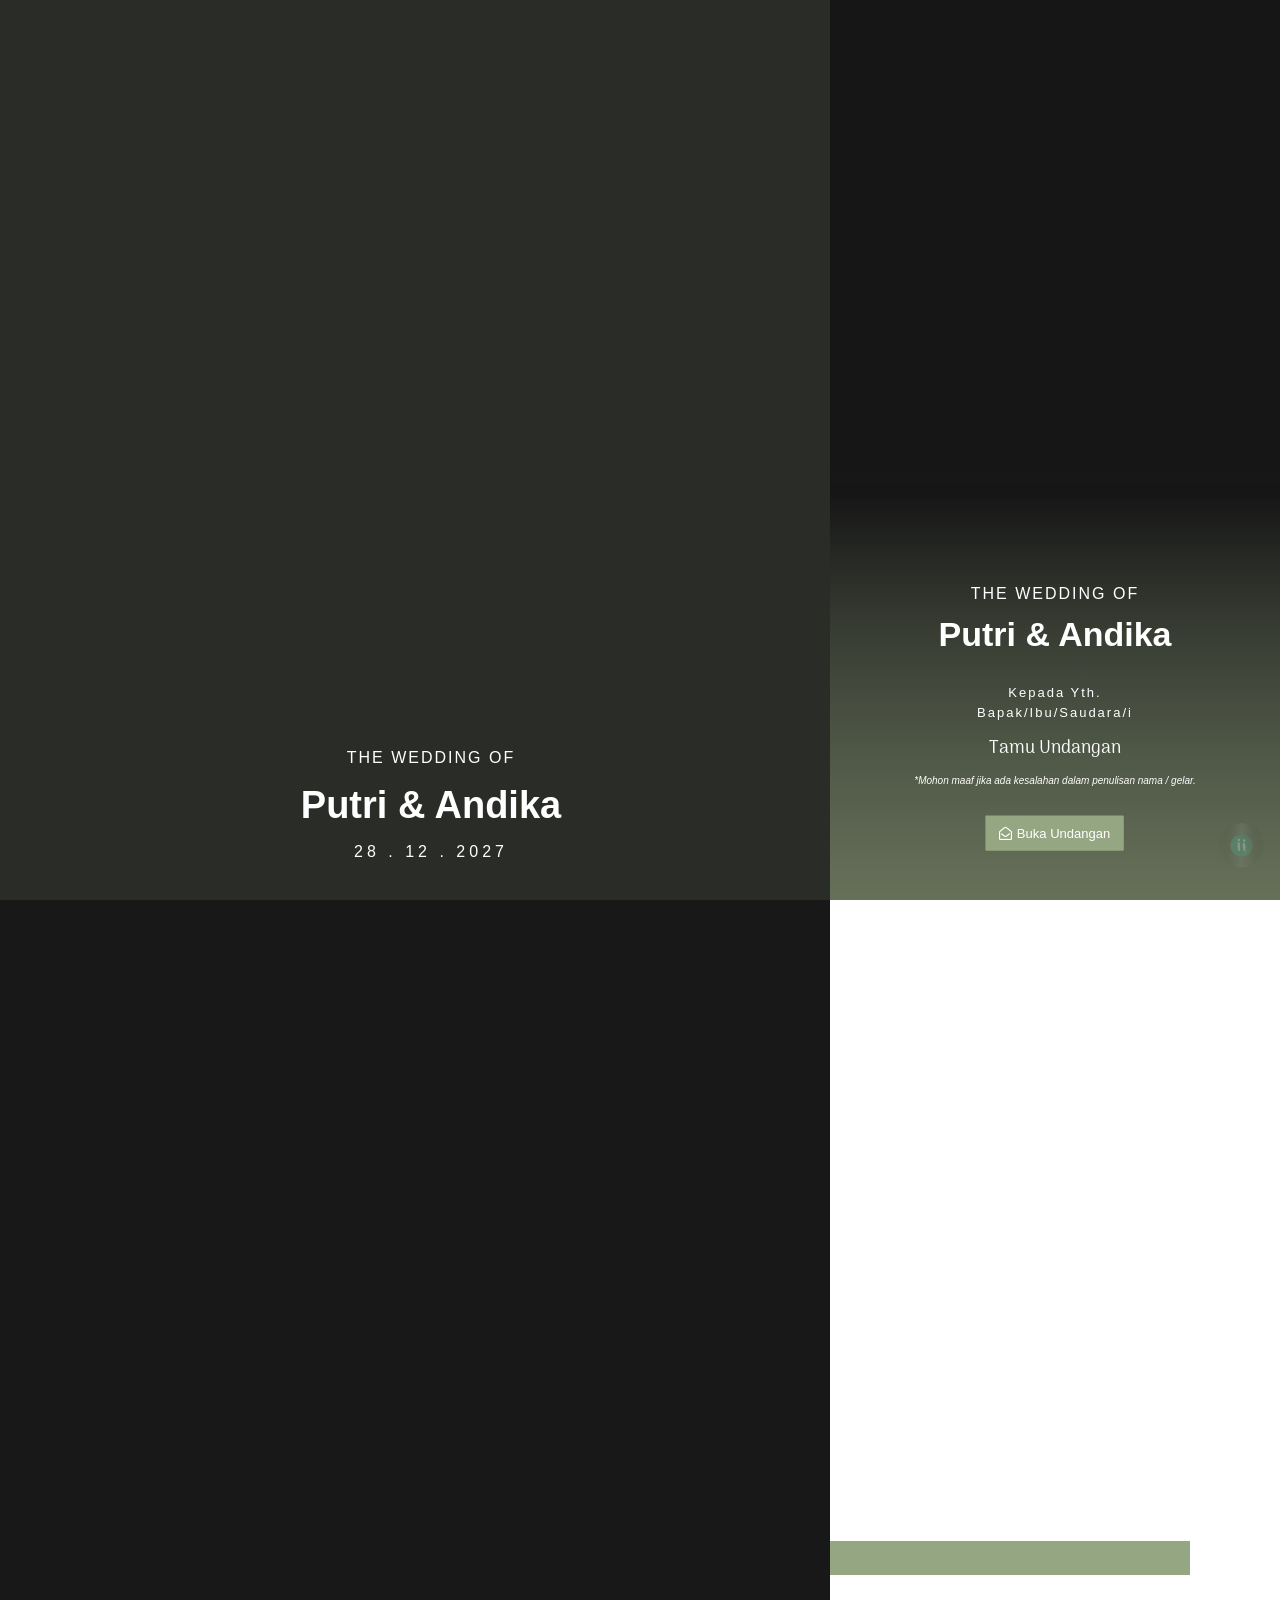
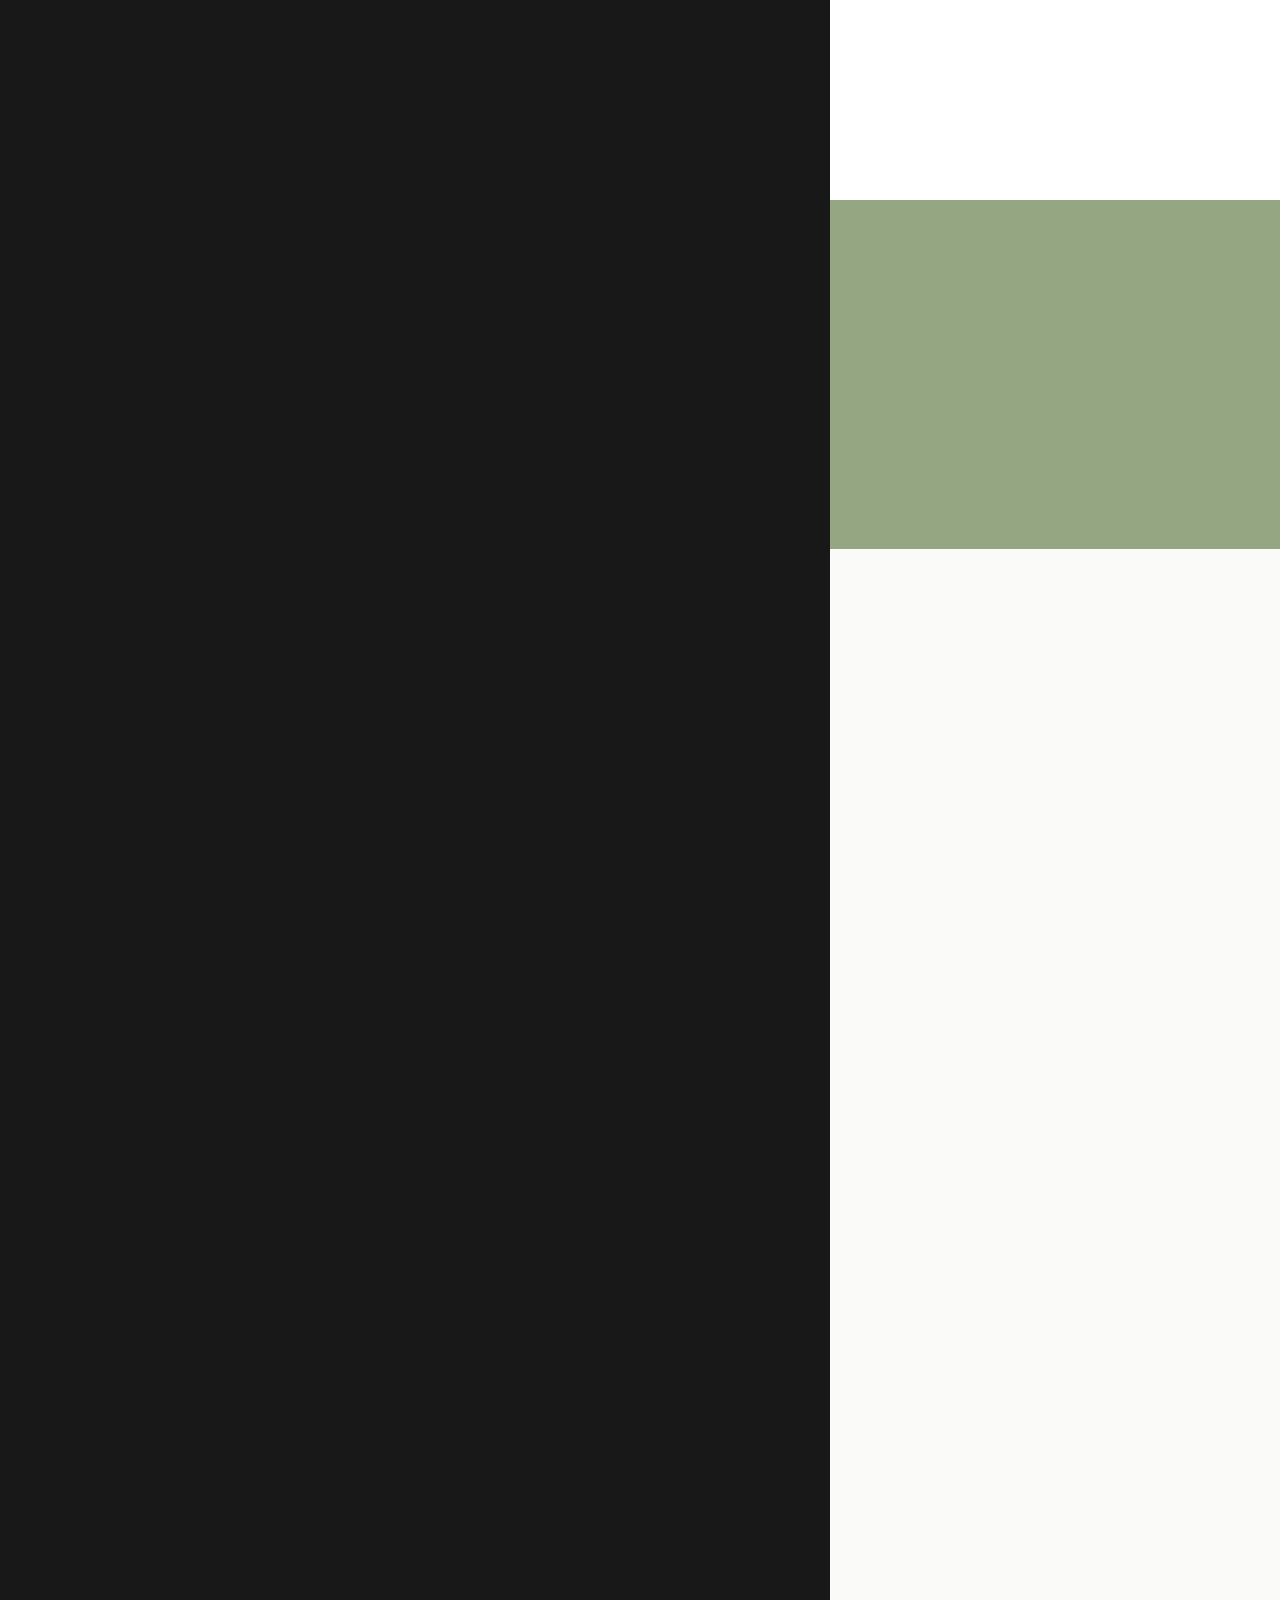
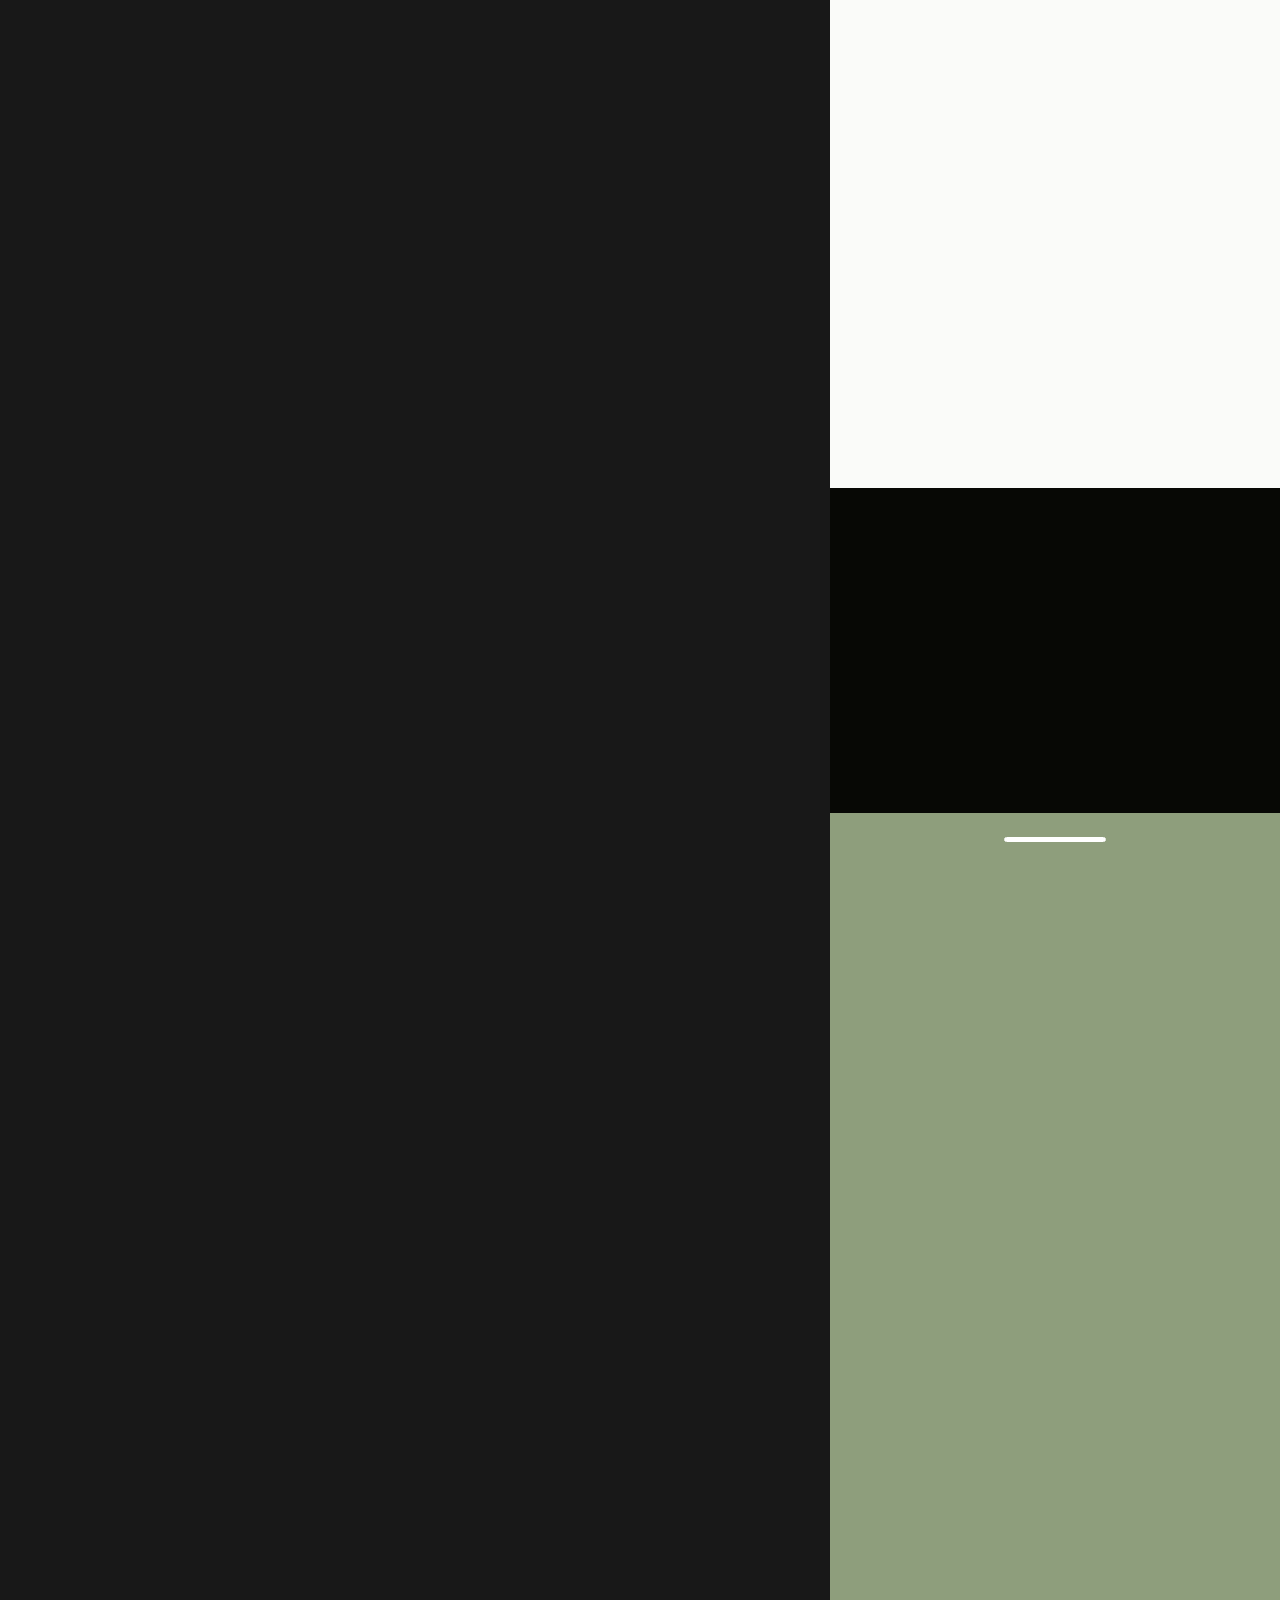
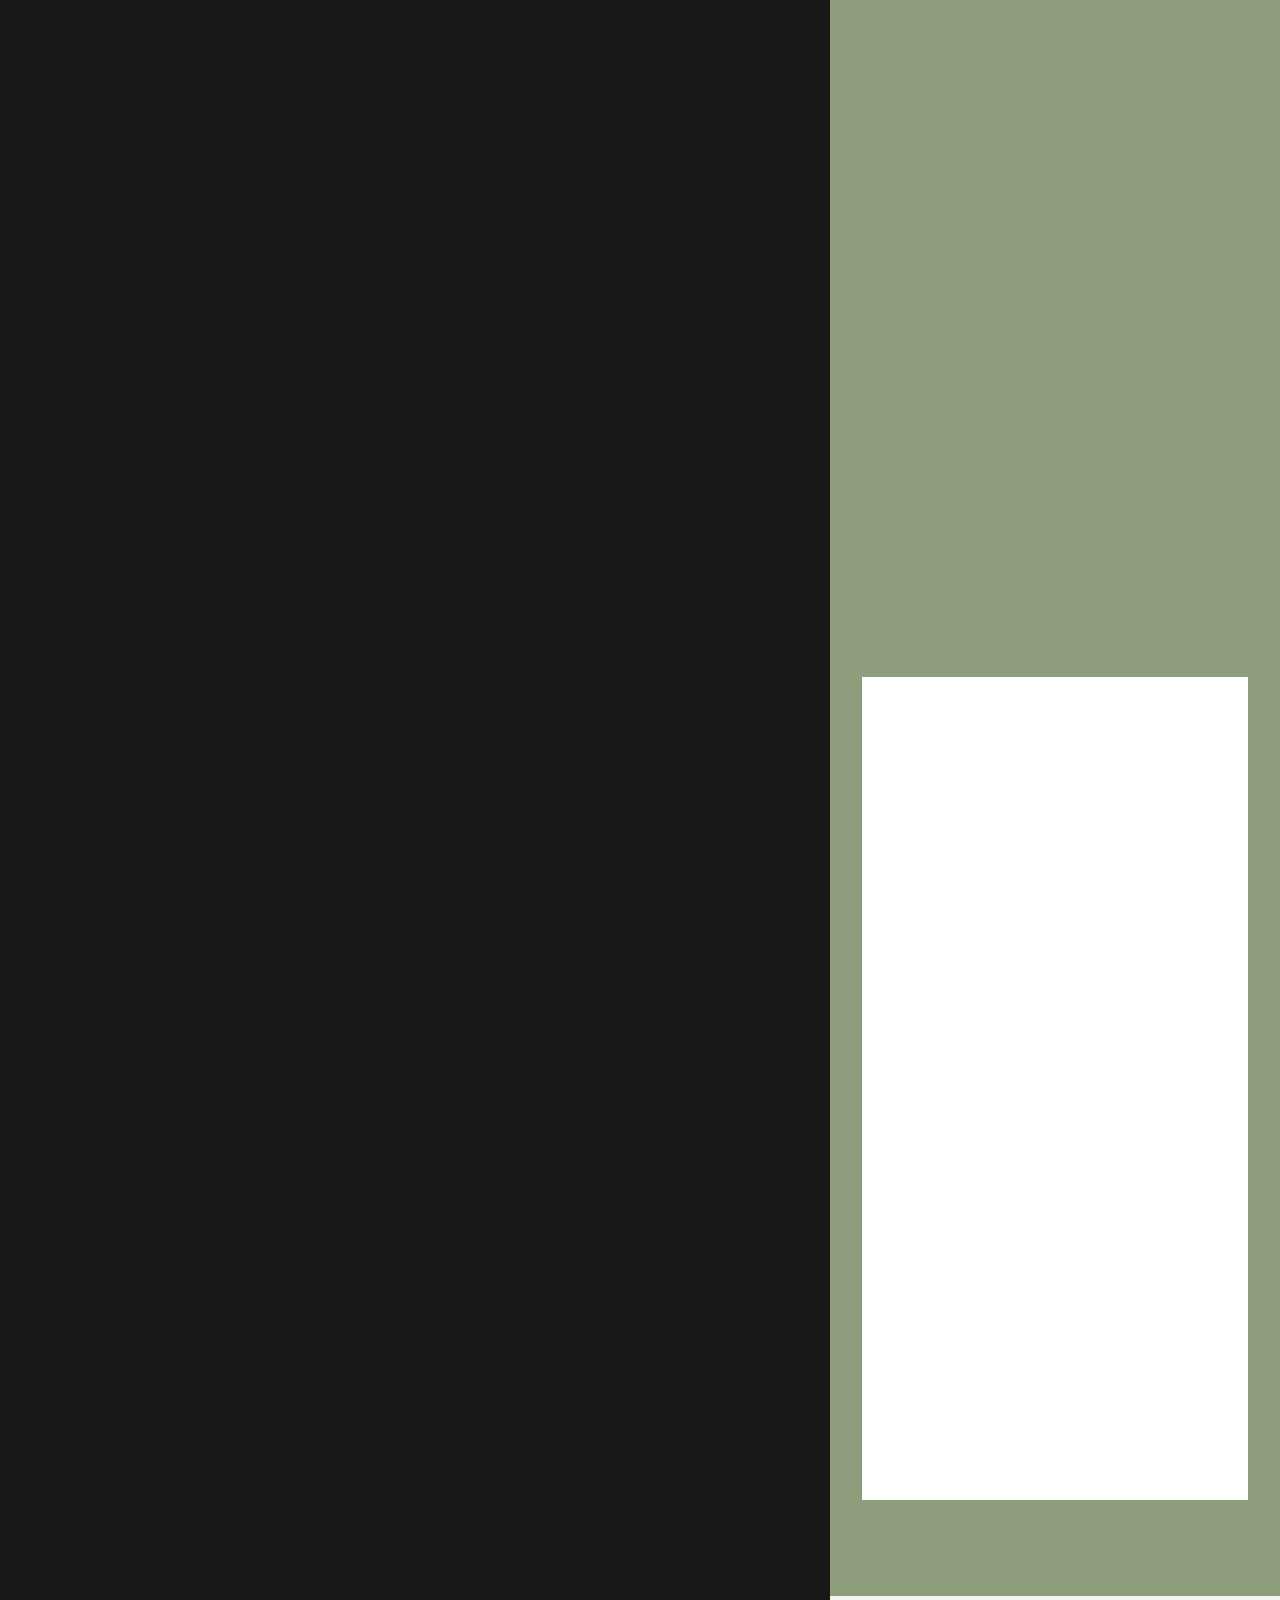
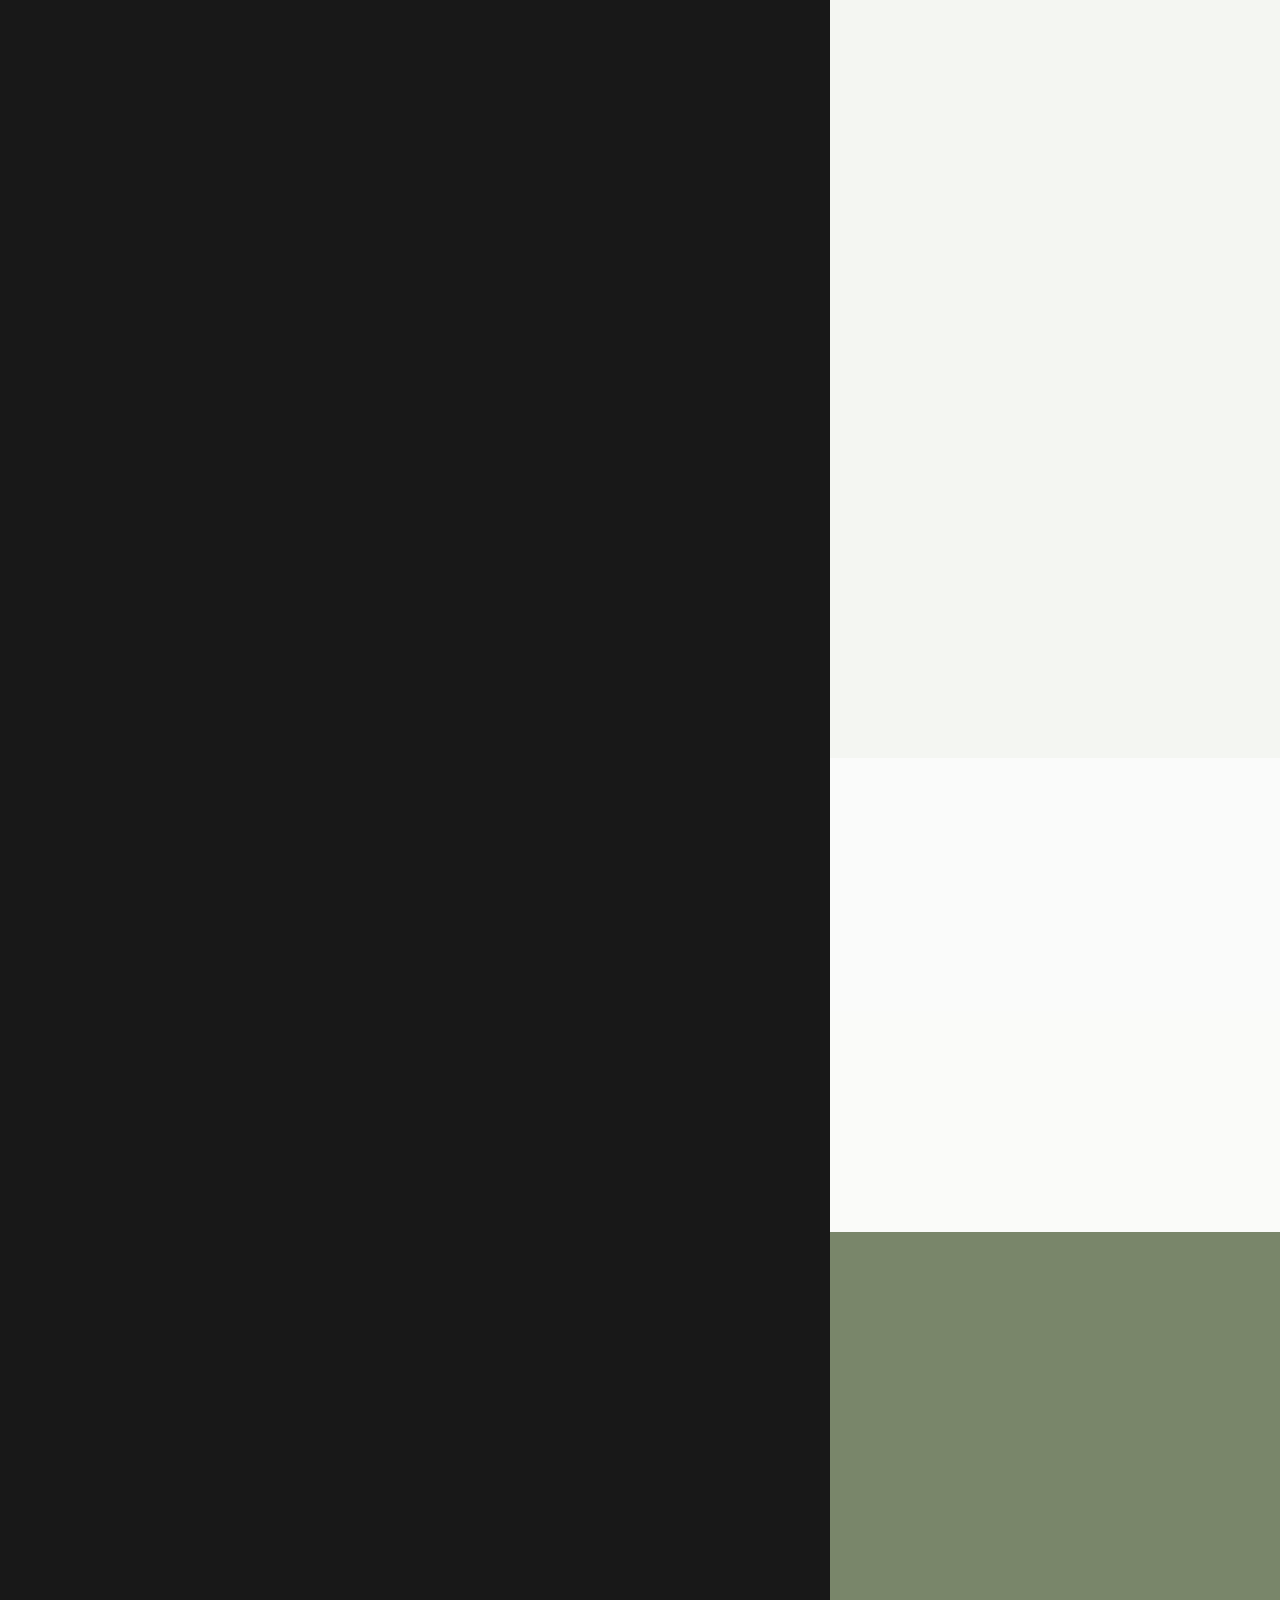
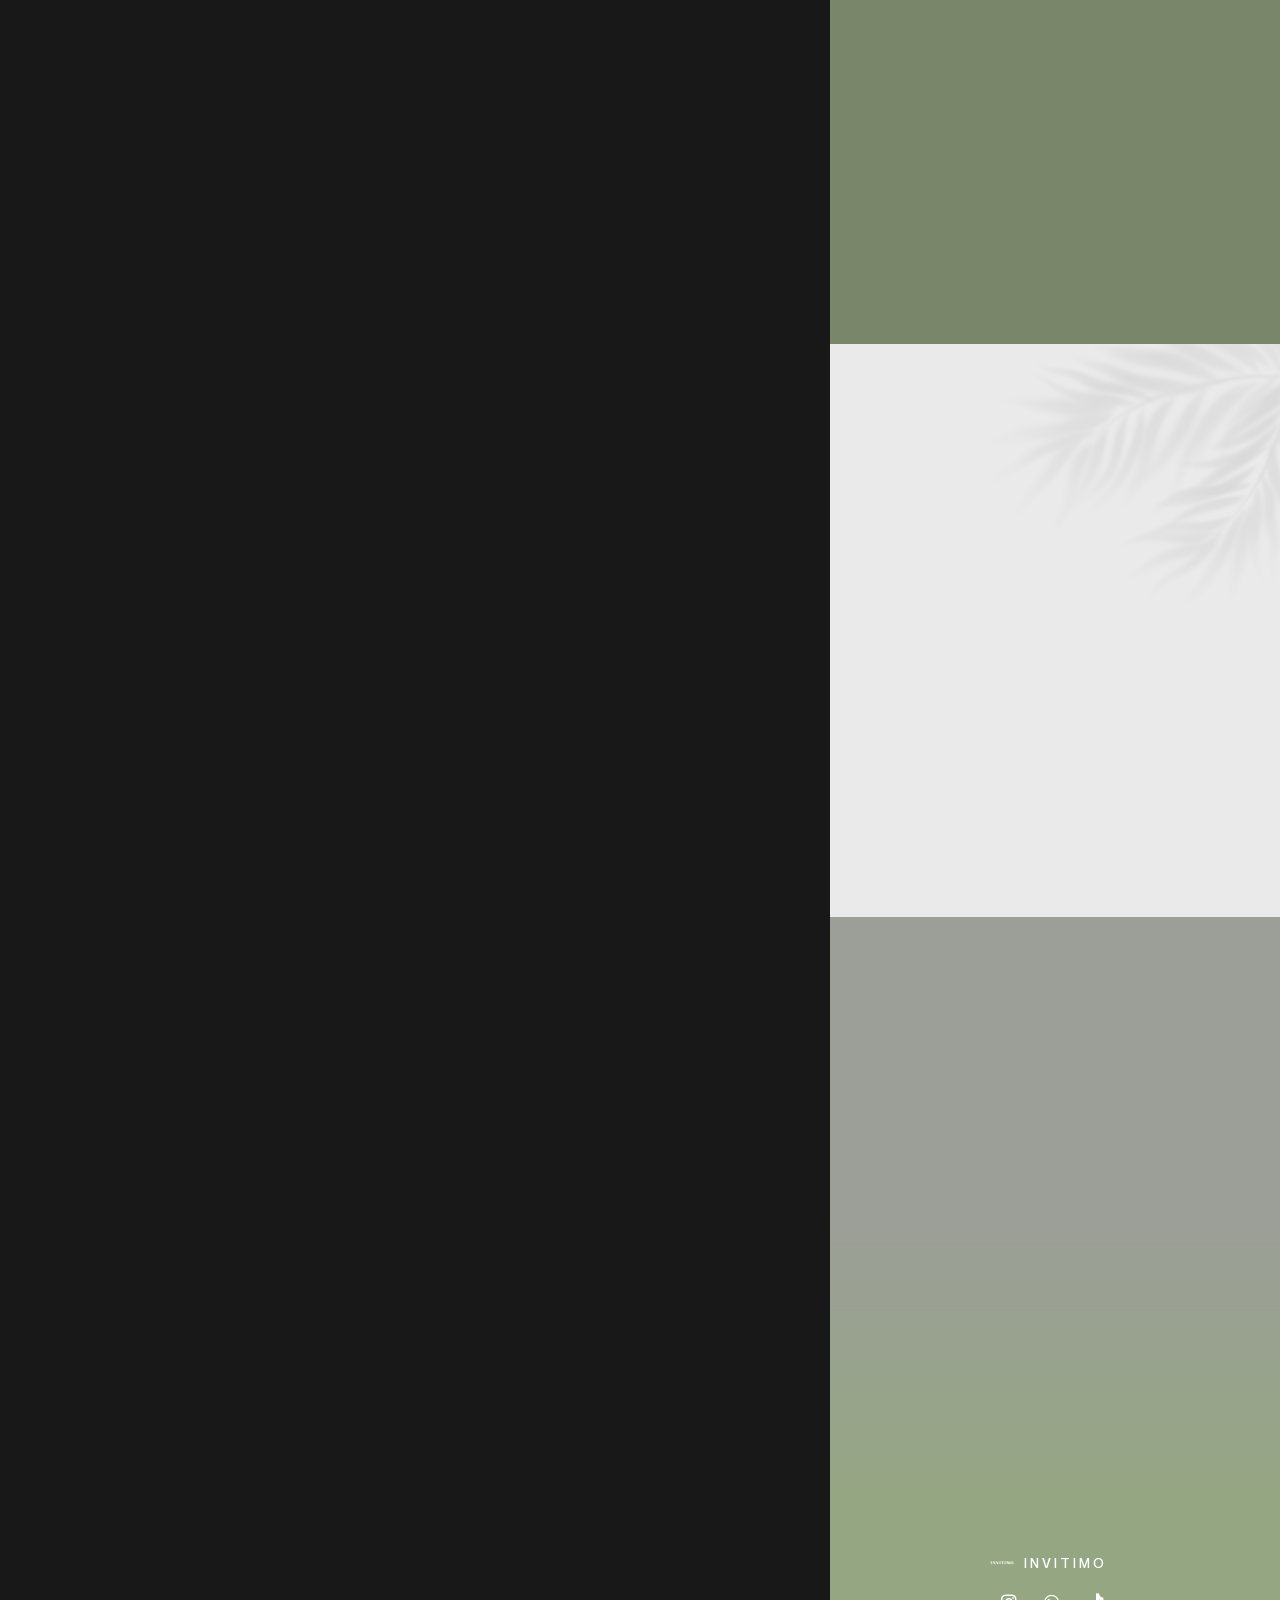
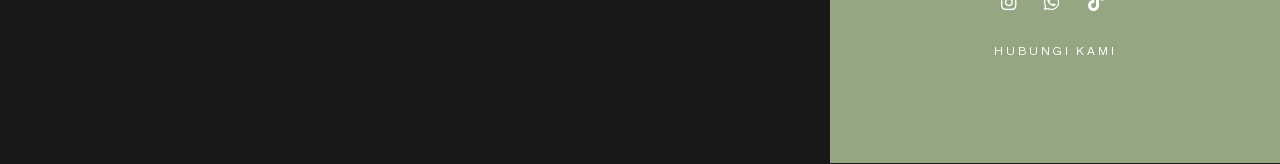
<file: l03/index.htm>
﻿<!DOCTYPE html>
<html lang="id" prefix="og: https://ogp.me/ns#">
<head>
	<meta charset="UTF-8">
		
<!-- Optimasi Mesin Pencari oleh Rank Math - https://rankmath.com/ -->
<title>Tema Luxury 03</title>
<meta name="description" content="Preview Undangan Pernikahan Tema Luxury 03">
<meta name="robots" content="follow, noindex">
<meta property="og:locale" content="id_ID">
<meta property="og:type" content="article">
<meta property="og:title" content="Tema Luxury 03">
<meta property="og:description" content="Preview Undangan Pernikahan Tema Luxury 03">
<meta property="og:url" content="https://invitimo2.my.id/l03/">
<meta property="og:site_name" content="Invisimple ID - Undangan Website">
<meta property="article:section" content="Pernikahan">
<meta property="og:updated_time" content="2026-09-09T18:09:19+07:00">
<meta property="og:image" content="https://the.invisimple.id/wp-content/uploads/2025/02/thumbnail-luxury-03-1.jpg">
<meta property="og:image:secure_url" content="https://the.invisimple.id/wp-content/uploads/2025/02/thumbnail-luxury-03-1.jpg">
<meta property="og:image:width" content="1500">
<meta property="og:image:height" content="1500">
<meta property="og:image:alt" content="Tema Luxury 03">
<meta property="og:image:type" content="image/jpeg">
<meta property="article:published_time" content="2025-02-05T20:53:10+07:00">
<meta property="article:modified_time" content="2026-09-09T18:09:19+07:00">
<meta name="twitter:card" content="summary_large_image">
<meta name="twitter:title" content="Tema Luxury 03">
<meta name="twitter:description" content="Preview Undangan Pernikahan Tema Luxury 03">
<meta name="twitter:image" content="https://the.invisimple.id/wp-content/uploads/2025/02/thumbnail-luxury-03-1.jpg">
<meta name="twitter:label1" content="Ditulis oleh">
<meta name="twitter:data1" content="1nv1s1mpl3">
<meta name="twitter:label2" content="Waktunya membaca">
<meta name="twitter:data2" content="Kurang dari semenit">
<script type="application/ld+json" class="rank-math-schema">{"@context":"https://schema.org","@graph":[{"@type":["Person","Organization"],"@id":"https://invitimo2.my.id/#person","name":"Invisimple ID - Undangan Website","logo":{"@type":"ImageObject","@id":"https://invitimo2.my.id/#logo","url":"https://the.invisimple.id/wp-content/uploads/2024/05/icon-invitaja-150x150.png","contentUrl":"https://the.invisimple.id/wp-content/uploads/2024/05/icon-invitaja-150x150.png","caption":"Invisimple ID - Undangan Website","inLanguage":"id"},"image":{"@type":"ImageObject","@id":"https://invitimo2.my.id/#logo","url":"https://the.invisimple.id/wp-content/uploads/2024/05/icon-invitaja-150x150.png","contentUrl":"https://the.invisimple.id/wp-content/uploads/2024/05/icon-invitaja-150x150.png","caption":"Invisimple ID - Undangan Website","inLanguage":"id"}},{"@type":"WebSite","@id":"https://invitimo2.my.id/#website","url":"https://invitimo2.my.id","name":"Invisimple ID - Undangan Website","publisher":{"@id":"https://invitimo2.my.id/#person"},"inLanguage":"id"},{"@type":"ImageObject","@id":"https://the.invisimple.id/wp-content/uploads/2025/02/thumbnail-luxury-03-1.jpg","url":"https://the.invisimple.id/wp-content/uploads/2025/02/thumbnail-luxury-03-1.jpg","width":"1500","height":"1500","inLanguage":"id"},{"@type":"WebPage","@id":"https://invitimo2.my.id/l03/#webpage","url":"https://invitimo2.my.id/l03/","name":"Tema Luxury 03","datePublished":"2025-02-05T20:53:10+07:00","dateModified":"2026-09-09T18:09:19+07:00","isPartOf":{"@id":"https://invitimo2.my.id/#website"},"primaryImageOfPage":{"@id":"https://the.invisimple.id/wp-content/uploads/2025/02/thumbnail-luxury-03-1.jpg"},"inLanguage":"id"},{"@type":"Person","@id":"https://invitimo2.my.id/author/1nv1t4j4/","name":"1nv1s1mpl3","url":"https://invitimo2.my.id/author/1nv1t4j4/","image":{"@type":"ImageObject","@id":"https://secure.gravatar.com/avatar/7261eb66b6b7f72535ce5fb6ec1b8146d1f240d1655f2af83056c2c59945e163?s=96&amp;d=mm&amp;r=g","url":"https://secure.gravatar.com/avatar/7261eb66b6b7f72535ce5fb6ec1b8146d1f240d1655f2af83056c2c59945e163?s=96&amp;d=mm&amp;r=g","caption":"1nv1s1mpl3","inLanguage":"id"},"sameAs":["http://invisimple.id"]},{"@type":"BlogPosting","headline":"Tema Luxury 03","datePublished":"2025-02-05T20:53:10+07:00","dateModified":"2026-09-09T18:09:19+07:00","articleSection":"Pernikahan","author":{"@id":"https://invitimo2.my.id/author/1nv1t4j4/","name":"1nv1s1mpl3"},"publisher":{"@id":"https://invitimo2.my.id/#person"},"description":"Preview Undangan Pernikahan Tema Luxury 03","name":"Tema Luxury 03","@id":"https://invitimo2.my.id/l03/#richSnippet","isPartOf":{"@id":"https://invitimo2.my.id/l03/#webpage"},"image":{"@id":"https://the.invisimple.id/wp-content/uploads/2025/02/thumbnail-luxury-03-1.jpg"},"inLanguage":"id","mainEntityOfPage":{"@id":"https://invitimo2.my.id/l03/#webpage"}}]}</script>
<!-- /Plugin WordPress Rank Math SEO -->

<link rel='dns-prefetch' href='//the.invisimple.id'>
<link rel="alternate" title="oEmbed (JSON)" type="application/json+oembed" href="../wp-json/oembed/1.0/embed?url=https%3A%2F%2Finvitimo2.my.id%2Fl03%2F">
<link rel="alternate" title="oEmbed (XML)" type="text/xml+oembed" href="../wp-json/oembed/1.0/embed-1?url=https%3A%2F%2Finvitimo2.my.id%2Fl03%2F&#038;format=xml">
<style id="wp-img-auto-sizes-contain-inline-css">
img:is([sizes=auto i],[sizes^="auto," i]){contain-intrinsic-size:3000px 1500px}
/*# sourceURL=wp-img-auto-sizes-contain-inline-css */
</style>
<link rel='stylesheet' id='dce-animations-css' href='../wp-content/plugins/dynamic-content-for-elementor-new-version/assets/css/animations.css?ver=3.4.0' media='all'>

<link rel='stylesheet' id='wdsfa-public-performance-guard-css' href='../wp-content/plugins/wds-feature-addons/assets/css/public-performance-guard.css?ver=0.4.0-alpha.148' media='all'>
<style id="wp-emoji-styles-inline-css">

	img.wp-smiley, img.emoji {
		display: inline !important;
		border: none !important;
		box-shadow: none !important;
		height: 1em !important;
		width: 1em !important;
		margin: 0 0.07em !important;
		vertical-align: -0.1em !important;
		background: none !important;
		padding: 0 !important;
	}
/*# sourceURL=wp-emoji-styles-inline-css */
</style>
<style id="wp-block-library-inline-css">
/**
 * Colors
 */
/**
 * Typography
 */
/**
 * SCSS Variables.
 *
 * Please use variables from this sheet to ensure consistency across the UI.
 * Don't add to this sheet unless you're pretty sure the value will be reused in many places.
 * For example, don't add rules to this sheet that affect block visuals. It's purely for UI.
 */
/**
 * Fonts & basic variables.
 */
/**
 * Typography
 */
/**
 * Grid System.
 * https://make.wordpress.org/design/2019/10/31/proposal-a-consistent-spacing-system-for-wordpress/
 */
/**
 * Radius scale.
 */
/**
 * Elevation scale.
 */
/**
 * Dimensions.
 */
/**
 * Mobile specific styles
 */
/**
 * Editor styles.
 */
/**
 * Block & Editor UI.
 */
/**
 * Block paddings.
 */
/**
 * React Native specific.
 * These variables do not appear to be used anywhere else.
 */
/**
 * Breakpoints & Media Queries
 */
/**
*  Converts a hex value into the rgb equivalent.
*
* @param {string} hex - the hexadecimal value to convert
* @return {string} comma separated rgb values
*/
/**
 * Long content fade mixin
 *
 * Creates a fading overlay to signify that the content is longer
 * than the space allows.
 */
/**
 * Breakpoint mixins
 */
/**
 * Focus styles.
 */
/**
 * Standard focus rings for the WordPress Design System.
 *
 * Apply `outset-ring__focus` inside the relevant pseudo-class at the call site,
 * e.g. `&:focus { @include outset-ring__focus(); }`.
 */
/**
 * Applies editor left position to the selector passed as argument
 */
/**
 * Styles that are reused verbatim in a few places
 */
/**
 * Allows users to opt-out of animations via OS-level preferences.
 */
/**
 * Reset default styles for JavaScript UI based pages.
 * This is a WP-admin agnostic reset
 */
/**
 * Reset the WP Admin page styles for Gutenberg-like pages.
 */
/**
 * Creates a checkerboard pattern background to indicate transparency.
 * @param {String} $size - The size of the squares in the checkerboard pattern. Default is 12px.
 */
:root {
  --wp-block-synced-color: #7a00df;
  --wp-block-synced-color--rgb: 122, 0, 223;
  --wp-bound-block-color: var(--wp-block-synced-color);
  --wp-editor-canvas-background: #ddd;
  --wp-admin-theme-color: #007cba;
  --wp-admin-theme-color--rgb: 0, 124, 186;
  --wp-admin-theme-color-darker-10: rgb(0, 107, 160.5);
  --wp-admin-theme-color-darker-10--rgb: 0, 107, 160.5;
  --wp-admin-theme-color-darker-20: #005a87;
  --wp-admin-theme-color-darker-20--rgb: 0, 90, 135;
  --wp-admin-border-width-focus: 2px;
}
@media (min-resolution: 192dpi) {
  :root {
    --wp-admin-border-width-focus: 1.5px;
  }
}

/**
 * Element styles.
 */
.wp-element-button {
  cursor: pointer;
}

:root .has-very-light-gray-background-color {
  background-color: #eee;
}
:root .has-very-dark-gray-background-color {
  background-color: #313131;
}
:root .has-very-light-gray-color {
  color: #eee;
}
:root .has-very-dark-gray-color {
  color: #313131;
}
:root {
  /* stylelint-disable @stylistic/function-comma-space-after -- We can not use spacing because of WP multi site kses rule. */
}
:root .has-vivid-green-cyan-to-vivid-cyan-blue-gradient-background {
  background: linear-gradient(135deg, rgb(0, 208, 132) 0%, rgb(6, 147, 227) 100%);
}
:root .has-purple-crush-gradient-background {
  background: linear-gradient(135deg, rgb(52, 226, 228) 0%, rgb(71, 33, 251) 50%, rgb(171, 29, 254) 100%);
}
:root .has-hazy-dawn-gradient-background {
  background: linear-gradient(135deg, rgb(250, 172, 168) 0%, rgb(218, 208, 236) 100%);
}
:root .has-subdued-olive-gradient-background {
  background: linear-gradient(135deg, rgb(250, 250, 225) 0%, rgb(103, 166, 113) 100%);
}
:root .has-atomic-cream-gradient-background {
  background: linear-gradient(135deg, rgb(253, 215, 154) 0%, rgb(0, 74, 89) 100%);
}
:root .has-nightshade-gradient-background {
  background: linear-gradient(135deg, rgb(51, 9, 104) 0%, rgb(49, 205, 207) 100%);
}
:root .has-midnight-gradient-background {
  background: linear-gradient(135deg, rgb(2, 3, 129) 0%, rgb(40, 116, 252) 100%);
}
:root {
  /* stylelint-enable @stylistic/function-comma-space-after */
  --wp--preset--font-size--normal: 16px;
  --wp--preset--font-size--huge: 42px;
}

.has-regular-font-size {
  font-size: 1em;
}

.has-larger-font-size {
  font-size: 2.625em;
}

.has-normal-font-size {
  font-size: var(--wp--preset--font-size--normal);
}

.has-huge-font-size {
  font-size: var(--wp--preset--font-size--huge);
}

:root .has-text-align-center {
  text-align: center;
}

:root .has-text-align-left {
  /*rtl:ignore*/
  text-align: left;
}

:root .has-text-align-right {
  /*rtl:ignore*/
  text-align: right;
}

.has-fit-text {
  white-space: nowrap !important;
}

#end-resizable-editor-section {
  display: none;
}

.aligncenter {
  clear: both;
}

.items-justified-left {
  justify-content: flex-start;
}

.items-justified-center {
  justify-content: center;
}

.items-justified-right {
  justify-content: flex-end;
}

.items-justified-space-between {
  justify-content: space-between;
}

.screen-reader-text {
  border: 0;
  clip-path: inset(50%);
  height: 1px;
  margin: -1px;
  overflow: hidden;
  padding: 0;
  position: absolute;
  width: 1px;
  word-wrap: normal !important;
  word-break: normal !important;
}

.screen-reader-text:focus {
  background-color: #ddd;
  clip-path: none;
  color: #444;
  display: block;
  font-size: 1em;
  height: auto;
  left: 5px;
  line-height: normal;
  padding: 15px 23px 14px;
  text-decoration: none;
  top: 5px;
  width: auto;
  z-index: 100000;
}

/**
 * The following provide a simple means of applying a default border style when
 * a user first makes a selection in the border block support panel.
 * This prevents issues such as where the user could set a border width
 * and see no border due there being no border style set.
 *
 * This is intended to be removed once intelligent defaults can be set while
 * making border selections via the block support.
 *
 * See: https://github.com/WordPress/gutenberg/pull/33743
 */
html :where(.has-border-color) {
  border-style: solid;
}

html :where([style^=border-color],
[style*=";border-color"],
[style*="; border-color"]) {
  border-style: solid;
}

html :where([style^=border-top-color],
[style*=";border-top-color"],
[style*="; border-top-color"]) {
  border-top-style: solid;
}

html :where([style^=border-right-color],
[style*=";border-right-color"],
[style*="; border-right-color"]) {
  /*rtl:ignore*/
  border-right-style: solid;
}

html :where([style^=border-bottom-color],
[style*=";border-bottom-color"],
[style*="; border-bottom-color"]) {
  border-bottom-style: solid;
}

html :where([style^=border-left-color],
[style*=";border-left-color"],
[style*="; border-left-color"]) {
  /*rtl:ignore*/
  border-left-style: solid;
}

html :where([style^=border-width],
[style*=";border-width"],
[style*="; border-width"]) {
  border-style: solid;
}

html :where([style^=border-top-width],
[style*=";border-top-width"],
[style*="; border-top-width"]) {
  border-top-style: solid;
}

html :where([style^=border-right-width],
[style*=";border-right-width"],
[style*="; border-right-width"]) {
  /*rtl:ignore*/
  border-right-style: solid;
}

html :where([style^=border-bottom-width],
[style*=";border-bottom-width"],
[style*="; border-bottom-width"]) {
  border-bottom-style: solid;
}

html :where([style^=border-left-width],
[style*=";border-left-width"],
[style*="; border-left-width"]) {
  /*rtl:ignore*/
  border-left-style: solid;
}

/**
 * Provide baseline responsiveness for images.
 */
html :where(img[class*=wp-image-]) {
  height: auto;
  max-width: 100%;
}

/**
 * Reset user agent styles for figure element margins.
 */
:where(figure) {
  margin: 0 0 1em 0;
}

html :where(.is-position-sticky) {
  --wp-admin--admin-bar--position-offset: var(--wp-admin--admin-bar--height, 0px);
}

@media screen and (max-width: 600px) {
  html :where(.is-position-sticky) {
    --wp-admin--admin-bar--position-offset: 0px;
  }
}
/*# sourceURL=/wp-includes/css/dist/block-library/common.css */
</style>
<style id="classic-theme-styles-inline-css">
/**
 * These rules are needed for backwards compatibility.
 * They should match the button element rules in the base theme.json file.
 */
.wp-block-button__link {
	color: #ffffff;
	background-color: #32373c;
	border-radius: 9999px; /* 100% causes an oval, but any explicit but really high value retains the pill shape. */

	/* This needs a low specificity so it won't override the rules from the button element if defined in theme.json. */
	box-shadow: none;
	text-decoration: none;

	/* The extra 2px are added to size solids the same as the outline versions.*/
	padding: calc(0.667em + 2px) calc(1.333em + 2px);

	font-size: 1.125em;
}

.wp-block-file__button {
	background: #32373c;
	color: #ffffff;
	text-decoration: none;
}

/*# sourceURL=/wp-includes/css/classic-themes.css */
</style>
<style id="wp-block-styles-placeholder-inline-css">
:root { --wp-internal-comment: "Placeholder for wp_hoist_late_printed_styles() to replace with the block styles printed at wp_footer." }
/*# sourceURL=wp-block-styles-placeholder-inline-css */
</style>
<link rel='stylesheet' id='dashicons-css' href='../wp-includes/css/dashicons.css?ver=7.1.2' media='all'>
<link rel='stylesheet' id='jet-engine-frontend-css' href='../wp-content/plugins/jet-engine/assets/css/frontend.css?ver=3.8.15.2' media='all'>
<style id="wp-global-styles-placeholder-inline-css">
:root { --wp-internal-comment: "Placeholder for wp_hoist_late_printed_styles() to replace with the global-styles printed at wp_footer." }
/*# sourceURL=wp-global-styles-placeholder-inline-css */
</style>
<link rel='stylesheet' id='uaf_client_css-css' href='../wp-content/uploads/useanyfont/uaf.css?ver=1786431129' media='all'>
<link rel='stylesheet' id='wpb-lib-frontend-css' href='../wp-content/plugins/wpbits-addons-for-elementor/assets/css/frontend.min.css?ver=1.8.1' media='all'>
<link rel='stylesheet' id='wds-elementor-css' href='../wp-content/plugins/weddingsaas-pro/assets/css/wds-elementor.css?ver=2.10.2.1' media='all'>
<link rel='stylesheet' id='saic_style-css' href='../wp-content/plugins/weddingsaas-pro/assets/plugins/custom/commentpress/saic_style.css?ver=2.10.2.1' media='screen'>
<link rel='stylesheet' id='dce-style-css' href='../wp-content/plugins/dynamic-content-for-elementor-new-version/assets/css/style.css?ver=3.4.0' media='all'>
<link rel='stylesheet' id='dce-dynamic-visibility-css' href='../wp-content/plugins/dynamic-content-for-elementor-new-version/assets/css/dynamic-visibility.css?ver=3.4.0' media='all'>
<link rel='stylesheet' id='dce-tooltip-css' href='../wp-content/plugins/dynamic-content-for-elementor-new-version/assets/css/tooltip.css?ver=3.4.0' media='all'>
<link rel='stylesheet' id='wds-reset-css' href='../wp-content/themes/weddingsaas-wp/assets/css/reset.css?ver=2.0.11' media='all'>
<link rel='stylesheet' id='e-animation-fadeInDown-css' href='../wp-content/plugins/elementor/assets/lib/animations/styles/fadeInDown.css?ver=4.2.4' media='all'>
<link rel='stylesheet' id='elementor-frontend-css' href='../wp-content/plugins/elementor/assets/css/frontend.css?ver=4.2.4' media='all'>
<style id="elementor-frontend-inline-css">
@-webkit-keyframes ha_fadeIn{0%{opacity:0}to{opacity:1}}@keyframes ha_fadeIn{0%{opacity:0}to{opacity:1}}@-webkit-keyframes ha_zoomIn{0%{opacity:0;-webkit-transform:scale3d(.3,.3,.3);transform:scale3d(.3,.3,.3)}50%{opacity:1}}@keyframes ha_zoomIn{0%{opacity:0;-webkit-transform:scale3d(.3,.3,.3);transform:scale3d(.3,.3,.3)}50%{opacity:1}}@-webkit-keyframes ha_rollIn{0%{opacity:0;-webkit-transform:translate3d(-100%,0,0) rotate3d(0,0,1,-120deg);transform:translate3d(-100%,0,0) rotate3d(0,0,1,-120deg)}to{opacity:1}}@keyframes ha_rollIn{0%{opacity:0;-webkit-transform:translate3d(-100%,0,0) rotate3d(0,0,1,-120deg);transform:translate3d(-100%,0,0) rotate3d(0,0,1,-120deg)}to{opacity:1}}@-webkit-keyframes ha_bounce{0%,20%,53%,to{-webkit-animation-timing-function:cubic-bezier(.215,.61,.355,1);animation-timing-function:cubic-bezier(.215,.61,.355,1)}40%,43%{-webkit-transform:translate3d(0,-30px,0) scaleY(1.1);transform:translate3d(0,-30px,0) scaleY(1.1);-webkit-animation-timing-function:cubic-bezier(.755,.05,.855,.06);animation-timing-function:cubic-bezier(.755,.05,.855,.06)}70%{-webkit-transform:translate3d(0,-15px,0) scaleY(1.05);transform:translate3d(0,-15px,0) scaleY(1.05);-webkit-animation-timing-function:cubic-bezier(.755,.05,.855,.06);animation-timing-function:cubic-bezier(.755,.05,.855,.06)}80%{-webkit-transition-timing-function:cubic-bezier(.215,.61,.355,1);transition-timing-function:cubic-bezier(.215,.61,.355,1);-webkit-transform:translate3d(0,0,0) scaleY(.95);transform:translate3d(0,0,0) scaleY(.95)}90%{-webkit-transform:translate3d(0,-4px,0) scaleY(1.02);transform:translate3d(0,-4px,0) scaleY(1.02)}}@keyframes ha_bounce{0%,20%,53%,to{-webkit-animation-timing-function:cubic-bezier(.215,.61,.355,1);animation-timing-function:cubic-bezier(.215,.61,.355,1)}40%,43%{-webkit-transform:translate3d(0,-30px,0) scaleY(1.1);transform:translate3d(0,-30px,0) scaleY(1.1);-webkit-animation-timing-function:cubic-bezier(.755,.05,.855,.06);animation-timing-function:cubic-bezier(.755,.05,.855,.06)}70%{-webkit-transform:translate3d(0,-15px,0) scaleY(1.05);transform:translate3d(0,-15px,0) scaleY(1.05);-webkit-animation-timing-function:cubic-bezier(.755,.05,.855,.06);animation-timing-function:cubic-bezier(.755,.05,.855,.06)}80%{-webkit-transition-timing-function:cubic-bezier(.215,.61,.355,1);transition-timing-function:cubic-bezier(.215,.61,.355,1);-webkit-transform:translate3d(0,0,0) scaleY(.95);transform:translate3d(0,0,0) scaleY(.95)}90%{-webkit-transform:translate3d(0,-4px,0) scaleY(1.02);transform:translate3d(0,-4px,0) scaleY(1.02)}}@-webkit-keyframes ha_bounceIn{0%,20%,40%,60%,80%,to{-webkit-animation-timing-function:cubic-bezier(.215,.61,.355,1);animation-timing-function:cubic-bezier(.215,.61,.355,1)}0%{opacity:0;-webkit-transform:scale3d(.3,.3,.3);transform:scale3d(.3,.3,.3)}20%{-webkit-transform:scale3d(1.1,1.1,1.1);transform:scale3d(1.1,1.1,1.1)}40%{-webkit-transform:scale3d(.9,.9,.9);transform:scale3d(.9,.9,.9)}60%{opacity:1;-webkit-transform:scale3d(1.03,1.03,1.03);transform:scale3d(1.03,1.03,1.03)}80%{-webkit-transform:scale3d(.97,.97,.97);transform:scale3d(.97,.97,.97)}to{opacity:1}}@keyframes ha_bounceIn{0%,20%,40%,60%,80%,to{-webkit-animation-timing-function:cubic-bezier(.215,.61,.355,1);animation-timing-function:cubic-bezier(.215,.61,.355,1)}0%{opacity:0;-webkit-transform:scale3d(.3,.3,.3);transform:scale3d(.3,.3,.3)}20%{-webkit-transform:scale3d(1.1,1.1,1.1);transform:scale3d(1.1,1.1,1.1)}40%{-webkit-transform:scale3d(.9,.9,.9);transform:scale3d(.9,.9,.9)}60%{opacity:1;-webkit-transform:scale3d(1.03,1.03,1.03);transform:scale3d(1.03,1.03,1.03)}80%{-webkit-transform:scale3d(.97,.97,.97);transform:scale3d(.97,.97,.97)}to{opacity:1}}@-webkit-keyframes ha_flipInX{0%{opacity:0;-webkit-transform:perspective(400px) rotate3d(1,0,0,90deg);transform:perspective(400px) rotate3d(1,0,0,90deg);-webkit-animation-timing-function:ease-in;animation-timing-function:ease-in}40%{-webkit-transform:perspective(400px) rotate3d(1,0,0,-20deg);transform:perspective(400px) rotate3d(1,0,0,-20deg);-webkit-animation-timing-function:ease-in;animation-timing-function:ease-in}60%{opacity:1;-webkit-transform:perspective(400px) rotate3d(1,0,0,10deg);transform:perspective(400px) rotate3d(1,0,0,10deg)}80%{-webkit-transform:perspective(400px) rotate3d(1,0,0,-5deg);transform:perspective(400px) rotate3d(1,0,0,-5deg)}}@keyframes ha_flipInX{0%{opacity:0;-webkit-transform:perspective(400px) rotate3d(1,0,0,90deg);transform:perspective(400px) rotate3d(1,0,0,90deg);-webkit-animation-timing-function:ease-in;animation-timing-function:ease-in}40%{-webkit-transform:perspective(400px) rotate3d(1,0,0,-20deg);transform:perspective(400px) rotate3d(1,0,0,-20deg);-webkit-animation-timing-function:ease-in;animation-timing-function:ease-in}60%{opacity:1;-webkit-transform:perspective(400px) rotate3d(1,0,0,10deg);transform:perspective(400px) rotate3d(1,0,0,10deg)}80%{-webkit-transform:perspective(400px) rotate3d(1,0,0,-5deg);transform:perspective(400px) rotate3d(1,0,0,-5deg)}}@-webkit-keyframes ha_flipInY{0%{opacity:0;-webkit-transform:perspective(400px) rotate3d(0,1,0,90deg);transform:perspective(400px) rotate3d(0,1,0,90deg);-webkit-animation-timing-function:ease-in;animation-timing-function:ease-in}40%{-webkit-transform:perspective(400px) rotate3d(0,1,0,-20deg);transform:perspective(400px) rotate3d(0,1,0,-20deg);-webkit-animation-timing-function:ease-in;animation-timing-function:ease-in}60%{opacity:1;-webkit-transform:perspective(400px) rotate3d(0,1,0,10deg);transform:perspective(400px) rotate3d(0,1,0,10deg)}80%{-webkit-transform:perspective(400px) rotate3d(0,1,0,-5deg);transform:perspective(400px) rotate3d(0,1,0,-5deg)}}@keyframes ha_flipInY{0%{opacity:0;-webkit-transform:perspective(400px) rotate3d(0,1,0,90deg);transform:perspective(400px) rotate3d(0,1,0,90deg);-webkit-animation-timing-function:ease-in;animation-timing-function:ease-in}40%{-webkit-transform:perspective(400px) rotate3d(0,1,0,-20deg);transform:perspective(400px) rotate3d(0,1,0,-20deg);-webkit-animation-timing-function:ease-in;animation-timing-function:ease-in}60%{opacity:1;-webkit-transform:perspective(400px) rotate3d(0,1,0,10deg);transform:perspective(400px) rotate3d(0,1,0,10deg)}80%{-webkit-transform:perspective(400px) rotate3d(0,1,0,-5deg);transform:perspective(400px) rotate3d(0,1,0,-5deg)}}@-webkit-keyframes ha_swing{20%{-webkit-transform:rotate3d(0,0,1,15deg);transform:rotate3d(0,0,1,15deg)}40%{-webkit-transform:rotate3d(0,0,1,-10deg);transform:rotate3d(0,0,1,-10deg)}60%{-webkit-transform:rotate3d(0,0,1,5deg);transform:rotate3d(0,0,1,5deg)}80%{-webkit-transform:rotate3d(0,0,1,-5deg);transform:rotate3d(0,0,1,-5deg)}}@keyframes ha_swing{20%{-webkit-transform:rotate3d(0,0,1,15deg);transform:rotate3d(0,0,1,15deg)}40%{-webkit-transform:rotate3d(0,0,1,-10deg);transform:rotate3d(0,0,1,-10deg)}60%{-webkit-transform:rotate3d(0,0,1,5deg);transform:rotate3d(0,0,1,5deg)}80%{-webkit-transform:rotate3d(0,0,1,-5deg);transform:rotate3d(0,0,1,-5deg)}}@-webkit-keyframes ha_slideInDown{0%{visibility:visible;-webkit-transform:translate3d(0,-100%,0);transform:translate3d(0,-100%,0)}}@keyframes ha_slideInDown{0%{visibility:visible;-webkit-transform:translate3d(0,-100%,0);transform:translate3d(0,-100%,0)}}@-webkit-keyframes ha_slideInUp{0%{visibility:visible;-webkit-transform:translate3d(0,100%,0);transform:translate3d(0,100%,0)}}@keyframes ha_slideInUp{0%{visibility:visible;-webkit-transform:translate3d(0,100%,0);transform:translate3d(0,100%,0)}}@-webkit-keyframes ha_slideInLeft{0%{visibility:visible;-webkit-transform:translate3d(-100%,0,0);transform:translate3d(-100%,0,0)}}@keyframes ha_slideInLeft{0%{visibility:visible;-webkit-transform:translate3d(-100%,0,0);transform:translate3d(-100%,0,0)}}@-webkit-keyframes ha_slideInRight{0%{visibility:visible;-webkit-transform:translate3d(100%,0,0);transform:translate3d(100%,0,0)}}@keyframes ha_slideInRight{0%{visibility:visible;-webkit-transform:translate3d(100%,0,0);transform:translate3d(100%,0,0)}}.ha_fadeIn{-webkit-animation-name:ha_fadeIn;animation-name:ha_fadeIn}.ha_zoomIn{-webkit-animation-name:ha_zoomIn;animation-name:ha_zoomIn}.ha_rollIn{-webkit-animation-name:ha_rollIn;animation-name:ha_rollIn}.ha_bounce{-webkit-transform-origin:center bottom;-ms-transform-origin:center bottom;transform-origin:center bottom;-webkit-animation-name:ha_bounce;animation-name:ha_bounce}.ha_bounceIn{-webkit-animation-name:ha_bounceIn;animation-name:ha_bounceIn;-webkit-animation-duration:.75s;-webkit-animation-duration:calc(var(--animate-duration)*.75);animation-duration:.75s;animation-duration:calc(var(--animate-duration)*.75)}.ha_flipInX,.ha_flipInY{-webkit-animation-name:ha_flipInX;animation-name:ha_flipInX;-webkit-backface-visibility:visible!important;backface-visibility:visible!important}.ha_flipInY{-webkit-animation-name:ha_flipInY;animation-name:ha_flipInY}.ha_swing{-webkit-transform-origin:top center;-ms-transform-origin:top center;transform-origin:top center;-webkit-animation-name:ha_swing;animation-name:ha_swing}.ha_slideInDown{-webkit-animation-name:ha_slideInDown;animation-name:ha_slideInDown}.ha_slideInUp{-webkit-animation-name:ha_slideInUp;animation-name:ha_slideInUp}.ha_slideInLeft{-webkit-animation-name:ha_slideInLeft;animation-name:ha_slideInLeft}.ha_slideInRight{-webkit-animation-name:ha_slideInRight;animation-name:ha_slideInRight}.ha-css-transform-yes{-webkit-transition-duration:var(--ha-tfx-transition-duration, .2s);transition-duration:var(--ha-tfx-transition-duration, .2s);-webkit-transition-property:-webkit-transform;transition-property:transform;transition-property:transform,-webkit-transform;-webkit-transform:translate(var(--ha-tfx-translate-x, 0),var(--ha-tfx-translate-y, 0)) scale(var(--ha-tfx-scale-x, 1),var(--ha-tfx-scale-y, 1)) skew(var(--ha-tfx-skew-x, 0),var(--ha-tfx-skew-y, 0)) rotateX(var(--ha-tfx-rotate-x, 0)) rotateY(var(--ha-tfx-rotate-y, 0)) rotateZ(var(--ha-tfx-rotate-z, 0));transform:translate(var(--ha-tfx-translate-x, 0),var(--ha-tfx-translate-y, 0)) scale(var(--ha-tfx-scale-x, 1),var(--ha-tfx-scale-y, 1)) skew(var(--ha-tfx-skew-x, 0),var(--ha-tfx-skew-y, 0)) rotateX(var(--ha-tfx-rotate-x, 0)) rotateY(var(--ha-tfx-rotate-y, 0)) rotateZ(var(--ha-tfx-rotate-z, 0))}.ha-css-transform-yes:hover{-webkit-transform:translate(var(--ha-tfx-translate-x-hover, var(--ha-tfx-translate-x, 0)),var(--ha-tfx-translate-y-hover, var(--ha-tfx-translate-y, 0))) scale(var(--ha-tfx-scale-x-hover, var(--ha-tfx-scale-x, 1)),var(--ha-tfx-scale-y-hover, var(--ha-tfx-scale-y, 1))) skew(var(--ha-tfx-skew-x-hover, var(--ha-tfx-skew-x, 0)),var(--ha-tfx-skew-y-hover, var(--ha-tfx-skew-y, 0))) rotateX(var(--ha-tfx-rotate-x-hover, var(--ha-tfx-rotate-x, 0))) rotateY(var(--ha-tfx-rotate-y-hover, var(--ha-tfx-rotate-y, 0))) rotateZ(var(--ha-tfx-rotate-z-hover, var(--ha-tfx-rotate-z, 0)));transform:translate(var(--ha-tfx-translate-x-hover, var(--ha-tfx-translate-x, 0)),var(--ha-tfx-translate-y-hover, var(--ha-tfx-translate-y, 0))) scale(var(--ha-tfx-scale-x-hover, var(--ha-tfx-scale-x, 1)),var(--ha-tfx-scale-y-hover, var(--ha-tfx-scale-y, 1))) skew(var(--ha-tfx-skew-x-hover, var(--ha-tfx-skew-x, 0)),var(--ha-tfx-skew-y-hover, var(--ha-tfx-skew-y, 0))) rotateX(var(--ha-tfx-rotate-x-hover, var(--ha-tfx-rotate-x, 0))) rotateY(var(--ha-tfx-rotate-y-hover, var(--ha-tfx-rotate-y, 0))) rotateZ(var(--ha-tfx-rotate-z-hover, var(--ha-tfx-rotate-z, 0)))}.happy-addon>.elementor-widget-container{word-wrap:break-word;overflow-wrap:break-word}.happy-addon>.elementor-widget-container,.happy-addon>.elementor-widget-container *{-webkit-box-sizing:border-box;box-sizing:border-box}.happy-addon:not(:has(.elementor-widget-container)),.happy-addon:not(:has(.elementor-widget-container)) *{-webkit-box-sizing:border-box;box-sizing:border-box;word-wrap:break-word;overflow-wrap:break-word}.happy-addon p:empty{display:none}.happy-addon .elementor-inline-editing{min-height:auto!important}.happy-addon-pro img{max-width:100%;height:auto;-o-object-fit:cover;object-fit:cover}.ha-screen-reader-text{position:absolute;overflow:hidden;clip:rect(1px,1px,1px,1px);margin:-1px;padding:0;width:1px;height:1px;border:0;word-wrap:normal!important;-webkit-clip-path:inset(50%);clip-path:inset(50%)}.ha-has-bg-overlay>.elementor-widget-container{position:relative;z-index:1}.ha-has-bg-overlay>.elementor-widget-container:before{position:absolute;top:0;left:0;z-index:-1;width:100%;height:100%;content:""}.ha-has-bg-overlay:not(:has(.elementor-widget-container)){position:relative;z-index:1}.ha-has-bg-overlay:not(:has(.elementor-widget-container)):before{position:absolute;top:0;left:0;z-index:-1;width:100%;height:100%;content:""}.ha-popup--is-enabled .ha-js-popup,.ha-popup--is-enabled .ha-js-popup img{cursor:-webkit-zoom-in!important;cursor:zoom-in!important}.mfp-wrap .mfp-arrow,.mfp-wrap .mfp-close{background-color:transparent}.mfp-wrap .mfp-arrow:focus,.mfp-wrap .mfp-close:focus{outline-width:thin}.ha-advanced-tooltip-enable{position:relative;cursor:pointer;--ha-tooltip-arrow-color:black;--ha-tooltip-arrow-distance:0}.ha-advanced-tooltip-enable .ha-advanced-tooltip-content{position:absolute;z-index:999;display:none;padding:5px 0;width:120px;height:auto;border-radius:6px;background-color:#000;color:#fff;text-align:center;opacity:0}.ha-advanced-tooltip-enable .ha-advanced-tooltip-content::after{position:absolute;border-width:5px;border-style:solid;content:""}.ha-advanced-tooltip-enable .ha-advanced-tooltip-content.no-arrow::after{visibility:hidden}.ha-advanced-tooltip-enable .ha-advanced-tooltip-content.show{display:inline-block;opacity:1}.ha-advanced-tooltip-enable.ha-advanced-tooltip-top .ha-advanced-tooltip-content,body[data-elementor-device-mode=tablet] .ha-advanced-tooltip-enable.ha-advanced-tooltip-tablet-top .ha-advanced-tooltip-content{top:unset;right:0;bottom:calc(101% + var(--ha-tooltip-arrow-distance));left:0;margin:0 auto}.ha-advanced-tooltip-enable.ha-advanced-tooltip-top .ha-advanced-tooltip-content::after,body[data-elementor-device-mode=tablet] .ha-advanced-tooltip-enable.ha-advanced-tooltip-tablet-top .ha-advanced-tooltip-content::after{top:100%;right:unset;bottom:unset;left:50%;border-color:var(--ha-tooltip-arrow-color) transparent transparent transparent;-webkit-transform:translateX(-50%);-ms-transform:translateX(-50%);transform:translateX(-50%)}.ha-advanced-tooltip-enable.ha-advanced-tooltip-bottom .ha-advanced-tooltip-content,body[data-elementor-device-mode=tablet] .ha-advanced-tooltip-enable.ha-advanced-tooltip-tablet-bottom .ha-advanced-tooltip-content{top:calc(101% + var(--ha-tooltip-arrow-distance));right:0;bottom:unset;left:0;margin:0 auto}.ha-advanced-tooltip-enable.ha-advanced-tooltip-bottom .ha-advanced-tooltip-content::after,body[data-elementor-device-mode=tablet] .ha-advanced-tooltip-enable.ha-advanced-tooltip-tablet-bottom .ha-advanced-tooltip-content::after{top:unset;right:unset;bottom:100%;left:50%;border-color:transparent transparent var(--ha-tooltip-arrow-color) transparent;-webkit-transform:translateX(-50%);-ms-transform:translateX(-50%);transform:translateX(-50%)}.ha-advanced-tooltip-enable.ha-advanced-tooltip-left .ha-advanced-tooltip-content,body[data-elementor-device-mode=tablet] .ha-advanced-tooltip-enable.ha-advanced-tooltip-tablet-left .ha-advanced-tooltip-content{top:50%;right:calc(101% + var(--ha-tooltip-arrow-distance));bottom:unset;left:unset;-webkit-transform:translateY(-50%);-ms-transform:translateY(-50%);transform:translateY(-50%)}.ha-advanced-tooltip-enable.ha-advanced-tooltip-left .ha-advanced-tooltip-content::after,body[data-elementor-device-mode=tablet] .ha-advanced-tooltip-enable.ha-advanced-tooltip-tablet-left .ha-advanced-tooltip-content::after{top:50%;right:unset;bottom:unset;left:100%;border-color:transparent transparent transparent var(--ha-tooltip-arrow-color);-webkit-transform:translateY(-50%);-ms-transform:translateY(-50%);transform:translateY(-50%)}.ha-advanced-tooltip-enable.ha-advanced-tooltip-right .ha-advanced-tooltip-content,body[data-elementor-device-mode=tablet] .ha-advanced-tooltip-enable.ha-advanced-tooltip-tablet-right .ha-advanced-tooltip-content{top:50%;right:unset;bottom:unset;left:calc(101% + var(--ha-tooltip-arrow-distance));-webkit-transform:translateY(-50%);-ms-transform:translateY(-50%);transform:translateY(-50%)}.ha-advanced-tooltip-enable.ha-advanced-tooltip-right .ha-advanced-tooltip-content::after,body[data-elementor-device-mode=tablet] .ha-advanced-tooltip-enable.ha-advanced-tooltip-tablet-right .ha-advanced-tooltip-content::after{top:50%;right:100%;bottom:unset;left:unset;border-color:transparent var(--ha-tooltip-arrow-color) transparent transparent;-webkit-transform:translateY(-50%);-ms-transform:translateY(-50%);transform:translateY(-50%)}body[data-elementor-device-mode=mobile] .ha-advanced-tooltip-enable.ha-advanced-tooltip-mobile-top .ha-advanced-tooltip-content{top:unset;right:0;bottom:calc(101% + var(--ha-tooltip-arrow-distance));left:0;margin:0 auto}body[data-elementor-device-mode=mobile] .ha-advanced-tooltip-enable.ha-advanced-tooltip-mobile-top .ha-advanced-tooltip-content::after{top:100%;right:unset;bottom:unset;left:50%;border-color:var(--ha-tooltip-arrow-color) transparent transparent transparent;-webkit-transform:translateX(-50%);-ms-transform:translateX(-50%);transform:translateX(-50%)}body[data-elementor-device-mode=mobile] .ha-advanced-tooltip-enable.ha-advanced-tooltip-mobile-bottom .ha-advanced-tooltip-content{top:calc(101% + var(--ha-tooltip-arrow-distance));right:0;bottom:unset;left:0;margin:0 auto}body[data-elementor-device-mode=mobile] .ha-advanced-tooltip-enable.ha-advanced-tooltip-mobile-bottom .ha-advanced-tooltip-content::after{top:unset;right:unset;bottom:100%;left:50%;border-color:transparent transparent var(--ha-tooltip-arrow-color) transparent;-webkit-transform:translateX(-50%);-ms-transform:translateX(-50%);transform:translateX(-50%)}body[data-elementor-device-mode=mobile] .ha-advanced-tooltip-enable.ha-advanced-tooltip-mobile-left .ha-advanced-tooltip-content{top:50%;right:calc(101% + var(--ha-tooltip-arrow-distance));bottom:unset;left:unset;-webkit-transform:translateY(-50%);-ms-transform:translateY(-50%);transform:translateY(-50%)}body[data-elementor-device-mode=mobile] .ha-advanced-tooltip-enable.ha-advanced-tooltip-mobile-left .ha-advanced-tooltip-content::after{top:50%;right:unset;bottom:unset;left:100%;border-color:transparent transparent transparent var(--ha-tooltip-arrow-color);-webkit-transform:translateY(-50%);-ms-transform:translateY(-50%);transform:translateY(-50%)}body[data-elementor-device-mode=mobile] .ha-advanced-tooltip-enable.ha-advanced-tooltip-mobile-right .ha-advanced-tooltip-content{top:50%;right:unset;bottom:unset;left:calc(101% + var(--ha-tooltip-arrow-distance));-webkit-transform:translateY(-50%);-ms-transform:translateY(-50%);transform:translateY(-50%)}body[data-elementor-device-mode=mobile] .ha-advanced-tooltip-enable.ha-advanced-tooltip-mobile-right .ha-advanced-tooltip-content::after{top:50%;right:100%;bottom:unset;left:unset;border-color:transparent var(--ha-tooltip-arrow-color) transparent transparent;-webkit-transform:translateY(-50%);-ms-transform:translateY(-50%);transform:translateY(-50%)}body.elementor-editor-active .happy-addon.ha-gravityforms .gform_wrapper{display:block!important}.ha-scroll-to-top-wrap.ha-scroll-to-top-hide{display:none}.ha-scroll-to-top-wrap.edit-mode,.ha-scroll-to-top-wrap.single-page-off{display:none!important}.ha-scroll-to-top-button{position:fixed;right:15px;bottom:15px;z-index:9999;display:-webkit-box;display:-webkit-flex;display:-ms-flexbox;display:flex;-webkit-box-align:center;-webkit-align-items:center;align-items:center;-ms-flex-align:center;-webkit-box-pack:center;-ms-flex-pack:center;-webkit-justify-content:center;justify-content:center;width:50px;height:50px;border-radius:50px;background-color:#5636d1;color:#fff;text-align:center;opacity:1;cursor:pointer;-webkit-transition:all .3s;transition:all .3s}.ha-scroll-to-top-button i{color:#fff;font-size:16px}.ha-scroll-to-top-button:hover{background-color:#e2498a}
.elementor-29819 .elementor-element.elementor-element-bac286e .elementor-heading-title{font-size:34px;}.elementor-29819 .elementor-element.elementor-element-8e700c4 .elementor-heading-title{font-size:34px;}.elementor-29819 .elementor-element.elementor-element-bcd59d7 .elementor-button{background-color:#95A682;}.elementor-29819 .elementor-element.elementor-element-f4cf3b6:not(.elementor-motion-effects-element-type-background), .elementor-29819 .elementor-element.elementor-element-f4cf3b6 > .elementor-motion-effects-container > .elementor-motion-effects-layer{background-color:#95A682;}.elementor-29819 .elementor-element.elementor-element-eb7dc74{--divider-color:#95A682;}.elementor-29819 .elementor-element.elementor-element-5700bdd.elementor-view-stacked .elementor-icon{background-color:#95A68215;}.elementor-29819 .elementor-element.elementor-element-5700bdd.elementor-view-framed .elementor-icon, .elementor-29819 .elementor-element.elementor-element-5700bdd.elementor-view-default .elementor-icon{color:#95A68215;border-color:#95A68215;}.elementor-29819 .elementor-element.elementor-element-5700bdd.elementor-view-framed .elementor-icon, .elementor-29819 .elementor-element.elementor-element-5700bdd.elementor-view-default .elementor-icon svg{fill:#95A68215;}.elementor-29819 .elementor-element.elementor-element-3b3299d .elementor-heading-title{color:#95A682;}.elementor-29819 .elementor-element.elementor-element-9e190c1 .elementor-heading-title{color:#95A682;}.elementor-29819 .elementor-element.elementor-element-059eab4 .elementor-heading-title{color:#95A682;}.elementor-29819 .elementor-element.elementor-element-3b4dde1:not(.elementor-motion-effects-element-type-background), .elementor-29819 .elementor-element.elementor-element-3b4dde1 > .elementor-motion-effects-container > .elementor-motion-effects-layer{background-color:#95A682;}.elementor-29819 .elementor-element.elementor-element-0c6f27d > .elementor-background-overlay{background-color:#95A682;}.elementor-29819 .elementor-element.elementor-element-f86d9be > .elementor-background-overlay{background-color:#95A682;}.elementor-29819 .elementor-element.elementor-element-092cfb0 > .elementor-widget-container{background-color:#95A682;}.elementor-29819 .elementor-element.elementor-element-c911890 > .elementor-background-overlay{background-color:#95A682;}.elementor-29819 .elementor-element.elementor-element-941a24e .elementor-heading-title{font-size:30px;color:#95A682;}.elementor-29819 .elementor-element.elementor-element-d963c1a .elementor-button{fill:#95A682;color:#95A682;}.elementor-29819 .elementor-element.elementor-element-9f113a8 > .elementor-background-overlay{background-color:#95A682;}.elementor-29819 .elementor-element.elementor-element-7d40da6 > .elementor-widget-container{background-color:#95A682;}.elementor-29819 .elementor-element.elementor-element-d924cc0 > .elementor-background-overlay{background-color:#95A682;}.elementor-29819 .elementor-element.elementor-element-430e80e .elementor-heading-title{font-size:30px;color:#95A682;}.elementor-29819 .elementor-element.elementor-element-1fa5406 .elementor-button{fill:#95A682;color:#95A682;}.elementor-29819 .elementor-element.elementor-element-327b10d > .elementor-background-overlay{background-color:#95A682;}.elementor-29819 .elementor-element.elementor-element-82dc250 > .elementor-widget-container{background-color:#95A682;}.elementor-29819 .elementor-element.elementor-element-5784b6c > .elementor-background-overlay{background-color:#95A682;}.elementor-29819 .elementor-element.elementor-element-c8d1f3a .elementor-heading-title{font-size:30px;color:#95A682;}.elementor-29819 .elementor-element.elementor-element-176f24e .elementor-button{fill:#95A682;color:#95A682;}.elementor-29819 .elementor-element.elementor-element-5149ca3 > .elementor-background-overlay{background-color:#95A682;}.elementor-29819 .elementor-element.elementor-element-62efe5f > .elementor-widget-container{background-color:#95A682;}.elementor-29819 .elementor-element.elementor-element-7938ab3 > .elementor-background-overlay{background-color:#95A682;}.elementor-29819 .elementor-element.elementor-element-147dce1 .elementor-heading-title{font-size:30px;color:#95A682;}.elementor-29819 .elementor-element.elementor-element-c4854ce .elementor-button{fill:#95A682;color:#95A682;}.elementor-29819 .elementor-element.elementor-element-20bc11e > .elementor-background-overlay{background-color:#95A682;}.elementor-29819 .elementor-element.elementor-element-23aa393f > .elementor-background-overlay{background-color:#95A682;}.elementor-29819 .elementor-element.elementor-element-54cd7fe1 > .elementor-element-populated >  .elementor-background-overlay{background-color:#95A682;}.elementor-29819 .elementor-element.elementor-element-0815dbe .elementor-heading-title{color:#95A682;}.elementor-29819 .elementor-element.elementor-element-3d9bab5 .elementor-heading-title{color:#95A682;}.elementor-29819 .elementor-element.elementor-element-88a7b8a .elementor-button:hover, .elementor-29819 .elementor-element.elementor-element-88a7b8a .elementor-button:focus{color:#95A682;}.elementor-29819 .elementor-element.elementor-element-88a7b8a .elementor-button:hover svg, .elementor-29819 .elementor-element.elementor-element-88a7b8a .elementor-button:focus svg{fill:#95A682;}.elementor-29819 .elementor-element.elementor-element-db5bca7 .elementor-heading-title{color:#95A682;}.elementor-29819 .elementor-element.elementor-element-1493b48 .elementor-heading-title{color:#95A682;}.elementor-29819 .elementor-element.elementor-element-3ab7d7a > .elementor-element-populated >  .elementor-background-overlay{background-color:#95A682;}.elementor-29819 .elementor-element.elementor-element-d714a66 .elementor-heading-title{color:#95A682;}.elementor-29819 .elementor-element.elementor-element-33996f1 .elementor-heading-title{color:#95A682;}.elementor-29819 .elementor-element.elementor-element-7b28510 .elementor-button:hover, .elementor-29819 .elementor-element.elementor-element-7b28510 .elementor-button:focus{color:#95A682;}.elementor-29819 .elementor-element.elementor-element-7b28510 .elementor-button:hover svg, .elementor-29819 .elementor-element.elementor-element-7b28510 .elementor-button:focus svg{fill:#95A682;}.elementor-29819 .elementor-element.elementor-element-bd5378b .elementor-heading-title{color:#95A682;}.elementor-29819 .elementor-element.elementor-element-9d6f361 .elementor-heading-title{color:#95A682;}.elementor-29819 .elementor-element.elementor-element-eef060d .elementor-heading-title{color:#95A682;}.elementor-29819 .elementor-element.elementor-element-e56ca0d .elementor-heading-title{color:#95A682;}.elementor-29819 .elementor-element.elementor-element-f5a364b .elementor-heading-title{color:#95A682;}.elementor-29819 .elementor-element.elementor-element-3d023ab.elementor-view-stacked .elementor-icon{background-color:#000000;}.elementor-29819 .elementor-element.elementor-element-3d023ab.elementor-view-framed .elementor-icon, .elementor-29819 .elementor-element.elementor-element-3d023ab.elementor-view-default .elementor-icon{color:#000000;border-color:#000000;}.elementor-29819 .elementor-element.elementor-element-3d023ab.elementor-view-framed .elementor-icon, .elementor-29819 .elementor-element.elementor-element-3d023ab.elementor-view-default .elementor-icon svg{fill:#000000;}.elementor-29819 .elementor-element.elementor-element-b266c43.elementor-view-stacked .elementor-icon{background-color:#faf5f5;}.elementor-29819 .elementor-element.elementor-element-b266c43.elementor-view-framed .elementor-icon, .elementor-29819 .elementor-element.elementor-element-b266c43.elementor-view-default .elementor-icon{color:#faf5f5;border-color:#faf5f5;}.elementor-29819 .elementor-element.elementor-element-b266c43.elementor-view-framed .elementor-icon, .elementor-29819 .elementor-element.elementor-element-b266c43.elementor-view-default .elementor-icon svg{fill:#faf5f5;}.elementor-29819 .elementor-element.elementor-element-1682613.elementor-view-stacked .elementor-icon{background-color:#000000;}.elementor-29819 .elementor-element.elementor-element-1682613.elementor-view-framed .elementor-icon, .elementor-29819 .elementor-element.elementor-element-1682613.elementor-view-default .elementor-icon{color:#000000;border-color:#000000;}.elementor-29819 .elementor-element.elementor-element-1682613.elementor-view-framed .elementor-icon, .elementor-29819 .elementor-element.elementor-element-1682613.elementor-view-default .elementor-icon svg{fill:#000000;}.elementor-29819 .elementor-element.elementor-element-0b261f5.elementor-view-stacked .elementor-icon{background-color:#000000;}.elementor-29819 .elementor-element.elementor-element-0b261f5.elementor-view-framed .elementor-icon, .elementor-29819 .elementor-element.elementor-element-0b261f5.elementor-view-default .elementor-icon{color:#000000;border-color:#000000;}.elementor-29819 .elementor-element.elementor-element-0b261f5.elementor-view-framed .elementor-icon, .elementor-29819 .elementor-element.elementor-element-0b261f5.elementor-view-default .elementor-icon svg{fill:#000000;}.elementor-29819 .elementor-element.elementor-element-318b31ac > .elementor-background-overlay{background-color:#95A682;}.elementor-29819 .elementor-element.elementor-element-5931375 .elementor-heading-title{color:#95A682;}.elementor-29819 .elementor-element.elementor-element-2e91386 .elementor-heading-title{color:#95A682;}.elementor-29819 .elementor-element.elementor-element-9a5e447 .jet-timeline-item .timeline-item__card-title{color:#95A682;}.elementor-29819 .elementor-element.elementor-element-f7af679 > .elementor-background-overlay{background-color:#95A682;}.elementor-29819 .elementor-element.elementor-element-88dcdd > .elementor-background-overlay{background-color:#95A682;}.elementor-29819 .elementor-element.elementor-element-3c58a9b4 .elementor-heading-title{color:#95A682;}.elementor-29819 .elementor-element.elementor-element-53081e1 .elementor-heading-title{color:#95A682;}.elementor-29819 .elementor-element.elementor-element-cbef084 > .elementor-background-overlay{background-color:#95A682;}.elementor-29819 .elementor-element.elementor-element-03728df .elementor-heading-title{color:#95A682;}.elementor-29819 .elementor-element.elementor-element-6e59bcc > .elementor-background-overlay{background-color:#95A682;}.elementor-29819 .elementor-element.elementor-element-802d262 .elementor-button{fill:#95A682;color:#95A682;}.elementor-29819 .elementor-element.elementor-element-30e164e9 > .elementor-background-overlay{background-color:#333333;}.elementor-29819 .elementor-element.elementor-element-7913746 .elementor-heading-title{color:#95A682;}.elementor-29819 .elementor-element.elementor-element-f07b76a .saic-button{background-color:#95A68225;}.elementor-29819 .elementor-element.elementor-element-f07b76a .saic-button:hover, .elementor-29819 .elementor-element.elementor-element-f07b76a .rvspSelect, .elementor-29819 .elementor-element.elementor-element-f07b76a .saic-button:focus, .elementor-29819 .elementor-element.elementor-element-f07b76a .saic-button:active{background-color:#95A682;}.elementor-29819 .elementor-element.elementor-element-f07b76a .saic-wrapper .saic-wrap-form .saic-container-form input[type="submit"], .elementor-29819 .elementor-element.elementor-element-f07b76a .saic-wrapper .saic-wrap-form .saic-container-form input[type="button"].saic-form-btn:hover, .elementor-29819 .elementor-element.elementor-element-f07b76a .saic-wrapper .saic-wrap-form .saic-container-form .saic-wrap-guest .guest-count{background-color:#95A682;}.elementor-29819 .elementor-element.elementor-element-f07b76a .saic-wrapper ul.saic-container-comments li.saic-item-comment .saic-comment-content .saic-comment-info .saic-commenter-name{color:#95A682 !important;}.elementor-29819 .elementor-element.elementor-element-bb53199 > .elementor-background-overlay{background-color:#95A682;}.elementor-29819 .elementor-element.elementor-element-61d70535:not(.elementor-motion-effects-element-type-background), .elementor-29819 .elementor-element.elementor-element-61d70535 > .elementor-motion-effects-container > .elementor-motion-effects-layer{background-color:#95A682;}.elementor-29819 .elementor-element.elementor-element-100e95a:not(.elementor-motion-effects-element-type-background), .elementor-29819 .elementor-element.elementor-element-100e95a > .elementor-motion-effects-container > .elementor-motion-effects-layer{background-color:#95A682;}.elementor-29819 .elementor-element.elementor-element-ffa2a60:not(.elementor-motion-effects-element-type-background), .elementor-29819 .elementor-element.elementor-element-ffa2a60 > .elementor-motion-effects-container > .elementor-motion-effects-layer{background-color:#95A68226;}
/*# sourceURL=elementor-frontend-inline-css */
</style>
<link rel='stylesheet' id='widget-heading-css' href='../wp-content/plugins/elementor/assets/css/widget-heading.min.css?ver=4.2.4' media='all'>
<link rel='stylesheet' id='e-animation-fadeInUp-css' href='../wp-content/plugins/elementor/assets/lib/animations/styles/fadeInUp.css?ver=4.2.4' media='all'>
<link rel='stylesheet' id='widget-spacer-css' href='../wp-content/plugins/elementor/assets/css/widget-spacer.min.css?ver=4.2.4' media='all'>
<link rel='stylesheet' id='e-animation-shrink-css' href='../wp-content/plugins/elementor/assets/lib/animations/styles/e-animation-shrink.css?ver=4.2.4' media='all'>
<link rel='stylesheet' id='swiper-css' href='../wp-content/plugins/elementor/assets/lib/swiper/v8/css/swiper.css?ver=8.4.5' media='all'>
<link rel='stylesheet' id='e-swiper-css' href='../wp-content/plugins/elementor/assets/css/conditionals/e-swiper.css?ver=4.2.4' media='all'>
<link rel='stylesheet' id='e-animation-fadeInLeft-css' href='../wp-content/plugins/elementor/assets/lib/animations/styles/fadeInLeft.css?ver=4.2.4' media='all'>
<link rel='stylesheet' id='e-animation-slideInLeft-css' href='../wp-content/plugins/elementor/assets/lib/animations/styles/slideInLeft.css?ver=4.2.4' media='all'>
<link rel='stylesheet' id='widget-divider-css' href='../wp-content/plugins/elementor/assets/css/widget-divider.min.css?ver=4.2.4' media='all'>
<link rel='stylesheet' id='e-animation-fadeIn-css' href='../wp-content/plugins/elementor/assets/lib/animations/styles/fadeIn.css?ver=4.2.4' media='all'>
<link rel='stylesheet' id='e-animation-fadeInRight-css' href='../wp-content/plugins/elementor/assets/lib/animations/styles/fadeInRight.css?ver=4.2.4' media='all'>
<link rel='stylesheet' id='widget-countdown-css' href='../wp-content/plugins/elementor-pro/assets/css/widget-countdown.min.css?ver=4.2.3' media='all'>
<link rel='stylesheet' id='widget-icon-list-css' href='../wp-content/plugins/elementor/assets/css/widget-icon-list.min.css?ver=4.2.4' media='all'>
<link rel='stylesheet' id='widget-image-carousel-css' href='../wp-content/plugins/elementor/assets/css/widget-image-carousel.min.css?ver=4.2.4' media='all'>
<link rel='stylesheet' id='jet-elements-css' href='../wp-content/plugins/jet-elements/assets/css/jet-elements.css?ver=2.9.2.2' media='all'>
<link rel='stylesheet' id='jet-timeline-css' href='../wp-content/plugins/jet-elements/assets/css/addons/jet-timeline.css?ver=2.9.2.2' media='all'>
<link rel='stylesheet' id='jet-timeline-skin-css' href='../wp-content/plugins/jet-elements/assets/css/skin/jet-timeline.css?ver=2.9.2.2' media='all'>
<link rel='stylesheet' id='widget-gallery-css' href='../wp-content/plugins/elementor-pro/assets/css/widget-gallery.min.css?ver=4.2.3' media='all'>
<link rel='stylesheet' id='elementor-gallery-css' href='../wp-content/plugins/elementor/assets/lib/e-gallery/css/e-gallery.css?ver=1.2.0' media='all'>
<link rel='stylesheet' id='e-transitions-css' href='../wp-content/plugins/elementor-pro/assets/css/conditionals/transitions.min.css?ver=4.2.3' media='all'>
<link rel='stylesheet' id='widget-image-css' href='../wp-content/plugins/elementor/assets/css/widget-image.min.css?ver=4.2.4' media='all'>
<link rel='stylesheet' id='dce-copy-to-clipboard-css' href='../wp-content/plugins/dynamic-content-for-elementor-new-version/assets/css/copy-to-clipboard.css?ver=3.4.0' media='all'>
<link rel='stylesheet' id='dce-prism-css-css' href='../wp-content/plugins/dynamic-content-for-elementor-new-version/assets/node/prismjs/prism.min.css?ver=3.4.0' media='all'>
<link rel='stylesheet' id='dce-prism-line-numbers-css-css' href='../wp-content/plugins/dynamic-content-for-elementor-new-version/assets/node/prismjs/prism-line-numbers.min.css?ver=3.4.0' media='all'>
<link rel='stylesheet' id='e-animation-grow-css' href='../wp-content/plugins/elementor/assets/lib/animations/styles/e-animation-grow.css?ver=4.2.4' media='all'>
<link rel='stylesheet' id='elementor-icons-css' href='../wp-content/plugins/elementor/assets/lib/eicons/css/elementor-icons.css?ver=5.53.0' media='all'>
<link rel='stylesheet' id='elementor-post-7-css' href='../wp-content/uploads/elementor/css/post-7.css?ver=1792429772' media='all'>
<link rel='stylesheet' id='jet-form-builder-frontend-css' href='../wp-content/plugins/jetformbuilder/assets/build/frontend/main.css?ver=3.6.5.3' media='all'>
<link rel='stylesheet' id='font-awesome-5-all-css' href='../wp-content/plugins/elementor/assets/lib/font-awesome/css/all.css?ver=4.2.4' media='all'>
<link rel='stylesheet' id='font-awesome-4-shim-css' href='../wp-content/plugins/elementor/assets/lib/font-awesome/css/v4-shims.css?ver=4.2.4' media='all'>
<link rel='stylesheet' id='elementor-post-29819-css' href='../wp-content/uploads/elementor/css/post-29819.css?ver=1792432238' media='all'>
<link rel='stylesheet' id='happy-icons-css' href='../wp-content/plugins/happy-elementor-addons/assets/fonts/style.min.css?ver=3.50.0' media='all'>
<link rel='stylesheet' id='font-awesome-css' href='../wp-content/plugins/elementor/assets/lib/font-awesome/css/font-awesome.css?ver=4.7.0' media='all'>
<style id="elementor-pro-custom-fonts-inline-css">
@font-face {
	font-family: 'Arima Madurai';
	font-display: auto;
	src: url('../wp-content/uploads/2026/02/ArimaMadurai-Regular.ttf') format('truetype');
}

/*# sourceURL=elementor-pro-custom-fonts-inline-css */
</style>
<style id="jet-form-builder-honeypot-inline-css">

		.jfb-user-info,
		.jfb-user-info input {
			position: absolute !important;
			top: 0 !important;
			left: 0 !important;
			width: 1px !important;
			height: 1px !important;
			overflow: hidden !important;
			clip-path: inset(50%) !important;
			white-space: nowrap !important;
			user-select: none !important;
			-webkit-user-select: none !important;
			pointer-events: none !important;
		}
		
/*# sourceURL=jet-form-builder-honeypot-inline-css */
</style>
<link rel='stylesheet' id='elementor-gf-robotoslab-css' href='../css?family=Roboto+Slab:100,100italic,200,200italic,300,300italic,400,400italic,500,500italic,600,600italic,700,700italic,800,800italic,900,900italic&#038;display=auto' media='all'>
<link rel='stylesheet' id='elementor-gf-roboto-css' href='../css-1?family=Roboto:100,100italic,200,200italic,300,300italic,400,400italic,500,500italic,600,600italic,700,700italic,800,800italic,900,900italic&#038;display=auto' media='all'>
<link rel='stylesheet' id='elementor-gf-lexend-css' href='../css-2?family=Lexend:100,100italic,200,200italic,300,300italic,400,400italic,500,500italic,600,600italic,700,700italic,800,800italic,900,900italic&#038;display=auto' media='all'>
<link rel='stylesheet' id='elementor-gf-palanquin-css' href='../css-3?family=Palanquin:100,100italic,200,200italic,300,300italic,400,400italic,500,500italic,600,600italic,700,700italic,800,800italic,900,900italic&#038;display=auto' media='all'>
<link rel='stylesheet' id='elementor-gf-poppins-css' href='../css-4?family=Poppins:100,100italic,200,200italic,300,300italic,400,400italic,500,500italic,600,600italic,700,700italic,800,800italic,900,900italic&#038;display=auto' media='all'>
<link rel='stylesheet' id='elementor-gf-bodonimoda-css' href='../css-5?family=Bodoni+Moda:100,100italic,200,200italic,300,300italic,400,400italic,500,500italic,600,600italic,700,700italic,800,800italic,900,900italic&#038;display=auto' media='all'>
<link rel='stylesheet' id='elementor-gf-nunito-css' href='../css-6?family=Nunito:100,100italic,200,200italic,300,300italic,400,400italic,500,500italic,600,600italic,700,700italic,800,800italic,900,900italic&#038;display=auto' media='all'>
<link rel='stylesheet' id='elementor-icons-shared-0-css' href='../wp-content/plugins/elementor/assets/lib/font-awesome/css/fontawesome.css?ver=5.15.3' media='all'>
<link rel='stylesheet' id='elementor-icons-fa-regular-css' href='../wp-content/plugins/elementor/assets/lib/font-awesome/css/regular.css?ver=5.15.3' media='all'>
<link rel='stylesheet' id='elementor-icons-fa-solid-css' href='../wp-content/plugins/elementor/assets/lib/font-awesome/css/solid.css?ver=5.15.3' media='all'>
<link rel='stylesheet' id='elementor-icons-fa-brands-css' href='../wp-content/plugins/elementor/assets/lib/font-awesome/css/brands.css?ver=5.15.3' media='all'>
<script id="jquery-core-js-extra">
var aagb_local_object = {"ajax_url":"https://invitimo2.my.id/wp-admin/admin-ajax.php","nonce":"be94cd70de","licensing":"","assets":"https://the.invisimple.id/wp-content/plugins/advanced-accordion-block/assets/"};
//# sourceURL=jquery-core-js-extra
</script>
<script id="jquery-core-js" src="../wp-includes/js/jquery/jquery.js?ver=3.7.1"></script>
<script id="jquery-migrate-js" src="../wp-includes/js/jquery/jquery-migrate.js?ver=3.4.1"></script>
<script id="font-awesome-4-shim-js" src="../wp-content/plugins/elementor/assets/lib/font-awesome/js/v4-shims.js?ver=4.2.4"></script>
<script id="dom-purify-js" src="../wp-content/plugins/happy-elementor-addons/assets/vendor/dom-purify/purify.min.js?ver=3.1.6"></script>
<link rel="https://api.w.org/" href="../wp-json/index.htm"><link rel="alternate" title="JSON" type="application/json" href="https://invitimo2.my.id/wp-json/wp/v2/posts/29862"><link rel="EditURI" type="application/rsd+xml" title="RSD" href="https://invitimo2.my.id/xmlrpc.php?rsd">
<meta name="generator" content="WordPress 7.1.2">
<link rel='shortlink' href='https://invitimo2.my.id/?p=29862'>
	<meta name="color-scheme" content="light dark">
	<meta name="google" content="notranslate">
	<script>
		jQuery(function($) {
			$("[name='viewport']").attr('content', 'width=device-width, initial-scale=1.0, maximum-scale=1.0, user-scalable=no');
		});
	</script>
<meta name="generator" content="Elementor 4.2.4; features: additional_custom_breakpoints; settings: css_print_method-external, google_font-enabled, font_display-auto">
<script type="text/javascript">
        function hardReload() {
            localStorage.removeItem('hardReload');
            window.location.reload(true);
        }
        window.addEventListener('beforeunload', function (event) {
            localStorage.setItem('hardReload', 'true');
        });
        if (localStorage.getItem('hardReload') === 'true') {
            hardReload();
        }
        window.onbeforeunload = function () {
            window.scrollTo(0, 0);
        };
</script>
			<style>
				.e-con.e-parent:nth-of-type(n+4):not(.e-lazyloaded):not(.e-no-lazyload),
				.e-con.e-parent:nth-of-type(n+4):not(.e-lazyloaded):not(.e-no-lazyload) * {
					background-image: none !important;
				}
				@media screen and (max-height: 1024px) {
					.e-con.e-parent:nth-of-type(n+3):not(.e-lazyloaded):not(.e-no-lazyload),
					.e-con.e-parent:nth-of-type(n+3):not(.e-lazyloaded):not(.e-no-lazyload) * {
						background-image: none !important;
					}
				}
				@media screen and (max-height: 640px) {
					.e-con.e-parent:nth-of-type(n+2):not(.e-lazyloaded):not(.e-no-lazyload),
					.e-con.e-parent:nth-of-type(n+2):not(.e-lazyloaded):not(.e-no-lazyload) * {
						background-image: none !important;
					}
				}
			</style>
			<!-- Google Tag Manager -->
<script>(function(w,d,s,l,i){w[l]=w[l]||[];w[l].push({'gtm.start':
new Date().getTime(),event:'gtm.js'});var f=d.getElementsByTagName(s)[0],
j=d.createElement(s),dl=l!='dataLayer'?'&l='+l:'';j.async=true;j.src=
'https://www.googletagmanager.com/gtm.js?id='+i+dl;f.parentNode.insertBefore(j,f);
})(window,document,'script','dataLayer','GTM-T4B3LZ2');</script>
<!-- End Google Tag Manager --><meta name="theme-color" content="#95A682"><meta name="theme-color" content="#95A682"><meta name="theme-color" content="#95A682"><link rel="icon" href="../wp-content/uploads/jet-form-builder/4a5dabbb0367e947760bbfd565f04031/2025/09/INVITIMO.jpeg" sizes="32x32">
<link rel="icon" href="../wp-content/uploads/jet-form-builder/4a5dabbb0367e947760bbfd565f04031/2025/09/INVITIMO.jpeg" sizes="192x192">
<link rel="apple-touch-icon" href="../wp-content/uploads/jet-form-builder/4a5dabbb0367e947760bbfd565f04031/2025/09/INVITIMO.jpeg">
<meta name="msapplication-TileImage" content="https://the.invisimple.id/wp-content/uploads/jet-form-builder/4a5dabbb0367e947760bbfd565f04031/2025/09/INVITIMO.jpeg">
<style id="wp-custom-css">
body{
	margin: 0 auto;
}

.elementor-widget-button{
	-webkit-tap-highlight-color: rgba(0,0,0,0);
}

.elementor-widget-image img{
	-webkit-tap-highlight-color: rgba(0,0,0,0);
}

img{
	-webkit-tap-highlight-color: rgba(0,0,0,0);
}

a{
	-webkit-tap-highlight-color: rgba(0,0,0,0);
}

svg{
	-webkit-tap-highlight-color: rgba(0,0,0,0);
}

p{
	margin-block-start: 0;
	margin-block-end: 0;
}

input[type="datetime-local"] {
  color-scheme: light;
}

textarea.form-control {
    min-height: 125px !important;
}

.btn-menu-mobile{
	color: #FFF !important
}

.child{
background-color: red !important
}

button.jet-form-builder__submit{
	justify-content: center !important;
	width: 100%;
}

.jet-form-builder-repeater__remove {
    margin: 0 0 0 10px;
    text-decoration: none !important;
    font-size: 14px;
    color: #FFFFFF;
    background: #EE1E1E;
    border: 2px solid #EE1E1E;
	border-radius: 8px;
}

.jet-form-builder-repeater__remove:hover {
		scale: 0.85;
    color: #FFF;
    background: #9E1414;
    border: 2px solid #9E1414;
		
}

.jet-form-builder__field-label.for-checkbox :checked+span::before{
font-size: 20px;
background-color: #0da88c !important;
}

.jet-form-builder__field-label>span::before{
font-size: 20px !important;
border-style: solid;
border-width: 2px 2px 2px 2px !important;
border-color: #0da88c !important;
}

.field-type-radio-field{
	text-align: center;
	align-items: center;
}

.jet-form-builder__field-wrap.checkradio-wrap{
margin-right: 15px;
    margin-left: 15px;
}

.checkradio-wrap{
	display: flex;
	flex-direction: row;
	flex-wrap: nowrap;
	width: auto !important
}

.jet-form-builder__field-label.for-radio :checked+span::before{
	background-color: #0da88c !important;
}

.jet-form-builder__fields-group{
	display: flex !important;
    flex-direction: row !important;
}

.jet-form-builder-file-upload__file-remove svg {
    display: none;
}

.jet-form-builder-file-upload__file-remove::after {
	  content: "\f14e" !important;
    font-family: "bootstrap-icons";
    font-size: 12px;
    color: white;
    padding: 2px 4px;
    border-radius: 4px;
}

.jet-form-builder-file-upload__file-invalid-marker{
		top: auto !important;
    right: auto !important;
    background-color: rgb(255 0 0 / 100%) !important;
    bottom: 0 !important;
    width: 100% !important;
    border-radius: 0 0 4px 4px !important;
    height: 20px !important;
	font-family: Inter, Helvetica, sans-serif !important;
}

.jet-form-builder-file-upload__file-invalid-marker svg{
    display:none;
}

.jet-form-builder-file-upload__file-invalid-marker::before{
    content:"File tidak sesuai!";
    color:#FFF;
    font-size:10px;
    font-weight:600;
}

/* DESKTOP + TABLET = 4 KOLOM */
.wds-jfb-image-field.is-gallery .wds-jfb-image-field__items {
    grid-template-columns: repeat(4, minmax(0, 1fr)) !important;
}


/* HP = 2 KOLOM */
@media (max-width: 767px) {
    .wds-jfb-image-field.is-gallery .wds-jfb-image-field__items {
        grid-template-columns: repeat(2, minmax(0, 1fr)) !important;
			padding: 0em 1.5em !important;
    }
}

.wds-jfb-image-field__overlay-action.is-remove{
	right: 7px;
    background: red !important;
    color: white !important;
}

.wds-jfb-image-field__overlay-action.is-remove:hover{
	scale: 0.97 !important;
	color: white !important;
}

.wds-jfb-image-crop__ratio-preview{
	display: block !important
}

#kt_scrolltop{
	display: none !important;
}
</style>
	<meta name="viewport" content="width=device-width, initial-scale=1.0, viewport-fit=cover"></head>
<body class="wp-singular post-template-default single single-post postid-29862 single-format-standard wp-custom-logo wp-embed-responsive wp-theme-weddingsaas-wp wp-child-theme-weddingsaas-wp-child elementor-default elementor-template-canvas elementor-kit-7 elementor-page-29819 elementor-page-916707 elementor-page-843619 elementor-page-843600 elementor-page-805683">
	<!-- Google Tag Manager (noscript) -->
<noscript><iframe src="https://www.googletagmanager.com/ns.html?id=GTM-T4B3LZ2" height="0" width="0" style="display:none;visibility:hidden"></iframe></noscript>
<!-- End Google Tag Manager (noscript) -->		<div data-elementor-type="single-post" data-post-id="29862" data-obj-id="29862" data-elementor-id="29819" class="elementor elementor-29819 e-post-29862 elementor-location-single post-29862 post type-post status-publish format-standard has-post-thumbnail hentry category-pernikahan template-pernikahan-luxury-03" data-elementor-settings="{&quot;ha_cmc_init_switcher&quot;:&quot;no&quot;}" data-elementor-post-type="elementor_library">
					<section class="elementor-section elementor-top-section elementor-element elementor-element-875d96b elementor-section-full_width elementor-section-height-default elementor-section-height-default" data-id="875d96b" data-element_type="section" data-e-type="section" data-settings="{&quot;jet_parallax_layout_list&quot;:[],&quot;background_background&quot;:&quot;classic&quot;}">
						<div class="elementor-container elementor-column-gap-no">
					<div data-dce-background-overlay-color="#000000" class="elementor-column elementor-col-50 elementor-top-column elementor-element elementor-element-52f6b538 elementor-hidden-mobile elementor-hidden-tablet" data-id="52f6b538" data-element_type="column" data-e-type="column" data-settings="{&quot;background_background&quot;:&quot;classic&quot;}">
			<div class="elementor-widget-wrap">
					<div class="elementor-background-overlay"></div>
							</div>
		</div>
				<div class="elementor-column elementor-col-50 elementor-top-column elementor-element elementor-element-49f92c84" data-id="49f92c84" data-element_type="column" data-e-type="column" data-settings="{&quot;background_background&quot;:&quot;classic&quot;}">
			<div class="elementor-widget-wrap elementor-element-populated">
					<div class="elementor-background-overlay"></div>
						<section class="elementor-section elementor-inner-section elementor-element elementor-element-12480a3 elementor-section-height-min-height elementor-section-boxed elementor-section-height-default" data-id="12480a3" data-element_type="section" data-e-type="section" id="cover" data-settings="{&quot;jet_parallax_layout_list&quot;:[],&quot;background_background&quot;:&quot;slideshow&quot;,&quot;background_slideshow_gallery&quot;:[{&quot;id&quot;:26988,&quot;url&quot;:&quot;https:\/\/the.invisimple.id\/wp-content\/uploads\/jet-form-builder\/695b3bdcd89a6aa8982774659196c290\/2025\/01\/0-PEMBUKA.jpg&quot;}],&quot;background_slideshow_loop&quot;:&quot;yes&quot;,&quot;background_slideshow_slide_duration&quot;:5000,&quot;background_slideshow_slide_transition&quot;:&quot;fade&quot;,&quot;background_slideshow_transition_duration&quot;:500}">
							<div class="elementor-background-overlay"></div>
							<div class="elementor-container elementor-column-gap-default">
					<div data-dce-background-color="#10101070" class="elementor-column elementor-col-100 elementor-inner-column elementor-element elementor-element-b991bdc" data-id="b991bdc" data-element_type="column" data-e-type="column" data-settings="{&quot;background_background&quot;:&quot;gradient&quot;}">
			<div class="elementor-widget-wrap elementor-element-populated">
					<div class="elementor-background-overlay"></div>
						<section class="elementor-section elementor-inner-section elementor-element elementor-element-2f08ff0 posisi-nama-cover elementor-section-boxed elementor-section-height-default elementor-section-height-default" data-id="2f08ff0" data-element_type="section" data-e-type="section" data-settings="{&quot;jet_parallax_layout_list&quot;:[],&quot;background_background&quot;:&quot;classic&quot;}">
						<div class="elementor-container elementor-column-gap-default">
					<div class="elementor-column elementor-col-100 elementor-inner-column elementor-element elementor-element-4d1a77b" data-id="4d1a77b" data-element_type="column" data-e-type="column">
			<div class="elementor-widget-wrap elementor-element-populated">
						<div data-dce-title-color="#FFFFFF" class="elementor-element elementor-element-de02bd7 animated-slow elementor-invisible elementor-widget elementor-widget-heading" data-id="de02bd7" data-element_type="widget" data-e-type="widget" data-settings="{&quot;_animation&quot;:&quot;fadeInDown&quot;}" data-widget_type="heading.default">
				<div class="elementor-widget-container">
					<h2 class="elementor-heading-title elementor-size-default">The Wedding Of</h2>				</div>
				</div>
				<div data-dce-title-color="#FFFFFF" class="elementor-element elementor-element-bac286e wdsdv-enabled--yes animated-slow elementor-invisible elementor-widget elementor-widget-heading" data-id="bac286e" data-element_type="widget" data-e-type="widget" data-settings="{&quot;_animation&quot;:&quot;fadeInDown&quot;}" data-widget_type="heading.default">
				<div class="elementor-widget-container">
					<h2 class="elementor-heading-title elementor-size-default">Putri &amp; Andika</h2>				</div>
				</div>
					</div>
		</div>
					</div>
		</section>
				<div data-dce-title-color="#FFFFFF" class="elementor-element elementor-element-62b7e4a animated-slow elementor-invisible elementor-widget elementor-widget-heading" data-id="62b7e4a" data-element_type="widget" data-e-type="widget" data-settings="{&quot;_animation&quot;:&quot;fadeInDown&quot;,&quot;_animation_delay&quot;:400}" data-widget_type="heading.default">
				<div class="elementor-widget-container">
					<h2 class="elementor-heading-title elementor-size-default">Kepada Yth.<br>Bapak/Ibu/Saudara/i</h2>				</div>
				</div>
				<div data-dce-title-color="#FFFFFF" class="elementor-element elementor-element-67261d1 animated-slow elementor-invisible elementor-widget elementor-widget-heading" data-id="67261d1" data-element_type="widget" data-e-type="widget" data-settings="{&quot;_animation&quot;:&quot;fadeInDown&quot;,&quot;_animation_delay&quot;:800}" data-widget_type="heading.default">
				<div class="elementor-widget-container">
					<p class="elementor-heading-title elementor-size-default">Tamu Undangan</p>				</div>
				</div>
				<div data-dce-title-color="#FFFFFF" class="elementor-element elementor-element-c58c558 animated-slow elementor-invisible elementor-widget elementor-widget-heading" data-id="c58c558" data-element_type="widget" data-e-type="widget" data-settings="{&quot;_animation&quot;:&quot;fadeInUp&quot;,&quot;_animation_delay&quot;:1800}" data-widget_type="heading.default">
				<div class="elementor-widget-container">
					<h2 class="elementor-heading-title elementor-size-default">*Mohon maaf jika ada kesalahan dalam penulisan nama / gelar.</h2>				</div>
				</div>
				<div class="elementor-element elementor-element-c44ec2c elementor-widget elementor-widget-spacer" data-id="c44ec2c" data-element_type="widget" data-e-type="widget" data-widget_type="spacer.default">
				<div class="elementor-widget-container">
							<div class="elementor-spacer">
			<div class="elementor-spacer-inner"></div>
		</div>
						</div>
				</div>
				<div class="elementor-element elementor-element-bcd59d7 elementor-align-center animated-slow elementor-widget__width-auto elementor-invisible elementor-widget elementor-widget-button" data-id="bcd59d7" data-element_type="widget" data-e-type="widget" id="btn_open" data-settings="{&quot;_animation&quot;:&quot;fadeInUp&quot;,&quot;_animation_delay&quot;:1200}" data-widget_type="button.default">
				<div class="elementor-widget-container">
					<div class="dce-animations">				<div class="elementor-button-wrapper">
					<a class="elementor-button elementor-size-sm elementor-animation-shrink" role="button">
						<span class="elementor-button-content-wrapper">
						<span class="elementor-button-icon">
				<i aria-hidden="true" class="far fa-envelope-open"></i>			</span>
									<span class="elementor-button-text">Buka Undangan</span>
					</span>
					</a>
				</div>
				</div>				</div>
				</div>
					</div>
		</div>
					</div>
		</section>
				<section data-dce-background-color="#FFFFFF" class="elementor-section elementor-inner-section elementor-element elementor-element-13afbe0 elementor-section-boxed elementor-section-height-default elementor-section-height-default" data-id="13afbe0" data-element_type="section" data-e-type="section" data-settings="{&quot;background_background&quot;:&quot;classic&quot;,&quot;jet_parallax_layout_list&quot;:[]}">
							<div class="elementor-background-overlay"></div>
							<div class="elementor-container elementor-column-gap-default">
					<div class="elementor-column elementor-col-100 elementor-inner-column elementor-element elementor-element-7233175" data-id="7233175" data-element_type="column" data-e-type="column" data-settings="{&quot;background_background&quot;:&quot;classic&quot;}">
			<div class="elementor-widget-wrap elementor-element-populated">
						<section class="elementor-section elementor-inner-section elementor-element elementor-element-45183c4 elementor-section-height-min-height elementor-section-boxed elementor-section-height-default" data-id="45183c4" data-element_type="section" data-e-type="section" data-settings="{&quot;background_background&quot;:&quot;slideshow&quot;,&quot;background_slideshow_slide_duration&quot;:1000,&quot;background_slideshow_slide_transition&quot;:&quot;slide_right&quot;,&quot;background_slideshow_transition_duration&quot;:8000,&quot;jet_parallax_layout_list&quot;:[],&quot;background_slideshow_gallery&quot;:[],&quot;background_slideshow_loop&quot;:&quot;yes&quot;}">
						<div class="elementor-container elementor-column-gap-default">
					<div class="elementor-column elementor-col-50 elementor-inner-column elementor-element elementor-element-4a1d42f" data-id="4a1d42f" data-element_type="column" data-e-type="column" data-settings="{&quot;background_background&quot;:&quot;slideshow&quot;,&quot;background_slideshow_slide_duration&quot;:1000,&quot;background_slideshow_slide_transition&quot;:&quot;slide_right&quot;,&quot;background_slideshow_transition_duration&quot;:4000,&quot;background_slideshow_gallery&quot;:[{&quot;id&quot;:997674,&quot;url&quot;:&quot;https:\/\/the.invisimple.id\/wp-content\/uploads\/jet-form-builder\/695b3bdcd89a6aa8982774659196c290\/2026\/09\/sample-luxury-01-new-2.jpg&quot;},{&quot;id&quot;:997675,&quot;url&quot;:&quot;https:\/\/the.invisimple.id\/wp-content\/uploads\/jet-form-builder\/695b3bdcd89a6aa8982774659196c290\/2026\/09\/sample-luxury-01-new-3.jpg&quot;},{&quot;id&quot;:997676,&quot;url&quot;:&quot;https:\/\/the.invisimple.id\/wp-content\/uploads\/jet-form-builder\/695b3bdcd89a6aa8982774659196c290\/2026\/09\/sample-luxury-01-new-4.jpg&quot;}],&quot;background_slideshow_loop&quot;:&quot;yes&quot;}">
			<div class="elementor-widget-wrap elementor-element-populated">
						<section data-dce-background-color="#95A682" class="elementor-section elementor-inner-section elementor-element elementor-element-f4cf3b6 elementor-section-height-min-height elementor-section-boxed elementor-section-height-default" data-id="f4cf3b6" data-element_type="section" data-e-type="section" data-settings="{&quot;background_background&quot;:&quot;classic&quot;,&quot;jet_parallax_layout_list&quot;:[]}">
						<div class="elementor-container elementor-column-gap-default">
					<div class="elementor-column elementor-col-100 elementor-inner-column elementor-element elementor-element-05a4bff" data-id="05a4bff" data-element_type="column" data-e-type="column">
			<div class="elementor-widget-wrap elementor-element-populated">
						<div data-dce-title-color="#FFFFFF" class="elementor-element elementor-element-dade405 wdsdv-enabled--yes animated-slow elementor-widget__width-auto elementor-invisible elementor-widget elementor-widget-heading" data-id="dade405" data-element_type="widget" data-e-type="widget" data-settings="{&quot;_animation&quot;:&quot;fadeInLeft&quot;}" data-widget_type="heading.default">
				<div class="elementor-widget-container">
					<h2 class="elementor-heading-title elementor-size-default">Putri &amp; Andika</h2>				</div>
				</div>
					</div>
		</div>
					</div>
		</section>
					</div>
		</div>
				<div class="elementor-column elementor-col-50 elementor-inner-column elementor-element elementor-element-e16ff35" data-id="e16ff35" data-element_type="column" data-e-type="column">
			<div class="elementor-widget-wrap elementor-element-populated">
						<div data-dce-title-color="#5E5E5E" class="elementor-element elementor-element-3028173 animated-slow elementor-widget__width-auto elementor-invisible elementor-widget elementor-widget-heading" data-id="3028173" data-element_type="widget" data-e-type="widget" data-settings="{&quot;_animation&quot;:&quot;fadeInDown&quot;}" data-widget_type="heading.default">
				<div class="elementor-widget-container">
					<h2 class="elementor-heading-title elementor-size-default">The Wedding Of</h2>				</div>
				</div>
					</div>
		</div>
					</div>
		</section>
				<section class="elementor-section elementor-inner-section elementor-element elementor-element-1d07659 elementor-section-height-min-height elementor-section-boxed elementor-section-height-default" data-id="1d07659" data-element_type="section" data-e-type="section" data-settings="{&quot;jet_parallax_layout_list&quot;:[]}">
						<div class="elementor-container elementor-column-gap-default">
					<div class="elementor-column elementor-col-50 elementor-inner-column elementor-element elementor-element-537edcf" data-id="537edcf" data-element_type="column" data-e-type="column">
			<div class="elementor-widget-wrap elementor-element-populated">
						<div class="elementor-element elementor-element-eb7dc74 animated-slow elementor-widget-divider--view-line elementor-invisible elementor-widget elementor-widget-divider" data-id="eb7dc74" data-element_type="widget" data-e-type="widget" data-settings="{&quot;_animation&quot;:&quot;slideInLeft&quot;}" data-widget_type="divider.default">
				<div class="elementor-widget-container">
							<div class="elementor-divider">
			<span class="elementor-divider-separator">
						</span>
		</div>
						</div>
				</div>
				<div class="elementor-element elementor-element-5700bdd animated-slow e-transform elementor-widget__width-auto elementor-view-default elementor-invisible elementor-widget elementor-widget-icon" data-id="5700bdd" data-element_type="widget" data-e-type="widget" data-settings="{&quot;_animation&quot;:&quot;fadeIn&quot;,&quot;_transform_flipX_effect&quot;:&quot;transform&quot;}" data-widget_type="icon.default">
				<div class="elementor-widget-container">
							<div class="elementor-icon-wrapper">
			<div class="elementor-icon">
			<i aria-hidden="true" class="fas fa-quote-right"></i>			</div>
		</div>
						</div>
				</div>
				<div data-dce-title-color="#5E5E5E" class="elementor-element elementor-element-7f603f8 animated-slow elementor-invisible elementor-widget elementor-widget-heading" data-id="7f603f8" data-element_type="widget" data-e-type="widget" data-settings="{&quot;_animation&quot;:&quot;fadeInLeft&quot;,&quot;_animation_delay&quot;:1000}" data-widget_type="heading.default">
				<div class="elementor-widget-container">
					<h2 class="elementor-heading-title elementor-size-default">Love is when imperfection being perfection.</h2>				</div>
				</div>
					</div>
		</div>
				<div class="elementor-column elementor-col-50 elementor-inner-column elementor-element elementor-element-ab516d0 wdsdv-enabled--yes" data-id="ab516d0" data-element_type="column" data-e-type="column">
			<div class="elementor-widget-wrap elementor-element-populated">
						<div data-dce-title-color="#95A682" class="elementor-element elementor-element-3b3299d animated-slow elementor-invisible elementor-widget elementor-widget-heading" data-id="3b3299d" data-element_type="widget" data-e-type="widget" data-settings="{&quot;_animation&quot;:&quot;fadeInDown&quot;}" data-widget_type="heading.default">
				<div class="elementor-widget-container">
					<h2 class="elementor-heading-title elementor-size-default">28</h2>				</div>
				</div>
				<div data-dce-title-color="#95A682" class="elementor-element elementor-element-9e190c1 animated-slow elementor-invisible elementor-widget elementor-widget-heading" data-id="9e190c1" data-element_type="widget" data-e-type="widget" data-settings="{&quot;_animation&quot;:&quot;fadeInRight&quot;,&quot;_animation_delay&quot;:1000}" data-widget_type="heading.default">
				<div class="elementor-widget-container">
					<h2 class="elementor-heading-title elementor-size-default">12</h2>				</div>
				</div>
				<div data-dce-title-color="#95A682" class="elementor-element elementor-element-059eab4 animated-slow elementor-invisible elementor-widget elementor-widget-heading" data-id="059eab4" data-element_type="widget" data-e-type="widget" data-settings="{&quot;_animation&quot;:&quot;fadeInUp&quot;,&quot;_animation_delay&quot;:1600}" data-widget_type="heading.default">
				<div class="elementor-widget-container">
					<h2 class="elementor-heading-title elementor-size-default">2027</h2>				</div>
				</div>
					</div>
		</div>
					</div>
		</section>
					</div>
		</div>
					</div>
		</section>
				<section data-dce-background-color="#95A682" class="elementor-section elementor-inner-section elementor-element elementor-element-3b4dde1 elementor-section-boxed elementor-section-height-default elementor-section-height-default" data-id="3b4dde1" data-element_type="section" data-e-type="section" data-settings="{&quot;background_background&quot;:&quot;classic&quot;,&quot;jet_parallax_layout_list&quot;:[]}">
							<div class="elementor-background-overlay"></div>
							<div class="elementor-container elementor-column-gap-default">
					<div class="elementor-column elementor-col-100 elementor-inner-column elementor-element elementor-element-fc67010" data-id="fc67010" data-element_type="column" data-e-type="column">
			<div class="elementor-widget-wrap elementor-element-populated">
						<div data-dce-title-color="#FFFFFF" class="elementor-element elementor-element-17afdbf inv-atas animated-slow elementor-invisible elementor-widget elementor-widget-heading" data-id="17afdbf" data-element_type="widget" data-e-type="widget" data-settings="{&quot;_animation&quot;:&quot;fadeInUp&quot;}" data-widget_type="heading.default">
				<div class="elementor-widget-container">
					<p class="elementor-heading-title elementor-size-default">"Dan di antara tanda-tanda (kebesaran)-Nya ialah Dia menciptakan pasangan-pasangan untukmu dari jenismu sendiri, agar kamu cenderung dan merasa tenteram kepadanya, dan Dia menjadikan di antaramu rasa kasih dan sayang."</p>				</div>
				</div>
				<div class="elementor-element elementor-element-fd43ce7 elementor-widget__width-initial animated-slow inv-kiri wdsdv-enabled--yes elementor-widget-divider--view-line elementor-invisible elementor-widget elementor-widget-divider" data-id="fd43ce7" data-element_type="widget" data-e-type="widget" data-settings="{&quot;_animation&quot;:&quot;fadeInLeft&quot;}" data-widget_type="divider.default">
				<div class="elementor-widget-container">
							<div class="elementor-divider">
			<span class="elementor-divider-separator">
						</span>
		</div>
						</div>
				</div>
				<div data-dce-title-color="#FFFFFF" class="elementor-element elementor-element-fd308d2 inv-kanan elementor-widget__width-auto elementor-widget elementor-widget-heading" data-id="fd308d2" data-element_type="widget" data-e-type="widget" data-widget_type="heading.default">
				<div class="elementor-widget-container">
					<p class="elementor-heading-title elementor-size-default">Q.S Ar-Rum : 21</p>				</div>
				</div>
					</div>
		</div>
					</div>
		</section>
				<section data-dce-background-color="#FFFFFF" data-dce-background-overlay-color="#95A682" class="elementor-section elementor-inner-section elementor-element elementor-element-0c6f27d elementor-section-boxed elementor-section-height-default elementor-section-height-default" data-id="0c6f27d" data-element_type="section" data-e-type="section" data-settings="{&quot;jet_parallax_layout_list&quot;:[],&quot;background_background&quot;:&quot;classic&quot;}">
							<div class="elementor-background-overlay"></div>
							<div class="elementor-container elementor-column-gap-default">
					<div class="elementor-column elementor-col-100 elementor-inner-column elementor-element elementor-element-d6bbe4b" data-id="d6bbe4b" data-element_type="column" data-e-type="column">
			<div class="elementor-widget-wrap elementor-element-populated">
						<div data-dce-title-color="#5E5E5E" class="elementor-element elementor-element-bcf8aff inv-bawah elementor-widget elementor-widget-heading" data-id="bcf8aff" data-element_type="widget" data-e-type="widget" data-widget_type="heading.default">
				<div class="elementor-widget-container">
					<p class="elementor-heading-title elementor-size-default"><b>Assalamu’alaikum Warahmatullahi Wabarakatuh</b><br>
<br>
Maha Suci Allah yang telah menciptakan makhluk-Nya berpasang-pasangan. Ya Allah semoga ridho-Mu tercurah mengiringi pernikahan kami.</p>				</div>
				</div>
					</div>
		</div>
					</div>
		</section>
				<section class="elementor-section elementor-inner-section elementor-element elementor-element-03e7fec wdsdv-enabled--yes elementor-section-boxed elementor-section-height-default elementor-section-height-default" data-id="03e7fec" data-element_type="section" data-e-type="section" data-settings="{&quot;jet_parallax_layout_list&quot;:[],&quot;background_background&quot;:&quot;classic&quot;}">
						<div class="elementor-container elementor-column-gap-default">
					<div class="elementor-column elementor-col-100 elementor-inner-column elementor-element elementor-element-4dee170" data-id="4dee170" data-element_type="column" data-e-type="column">
			<div class="elementor-widget-wrap elementor-element-populated">
						<section data-dce-background-color="#FFFFFF" data-dce-background-overlay-color="#95A682" class="elementor-section elementor-inner-section elementor-element elementor-element-f86d9be elementor-section-height-min-height elementor-section-boxed elementor-section-height-default" data-id="f86d9be" data-element_type="section" data-e-type="section" data-settings="{&quot;background_background&quot;:&quot;classic&quot;,&quot;jet_parallax_layout_list&quot;:[]}">
							<div class="elementor-background-overlay"></div>
							<div class="elementor-container elementor-column-gap-default">
					<div class="elementor-column elementor-col-50 elementor-inner-column elementor-element elementor-element-785bd59 animated-slow inv-atas elementor-invisible" data-id="785bd59" data-element_type="column" data-e-type="column" data-settings="{&quot;background_background&quot;:&quot;slideshow&quot;,&quot;background_slideshow_slide_duration&quot;:1000,&quot;background_slideshow_slide_transition&quot;:&quot;slide_left&quot;,&quot;background_slideshow_transition_duration&quot;:3000,&quot;animation&quot;:&quot;fadeIn&quot;,&quot;background_slideshow_gallery&quot;:[],&quot;background_slideshow_loop&quot;:&quot;yes&quot;}">
			<div class="elementor-widget-wrap elementor-element-populated">
					<div class="elementor-background-overlay"></div>
						<div data-dce-title-color="#5E5E5E" class="elementor-element elementor-element-3518cc5 elementor-widget__width-auto wdsdv-enabled--yes elementor-widget elementor-widget-heading" data-id="3518cc5" data-element_type="widget" data-e-type="widget" data-widget_type="heading.default">
				<div class="elementor-widget-container">
					<h2 class="elementor-heading-title elementor-size-default">THE BRIDE</h2>				</div>
				</div>
					</div>
		</div>
				<div class="elementor-column elementor-col-50 elementor-inner-column elementor-element elementor-element-dd05c0b inv-zoom-out foto_mempelai_1" data-id="dd05c0b" data-element_type="column" data-e-type="column" data-settings="{&quot;background_background&quot;:&quot;slideshow&quot;,&quot;background_slideshow_slide_duration&quot;:1000,&quot;background_slideshow_slide_transition&quot;:&quot;slide_right&quot;,&quot;background_slideshow_transition_duration&quot;:3000,&quot;background_slideshow_gallery&quot;:[{&quot;id&quot;:26992,&quot;url&quot;:&quot;https:\/\/the.invisimple.id\/wp-content\/uploads\/jet-form-builder\/695b3bdcd89a6aa8982774659196c290\/2025\/01\/2-WANITA-1.jpg&quot;},{&quot;id&quot;:26993,&quot;url&quot;:&quot;https:\/\/the.invisimple.id\/wp-content\/uploads\/jet-form-builder\/695b3bdcd89a6aa8982774659196c290\/2025\/01\/2-WANITA-2.jpg&quot;}],&quot;background_slideshow_loop&quot;:&quot;yes&quot;}">
			<div class="elementor-widget-wrap elementor-element-populated">
						<div data-dce-title-color="#FFFFFF" data-dce-advanced-background-color="#95A682" class="elementor-element elementor-element-092cfb0 elementor-widget__width-auto inv-kiri elementor-absolute ha-has-bg-overlay elementor-widget elementor-widget-heading" data-id="092cfb0" data-element_type="widget" data-e-type="widget" data-settings="{&quot;_position&quot;:&quot;absolute&quot;}" data-widget_type="heading.default">
				<div class="elementor-widget-container">
					<h2 class="elementor-heading-title elementor-size-default">P</h2>				</div>
				</div>
					</div>
		</div>
					</div>
		</section>
				<section data-dce-background-color="#FFFFFF" data-dce-background-overlay-color="#95A682" class="elementor-section elementor-inner-section elementor-element elementor-element-c911890 elementor-section-height-min-height elementor-section-boxed elementor-section-height-default" data-id="c911890" data-element_type="section" data-e-type="section" data-settings="{&quot;background_background&quot;:&quot;classic&quot;,&quot;jet_parallax_layout_list&quot;:[]}">
							<div class="elementor-background-overlay"></div>
							<div class="elementor-container elementor-column-gap-default">
					<div class="elementor-column elementor-col-100 elementor-inner-column elementor-element elementor-element-7cee933" data-id="7cee933" data-element_type="column" data-e-type="column">
			<div class="elementor-widget-wrap elementor-element-populated">
						<div data-dce-title-color="#6D8998" class="elementor-element elementor-element-941a24e inv-zoom-out elementor-widget elementor-widget-heading" data-id="941a24e" data-element_type="widget" data-e-type="widget" data-widget_type="heading.default">
				<div class="elementor-widget-container">
					<h2 class="elementor-heading-title elementor-size-default">Putri Cantika Sari</h2>				</div>
				</div>
				<div data-dce-title-color="#5E5E5E" class="elementor-element elementor-element-27d1358 inv-zoom-out elementor-widget elementor-widget-heading" data-id="27d1358" data-element_type="widget" data-e-type="widget" data-widget_type="heading.default">
				<div class="elementor-widget-container">
					<p class="elementor-heading-title elementor-size-default">Putri Pertama dari</p>				</div>
				</div>
				<div data-dce-title-color="#5E5E5E" class="elementor-element elementor-element-c834981 inv-zoom-out elementor-widget elementor-widget-heading" data-id="c834981" data-element_type="widget" data-e-type="widget" data-widget_type="heading.default">
				<div class="elementor-widget-container">
					<p class="elementor-heading-title elementor-size-default">Bapak Abdul Rozak dan Ibu Adelia Marni</p>				</div>
				</div>
				<div class="elementor-element elementor-element-d963c1a wdsdv-enabled--yes inv-zoom-out animated-slow elementor-widget__width-auto elementor-invisible elementor-widget elementor-widget-button" data-id="d963c1a" data-element_type="widget" data-e-type="widget" data-settings="{&quot;_animation&quot;:&quot;fadeInUp&quot;}" data-widget_type="button.default">
				<div class="elementor-widget-container">
									<div class="elementor-button-wrapper">
					<a class="elementor-button elementor-button-link elementor-size-sm elementor-animation-shrink" href="https://www.instagram.com/user_ig_wanita/" target="_blank" rel="nofollow">
						<span class="elementor-button-content-wrapper">
						<span class="elementor-button-icon">
				<i aria-hidden="true" class="fab fa-instagram"></i>			</span>
									<span class="elementor-button-text">user_ig_wanita</span>
					</span>
					</a>
				</div>
								</div>
				</div>
					</div>
		</div>
					</div>
		</section>
				<section data-dce-background-color="#FFFFFF" data-dce-background-overlay-color="#95A682" class="elementor-section elementor-inner-section elementor-element elementor-element-9f113a8 elementor-section-height-min-height elementor-section-boxed elementor-section-height-default" data-id="9f113a8" data-element_type="section" data-e-type="section" data-settings="{&quot;background_background&quot;:&quot;classic&quot;,&quot;jet_parallax_layout_list&quot;:[]}">
							<div class="elementor-background-overlay"></div>
							<div class="elementor-container elementor-column-gap-default">
					<div class="elementor-column elementor-col-50 elementor-inner-column elementor-element elementor-element-27ec3e3 animated-slow inv-zoom-out foto_mempelai_1 elementor-invisible" data-id="27ec3e3" data-element_type="column" data-e-type="column" data-settings="{&quot;background_background&quot;:&quot;slideshow&quot;,&quot;background_slideshow_slide_duration&quot;:1000,&quot;background_slideshow_slide_transition&quot;:&quot;slide_left&quot;,&quot;background_slideshow_transition_duration&quot;:3000,&quot;animation&quot;:&quot;fadeIn&quot;,&quot;background_slideshow_gallery&quot;:[{&quot;id&quot;:26994,&quot;url&quot;:&quot;https:\/\/the.invisimple.id\/wp-content\/uploads\/jet-form-builder\/695b3bdcd89a6aa8982774659196c290\/2025\/01\/3-PRIA-1.jpg&quot;},{&quot;id&quot;:26995,&quot;url&quot;:&quot;https:\/\/the.invisimple.id\/wp-content\/uploads\/jet-form-builder\/695b3bdcd89a6aa8982774659196c290\/2025\/01\/3-PRIA-2.jpg&quot;}],&quot;background_slideshow_loop&quot;:&quot;yes&quot;}">
			<div class="elementor-widget-wrap elementor-element-populated">
					<div class="elementor-background-overlay"></div>
						<div data-dce-title-color="#FFFFFF" data-dce-advanced-background-color="#95A682" class="elementor-element elementor-element-7d40da6 elementor-widget__width-auto inv-kanan elementor-absolute ha-has-bg-overlay elementor-widget elementor-widget-heading" data-id="7d40da6" data-element_type="widget" data-e-type="widget" data-settings="{&quot;_position&quot;:&quot;absolute&quot;}" data-widget_type="heading.default">
				<div class="elementor-widget-container">
					<h2 class="elementor-heading-title elementor-size-default">A</h2>				</div>
				</div>
					</div>
		</div>
				<div class="elementor-column elementor-col-50 elementor-inner-column elementor-element elementor-element-2fcc20c inv-atas" data-id="2fcc20c" data-element_type="column" data-e-type="column">
			<div class="elementor-widget-wrap elementor-element-populated">
						<div data-dce-title-color="#5E5E5E" class="elementor-element elementor-element-f00751c elementor-widget__width-auto wdsdv-enabled--yes elementor-widget elementor-widget-heading" data-id="f00751c" data-element_type="widget" data-e-type="widget" data-widget_type="heading.default">
				<div class="elementor-widget-container">
					<h2 class="elementor-heading-title elementor-size-default">THE GROOM</h2>				</div>
				</div>
					</div>
		</div>
					</div>
		</section>
				<section data-dce-background-color="#FFFFFF" data-dce-background-overlay-color="#95A682" class="elementor-section elementor-inner-section elementor-element elementor-element-d924cc0 elementor-section-height-min-height elementor-section-boxed elementor-section-height-default" data-id="d924cc0" data-element_type="section" data-e-type="section" data-settings="{&quot;background_background&quot;:&quot;classic&quot;,&quot;jet_parallax_layout_list&quot;:[]}">
							<div class="elementor-background-overlay"></div>
							<div class="elementor-container elementor-column-gap-default">
					<div class="elementor-column elementor-col-100 elementor-inner-column elementor-element elementor-element-ef4c344" data-id="ef4c344" data-element_type="column" data-e-type="column">
			<div class="elementor-widget-wrap elementor-element-populated">
						<div data-dce-title-color="#6D8998" class="elementor-element elementor-element-430e80e inv-zoom-out elementor-widget elementor-widget-heading" data-id="430e80e" data-element_type="widget" data-e-type="widget" data-widget_type="heading.default">
				<div class="elementor-widget-container">
					<h2 class="elementor-heading-title elementor-size-default">Putra Andika Pratama</h2>				</div>
				</div>
				<div data-dce-title-color="#5E5E5E" class="elementor-element elementor-element-42df208 inv-zoom-out elementor-widget elementor-widget-heading" data-id="42df208" data-element_type="widget" data-e-type="widget" data-widget_type="heading.default">
				<div class="elementor-widget-container">
					<p class="elementor-heading-title elementor-size-default">Putra Pertama dari</p>				</div>
				</div>
				<div data-dce-title-color="#5E5E5E" class="elementor-element elementor-element-eeb6999 inv-zoom-out elementor-widget elementor-widget-heading" data-id="eeb6999" data-element_type="widget" data-e-type="widget" data-widget_type="heading.default">
				<div class="elementor-widget-container">
					<p class="elementor-heading-title elementor-size-default">Bapak Deni Bastian dan Ibu Aisha Dania</p>				</div>
				</div>
				<div class="elementor-element elementor-element-1fa5406 wdsdv-enabled--yes inv-zoom-out animated-slow elementor-widget__width-auto elementor-invisible elementor-widget elementor-widget-button" data-id="1fa5406" data-element_type="widget" data-e-type="widget" data-settings="{&quot;_animation&quot;:&quot;fadeInUp&quot;}" data-widget_type="button.default">
				<div class="elementor-widget-container">
									<div class="elementor-button-wrapper">
					<a class="elementor-button elementor-button-link elementor-size-sm elementor-animation-shrink" href="https://www.instagram.com/user_ig_pria/" target="_blank" rel="nofollow">
						<span class="elementor-button-content-wrapper">
						<span class="elementor-button-icon">
				<i aria-hidden="true" class="fab fa-instagram"></i>			</span>
									<span class="elementor-button-text">user_ig_pria</span>
					</span>
					</a>
				</div>
								</div>
				</div>
					</div>
		</div>
					</div>
		</section>
					</div>
		</div>
					</div>
		</section>
				<section data-dce-background-overlay-color="#95A682" class="elementor-section elementor-inner-section elementor-element elementor-element-20bc11e elementor-section-height-min-height elementor-section-boxed elementor-section-height-default" data-id="20bc11e" data-element_type="section" data-e-type="section" data-settings="{&quot;jet_parallax_layout_list&quot;:[],&quot;background_background&quot;:&quot;slideshow&quot;,&quot;background_slideshow_slide_duration&quot;:1000,&quot;background_slideshow_transition_duration&quot;:4000,&quot;background_slideshow_gallery&quot;:[{&quot;id&quot;:997677,&quot;url&quot;:&quot;https:\/\/the.invisimple.id\/wp-content\/uploads\/jet-form-builder\/695b3bdcd89a6aa8982774659196c290\/2026\/09\/sample-luxury-01-new-9.jpg&quot;},{&quot;id&quot;:997678,&quot;url&quot;:&quot;https:\/\/the.invisimple.id\/wp-content\/uploads\/jet-form-builder\/695b3bdcd89a6aa8982774659196c290\/2026\/09\/sample-luxury-01-new-10.jpg&quot;},{&quot;id&quot;:997679,&quot;url&quot;:&quot;https:\/\/the.invisimple.id\/wp-content\/uploads\/jet-form-builder\/695b3bdcd89a6aa8982774659196c290\/2026\/09\/sample-luxury-01-new-11.jpg&quot;}],&quot;background_slideshow_loop&quot;:&quot;yes&quot;,&quot;background_slideshow_slide_transition&quot;:&quot;fade&quot;}">
							<div class="elementor-background-overlay"></div>
							<div class="elementor-container elementor-column-gap-default">
					<div data-dce-background-color="#00000059" class="elementor-column elementor-col-100 elementor-inner-column elementor-element elementor-element-f64ddc9" data-id="f64ddc9" data-element_type="column" data-e-type="column" data-settings="{&quot;background_background&quot;:&quot;classic&quot;}">
			<div class="elementor-widget-wrap elementor-element-populated">
					<div class="elementor-background-overlay"></div>
						<div data-dce-title-color="#FFFFFF" class="elementor-element elementor-element-02669aa inv-zoom-out elementor-widget elementor-widget-heading" data-id="02669aa" data-element_type="widget" data-e-type="widget" data-widget_type="heading.default">
				<div class="elementor-widget-container">
					<h2 class="elementor-heading-title elementor-size-default">Save The Date</h2>				</div>
				</div>
				<div class="elementor-element elementor-element-b0e3a08 inv-zoom-out elementor-countdown--label-block elementor-widget elementor-widget-countdown" data-id="b0e3a08" data-element_type="widget" data-e-type="widget" data-widget_type="countdown.default">
				<div class="elementor-widget-container">
							<div class="elementor-countdown-wrapper" data-date="1829955600">
			<div class="elementor-countdown-item"><span class="elementor-countdown-digits elementor-countdown-days"></span> <span class="elementor-countdown-label">Hari</span></div><div class="elementor-countdown-item"><span class="elementor-countdown-digits elementor-countdown-hours"></span> <span class="elementor-countdown-label">Jam</span></div><div class="elementor-countdown-item"><span class="elementor-countdown-digits elementor-countdown-minutes"></span> <span class="elementor-countdown-label">Menit</span></div><div class="elementor-countdown-item"><span class="elementor-countdown-digits elementor-countdown-seconds"></span> <span class="elementor-countdown-label">Detik</span></div>		</div>
						</div>
				</div>
				<div data-dce-background-color="#FFFFFF00" class="elementor-element elementor-element-1f5c674 inv-zoom-out elementor-align-center elementor-widget elementor-widget-wds_calendar" data-id="1f5c674" data-element_type="widget" data-e-type="widget" data-widget_type="wds_calendar.default">
				<div class="elementor-widget-container">
							<div class="elementor-button-wrapper">

			<a href="https://www.google.com/calendar/render?action=TEMPLATE&text=Tema%20Luxury%2003&details=The%20Wedding%20Of%20%3A%3Cbr%3E%3Cbr%3EPutri%20Cantika%20Sari%3Cbr%3E%26amp%3B%3Cbr%3EPutra%20Andika%20Pratama%3Cbr%3E%3Cbr%3E&dates=20271228T010000Z%2F20271229T010000Z" class="elementor-button-link elementor-button elementor-size-sm elementor-animation-shrink" target="_blank" rel="nofollow" role="button">		<span class="elementor-button-content-wrapper wds-flexbox">
						<span class="elementor-button-text">Simpan Tanggal</span>
		</span>
		</a>
			
		</div>
						</div>
				</div>
					</div>
		</div>
					</div>
		</section>
				<section data-dce-background-overlay-color="#95A682" class="elementor-section elementor-inner-section elementor-element elementor-element-23aa393f elementor-section-height-min-height elementor-section-boxed elementor-section-height-default" data-id="23aa393f" data-element_type="section" data-e-type="section" data-settings="{&quot;background_background&quot;:&quot;classic&quot;,&quot;jet_parallax_layout_list&quot;:[]}">
							<div class="elementor-background-overlay"></div>
							<div class="elementor-container elementor-column-gap-default">
					<div class="elementor-column elementor-col-100 elementor-inner-column elementor-element elementor-element-2851b2c5" data-id="2851b2c5" data-element_type="column" data-e-type="column">
			<div class="elementor-widget-wrap elementor-element-populated">
						<div class="elementor-element elementor-element-aa31123 elementor-widget__width-auto elementor-absolute elementor-widget-divider--view-line elementor-widget elementor-widget-divider" data-id="aa31123" data-element_type="widget" data-e-type="widget" data-settings="{&quot;_position&quot;:&quot;absolute&quot;}" data-widget_type="divider.default">
				<div class="elementor-widget-container">
							<div class="elementor-divider">
			<span class="elementor-divider-separator">
						</span>
		</div>
						</div>
				</div>
				<section class="elementor-section elementor-inner-section elementor-element elementor-element-c37dfd4 wdsdv-enabled--yes inv-zoom-out elementor-section-boxed elementor-section-height-default elementor-section-height-default" data-id="c37dfd4" data-element_type="section" data-e-type="section" data-settings="{&quot;jet_parallax_layout_list&quot;:[]}">
						<div class="elementor-container elementor-column-gap-default">
					<div class="elementor-column elementor-col-100 elementor-inner-column elementor-element elementor-element-22f24b1" data-id="22f24b1" data-element_type="column" data-e-type="column">
			<div class="elementor-widget-wrap elementor-element-populated">
						<div data-dce-title-color="#FFFFFF" class="elementor-element elementor-element-231229b5 animated-slow elementor-invisible elementor-widget elementor-widget-heading" data-id="231229b5" data-element_type="widget" data-e-type="widget" data-settings="{&quot;_animation&quot;:&quot;fadeInDown&quot;}" data-widget_type="heading.default">
				<div class="elementor-widget-container">
					<h2 class="elementor-heading-title elementor-size-default">WEDDING</h2>				</div>
				</div>
				<div data-dce-title-color="#FFFFFF" class="elementor-element elementor-element-137c8a07 animated-slow elementor-invisible elementor-widget elementor-widget-heading" data-id="137c8a07" data-element_type="widget" data-e-type="widget" data-settings="{&quot;_animation&quot;:&quot;fadeInDown&quot;}" data-widget_type="heading.default">
				<div class="elementor-widget-container">
					<h2 class="elementor-heading-title elementor-size-default">EVENT</h2>				</div>
				</div>
					</div>
		</div>
					</div>
		</section>
				<section class="elementor-section elementor-inner-section elementor-element elementor-element-14591b4a animated-slow elementor-section-boxed elementor-section-height-default elementor-section-height-default elementor-invisible" data-id="14591b4a" data-element_type="section" data-e-type="section" data-settings="{&quot;background_background&quot;:&quot;classic&quot;,&quot;animation&quot;:&quot;fadeInUp&quot;,&quot;jet_parallax_layout_list&quot;:[]}">
						<div class="elementor-container elementor-column-gap-default">
					<div class="elementor-column elementor-col-100 elementor-inner-column elementor-element elementor-element-26c7cdd3 inv-atas" data-id="26c7cdd3" data-element_type="column" data-e-type="column">
			<div class="elementor-widget-wrap elementor-element-populated">
						<section class="elementor-section elementor-inner-section elementor-element elementor-element-65af6d38 elementor-section-height-min-height wdsdv-enabled--yes elementor-section-boxed elementor-section-height-default" data-id="65af6d38" data-element_type="section" data-e-type="section" data-settings="{&quot;background_background&quot;:&quot;slideshow&quot;,&quot;background_slideshow_slide_duration&quot;:1500,&quot;background_slideshow_slide_transition&quot;:&quot;slide_left&quot;,&quot;background_slideshow_transition_duration&quot;:3000,&quot;jet_parallax_layout_list&quot;:[],&quot;background_slideshow_gallery&quot;:[{&quot;id&quot;:997680,&quot;url&quot;:&quot;https:\/\/the.invisimple.id\/wp-content\/uploads\/jet-form-builder\/695b3bdcd89a6aa8982774659196c290\/2026\/09\/sample-luxury-01-new-12.jpg&quot;},{&quot;id&quot;:997681,&quot;url&quot;:&quot;https:\/\/the.invisimple.id\/wp-content\/uploads\/jet-form-builder\/695b3bdcd89a6aa8982774659196c290\/2026\/09\/sample-luxury-01-new-13.jpg&quot;}],&quot;background_slideshow_loop&quot;:&quot;yes&quot;}">
							<div class="elementor-background-overlay"></div>
							<div class="elementor-container elementor-column-gap-default">
					<div class="elementor-column elementor-col-100 elementor-inner-column elementor-element elementor-element-7cb8047f" data-id="7cb8047f" data-element_type="column" data-e-type="column" data-settings="{&quot;background_background&quot;:&quot;slideshow&quot;,&quot;background_slideshow_slide_duration&quot;:2000,&quot;background_slideshow_slide_transition&quot;:&quot;slide_left&quot;,&quot;background_slideshow_transition_duration&quot;:4000,&quot;background_slideshow_gallery&quot;:[],&quot;background_slideshow_loop&quot;:&quot;yes&quot;}">
			<div class="elementor-widget-wrap">
							</div>
		</div>
					</div>
		</section>
				<section class="elementor-section elementor-inner-section elementor-element elementor-element-a9d35af elementor-section-height-min-height elementor-section-boxed elementor-section-height-default" data-id="a9d35af" data-element_type="section" data-e-type="section" data-settings="{&quot;jet_parallax_layout_list&quot;:[],&quot;background_background&quot;:&quot;classic&quot;}">
							<div class="elementor-background-overlay"></div>
							<div class="elementor-container elementor-column-gap-default">
					<div class="elementor-column elementor-col-50 elementor-inner-column elementor-element elementor-element-587fa63a" data-id="587fa63a" data-element_type="column" data-e-type="column" data-settings="{&quot;background_background&quot;:&quot;classic&quot;}">
			<div class="elementor-widget-wrap">
							</div>
		</div>
				<div data-dce-background-color="#FFFFFF" data-dce-background-overlay-color="#95A682" class="elementor-column elementor-col-50 elementor-inner-column elementor-element elementor-element-54cd7fe1" data-id="54cd7fe1" data-element_type="column" data-e-type="column" data-settings="{&quot;background_background&quot;:&quot;classic&quot;}">
			<div class="elementor-widget-wrap elementor-element-populated">
					<div class="elementor-background-overlay"></div>
						<div data-dce-title-color="#A99D87" class="elementor-element elementor-element-0815dbe playball elementor-widget elementor-widget-heading" data-id="0815dbe" data-element_type="widget" data-e-type="widget" data-widget_type="heading.default">
				<div class="elementor-widget-container">
					<h2 class="elementor-heading-title elementor-size-default">Akad Nikah</h2>				</div>
				</div>
				<div data-dce-title-color="#5E5E5E" class="elementor-element elementor-element-e85df2a elementor-widget__width-inherit playball elementor-widget elementor-widget-heading" data-id="e85df2a" data-element_type="widget" data-e-type="widget" data-widget_type="heading.default">
				<div class="elementor-widget-container">
					<h2 class="elementor-heading-title elementor-size-default">Minggu</h2>				</div>
				</div>
				<div data-dce-title-color="#5E5E5E" class="elementor-element elementor-element-fd44f8e elementor-widget__width-auto elementor-widget elementor-widget-heading" data-id="fd44f8e" data-element_type="widget" data-e-type="widget" data-widget_type="heading.default">
				<div class="elementor-widget-container">
					<h2 class="elementor-heading-title elementor-size-default">28</h2>				</div>
				</div>
				<div data-dce-title-color="#5E5E5E" class="elementor-element elementor-element-6c3e6a0 elementor-widget__width-auto playball elementor-widget elementor-widget-heading" data-id="6c3e6a0" data-element_type="widget" data-e-type="widget" data-widget_type="heading.default">
				<div class="elementor-widget-container">
					<h2 class="elementor-heading-title elementor-size-default">Desember</h2>				</div>
				</div>
				<div data-dce-title-color="#5E5E5E" class="elementor-element elementor-element-048ed20 elementor-widget__width-auto playball elementor-widget elementor-widget-heading" data-id="048ed20" data-element_type="widget" data-e-type="widget" data-widget_type="heading.default">
				<div class="elementor-widget-container">
					<h2 class="elementor-heading-title elementor-size-default">2027</h2>				</div>
				</div>
				<div data-dce-text-color="#5E5E5E" class="elementor-element elementor-element-e0e202e wdsdv-enabled--yes elementor-align-end elementor-icon-list--layout-traditional elementor-list-item-link-full_width elementor-widget elementor-widget-icon-list" data-id="e0e202e" data-element_type="widget" data-e-type="widget" data-widget_type="icon-list.default">
				<div class="elementor-widget-container">
							<ul class="elementor-icon-list-items">
							<li class="elementor-icon-list-item">
											<span class="elementor-icon-list-icon">
							<i aria-hidden="true" class="fas fa-clock"></i>						</span>
										<span class="elementor-icon-list-text">08:00 WIB</span>
									</li>
						</ul>
						</div>
				</div>
				<div data-dce-title-color="#5E5E5E" class="elementor-element elementor-element-3d9bab5 wdsdv-enabled--yes elementor-widget elementor-widget-heading" data-id="3d9bab5" data-element_type="widget" data-e-type="widget" data-widget_type="heading.default">
				<div class="elementor-widget-container">
					<h2 class="elementor-heading-title elementor-size-default">Lokasi Acara</h2>				</div>
				</div>
				<div data-dce-title-color="#5E5E5E" class="elementor-element elementor-element-704dcf9 elementor-widget elementor-widget-heading" data-id="704dcf9" data-element_type="widget" data-e-type="widget" data-widget_type="heading.default">
				<div class="elementor-widget-container">
					<p class="elementor-heading-title elementor-size-default"><b>Menara 165</b><br>
Jl. TB Simatupang Jakarta Selatan</p>				</div>
				</div>
				<div class="elementor-element elementor-element-88a7b8a wdsdv-enabled--yes elementor-widget__width-auto elementor-widget elementor-widget-button" data-id="88a7b8a" data-element_type="widget" data-e-type="widget" data-widget_type="button.default">
				<div class="elementor-widget-container">
									<div class="elementor-button-wrapper">
					<a class="elementor-button elementor-button-link elementor-size-sm elementor-animation-shrink" href="https://maps.app.goo.gl/TsZCeupoF4p6bksT6" target="_blank" rel="nofollow">
						<span class="elementor-button-content-wrapper">
						<span class="elementor-button-icon">
				<i aria-hidden="true" class="fas fa-map-marker-alt"></i>			</span>
									<span class="elementor-button-text">Google Maps</span>
					</span>
					</a>
				</div>
								</div>
				</div>
					</div>
		</div>
					</div>
		</section>
					</div>
		</div>
					</div>
		</section>
				<section class="elementor-section elementor-inner-section elementor-element elementor-element-40eef1a0 animated-slow wdsdv-enabled--yes elementor-section-boxed elementor-section-height-default elementor-section-height-default elementor-invisible" data-id="40eef1a0" data-element_type="section" data-e-type="section" data-settings="{&quot;background_background&quot;:&quot;classic&quot;,&quot;animation&quot;:&quot;fadeInUp&quot;,&quot;jet_parallax_layout_list&quot;:[]}">
						<div class="elementor-container elementor-column-gap-default">
					<div class="elementor-column elementor-col-100 elementor-inner-column elementor-element elementor-element-4dfbda8c inv-atas" data-id="4dfbda8c" data-element_type="column" data-e-type="column">
			<div class="elementor-widget-wrap elementor-element-populated">
						<section class="elementor-section elementor-inner-section elementor-element elementor-element-5c35b44f elementor-section-height-min-height wdsdv-enabled--yes elementor-section-boxed elementor-section-height-default" data-id="5c35b44f" data-element_type="section" data-e-type="section" data-settings="{&quot;background_background&quot;:&quot;slideshow&quot;,&quot;background_slideshow_slide_duration&quot;:1500,&quot;background_slideshow_slide_transition&quot;:&quot;slide_right&quot;,&quot;background_slideshow_transition_duration&quot;:3000,&quot;jet_parallax_layout_list&quot;:[],&quot;background_slideshow_gallery&quot;:[{&quot;id&quot;:997682,&quot;url&quot;:&quot;https:\/\/the.invisimple.id\/wp-content\/uploads\/jet-form-builder\/695b3bdcd89a6aa8982774659196c290\/2026\/09\/sample-luxury-01-new-14.jpg&quot;},{&quot;id&quot;:997683,&quot;url&quot;:&quot;https:\/\/the.invisimple.id\/wp-content\/uploads\/jet-form-builder\/695b3bdcd89a6aa8982774659196c290\/2026\/09\/sample-luxury-01-new-15.jpg&quot;}],&quot;background_slideshow_loop&quot;:&quot;yes&quot;}">
						<div class="elementor-container elementor-column-gap-default">
					<div class="elementor-column elementor-col-100 elementor-inner-column elementor-element elementor-element-4636223d" data-id="4636223d" data-element_type="column" data-e-type="column" data-settings="{&quot;background_background&quot;:&quot;slideshow&quot;,&quot;background_slideshow_slide_duration&quot;:2000,&quot;background_slideshow_slide_transition&quot;:&quot;slide_right&quot;,&quot;background_slideshow_transition_duration&quot;:4000,&quot;background_slideshow_gallery&quot;:&quot;[acf:foto_acara_ii]&quot;,&quot;background_slideshow_loop&quot;:&quot;yes&quot;}">
			<div class="elementor-widget-wrap">
							</div>
		</div>
					</div>
		</section>
				<section class="elementor-section elementor-inner-section elementor-element elementor-element-6fb65d6a elementor-section-height-min-height elementor-section-boxed elementor-section-height-default" data-id="6fb65d6a" data-element_type="section" data-e-type="section" data-settings="{&quot;jet_parallax_layout_list&quot;:[],&quot;background_background&quot;:&quot;classic&quot;}">
							<div class="elementor-background-overlay"></div>
							<div class="elementor-container elementor-column-gap-default">
					<div data-dce-background-color="#FFFFFF" class="elementor-column elementor-col-50 elementor-inner-column elementor-element elementor-element-4eef32ea" data-id="4eef32ea" data-element_type="column" data-e-type="column" data-settings="{&quot;background_background&quot;:&quot;classic&quot;}">
			<div class="elementor-widget-wrap elementor-element-populated">
						<div data-dce-title-color="#A99D87" class="elementor-element elementor-element-db5bca7 playball elementor-widget elementor-widget-heading" data-id="db5bca7" data-element_type="widget" data-e-type="widget" data-widget_type="heading.default">
				<div class="elementor-widget-container">
					<h2 class="elementor-heading-title elementor-size-default">Resepsi</h2>				</div>
				</div>
				<div data-dce-title-color="#5E5E5E" class="elementor-element elementor-element-8e9e33c elementor-widget__width-inherit playball elementor-widget elementor-widget-heading" data-id="8e9e33c" data-element_type="widget" data-e-type="widget" data-widget_type="heading.default">
				<div class="elementor-widget-container">
					<h2 class="elementor-heading-title elementor-size-default">Minggu</h2>				</div>
				</div>
				<div data-dce-title-color="#5E5E5E" class="elementor-element elementor-element-595c948 elementor-widget__width-auto elementor-widget elementor-widget-heading" data-id="595c948" data-element_type="widget" data-e-type="widget" data-widget_type="heading.default">
				<div class="elementor-widget-container">
					<h2 class="elementor-heading-title elementor-size-default">28</h2>				</div>
				</div>
				<div data-dce-title-color="#5E5E5E" class="elementor-element elementor-element-80fe2cd elementor-widget__width-auto playball elementor-widget elementor-widget-heading" data-id="80fe2cd" data-element_type="widget" data-e-type="widget" data-widget_type="heading.default">
				<div class="elementor-widget-container">
					<h2 class="elementor-heading-title elementor-size-default">Desember</h2>				</div>
				</div>
				<div data-dce-title-color="#5E5E5E" class="elementor-element elementor-element-893254e elementor-widget__width-auto playball elementor-widget elementor-widget-heading" data-id="893254e" data-element_type="widget" data-e-type="widget" data-widget_type="heading.default">
				<div class="elementor-widget-container">
					<h2 class="elementor-heading-title elementor-size-default">2027</h2>				</div>
				</div>
				<div data-dce-text-color="#5E5E5E" class="elementor-element elementor-element-3ef55dc elementor-align-start wdsdv-enabled--yes elementor-icon-list--layout-traditional elementor-list-item-link-full_width elementor-widget elementor-widget-icon-list" data-id="3ef55dc" data-element_type="widget" data-e-type="widget" data-widget_type="icon-list.default">
				<div class="elementor-widget-container">
							<ul class="elementor-icon-list-items">
							<li class="elementor-icon-list-item">
											<span class="elementor-icon-list-icon">
							<i aria-hidden="true" class="fas fa-clock"></i>						</span>
										<span class="elementor-icon-list-text">09:00 - 13:00 WIB</span>
									</li>
						</ul>
						</div>
				</div>
				<div data-dce-title-color="#5E5E5E" class="elementor-element elementor-element-1493b48 wdsdv-enabled--yes elementor-widget elementor-widget-heading" data-id="1493b48" data-element_type="widget" data-e-type="widget" data-widget_type="heading.default">
				<div class="elementor-widget-container">
					<h2 class="elementor-heading-title elementor-size-default">Lokasi Acara</h2>				</div>
				</div>
				<div data-dce-title-color="#5E5E5E" class="elementor-element elementor-element-3a7f0d2 elementor-widget elementor-widget-heading" data-id="3a7f0d2" data-element_type="widget" data-e-type="widget" data-widget_type="heading.default">
				<div class="elementor-widget-container">
					<p class="elementor-heading-title elementor-size-default"><b>Menara 165</b><br>
Jl. TB Simatupang Jakarta Selatan</p>				</div>
				</div>
				<div class="elementor-element elementor-element-adc246b wdsdv-enabled--yes elementor-widget__width-auto elementor-widget elementor-widget-button" data-id="adc246b" data-element_type="widget" data-e-type="widget" data-widget_type="button.default">
				<div class="elementor-widget-container">
									<div class="elementor-button-wrapper">
					<a class="elementor-button elementor-button-link elementor-size-sm elementor-animation-shrink" href="https://maps.app.goo.gl/TsZCeupoF4p6bksT6" target="_blank" rel="nofollow">
						<span class="elementor-button-content-wrapper">
						<span class="elementor-button-icon">
				<i aria-hidden="true" class="fas fa-map-marker-alt"></i>			</span>
									<span class="elementor-button-text">Google Maps</span>
					</span>
					</a>
				</div>
								</div>
				</div>
					</div>
		</div>
				<div class="elementor-column elementor-col-50 elementor-inner-column elementor-element elementor-element-53cbacd0" data-id="53cbacd0" data-element_type="column" data-e-type="column" data-settings="{&quot;background_background&quot;:&quot;classic&quot;}">
			<div class="elementor-widget-wrap">
							</div>
		</div>
					</div>
		</section>
					</div>
		</div>
					</div>
		</section>
				<section class="elementor-section elementor-inner-section elementor-element elementor-element-dcefc68 wdsdv-enabled--yes elementor-section-boxed elementor-section-height-default elementor-section-height-default" data-id="dcefc68" data-element_type="section" data-e-type="section" data-settings="{&quot;jet_parallax_layout_list&quot;:[],&quot;background_background&quot;:&quot;classic&quot;}">
						<div class="elementor-container elementor-column-gap-default">
					<div data-dce-background-color="#FFFFFF" class="elementor-column elementor-col-100 elementor-inner-column elementor-element elementor-element-79beab8" data-id="79beab8" data-element_type="column" data-e-type="column" data-settings="{&quot;background_background&quot;:&quot;classic&quot;}">
			<div class="elementor-widget-wrap elementor-element-populated">
						<section class="elementor-section elementor-inner-section elementor-element elementor-element-2f1ecd7 wdsdv-enabled--yes elementor-section-boxed elementor-section-height-default elementor-section-height-default" data-id="2f1ecd7" data-element_type="section" data-e-type="section" data-settings="{&quot;jet_parallax_layout_list&quot;:[],&quot;background_background&quot;:&quot;classic&quot;}">
							<div class="elementor-background-overlay"></div>
							<div class="elementor-container elementor-column-gap-default">
					<div class="elementor-column elementor-col-100 elementor-inner-column elementor-element elementor-element-8e41bb9 inv-zoom-out" data-id="8e41bb9" data-element_type="column" data-e-type="column" data-settings="{&quot;background_background&quot;:&quot;classic&quot;}">
			<div class="elementor-widget-wrap elementor-element-populated">
						<div data-dce-title-color="#01928B" class="elementor-element elementor-element-eef060d wdsdv-enabled--yes elementor-widget elementor-widget-heading" data-id="eef060d" data-element_type="widget" data-e-type="widget" data-widget_type="heading.default">
				<div class="elementor-widget-container">
					<h2 class="elementor-heading-title elementor-size-default">LIVE<br>STREAMING</h2>				</div>
				</div>
				<div class="elementor-element elementor-element-2968911 elementor-widget elementor-widget-image-carousel" data-id="2968911" data-element_type="widget" data-e-type="widget" data-settings="{&quot;slides_to_show&quot;:&quot;1&quot;,&quot;navigation&quot;:&quot;none&quot;,&quot;effect&quot;:&quot;slide&quot;,&quot;speed&quot;:500}" data-widget_type="image-carousel.default">
				<div class="elementor-widget-container">
							<div class="elementor-image-carousel-wrapper swiper" role="region" aria-roledescription="carousel" aria-label="Karosel Gambar" dir="ltr">
			<div class="elementor-image-carousel swiper-wrapper" aria-live="polite">
								<div class="swiper-slide" role="group" aria-roledescription="slide" aria-label="1 of 1"><figure class="swiper-slide-inner"><img class="swiper-slide-image" src="../wp-content/uploads/elementor/thumbs/cropped_image_1788951084478-rt5c9r7t4xbnbizfyvao7f3hbosv1okv0j2xqt9ns0.jpg" alt="cropped_image_1788951084478"></figure></div>			</div>
					</div>
						</div>
				</div>
				<div data-dce-title-color="#5E5E5E" class="elementor-element elementor-element-2e2ee98 elementor-widget elementor-widget-heading" data-id="2e2ee98" data-element_type="widget" data-e-type="widget" data-widget_type="heading.default">
				<div class="elementor-widget-container">
					<p class="elementor-heading-title elementor-size-default">Temui kami secara virtual untuk menyaksikan acara pernikahan kami yang insyaaAllah akan disiarkan langsung melalui link dibawah ini.</p>				</div>
				</div>
				<div class="elementor-element elementor-element-2a9e578 elementor-align-center elementor-widget__width-auto elementor-widget elementor-widget-button" data-id="2a9e578" data-element_type="widget" data-e-type="widget" data-widget_type="button.default">
				<div class="elementor-widget-container">
									<div class="elementor-button-wrapper">
					<a class="elementor-button elementor-button-link elementor-size-sm elementor-animation-shrink" href="https://www.instagram.com/invisimple.id/" target="_blank" rel="nofollow">
						<span class="elementor-button-content-wrapper">
						<span class="elementor-button-icon">
				<i aria-hidden="true" class="fas fa-video"></i>			</span>
									<span class="elementor-button-text">Lihat Live Streaming</span>
					</span>
					</a>
				</div>
								</div>
				</div>
					</div>
		</div>
					</div>
		</section>
				<div class="elementor-element elementor-element-8fbe745 inv-zoom-out wdsdv-enabled--yes elementor-widget-divider--view-line elementor-widget elementor-widget-divider" data-id="8fbe745" data-element_type="widget" data-e-type="widget" data-widget_type="divider.default">
				<div class="elementor-widget-container">
							<div class="elementor-divider">
			<span class="elementor-divider-separator">
						</span>
		</div>
						</div>
				</div>
				<section class="elementor-section elementor-inner-section elementor-element elementor-element-80c086f wdsdv-enabled--yes elementor-section-boxed elementor-section-height-default elementor-section-height-default" data-id="80c086f" data-element_type="section" data-e-type="section" data-settings="{&quot;jet_parallax_layout_list&quot;:[],&quot;background_background&quot;:&quot;classic&quot;}">
							<div class="elementor-background-overlay"></div>
							<div class="elementor-container elementor-column-gap-default">
					<div class="elementor-column elementor-col-100 elementor-inner-column elementor-element elementor-element-2e75368 inv-zoom-out" data-id="2e75368" data-element_type="column" data-e-type="column" data-settings="{&quot;background_background&quot;:&quot;classic&quot;}">
			<div class="elementor-widget-wrap elementor-element-populated">
						<div data-dce-title-color="#FFFFFF" class="elementor-element elementor-element-f5a364b elementor-widget elementor-widget-heading" data-id="f5a364b" data-element_type="widget" data-e-type="widget" data-widget_type="heading.default">
				<div class="elementor-widget-container">
					<h2 class="elementor-heading-title elementor-size-default">Dresscode</h2>				</div>
				</div>
				<div data-dce-title-color="#5E5E5E" class="elementor-element elementor-element-92e7ca9 elementor-widget elementor-widget-heading" data-id="92e7ca9" data-element_type="widget" data-e-type="widget" data-widget_type="heading.default">
				<div class="elementor-widget-container">
					<p class="elementor-heading-title elementor-size-default">Kami dengan hormat menganjurkan tamu kami untuk mengenakan warna-warna ini untuk hari istimewa kami.</p>				</div>
				</div>
				<div class="elementor-element elementor-element-3d023ab elementor-widget__width-auto wdsdv-enabled--yes elementor-view-default elementor-widget elementor-widget-icon" data-id="3d023ab" data-element_type="widget" data-e-type="widget" data-widget_type="icon.default">
				<div class="elementor-widget-container">
							<div class="elementor-icon-wrapper">
			<div class="elementor-icon">
			<i aria-hidden="true" class="fas fa-square-full"></i>			</div>
		</div>
						</div>
				</div>
				<div class="elementor-element elementor-element-b266c43 elementor-widget__width-auto wdsdv-enabled--yes elementor-view-default elementor-widget elementor-widget-icon" data-id="b266c43" data-element_type="widget" data-e-type="widget" data-widget_type="icon.default">
				<div class="elementor-widget-container">
							<div class="elementor-icon-wrapper">
			<div class="elementor-icon">
			<i aria-hidden="true" class="fas fa-square-full"></i>			</div>
		</div>
						</div>
				</div>
					</div>
		</div>
					</div>
		</section>
					</div>
		</div>
					</div>
		</section>
					</div>
		</div>
					</div>
		</section>
				<section data-dce-background-color="#FFFFFF" data-dce-background-overlay-color="#95A682" class="elementor-section elementor-inner-section elementor-element elementor-element-318b31ac wdsdv-enabled--yes elementor-section-boxed elementor-section-height-default elementor-section-height-default" data-id="318b31ac" data-element_type="section" data-e-type="section" data-settings="{&quot;background_background&quot;:&quot;video&quot;,&quot;jet_parallax_layout_list&quot;:[]}">
							<div class="elementor-background-overlay"></div>
							<div class="elementor-container elementor-column-gap-default">
					<div class="elementor-column elementor-col-100 elementor-inner-column elementor-element elementor-element-400adbf8" data-id="400adbf8" data-element_type="column" data-e-type="column">
			<div class="elementor-widget-wrap elementor-element-populated">
						<section class="elementor-section elementor-inner-section elementor-element elementor-element-dcf37e9 wdsdv-enabled--yes inv-zoom-out elementor-section-boxed elementor-section-height-default elementor-section-height-default" data-id="dcf37e9" data-element_type="section" data-e-type="section" data-settings="{&quot;jet_parallax_layout_list&quot;:[]}">
						<div class="elementor-container elementor-column-gap-default">
					<div class="elementor-column elementor-col-100 elementor-inner-column elementor-element elementor-element-2ba69b3" data-id="2ba69b3" data-element_type="column" data-e-type="column">
			<div class="elementor-widget-wrap elementor-element-populated">
						<div data-dce-title-color="#6D8998" class="elementor-element elementor-element-5931375 elementor-widget__width-inherit i elementor-widget elementor-widget-heading" data-id="5931375" data-element_type="widget" data-e-type="widget" data-widget_type="heading.default">
				<div class="elementor-widget-container">
					<h2 class="elementor-heading-title elementor-size-default">Love Story</h2>				</div>
				</div>
					</div>
		</div>
					</div>
		</section>
				<div class="elementor-element elementor-element-9a5e447 inv-zoom-in elementor-widget elementor-widget-jet-timeline" data-id="9a5e447" data-element_type="widget" data-e-type="widget" data-widget_type="jet-timeline.default">
				<div class="elementor-widget-container">
					<div class="elementor-jet-timeline jet-elements"><div class="jet-timeline jet-timeline--align-left jet-timeline--align-top">
	<div class="jet-timeline__line"><div class="jet-timeline__line-progress"></div></div>
	<div class="jet-timeline-list"><div class="jet-timeline-item jet-timeline-item--animated elementor-repeater-item-0363b0b-0 jet-timeline-item--image-inside">
	<div class="timeline-item__card">
		<div class="timeline-item__card-inner">
								<div class="timeline-item__card-content">
					<div class="timeline-item__meta"></div><h5 class="timeline-item__card-title">25 AGUSTUS 2023</h5><div class="timeline-item__card-desc">Berawal dari tempat pekerjaan Cianjur-2023, kami mengenal satu sama lain dan belum ada benih cinta kala itu, hanya sebatas teman kerja.</div>				</div>
						</div>
		<div class="timeline-item__card-arrow"></div>
	</div>
	<div class="timeline-item__point"><div class="timeline-item__point-content timeline-item__point-content--icon"><span class="jet-elements-icon"><i aria-hidden="true" class="fas fa-heart"></i></span></div></div><div class="timeline-item__meta"></div></div><div class="jet-timeline-item jet-timeline-item--animated elementor-repeater-item-0363b0b-1 jet-timeline-item--image-inside">
	<div class="timeline-item__card">
		<div class="timeline-item__card-inner">
								<div class="timeline-item__card-content">
					<div class="timeline-item__meta"></div><h5 class="timeline-item__card-title">03 JUNI 2024</h5><div class="timeline-item__card-desc">Setelah cukup mengenal satu sama lain, satu tahun kurang lebih nya kami menjalin hubungan. 03 Juni 2024 Akhirnya kita memutuskan untuk melanjutkan ke Hubungan yang lebih serius mempertemukan kedua keluarga.</div>				</div>
						</div>
		<div class="timeline-item__card-arrow"></div>
	</div>
	<div class="timeline-item__point"><div class="timeline-item__point-content timeline-item__point-content--icon"><span class="jet-elements-icon"><i aria-hidden="true" class="fas fa-heart"></i></span></div></div><div class="timeline-item__meta"></div></div><div class="jet-timeline-item jet-timeline-item--animated elementor-repeater-item-0363b0b-2 jet-timeline-item--image-inside">
	<div class="timeline-item__card">
		<div class="timeline-item__card-inner">
								<div class="timeline-item__card-content">
					<div class="timeline-item__meta"></div><h5 class="timeline-item__card-title">29 DESEMBER 2025</h5><div class="timeline-item__card-desc">Sampai tanggal ini kami melaksanakan akad terlebih dahulu dan akhirnya kami mengubah status hingga menjadi pasangan suami istri. Semoga allah swt. Memberikan keberkahan pernikahan ini. "AMIN</div>				</div>
						</div>
		<div class="timeline-item__card-arrow"></div>
	</div>
	<div class="timeline-item__point"><div class="timeline-item__point-content timeline-item__point-content--icon"><span class="jet-elements-icon"><i aria-hidden="true" class="fas fa-heart"></i></span></div></div><div class="timeline-item__meta"></div></div></div></div></div>				</div>
				</div>
					</div>
		</div>
					</div>
		</section>
				<section data-dce-background-color="#FFFFFF" data-dce-background-overlay-color="#95A682" class="elementor-section elementor-inner-section elementor-element elementor-element-f7af679 elementor-section-full_width elementor-section-content-middle wdsdv-enabled--yes elementor-section-height-default elementor-section-height-default" data-id="f7af679" data-element_type="section" data-e-type="section" data-settings="{&quot;jet_parallax_layout_list&quot;:[],&quot;background_background&quot;:&quot;classic&quot;}">
							<div class="elementor-background-overlay"></div>
							<div class="elementor-container elementor-column-gap-no">
					<div class="elementor-column elementor-col-100 elementor-inner-column elementor-element elementor-element-a6a87ca" data-id="a6a87ca" data-element_type="column" data-e-type="column" data-settings="{&quot;background_background&quot;:&quot;slideshow&quot;,&quot;background_slideshow_slide_duration&quot;:1000,&quot;background_slideshow_transition_duration&quot;:3000,&quot;background_slideshow_ken_burns&quot;:&quot;yes&quot;,&quot;background_slideshow_gallery&quot;:[],&quot;background_slideshow_slide_transition&quot;:&quot;fade&quot;,&quot;background_slideshow_ken_burns_zoom_direction&quot;:&quot;in&quot;}">
			<div class="elementor-widget-wrap elementor-element-populated">
					<div class="elementor-background-overlay"></div>
						<div class="elementor-element elementor-element-4d522e3 elementor-widget elementor-widget-ams-video" data-id="4d522e3" data-element_type="widget" data-e-type="widget" data-widget_type="ams-video.default">
				<div class="elementor-widget-container">
					
        <style>
            .videoWrapper {
                position: relative;
                padding-bottom: 56.25%;
                padding-top: 0;
                height: 0;
                overflow: hidden;
            }

            .videoWrapper iframe,
            .videoWrapper #video-yt {
                position: absolute;
                top: 0;
                left: 0;
                width: 100%;
                height: 100%;
                border: 0;
            }
        </style>

        <div class="videoWrapper" data-ams-video-widget="4d522e3">
            <div id="video-yt"></div>
        </div>

        <script>
        (function () {
            'use strict';

            var currentScript = document.currentScript;
            var localWrapper = currentScript ? currentScript.previousElementSibling : null;
            var root = localWrapper && localWrapper.classList && localWrapper.classList.contains('videoWrapper')
                ? localWrapper.querySelector('#video-yt')
                : document.getElementById('video-yt');

            if (!root || root.dataset.amsInitialized === '1') {
                return;
            }
            root.dataset.amsInitialized = '1';

            var sourceUrl = "https:\/\/www.youtube.com\/watch?v=2hyN1_2qHCU";
            var autoPlay = 1;
            var player = null;
            var playing = false;
            var retriedWithNoCookie = false;
            var widgetId = "4d522e3";

            function isGoogleDrive(url) {
                return /(^|\.)drive\.google\.com/i.test((url || '').replace(/^https?:\/\//i, '').split('/')[0]) ||
                    /drive\.google\.com/i.test(url || '');
            }

            function getDriveEmbed(url) {
                var match = (url || '').match(/\/d\/([a-zA-Z0-9_-]+)/);
                if (match && match[1]) {
                    return 'https://drive.google.com/file/d/' + match[1] + '/preview';
                }
                return url;
            }

            function extractVideoId(url) {
                if (!url) return '';

                var value = String(url).trim();

                // Allow a raw 11-character YouTube video ID.
                if (/^[a-zA-Z0-9_-]{11}$/.test(value)) {
                    return value;
                }

                var patterns = [
                    /[?&]v=([a-zA-Z0-9_-]{11})/,
                    /youtu\.be\/([a-zA-Z0-9_-]{11})/,
                    /youtube(?:-nocookie)?\.com\/embed\/([a-zA-Z0-9_-]{11})/,
                    /youtube\.com\/shorts\/([a-zA-Z0-9_-]{11})/,
                    /youtube\.com\/live\/([a-zA-Z0-9_-]{11})/
                ];

                for (var i = 0; i < patterns.length; i++) {
                    var match = value.match(patterns[i]);
                    if (match && match[1]) return match[1];
                }

                return '';
            }

            function getOrigin() {
                if (window.location && window.location.origin && /^https?:\/\//i.test(window.location.origin)) {
                    return window.location.origin;
                }
                return window.location.protocol + '//' + window.location.host;
            }

            function waitForYouTubeAPI(callback) {
                if (window.YT && typeof window.YT.Player === 'function') {
                    callback();
                    return;
                }

                if (!document.querySelector('script[src*="youtube.com/iframe_api"]')) {
                    var script = document.createElement('script');
                    script.src = 'https://www.youtube.com/iframe_api';
                    script.async = true;
                    script.dataset.amsYoutubeApi = '1';
                    (document.head || document.documentElement).appendChild(script);
                }

                var attempts = 0;
                var timer = window.setInterval(function () {
                    attempts++;
                    if (window.YT && typeof window.YT.Player === 'function') {
                        window.clearInterval(timer);
                        callback();
                    } else if (attempts >= 200) {
                        window.clearInterval(timer);
                    }
                }, 50);
            }

            function pauseBackgroundAudio() {
                if (typeof window.pauseAudio === 'function') window.pauseAudio();
                if (typeof window.audioInactive === 'function') window.audioInactive();
            }

            function resumeBackgroundAudio() {
                if (typeof window.playAudio === 'function') window.playAudio();
                if (typeof window.audioActive === 'function') window.audioActive();
            }

            function buildIframe(videoId, useNoCookie) {
                var origin = getOrigin();
                var host = useNoCookie ? 'https://www.youtube-nocookie.com' : 'https://www.youtube.com';
                var iframe = document.createElement('iframe');
                var iframeId = 'ams-video-youtube-' + widgetId + (useNoCookie ? '-privacy' : '');

                var params = new URLSearchParams({
                    enablejsapi: '1',
                    autoplay: String(autoPlay),
                    mute: String(autoPlay),
                    loop: String(autoPlay),
                    playlist: videoId,
                    playsinline: '1',
                    rel: '0',
                    origin: origin,
                    widget_referrer: window.location.href
                });

                iframe.id = iframeId;
                iframe.src = host + '/embed/' + encodeURIComponent(videoId) + '?' + params.toString();
                iframe.title = 'YouTube video player';
                iframe.allow = 'accelerometer; autoplay; clipboard-write; encrypted-media; gyroscope; picture-in-picture; web-share';
                iframe.allowFullscreen = true;
                iframe.setAttribute('frameborder', '0');
                iframe.setAttribute('referrerpolicy', 'strict-origin-when-cross-origin');
                iframe.style.width = '100%';
                iframe.style.height = '100%';
                iframe.style.border = '0';

                root.innerHTML = '';
                root.appendChild(iframe);
                return iframe;
            }

            function showExternalFallback(videoId) {
                var watchUrl = 'https://www.youtube.com/watch?v=' + encodeURIComponent(videoId);
                var link = document.createElement('a');
                link.href = watchUrl;
                link.target = '_blank';
                link.rel = 'noopener';
                link.setAttribute('aria-label', 'Tonton video di YouTube');
                link.style.cssText = 'position:absolute;inset:0;display:flex;align-items:center;justify-content:center;background:#111;text-decoration:none;overflow:hidden;';

                var image = document.createElement('img');
                image.src = 'https://i.ytimg.com/vi/' + encodeURIComponent(videoId) + '/hqdefault.jpg';
                image.alt = '';
                image.loading = 'lazy';
                image.style.cssText = 'position:absolute;inset:0;width:100%;height:100%;object-fit:cover;opacity:.82;';

                var play = document.createElement('span');
                play.textContent = '▶';
                play.setAttribute('aria-hidden', 'true');
                play.style.cssText = 'position:relative;z-index:2;display:flex;align-items:center;justify-content:center;width:64px;height:64px;border-radius:50%;background:rgba(0,0,0,.72);color:#fff;font-size:28px;line-height:1;padding-left:4px;';

                link.appendChild(image);
                link.appendChild(play);
                root.innerHTML = '';
                root.appendChild(link);
            }

            function attachPlayer(iframe, videoId, useNoCookie) {
                waitForYouTubeAPI(function () {
                    try {
                        player = new YT.Player(iframe, {
                            events: {
                                onStateChange: onPlayerStateChange,
                                onError: function (event) {
                                    // Error 153 = missing/invalid player identity / Referer.
                                    // Retry once through the privacy-enhanced host while keeping
                                    // an explicit referrer policy and origin.
                                    if (Number(event.data) === 153 && !retriedWithNoCookie && !useNoCookie) {
                                        retriedWithNoCookie = true;
                                        try {
                                            if (player && typeof player.destroy === 'function') player.destroy();
                                        } catch (e) {}
                                        var retryIframe = buildIframe(videoId, true);
                                        window.setTimeout(function () {
                                            attachPlayer(retryIframe, videoId, true);
                                        }, 150);
                                    } else if (Number(event.data) === 153) {
                                        // Some iOS Safari/WebKit builds currently reject YouTube embeds
                                        // even with a valid referrer. Avoid leaving a broken Error 153 box.
                                        showExternalFallback(videoId);
                                    }
                                }
                            }
                        });
                    } catch (e) {
                        // Keep the native iframe visible even if the JS API cannot attach.
                    }
                });
            }

            function onPlayerStateChange(event) {
                if (!player || !window.YT) return;

                var isMuted = false;
                try {
                    isMuted = player.isMuted();
                } catch (e) {}

                if (event.data === YT.PlayerState.PLAYING) {
                    if (!isMuted) pauseBackgroundAudio();
                    playing = true;
                } else if (event.data === YT.PlayerState.PAUSED) {
                    if (!isMuted) resumeBackgroundAudio();
                    playing = false;
                } else if (event.data === YT.PlayerState.ENDED) {
                    playing = false;
                    if (autoPlay && player) {
                        try {
                            player.seekTo(0, true);
                            player.playVideo();
                        } catch (e) {}
                    } else {
                        resumeBackgroundAudio();
                    }
                }
            }

            function toggleMute() {
                if (!player) return;

                try {
                    if (player.isMuted()) {
                        player.unMute();
                        // Once video audio is audible, background music should stop.
                        if (playing) pauseBackgroundAudio();
                    } else {
                        player.mute();
                        // Muted video may coexist with background music.
                        resumeBackgroundAudio();
                    }
                } catch (e) {}
            }

            // Preserve the old global helper name for pages that call toggleMute() themselves.
            window.toggleMute = toggleMute;

            if (!sourceUrl) {
                return;
            }

            if (isGoogleDrive(sourceUrl)) {
                var driveIframe = document.createElement('iframe');
                driveIframe.src = getDriveEmbed(sourceUrl);
                driveIframe.style.width = '100%';
                driveIframe.style.height = '100%';
                driveIframe.style.border = '0';
                driveIframe.allow = 'autoplay; fullscreen';
                driveIframe.allowFullscreen = true;
                driveIframe.setAttribute('referrerpolicy', 'strict-origin-when-cross-origin');
                root.innerHTML = '';
                root.appendChild(driveIframe);
                return;
            }

            var videoId = extractVideoId(sourceUrl);
            if (!videoId) {
                return;
            }

            // Create the iframe ourselves first so the very first request already carries
            // referrerpolicy="strict-origin-when-cross-origin". The JS API is attached after.
            var youtubeIframe = buildIframe(videoId, false);
            attachPlayer(youtubeIframe, videoId, false);

            var muteBtn = document.getElementById('mute-button');
            if (muteBtn && !muteBtn.dataset.amsVideoBound) {
                muteBtn.dataset.amsVideoBound = '1';
                muteBtn.addEventListener('click', toggleMute);
            }
        })();
        </script>

        				</div>
				</div>
					</div>
		</div>
					</div>
		</section>
				<section data-dce-background-color="#FFFFFF" data-dce-background-overlay-color="#95A682" class="elementor-section elementor-inner-section elementor-element elementor-element-88dcdd wdsdv-enabled--yes elementor-section-boxed elementor-section-height-default elementor-section-height-default" data-id="88dcdd" data-element_type="section" data-e-type="section" data-settings="{&quot;background_background&quot;:&quot;video&quot;,&quot;jet_parallax_layout_list&quot;:[]}">
							<div class="elementor-background-overlay"></div>
							<div class="elementor-container elementor-column-gap-default">
					<div class="elementor-column elementor-col-100 elementor-inner-column elementor-element elementor-element-2a0839b" data-id="2a0839b" data-element_type="column" data-e-type="column">
			<div class="elementor-widget-wrap elementor-element-populated">
						<section class="elementor-section elementor-inner-section elementor-element elementor-element-e252fe6 wdsdv-enabled--yes inv-zoom-out elementor-section-boxed elementor-section-height-default elementor-section-height-default" data-id="e252fe6" data-element_type="section" data-e-type="section" data-settings="{&quot;jet_parallax_layout_list&quot;:[]}">
						<div class="elementor-container elementor-column-gap-default">
					<div class="elementor-column elementor-col-100 elementor-inner-column elementor-element elementor-element-084d057" data-id="084d057" data-element_type="column" data-e-type="column">
			<div class="elementor-widget-wrap elementor-element-populated">
						<div data-dce-title-color="#6D8998" class="elementor-element elementor-element-53081e1 animated-slow inv elementor-invisible elementor-widget elementor-widget-heading" data-id="53081e1" data-element_type="widget" data-e-type="widget" data-settings="{&quot;_animation&quot;:&quot;fadeInDown&quot;}" data-widget_type="heading.default">
				<div class="elementor-widget-container">
					<h2 class="elementor-heading-title elementor-size-default">Momen<br>BAHAGIA</h2>				</div>
				</div>
					</div>
		</div>
					</div>
		</section>
				<div class="elementor-element elementor-element-440f3b9 wdsdv-enabled--yes inv-zoom-in elementor-widget elementor-widget-gallery" data-id="440f3b9" data-element_type="widget" data-e-type="widget" data-settings="{&quot;gallery_layout&quot;:&quot;justified&quot;,&quot;ideal_row_height&quot;:{&quot;unit&quot;:&quot;px&quot;,&quot;size&quot;:245,&quot;sizes&quot;:[]},&quot;ideal_row_height_mobile&quot;:{&quot;unit&quot;:&quot;px&quot;,&quot;size&quot;:245,&quot;sizes&quot;:[]},&quot;image_hover_animation&quot;:&quot;grow&quot;,&quot;ideal_row_height_tablet&quot;:{&quot;unit&quot;:&quot;px&quot;,&quot;size&quot;:245,&quot;sizes&quot;:[]},&quot;lazyload&quot;:&quot;yes&quot;,&quot;gap&quot;:{&quot;unit&quot;:&quot;px&quot;,&quot;size&quot;:10,&quot;sizes&quot;:[]},&quot;gap_tablet&quot;:{&quot;unit&quot;:&quot;px&quot;,&quot;size&quot;:10,&quot;sizes&quot;:[]},&quot;gap_mobile&quot;:{&quot;unit&quot;:&quot;px&quot;,&quot;size&quot;:10,&quot;sizes&quot;:[]},&quot;link_to&quot;:&quot;file&quot;,&quot;overlay_background&quot;:&quot;yes&quot;,&quot;content_hover_animation&quot;:&quot;fade-in&quot;}" data-widget_type="gallery.default">
				<div class="elementor-widget-container">
							<div class="elementor-gallery__container">
							<a class="e-gallery-item elementor-gallery-item elementor-animated-content" href="../wp-content/uploads/jet-form-builder/695b3bdcd89a6aa8982774659196c290/2026/09/sample-luxury-01-new-13.jpg" data-elementor-open-lightbox="yes" data-elementor-lightbox-slideshow="440f3b9" data-e-action-hash="#elementor-action%3Aaction%3Dlightbox%26settings%[base64]">
					<div class="e-gallery-image elementor-gallery-item__image" data-thumbnail="https://the.invisimple.id/wp-content/uploads/jet-form-builder/695b3bdcd89a6aa8982774659196c290/2026/09/sample-luxury-01-new-13.jpg" data-width="1333" data-height="2000" aria-label="" role="img"></div>
											<div class="elementor-gallery-item__overlay"></div>
														</a>
							<a class="e-gallery-item elementor-gallery-item elementor-animated-content" href="../wp-content/uploads/jet-form-builder/695b3bdcd89a6aa8982774659196c290/2026/09/sample-luxury-01-new-12.jpg" data-elementor-open-lightbox="yes" data-elementor-lightbox-slideshow="440f3b9" data-e-action-hash="#elementor-action%3Aaction%3Dlightbox%26settings%[base64]">
					<div class="e-gallery-image elementor-gallery-item__image" data-thumbnail="https://the.invisimple.id/wp-content/uploads/jet-form-builder/695b3bdcd89a6aa8982774659196c290/2026/09/sample-luxury-01-new-12.jpg" data-width="1333" data-height="2000" aria-label="" role="img"></div>
											<div class="elementor-gallery-item__overlay"></div>
														</a>
							<a class="e-gallery-item elementor-gallery-item elementor-animated-content" href="../wp-content/uploads/jet-form-builder/695b3bdcd89a6aa8982774659196c290/2026/09/sample-luxury-01-new-11.jpg" data-elementor-open-lightbox="yes" data-elementor-lightbox-slideshow="440f3b9" data-e-action-hash="#elementor-action%3Aaction%3Dlightbox%26settings%[base64]">
					<div class="e-gallery-image elementor-gallery-item__image" data-thumbnail="https://the.invisimple.id/wp-content/uploads/jet-form-builder/695b3bdcd89a6aa8982774659196c290/2026/09/sample-luxury-01-new-11.jpg" data-width="1333" data-height="2000" aria-label="" role="img"></div>
											<div class="elementor-gallery-item__overlay"></div>
														</a>
							<a class="e-gallery-item elementor-gallery-item elementor-animated-content" href="../wp-content/uploads/jet-form-builder/695b3bdcd89a6aa8982774659196c290/2026/09/sample-luxury-01-new-10.jpg" data-elementor-open-lightbox="yes" data-elementor-lightbox-slideshow="440f3b9" data-e-action-hash="#elementor-action%3Aaction%3Dlightbox%26settings%[base64]">
					<div class="e-gallery-image elementor-gallery-item__image" data-thumbnail="https://the.invisimple.id/wp-content/uploads/jet-form-builder/695b3bdcd89a6aa8982774659196c290/2026/09/sample-luxury-01-new-10.jpg" data-width="1335" data-height="2000" aria-label="" role="img"></div>
											<div class="elementor-gallery-item__overlay"></div>
														</a>
							<a class="e-gallery-item elementor-gallery-item elementor-animated-content" href="../wp-content/uploads/jet-form-builder/695b3bdcd89a6aa8982774659196c290/2026/09/sample-luxury-01-new-15.jpg" data-elementor-open-lightbox="yes" data-elementor-lightbox-slideshow="440f3b9" data-e-action-hash="#elementor-action%3Aaction%3Dlightbox%26settings%[base64]">
					<div class="e-gallery-image elementor-gallery-item__image" data-thumbnail="https://the.invisimple.id/wp-content/uploads/jet-form-builder/695b3bdcd89a6aa8982774659196c290/2026/09/sample-luxury-01-new-15.jpg" data-width="2000" data-height="1333" aria-label="" role="img"></div>
											<div class="elementor-gallery-item__overlay"></div>
														</a>
							<a class="e-gallery-item elementor-gallery-item elementor-animated-content" href="../wp-content/uploads/jet-form-builder/695b3bdcd89a6aa8982774659196c290/2026/09/sample-luxury-01-new-9.jpg" data-elementor-open-lightbox="yes" data-elementor-lightbox-slideshow="440f3b9" data-e-action-hash="#elementor-action%3Aaction%3Dlightbox%26settings%[base64]%3D">
					<div class="e-gallery-image elementor-gallery-item__image" data-thumbnail="https://the.invisimple.id/wp-content/uploads/jet-form-builder/695b3bdcd89a6aa8982774659196c290/2026/09/sample-luxury-01-new-9.jpg" data-width="1333" data-height="2000" aria-label="" role="img"></div>
											<div class="elementor-gallery-item__overlay"></div>
														</a>
							<a class="e-gallery-item elementor-gallery-item elementor-animated-content" href="../wp-content/uploads/jet-form-builder/695b3bdcd89a6aa8982774659196c290/2026/09/sample-luxury-01-new-4.jpg" data-elementor-open-lightbox="yes" data-elementor-lightbox-slideshow="440f3b9" data-e-action-hash="#elementor-action%3Aaction%3Dlightbox%26settings%[base64]%3D">
					<div class="e-gallery-image elementor-gallery-item__image" data-thumbnail="https://the.invisimple.id/wp-content/uploads/jet-form-builder/695b3bdcd89a6aa8982774659196c290/2026/09/sample-luxury-01-new-4.jpg" data-width="1333" data-height="2000" aria-label="" role="img"></div>
											<div class="elementor-gallery-item__overlay"></div>
														</a>
							<a class="e-gallery-item elementor-gallery-item elementor-animated-content" href="../wp-content/uploads/jet-form-builder/695b3bdcd89a6aa8982774659196c290/2026/09/sample-luxury-01-new-14.jpg" data-elementor-open-lightbox="yes" data-elementor-lightbox-slideshow="440f3b9" data-e-action-hash="#elementor-action%3Aaction%3Dlightbox%26settings%[base64]">
					<div class="e-gallery-image elementor-gallery-item__image" data-thumbnail="https://the.invisimple.id/wp-content/uploads/jet-form-builder/695b3bdcd89a6aa8982774659196c290/2026/09/sample-luxury-01-new-14.jpg" data-width="2000" data-height="1333" aria-label="" role="img"></div>
											<div class="elementor-gallery-item__overlay"></div>
														</a>
							<a class="e-gallery-item elementor-gallery-item elementor-animated-content" href="../wp-content/uploads/jet-form-builder/695b3bdcd89a6aa8982774659196c290/2026/09/sample-luxury-01-new-3.jpg" data-elementor-open-lightbox="yes" data-elementor-lightbox-slideshow="440f3b9" data-e-action-hash="#elementor-action%3Aaction%3Dlightbox%26settings%[base64]%3D">
					<div class="e-gallery-image elementor-gallery-item__image" data-thumbnail="https://the.invisimple.id/wp-content/uploads/jet-form-builder/695b3bdcd89a6aa8982774659196c290/2026/09/sample-luxury-01-new-3.jpg" data-width="1333" data-height="2000" aria-label="" role="img"></div>
											<div class="elementor-gallery-item__overlay"></div>
														</a>
							<a class="e-gallery-item elementor-gallery-item elementor-animated-content" href="../wp-content/uploads/jet-form-builder/695b3bdcd89a6aa8982774659196c290/2026/09/sample-luxury-01-new-2.jpg" data-elementor-open-lightbox="yes" data-elementor-lightbox-slideshow="440f3b9" data-e-action-hash="#elementor-action%3Aaction%3Dlightbox%26settings%[base64]%3D">
					<div class="e-gallery-image elementor-gallery-item__image" data-thumbnail="https://the.invisimple.id/wp-content/uploads/jet-form-builder/695b3bdcd89a6aa8982774659196c290/2026/09/sample-luxury-01-new-2.jpg" data-width="1333" data-height="2000" aria-label="" role="img"></div>
											<div class="elementor-gallery-item__overlay"></div>
														</a>
							<a class="e-gallery-item elementor-gallery-item elementor-animated-content" href="../wp-content/uploads/jet-form-builder/695b3bdcd89a6aa8982774659196c290/2026/09/sample-luxury-01-new-24.jpg" data-elementor-open-lightbox="yes" data-elementor-lightbox-slideshow="440f3b9" data-e-action-hash="#elementor-action%3Aaction%3Dlightbox%26settings%[base64]">
					<div class="e-gallery-image elementor-gallery-item__image" data-thumbnail="https://the.invisimple.id/wp-content/uploads/jet-form-builder/695b3bdcd89a6aa8982774659196c290/2026/09/sample-luxury-01-new-24.jpg" data-width="1333" data-height="2000" aria-label="" role="img"></div>
											<div class="elementor-gallery-item__overlay"></div>
														</a>
							<a class="e-gallery-item elementor-gallery-item elementor-animated-content" href="../wp-content/uploads/jet-form-builder/695b3bdcd89a6aa8982774659196c290/2026/09/sample-luxury-01-new-23.jpg" data-elementor-open-lightbox="yes" data-elementor-lightbox-slideshow="440f3b9" data-e-action-hash="#elementor-action%3Aaction%3Dlightbox%26settings%[base64]">
					<div class="e-gallery-image elementor-gallery-item__image" data-thumbnail="https://the.invisimple.id/wp-content/uploads/jet-form-builder/695b3bdcd89a6aa8982774659196c290/2026/09/sample-luxury-01-new-23.jpg" data-width="1333" data-height="2000" aria-label="" role="img"></div>
											<div class="elementor-gallery-item__overlay"></div>
														</a>
					</div>
					</div>
				</div>
					</div>
		</div>
					</div>
		</section>
				<section data-dce-background-color="#00000080" data-dce-background-overlay-color="#95A682" class="elementor-section elementor-inner-section elementor-element elementor-element-6e59bcc wdsdv-enabled--yes elementor-section-boxed elementor-section-height-default elementor-section-height-default" data-id="6e59bcc" data-element_type="section" data-e-type="section" data-settings="{&quot;background_background&quot;:&quot;classic&quot;,&quot;jet_parallax_layout_list&quot;:[]}">
							<div class="elementor-background-overlay"></div>
							<div class="elementor-container elementor-column-gap-default">
					<div class="elementor-column elementor-col-100 elementor-inner-column elementor-element elementor-element-523ea5c" data-id="523ea5c" data-element_type="column" data-e-type="column">
			<div class="elementor-widget-wrap elementor-element-populated">
						<div class="elementor-element elementor-element-11a300a inv-zoom-in elementor-widget elementor-widget-image-carousel" data-id="11a300a" data-element_type="widget" data-e-type="widget" data-settings="{&quot;slides_to_show&quot;:&quot;1&quot;,&quot;navigation&quot;:&quot;none&quot;,&quot;effect&quot;:&quot;slide&quot;,&quot;speed&quot;:500}" data-widget_type="image-carousel.default">
				<div class="elementor-widget-container">
							<div class="elementor-image-carousel-wrapper swiper" role="region" aria-roledescription="carousel" aria-label="Karosel Gambar" dir="ltr">
			<div class="elementor-image-carousel swiper-wrapper" aria-live="polite">
								<div class="swiper-slide" role="group" aria-roledescription="slide" aria-label="1 of 1"><figure class="swiper-slide-inner"><img class="swiper-slide-image" src="../wp-content/uploads/elementor/thumbs/cropped_image_1737476207222-r1qxugaue5wnwifrv40btz2mjxybyp8m28xyz92mxs.jpeg" alt="sample-luxury-01"></figure></div>			</div>
					</div>
						</div>
				</div>
				<div data-dce-title-color="#FFFFFF" class="elementor-element elementor-element-6fcc432 inv-atas elementor-widget elementor-widget-heading" data-id="6fcc432" data-element_type="widget" data-e-type="widget" data-widget_type="heading.default">
				<div class="elementor-widget-container">
					<h2 class="elementor-heading-title elementor-size-default">Wedding Gift</h2>				</div>
				</div>
				<div data-dce-title-color="#FFFFFF" class="elementor-element elementor-element-8cda8c1 inv-atas elementor-widget elementor-widget-heading" data-id="8cda8c1" data-element_type="widget" data-e-type="widget" data-widget_type="heading.default">
				<div class="elementor-widget-container">
					<p class="elementor-heading-title elementor-size-default">Doa Restu Anda merupakan<br>
karunia yang sangat berarti bagi kami.<br>
<br>
Dan jika memberi adalah ungkapan tanda kasih, Anda dapat memberi melalui dibawah ini.</p>				</div>
				</div>
				<div class="elementor-element elementor-element-802d262 elementor-align-center wdsdv-enabled--yes inv-atas elementor-widget elementor-widget-button" data-id="802d262" data-element_type="widget" data-e-type="widget" id="btn_gift" data-widget_type="button.default">
				<div class="elementor-widget-container">
									<div class="elementor-button-wrapper">
					<a class="elementor-button elementor-size-sm elementor-animation-shrink" role="button">
						<span class="elementor-button-content-wrapper">
						<span class="elementor-button-icon">
				<i aria-hidden="true" class="fas fa-credit-card"></i>			</span>
									<span class="elementor-button-text">Klik di Sini</span>
					</span>
					</a>
				</div>
								</div>
				</div>
				<section class="elementor-section elementor-inner-section elementor-element elementor-element-bbce64d elementor-section-boxed elementor-section-height-default elementor-section-height-default" data-id="bbce64d" data-element_type="section" data-e-type="section" id="sec_gift" data-settings="{&quot;jet_parallax_layout_list&quot;:[]}">
						<div class="elementor-container elementor-column-gap-default">
					<div class="elementor-column elementor-col-100 elementor-inner-column elementor-element elementor-element-3daf475" data-id="3daf475" data-element_type="column" data-e-type="column">
			<div class="elementor-widget-wrap elementor-element-populated">
						<section class="elementor-section elementor-inner-section elementor-element elementor-element-9558a62 wdsdv-enabled--yes elementor-section-boxed elementor-section-height-default elementor-section-height-default" data-id="9558a62" data-element_type="section" data-e-type="section" data-settings="{&quot;jet_parallax_layout_list&quot;:[],&quot;background_background&quot;:&quot;classic&quot;}">
							<div class="elementor-background-overlay"></div>
							<div class="elementor-container elementor-column-gap-default">
					<div class="elementor-column elementor-col-100 elementor-inner-column elementor-element elementor-element-62c0559 inv-atas" data-id="62c0559" data-element_type="column" data-e-type="column" data-settings="{&quot;background_background&quot;:&quot;classic&quot;}">
			<div class="elementor-widget-wrap elementor-element-populated">
					<div class="elementor-background-overlay"></div>
						<section class="elementor-section elementor-inner-section elementor-element elementor-element-547ebd4 elementor-section-full_width elementor-section-height-default elementor-section-height-default" data-id="547ebd4" data-element_type="section" data-e-type="section" data-settings="{&quot;jet_parallax_layout_list&quot;:[]}">
						<div class="elementor-container elementor-column-gap-no">
					<div class="elementor-column elementor-col-50 elementor-inner-column elementor-element elementor-element-ddf317d" data-id="ddf317d" data-element_type="column" data-e-type="column">
			<div class="elementor-widget-wrap elementor-element-populated">
						<div data-dce-title-color="#FFFFFF" class="elementor-element elementor-element-79c0cd9 content elementor-widget elementor-widget-heading" data-id="79c0cd9" data-element_type="widget" data-e-type="widget" data-widget_type="heading.default">
				<div class="elementor-widget-container">
					<p class="elementor-heading-title elementor-size-default">No Rekening</p>				</div>
				</div>
				<div data-dce-title-color="#FFFFFF" class="elementor-element elementor-element-89a4d93 content elementor-widget elementor-widget-heading" data-id="89a4d93" data-element_type="widget" data-e-type="widget" data-widget_type="heading.default">
				<div class="elementor-widget-container">
					<p class="elementor-heading-title elementor-size-default">123123123</p>				</div>
				</div>
				<div data-dce-title-color="#FFFFFF" class="elementor-element elementor-element-5cd4c55 content elementor-widget elementor-widget-heading" data-id="5cd4c55" data-element_type="widget" data-e-type="widget" data-widget_type="heading.default">
				<div class="elementor-widget-container">
					<p class="elementor-heading-title elementor-size-default">Atas Nama</p>				</div>
				</div>
				<div data-dce-title-color="#FFFFFF" class="elementor-element elementor-element-0d496fb content elementor-widget elementor-widget-heading" data-id="0d496fb" data-element_type="widget" data-e-type="widget" data-widget_type="heading.default">
				<div class="elementor-widget-container">
					<p class="elementor-heading-title elementor-size-default">Putri Cantika Sari</p>				</div>
				</div>
					</div>
		</div>
				<div class="elementor-column elementor-col-50 elementor-inner-column elementor-element elementor-element-6340166" data-id="6340166" data-element_type="column" data-e-type="column">
			<div class="elementor-widget-wrap elementor-element-populated">
						<div data-dce-advanced-background-color="#FFFFFF" class="elementor-element elementor-element-683d85c elementor-widget__width-auto ha-has-bg-overlay elementor-widget elementor-widget-image" data-id="683d85c" data-element_type="widget" data-e-type="widget" data-widget_type="image.default">
				<div class="elementor-widget-container">
															<img width="153" height="50" src="../wp-content/uploads/2024/10/bca.png" class="attachment-full size-full wp-image-6268" alt="" srcset="../wp-content/uploads/2024/10/bca.png 153w, ../wp-content/uploads/2024/10/bca-150x50.png 150w" sizes="(max-width: 153px) 100vw, 153px">															</div>
				</div>
				<div data-dce-background-color="#FFFFFF00" class="elementor-element elementor-element-9ebe607 elementor-align-center elementor-widget__width-auto content elementor-widget elementor-widget-dce-copy-to-clipboard" data-id="9ebe607" data-element_type="widget" data-e-type="widget" data-settings="{&quot;animation_on_copy&quot;:&quot;shake-animation&quot;,&quot;dce_clipboard_type&quot;:&quot;text&quot;}" data-widget_type="dce-copy-to-clipboard.default">
				<div class="elementor-widget-container">
					
		<div class="dce-clipboard-wrapper dce-clipboard-wrapper-text">
					<button class="elementor-button elementor-size-sm elementor-animation-shrink" type="button" id="dce-clipboard-btn-1" data-clipboard-text="123123123">
			<span class="elementor-button-content-wrapper dce-flexbox">
									<span class="elementor-button-icon elementor-align-icon-left">
						<i aria-hidden="true" class="far fa-copy"></i>					</span>
								<span class="elementor-button-text">Salin</span>
			</span>
		</button>
				</div>
						</div>
				</div>
					</div>
		</div>
					</div>
		</section>
					</div>
		</div>
					</div>
		</section>
				<section class="elementor-section elementor-inner-section elementor-element elementor-element-bab75fc wdsdv-enabled--yes elementor-section-boxed elementor-section-height-default elementor-section-height-default" data-id="bab75fc" data-element_type="section" data-e-type="section" data-settings="{&quot;jet_parallax_layout_list&quot;:[],&quot;background_background&quot;:&quot;classic&quot;}">
							<div class="elementor-background-overlay"></div>
							<div class="elementor-container elementor-column-gap-default">
					<div class="elementor-column elementor-col-100 elementor-inner-column elementor-element elementor-element-8cc5575 inv-atas" data-id="8cc5575" data-element_type="column" data-e-type="column" data-settings="{&quot;background_background&quot;:&quot;classic&quot;}">
			<div class="elementor-widget-wrap elementor-element-populated">
					<div class="elementor-background-overlay"></div>
						<section class="elementor-section elementor-inner-section elementor-element elementor-element-5b6600d elementor-section-full_width elementor-section-height-default elementor-section-height-default" data-id="5b6600d" data-element_type="section" data-e-type="section" data-settings="{&quot;jet_parallax_layout_list&quot;:[]}">
						<div class="elementor-container elementor-column-gap-no">
					<div class="elementor-column elementor-col-50 elementor-inner-column elementor-element elementor-element-aaf746f" data-id="aaf746f" data-element_type="column" data-e-type="column">
			<div class="elementor-widget-wrap elementor-element-populated">
						<div data-dce-title-color="#FFFFFF" class="elementor-element elementor-element-927302c content elementor-widget elementor-widget-heading" data-id="927302c" data-element_type="widget" data-e-type="widget" data-widget_type="heading.default">
				<div class="elementor-widget-container">
					<p class="elementor-heading-title elementor-size-default">No Rekening</p>				</div>
				</div>
				<div data-dce-title-color="#FFFFFF" class="elementor-element elementor-element-4bdd210 content elementor-widget elementor-widget-heading" data-id="4bdd210" data-element_type="widget" data-e-type="widget" data-widget_type="heading.default">
				<div class="elementor-widget-container">
					<p class="elementor-heading-title elementor-size-default">321321321</p>				</div>
				</div>
				<div data-dce-title-color="#FFFFFF" class="elementor-element elementor-element-7a30514 content elementor-widget elementor-widget-heading" data-id="7a30514" data-element_type="widget" data-e-type="widget" data-widget_type="heading.default">
				<div class="elementor-widget-container">
					<p class="elementor-heading-title elementor-size-default">Atas Nama</p>				</div>
				</div>
				<div data-dce-title-color="#FFFFFF" class="elementor-element elementor-element-1edcde5 content elementor-widget elementor-widget-heading" data-id="1edcde5" data-element_type="widget" data-e-type="widget" data-widget_type="heading.default">
				<div class="elementor-widget-container">
					<p class="elementor-heading-title elementor-size-default">Putra Andika Pratama</p>				</div>
				</div>
					</div>
		</div>
				<div class="elementor-column elementor-col-50 elementor-inner-column elementor-element elementor-element-7e86543" data-id="7e86543" data-element_type="column" data-e-type="column">
			<div class="elementor-widget-wrap elementor-element-populated">
						<div data-dce-advanced-background-color="#FFFFFF" class="elementor-element elementor-element-5c4c0f5 elementor-widget__width-auto ha-has-bg-overlay elementor-widget elementor-widget-image" data-id="5c4c0f5" data-element_type="widget" data-e-type="widget" data-widget_type="image.default">
				<div class="elementor-widget-container">
															<img width="153" height="50" src="../wp-content/uploads/2024/10/bri.png" class="attachment-full size-full wp-image-6272" alt="" srcset="../wp-content/uploads/2024/10/bri.png 153w, ../wp-content/uploads/2024/10/bri-150x50.png 150w" sizes="(max-width: 153px) 100vw, 153px">															</div>
				</div>
				<div data-dce-background-color="#FFFFFF00" class="elementor-element elementor-element-7d6c35a elementor-align-center elementor-widget__width-auto content elementor-widget elementor-widget-dce-copy-to-clipboard" data-id="7d6c35a" data-element_type="widget" data-e-type="widget" data-settings="{&quot;animation_on_copy&quot;:&quot;shake-animation&quot;,&quot;dce_clipboard_type&quot;:&quot;text&quot;}" data-widget_type="dce-copy-to-clipboard.default">
				<div class="elementor-widget-container">
					
		<div class="dce-clipboard-wrapper dce-clipboard-wrapper-text">
					<button class="elementor-button elementor-size-sm elementor-animation-shrink" type="button" id="dce-clipboard-btn-2" data-clipboard-text="321321321">
			<span class="elementor-button-content-wrapper dce-flexbox">
									<span class="elementor-button-icon elementor-align-icon-left">
						<i aria-hidden="true" class="far fa-copy"></i>					</span>
								<span class="elementor-button-text">Salin</span>
			</span>
		</button>
				</div>
						</div>
				</div>
					</div>
		</div>
					</div>
		</section>
					</div>
		</div>
					</div>
		</section>
				<section class="elementor-section elementor-inner-section elementor-element elementor-element-d85e630 wdsdv-enabled--yes elementor-section-boxed elementor-section-height-default elementor-section-height-default" data-id="d85e630" data-element_type="section" data-e-type="section" data-settings="{&quot;jet_parallax_layout_list&quot;:[],&quot;background_background&quot;:&quot;classic&quot;}">
							<div class="elementor-background-overlay"></div>
							<div class="elementor-container elementor-column-gap-default">
					<div class="elementor-column elementor-col-100 elementor-inner-column elementor-element elementor-element-57fea3b inv-atas" data-id="57fea3b" data-element_type="column" data-e-type="column" data-settings="{&quot;background_background&quot;:&quot;classic&quot;}">
			<div class="elementor-widget-wrap elementor-element-populated">
					<div class="elementor-background-overlay"></div>
						<section class="elementor-section elementor-inner-section elementor-element elementor-element-d3a712b elementor-section-full_width elementor-section-height-default elementor-section-height-default" data-id="d3a712b" data-element_type="section" data-e-type="section" data-settings="{&quot;jet_parallax_layout_list&quot;:[]}">
						<div class="elementor-container elementor-column-gap-no">
					<div class="elementor-column elementor-col-50 elementor-inner-column elementor-element elementor-element-1eb5753" data-id="1eb5753" data-element_type="column" data-e-type="column">
			<div class="elementor-widget-wrap elementor-element-populated">
						<div data-dce-title-color="#FFFFFF" class="elementor-element elementor-element-edcdc94 content elementor-widget elementor-widget-heading" data-id="edcdc94" data-element_type="widget" data-e-type="widget" data-widget_type="heading.default">
				<div class="elementor-widget-container">
					<p class="elementor-heading-title elementor-size-default">Nama Penerima</p>				</div>
				</div>
				<div data-dce-title-color="#FFFFFF" class="elementor-element elementor-element-84a7073 content elementor-widget elementor-widget-heading" data-id="84a7073" data-element_type="widget" data-e-type="widget" data-widget_type="heading.default">
				<div class="elementor-widget-container">
					<p class="elementor-heading-title elementor-size-default">Putri / Putra</p>				</div>
				</div>
				<div data-dce-title-color="#FFFFFF" class="elementor-element elementor-element-da3c476 content elementor-widget elementor-widget-heading" data-id="da3c476" data-element_type="widget" data-e-type="widget" data-widget_type="heading.default">
				<div class="elementor-widget-container">
					<p class="elementor-heading-title elementor-size-default">( +6285150000715 )</p>				</div>
				</div>
				<div data-dce-title-color="#FFFFFF" class="elementor-element elementor-element-2531a6f content elementor-widget elementor-widget-heading" data-id="2531a6f" data-element_type="widget" data-e-type="widget" data-widget_type="heading.default">
				<div class="elementor-widget-container">
					<p class="elementor-heading-title elementor-size-default">Alamat Penerima</p>				</div>
				</div>
				<div data-dce-title-color="#FFFFFF" class="elementor-element elementor-element-7c49190 content elementor-widget elementor-widget-heading" data-id="7c49190" data-element_type="widget" data-e-type="widget" data-widget_type="heading.default">
				<div class="elementor-widget-container">
					<p class="elementor-heading-title elementor-size-default">Jl. Raya Cilandak KKO No.27<br>
Jakarta Selatan</p>				</div>
				</div>
					</div>
		</div>
				<div class="elementor-column elementor-col-50 elementor-inner-column elementor-element elementor-element-54f82a1" data-id="54f82a1" data-element_type="column" data-e-type="column">
			<div class="elementor-widget-wrap elementor-element-populated">
						<div data-dce-title-color="#FFFFFF" class="elementor-element elementor-element-f43677c content elementor-widget elementor-widget-heading" data-id="f43677c" data-element_type="widget" data-e-type="widget" data-widget_type="heading.default">
				<div class="elementor-widget-container">
					<h2 class="elementor-heading-title elementor-size-default">Kado</h2>				</div>
				</div>
				<div data-dce-background-color="#FFFFFF00" class="elementor-element elementor-element-63b3387 elementor-align-center elementor-widget__width-auto content elementor-widget elementor-widget-dce-copy-to-clipboard" data-id="63b3387" data-element_type="widget" data-e-type="widget" data-settings="{&quot;dce_clipboard_type&quot;:&quot;textarea&quot;,&quot;animation_on_copy&quot;:&quot;shake-animation&quot;}" data-widget_type="dce-copy-to-clipboard.default">
				<div class="elementor-widget-container">
					
		<div class="dce-clipboard-wrapper dce-clipboard-wrapper-textarea">
					<button class="elementor-button elementor-size-sm elementor-animation-shrink" type="button" id="dce-clipboard-btn-3" data-clipboard-text="Jl. Raya Cilandak KKO No.27&lt;br /&gt;
Jakarta Selatan">
			<span class="elementor-button-content-wrapper dce-flexbox">
									<span class="elementor-button-icon elementor-align-icon-left">
						<i aria-hidden="true" class="far fa-copy"></i>					</span>
								<span class="elementor-button-text">Salin</span>
			</span>
		</button>
				</div>
						</div>
				</div>
					</div>
		</div>
					</div>
		</section>
					</div>
		</div>
					</div>
		</section>
					</div>
		</div>
					</div>
		</section>
				<div class="elementor-element elementor-element-2285ecb elementor-widget elementor-widget-html" data-id="2285ecb" data-element_type="widget" data-e-type="widget" data-widget_type="html.default">
				<div class="elementor-widget-container">
					<script>
var btn_gift = document.getElementById('btn_gift');
var sec_gift = document.getElementById("sec_gift");

btn_gift.onclick = function(){   
    if (sec_gift.style.display === "block") {
        $("#sec_gift").slideUp(1500, 'easeInOutCubic');
    } 
    else{
        $("#sec_gift").slideDown(1500, 'easeInOutCubic');
         $("#btn_gift").animate({ opacity: 0 }, 1000, 'easeInOutCirc');
         window.setTimeout(function(){
          btn_gift.style.display = 'none';
        },2000);
    }
};
</script>				</div>
				</div>
					</div>
		</div>
					</div>
		</section>
				<section data-dce-background-color="#FFFFFF" data-dce-background-overlay-color="#333333" class="elementor-section elementor-inner-section elementor-element elementor-element-30e164e9 wdsdv-enabled--yes elementor-section-boxed elementor-section-height-default elementor-section-height-default" data-id="30e164e9" data-element_type="section" data-e-type="section" data-settings="{&quot;background_background&quot;:&quot;classic&quot;,&quot;jet_parallax_layout_list&quot;:[]}">
							<div class="elementor-background-overlay"></div>
							<div class="elementor-container elementor-column-gap-default">
					<div class="elementor-column elementor-col-100 elementor-inner-column elementor-element elementor-element-1933b9b3" data-id="1933b9b3" data-element_type="column" data-e-type="column">
			<div class="elementor-widget-wrap elementor-element-populated">
						<div class="elementor-element elementor-element-3e3de892 elementor-widget__width-auto elementor-absolute elementor-widget elementor-widget-image" data-id="3e3de892" data-element_type="widget" data-e-type="widget" data-settings="{&quot;_position&quot;:&quot;absolute&quot;}" data-widget_type="image.default">
				<div class="elementor-widget-container">
															<img width="700" height="540" src="../wp-content/uploads/2025/01/img-tree-shadow-01.png" class="attachment-full size-full wp-image-22498" alt="">															</div>
				</div>
				<div data-dce-title-color="#6D8998" class="elementor-element elementor-element-7913746 inv-bawah animated-slow elementor-invisible elementor-widget elementor-widget-heading" data-id="7913746" data-element_type="widget" data-e-type="widget" data-settings="{&quot;_animation&quot;:&quot;fadeInDown&quot;}" data-widget_type="heading.default">
				<div class="elementor-widget-container">
					<h2 class="elementor-heading-title elementor-size-default">Ucapan &amp; RSVP</h2>				</div>
				</div>
				<div data-dce-title-color="#5E5E5E" class="elementor-element elementor-element-b13170b inv-atas elementor-widget elementor-widget-heading" data-id="b13170b" data-element_type="widget" data-e-type="widget" data-widget_type="heading.default">
				<div class="elementor-widget-container">
					<p class="elementor-heading-title elementor-size-default">Berikan doa dan ucapan terbaik untuk kami.</p>				</div>
				</div>
				<div class="elementor-element elementor-element-f07b76a inv-zoom-out elementor-invisible elementor-widget elementor-widget-wds_rsvp" data-id="f07b76a" data-element_type="widget" data-e-type="widget" data-settings="{&quot;_animation&quot;:&quot;fadeInUp&quot;,&quot;show_avatar&quot;:&quot;yes&quot;}" data-widget_type="wds_rsvp.default">
				<div class="elementor-widget-container">
					<style>.saic-comment-content {margin-left: 0 !important;}.saic-comment-avatar {display: none !important;}</style><div class="saic-wrapper"><div class="saic-wrapper saic-default saic-border saic-full " style="overflow: hidden;">

	<div class="saic-wrap-link" style="display: none;">

		<a href="index-1.htm?post_id=29862&#038;comments=23&#038;get=500&#038;order=DESC" id="saic-link-29862" class="saic-link saic-icon-link saic-icon-link-true auto-load-true">
			<i class="saico-comment"></i>
			<span>23</span>
			Ucapan		</a>

	</div>

	<div id="saic-wrap-comment-29862" class="saic-wrap-comments" style="display: none;" data-id="29862">

		<div id="saic-wrap-form-29862" class="saic-wrap-form saic-clearfix">

			<div id="saic-container-form-29862" class="saic-container-form">

				<div id="respond-29862" class="respond saic-clearfix">

					<form action="" method="POST" id="commentform-29862">

						
							<p class="comment-form-author saic-field-1">
							<input type="text" name="author" id="author" class="saic-input" aria-required="true" placeholder="Nama" value="Tamu Undangan">
								<span class="saic-required">*</span>
								<span class="saic-error-info saic-error-info-name">Enter your name</span>
							</p>

						
						<div class="saic-wrap-textarea">
							<textarea name="comment" id="saic-textarea-29862" class="waci_comment saic-textarea autosize-textarea" aria-required="true" placeholder="Ucapan" rows="1"></textarea>
							<span class="saic-required">*</span>
							<span class="saic-error-info saic-error-info-text">minimal 2 karakter</span>
						</div>


												<div class="saic-wrap-container-attendance">
							<div class="saic-attendance">
								<hr class="saic-line-attendance">
								<p class="saic-text-attendance">Konfirmasi Kehadiran</p>
								<hr class="saic-line-attendance">
							</div>
							<div class="saic-wrap-attendance">
								<div class="saic-buttons">
									<button type="button" id="optChoose" value="notsure" class="saic-button" style="display: none" disabled="">Tidak Konfirmasi</button>
									<button type="button" id="optPresent" value="present" class="saic-button"><i aria-hidden="true" class="fas fa-check-circle"></i> <span id="optPresentText">Hadir</span></button>
									<button type="button" id="optNotpresent" value="notpresent" class="saic-button"><i aria-hidden="true" class="fas fa-times-circle"></i> <span id="optNotpresentText">Tidak Hadir</span></button>
																	</div>
								<input type="hidden" name="attendance" id="attendance" value="notsure">
								<span class="saic-required">*</span>
								<span class="saic-error-info saic-error-info-attendance">Pilih konfirmasi kehadiran</span>
							</div>
						</div>

						
						<div class="saic-wrap-guest" style="display: none;">
							<div class="guest-count"><i class="fas fa-user"></i>
								<p class="text-guest-count">Jumlah Tamu</p>
							</div>
							
							<select name="guest" id="guest" class="saic-select">
								<option value='1' selected="">1 Orang</option><option value='2'>2 Orang</option>							</select>

							<span class="saic-required">*</span>
							<span class="saic-error-info saic-error-info-guest">Pilih jumlah tamu</span>
						</div>

						<div class="saic-wrap-submit saic-clearfix">
							<p class="form-submit">
                                <input type='hidden' name='comment_post_ID' value='29862' id='comment_post_ID'>
<input type='hidden' name='comment_parent' id='comment_parent' value='0'>
								<input type="hidden" name="commentpress" value="true">
								<input type="submit" id="submit-29862" value="Kirim">
							</p>
						</div>

					</form>

				</div>

			</div>

		</div>

		<div id="saic-comment-status-29862" class="saic-comment-status"></div>

		<ul id="saic-container-comment-29862" class="saic-container-comments saic-order-DESC saic-has-23-comments saic-multiple-comments" data-order="DESC"></ul>

		<div class="saic-holder-29862 saic-holder"></div>

	</div>

</div></div>				</div>
				</div>
					</div>
		</div>
					</div>
		</section>
				<section data-dce-background-overlay-color="#95A682" class="elementor-section elementor-inner-section elementor-element elementor-element-bb53199 elementor-section-height-min-height elementor-section-boxed elementor-section-height-default" data-id="bb53199" data-element_type="section" data-e-type="section" data-settings="{&quot;background_background&quot;:&quot;slideshow&quot;,&quot;background_slideshow_slide_duration&quot;:1500,&quot;background_slideshow_transition_duration&quot;:3000,&quot;jet_parallax_layout_list&quot;:[],&quot;background_slideshow_ken_burns&quot;:&quot;yes&quot;,&quot;background_slideshow_ken_burns_zoom_direction&quot;:&quot;out&quot;,&quot;background_slideshow_gallery&quot;:[{&quot;id&quot;:997685,&quot;url&quot;:&quot;https:\/\/the.invisimple.id\/wp-content\/uploads\/jet-form-builder\/695b3bdcd89a6aa8982774659196c290\/2026\/09\/sample-luxury-01-new-17.jpg&quot;},{&quot;id&quot;:997686,&quot;url&quot;:&quot;https:\/\/the.invisimple.id\/wp-content\/uploads\/jet-form-builder\/695b3bdcd89a6aa8982774659196c290\/2026\/09\/sample-luxury-01-new-23.jpg&quot;},{&quot;id&quot;:997687,&quot;url&quot;:&quot;https:\/\/the.invisimple.id\/wp-content\/uploads\/jet-form-builder\/695b3bdcd89a6aa8982774659196c290\/2026\/09\/sample-luxury-01-new-24.jpg&quot;}],&quot;background_slideshow_loop&quot;:&quot;yes&quot;,&quot;background_slideshow_slide_transition&quot;:&quot;fade&quot;}">
							<div class="elementor-background-overlay"></div>
							<div class="elementor-container elementor-column-gap-default">
					<div data-dce-background-color="#0000004D" class="elementor-column elementor-col-100 elementor-inner-column elementor-element elementor-element-65ce6f4" data-id="65ce6f4" data-element_type="column" data-e-type="column" data-settings="{&quot;background_background&quot;:&quot;classic&quot;}">
			<div class="elementor-widget-wrap elementor-element-populated">
						<section data-dce-background-color="#95A682" class="elementor-section elementor-inner-section elementor-element elementor-element-61d70535 elementor-section-height-min-height elementor-section-boxed elementor-section-height-default" data-id="61d70535" data-element_type="section" data-e-type="section" data-settings="{&quot;jet_parallax_layout_list&quot;:[],&quot;background_background&quot;:&quot;classic&quot;}">
						<div class="elementor-container elementor-column-gap-default">
					<div class="elementor-column elementor-col-100 elementor-inner-column elementor-element elementor-element-62f9fc16" data-id="62f9fc16" data-element_type="column" data-e-type="column">
			<div class="elementor-widget-wrap">
							</div>
		</div>
					</div>
		</section>
				<section class="elementor-section elementor-inner-section elementor-element elementor-element-42364e58 elementor-section-boxed elementor-section-height-default elementor-section-height-default" data-id="42364e58" data-element_type="section" data-e-type="section" data-settings="{&quot;jet_parallax_layout_list&quot;:[]}">
						<div class="elementor-container elementor-column-gap-default">
					<div class="elementor-column elementor-col-100 elementor-inner-column elementor-element elementor-element-2ebffdf1" data-id="2ebffdf1" data-element_type="column" data-e-type="column">
			<div class="elementor-widget-wrap elementor-element-populated">
						<div data-dce-title-color="#FFFFFF" class="elementor-element elementor-element-173c6e6 inv-bawah animated-slow elementor-invisible elementor-widget elementor-widget-heading" data-id="173c6e6" data-element_type="widget" data-e-type="widget" data-settings="{&quot;_animation&quot;:&quot;fadeInDown&quot;}" data-widget_type="heading.default">
				<div class="elementor-widget-container">
					<h2 class="elementor-heading-title elementor-size-default">Terima Kasih</h2>				</div>
				</div>
				<div data-dce-title-color="#FFFFFF" class="elementor-element elementor-element-f9747a1 inv-atas animated-slow elementor-invisible elementor-widget elementor-widget-heading" data-id="f9747a1" data-element_type="widget" data-e-type="widget" data-settings="{&quot;_animation&quot;:&quot;fadeInUp&quot;}" data-widget_type="heading.default">
				<div class="elementor-widget-container">
					<p class="elementor-heading-title elementor-size-default">Merupakan suatu kebahagiaan dan kehormatan bagi kami, apabila Bapak/Ibu/Saudara/i, berkenan hadir dan memberikan do’a restu kepada kami.<br>
<br>
<b>Wassalamu’alaikum warahmatullahi wabarakatuh</b></p>				</div>
				</div>
				<div data-dce-title-color="#FFFFFF" class="elementor-element elementor-element-d3791d1 inv-atas animated-slow elementor-invisible elementor-widget elementor-widget-heading" data-id="d3791d1" data-element_type="widget" data-e-type="widget" data-settings="{&quot;_animation&quot;:&quot;fadeInUp&quot;}" data-widget_type="heading.default">
				<div class="elementor-widget-container">
					<p class="elementor-heading-title elementor-size-default">Kami Yang Berbahagia</p>				</div>
				</div>
				<div data-dce-title-color="#FFFFFF" class="elementor-element elementor-element-f35979f wdsdv-enabled--yes inv-atas animated-slow elementor-invisible elementor-widget elementor-widget-heading" data-id="f35979f" data-element_type="widget" data-e-type="widget" data-settings="{&quot;_animation&quot;:&quot;fadeInUp&quot;}" data-widget_type="heading.default">
				<div class="elementor-widget-container">
					<h2 class="elementor-heading-title elementor-size-default">Putri &amp; Andika</h2>				</div>
				</div>
					</div>
		</div>
					</div>
		</section>
					</div>
		</div>
					</div>
		</section>
				<section data-dce-background-color="#95A682" class="elementor-section elementor-inner-section elementor-element elementor-element-100e95a elementor-section-boxed elementor-section-height-default elementor-section-height-default" data-id="100e95a" data-element_type="section" data-e-type="section" data-settings="{&quot;jet_parallax_layout_list&quot;:[],&quot;background_background&quot;:&quot;classic&quot;}">
						<div class="elementor-container elementor-column-gap-default">
					<div class="elementor-column elementor-col-100 elementor-inner-column elementor-element elementor-element-91a35d6" data-id="91a35d6" data-element_type="column" data-e-type="column">
			<div class="elementor-widget-wrap elementor-element-populated">
						<div class="elementor-element elementor-element-7e73490 elementor-widget elementor-widget-shortcode" data-id="7e73490" data-element_type="widget" data-e-type="widget" data-widget_type="shortcode.default">
				<div class="elementor-widget-container">
							<div class="elementor-shortcode">		<footer data-elementor-type="footer" data-elementor-id="370638" class="elementor elementor-370638 elementor-location-single" data-elementor-settings="{&quot;ha_cmc_init_switcher&quot;:&quot;no&quot;}" data-elementor-post-type="elementor_library">
					<section class="elementor-section elementor-top-section elementor-element elementor-element-d28a23a elementor-section-boxed elementor-section-height-default elementor-section-height-default" data-id="d28a23a" data-element_type="section" data-e-type="section" data-settings="{&quot;jet_parallax_layout_list&quot;:[]}">
						<div class="elementor-container elementor-column-gap-default">
					<div class="elementor-column elementor-col-100 elementor-top-column elementor-element elementor-element-29df735" data-id="29df735" data-element_type="column" data-e-type="column">
			<div class="elementor-widget-wrap elementor-element-populated">
						<section class="elementor-section elementor-inner-section elementor-element elementor-element-a39c06a elementor-section-boxed elementor-section-height-default elementor-section-height-default" data-id="a39c06a" data-element_type="section" data-e-type="section" data-settings="{&quot;jet_parallax_layout_list&quot;:[]}">
						<div class="elementor-container elementor-column-gap-default">
					<div class="elementor-column elementor-col-100 elementor-inner-column elementor-element elementor-element-ede022c" data-id="ede022c" data-element_type="column" data-e-type="column">
			<div class="elementor-widget-wrap elementor-element-populated">
						<div class="elementor-element elementor-element-183e84a elementor-widget__width-auto elementor-widget elementor-widget-image" data-id="183e84a" data-element_type="widget" data-e-type="widget" data-widget_type="image.default">
				<div class="elementor-widget-container">
															<img width="1080" height="1080" src="../wp-content/uploads/2025/06/INVITIMO.png" class="attachment-full size-full wp-image-181839" alt="">															</div>
				</div>
				<div data-dce-title-color="#FFFFFF" class="elementor-element elementor-element-57b7bb4 elementor-widget__width-auto elementor-widget elementor-widget-heading" data-id="57b7bb4" data-element_type="widget" data-e-type="widget" data-widget_type="heading.default">
				<div class="elementor-widget-container">
					<h2 class="elementor-heading-title elementor-size-default">INVITIMO</h2>				</div>
				</div>
					</div>
		</div>
					</div>
		</section>
				<div data-dce-text-color="#FFFFFF" class="elementor-element elementor-element-c24d411 elementor-icon-list--layout-inline elementor-align-center elementor-list-item-link-full_width elementor-widget elementor-widget-icon-list" data-id="c24d411" data-element_type="widget" data-e-type="widget" data-widget_type="icon-list.default">
				<div class="elementor-widget-container">
							<ul class="elementor-icon-list-items elementor-inline-items">
							<li class="elementor-icon-list-item elementor-inline-item">
											<a href="https://www.instagram.com/invitimo.id/" target="_blank" rel="nofollow">

												<span class="elementor-icon-list-icon">
							<i aria-hidden="true" class="fab fa-instagram"></i>						</span>
										<span class="elementor-icon-list-text"></span>
											</a>
									</li>
								<li class="elementor-icon-list-item elementor-inline-item">
											<a href="https://api.whatsapp.com/send/?phone=6281252439685&text=Halo,+saya+ingin+tanya+mengenai+Undangan+Website,+saya+mendapatkan+WA+dari+undangan+yang+telah+disebar." target="_blank" rel="nofollow">

												<span class="elementor-icon-list-icon">
							<i aria-hidden="true" class="fab fa-whatsapp"></i>						</span>
										<span class="elementor-icon-list-text"></span>
											</a>
									</li>
								<li class="elementor-icon-list-item elementor-inline-item">
											<a href="https://www.tiktok.com/@invitimo.id/" target="_blank" rel="nofollow">

												<span class="elementor-icon-list-icon">
							<i aria-hidden="true" class="fab fa-tiktok"></i>						</span>
										<span class="elementor-icon-list-text"></span>
											</a>
									</li>
						</ul>
						</div>
				</div>
				<div data-dce-title-color="#FFFFFF" class="elementor-element elementor-element-e94142f elementor-widget elementor-widget-heading" data-id="e94142f" data-element_type="widget" data-e-type="widget" data-widget_type="heading.default">
				<div class="elementor-widget-container">
					<h2 class="elementor-heading-title elementor-size-default"><a href="https://api.whatsapp.com/send/?phone=6281252439685&text=Halo,+saya+ingin+tanya+mengenai+Undangan+Website,+saya+mendapatkan+WA+dari+undangan+yang+telah+disebar." target="_blank" rel="nofollow">HUBUNGI KAMI</a></h2>				</div>
				</div>
				<div class="elementor-element elementor-element-5be042e elementor-absolute wdsdv-enabled--yes elementor-view-default elementor-shape-circle elementor-widget elementor-widget-ams-audio" data-id="5be042e" data-element_type="widget" data-e-type="widget" data-settings="{&quot;audio_loop&quot;:&quot;yes&quot;,&quot;_position&quot;:&quot;absolute&quot;}" data-widget_type="ams-audio.default">
				<div class="elementor-widget-container">
					
        <style>
            #wds-audio-container {
                transition: transform .75s ease-in-out;
            }

            #mute-sound {
                -webkit-animation: rotating 8s linear infinite;
            }

            #mute-sound {
                -moz-animation: rotating 8s linear infinite;
            }

            #mute-sound {
                -ms-animation: rotating 8s linear infinite;
            }

            #mute-sound {
                -o-animation: rotating 8s linear infinite;
            }

            #mute-sound {
                animation: rotating 8s linear infinite;
            }

            @keyframes rotating {
                from {
                    -ms-transform: rotate(0deg);
                    -moz-transform: rotate(0deg);
                    -webkit-transform: rotate(0deg);
                    -o-transform: rotate(0deg);
                    transform: rotate(0deg);
                }

                to {
                    -ms-transform: rotate(360deg);
                    -moz-transform: rotate(360deg);
                    -webkit-transform: rotate(360deg);
                    -o-transform: rotate(360deg);
                    transform: rotate(360deg);
                }
            }

            [class~=slide-right] {
                transform: translateX(150%);
            }

            [class~=slide-left] {
                transform: translateX(0);
            }
        </style>

        
            <div id="wds-audio-container" class="wds-audio-box" style="position:fixed;z-index:50;bottom:0;right:0;">

                
                                        
                    <audio id="song" loop="">
                        <source src="../wp-content/uploads/2025/02/Lee-Hi-Only.mp3" type="audio/mp3">
                    </audio>

                
                <div class="elementor-icon-wrapper" id="unmute-sound" style="display: block; line-height: 0;">
                    <div class="elementor-icon" style="cursor: pointer;">
                        <svg xmlns="http://www.w3.org/2000/svg" xmlns:xlink="http://www.w3.org/1999/xlink" viewbox="0 0 45.75 45.75"><defs><style>.b088c895-30ef-4b38-8bef-465c79cceef2{stroke:#000;stroke-miterlimit:10;stroke-width:0.25px;fill:url(#add51f77-6c43-4e92-98c1-48c56afe77db);}.a95d47f6-75cd-4161-8b64-9641bbc2a22b{fill:url(#fe3aecdf-9a06-4e57-bc62-aff2babc5340);}.ad4c80e8-1f3e-4ae5-bd8f-56eead1a3d35{fill:#fff;fill-rule:evenodd;}</style><lineargradient id="add51f77-6c43-4e92-98c1-48c56afe77db" x1="0.13" y1="22.87" x2="50.96" y2="22.87" gradientunits="userSpaceOnUse"><stop offset="0.09" stop-color="#0c0c0c"></stop><stop offset="0.17" stop-color="#101010"></stop><stop offset="0.26" stop-color="#1d1e1e"></stop><stop offset="0.35" stop-color="#313434"></stop><stop offset="0.44" stop-color="#4b4f4f"></stop><stop offset="0.54" stop-color="#333636"></stop><stop offset="0.68" stop-color="#151616"></stop><stop offset="0.76" stop-color="#0a0a0a"></stop></lineargradient><lineargradient id="fe3aecdf-9a06-4e57-bc62-aff2babc5340" x1="12.8" y1="27.1" x2="33.91" y2="18.24" gradientunits="userSpaceOnUse"><stop offset="0.46" stop-color="#00928b"></stop><stop offset="0.77" stop-color="#00736d"></stop><stop offset="1" stop-color="#00625d"></stop></lineargradient></defs><title>Asset 2</title><g id="a0582147-efb1-4ecf-91cf-63f6669d9ac9" data-name="Layer 2"><g id="ae69d7be-e777-4282-9194-3cadb6813425" data-name="Layer 1"><circle class="b088c895-30ef-4b38-8bef-465c79cceef2" cx="22.87" cy="22.87" r="22.75"></circle><circle class="a95d47f6-75cd-4161-8b64-9641bbc2a22b" cx="22.87" cy="22.87" r="11.21"></circle><path class="ad4c80e8-1f3e-4ae5-bd8f-56eead1a3d35" d="M20.16,16A1.27,1.27,0,1,1,18.9,17.3,1.27,1.27,0,0,1,20.16,16Zm1.27,13.25A5.41,5.41,0,0,1,18.9,24.7V19.29h0a2.51,2.51,0,0,1,2.5,2.5v7.5Z"></path><path class="ad4c80e8-1f3e-4ae5-bd8f-56eead1a3d35" d="M25.58,16.46a1.27,1.27,0,1,1-1.26,1.26,1.26,1.26,0,0,1,1.26-1.26Zm1.27,13.25a5.42,5.42,0,0,1-2.53-4.59V19.7h0a2.51,2.51,0,0,1,2.5,2.5v7.51Z"></path></g></g></svg>                    </div>
                </div>

                <div class="elementor-icon-wrapper" id="mute-sound" style="display: none; line-height: 0;">
                    <div class="elementor-icon" style="cursor: pointer;">
                        <svg xmlns="http://www.w3.org/2000/svg" xmlns:xlink="http://www.w3.org/1999/xlink" id="a23e99a7-4f9a-4212-82bf-846542e15be3" data-name="Layer 1" viewbox="0 0 45.74686 45.74686"><defs><style>      .e6b615f0-3a34-4966-9b0f-fa8f36adb2f9 {        stroke: #000;        stroke-miterlimit: 10;        stroke-width: 0.25px;        fill: url(#eb30a15e-de7f-402d-8331-fcf7dede9ed7);      }      .a9172555-7ee9-4b9b-b7d7-58b349085bf6 {        fill: url(#f86929c6-8c25-4754-a222-5e6d3ff0148a);      }      .ec20c653-b043-416a-a11f-32db94110313 {        fill: #fff;      }    </style><lineargradient id="eb30a15e-de7f-402d-8331-fcf7dede9ed7" x1="0.125" y1="25.12657" x2="50.95953" y2="25.12657" gradienttransform="matrix(1, 0, 0, -1, 0, 48)" gradientunits="userSpaceOnUse"><stop offset="0.09096" stop-color="#0c0c0c"></stop><stop offset="0.17232" stop-color="#101010"></stop><stop offset="0.26163" stop-color="#1d1e1e"></stop><stop offset="0.35434" stop-color="#313434"></stop><stop offset="0.44121" stop-color="#4b4f4f"></stop><stop offset="0.53874" stop-color="#333636"></stop><stop offset="0.68102" stop-color="#151616"></stop><stop offset="0.76007" stop-color="#0a0a0a"></stop></lineargradient><lineargradient id="f86929c6-8c25-4754-a222-5e6d3ff0148a" x1="12.8031" y1="20.89854" x2="33.90705" y2="29.75903" gradienttransform="matrix(1, 0, 0, -1, 0, 48)" gradientunits="userSpaceOnUse"><stop offset="0.45725" stop-color="#00928b"></stop><stop offset="0.77455" stop-color="#00736d"></stop><stop offset="1" stop-color="#00625d"></stop></lineargradient></defs><title>icon-audio-invisimple</title><g id="b4e59988-9b80-4119-9938-2513d707876a" data-name="b6468ed4-3545-4f34-9fb7-c938e0b9d8e9"><g id="b3b0dd33-6cd0-46df-9657-c6aceee1b551" data-name="ea460610-dc09-4185-bce2-3dccd975cfed"><circle class="e6b615f0-3a34-4966-9b0f-fa8f36adb2f9" cx="22.87343" cy="22.87343" r="22.74843"></circle><circle class="a9172555-7ee9-4b9b-b7d7-58b349085bf6" cx="22.87343" cy="22.87343" r="11.21049"></circle><path class="ec20c653-b043-416a-a11f-32db94110313" d="M20.11842,18.37793a.52877.52877,0,0,0-.33191.49076v7.16513a1.98982,1.98982,0,1,0,.9198,1.87062h.00037V27.897c.00539-.05969.00914-.11987.00914-.181s-.00375-.12127-.00914-.181V20.69581l5.87859-2.35809v5.016a1.99048,1.99048,0,1,0-.93534,3.663,2.02737,2.02737,0,0,0,1.85551-2.04222V15.97461h0a.37864.37864,0,0,0-.51961-.35142Z"></path></g></g></svg>                    </div>
                </div>

            </div>

                <script type="text/javascript">
        (function () {
            'use strict';

            var isYoutube = false;
            var fadeDuration = 2000;
            var song = document.getElementById('song');
            var youtubeContainer = document.getElementById('youtube-audio');
            var pauseTimer = null;
            var isFirstPlay = true;
            var loopStartTime = 0;
            var loopEndTime = null;
            var ytPlayer = null;
            var ytReady = false;
            var ytShouldPlay = true;

            var songStartSetting = "";
            var songEndSetting = "";
            var youtubeStartSetting = "";
            var youtubeEndSetting = "";
            var youtubeUrl = "";
            var audioLoopEnabled = true;

            function parseTime(time) {
                if (time === null || typeof time === 'undefined' || time === '') return 0;

                time = String(time).trim();
                if (!time) return 0;

                if (/^\d+(?:\.\d+)?$/.test(time) && time.indexOf('.') === -1) {
                    return parseFloat(time);
                }

                // Existing AMS behavior: dot may be used as a colon, e.g. 01.30.
                time = time.replace(/\./g, ':');
                var parts = time.split(':').map(function (part) {
                    return Number(part);
                });

                if (parts.some(function (part) { return Number.isNaN(part); })) return 0;

                if (parts.length === 2) {
                    return (parts[0] * 60) + parts[1];
                }

                if (parts.length === 3) {
                    return (parts[0] * 3600) + (parts[1] * 60) + parts[2];
                }

                return Number(parts[0]) || 0;
            }

            function parseTimeRange(value) {
                if (!value) {
                    return { start: 0, end: null };
                }

                var parts = String(value).split('-');
                return {
                    start: parseTime(parts[0].trim()),
                    end: parts[1] ? parseTime(parts[1].trim()) : null
                };
            }

            function audioActive() {
                if (window.jQuery) {
                    jQuery('#mute-sound').show();
                    jQuery('#unmute-sound').hide();
                }
            }

            function audioInactive() {
                if (window.jQuery) {
                    jQuery('#mute-sound').hide();
                    jQuery('#unmute-sound').show();
                }
            }

            // Keep these names global because AMS Video and existing pages may call them.
            window.audioActive = audioActive;
            window.audioInactive = audioInactive;

            function waitForYouTubeAPI(callback) {
                if (window.YT && typeof window.YT.Player === 'function') {
                    callback();
                    return;
                }

                if (!document.querySelector('script[src*="youtube.com/iframe_api"]')) {
                    var script = document.createElement('script');
                    script.src = 'https://www.youtube.com/iframe_api';
                    script.async = true;
                    script.dataset.amsYoutubeApi = '1';
                    (document.head || document.documentElement).appendChild(script);
                }

                var attempts = 0;
                var timer = window.setInterval(function () {
                    attempts++;
                    if (window.YT && typeof window.YT.Player === 'function') {
                        window.clearInterval(timer);
                        callback();
                    } else if (attempts >= 200) {
                        window.clearInterval(timer);
                    }
                }, 50);
            }

            function getOrigin() {
                if (window.location && window.location.origin && /^https?:\/\//i.test(window.location.origin)) {
                    return window.location.origin;
                }
                return window.location.protocol + '//' + window.location.host;
            }

            function extractVideoID(url) {
                if (!url) return '';
                var value = String(url).trim();
                if (/^[a-zA-Z0-9_-]{11}$/.test(value)) return value;

                var patterns = [
                    /[?&]v=([a-zA-Z0-9_-]{11})/,
                    /youtu\.be\/([a-zA-Z0-9_-]{11})/,
                    /youtube(?:-nocookie)?\.com\/embed\/([a-zA-Z0-9_-]{11})/,
                    /youtube\.com\/shorts\/([a-zA-Z0-9_-]{11})/,
                    /youtube\.com\/live\/([a-zA-Z0-9_-]{11})/
                ];

                for (var i = 0; i < patterns.length; i++) {
                    var match = value.match(patterns[i]);
                    if (match && match[1]) return match[1];
                }
                return '';
            }

            /**
             * Elementor background videos are decorative media and should always be silent.
             * Some Android/WebView builds can briefly restore audio after a user gesture or
             * when Elementor rebuilds the background player. Keep them hard-muted without
             * pausing the visual video, and do not touch normal/foreground video widgets.
             */
            function initElementorBackgroundVideoAudioGuard() {
                if (window.__amsElementorBackgroundAudioGuard === true) {
                    if (typeof window.amsMuteElementorBackgroundVideos === 'function') {
                        window.amsMuteElementorBackgroundVideos();
                    }
                    return;
                }

                window.__amsElementorBackgroundAudioGuard = true;

                var nativeSelector = 'video.elementor-background-video-hosted, .elementor-background-video-container video';
                var iframeSelector = '.elementor-background-video-container iframe, .elementor-background-video-embed iframe';
                var youtubePattern = /(?:youtube\.com|youtube-nocookie\.com)/i;
                var vimeoPattern = /player\.vimeo\.com/i;
                var mutationTimer = null;
                var gestureTimer = null;

                function isBackgroundNativeVideo(video) {
                    return !!(
                        video &&
                        video.nodeType === 1 &&
                        video.matches &&
                        (
                            video.matches('video.elementor-background-video-hosted') ||
                            video.matches('.elementor-background-video-container video')
                        )
                    );
                }

                function isBackgroundIframe(iframe) {
                    if (!iframe || iframe.nodeType !== 1 || !iframe.matches || !iframe.matches('iframe')) return false;
                    return !!(
                        iframe.closest('.elementor-background-video-container') ||
                        iframe.closest('.elementor-background-video-embed')
                    );
                }

                function muteNativeVideo(video) {
                    if (!isBackgroundNativeVideo(video)) return;
                    if (video.__amsApplyingBackgroundMute) return;

                    video.__amsApplyingBackgroundMute = true;
                    try {
                        // Use both DOM properties and HTML attributes. Some Android/WebView
                        // implementations behave differently depending on when the media is initialized.
                        video.muted = true;
                        video.defaultMuted = true;
                        if (video.volume !== 0) video.volume = 0;
                        video.setAttribute('muted', '');
                        video.setAttribute('playsinline', '');
                        video.setAttribute('webkit-playsinline', '');
                    } catch (e) {}
                    video.__amsApplyingBackgroundMute = false;

                    if (video.dataset && video.dataset.amsBackgroundMuteBound !== '1') {
                        video.dataset.amsBackgroundMuteBound = '1';

                        ['loadedmetadata', 'canplay', 'play', 'playing', 'volumechange'].forEach(function (eventName) {
                            video.addEventListener(eventName, function () {
                                muteNativeVideo(video);
                            }, true);
                        });
                    }
                }

                function muteBackgroundIframe(iframe) {
                    if (!isBackgroundIframe(iframe)) return;

                    var src = iframe.getAttribute('src') || '';
                    var target = iframe.contentWindow;
                    if (!target) return;

                    try {
                        if (youtubePattern.test(src)) {
                            // YouTube IFrame Player API command format.
                            target.postMessage(JSON.stringify({ event: 'command', func: 'mute', args: [] }), '*');
                            target.postMessage(JSON.stringify({ event: 'command', func: 'setVolume', args: [0] }), '*');
                        } else if (vimeoPattern.test(src)) {
                            // Vimeo player postMessage API.
                            target.postMessage(JSON.stringify({ method: 'setVolume', value: 0 }), '*');
                            target.postMessage(JSON.stringify({ method: 'setMuted', value: true }), '*');
                        }
                    } catch (e) {}

                    if (iframe.dataset && iframe.dataset.amsBackgroundMuteBound !== '1') {
                        iframe.dataset.amsBackgroundMuteBound = '1';
                        iframe.addEventListener('load', function () {
                            scheduleMutePass(document);
                        });
                    }
                }

                function scanBackgroundVideos(root) {
                    root = root || document;

                    if (root.nodeType === 1) {
                        if (isBackgroundNativeVideo(root)) muteNativeVideo(root);
                        if (isBackgroundIframe(root)) muteBackgroundIframe(root);
                    }

                    if (!root.querySelectorAll) return;

                    root.querySelectorAll(nativeSelector).forEach(function (video) {
                        muteNativeVideo(video);
                    });

                    root.querySelectorAll(iframeSelector).forEach(function (iframe) {
                        muteBackgroundIframe(iframe);
                    });
                }

                function scheduleMutePass(root) {
                    scanBackgroundVideos(root || document);

                    // Embedded players may not accept mute commands until their API is ready.
                    // Retry only a few times; native videos are already protected by events.
                    [80, 250, 650, 1400, 2800].forEach(function (delay) {
                        window.setTimeout(function () {
                            scanBackgroundVideos(document);
                        }, delay);
                    });
                }

                function scheduleGestureMutePass() {
                    if (gestureTimer) window.clearTimeout(gestureTimer);
                    scanBackgroundVideos(document);
                    gestureTimer = window.setTimeout(function () {
                        scanBackgroundVideos(document);
                    }, 180);
                    window.setTimeout(function () {
                        scanBackgroundVideos(document);
                    }, 700);
                }

                // Expose one harmless helper for troubleshooting/manual calls.
                window.amsMuteElementorBackgroundVideos = function () {
                    scheduleMutePass(document);
                };

                scheduleMutePass(document);

                // Elementor may insert/rebuild the background player after its frontend handlers run.
                if (window.MutationObserver && document.documentElement) {
                    var observer = new MutationObserver(function (mutations) {
                        var needsScan = false;

                        for (var i = 0; i < mutations.length && !needsScan; i++) {
                            var addedNodes = mutations[i].addedNodes || [];
                            for (var j = 0; j < addedNodes.length; j++) {
                                var node = addedNodes[j];
                                if (!node || node.nodeType !== 1) continue;

                                if (
                                    isBackgroundNativeVideo(node) ||
                                    isBackgroundIframe(node) ||
                                    (node.querySelector && (
                                        node.querySelector(nativeSelector) ||
                                        node.querySelector(iframeSelector)
                                    ))
                                ) {
                                    needsScan = true;
                                    break;
                                }
                            }
                        }

                        if (!needsScan) return;
                        if (mutationTimer) window.clearTimeout(mutationTimer);
                        mutationTimer = window.setTimeout(function () {
                            scheduleMutePass(document);
                        }, 40);
                    });

                    observer.observe(document.documentElement, {
                        childList: true,
                        subtree: true
                    });
                }

                // A user gesture can unlock audible autoplay on some Android browsers/WebViews.
                // Use pointerdown when available so one physical tap does not trigger three guard passes.
                if ('PointerEvent' in window) {
                    document.addEventListener('pointerdown', scheduleGestureMutePass, true);
                } else {
                    document.addEventListener('touchstart', scheduleGestureMutePass, true);
                    document.addEventListener('click', scheduleGestureMutePass, true);
                }

                // Especially important because AMS Audio starts from this same user gesture.
                var openButton = document.getElementById('btn_open');
                if (openButton) {
                    openButton.addEventListener('click', function () {
                        scheduleMutePass(document);
                    }, true);
                }

                document.addEventListener('visibilitychange', function () {
                    if (document.visibilityState === 'visible') {
                        scheduleMutePass(document);
                    }
                });

                window.addEventListener('pageshow', function () {
                    scheduleMutePass(document);
                });
            }

            function bindScrollAnimation() {
                var audioBox = document.getElementById('wds-audio-container');
                if (!audioBox || audioBox.dataset.amsScrollBound === '1') return;
                audioBox.dataset.amsScrollBound = '1';

                var lastScrollTop = window.pageYOffset || document.documentElement.scrollTop || 0;
                window.addEventListener('scroll', function () {
                    var scrollTop = window.pageYOffset || document.documentElement.scrollTop || 0;
                    if (scrollTop > lastScrollTop) {
                        audioBox.classList.remove('slide-left');
                        audioBox.classList.add('slide-right');
                    } else {
                        audioBox.classList.remove('slide-right');
                        audioBox.classList.add('slide-left');
                    }
                    lastScrollTop = scrollTop <= 0 ? 0 : scrollTop;
                }, { passive: true });
            }

            function bindCommonVisibilityHandlers() {
                document.addEventListener('visibilitychange', function () {
                    if (document.visibilityState === 'visible') {
                        if (typeof window.playAudio === 'function') window.playAudio();
                    } else if (typeof window.pauseAudio === 'function') {
                        // Immediate pause when leaving the tab, matching the old behavior.
                        if (!isYoutube && song) {
                            try { song.pause(); } catch (e) {}
                        } else {
                            window.pauseAudio(true);
                        }
                    }
                });
            }

            initElementorBackgroundVideoAudioGuard();

            if (!isYoutube) {
                if (!song) {
                    bindScrollAnimation();
                    return;
                }

                var range = parseTimeRange(songStartSetting);
                loopStartTime = range.start;
                loopEndTime = range.end;

                // Preserve support for the separate End Time control.
                if (loopEndTime === null && songEndSetting !== '') {
                    var explicitEnd = parseTime(songEndSetting);
                    if (explicitEnd > loopStartTime) loopEndTime = explicitEnd;
                }

                if (loopEndTime !== null && loopEndTime <= loopStartTime) {
                    loopEndTime = null;
                }

                function fadeAudio(targetVolume, duration) {
                    if (!song) return;
                    var startVolume = Number(song.volume);
                    if (!Number.isFinite(startVolume)) startVolume = 1;
                    var startTime = Date.now();

                    function step() {
                        if (!song) return;
                        var elapsed = Date.now() - startTime;
                        if (elapsed < duration) {
                            var fraction = elapsed / duration;
                            song.volume = Math.max(0, Math.min(1, startVolume + ((targetVolume - startVolume) * fraction)));
                            window.requestAnimationFrame(step);
                        } else {
                            song.volume = Math.max(0, Math.min(1, targetVolume));
                        }
                    }
                    window.requestAnimationFrame(step);
                }

                function nativePlayAudio() {
                    if (!song) return;
                    if (pauseTimer) {
                        window.clearTimeout(pauseTimer);
                        pauseTimer = null;
                    }

                    if (isFirstPlay) {
                        try {
                            song.currentTime = loopStartTime;
                        } catch (e) {}
                        isFirstPlay = false;
                    }

                    if (!song.paused) {
                        audioActive();
                        return;
                    }

                    song.volume = 0;
                    var promise;
                    try {
                        promise = song.play();
                    } catch (e) {
                        audioInactive();
                        return;
                    }

                    if (promise && typeof promise.then === 'function') {
                        promise.then(function () {
                            fadeAudio(1, fadeDuration);
                            audioActive();
                        }).catch(function () {
                            // Autoplay may be blocked until #btn_open/user interaction.
                            audioInactive();
                        });
                    } else {
                        fadeAudio(1, fadeDuration);
                        audioActive();
                    }
                }

                function nativePauseAudio(immediate) {
                    if (!song) return;
                    if (pauseTimer) {
                        window.clearTimeout(pauseTimer);
                        pauseTimer = null;
                    }

                    if (immediate) {
                        try { song.pause(); } catch (e) {}
                        audioInactive();
                        return;
                    }

                    fadeAudio(0, fadeDuration);
                    pauseTimer = window.setTimeout(function () {
                        try { song.pause(); } catch (e) {}
                        pauseTimer = null;
                    }, fadeDuration);
                    audioInactive();
                }

                function toggleNativeAudio() {
                    if (song.paused) nativePlayAudio();
                    else nativePauseAudio(false);
                }

                window.playAudio = nativePlayAudio;
                window.pauseAudio = nativePauseAudio;
                window.toggleAudio = toggleNativeAudio;

                song.addEventListener('timeupdate', function () {
                    if (loopEndTime !== null && song.currentTime >= (loopEndTime - 0.05)) {
                        song.currentTime = loopStartTime;
                        if (song.paused) nativePlayAudio();
                    }
                });

                if (window.jQuery) {
                    jQuery('#unmute-sound .elementor-icon').off('click.amsAudio').on('click.amsAudio', toggleNativeAudio);
                    jQuery('#btn_open').off('click.amsAudio').on('click.amsAudio', nativePlayAudio);
                    jQuery('#mute-sound .elementor-icon').off('click.amsAudio').on('click.amsAudio', function () {
                        if (!song.paused) toggleNativeAudio();
                    });
                }

                bindCommonVisibilityHandlers();

                if (document.readyState === 'loading') {
                    document.addEventListener('DOMContentLoaded', nativePlayAudio, { once: true });
                } else {
                    nativePlayAudio();
                }
            } else {
                var videoId = extractVideoID(youtubeUrl);
                var ytStart = parseTime(youtubeStartSetting);
                var ytEnd = youtubeEndSetting !== '' ? parseTime(youtubeEndSetting) : null;
                if (ytEnd !== null && ytEnd <= ytStart) ytEnd = null;

                function youtubePlayAudio() {
                    ytShouldPlay = true;
                    if (!ytReady || !ytPlayer) return;
                    try {
                        if (ytStart > 0 && ytPlayer.getCurrentTime && ytPlayer.getCurrentTime() < (ytStart - 0.5)) {
                            ytPlayer.seekTo(ytStart, true);
                        }
                        ytPlayer.playVideo();
                    } catch (e) {}
                }

                function youtubePauseAudio() {
                    ytShouldPlay = false;
                    if (!ytReady || !ytPlayer) {
                        audioInactive();
                        return;
                    }
                    try { ytPlayer.pauseVideo(); } catch (e) {}
                    audioInactive();
                }

                function toggleYoutubeAudio() {
                    if (!ytReady || !ytPlayer) {
                        ytShouldPlay = true;
                        return;
                    }
                    try {
                        var state = ytPlayer.getPlayerState();
                        if (state === 1 || state === 3) youtubePauseAudio();
                        else youtubePlayAudio();
                    } catch (e) {}
                }

                window.playAudio = youtubePlayAudio;
                window.pauseAudio = youtubePauseAudio;
                window.toggleAudio = toggleYoutubeAudio;

                if (youtubeContainer && videoId) {
                    youtubeContainer.style.cssText = 'position:absolute;width:1px;height:1px;overflow:hidden;opacity:0;pointer-events:none;';

                    var iframe = document.createElement('iframe');
                    var params = new URLSearchParams({
                        enablejsapi: '1',
                        playsinline: '1',
                        origin: getOrigin(),
                        widget_referrer: window.location.href,
                        start: String(Math.max(0, Math.floor(ytStart)))
                    });

                    if (ytEnd !== null) params.set('end', String(Math.max(0, Math.floor(ytEnd))));
                    if (audioLoopEnabled) {
                        params.set('loop', '1');
                        params.set('playlist', videoId);
                    }

                    iframe.id = 'youtube-player';
                    iframe.src = 'https://www.youtube.com/embed/' + encodeURIComponent(videoId) + '?' + params.toString();
                    iframe.title = 'YouTube audio player';
                    iframe.allow = 'autoplay; encrypted-media';
                    iframe.setAttribute('referrerpolicy', 'strict-origin-when-cross-origin');
                    iframe.setAttribute('frameborder', '0');
                    iframe.style.width = '1px';
                    iframe.style.height = '1px';
                    iframe.style.border = '0';

                    youtubeContainer.innerHTML = '';
                    youtubeContainer.appendChild(iframe);

                    waitForYouTubeAPI(function () {
                        try {
                            ytPlayer = new YT.Player(iframe, {
                                events: {
                                    onReady: function (event) {
                                        ytReady = true;
                                        try { event.target.setPlaybackQuality('small'); } catch (e) {}
                                        if (ytShouldPlay) youtubePlayAudio();
                                    },
                                    onStateChange: function (event) {
                                        if (!window.YT) return;
                                        if (event.data === YT.PlayerState.PLAYING) {
                                            audioActive();
                                        } else if (event.data === YT.PlayerState.PAUSED) {
                                            audioInactive();
                                        } else if (event.data === YT.PlayerState.ENDED) {
                                            if (audioLoopEnabled || ytEnd !== null) {
                                                try {
                                                    ytPlayer.seekTo(ytStart, true);
                                                    if (ytShouldPlay) ytPlayer.playVideo();
                                                } catch (e) {}
                                            } else {
                                                audioInactive();
                                            }
                                        }
                                    },
                                    onError: function () {
                                        audioInactive();
                                    }
                                }
                            });
                            window.amsAudioPlayer = ytPlayer;
                        } catch (e) {
                            audioInactive();
                        }
                    });
                }

                if (window.jQuery) {
                    jQuery('#btn_open').off('click.amsAudio').on('click.amsAudio', youtubePlayAudio);
                    jQuery('#unmute-sound .elementor-icon').off('click.amsAudio').on('click.amsAudio', toggleYoutubeAudio);
                    jQuery('#mute-sound .elementor-icon').off('click.amsAudio').on('click.amsAudio', youtubePauseAudio);
                }

                bindCommonVisibilityHandlers();
            }

            bindScrollAnimation();
        })();
        </script>

    				</div>
				</div>
					</div>
		</div>
					</div>
		</section>
				</footer>
		</div>
						</div>
				</div>
					</div>
		</div>
					</div>
		</section>
				<section class="elementor-section elementor-inner-section elementor-element elementor-element-90e6141 elementor-section-boxed elementor-section-height-default elementor-section-height-default" data-id="90e6141" data-element_type="section" data-e-type="section" data-settings="{&quot;jet_parallax_layout_list&quot;:[]}">
						<div class="elementor-container elementor-column-gap-default">
					<div class="elementor-column elementor-col-100 elementor-inner-column elementor-element elementor-element-fd6f577" data-id="fd6f577" data-element_type="column" data-e-type="column">
			<div class="elementor-widget-wrap elementor-element-populated">
						<div class="elementor-element elementor-element-97c753e elementor-widget elementor-widget-html" data-id="97c753e" data-element_type="widget" data-e-type="widget" data-widget_type="html.default">
				<div class="elementor-widget-container">
					<style>
    #cover .elementor-background-overlay {
	background-image: linear-gradient(0deg, #95A682 0%, #00000000 45%);
    opacity: 0.5;
    }
</style>				</div>
				</div>
				<div class="elementor-element elementor-element-0de4156 elementor-widget elementor-widget-html" data-id="0de4156" data-element_type="widget" data-e-type="widget" data-widget_type="html.default">
				<div class="elementor-widget-container">
					<script src="../ajax/libs/jquery/3.6.0/jquery.min.js"></script>
<script src="../ajax/libs/jquery-easing/1.3/jquery.easing.min.js"></script>
<script>
var cover = document.getElementById('cover');
var btn_open = document.getElementById('btn_open');
const isEditorActive = document.body.classList.contains('elementor-editor-active');

document.addEventListener('DOMContentLoaded', () => {
    document.querySelector('.motionSection .elementor-background-video-container video').removeAttribute('autoplay');
});

if (typeof elementorFrontendConfig === 'undefined') {
    disableScrolling();
    document.body.style.height = "100vh";
    btn_open.onclick = function() {
        enableScrolling();
        closeCover();
        myFunction();
    };

}

function myFunction() {
    setTimeout(() => {
        document.querySelector('.motionSection .elementor-background-video-container video').play();
    }, 100);
}

function disableScrolling() {
    var x = window.scrollX;
    var y = window.scrollY;
    window.onscroll = function() {
        window.scrollTo(x, y);
    };
    jQuery('body').css('overflow', 'hidden');
}

function enableScrolling() {
    window.onscroll = function() {};
    jQuery('body').css('overflow', 'visible');
}

function closeCover() {
    $("#cover").css({
    position: 'absolute'});
    $("#cover").animate({ opacity: 0, top : "-100vh"}, 2500, 'easeInOutCubic');
	$("#cover").hide(2500);
}

</script>				</div>
				</div>
				<div class="elementor-element elementor-element-b879db8 elementor-widget elementor-widget-html" data-id="b879db8" data-element_type="widget" data-e-type="widget" data-widget_type="html.default">
				<div class="elementor-widget-container">
					<script>
var btnCustomColor = document.getElementById('btn_custom_color');
var secCustomColor = document.getElementById('sec_custom_color');

var btnText = btnCustomColor ? btnCustomColor.querySelector('.elementor-button-text') : null;

if (btnCustomColor && secCustomColor && btnText) {
    btnCustomColor.onclick = function () {
        toggleSecColor();
    };

    function toggleSecColor() {
        if (secCustomColor.style.right === "-250px" || secCustomColor.style.right === "") {
            $("#sec_custom_color").animate({ right: "0" }, 1000, 'easeInOutCubic');
            setTimeout(function () {
                btnText.textContent = "TUTUP";
            }, 1000);
        } else {
            $("#sec_custom_color").animate({ right: "-250px" }, 1000, 'easeInOutCubic');
            setTimeout(function () {
                btnText.textContent = "GANTI WARNA";
            }, 1000);
        }
    }
} else {
}

</script>				</div>
				</div>
				<div class="elementor-element elementor-element-1276f46 elementor-widget elementor-widget-html" data-id="1276f46" data-element_type="widget" data-e-type="widget" data-widget_type="html.default">
				<div class="elementor-widget-container">
					<script>
if ('scrollRestoration' in history) {
					history.scrollRestoration = 'manual';
				}
        window.onbeforeunload = function () {
            window.scrollTo(0, 0);
        };
function revealElements(selector) {
  var elements = document.querySelectorAll(selector);
  var windowHeight = window.innerHeight;
  var elementVisible = 150;

  elements.forEach(function(element) {
    var elementTop = element.getBoundingClientRect().top;
    if (elementTop < windowHeight - elementVisible) {
      element.classList.add("active");
    } else {
      element.classList.remove("active");
    }
  });
}

window.addEventListener("scroll", function() {
  revealElements(".inv-fade-in, .inv-atas, .inv-bawah, .inv-kiri, .inv-kanan, .inv-rotate-in, .inv-flip-x, .inv-flip-y, .inv-zoom-in, .inv-zoom-out");
});
</script>

<style>
.inv-fade-in {
  opacity: 0;
  transition: opacity 1.5s ease-in-out;
}

.inv-fade-in.active {
  opacity: 1;
}

.inv-atas {
  transform: translateY(50%);
  opacity: 0;
  transition: transform 1.5s ease, opacity 1.5s ease;
}

.inv-atas.active {
  transform: translateY(0);
  opacity: 1;
}

.inv-bawah {
  transform: translateY(-50%);
  opacity: 0;
  transition: transform 1.5s ease, opacity 1.5s ease;
}

.inv-bawah.active {
  transform: translateY(0);
  opacity: 1;
}

.inv-kiri {
  position: relative;
  transform: translateX(-100%) scale(0.93);
  opacity: 0;
  transition: opacity 0.5s ease, transform 1.5s ease;
}

.inv-kiri.active {
  transform: translateX(0);
  opacity: 1;
}

.inv-kanan {
  position: relative;
  transform: translateX(100%) scale(0.93);
  opacity: 0;
  transition: opacity 0.5s ease, transform 1.5s ease;
}

.inv-kanan.active {
  transform: translateX(0);
  opacity: 1;
}

.inv-rotate-in {
  transform: rotate(-180deg);
  opacity: 0;
  transition: transform 1.5s ease-out, opacity 1.5s ease-out;
}

.inv-rotate-in.active {
  transform: rotate(0deg);
  opacity: 1;
}

.inv-flip-x {
  transform: rotateX(90deg);
  opacity: 0;
  transition: transform 1.5s ease, opacity 1.5s ease;
}

.inv-flip-x.active {
  transform: rotateX(0deg);
  opacity: 1;
}

.inv-flip-y {
  transform: rotateY(90deg);
  opacity: 0;
  transition: transform 1.5s ease, opacity 1.5s ease;
}

.inv-flip-y.active {
  transform: rotateY(0deg);
  opacity: 1;
}

.inv-zoom-in {
  transform: scale(0.9);
  opacity: 0;
  filter: blur(5px);
  transition: transform 1.5s ease, opacity 1.5s ease, filter 1.5s ease;
}

.inv-zoom-in.active {
  transform: scale(1);
  opacity: 1;
  filter: blur(0);
}

.inv-zoom-out {
  transform: scale(1.1);
  opacity: 0;
  filter: blur(5px);
  transition: transform 1.5s ease, opacity 1.5s ease, filter 1.5s ease;
}

.inv-zoom-out.active {
  transform: scale(1);
  opacity: 1;
  filter: blur(0);
}
</style>				</div>
				</div>
					</div>
		</div>
					</div>
		</section>
				<section class="elementor-section elementor-inner-section elementor-element elementor-element-cc07199 elementor-section-boxed elementor-section-height-default elementor-section-height-default" data-id="cc07199" data-element_type="section" data-e-type="section" data-settings="{&quot;jet_parallax_layout_list&quot;:[]}">
						<div class="elementor-container elementor-column-gap-default">
					<div class="elementor-column elementor-col-100 elementor-inner-column elementor-element elementor-element-08c9bdb" data-id="08c9bdb" data-element_type="column" data-e-type="column">
			<div class="elementor-widget-wrap">
							</div>
		</div>
					</div>
		</section>
					</div>
		</div>
					</div>
		</section>
				<section class="elementor-section elementor-top-section elementor-element elementor-element-e47b0ce elementor-section-full_width elementor-section-height-min-height elementor-section-items-stretch elementor-section-content-middle elementor-section-height-default" data-id="e47b0ce" data-element_type="section" data-e-type="section" data-settings="{&quot;jet_parallax_layout_list&quot;:[],&quot;background_background&quot;:&quot;classic&quot;}">
						<div class="elementor-container elementor-column-gap-no">
					<div class="elementor-column elementor-col-50 elementor-top-column elementor-element elementor-element-7e403f4 elementor-hidden-mobile elementor-hidden-tablet" data-id="7e403f4" data-element_type="column" data-e-type="column" data-settings="{&quot;background_background&quot;:&quot;slideshow&quot;,&quot;background_slideshow_gallery&quot;:[{&quot;id&quot;:26988,&quot;url&quot;:&quot;https:\/\/the.invisimple.id\/wp-content\/uploads\/jet-form-builder\/695b3bdcd89a6aa8982774659196c290\/2025\/01\/0-PEMBUKA.jpg&quot;}],&quot;background_slideshow_loop&quot;:&quot;yes&quot;,&quot;background_slideshow_slide_duration&quot;:5000,&quot;background_slideshow_slide_transition&quot;:&quot;fade&quot;,&quot;background_slideshow_transition_duration&quot;:500}">
			<div class="elementor-widget-wrap elementor-element-populated">
					<div class="elementor-background-overlay"></div>
						<section data-dce-background-color="#95A68226" data-dce-background-overlay-color="#101010" class="elementor-section elementor-inner-section elementor-element elementor-element-ffa2a60 elementor-section-height-min-height elementor-section-boxed elementor-section-height-default" data-id="ffa2a60" data-element_type="section" data-e-type="section" data-settings="{&quot;jet_parallax_layout_list&quot;:[],&quot;background_background&quot;:&quot;classic&quot;}">
							<div class="elementor-background-overlay"></div>
							<div class="elementor-container elementor-column-gap-default">
					<div class="elementor-column elementor-col-100 elementor-inner-column elementor-element elementor-element-b6b8042" data-id="b6b8042" data-element_type="column" data-e-type="column">
			<div class="elementor-widget-wrap elementor-element-populated">
						<section class="elementor-section elementor-inner-section elementor-element elementor-element-f23e217 elementor-section-full_width elementor-section-height-min-height elementor-section-height-default" data-id="f23e217" data-element_type="section" data-e-type="section" data-settings="{&quot;jet_parallax_layout_list&quot;:[],&quot;background_background&quot;:&quot;video&quot;,&quot;background_video_link&quot;:&quot;https:\/\/file.invisimple.id\/2025\/02\/light_leak_effect.mp4&quot;}">
								<div class="elementor-background-video-container elementor-hidden-mobile">
													<video class="elementor-background-video-hosted" role="presentation" autoplay="" muted="" playsinline="" loop=""></video>
											</div>
								<div class="elementor-container elementor-column-gap-default">
					<div class="elementor-column elementor-col-100 elementor-inner-column elementor-element elementor-element-f640696" data-id="f640696" data-element_type="column" data-e-type="column">
			<div class="elementor-widget-wrap elementor-element-populated">
						<div class="elementor-element elementor-element-68bc0ad elementor-widget elementor-widget-spacer" data-id="68bc0ad" data-element_type="widget" data-e-type="widget" data-widget_type="spacer.default">
				<div class="elementor-widget-container">
							<div class="elementor-spacer">
			<div class="elementor-spacer-inner"></div>
		</div>
						</div>
				</div>
					</div>
		</div>
					</div>
		</section>
				<div data-dce-title-color="#FFFFFF" class="elementor-element elementor-element-88a6ad3 animated-slow elementor-invisible elementor-widget elementor-widget-heading" data-id="88a6ad3" data-element_type="widget" data-e-type="widget" data-settings="{&quot;_animation&quot;:&quot;fadeInDown&quot;}" data-widget_type="heading.default">
				<div class="elementor-widget-container">
					<h2 class="elementor-heading-title elementor-size-default">The Wedding Of</h2>				</div>
				</div>
				<div data-dce-title-color="#FFFFFF" class="elementor-element elementor-element-a9bd5e8 wdsdv-enabled--yes animated-slow playball elementor-invisible elementor-widget elementor-widget-heading" data-id="a9bd5e8" data-element_type="widget" data-e-type="widget" data-settings="{&quot;_animation&quot;:&quot;fadeInDown&quot;,&quot;_animation_delay&quot;:400}" data-widget_type="heading.default">
				<div class="elementor-widget-container">
					<h2 class="elementor-heading-title elementor-size-default">Putri &amp; Andika</h2>				</div>
				</div>
				<div data-dce-title-color="#FFFFFF" class="elementor-element elementor-element-c515fcb elementor-widget__width-inherit animated-slow wdsdv-enabled--yes elementor-invisible elementor-widget elementor-widget-heading" data-id="c515fcb" data-element_type="widget" data-e-type="widget" data-settings="{&quot;_animation&quot;:&quot;fadeInUp&quot;}" data-widget_type="heading.default">
				<div class="elementor-widget-container">
					<h2 class="elementor-heading-title elementor-size-default">28 . 12 . 2027</h2>				</div>
				</div>
					</div>
		</div>
					</div>
		</section>
					</div>
		</div>
				<div class="elementor-column elementor-col-50 elementor-top-column elementor-element elementor-element-a932614" data-id="a932614" data-element_type="column" data-e-type="column" data-settings="{&quot;background_background&quot;:&quot;slideshow&quot;,&quot;background_slideshow_slide_duration&quot;:1500,&quot;background_slideshow_transition_duration&quot;:3000,&quot;background_slideshow_ken_burns&quot;:&quot;yes&quot;,&quot;background_slideshow_ken_burns_zoom_direction&quot;:&quot;out&quot;,&quot;background_slideshow_gallery&quot;:[],&quot;background_slideshow_loop&quot;:&quot;yes&quot;,&quot;background_slideshow_slide_transition&quot;:&quot;fade&quot;}">
			<div class="elementor-widget-wrap elementor-element-populated">
					<div class="elementor-background-overlay"></div>
						<section class="elementor-section elementor-inner-section elementor-element elementor-element-82c0000 elementor-section-height-min-height wdsdv-enabled--yes elementor-section-boxed elementor-section-height-default" data-id="82c0000" data-element_type="section" data-e-type="section" data-settings="{&quot;jet_parallax_layout_list&quot;:[],&quot;background_background&quot;:&quot;slideshow&quot;,&quot;background_slideshow_slide_duration&quot;:1000,&quot;background_slideshow_slide_transition&quot;:&quot;slide_right&quot;,&quot;background_slideshow_transition_duration&quot;:4000,&quot;background_slideshow_gallery&quot;:[{&quot;id&quot;:997674,&quot;url&quot;:&quot;https:\/\/the.invisimple.id\/wp-content\/uploads\/jet-form-builder\/695b3bdcd89a6aa8982774659196c290\/2026\/09\/sample-luxury-01-new-2.jpg&quot;},{&quot;id&quot;:997675,&quot;url&quot;:&quot;https:\/\/the.invisimple.id\/wp-content\/uploads\/jet-form-builder\/695b3bdcd89a6aa8982774659196c290\/2026\/09\/sample-luxury-01-new-3.jpg&quot;},{&quot;id&quot;:997676,&quot;url&quot;:&quot;https:\/\/the.invisimple.id\/wp-content\/uploads\/jet-form-builder\/695b3bdcd89a6aa8982774659196c290\/2026\/09\/sample-luxury-01-new-4.jpg&quot;}],&quot;background_slideshow_loop&quot;:&quot;yes&quot;}">
						<div class="elementor-container elementor-column-gap-default">
					<div class="elementor-column elementor-col-100 elementor-inner-column elementor-element elementor-element-503e7ea" data-id="503e7ea" data-element_type="column" data-e-type="column">
			<div class="elementor-widget-wrap elementor-element-populated">
						<div class="elementor-element elementor-element-d8e5281 elementor-widget elementor-widget-spacer" data-id="d8e5281" data-element_type="widget" data-e-type="widget" data-widget_type="spacer.default">
				<div class="elementor-widget-container">
							<div class="elementor-spacer">
			<div class="elementor-spacer-inner"></div>
		</div>
						</div>
				</div>
					</div>
		</div>
					</div>
		</section>
					</div>
		</div>
					</div>
		</section>
				</div>
		<script type="speculationrules">
{"prefetch":[{"source":"document","where":{"and":[{"href_matches":"/*"},{"not":{"href_matches":["/wp-*.php","/wp-admin/*","/wp-content/uploads/*","/wp-content/*","/wp-content/plugins/*","/wp-content/themes/weddingsaas-wp-child/*","/wp-content/themes/weddingsaas-wp/*","/*\\?(.+)"]}},{"not":{"selector_matches":"a[rel~=\"nofollow\"]"}},{"not":{"selector_matches":".no-prefetch, .no-prefetch a"}}]},"eagerness":"conservative"}]}
</script>
	<script>
		let vh = window.innerHeight * 0.01;
		document.documentElement.style.setProperty('--vh', `${vh}px`);

		window.addEventListener('resize', () => {
			let vh = window.innerHeight * 0.01;
			document.documentElement.style.setProperty('--vh', `${vh}px`);
		});
	</script>
			<script>
				;
				(function($, w) {
					'use strict';
					let $window = $(w);

					$(document).ready(function() {

						let isEnable = "";
						let isEnableLazyMove = "";
						let speed = isEnableLazyMove ? '0.7' : '0.2';

						if( !isEnable ) {
							return;
						}

						if (typeof haCursor == 'undefined' || haCursor == null) {
							initiateHaCursorObject(speed);
						}

						setTimeout(function() {
							let targetCursor = $('.ha-cursor');
							if (targetCursor) {
								if (!isEnable) {
									$('body').removeClass('hm-init-default-cursor-none');
									$('.ha-cursor').addClass('ha-init-hide');
								} else {
									$('body').addClass('hm-init-default-cursor-none');
									$('.ha-cursor').removeClass('ha-init-hide');
								}
							}
						}, 500);

					});

				}(jQuery, window));
			</script>
		
					<script>
				( () => {
					const lazyloadRunObserver = () => {
						const lazyloadBackgrounds = document.querySelectorAll( `.e-con.e-parent:not(.e-lazyloaded)` );
						const lazyloadBackgroundObserver = new IntersectionObserver( ( entries ) => {
							entries.forEach( ( entry ) => {
								if ( entry.isIntersecting ) {
									let lazyloadBackground = entry.target;
									if( lazyloadBackground ) {
										lazyloadBackground.classList.add( 'e-lazyloaded' );
									}
									lazyloadBackgroundObserver.unobserve( entry.target );
								}
							});
						}, { rootMargin: '200px 0px 200px 0px' } );
						lazyloadBackgrounds.forEach( ( lazyloadBackground ) => {
							lazyloadBackgroundObserver.observe( lazyloadBackground );
						} );
					};
					const events = [
						'DOMContentLoaded',
						'elementor/lazyload/observe',
					];
					events.forEach( ( event ) => {
						document.addEventListener( event, lazyloadRunObserver );
					} );
				} )();
			</script>
			<style id="template-fix-f4cf3b6-inline-inline-css">
.dce-fix-background-loop .dce-elementor-rendering-id-0 .elementor-element.elementor-element-f4cf3b6:not(.elementor-motion-effects-element-type-background), .dce-fix-background-loop .dce-elementor-rendering-id-0 .elementor-element.elementor-element-f4cf3b6 > .elementor-motion-effects-container > .elementor-motion-effects-layer{background-color: #95A682;}
/*# sourceURL=template-fix-f4cf3b6-inline-inline-css */
</style>
<style id="template-fix-eb7dc74-inline-inline-css">
.dce-fix-background-loop .dce-elementor-rendering-id-0 .elementor-element.elementor-element-eb7dc74{--divider-color: #95A682}
/*# sourceURL=template-fix-eb7dc74-inline-inline-css */
</style>
<style id="template-fix-5700bdd-inline-inline-css">
.dce-fix-background-loop .dce-elementor-rendering-id-0 .elementor-element.elementor-element-5700bdd.elementor-view-stacked .elementor-icon{background-color: #5A5A5A15;}.dce-fix-background-loop .dce-elementor-rendering-id-0 .elementor-element.elementor-element-5700bdd.elementor-view-framed .elementor-icon, .dce-fix-background-loop .dce-elementor-rendering-id-0 .elementor-element.elementor-element-5700bdd.elementor-view-default .elementor-icon{color: #5A5A5A15; border-color: #5A5A5A15;}.dce-fix-background-loop .dce-elementor-rendering-id-0 .elementor-element.elementor-element-5700bdd.elementor-view-framed .elementor-icon, .dce-fix-background-loop .dce-elementor-rendering-id-0 .elementor-element.elementor-element-5700bdd.elementor-view-default .elementor-icon svg{fill: #5A5A5A15;}
/*# sourceURL=template-fix-5700bdd-inline-inline-css */
</style>
<style id="template-fix-3b3299d-inline-inline-css">
.dce-fix-background-loop .dce-elementor-rendering-id-0 .elementor-element.elementor-element-3b3299d .elementor-heading-title{color: #95A682;}
/*# sourceURL=template-fix-3b3299d-inline-inline-css */
</style>
<style id="template-fix-9e190c1-inline-inline-css">
.dce-fix-background-loop .dce-elementor-rendering-id-0 .elementor-element.elementor-element-9e190c1 .elementor-heading-title{color: #95A682;}
/*# sourceURL=template-fix-9e190c1-inline-inline-css */
</style>
<style id="template-fix-059eab4-inline-inline-css">
.dce-fix-background-loop .dce-elementor-rendering-id-0 .elementor-element.elementor-element-059eab4 .elementor-heading-title{color: #95A682;}
/*# sourceURL=template-fix-059eab4-inline-inline-css */
</style>
<style id="template-fix-3b4dde1-inline-inline-css">
.dce-fix-background-loop .dce-elementor-rendering-id-0 .elementor-element.elementor-element-3b4dde1:not(.elementor-motion-effects-element-type-background), .dce-fix-background-loop .dce-elementor-rendering-id-0 .elementor-element.elementor-element-3b4dde1 > .elementor-motion-effects-container > .elementor-motion-effects-layer{background-color: #95A682;}
/*# sourceURL=template-fix-3b4dde1-inline-inline-css */
</style>
<style id="template-fix-0c6f27d-inline-inline-css">
.dce-fix-background-loop .dce-elementor-rendering-id-0 .elementor-element.elementor-element-0c6f27d > .elementor-background-overlay{background-color: #95A682;}
/*# sourceURL=template-fix-0c6f27d-inline-inline-css */
</style>
<style id="template-fix-092cfb0-inline-inline-css">
.dce-fix-background-loop .dce-elementor-rendering-id-0 .elementor-element.elementor-element-092cfb0 > .elementor-widget-container{background-color: #95A682;}
/*# sourceURL=template-fix-092cfb0-inline-inline-css */
</style>
<style id="template-fix-f86d9be-inline-inline-css">
.dce-fix-background-loop .dce-elementor-rendering-id-0 .elementor-element.elementor-element-f86d9be > .elementor-background-overlay{background-color: #95A682;}
/*# sourceURL=template-fix-f86d9be-inline-inline-css */
</style>
<style id="template-fix-941a24e-inline-inline-css">
.dce-fix-background-loop .dce-elementor-rendering-id-0 .elementor-element.elementor-element-941a24e .elementor-heading-title{color:#95A682;}.dce-fix-background-loop .dce-elementor-rendering-id-0 .elementor-element.elementor-element-941a24e .elementor-heading-title{color: #6D8998;}
/*# sourceURL=template-fix-941a24e-inline-inline-css */
</style>
<style id="template-fix-d963c1a-inline-inline-css">
.dce-fix-background-loop .dce-elementor-rendering-id-0 .elementor-element.elementor-element-d963c1a .elementor-button{fill: #FFFFFF; color: #FFFFFF;}
/*# sourceURL=template-fix-d963c1a-inline-inline-css */
</style>
<style id="template-fix-c911890-inline-inline-css">
.dce-fix-background-loop .dce-elementor-rendering-id-0 .elementor-element.elementor-element-c911890 > .elementor-background-overlay{background-color: #95A682;}
/*# sourceURL=template-fix-c911890-inline-inline-css */
</style>
<style id="template-fix-7d40da6-inline-inline-css">
.dce-fix-background-loop .dce-elementor-rendering-id-0 .elementor-element.elementor-element-7d40da6 > .elementor-widget-container{background-color: #95A682;}
/*# sourceURL=template-fix-7d40da6-inline-inline-css */
</style>
<style id="template-fix-9f113a8-inline-inline-css">
.dce-fix-background-loop .dce-elementor-rendering-id-0 .elementor-element.elementor-element-9f113a8 > .elementor-background-overlay{background-color: #95A682;}
/*# sourceURL=template-fix-9f113a8-inline-inline-css */
</style>
<style id="template-fix-430e80e-inline-inline-css">
.dce-fix-background-loop .dce-elementor-rendering-id-0 .elementor-element.elementor-element-430e80e .elementor-heading-title{color:#95A682;}.dce-fix-background-loop .dce-elementor-rendering-id-0 .elementor-element.elementor-element-430e80e .elementor-heading-title{color: #6D8998;}
/*# sourceURL=template-fix-430e80e-inline-inline-css */
</style>
<style id="template-fix-1fa5406-inline-inline-css">
.dce-fix-background-loop .dce-elementor-rendering-id-0 .elementor-element.elementor-element-1fa5406 .elementor-button{fill: #FFFFFF; color: #FFFFFF;}
/*# sourceURL=template-fix-1fa5406-inline-inline-css */
</style>
<style id="template-fix-d924cc0-inline-inline-css">
.dce-fix-background-loop .dce-elementor-rendering-id-0 .elementor-element.elementor-element-d924cc0 > .elementor-background-overlay{background-color: #95A682;}
/*# sourceURL=template-fix-d924cc0-inline-inline-css */
</style>
<style id="template-fix-20bc11e-inline-inline-css">
.dce-fix-background-loop .dce-elementor-rendering-id-0 .elementor-element.elementor-element-20bc11e > .elementor-background-overlay{background-color: #95A682;}
/*# sourceURL=template-fix-20bc11e-inline-inline-css */
</style>
<style id="template-fix-0815dbe-inline-inline-css">
.dce-fix-background-loop .dce-elementor-rendering-id-0 .elementor-element.elementor-element-0815dbe .elementor-heading-title{color:#95A682;}.dce-fix-background-loop .dce-elementor-rendering-id-0 .elementor-element.elementor-element-0815dbe .elementor-heading-title{color: #A99D87;}
/*# sourceURL=template-fix-0815dbe-inline-inline-css */
</style>
<style id="template-fix-3d9bab5-inline-inline-css">
.dce-fix-background-loop .dce-elementor-rendering-id-0 .elementor-element.elementor-element-3d9bab5 .elementor-heading-title{color:#95A682;}.dce-fix-background-loop .dce-elementor-rendering-id-0 .elementor-element.elementor-element-3d9bab5 .elementor-heading-title{color: #5E5E5E;}
/*# sourceURL=template-fix-3d9bab5-inline-inline-css */
</style>
<style id="template-fix-88a7b8a-inline-inline-css">
.dce-fix-background-loop .dce-elementor-rendering-id-0 .elementor-element.elementor-element-88a7b8a .elementor-button{border-color: #5E5E5E;}.dce-fix-background-loop .dce-elementor-rendering-id-0 .elementor-element.elementor-element-88a7b8a .elementor-button:hover, .dce-fix-background-loop .dce-elementor-rendering-id-0 .elementor-element.elementor-element-88a7b8a .elementor-button:focus{color: #FFFFFF;}.dce-fix-background-loop .dce-elementor-rendering-id-0 .elementor-element.elementor-element-88a7b8a .elementor-button:hover svg, .dce-fix-background-loop .dce-elementor-rendering-id-0 .elementor-element.elementor-element-88a7b8a .elementor-button:focus svg{fill: #FFFFFF;}
/*# sourceURL=template-fix-88a7b8a-inline-inline-css */
</style>
<style id="template-fix-54cd7fe1-inline-inline-css">
.dce-fix-background-loop .dce-elementor-rendering-id-0 .elementor-element.elementor-element-54cd7fe1 > .elementor-element-populated >  .elementor-background-overlay{background-color: #95A682;}
/*# sourceURL=template-fix-54cd7fe1-inline-inline-css */
</style>
<style id="template-fix-db5bca7-inline-inline-css">
.dce-fix-background-loop .dce-elementor-rendering-id-0 .elementor-element.elementor-element-db5bca7 .elementor-heading-title{color:#95A682;}.dce-fix-background-loop .dce-elementor-rendering-id-0 .elementor-element.elementor-element-db5bca7 .elementor-heading-title{color: #A99D87;}
/*# sourceURL=template-fix-db5bca7-inline-inline-css */
</style>
<style id="template-fix-1493b48-inline-inline-css">
.dce-fix-background-loop .dce-elementor-rendering-id-0 .elementor-element.elementor-element-1493b48 .elementor-heading-title{color:#95A682;}.dce-fix-background-loop .dce-elementor-rendering-id-0 .elementor-element.elementor-element-1493b48 .elementor-heading-title{color: #5E5E5E;}
/*# sourceURL=template-fix-1493b48-inline-inline-css */
</style>
<style id="template-fix-adc246b-inline-inline-css">
.dce-fix-background-loop .dce-elementor-rendering-id-0 .elementor-element.elementor-element-adc246b .elementor-button{border-color: #5E5E5E;}
/*# sourceURL=template-fix-adc246b-inline-inline-css */
</style>
<style id="template-fix-eef060d-inline-inline-css">
.dce-fix-background-loop .dce-elementor-rendering-id-0 .elementor-element.elementor-element-eef060d .elementor-heading-title{color:#95A682;}.dce-fix-background-loop .dce-elementor-rendering-id-0 .elementor-element.elementor-element-eef060d .elementor-heading-title{color: #01928B;}
/*# sourceURL=template-fix-eef060d-inline-inline-css */
</style>
<style id="template-fix-e56ca0d-inline-inline-css">
.dce-fix-background-loop .dce-elementor-rendering-id-0 .elementor-element.elementor-element-e56ca0d .elementor-heading-title{color:#95A682;}.dce-fix-background-loop .dce-elementor-rendering-id-0 .elementor-element.elementor-element-e56ca0d .elementor-heading-title{color: #01928B;}
/*# sourceURL=template-fix-e56ca0d-inline-inline-css */
</style>
<style id="template-fix-f5a364b-inline-inline-css">
.dce-fix-background-loop .dce-elementor-rendering-id-0 .elementor-element.elementor-element-f5a364b .elementor-heading-title{color:#95A682;}.dce-fix-background-loop .dce-elementor-rendering-id-0 .elementor-element.elementor-element-f5a364b .elementor-heading-title{color: #FFFFFF;}
/*# sourceURL=template-fix-f5a364b-inline-inline-css */
</style>
<style id="template-fix-3d023ab-inline-inline-css">
.dce-fix-background-loop .dce-elementor-rendering-id-0 .elementor-element.elementor-element-3d023ab.elementor-view-stacked .elementor-icon{background-color: #01928B;}.dce-fix-background-loop .dce-elementor-rendering-id-0 .elementor-element.elementor-element-3d023ab.elementor-view-framed .elementor-icon, .dce-fix-background-loop .dce-elementor-rendering-id-0 .elementor-element.elementor-element-3d023ab.elementor-view-default .elementor-icon{color: #01928B; border-color: #01928B;}.dce-fix-background-loop .dce-elementor-rendering-id-0 .elementor-element.elementor-element-3d023ab.elementor-view-framed .elementor-icon, .dce-fix-background-loop .dce-elementor-rendering-id-0 .elementor-element.elementor-element-3d023ab.elementor-view-default .elementor-icon svg{fill: #01928B;}
/*# sourceURL=template-fix-3d023ab-inline-inline-css */
</style>
<style id="template-fix-b266c43-inline-inline-css">
.dce-fix-background-loop .dce-elementor-rendering-id-0 .elementor-element.elementor-element-b266c43.elementor-view-stacked .elementor-icon{background-color: #01928B;}.dce-fix-background-loop .dce-elementor-rendering-id-0 .elementor-element.elementor-element-b266c43.elementor-view-framed .elementor-icon, .dce-fix-background-loop .dce-elementor-rendering-id-0 .elementor-element.elementor-element-b266c43.elementor-view-default .elementor-icon{color: #01928B; border-color: #01928B;}.dce-fix-background-loop .dce-elementor-rendering-id-0 .elementor-element.elementor-element-b266c43.elementor-view-framed .elementor-icon, .dce-fix-background-loop .dce-elementor-rendering-id-0 .elementor-element.elementor-element-b266c43.elementor-view-default .elementor-icon svg{fill: #01928B;}
/*# sourceURL=template-fix-b266c43-inline-inline-css */
</style>
<style id="template-fix-1682613-inline-inline-css">
.dce-fix-background-loop .dce-elementor-rendering-id-0 .elementor-element.elementor-element-1682613.elementor-view-stacked .elementor-icon{background-color: #01928B;}.dce-fix-background-loop .dce-elementor-rendering-id-0 .elementor-element.elementor-element-1682613.elementor-view-framed .elementor-icon, .dce-fix-background-loop .dce-elementor-rendering-id-0 .elementor-element.elementor-element-1682613.elementor-view-default .elementor-icon{color: #01928B; border-color: #01928B;}.dce-fix-background-loop .dce-elementor-rendering-id-0 .elementor-element.elementor-element-1682613.elementor-view-framed .elementor-icon, .dce-fix-background-loop .dce-elementor-rendering-id-0 .elementor-element.elementor-element-1682613.elementor-view-default .elementor-icon svg{fill: #01928B;}
/*# sourceURL=template-fix-1682613-inline-inline-css */
</style>
<style id="template-fix-0b261f5-inline-inline-css">
.dce-fix-background-loop .dce-elementor-rendering-id-0 .elementor-element.elementor-element-0b261f5.elementor-view-stacked .elementor-icon{background-color: #01928B;}.dce-fix-background-loop .dce-elementor-rendering-id-0 .elementor-element.elementor-element-0b261f5.elementor-view-framed .elementor-icon, .dce-fix-background-loop .dce-elementor-rendering-id-0 .elementor-element.elementor-element-0b261f5.elementor-view-default .elementor-icon{color: #01928B; border-color: #01928B;}.dce-fix-background-loop .dce-elementor-rendering-id-0 .elementor-element.elementor-element-0b261f5.elementor-view-framed .elementor-icon, .dce-fix-background-loop .dce-elementor-rendering-id-0 .elementor-element.elementor-element-0b261f5.elementor-view-default .elementor-icon svg{fill: #01928B;}
/*# sourceURL=template-fix-0b261f5-inline-inline-css */
</style>
<style id="template-fix-23aa393f-inline-inline-css">
.dce-fix-background-loop .dce-elementor-rendering-id-0 .elementor-element.elementor-element-23aa393f > .elementor-background-overlay{background-color: #95A682;}
/*# sourceURL=template-fix-23aa393f-inline-inline-css */
</style>
<style id="template-fix-5931375-inline-inline-css">
.dce-fix-background-loop .dce-elementor-rendering-id-0 .elementor-element.elementor-element-5931375 .elementor-heading-title{color:#95A682;}.dce-fix-background-loop .dce-elementor-rendering-id-0 .elementor-element.elementor-element-5931375 .elementor-heading-title{color: #6D8998;}
/*# sourceURL=template-fix-5931375-inline-inline-css */
</style>
<style id="template-fix-9a5e447-inline-inline-css">
.dce-fix-background-loop .dce-elementor-rendering-id-0 .elementor-element.elementor-element-9a5e447 .jet-timeline-item .timeline-item__card-title{color: #6D8998}
/*# sourceURL=template-fix-9a5e447-inline-inline-css */
</style>
<style id="template-fix-318b31ac-inline-inline-css">
.dce-fix-background-loop .dce-elementor-rendering-id-0 .elementor-element.elementor-element-318b31ac > .elementor-background-overlay{background-color: #95A682;}
/*# sourceURL=template-fix-318b31ac-inline-inline-css */
</style>
<style id="template-fix-f7af679-inline-inline-css">
.dce-fix-background-loop .dce-elementor-rendering-id-0 .elementor-element.elementor-element-f7af679 > .elementor-background-overlay{background-color: #95A682;}
/*# sourceURL=template-fix-f7af679-inline-inline-css */
</style>
<style id="template-fix-53081e1-inline-inline-css">
.dce-fix-background-loop .dce-elementor-rendering-id-0 .elementor-element.elementor-element-53081e1 .elementor-heading-title{color:#95A682;}.dce-fix-background-loop .dce-elementor-rendering-id-0 .elementor-element.elementor-element-53081e1 .elementor-heading-title{color: #6D8998;}
/*# sourceURL=template-fix-53081e1-inline-inline-css */
</style>
<style id="template-fix-88dcdd-inline-inline-css">
.dce-fix-background-loop .dce-elementor-rendering-id-0 .elementor-element.elementor-element-88dcdd > .elementor-background-overlay{background-color: #95A682;}
/*# sourceURL=template-fix-88dcdd-inline-inline-css */
</style>
<style id="template-fix-cbef084-inline-inline-css">
.dce-fix-background-loop .dce-elementor-rendering-id-0 .elementor-element.elementor-element-cbef084 > .elementor-background-overlay{background-color: #95A682;}
/*# sourceURL=template-fix-cbef084-inline-inline-css */
</style>
<style id="template-fix-802d262-inline-inline-css">
.dce-fix-background-loop .dce-elementor-rendering-id-0 .elementor-element.elementor-element-802d262 .elementor-button{fill: #000000; color: #000000;}
/*# sourceURL=template-fix-802d262-inline-inline-css */
</style>
<style id="template-fix-6e59bcc-inline-inline-css">
.dce-fix-background-loop .dce-elementor-rendering-id-0 .elementor-element.elementor-element-6e59bcc > .elementor-background-overlay{background-color: #95A682;}
/*# sourceURL=template-fix-6e59bcc-inline-inline-css */
</style>
<style id="template-fix-7913746-inline-inline-css">
.dce-fix-background-loop .dce-elementor-rendering-id-0 .elementor-element.elementor-element-7913746 .elementor-heading-title{color:#95A682;}.dce-fix-background-loop .dce-elementor-rendering-id-0 .elementor-element.elementor-element-7913746 .elementor-heading-title{color: #6D8998;}
/*# sourceURL=template-fix-7913746-inline-inline-css */
</style>
<style id="template-fix-f07b76a-inline-inline-css">
.dce-fix-background-loop .dce-elementor-rendering-id-0 .elementor-element.elementor-element-f07b76a .saic-wrapper ul.saic-container-comments li.saic-item-comment .saic-comment-content .saic-comment-info .saic-commenter-name{color: #5E5E5E !important;}.dce-fix-background-loop .dce-elementor-rendering-id-0 .elementor-element.elementor-element-f07b76a .saic-wrapper .saic-wrap-form .saic-container-form input[type="submit"], .dce-fix-background-loop .dce-elementor-rendering-id-0 .elementor-element.elementor-element-f07b76a .saic-wrapper .saic-wrap-form .saic-container-form input[type="button"].saic-form-btn:hover, .dce-fix-background-loop .dce-elementor-rendering-id-0 .elementor-element.elementor-element-f07b76a .saic-wrapper .saic-wrap-form .saic-container-form .saic-wrap-guest .guest-count{background-color: #6D8998;}.dce-fix-background-loop .dce-elementor-rendering-id-0 .elementor-element.elementor-element-f07b76a .saic-button{background-color: #6D899825;}.dce-fix-background-loop .dce-elementor-rendering-id-0 .elementor-element.elementor-element-f07b76a .saic-button:hover, .dce-fix-background-loop .dce-elementor-rendering-id-0 .elementor-element.elementor-element-f07b76a .rvspSelect, .dce-fix-background-loop .dce-elementor-rendering-id-0 .elementor-element.elementor-element-f07b76a .saic-button:focus, .dce-fix-background-loop .dce-elementor-rendering-id-0 .elementor-element.elementor-element-f07b76a .saic-button:active{background-color: #6D8998;}
/*# sourceURL=template-fix-f07b76a-inline-inline-css */
</style>
<style id="template-fix-30e164e9-inline-inline-css">
.dce-fix-background-loop .dce-elementor-rendering-id-0 .elementor-element.elementor-element-30e164e9 > .elementor-background-overlay{background-color: #333333;}
/*# sourceURL=template-fix-30e164e9-inline-inline-css */
</style>
<style id="template-fix-61d70535-inline-inline-css">
.dce-fix-background-loop .dce-elementor-rendering-id-0 .elementor-element.elementor-element-61d70535:not(.elementor-motion-effects-element-type-background), .dce-fix-background-loop .dce-elementor-rendering-id-0 .elementor-element.elementor-element-61d70535 > .elementor-motion-effects-container > .elementor-motion-effects-layer{background-color: #95A682;}
/*# sourceURL=template-fix-61d70535-inline-inline-css */
</style>
<style id="template-fix-bb53199-inline-inline-css">
.dce-fix-background-loop .dce-elementor-rendering-id-0 .elementor-element.elementor-element-bb53199 > .elementor-background-overlay{background-color: #95A682;}
/*# sourceURL=template-fix-bb53199-inline-inline-css */
</style>
<link rel='stylesheet' id='elementor-post-370638-css' href='../wp-content/uploads/elementor/css/post-370638.css?ver=1792429784' media='all'>
<style id="template-fix-100e95a-inline-inline-css">
.dce-fix-background-loop .dce-elementor-rendering-id-0 .elementor-element.elementor-element-100e95a:not(.elementor-motion-effects-element-type-background), .dce-fix-background-loop .dce-elementor-rendering-id-0 .elementor-element.elementor-element-100e95a > .elementor-motion-effects-container > .elementor-motion-effects-layer{background-color: #95A682;}
/*# sourceURL=template-fix-100e95a-inline-inline-css */
</style>
<style id="template-fix-ffa2a60-inline-inline-css">
.dce-fix-background-loop .dce-elementor-rendering-id-0 .elementor-element.elementor-element-ffa2a60:not(.elementor-motion-effects-element-type-background), .dce-fix-background-loop .dce-elementor-rendering-id-0 .elementor-element.elementor-element-ffa2a60 > .elementor-motion-effects-container > .elementor-motion-effects-layer{background-color: #95A68226;}
/*# sourceURL=template-fix-ffa2a60-inline-inline-css */
</style>
<style id="global-styles-inline-css">
:root{--wp--preset--aspect-ratio--square: 1;--wp--preset--aspect-ratio--4-3: 4/3;--wp--preset--aspect-ratio--3-4: 3/4;--wp--preset--aspect-ratio--3-2: 3/2;--wp--preset--aspect-ratio--2-3: 2/3;--wp--preset--aspect-ratio--16-9: 16/9;--wp--preset--aspect-ratio--9-16: 9/16;--wp--preset--color--black: #000000;--wp--preset--color--cyan-bluish-gray: #abb8c3;--wp--preset--color--white: #ffffff;--wp--preset--color--pale-pink: #f78da7;--wp--preset--color--vivid-red: #cf2e2e;--wp--preset--color--luminous-vivid-orange: #ff6900;--wp--preset--color--luminous-vivid-amber: #fcb900;--wp--preset--color--light-green-cyan: #7bdcb5;--wp--preset--color--vivid-green-cyan: #00d084;--wp--preset--color--pale-cyan-blue: #8ed1fc;--wp--preset--color--vivid-cyan-blue: #0693e3;--wp--preset--color--vivid-purple: #9b51e0;--wp--preset--gradient--vivid-cyan-blue-to-vivid-purple: linear-gradient(135deg,rgb(6,147,227) 0%,rgb(155,81,224) 100%);--wp--preset--gradient--light-green-cyan-to-vivid-green-cyan: linear-gradient(135deg,rgb(122,220,180) 0%,rgb(0,208,130) 100%);--wp--preset--gradient--luminous-vivid-amber-to-luminous-vivid-orange: linear-gradient(135deg,rgb(252,185,0) 0%,rgb(255,105,0) 100%);--wp--preset--gradient--luminous-vivid-orange-to-vivid-red: linear-gradient(135deg,rgb(255,105,0) 0%,rgb(207,46,46) 100%);--wp--preset--gradient--very-light-gray-to-cyan-bluish-gray: linear-gradient(135deg,rgb(238,238,238) 0%,rgb(169,184,195) 100%);--wp--preset--gradient--cool-to-warm-spectrum: linear-gradient(135deg,rgb(74,234,220) 0%,rgb(151,120,209) 20%,rgb(207,42,186) 40%,rgb(238,44,130) 60%,rgb(251,105,98) 80%,rgb(254,248,76) 100%);--wp--preset--gradient--blush-light-purple: linear-gradient(135deg,rgb(255,206,236) 0%,rgb(152,150,240) 100%);--wp--preset--gradient--blush-bordeaux: linear-gradient(135deg,rgb(254,205,165) 0%,rgb(254,45,45) 50%,rgb(107,0,62) 100%);--wp--preset--gradient--luminous-dusk: linear-gradient(135deg,rgb(255,203,112) 0%,rgb(199,81,192) 50%,rgb(65,88,208) 100%);--wp--preset--gradient--pale-ocean: linear-gradient(135deg,rgb(255,245,203) 0%,rgb(182,227,212) 50%,rgb(51,167,181) 100%);--wp--preset--gradient--electric-grass: linear-gradient(135deg,rgb(202,248,128) 0%,rgb(113,206,126) 100%);--wp--preset--gradient--midnight: linear-gradient(135deg,rgb(2,3,129) 0%,rgb(40,116,252) 100%);--wp--preset--font-size--small: 13px;--wp--preset--font-size--medium: 20px;--wp--preset--font-size--large: 36px;--wp--preset--font-size--x-large: 42px;--wp--preset--spacing--20: 0.44rem;--wp--preset--spacing--30: 0.67rem;--wp--preset--spacing--40: 1rem;--wp--preset--spacing--50: 1.5rem;--wp--preset--spacing--60: 2.25rem;--wp--preset--spacing--70: 3.38rem;--wp--preset--spacing--80: 5.06rem;--wp--preset--shadow--natural: 6px 6px 9px rgba(0, 0, 0, 0.2);--wp--preset--shadow--deep: 12px 12px 50px rgba(0, 0, 0, 0.4);--wp--preset--shadow--sharp: 6px 6px 0px rgba(0, 0, 0, 0.2);--wp--preset--shadow--outlined: 6px 6px 0px -3px rgb(255, 255, 255), 6px 6px rgb(0, 0, 0);--wp--preset--shadow--crisp: 6px 6px 0px rgb(0, 0, 0);}.wp-block-button{--wp--preset--dimension--25: 25%;--wp--preset--dimension--50: 50%;--wp--preset--dimension--75: 75%;--wp--preset--dimension--100: 100%;}:where(body) { margin: 0; }:where(.is-layout-flex){gap: 0.5em;}:where(.is-layout-grid){gap: 0.5em;}body .is-layout-flex{display: flex;}.is-layout-flex{flex-wrap: wrap;align-items: center;}.is-layout-flex > :is(*, div){margin: 0;}body .is-layout-grid{display: grid;}.is-layout-grid > :is(*, div){margin: 0;}body{padding-top: 0px;padding-right: 0px;padding-bottom: 0px;padding-left: 0px;}:root :where(.wp-element-button, .wp-block-button__link){background-color: #32373c;border-width: 0;color: #fff;font-family: inherit;font-size: inherit;font-style: inherit;font-weight: inherit;letter-spacing: inherit;line-height: inherit;padding-top: calc(0.667em + 2px);padding-right: calc(1.333em + 2px);padding-bottom: calc(0.667em + 2px);padding-left: calc(1.333em + 2px);text-decoration: none;text-transform: inherit;}.has-black-color{color: var(--wp--preset--color--black) !important;}.has-cyan-bluish-gray-color{color: var(--wp--preset--color--cyan-bluish-gray) !important;}.has-white-color{color: var(--wp--preset--color--white) !important;}.has-pale-pink-color{color: var(--wp--preset--color--pale-pink) !important;}.has-vivid-red-color{color: var(--wp--preset--color--vivid-red) !important;}.has-luminous-vivid-orange-color{color: var(--wp--preset--color--luminous-vivid-orange) !important;}.has-luminous-vivid-amber-color{color: var(--wp--preset--color--luminous-vivid-amber) !important;}.has-light-green-cyan-color{color: var(--wp--preset--color--light-green-cyan) !important;}.has-vivid-green-cyan-color{color: var(--wp--preset--color--vivid-green-cyan) !important;}.has-pale-cyan-blue-color{color: var(--wp--preset--color--pale-cyan-blue) !important;}.has-vivid-cyan-blue-color{color: var(--wp--preset--color--vivid-cyan-blue) !important;}.has-vivid-purple-color{color: var(--wp--preset--color--vivid-purple) !important;}.has-black-background-color{background-color: var(--wp--preset--color--black) !important;}.has-cyan-bluish-gray-background-color{background-color: var(--wp--preset--color--cyan-bluish-gray) !important;}.has-white-background-color{background-color: var(--wp--preset--color--white) !important;}.has-pale-pink-background-color{background-color: var(--wp--preset--color--pale-pink) !important;}.has-vivid-red-background-color{background-color: var(--wp--preset--color--vivid-red) !important;}.has-luminous-vivid-orange-background-color{background-color: var(--wp--preset--color--luminous-vivid-orange) !important;}.has-luminous-vivid-amber-background-color{background-color: var(--wp--preset--color--luminous-vivid-amber) !important;}.has-light-green-cyan-background-color{background-color: var(--wp--preset--color--light-green-cyan) !important;}.has-vivid-green-cyan-background-color{background-color: var(--wp--preset--color--vivid-green-cyan) !important;}.has-pale-cyan-blue-background-color{background-color: var(--wp--preset--color--pale-cyan-blue) !important;}.has-vivid-cyan-blue-background-color{background-color: var(--wp--preset--color--vivid-cyan-blue) !important;}.has-vivid-purple-background-color{background-color: var(--wp--preset--color--vivid-purple) !important;}.has-black-border-color{border-color: var(--wp--preset--color--black) !important;}.has-cyan-bluish-gray-border-color{border-color: var(--wp--preset--color--cyan-bluish-gray) !important;}.has-white-border-color{border-color: var(--wp--preset--color--white) !important;}.has-pale-pink-border-color{border-color: var(--wp--preset--color--pale-pink) !important;}.has-vivid-red-border-color{border-color: var(--wp--preset--color--vivid-red) !important;}.has-luminous-vivid-orange-border-color{border-color: var(--wp--preset--color--luminous-vivid-orange) !important;}.has-luminous-vivid-amber-border-color{border-color: var(--wp--preset--color--luminous-vivid-amber) !important;}.has-light-green-cyan-border-color{border-color: var(--wp--preset--color--light-green-cyan) !important;}.has-vivid-green-cyan-border-color{border-color: var(--wp--preset--color--vivid-green-cyan) !important;}.has-pale-cyan-blue-border-color{border-color: var(--wp--preset--color--pale-cyan-blue) !important;}.has-vivid-cyan-blue-border-color{border-color: var(--wp--preset--color--vivid-cyan-blue) !important;}.has-vivid-purple-border-color{border-color: var(--wp--preset--color--vivid-purple) !important;}.has-vivid-cyan-blue-to-vivid-purple-gradient-background{background: var(--wp--preset--gradient--vivid-cyan-blue-to-vivid-purple) !important;}.has-light-green-cyan-to-vivid-green-cyan-gradient-background{background: var(--wp--preset--gradient--light-green-cyan-to-vivid-green-cyan) !important;}.has-luminous-vivid-amber-to-luminous-vivid-orange-gradient-background{background: var(--wp--preset--gradient--luminous-vivid-amber-to-luminous-vivid-orange) !important;}.has-luminous-vivid-orange-to-vivid-red-gradient-background{background: var(--wp--preset--gradient--luminous-vivid-orange-to-vivid-red) !important;}.has-very-light-gray-to-cyan-bluish-gray-gradient-background{background: var(--wp--preset--gradient--very-light-gray-to-cyan-bluish-gray) !important;}.has-cool-to-warm-spectrum-gradient-background{background: var(--wp--preset--gradient--cool-to-warm-spectrum) !important;}.has-blush-light-purple-gradient-background{background: var(--wp--preset--gradient--blush-light-purple) !important;}.has-blush-bordeaux-gradient-background{background: var(--wp--preset--gradient--blush-bordeaux) !important;}.has-luminous-dusk-gradient-background{background: var(--wp--preset--gradient--luminous-dusk) !important;}.has-pale-ocean-gradient-background{background: var(--wp--preset--gradient--pale-ocean) !important;}.has-electric-grass-gradient-background{background: var(--wp--preset--gradient--electric-grass) !important;}.has-midnight-gradient-background{background: var(--wp--preset--gradient--midnight) !important;}.has-small-font-size{font-size: var(--wp--preset--font-size--small) !important;}.has-medium-font-size{font-size: var(--wp--preset--font-size--medium) !important;}.has-large-font-size{font-size: var(--wp--preset--font-size--large) !important;}.has-x-large-font-size{font-size: var(--wp--preset--font-size--x-large) !important;}
/*# sourceURL=global-styles-inline-css */
</style>
<style id="core-block-supports-inline-css">
/**
 * Core styles: block-supports
 */

/*# sourceURL=core-block-supports-inline-css */
</style>
<script id="imagesloaded-js" src="../wp-includes/js/imagesloaded.min.js?ver=5.0.0"></script>
<script id="masonry-js" src="../wp-includes/js/masonry.min.js?ver=4.2.2"></script>
<script id="betterdocs-categorygrid-js" src="../wp-content/plugins/betterdocs/assets/build/blocks/categorygrid/frontend.js?ver=a4a7e7ed1fd9a2aaf85a"></script>
<script id="wdsfa-dfu-theme-capture-js" src="../wp-content/plugins/wds-feature-addons/assets/js/done-for-you-theme-capture.js?ver=0.4.0-alpha.148"></script>
<script id="wdsfa-public-performance-guard-js-extra">
var WDSFAPublicPerformanceGuard = {"enabled":"1","postId":"29862","legacyLazy":"1","modernRsvpLazy":"1","rootMargin":"320px 0px","modernRootMargin":"720px 0px","modernMarginPx":"720","legacyLimit":"10","loadingLabel":"Memuat ucapan berikutnya...","infiniteMargin":"64"};
//# sourceURL=wdsfa-public-performance-guard-js-extra
</script>
<script id="wdsfa-public-performance-guard-js" src="../wp-content/plugins/wds-feature-addons/assets/js/public-performance-guard.js?ver=0.4.0-alpha.148"></script>
<script id="saic_library-js" src="../wp-content/plugins/weddingsaas-pro/assets/plugins/custom/commentpress/saic_lib.js?ver=2.10.2.1"></script>
<script id="wds_rsvp-js-extra">
var WDS_RSVP = {"ajaxurl":"https://invitimo2.my.id/wp-admin/admin-ajax.php","nonce":"e8adce1e32","jPagesNum":"100","textCounterNum":"300","thanksComment":"Terimakasih atas ucapan Anda!","duplicateComment":"Anda mungkin membiarkan salah satu kolom kosong, atau menggandakan komentar","guestMax":"2","textNavNext":"Next","textNavPrev":"Previous"};
//# sourceURL=wds_rsvp-js-extra
</script>
<script id="wds_rsvp-js" src="../wp-content/plugins/weddingsaas-pro/assets/js/wds-rsvp.js?ver=2.10.2.1"></script>
<script id="dce-fix-background-loop-js" src="../wp-content/plugins/dynamic-content-for-elementor-new-version/assets/js/fix-background-loop.js?ver=3.4.0"></script>
<script id="dce-settings-js" src="../wp-content/plugins/dynamic-content-for-elementor-new-version/assets/js/settings.js?ver=3.4.0"></script>
<script id="dce-formatted-number-js" src="../wp-content/plugins/dynamic-content-for-elementor-new-version/assets/js/formatted-number.js?ver=3.4.0"></script>
<script id="dce-dynamic-select-js" src="../wp-content/plugins/dynamic-content-for-elementor-new-version/assets/js/dynamic-select.js?ver=3.4.0"></script>
<script id="dce-tooltip-js" src="../wp-content/plugins/dynamic-content-for-elementor-new-version/assets/js/tooltip.js?ver=3.4.0"></script>
<script id="dce-popper-js" src="../wp-content/plugins/dynamic-content-for-elementor-new-version/assets/node/popperjs/popper.min.js?ver=3.4.0"></script>
<script id="dce-tippy-js" src="../wp-content/plugins/dynamic-content-for-elementor-new-version/assets/node/tippy.js/tippy-bundle.umd.min.js?ver=3.4.0"></script>
<script id="elementor-webpack-runtime-js" src="../wp-content/plugins/elementor/assets/js/webpack.runtime.js?ver=4.2.4"></script>
<script id="elementor-frontend-modules-js" src="../wp-content/plugins/elementor/assets/js/frontend-modules.js?ver=4.2.4"></script>
<script id="jquery-ui-core-js-before">
jQuery.uiBackCompat = true;
//# sourceURL=jquery-ui-core-js-before
</script>
<script id="jquery-ui-core-js" src="../wp-includes/js/jquery/ui/core.js?ver=1.14.2"></script>
<script id="elementor-frontend-js-before">
var elementorFrontendConfig = {"environmentMode":{"edit":false,"wpPreview":false,"isScriptDebug":true},"i18n":{"shareOnFacebook":"Bagikan di Facebook","shareOnX":"Share on X","pinIt":"Buat Pin","download":"Unduh","downloadImage":"Unduh gambar","fullscreen":"Layar Penuh","zoom":"Perbesar","share":"Bagikan","playVideo":"Putar Video","previous":"Sebelumnya","next":"Selanjutnya","close":"Tutup","a11yCarouselPrevSlideMessage":"Slide sebelumnya","a11yCarouselNextSlideMessage":"Slide selanjutnya","a11yCarouselFirstSlideMessage":"This is the first slide","a11yCarouselLastSlideMessage":"This is the last slide","a11yCarouselPaginationBulletMessage":"Go to slide"},"is_rtl":false,"breakpoints":{"xs":0,"sm":480,"md":768,"lg":1025,"xl":1440,"xxl":1600},"responsive":{"breakpoints":{"mobile":{"label":"Mobile Portrait","value":767,"default_value":767,"direction":"max","is_enabled":true},"mobile_extra":{"label":"Mobile Landscape","value":880,"default_value":880,"direction":"max","is_enabled":false},"tablet":{"label":"Tablet Portrait","value":1024,"default_value":1024,"direction":"max","is_enabled":true},"tablet_extra":{"label":"Tablet Landscape","value":1200,"default_value":1200,"direction":"max","is_enabled":false},"laptop":{"label":"Laptop","value":1366,"default_value":1366,"direction":"max","is_enabled":false},"widescreen":{"label":"Layar lebar","value":2400,"default_value":2400,"direction":"min","is_enabled":false}},"hasCustomBreakpoints":false},"version":"4.2.4","is_static":false,"experimentalFeatures":{"additional_custom_breakpoints":true,"e_panel_promotions":true,"theme_builder_v2":true,"global_classes_should_enforce_capabilities":true,"e_variables":true,"e_opt_in_v4_page":true,"e_components":true,"e_interactions":true,"e_widget_creation":true,"import-export-customization":true,"e_pro_atomic_form":true,"e_pro_collection_loop":true,"e_pro_variables":true,"e_pro_interactions":true},"urls":{"assets":"https:\/\/the.invisimple.id\/wp-content\/plugins\/elementor\/assets\/","ajaxurl":"https:\/\/invitimo2.my.id\/wp-admin\/admin-ajax.php","uploadUrl":"https:\/\/the.invisimple.id\/wp-content\/uploads"},"nonces":{"floatingButtonsClickTracking":"0032426c70","atomicFormsSendForm":"7f99fa09d3"},"swiperClass":"swiper","settings":{"page":{"ha_cmc_init_switcher":"no"},"editorPreferences":[],"dynamicooo":[]},"kit":{"active_breakpoints":["viewport_mobile","viewport_tablet"],"global_image_lightbox":"yes","lightbox_enable_counter":"yes","lightbox_enable_fullscreen":"yes","lightbox_enable_zoom":"yes","ha_rpb_enable":"no"},"post":{"id":29862,"title":"Tema%20Luxury%2003","excerpt":"","featuredImage":"https:\/\/the.invisimple.id\/wp-content\/uploads\/2025\/02\/thumbnail-luxury-03-1.jpg"}};
//# sourceURL=elementor-frontend-js-before
</script>
<script id="elementor-frontend-js" src="../wp-content/plugins/elementor/assets/js/frontend.js?ver=4.2.4"></script>
<script id="swiper-js" src="../wp-content/plugins/elementor/assets/lib/swiper/v8/swiper.js?ver=8.4.5"></script>
<script id="jet-tween-js-js" src="../wp-content/plugins/jet-elements/assets/js/lib/tweenjs/tweenjs.min.js?ver=2.0.2"></script>
<script id="jet-elements-js-extra">
var jetElements = {"ajaxUrl":"https://invitimo2.my.id/wp-admin/admin-ajax.php","isMobile":"false","templateApiUrl":"https://invitimo2.my.id/wp-json/jet-elements-api/v1/elementor-template","devMode":"false","mapboxToken":"","messages":{"invalidMail":"Please specify a valid e-mail"}};
//# sourceURL=jet-elements-js-extra
</script>
<script id="jet-elements-js" src="../wp-content/plugins/jet-elements/assets/js/jet-elements.js?ver=2.9.2.2"></script>
<script id="jet-timeline-js" src="../wp-content/plugins/jet-elements/assets/js/addons/jet-timeline.js?ver=2.9.2.2"></script>
<script id="elementor-gallery-js" src="../wp-content/plugins/elementor/assets/lib/e-gallery/js/e-gallery.js?ver=1.2.0"></script>
<script id="dce-prism-js-js" src="../wp-content/plugins/dynamic-content-for-elementor-new-version/assets/node/prismjs/prism.js?ver=3.4.0"></script>
<script id="dce-prism-markup-js-js" src="../wp-content/plugins/dynamic-content-for-elementor-new-version/assets/node/prismjs/prism-markup.min.js?ver=3.4.0"></script>
<script id="dce-prism-markup-templating-js-js" src="../wp-content/plugins/dynamic-content-for-elementor-new-version/assets/node/prismjs/prism-markup-templating.min.js?ver=3.4.0"></script>
<script id="dce-prism-php-js-js" src="../wp-content/plugins/dynamic-content-for-elementor-new-version/assets/node/prismjs/prism-php.min.js?ver=3.4.0"></script>
<script id="dce-prism-line-numbers-js-js" src="../wp-content/plugins/dynamic-content-for-elementor-new-version/assets/node/prismjs/prism-line-numbers.min.js?ver=3.4.0"></script>
<script id="dce-clipboard-js-js" src="../wp-content/plugins/dynamic-content-for-elementor-new-version/assets/node/clipboard/clipboard.min.js?ver=3.4.0"></script>
<script id="dce-copy-to-clipboard-js" src="../wp-content/plugins/dynamic-content-for-elementor-new-version/assets/js/copy-to-clipboard.js?ver=3.4.0"></script>
<script id="happy-elementor-addons-js-extra">
var HappyLocalize = {"ajax_url":"https://invitimo2.my.id/wp-admin/admin-ajax.php","nonce":"c4a0432d82","pdf_js_lib":"https://the.invisimple.id/wp-content/plugins/happy-elementor-addons/assets/vendor/pdfjs/lib"};
//# sourceURL=happy-elementor-addons-js-extra
</script>
<script id="happy-elementor-addons-js" src="../wp-content/plugins/happy-elementor-addons/assets/js/happy-addons.js?ver=3.50.0"></script>
<script id="unitegallery-js" src="../wp-content/plugins/unlimited-elements-for-elementor-premium/assets_libraries/unitegallery/js/unitegallery.min.js?ver=1.5.109"></script>
<script id="uc_ac_assets_file_ug_theme_compact_js_9736-js" src="../wp-content/uploads/ac_assets/uc_compact_image_theme/ug-theme-compact.js?ver=1.5.109"></script>
<script id="elementor-pro-webpack-runtime-js" src="../wp-content/plugins/elementor-pro/assets/js/webpack-pro.runtime.js?ver=4.2.3"></script>
<script id="wp-hooks-js" src="../wp-includes/js/dist/hooks.js?ver=f0f188028580e8dc1255"></script>
<script id="wp-i18n-js" src="../wp-includes/js/dist/i18n.js?ver=1dfe7db3940c23ea9216"></script>
<script id="wp-i18n-js-after">
wp.i18n.setLocaleData( { 'text direction\u0004ltr': [ 'ltr' ] } );
//# sourceURL=wp-i18n-js-after
</script>
<script id="elementor-pro-frontend-js-before">
var ElementorProFrontendConfig = {"ajaxurl":"https:\/\/invitimo2.my.id\/wp-admin\/admin-ajax.php","nonce":"56450356f9","urls":{"assets":"https:\/\/the.invisimple.id\/wp-content\/plugins\/elementor-pro\/assets\/","rest":"https:\/\/invitimo2.my.id\/wp-json\/"},"settings":{"lazy_load_background_images":true},"popup":{"hasPopUps":true},"shareButtonsNetworks":{"facebook":{"title":"Facebook","has_counter":true},"twitter":{"title":"Twitter"},"linkedin":{"title":"LinkedIn","has_counter":true},"pinterest":{"title":"Pinterest","has_counter":true},"reddit":{"title":"Reddit","has_counter":true},"vk":{"title":"VK","has_counter":true},"odnoklassniki":{"title":"OK","has_counter":true},"tumblr":{"title":"Tumblr"},"digg":{"title":"Digg"},"skype":{"title":"Skype"},"stumbleupon":{"title":"StumbleUpon","has_counter":true},"mix":{"title":"Mix"},"telegram":{"title":"Telegram"},"pocket":{"title":"Pocket","has_counter":true},"xing":{"title":"XING","has_counter":true},"whatsapp":{"title":"WhatsApp"},"email":{"title":"Email"},"print":{"title":"Print"},"x-twitter":{"title":"X"},"threads":{"title":"Threads"}},"facebook_sdk":{"lang":"id_ID","app_id":""},"lottie":{"defaultAnimationUrl":"https:\/\/the.invisimple.id\/wp-content\/plugins\/elementor-pro\/modules\/lottie\/assets\/animations\/default.json"}};
//# sourceURL=elementor-pro-frontend-js-before
</script>
<script id="elementor-pro-frontend-js" src="../wp-content/plugins/elementor-pro/assets/js/frontend.js?ver=4.2.3"></script>
<script id="pro-elements-handlers-js" src="../wp-content/plugins/elementor-pro/assets/js/elements-handlers.js?ver=4.2.3"></script>

<!--   Unlimited Elements 1.5.109 Scripts --> 
<script type='text/javascript' id='unlimited-elements-scripts'>

/* Compact Gallery scripts: */ 

jQuery(document).ready(function(){	
function uc_uc_compact_image_theme_elementor_1220348_start(){

  var objGallery = jQuery("#uc_uc_compact_image_theme_elementor_1220348");
  
  var api = objGallery.unitegallery({
    gallery_theme:"compact",
    theme_panel_position: "bottom",			//top, bottom, left, right - thumbs panel position
    theme_hide_panel_under_width: 0,		//hide panel under certain browser width, if null, don't hide

					// gallery options
				
					gallery_width:'100%',							//gallery width		
					gallery_height:500,							//gallery height
					gallery_min_width: 100,						//gallery minimal width when resizing
					gallery_min_height: 300,					//gallery minimal height when resizing
					gallery_skin:"default",						//default, alexis etc... - the global skin of the gallery. Will change all gallery items by default.
					gallery_images_preload_type:"minimal",		//all , minimal , visible - preload type of the images.
																
					gallery_autoplay:true,						//true / false - begin slideshow autoplay on start
					gallery_play_interval: 4000,				//play interval of the slideshow
					gallery_pause_on_mouseover: false,			//true,false - pause on mouseover when playing slideshow true/false
	
					gallery_control_thumbs_mousewheel:false,	//true,false - enable / disable the mousewheel
					gallery_control_keyboard: false,				//true,false - enable / disble keyboard controls
					gallery_carousel:true,						//true,false - next button on last image goes to first image.
	
					gallery_preserve_ratio: true,				//true, false - preserver ratio when on window resize
					gallery_debug_errors:true,					//show error message when there is some error on the gallery area.
					slider_background_color:"#FFFFFF",
                                    
					//slider options: 
					slider_video_autoplay: false,
					slider_scale_mode: "fill",	//fit: scale down and up the image to always fit the slider								
					slider_scale_mode_media: "fill",			//fit, down, full scale mode on media items
					slider_scale_mode_fullscreen: "down",		//fit, down, full scale mode on fullscreen.
					slider_item_padding_top: 0,					//padding top of the slider item
					slider_item_padding_bottom: 0,				//padding bottom of the slider item
					slider_item_padding_left: 0,				//padding left of the slider item
					slider_item_padding_right: 0,				//padding right of the slider item
	
					slider_transition: "fade",					//fade, slide - the transition of the slide change
					slider_transition_speed:2000,				//transition duration of slide change
					slider_transition_easing: "easeInOutQuad",	//transition easing function of slide change
	
					slider_control_swipe:false,					//true,false - enable swiping control
					slider_control_zoom:false,					//true, false - enable zooming control
					slider_zoom_max_ratio: 3,					//max zoom ratio
					slider_loader_type: 1,						//shape of the loader (1-7)
					slider_loader_color:"white",
                    
                    slider_enable_bullets: false,				//enable the bullets onslider element
					slider_bullets_skin: "",					//skin of the bullets, if empty inherit from gallery skin
					slider_bullets_space_between: 5,			//set the space between bullets. If -1 then will be set default space from the skins
					slider_bullets_align_hor:"center",			//left, center, right - bullets horizontal align
					slider_bullets_align_vert:"bottom",			//top, middle, bottom - bullets vertical algin
					slider_bullets_offset_hor:0,				//bullets horizontal offset 
					slider_bullets_offset_vert:20,				//bullets vertical offset
	
					slider_enable_arrows: true,					//enable arrows onslider element
					slider_arrows_skin: "",						//skin of the slider arrows, if empty inherit from gallery skin
					slider_arrow_left_align_hor:"left",	  		//left, center, right - left arrow horizonal align
					slider_arrow_left_align_vert:"middle", 		//top, middle, bottom - left arrow vertical align
					slider_arrow_left_offset_hor:20,		  	//left arrow horizontal offset
					slider_arrow_left_offset_vert:0,		  	//left arrow vertical offset
					slider_arrow_right_align_hor:"right",   	//left, center, right - right arrow horizontal algin
					slider_arrow_right_align_vert:"middle", 	//top, middle, bottom - right arrow vertical align
					slider_arrow_right_offset_hor:20,	   		//right arrow horizontal offset 
					slider_arrow_right_offset_vert:0,	   		//right arrow vertical offset
	             
					slider_enable_progress_indicator: false,		 //enable progress indicator element
					slider_progress_indicator_type: "pie",		 //pie, pie2, bar (if pie not supported, it will switch to bar automatically)
					slider_progress_indicator_align_hor:"left",  //left, center, right - progress indicator horizontal align
					slider_progress_indicator_align_vert:"top",  //top, middle, bottom - progress indicator vertical align
					slider_progress_indicator_offset_hor:30,	 //progress indicator horizontal offset 
					slider_progress_indicator_offset_vert:40,	 //progress indicator vertical offset
					slider_progressbar_color:"#ffffff",			 //progress bar color
					slider_progressbar_opacity: 0.6,			 //progress bar opacity
					slider_progressbar_line_width: 5,			 //progress bar line width
					slider_progresspie_type_fill: false,		 //false is stroke, true is fill - the progress pie type, stroke of fill
					slider_progresspie_color1: "#B5B5B5", 		 //the first color of the progress pie
					slider_progresspie_color2: "#ffffff",		 //progress pie second color 
					slider_progresspie_stroke_width: 6,			 //progress pie stroke width 
					slider_progresspie_width: 30,				 //progess pie width
					slider_progresspie_height:30,				 //progress pie height
	
				    slider_enable_play_button: false,			 //true,false - enable play / pause button onslider element
				    slider_play_button_skin: "",				 //skin of the slider play button, if empty inherit from gallery skin
				    slider_play_button_align_hor:"left",    	 //left, center, right - play button horizontal align
				    slider_play_button_align_vert:"top",         //top, middle, bottom - play button vertical align
				    slider_play_button_offset_hor:40,	       	 //play button horizontal offset 
				    slider_play_button_offset_vert:8,	   		 //play button vertical offset
	
				    slider_enable_fullscreen_button: true,		 //true,false - enable fullscreen button onslider element
				    slider_fullscreen_button_skin: "",			 //skin of the slider fullscreen button, if empty inherit from gallery skin
				    slider_fullscreen_button_align_hor:"left",   //left, center, right	- fullscreen button horizonatal align
				    slider_fullscreen_button_align_vert:"top",   //top, middle, bottom - fullscreen button vertical align
				    slider_fullscreen_button_offset_hor:11,	     //fullscreen button horizontal offset 
				    slider_fullscreen_button_offset_vert:9,	   	 //fullscreen button vertical offset
	
					slider_enable_zoom_panel: false,				 //true,false - enable the zoom buttons, works together with zoom control.
					slider_zoompanel_skin: "",					 //skin of the slider zoom panel, if empty inherit from gallery skin		  
					slider_zoompanel_align_hor:"right",    		 //left, center, right - zoom panel horizontal align
					slider_zoompanel_align_vert:"top",     	 	 //top, middle, bottom - zoom panel vertical align
					slider_zoompanel_offset_hor:12,	       		 //zoom panel horizontal offset 
					slider_zoompanel_offset_vert:10,	   	     //zoom panel vertical offset
	
					slider_controls_always_on: true,		     //true,false - controls are always on, false - show only on mouseover
					slider_controls_appear_ontap: true,			 //true,false - appear controls on tap event on touch devices
					slider_controls_appear_duration: 300,		 //the duration of appearing controls
					slider_videoplay_button_type: "square",		  //square, round - the videoplay button type, square or round	
                    
                    slider_enable_text_panel: false,			 //true,false - enable the text panel
					slider_textpanel_always_on: false,			 //true,false - text panel are always on, false - show only on mouseover
					slider_textpanel_text_valign:"middle",			//middle, top, bottom - text vertical align
					slider_textpanel_padding_top:20,				//textpanel padding top 
					slider_textpanel_padding_bottom:20,				//textpanel padding bottom
                    slider_textpanel_padding_right: 20,				//cut some space for text from right
					slider_textpanel_padding_left: 20,				//cut some space for text from left
					slider_textpanel_height: null,					//textpanel height. if null it will be set dynamically
					slider_textpanel_padding_title_description: 5,	//the space between the title and the description
					slider_textpanel_fade_duration: 200,			//the fade duration of textpanel appear
					slider_textpanel_enable_title: false,			//enable the title text
					slider_textpanel_enable_description: true,		//enable the description text
					slider_textpanel_enable_bg: true,				//enable the textpanel background
					slider_textpanel_bg_color:"#000000",			//textpanel background color
					slider_textpanel_bg_opacity: 0.5,				//textpanel background opacity
                                    
                    thumb_width:65,								//thumb width
					thumb_height:65,							//thumb height
					thumb_fixed_size:true,						//true,false - fixed/dynamic thumbnail width
	
					thumb_border_effect:true,					//true, false - specify if the thumb has border
					thumb_border_width: 0,						//thumb border width
					thumb_border_color: "#FFFFFF",				//thumb border color
					thumb_over_border_width: 0,					//thumb border width in mouseover state
					thumb_over_border_color: "#c0c0c0",			//thumb border color in mouseover state
					thumb_selected_border_width: 0,				//thumb width in selected state
					thumb_selected_border_color: "#ffffff",		//thumb border color in selected state
	
					thumb_round_corners_radius:0,				//thumb border radius
	
					thumb_color_overlay_effect: true,			//true,false - thumb color overlay effect, release the overlay on mouseover and selected states
					thumb_overlay_color: "#000000",				//thumb overlay color
					thumb_overlay_opacity: 0.5,					//thumb overlay color opacity
					thumb_overlay_reverse:false,				//true,false - reverse the overlay, will be shown on selected state only
					thumb_image_overlay_effect: false,			//true,false - images overlay effect on normal state only
					thumb_image_overlay_type: "blur",				//bw , blur, sepia - the type of image effect overlay, black and white, sepia and blur.
					thumb_transition_duration: 200,				//thumb effect transition duration
					thumb_transition_easing: "easeOutQuad",		//thumb effect transition easing        
					strippanel_background_color:"#95A682",
  });

  objGallery.data("unitegallery-api",api);
			
			objGallery.trigger("uc-object-ready");
			jQuery(document).trigger("uc-remote-parent-init", [objGallery]);
			  

   objGallery.on("uc_ajax_sethtml",function(event, htmlItems, isAppend){      	
        api.changeItems(htmlItems);         
   });

  
}if(jQuery("#uc_uc_compact_image_theme_elementor_1220348").length) uc_uc_compact_image_theme_elementor_1220348_start(); else
	jQuery( document ).on( 'elementor/popup/show', () => { if(jQuery("#uc_uc_compact_image_theme_elementor_1220348").length) uc_uc_compact_image_theme_elementor_1220348_start();});
});
</script>
<script id="wp-emoji-settings" type="application/json">
{"baseUrl":"https://s.w.org/images/core/emoji/17.0.2/72x72/","ext":".png","svgUrl":"https://s.w.org/images/core/emoji/17.0.2/svg/","svgExt":".svg","source":{"wpemoji":"https://invitimo2.my.id/wp-includes/js/wp-emoji.js?ver=7.1.2","twemoji":"https://invitimo2.my.id/wp-includes/js/twemoji.js?ver=7.1.2"}}
</script>
<script type="module">
/**
 * @output wp-includes/js/wp-emoji-loader.js
 */

/* eslint-env es6 */

// Note: This is loaded as a script module, so there is no need for an IIFE to prevent pollution of the global scope.

/**
 * Emoji Settings as exported in PHP via _print_emoji_detection_script().
 * @typedef WPEmojiSettings
 * @type {object}
 * @property {?object} source
 * @property {?string} source.concatemoji
 * @property {?string} source.twemoji
 * @property {?string} source.wpemoji
 */

const selector = 'script#wp-emoji-settings';
const script = document.querySelector( selector );
if ( ! ( script instanceof HTMLScriptElement ) ) {
	throw new Error( `Element missing: ${ selector }`);
}
const settings = /** @type {WPEmojiSettings} */ ( JSON.parse( script.text ) );

// For compatibility with other scripts that read from this global, in particular wp-includes/js/wp-emoji.js (source file: js/_enqueues/wp/emoji.js).
window._wpemojiSettings = settings;

/**
 * Support tests.
 * @typedef SupportTests
 * @type {object}
 * @property {?boolean} flag
 * @property {?boolean} emoji
 */

const sessionStorageKey = 'wpEmojiSettingsSupports';
const tests = [ 'flag', 'emoji' ];

/**
 * Checks whether the browser supports offloading to a Worker.
 *
 * @since 6.3.0
 *
 * @private
 *
 * @returns {boolean}
 */
function supportsWorkerOffloading() {
	return (
		typeof Worker !== 'undefined' &&
		typeof OffscreenCanvas !== 'undefined' &&
		typeof URL !== 'undefined' &&
		URL.createObjectURL &&
		typeof Blob !== 'undefined'
	);
}

/**
 * @typedef SessionSupportTests
 * @type {object}
 * @property {number} timestamp
 * @property {SupportTests} supportTests
 */

/**
 * Get support tests from session.
 *
 * @since 6.3.0
 *
 * @private
 *
 * @returns {?SupportTests} Support tests, or null if not set or older than 1 week.
 */
function getSessionSupportTests() {
	try {
		/** @type {SessionSupportTests} */
		const item = JSON.parse(
			sessionStorage.getItem( sessionStorageKey )
		);
		if (
			typeof item === 'object' &&
			typeof item.timestamp === 'number' &&
			new Date().valueOf() < item.timestamp + 604800 && // Note: Number is a week in seconds.
			typeof item.supportTests === 'object'
		) {
			return item.supportTests;
		}
	} catch ( e ) {}
	return null;
}

/**
 * Persist the supports in session storage.
 *
 * @since 6.3.0
 *
 * @private
 *
 * @param {SupportTests} supportTests Support tests.
 */
function setSessionSupportTests( supportTests ) {
	try {
		/** @type {SessionSupportTests} */
		const item = {
			supportTests: supportTests,
			timestamp: new Date().valueOf()
		};

		sessionStorage.setItem(
			sessionStorageKey,
			JSON.stringify( item )
		);
	} catch ( e ) {}
}

/**
 * Checks if two sets of Emoji characters render the same visually.
 *
 * This is used to determine if the browser is rendering an emoji with multiple data points
 * correctly. set1 is the emoji in the correct form, using a zero-width joiner. set2 is the emoji
 * in the incorrect form, using a zero-width space. If the two sets render the same, then the browser
 * does not support the emoji correctly.
 *
 * This function may be serialized to run in a Worker. Therefore, it cannot refer to variables from the containing
 * scope. Everything must be passed by parameters.
 *
 * @since 4.9.0
 *
 * @private
 *
 * @param {CanvasRenderingContext2D} context 2D Context.
 * @param {string} set1 Set of Emoji to test.
 * @param {string} set2 Set of Emoji to test.
 *
 * @return {boolean} True if the two sets render the same.
 */
function emojiSetsRenderIdentically( context, set1, set2 ) {
	// Cleanup from previous test.
	context.clearRect( 0, 0, context.canvas.width, context.canvas.height );
	context.fillText( set1, 0, 0 );
	const rendered1 = new Uint32Array(
		context.getImageData(
			0,
			0,
			context.canvas.width,
			context.canvas.height
		).data
	);

	// Cleanup from previous test.
	context.clearRect( 0, 0, context.canvas.width, context.canvas.height );
	context.fillText( set2, 0, 0 );
	const rendered2 = new Uint32Array(
		context.getImageData(
			0,
			0,
			context.canvas.width,
			context.canvas.height
		).data
	);

	return rendered1.every( ( rendered2Data, index ) => {
		return rendered2Data === rendered2[ index ];
	} );
}

/**
 * Checks if the center point of a single emoji is empty.
 *
 * This is used to determine if the browser is rendering an emoji with a single data point
 * correctly. The center point of an incorrectly rendered emoji will be empty. A correctly
 * rendered emoji will have a non-zero value at the center point.
 *
 * This function may be serialized to run in a Worker. Therefore, it cannot refer to variables from the containing
 * scope. Everything must be passed by parameters.
 *
 * @since 6.8.2
 *
 * @private
 *
 * @param {CanvasRenderingContext2D} context 2D Context.
 * @param {string} emoji Emoji to test.
 *
 * @return {boolean} True if the center point is empty.
 */
function emojiRendersEmptyCenterPoint( context, emoji ) {
	// Cleanup from previous test.
	context.clearRect( 0, 0, context.canvas.width, context.canvas.height );
	context.fillText( emoji, 0, 0 );

	// Test if the center point (16, 16) is empty (0,0,0,0).
	const centerPoint = context.getImageData(16, 16, 1, 1);
	for ( let i = 0; i < centerPoint.data.length; i++ ) {
		if ( centerPoint.data[ i ] !== 0 ) {
			// Stop checking the moment it's known not to be empty.
			return false;
		}
	}

	return true;
}

/**
 * Determines if the browser properly renders Emoji that Twemoji can supplement.
 *
 * This function may be serialized to run in a Worker. Therefore, it cannot refer to variables from the containing
 * scope. Everything must be passed by parameters.
 *
 * @since 4.2.0
 *
 * @private
 *
 * @param {CanvasRenderingContext2D} context 2D Context.
 * @param {string} type Whether to test for support of "flag" or "emoji".
 * @param {Function} emojiSetsRenderIdentically Reference to emojiSetsRenderIdentically function, needed due to minification.
 * @param {Function} emojiRendersEmptyCenterPoint Reference to emojiRendersEmptyCenterPoint function, needed due to minification.
 *
 * @return {boolean} True if the browser can render emoji, false if it cannot.
 */
function browserSupportsEmoji( context, type, emojiSetsRenderIdentically, emojiRendersEmptyCenterPoint ) {
	let isIdentical;

	switch ( type ) {
		case 'flag':
			/*
			 * Test for Transgender flag compatibility. Added in Unicode 13.
			 *
			 * To test for support, we try to render it, and compare the rendering to how it would look if
			 * the browser doesn't render it correctly (white flag emoji + transgender symbol).
			 */
			isIdentical = emojiSetsRenderIdentically(
				context,
				'\uD83C\uDFF3\uFE0F\u200D\u26A7\uFE0F', // as a zero-width joiner sequence
				'\uD83C\uDFF3\uFE0F\u200B\u26A7\uFE0F' // separated by a zero-width space
			);

			if ( isIdentical ) {
				return false;
			}

			/*
			 * Test for Sark flag compatibility. This is the least supported of the letter locale flags,
			 * so gives us an easy test for full support.
			 *
			 * To test for support, we try to render it, and compare the rendering to how it would look if
			 * the browser doesn't render it correctly ([C] + [Q]).
			 */
			isIdentical = emojiSetsRenderIdentically(
				context,
				'\uD83C\uDDE8\uD83C\uDDF6', // as the sequence of two code points
				'\uD83C\uDDE8\u200B\uD83C\uDDF6' // as the two code points separated by a zero-width space
			);

			if ( isIdentical ) {
				return false;
			}

			/*
			 * Test for English flag compatibility. England is a country in the United Kingdom, it
			 * does not have a two letter locale code but rather a five letter sub-division code.
			 *
			 * To test for support, we try to render it, and compare the rendering to how it would look if
			 * the browser doesn't render it correctly (black flag emoji + [G] + [B] + [E] + [N] + [G]).
			 */
			isIdentical = emojiSetsRenderIdentically(
				context,
				// as the flag sequence
				'\uD83C\uDFF4\uDB40\uDC67\uDB40\uDC62\uDB40\uDC65\uDB40\uDC6E\uDB40\uDC67\uDB40\uDC7F',
				// with each code point separated by a zero-width space
				'\uD83C\uDFF4\u200B\uDB40\uDC67\u200B\uDB40\uDC62\u200B\uDB40\uDC65\u200B\uDB40\uDC6E\u200B\uDB40\uDC67\u200B\uDB40\uDC7F'
			);

			return ! isIdentical;
		case 'emoji':
			/*
			 * Is there a large, hairy, humanoid mythical creature living in the browser?
			 *
			 * To test for Emoji 17.0 support, try to render a new emoji: Hairy Creature.
			 *
			 * The hairy creature emoji is a single code point emoji. Testing for browser
			 * support required testing the center point of the emoji to see if it is empty.
			 *
			 * 0xD83E 0x1FAC8 (\uD83E\u1FAC8) == 🫈 Hairy creature.
			 *
			 * When updating this test, please ensure that the emoji is either a single code point
			 * or switch to using the emojiSetsRenderIdentically function and testing with a zero-width
			 * joiner vs a zero-width space.
			 */
			const notSupported = emojiRendersEmptyCenterPoint( context, '\uD83E\u1FAC8' );
			return ! notSupported;
	}

	return false;
}

/**
 * Checks emoji support tests.
 *
 * This function may be serialized to run in a Worker. Therefore, it cannot refer to variables from the containing
 * scope. Everything must be passed by parameters.
 *
 * @since 6.3.0
 *
 * @private
 *
 * @param {string[]} tests Tests.
 * @param {Function} browserSupportsEmoji Reference to browserSupportsEmoji function, needed due to minification.
 * @param {Function} emojiSetsRenderIdentically Reference to emojiSetsRenderIdentically function, needed due to minification.
 * @param {Function} emojiRendersEmptyCenterPoint Reference to emojiRendersEmptyCenterPoint function, needed due to minification.
 *
 * @return {SupportTests} Support tests.
 */
function testEmojiSupports( tests, browserSupportsEmoji, emojiSetsRenderIdentically, emojiRendersEmptyCenterPoint ) {
	let canvas;
	if (
		typeof WorkerGlobalScope !== 'undefined' &&
		self instanceof WorkerGlobalScope
	) {
		canvas = new OffscreenCanvas( 300, 150 ); // Dimensions are default for HTMLCanvasElement.
	} else {
		canvas = document.createElement( 'canvas' );
	}

	const context = canvas.getContext( '2d', { willReadFrequently: true } );

	/*
	 * Chrome on OS X added native emoji rendering in M41. Unfortunately,
	 * it doesn't work when the font is bolder than 500 weight. So, we
	 * check for bold rendering support to avoid invisible emoji in Chrome.
	 */
	context.textBaseline = 'top';
	context.font = '600 32px Arial';

	const supports = {};
	tests.forEach( ( test ) => {
		supports[ test ] = browserSupportsEmoji( context, test, emojiSetsRenderIdentically, emojiRendersEmptyCenterPoint );
	} );
	return supports;
}

/**
 * Adds a script to the head of the document.
 *
 * @ignore
 *
 * @since 4.2.0
 *
 * @param {string} src The url where the script is located.
 *
 * @return {void}
 */
function addScript( src ) {
	const script = document.createElement( 'script' );
	script.src = src;
	script.defer = true;
	document.head.appendChild( script );
}

settings.supports = {
	everything: true,
	everythingExceptFlag: true
};

// Obtain the emoji support from the browser, asynchronously when possible.
new Promise( ( resolve ) => {
	let supportTests = getSessionSupportTests();
	if ( supportTests ) {
		resolve( supportTests );
		return;
	}

	if ( supportsWorkerOffloading() ) {
		try {
			// Note that the functions are being passed as arguments due to minification.
			const workerScript =
				'postMessage(' +
				testEmojiSupports.toString() +
				'(' +
				[
					JSON.stringify( tests ),
					browserSupportsEmoji.toString(),
					emojiSetsRenderIdentically.toString(),
					emojiRendersEmptyCenterPoint.toString()
				].join( ',' ) +
				'));';
			const blob = new Blob( [ workerScript ], {
				type: 'text/javascript'
			} );
			const worker = new Worker( URL.createObjectURL( blob ), { name: 'wpTestEmojiSupports' } );
			worker.onmessage = ( event ) => {
				supportTests = event.data;
				setSessionSupportTests( supportTests );
				worker.terminate();
				resolve( supportTests );
			};
			return;
		} catch ( e ) {}
	}

	supportTests = testEmojiSupports( tests, browserSupportsEmoji, emojiSetsRenderIdentically, emojiRendersEmptyCenterPoint );
	setSessionSupportTests( supportTests );
	resolve( supportTests );
} )
	// Once the browser emoji support has been obtained from the session, finalize the settings.
	.then( ( supportTests ) => {
		/*
		 * Tests the browser support for flag emojis and other emojis, and adjusts the
		 * support settings accordingly.
		 */
		for ( const test in supportTests ) {
			settings.supports[ test ] = supportTests[ test ];

			settings.supports.everything =
				settings.supports.everything && settings.supports[ test ];

			if ( 'flag' !== test ) {
				settings.supports.everythingExceptFlag =
					settings.supports.everythingExceptFlag &&
					settings.supports[ test ];
			}
		}

		settings.supports.everythingExceptFlag =
			settings.supports.everythingExceptFlag &&
			! settings.supports.flag;

		// When the browser can not render everything we need to load a polyfill.
		if ( ! settings.supports.everything ) {
			const src = settings.source || {};

			if ( src.concatemoji ) {
				addScript( src.concatemoji );
			} else if ( src.wpemoji && src.twemoji ) {
				addScript( src.twemoji );
				addScript( src.wpemoji );
			}
		}
	} );
//# sourceURL=https://invitimo2.my.id/wp-includes/js/wp-emoji-loader.js
</script>
<style id="e-addons-template-dynamic-f4cf3b6-inline">.elementor:is(.e-post-29862,.e-loop-item-29862) .elementor-element.elementor-element-f4cf3b6:not(.elementor-motion-effects-element-type-background), .elementor:is(.e-post-29862,.e-loop-item-29862) .elementor-element.elementor-element-f4cf3b6 > .elementor-motion-effects-container > .elementor-motion-effects-layer{background-color: #95A682;}</style><style id="e-addons-template-dynamic-eb7dc74-inline">.elementor:is(.e-post-29862,.e-loop-item-29862) .elementor-element.elementor-element-eb7dc74{--divider-color: #95A682}</style><style id="e-addons-template-dynamic-3b4dde1-inline">.elementor:is(.e-post-29862,.e-loop-item-29862) .elementor-element.elementor-element-3b4dde1:not(.elementor-motion-effects-element-type-background), .elementor:is(.e-post-29862,.e-loop-item-29862) .elementor-element.elementor-element-3b4dde1 > .elementor-motion-effects-container > .elementor-motion-effects-layer{background-color: #95A682;}</style><style id="e-addons-template-dynamic-0c6f27d-inline">.elementor:is(.e-post-29862,.e-loop-item-29862) .elementor-element.elementor-element-0c6f27d > .elementor-background-overlay{background-color: #95A682;}</style><style id="e-addons-template-dynamic-092cfb0-inline">.elementor:is(.e-post-29862,.e-loop-item-29862) .elementor-element.elementor-element-092cfb0 > .elementor-widget-container{background-color: #95A682;}</style><style id="e-addons-template-dynamic-f86d9be-inline">.elementor:is(.e-post-29862,.e-loop-item-29862) .elementor-element.elementor-element-f86d9be > .elementor-background-overlay{background-color: #95A682;}</style><style id="e-addons-template-dynamic-c911890-inline">.elementor:is(.e-post-29862,.e-loop-item-29862) .elementor-element.elementor-element-c911890 > .elementor-background-overlay{background-color: #95A682;}</style><style id="e-addons-template-dynamic-7d40da6-inline">.elementor:is(.e-post-29862,.e-loop-item-29862) .elementor-element.elementor-element-7d40da6 > .elementor-widget-container{background-color: #95A682;}</style><style id="e-addons-template-dynamic-9f113a8-inline">.elementor:is(.e-post-29862,.e-loop-item-29862) .elementor-element.elementor-element-9f113a8 > .elementor-background-overlay{background-color: #95A682;}</style><style id="e-addons-template-dynamic-d924cc0-inline">.elementor:is(.e-post-29862,.e-loop-item-29862) .elementor-element.elementor-element-d924cc0 > .elementor-background-overlay{background-color: #95A682;}</style><style id="e-addons-template-dynamic-20bc11e-inline">.elementor:is(.e-post-29862,.e-loop-item-29862) .elementor-element.elementor-element-20bc11e > .elementor-background-overlay{background-color: #95A682;}</style><style id="e-addons-template-dynamic-54cd7fe1-inline">.elementor:is(.e-post-29862,.e-loop-item-29862) .elementor-element.elementor-element-54cd7fe1 > .elementor-element-populated >  .elementor-background-overlay{background-color: #95A682;}</style><style id="e-addons-template-dynamic-23aa393f-inline">.elementor:is(.e-post-29862,.e-loop-item-29862) .elementor-element.elementor-element-23aa393f > .elementor-background-overlay{background-color: #95A682;}</style><style id="e-addons-template-dynamic-318b31ac-inline">.elementor:is(.e-post-29862,.e-loop-item-29862) .elementor-element.elementor-element-318b31ac > .elementor-background-overlay{background-color: #95A682;}</style><style id="e-addons-template-dynamic-f7af679-inline">.elementor:is(.e-post-29862,.e-loop-item-29862) .elementor-element.elementor-element-f7af679 > .elementor-background-overlay{background-color: #95A682;}</style><style id="e-addons-template-dynamic-88dcdd-inline">.elementor:is(.e-post-29862,.e-loop-item-29862) .elementor-element.elementor-element-88dcdd > .elementor-background-overlay{background-color: #95A682;}</style><style id="e-addons-template-dynamic-cbef084-inline">.elementor:is(.e-post-29862,.e-loop-item-29862) .elementor-element.elementor-element-cbef084 > .elementor-background-overlay{background-color: #95A682;}</style><style id="e-addons-template-dynamic-6e59bcc-inline">.elementor:is(.e-post-29862,.e-loop-item-29862) .elementor-element.elementor-element-6e59bcc > .elementor-background-overlay{background-color: #95A682;}</style><style id="e-addons-template-dynamic-30e164e9-inline">.elementor:is(.e-post-29862,.e-loop-item-29862) .elementor-element.elementor-element-30e164e9 > .elementor-background-overlay{background-color: #333333;}</style><style id="e-addons-template-dynamic-61d70535-inline">.elementor:is(.e-post-29862,.e-loop-item-29862) .elementor-element.elementor-element-61d70535:not(.elementor-motion-effects-element-type-background), .elementor:is(.e-post-29862,.e-loop-item-29862) .elementor-element.elementor-element-61d70535 > .elementor-motion-effects-container > .elementor-motion-effects-layer{background-color: #95A682;}</style><style id="e-addons-template-dynamic-bb53199-inline">.elementor:is(.e-post-29862,.e-loop-item-29862) .elementor-element.elementor-element-bb53199 > .elementor-background-overlay{background-color: #95A682;}</style><style id="e-addons-template-dynamic-100e95a-inline">.elementor:is(.e-post-29862,.e-loop-item-29862) .elementor-element.elementor-element-100e95a:not(.elementor-motion-effects-element-type-background), .elementor:is(.e-post-29862,.e-loop-item-29862) .elementor-element.elementor-element-100e95a > .elementor-motion-effects-container > .elementor-motion-effects-layer{background-color: #95A682;}</style><style id="e-addons-template-dynamic-ffa2a60-inline">.elementor:is(.e-post-29862,.e-loop-item-29862) .elementor-element.elementor-element-ffa2a60:not(.elementor-motion-effects-element-type-background), .elementor:is(.e-post-29862,.e-loop-item-29862) .elementor-element.elementor-element-ffa2a60 > .elementor-motion-effects-container > .elementor-motion-effects-layer{background-color: #95A68226;}</style>	<script type="module" src="../beacon.min.js/vce701823e78c4301a35b7e07294d87301792088814092" integrity="sha512-UKNk8GbxkABxKcXYuLkO16EleLGUkcvJWtpSNmExE0Too3ZaFAxTscNWEc1OdAv5/BikHawapSCaiD2XCmp+Bw==" data-cf-beacon='{"version":"2024.11.0","token":"5644578f3eb145d7b3bdc41fffbe5c1a","r":1,"spa":2}' crossorigin="anonymous"></script>
</body>
</html>

<!-- Performance optimized by Redis Object Cache. Learn more: https://wprediscache.com -->


<!-- Page uncached by LiteSpeed Cache 7.9.1 on 2026-10-20 15:56:34 -->
</file>
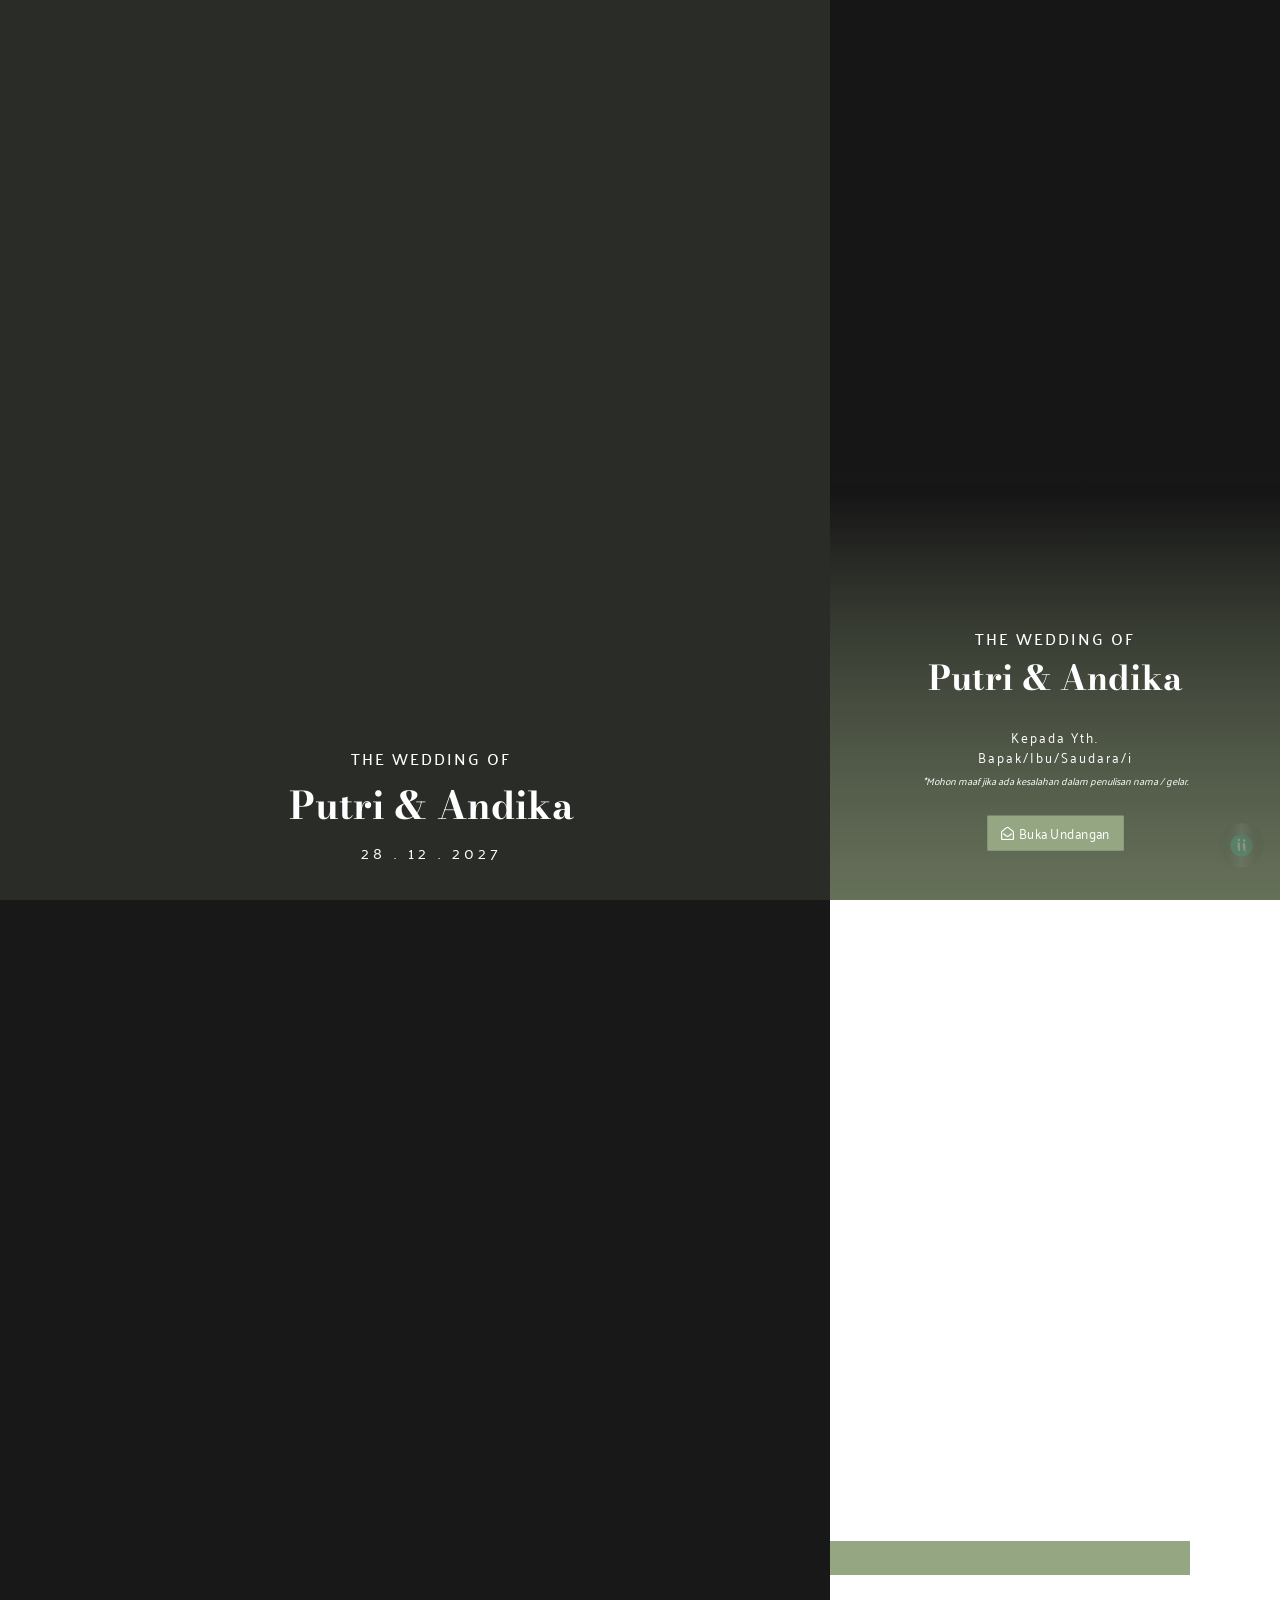
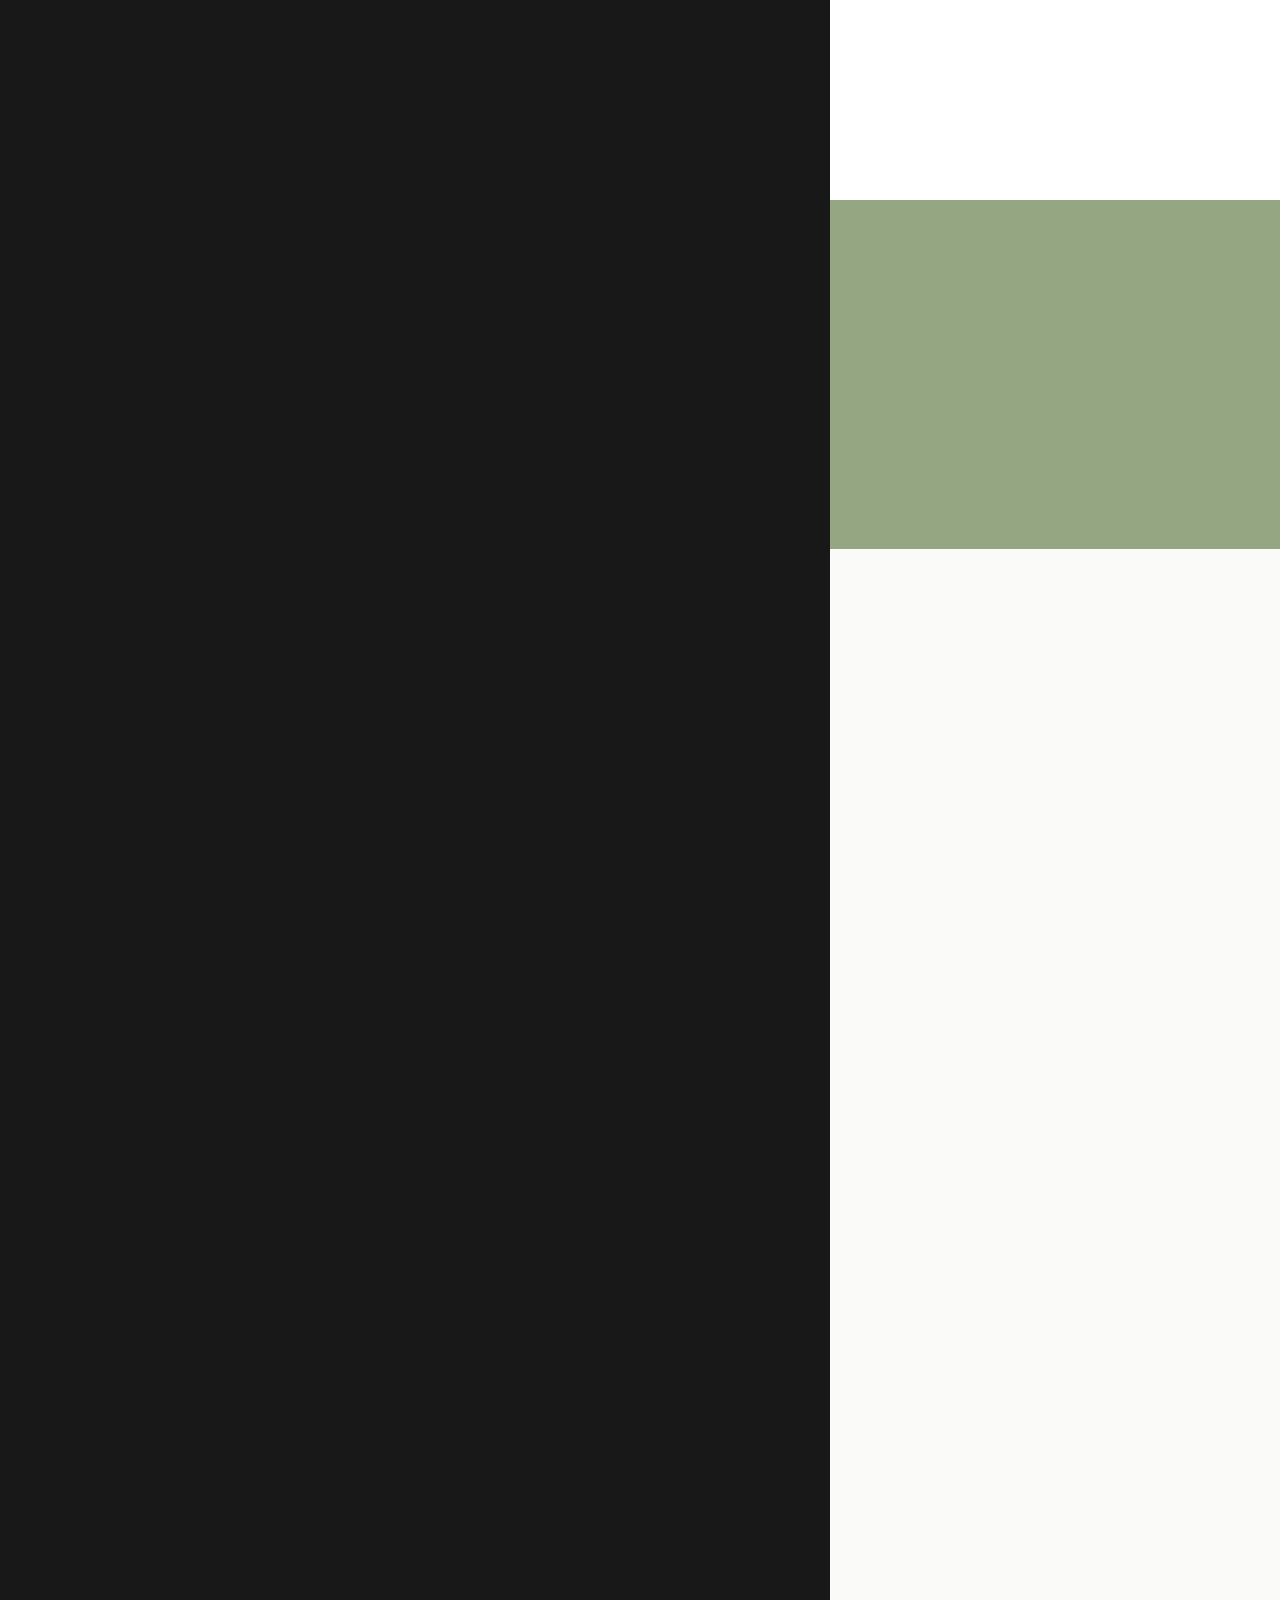
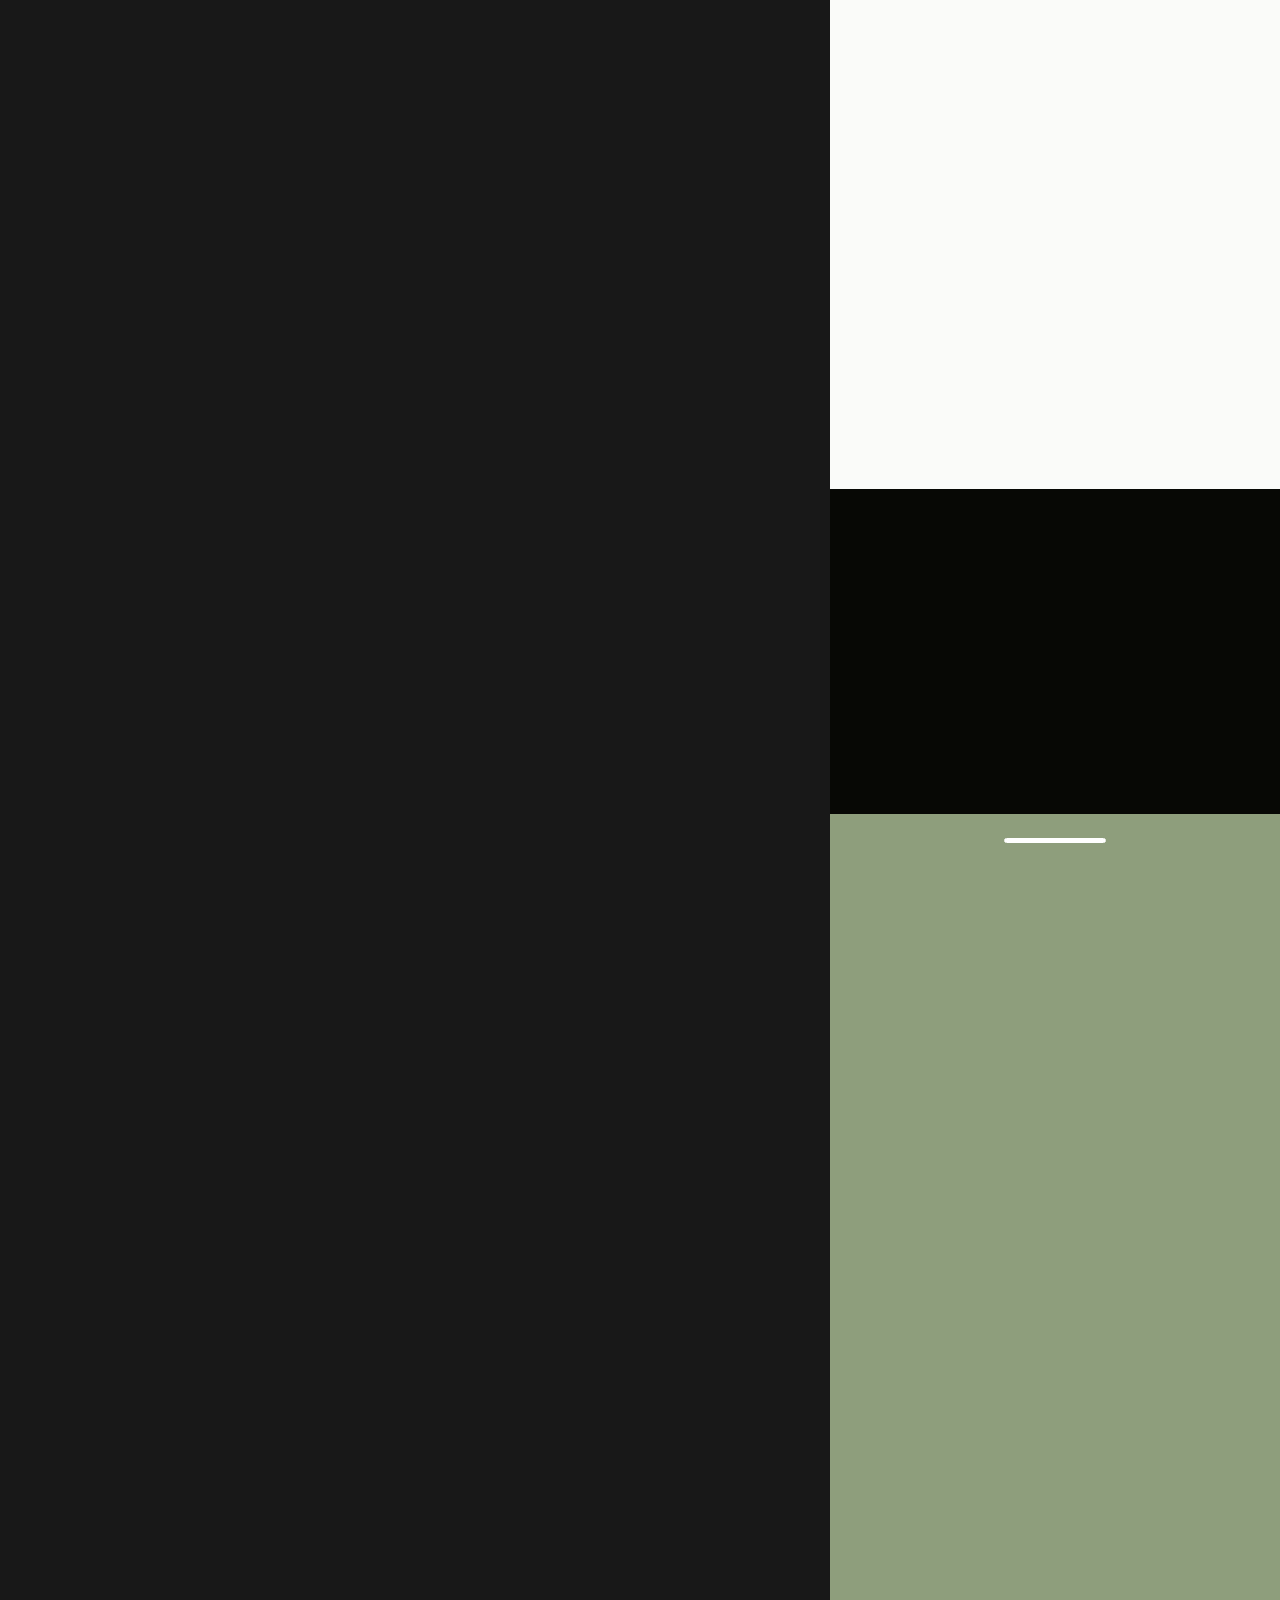
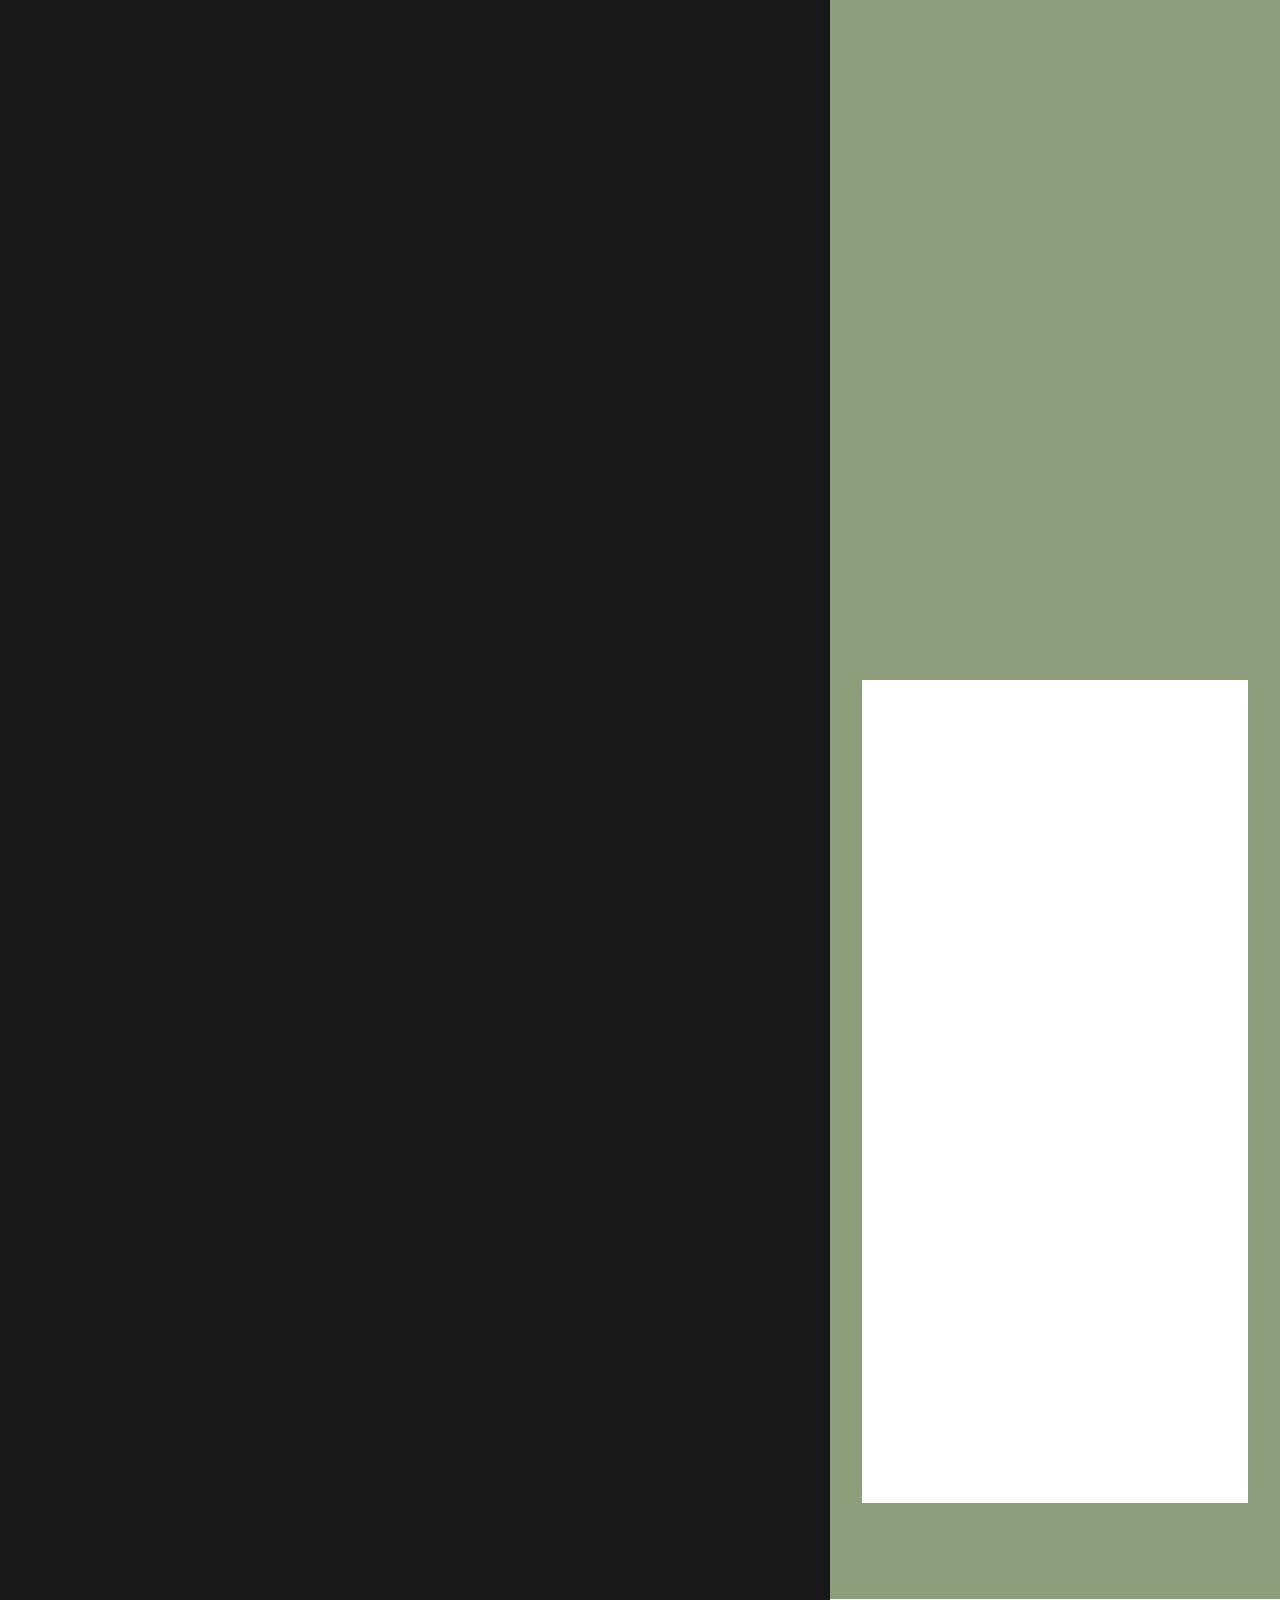
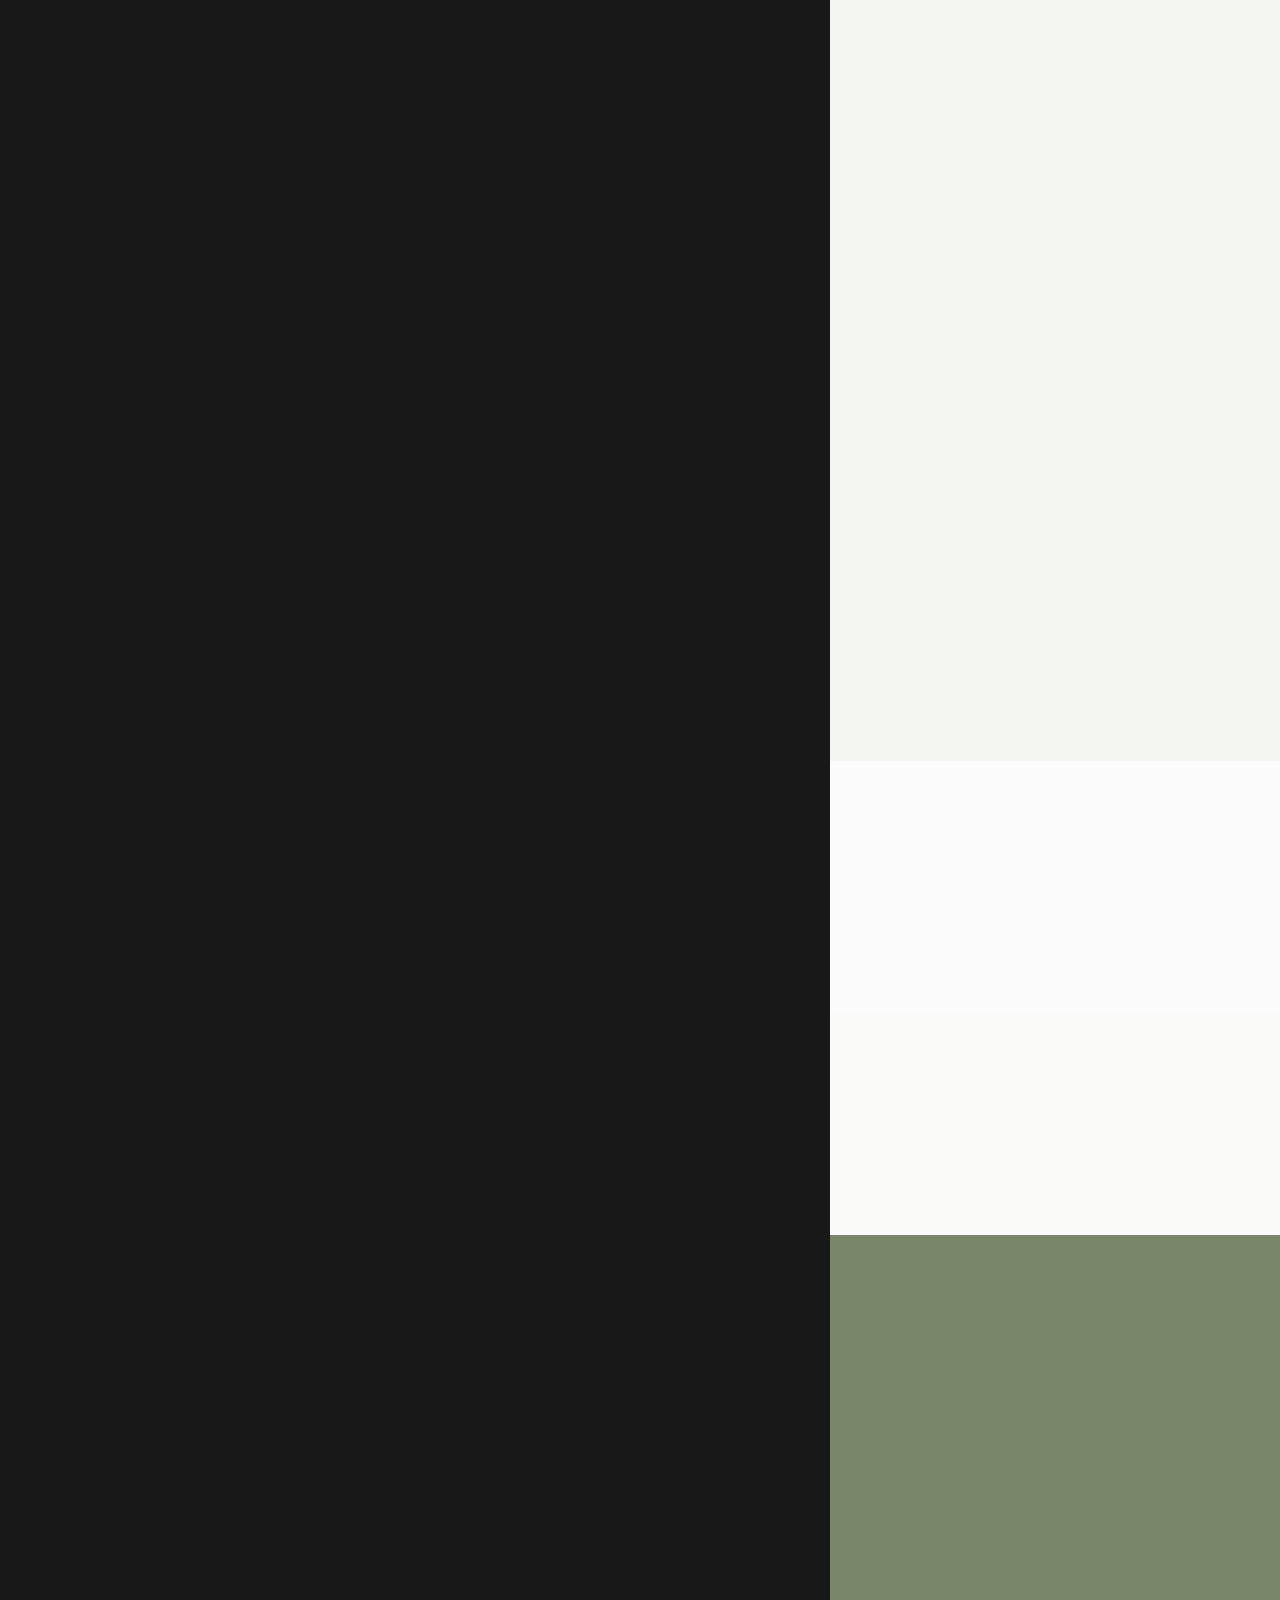
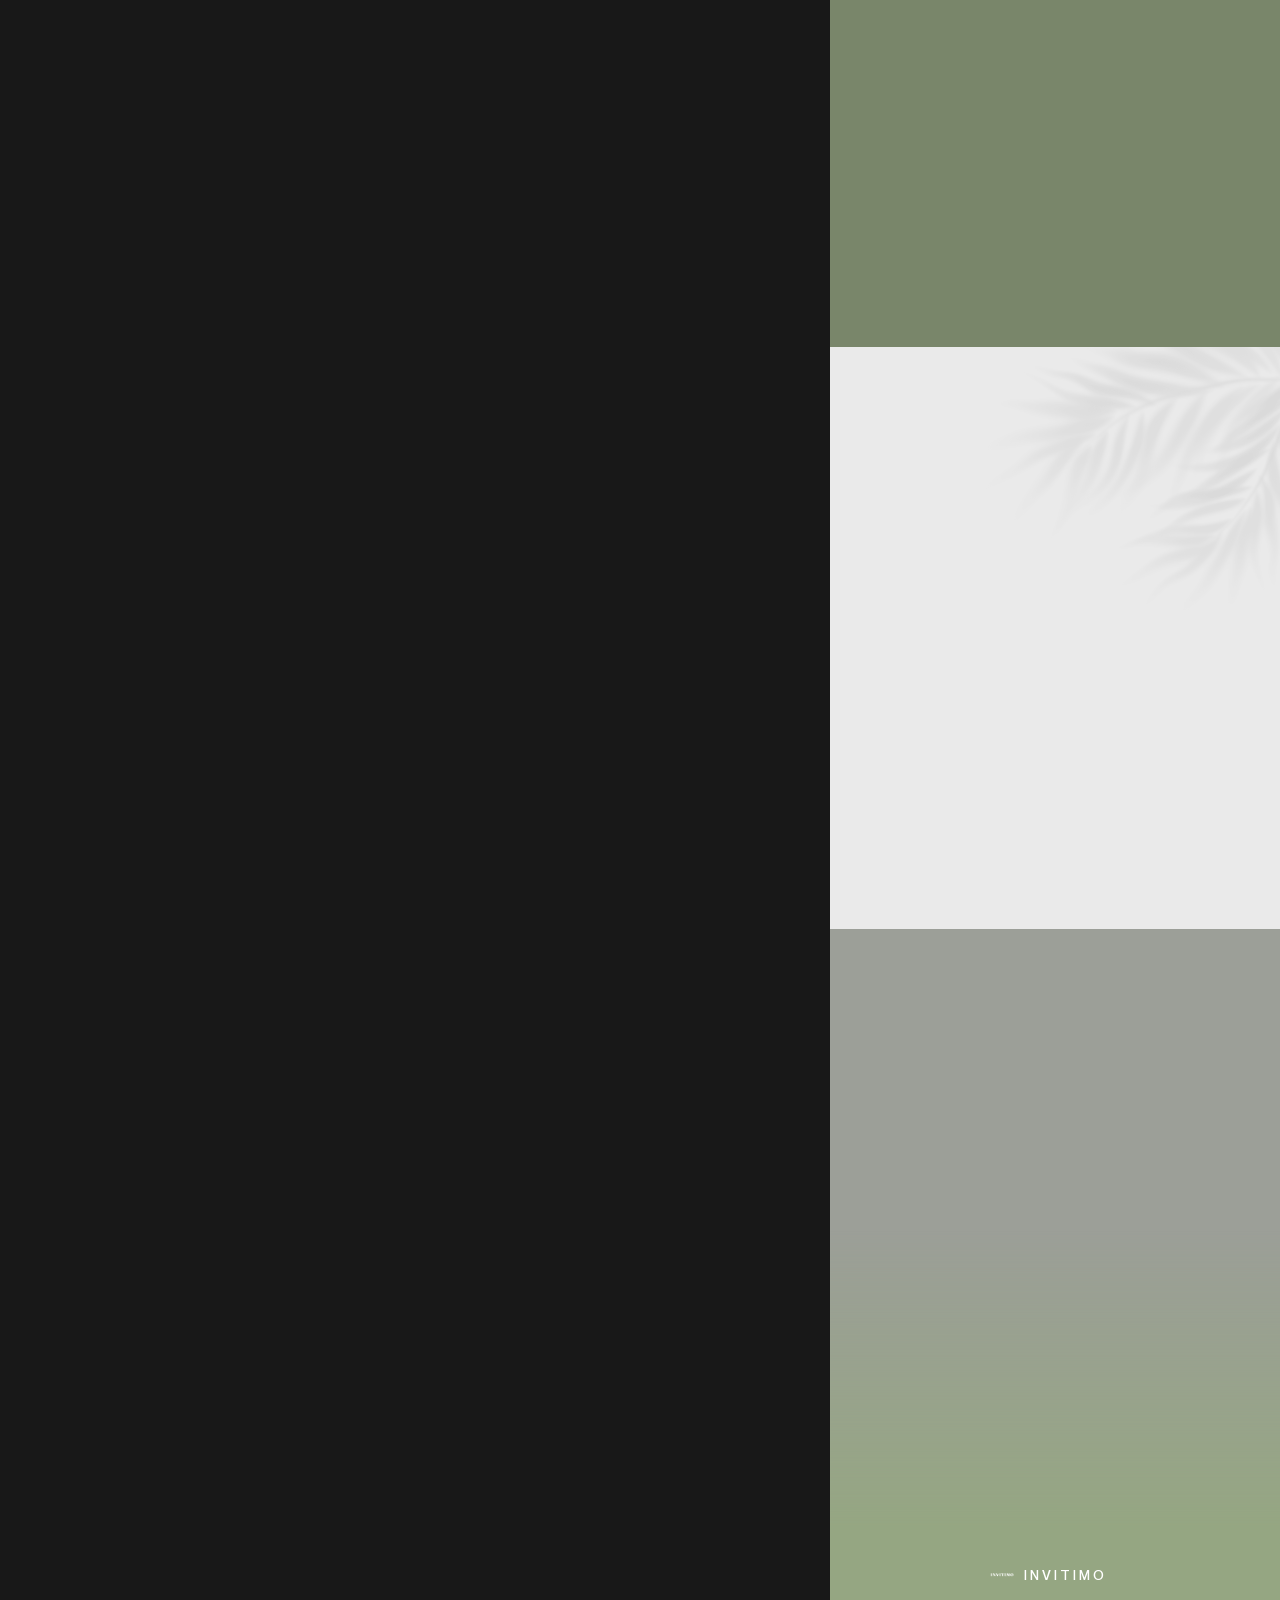
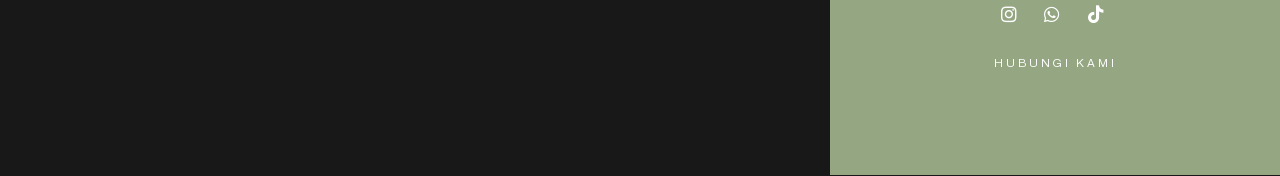
<file: l03/index-1.htm>
﻿<!DOCTYPE html><html lang="id" prefix="og: https://ogp.me/ns#"><head><meta charset="UTF-8"><title>Tema Luxury 03</title><meta name="description" content="Preview Undangan Pernikahan Tema Luxury 03"><meta name="robots" content="follow, noindex"><meta property="og:locale" content="id_ID"><meta property="og:type" content="article"><meta property="og:title" content="Tema Luxury 03"><meta property="og:description" content="Preview Undangan Pernikahan Tema Luxury 03"><meta property="og:url" content="https://invitimo2.my.id/l03/"><meta property="og:site_name" content="Invisimple ID - Undangan Website"><meta property="article:section" content="Pernikahan"><meta property="og:updated_time" content="2026-09-09T18:09:19+07:00"><meta property="og:image" content="https://the.invisimple.id/wp-content/uploads/2025/02/thumbnail-luxury-03-1.jpg"><meta property="og:image:secure_url" content="https://the.invisimple.id/wp-content/uploads/2025/02/thumbnail-luxury-03-1.jpg"><meta property="og:image:width" content="1500"><meta property="og:image:height" content="1500"><meta property="og:image:alt" content="Tema Luxury 03"><meta property="og:image:type" content="image/jpeg"><meta property="article:published_time" content="2025-02-05T20:53:10+07:00"><meta property="article:modified_time" content="2026-09-09T18:09:19+07:00"><meta name="twitter:card" content="summary_large_image"><meta name="twitter:title" content="Tema Luxury 03"><meta name="twitter:description" content="Preview Undangan Pernikahan Tema Luxury 03"><meta name="twitter:image" content="https://the.invisimple.id/wp-content/uploads/2025/02/thumbnail-luxury-03-1.jpg"><meta name="twitter:label1" content="Ditulis oleh"><meta name="twitter:data1" content="1nv1s1mpl3"><meta name="twitter:label2" content="Waktunya membaca"><meta name="twitter:data2" content="Kurang dari semenit"> <script type="application/ld+json" class="rank-math-schema">{"@context":"https://schema.org","@graph":[{"@type":["Person","Organization"],"@id":"https://invitimo2.my.id/#person","name":"Invisimple ID - Undangan Website","logo":{"@type":"ImageObject","@id":"https://invitimo2.my.id/#logo","url":"https://the.invisimple.id/wp-content/uploads/2024/05/icon-invitaja-150x150.png","contentUrl":"https://the.invisimple.id/wp-content/uploads/2024/05/icon-invitaja-150x150.png","caption":"Invisimple ID - Undangan Website","inLanguage":"id"},"image":{"@type":"ImageObject","@id":"https://invitimo2.my.id/#logo","url":"https://the.invisimple.id/wp-content/uploads/2024/05/icon-invitaja-150x150.png","contentUrl":"https://the.invisimple.id/wp-content/uploads/2024/05/icon-invitaja-150x150.png","caption":"Invisimple ID - Undangan Website","inLanguage":"id"}},{"@type":"WebSite","@id":"https://invitimo2.my.id/#website","url":"https://invitimo2.my.id","name":"Invisimple ID - Undangan Website","publisher":{"@id":"https://invitimo2.my.id/#person"},"inLanguage":"id"},{"@type":"ImageObject","@id":"https://the.invisimple.id/wp-content/uploads/2025/02/thumbnail-luxury-03-1.jpg","url":"https://the.invisimple.id/wp-content/uploads/2025/02/thumbnail-luxury-03-1.jpg","width":"1500","height":"1500","inLanguage":"id"},{"@type":"WebPage","@id":"https://invitimo2.my.id/l03/#webpage","url":"https://invitimo2.my.id/l03/","name":"Tema Luxury 03","datePublished":"2025-02-05T20:53:10+07:00","dateModified":"2026-09-09T18:09:19+07:00","isPartOf":{"@id":"https://invitimo2.my.id/#website"},"primaryImageOfPage":{"@id":"https://the.invisimple.id/wp-content/uploads/2025/02/thumbnail-luxury-03-1.jpg"},"inLanguage":"id"},{"@type":"Person","@id":"https://invitimo2.my.id/author/1nv1t4j4/","name":"1nv1s1mpl3","url":"https://invitimo2.my.id/author/1nv1t4j4/","image":{"@type":"ImageObject","@id":"https://secure.gravatar.com/avatar/7261eb66b6b7f72535ce5fb6ec1b8146d1f240d1655f2af83056c2c59945e163?s=96&amp;d=mm&amp;r=g","url":"https://secure.gravatar.com/avatar/7261eb66b6b7f72535ce5fb6ec1b8146d1f240d1655f2af83056c2c59945e163?s=96&amp;d=mm&amp;r=g","caption":"1nv1s1mpl3","inLanguage":"id"},"sameAs":["http://invisimple.id"]},{"@type":"BlogPosting","headline":"Tema Luxury 03","datePublished":"2025-02-05T20:53:10+07:00","dateModified":"2026-09-09T18:09:19+07:00","articleSection":"Pernikahan","author":{"@id":"https://invitimo2.my.id/author/1nv1t4j4/","name":"1nv1s1mpl3"},"publisher":{"@id":"https://invitimo2.my.id/#person"},"description":"Preview Undangan Pernikahan Tema Luxury 03","name":"Tema Luxury 03","@id":"https://invitimo2.my.id/l03/#richSnippet","isPartOf":{"@id":"https://invitimo2.my.id/l03/#webpage"},"image":{"@id":"https://the.invisimple.id/wp-content/uploads/2025/02/thumbnail-luxury-03-1.jpg"},"inLanguage":"id","mainEntityOfPage":{"@id":"https://invitimo2.my.id/l03/#webpage"}}]}</script> <link rel='dns-prefetch' href='//the.invisimple.id'><link rel="alternate" title="oEmbed (JSON)" type="application/json+oembed" href="../wp-json/oembed/1.0/embed?url=https%3A%2F%2Finvitimo2.my.id%2Fl03%2F"><link rel="alternate" title="oEmbed (XML)" type="text/xml+oembed" href="../wp-json/oembed/1.0/embed-1?url=https%3A%2F%2Finvitimo2.my.id%2Fl03%2F&#038;format=xml"><style id="wp-img-auto-sizes-contain-inline-css">img:is([sizes=auto i],[sizes^="auto," i]){contain-intrinsic-size:3000px 1500px}</style><link data-optimized="1" rel='stylesheet' id='dce-animations-css' href='../wp-content/litespeed/css/3da7654ff5803577bc431290d1123cc2.css?ver=23cc2' media='all'><link data-optimized="1" rel='stylesheet' id='wdsfa-public-performance-guard-css' href='../wp-content/litespeed/css/00ef4e235d46a8d133781231eec09031.css?ver=09031' media='all'><style id="wp-emoji-styles-inline-css">img.wp-smiley,img.emoji{display:inline!important;border:none!important;box-shadow:none!important;height:1em!important;width:1em!important;margin:0 0.07em!important;vertical-align:-0.1em!important;background:none!important;padding:0!important}</style><style id="wp-block-library-inline-css">:root{--wp-block-synced-color:#7a00df;--wp-block-synced-color--rgb:122, 0, 223;--wp-bound-block-color:var(--wp-block-synced-color);--wp-editor-canvas-background:#ddd;--wp-admin-theme-color:#007cba;--wp-admin-theme-color--rgb:0, 124, 186;--wp-admin-theme-color-darker-10:rgb(0, 107, 160.5);--wp-admin-theme-color-darker-10--rgb:0, 107, 160.5;--wp-admin-theme-color-darker-20:#005a87;--wp-admin-theme-color-darker-20--rgb:0, 90, 135;--wp-admin-border-width-focus:2px}@media (min-resolution:192dpi){:root{--wp-admin-border-width-focus:1.5px}}.wp-element-button{cursor:pointer}:root .has-very-light-gray-background-color{background-color:#eee}:root .has-very-dark-gray-background-color{background-color:#313131}:root .has-very-light-gray-color{color:#eee}:root .has-very-dark-gray-color{color:#313131}:root .has-vivid-green-cyan-to-vivid-cyan-blue-gradient-background{background:linear-gradient(135deg,#00d084 0%,#0693e3 100%)}:root .has-purple-crush-gradient-background{background:linear-gradient(135deg,#34e2e4 0%,#4721fb 50%,#ab1dfe 100%)}:root .has-hazy-dawn-gradient-background{background:linear-gradient(135deg,#faaca8 0%,#dad0ec 100%)}:root .has-subdued-olive-gradient-background{background:linear-gradient(135deg,#fafae1 0%,#67a671 100%)}:root .has-atomic-cream-gradient-background{background:linear-gradient(135deg,#fdd79a 0%,#004a59 100%)}:root .has-nightshade-gradient-background{background:linear-gradient(135deg,#330968 0%,#31cdcf 100%)}:root .has-midnight-gradient-background{background:linear-gradient(135deg,#020381 0%,#2874fc 100%)}:root{--wp--preset--font-size--normal:16px;--wp--preset--font-size--huge:42px}.has-regular-font-size{font-size:1em}.has-larger-font-size{font-size:2.625em}.has-normal-font-size{font-size:var(--wp--preset--font-size--normal)}.has-huge-font-size{font-size:var(--wp--preset--font-size--huge)}:root .has-text-align-center{text-align:center}:root .has-text-align-left{text-align:left}:root .has-text-align-right{text-align:right}.has-fit-text{white-space:nowrap!important}#end-resizable-editor-section{display:none}.aligncenter{clear:both}.items-justified-left{justify-content:flex-start}.items-justified-center{justify-content:center}.items-justified-right{justify-content:flex-end}.items-justified-space-between{justify-content:space-between}.screen-reader-text{border:0;clip-path:inset(50%);height:1px;margin:-1px;overflow:hidden;padding:0;position:absolute;width:1px;word-wrap:normal!important;word-break:normal!important}.screen-reader-text:focus{background-color:#ddd;clip-path:none;color:#444;display:block;font-size:1em;height:auto;left:5px;line-height:normal;padding:15px 23px 14px;text-decoration:none;top:5px;width:auto;z-index:100000}html :where(.has-border-color){border-style:solid}html :where([style^=border-color],[style*=";border-color"],[style*="; border-color"]){border-style:solid}html :where([style^=border-top-color],[style*=";border-top-color"],[style*="; border-top-color"]){border-top-style:solid}html :where([style^=border-right-color],[style*=";border-right-color"],[style*="; border-right-color"]){border-right-style:solid}html :where([style^=border-bottom-color],[style*=";border-bottom-color"],[style*="; border-bottom-color"]){border-bottom-style:solid}html :where([style^=border-left-color],[style*=";border-left-color"],[style*="; border-left-color"]){border-left-style:solid}html :where([style^=border-width],[style*=";border-width"],[style*="; border-width"]){border-style:solid}html :where([style^=border-top-width],[style*=";border-top-width"],[style*="; border-top-width"]){border-top-style:solid}html :where([style^=border-right-width],[style*=";border-right-width"],[style*="; border-right-width"]){border-right-style:solid}html :where([style^=border-bottom-width],[style*=";border-bottom-width"],[style*="; border-bottom-width"]){border-bottom-style:solid}html :where([style^=border-left-width],[style*=";border-left-width"],[style*="; border-left-width"]){border-left-style:solid}html :where(img[class*=wp-image-]){height:auto;max-width:100%}:where(figure){margin:0 0 1em 0}html :where(.is-position-sticky){--wp-admin--admin-bar--position-offset:var(--wp-admin--admin-bar--height, 0px)}@media screen and (max-width:600px){html :where(.is-position-sticky){--wp-admin--admin-bar--position-offset:0px}}</style><style id="classic-theme-styles-inline-css">.wp-block-button__link{color:#fff;background-color:#32373c;border-radius:9999px;box-shadow:none;text-decoration:none;padding:calc(0.667em + 2px) calc(1.333em + 2px);font-size:1.125em}.wp-block-file__button{background:#32373c;color:#fff;text-decoration:none}</style><style id="wp-block-styles-placeholder-inline-css">:root{--wp-internal-comment:"Placeholder for wp_hoist_late_printed_styles() to replace with the block styles printed at wp_footer."}</style><link data-optimized="1" rel='stylesheet' id='dashicons-css' href='../wp-content/litespeed/css/fab9de84fb7fd1bba4d74c6df14b8f56.css?ver=7f484' media='all'><link data-optimized="1" rel='stylesheet' id='jet-engine-frontend-css' href='../wp-content/litespeed/css/b16142220d591203853eff6e9c028162.css?ver=28162' media='all'><style id="wp-global-styles-placeholder-inline-css">:root{--wp-internal-comment:"Placeholder for wp_hoist_late_printed_styles() to replace with the global-styles printed at wp_footer."}</style><link data-optimized="1" rel='stylesheet' id='uaf_client_css-css' href='../wp-content/litespeed/css/3106206735201e72c0a5f14966d21150.css?ver=21150' media='all'><link data-optimized="1" rel='stylesheet' id='wpb-lib-frontend-css' href='../wp-content/litespeed/css/839c00762b002824df8bcd35f52e02fb.css?ver=e02fb' media='all'><link data-optimized="1" rel='stylesheet' id='wds-elementor-css' href='../wp-content/litespeed/css/a1b57068d461cb8f827b8b6b0d88c26b.css?ver=8c26b' media='all'><link data-optimized="1" rel='stylesheet' id='saic_style-css' href='../wp-content/litespeed/css/24b60853521d22cd5c7428067606d5bf.css?ver=6d5bf' media='screen'><link data-optimized="1" rel='stylesheet' id='dce-style-css' href='../wp-content/litespeed/css/b34ad9eec833f9b02fe8fe0973630591.css?ver=30591' media='all'><link data-optimized="1" rel='stylesheet' id='dce-dynamic-visibility-css' href='../wp-content/litespeed/css/eaea1868e6b9eed7c95a82316b2567b9.css?ver=567b9' media='all'><link data-optimized="1" rel='stylesheet' id='dce-tooltip-css' href='../wp-content/litespeed/css/22b70d3c044cbfb738f8d7ccd29b5fa9.css?ver=b5fa9' media='all'><link data-optimized="1" rel='stylesheet' id='wds-reset-css' href='../wp-content/litespeed/css/e679dd2250c432cf15cf40d2aaf879b8.css?ver=879b8' media='all'><link data-optimized="1" rel='stylesheet' id='e-animation-fadeInDown-css' href='../wp-content/litespeed/css/f1ecd991d3fe2be93cd297f13df7c23b.css?ver=7c23b' media='all'><link data-optimized="1" rel='stylesheet' id='elementor-frontend-css' href='../wp-content/litespeed/css/b7df2b92846c21d0de43a86d66881103.css?ver=81103' media='all'><style id="elementor-frontend-inline-css">@-webkit-keyframes ha_fadeIn{0%{opacity:0}to{opacity:1}}@keyframes ha_fadeIn{0%{opacity:0}to{opacity:1}}@-webkit-keyframes ha_zoomIn{0%{opacity:0;-webkit-transform:scale3d(.3,.3,.3);transform:scale3d(.3,.3,.3)}50%{opacity:1}}@keyframes ha_zoomIn{0%{opacity:0;-webkit-transform:scale3d(.3,.3,.3);transform:scale3d(.3,.3,.3)}50%{opacity:1}}@-webkit-keyframes ha_rollIn{0%{opacity:0;-webkit-transform:translate3d(-100%,0,0) rotate3d(0,0,1,-120deg);transform:translate3d(-100%,0,0) rotate3d(0,0,1,-120deg)}to{opacity:1}}@keyframes ha_rollIn{0%{opacity:0;-webkit-transform:translate3d(-100%,0,0) rotate3d(0,0,1,-120deg);transform:translate3d(-100%,0,0) rotate3d(0,0,1,-120deg)}to{opacity:1}}@-webkit-keyframes ha_bounce{0%,20%,53%,to{-webkit-animation-timing-function:cubic-bezier(.215,.61,.355,1);animation-timing-function:cubic-bezier(.215,.61,.355,1)}40%,43%{-webkit-transform:translate3d(0,-30px,0) scaleY(1.1);transform:translate3d(0,-30px,0) scaleY(1.1);-webkit-animation-timing-function:cubic-bezier(.755,.05,.855,.06);animation-timing-function:cubic-bezier(.755,.05,.855,.06)}70%{-webkit-transform:translate3d(0,-15px,0) scaleY(1.05);transform:translate3d(0,-15px,0) scaleY(1.05);-webkit-animation-timing-function:cubic-bezier(.755,.05,.855,.06);animation-timing-function:cubic-bezier(.755,.05,.855,.06)}80%{-webkit-transition-timing-function:cubic-bezier(.215,.61,.355,1);transition-timing-function:cubic-bezier(.215,.61,.355,1);-webkit-transform:translate3d(0,0,0) scaleY(.95);transform:translate3d(0,0,0) scaleY(.95)}90%{-webkit-transform:translate3d(0,-4px,0) scaleY(1.02);transform:translate3d(0,-4px,0) scaleY(1.02)}}@keyframes ha_bounce{0%,20%,53%,to{-webkit-animation-timing-function:cubic-bezier(.215,.61,.355,1);animation-timing-function:cubic-bezier(.215,.61,.355,1)}40%,43%{-webkit-transform:translate3d(0,-30px,0) scaleY(1.1);transform:translate3d(0,-30px,0) scaleY(1.1);-webkit-animation-timing-function:cubic-bezier(.755,.05,.855,.06);animation-timing-function:cubic-bezier(.755,.05,.855,.06)}70%{-webkit-transform:translate3d(0,-15px,0) scaleY(1.05);transform:translate3d(0,-15px,0) scaleY(1.05);-webkit-animation-timing-function:cubic-bezier(.755,.05,.855,.06);animation-timing-function:cubic-bezier(.755,.05,.855,.06)}80%{-webkit-transition-timing-function:cubic-bezier(.215,.61,.355,1);transition-timing-function:cubic-bezier(.215,.61,.355,1);-webkit-transform:translate3d(0,0,0) scaleY(.95);transform:translate3d(0,0,0) scaleY(.95)}90%{-webkit-transform:translate3d(0,-4px,0) scaleY(1.02);transform:translate3d(0,-4px,0) scaleY(1.02)}}@-webkit-keyframes ha_bounceIn{0%,20%,40%,60%,80%,to{-webkit-animation-timing-function:cubic-bezier(.215,.61,.355,1);animation-timing-function:cubic-bezier(.215,.61,.355,1)}0%{opacity:0;-webkit-transform:scale3d(.3,.3,.3);transform:scale3d(.3,.3,.3)}20%{-webkit-transform:scale3d(1.1,1.1,1.1);transform:scale3d(1.1,1.1,1.1)}40%{-webkit-transform:scale3d(.9,.9,.9);transform:scale3d(.9,.9,.9)}60%{opacity:1;-webkit-transform:scale3d(1.03,1.03,1.03);transform:scale3d(1.03,1.03,1.03)}80%{-webkit-transform:scale3d(.97,.97,.97);transform:scale3d(.97,.97,.97)}to{opacity:1}}@keyframes ha_bounceIn{0%,20%,40%,60%,80%,to{-webkit-animation-timing-function:cubic-bezier(.215,.61,.355,1);animation-timing-function:cubic-bezier(.215,.61,.355,1)}0%{opacity:0;-webkit-transform:scale3d(.3,.3,.3);transform:scale3d(.3,.3,.3)}20%{-webkit-transform:scale3d(1.1,1.1,1.1);transform:scale3d(1.1,1.1,1.1)}40%{-webkit-transform:scale3d(.9,.9,.9);transform:scale3d(.9,.9,.9)}60%{opacity:1;-webkit-transform:scale3d(1.03,1.03,1.03);transform:scale3d(1.03,1.03,1.03)}80%{-webkit-transform:scale3d(.97,.97,.97);transform:scale3d(.97,.97,.97)}to{opacity:1}}@-webkit-keyframes ha_flipInX{0%{opacity:0;-webkit-transform:perspective(400px) rotate3d(1,0,0,90deg);transform:perspective(400px) rotate3d(1,0,0,90deg);-webkit-animation-timing-function:ease-in;animation-timing-function:ease-in}40%{-webkit-transform:perspective(400px) rotate3d(1,0,0,-20deg);transform:perspective(400px) rotate3d(1,0,0,-20deg);-webkit-animation-timing-function:ease-in;animation-timing-function:ease-in}60%{opacity:1;-webkit-transform:perspective(400px) rotate3d(1,0,0,10deg);transform:perspective(400px) rotate3d(1,0,0,10deg)}80%{-webkit-transform:perspective(400px) rotate3d(1,0,0,-5deg);transform:perspective(400px) rotate3d(1,0,0,-5deg)}}@keyframes ha_flipInX{0%{opacity:0;-webkit-transform:perspective(400px) rotate3d(1,0,0,90deg);transform:perspective(400px) rotate3d(1,0,0,90deg);-webkit-animation-timing-function:ease-in;animation-timing-function:ease-in}40%{-webkit-transform:perspective(400px) rotate3d(1,0,0,-20deg);transform:perspective(400px) rotate3d(1,0,0,-20deg);-webkit-animation-timing-function:ease-in;animation-timing-function:ease-in}60%{opacity:1;-webkit-transform:perspective(400px) rotate3d(1,0,0,10deg);transform:perspective(400px) rotate3d(1,0,0,10deg)}80%{-webkit-transform:perspective(400px) rotate3d(1,0,0,-5deg);transform:perspective(400px) rotate3d(1,0,0,-5deg)}}@-webkit-keyframes ha_flipInY{0%{opacity:0;-webkit-transform:perspective(400px) rotate3d(0,1,0,90deg);transform:perspective(400px) rotate3d(0,1,0,90deg);-webkit-animation-timing-function:ease-in;animation-timing-function:ease-in}40%{-webkit-transform:perspective(400px) rotate3d(0,1,0,-20deg);transform:perspective(400px) rotate3d(0,1,0,-20deg);-webkit-animation-timing-function:ease-in;animation-timing-function:ease-in}60%{opacity:1;-webkit-transform:perspective(400px) rotate3d(0,1,0,10deg);transform:perspective(400px) rotate3d(0,1,0,10deg)}80%{-webkit-transform:perspective(400px) rotate3d(0,1,0,-5deg);transform:perspective(400px) rotate3d(0,1,0,-5deg)}}@keyframes ha_flipInY{0%{opacity:0;-webkit-transform:perspective(400px) rotate3d(0,1,0,90deg);transform:perspective(400px) rotate3d(0,1,0,90deg);-webkit-animation-timing-function:ease-in;animation-timing-function:ease-in}40%{-webkit-transform:perspective(400px) rotate3d(0,1,0,-20deg);transform:perspective(400px) rotate3d(0,1,0,-20deg);-webkit-animation-timing-function:ease-in;animation-timing-function:ease-in}60%{opacity:1;-webkit-transform:perspective(400px) rotate3d(0,1,0,10deg);transform:perspective(400px) rotate3d(0,1,0,10deg)}80%{-webkit-transform:perspective(400px) rotate3d(0,1,0,-5deg);transform:perspective(400px) rotate3d(0,1,0,-5deg)}}@-webkit-keyframes ha_swing{20%{-webkit-transform:rotate3d(0,0,1,15deg);transform:rotate3d(0,0,1,15deg)}40%{-webkit-transform:rotate3d(0,0,1,-10deg);transform:rotate3d(0,0,1,-10deg)}60%{-webkit-transform:rotate3d(0,0,1,5deg);transform:rotate3d(0,0,1,5deg)}80%{-webkit-transform:rotate3d(0,0,1,-5deg);transform:rotate3d(0,0,1,-5deg)}}@keyframes ha_swing{20%{-webkit-transform:rotate3d(0,0,1,15deg);transform:rotate3d(0,0,1,15deg)}40%{-webkit-transform:rotate3d(0,0,1,-10deg);transform:rotate3d(0,0,1,-10deg)}60%{-webkit-transform:rotate3d(0,0,1,5deg);transform:rotate3d(0,0,1,5deg)}80%{-webkit-transform:rotate3d(0,0,1,-5deg);transform:rotate3d(0,0,1,-5deg)}}@-webkit-keyframes ha_slideInDown{0%{visibility:visible;-webkit-transform:translate3d(0,-100%,0);transform:translate3d(0,-100%,0)}}@keyframes ha_slideInDown{0%{visibility:visible;-webkit-transform:translate3d(0,-100%,0);transform:translate3d(0,-100%,0)}}@-webkit-keyframes ha_slideInUp{0%{visibility:visible;-webkit-transform:translate3d(0,100%,0);transform:translate3d(0,100%,0)}}@keyframes ha_slideInUp{0%{visibility:visible;-webkit-transform:translate3d(0,100%,0);transform:translate3d(0,100%,0)}}@-webkit-keyframes ha_slideInLeft{0%{visibility:visible;-webkit-transform:translate3d(-100%,0,0);transform:translate3d(-100%,0,0)}}@keyframes ha_slideInLeft{0%{visibility:visible;-webkit-transform:translate3d(-100%,0,0);transform:translate3d(-100%,0,0)}}@-webkit-keyframes ha_slideInRight{0%{visibility:visible;-webkit-transform:translate3d(100%,0,0);transform:translate3d(100%,0,0)}}@keyframes ha_slideInRight{0%{visibility:visible;-webkit-transform:translate3d(100%,0,0);transform:translate3d(100%,0,0)}}.ha_fadeIn{-webkit-animation-name:ha_fadeIn;animation-name:ha_fadeIn}.ha_zoomIn{-webkit-animation-name:ha_zoomIn;animation-name:ha_zoomIn}.ha_rollIn{-webkit-animation-name:ha_rollIn;animation-name:ha_rollIn}.ha_bounce{-webkit-transform-origin:center bottom;-ms-transform-origin:center bottom;transform-origin:center bottom;-webkit-animation-name:ha_bounce;animation-name:ha_bounce}.ha_bounceIn{-webkit-animation-name:ha_bounceIn;animation-name:ha_bounceIn;-webkit-animation-duration:.75s;-webkit-animation-duration:calc(var(--animate-duration)*.75);animation-duration:.75s;animation-duration:calc(var(--animate-duration)*.75)}.ha_flipInX,.ha_flipInY{-webkit-animation-name:ha_flipInX;animation-name:ha_flipInX;-webkit-backface-visibility:visible!important;backface-visibility:visible!important}.ha_flipInY{-webkit-animation-name:ha_flipInY;animation-name:ha_flipInY}.ha_swing{-webkit-transform-origin:top center;-ms-transform-origin:top center;transform-origin:top center;-webkit-animation-name:ha_swing;animation-name:ha_swing}.ha_slideInDown{-webkit-animation-name:ha_slideInDown;animation-name:ha_slideInDown}.ha_slideInUp{-webkit-animation-name:ha_slideInUp;animation-name:ha_slideInUp}.ha_slideInLeft{-webkit-animation-name:ha_slideInLeft;animation-name:ha_slideInLeft}.ha_slideInRight{-webkit-animation-name:ha_slideInRight;animation-name:ha_slideInRight}.ha-css-transform-yes{-webkit-transition-duration:var(--ha-tfx-transition-duration,.2s);transition-duration:var(--ha-tfx-transition-duration,.2s);-webkit-transition-property:-webkit-transform;transition-property:transform;transition-property:transform,-webkit-transform;-webkit-transform:translate(var(--ha-tfx-translate-x,0),var(--ha-tfx-translate-y,0)) scale(var(--ha-tfx-scale-x,1),var(--ha-tfx-scale-y,1)) skew(var(--ha-tfx-skew-x,0),var(--ha-tfx-skew-y,0)) rotateX(var(--ha-tfx-rotate-x,0)) rotateY(var(--ha-tfx-rotate-y,0)) rotateZ(var(--ha-tfx-rotate-z,0));transform:translate(var(--ha-tfx-translate-x,0),var(--ha-tfx-translate-y,0)) scale(var(--ha-tfx-scale-x,1),var(--ha-tfx-scale-y,1)) skew(var(--ha-tfx-skew-x,0),var(--ha-tfx-skew-y,0)) rotateX(var(--ha-tfx-rotate-x,0)) rotateY(var(--ha-tfx-rotate-y,0)) rotateZ(var(--ha-tfx-rotate-z,0))}.ha-css-transform-yes:hover{-webkit-transform:translate(var(--ha-tfx-translate-x-hover,var(--ha-tfx-translate-x,0)),var(--ha-tfx-translate-y-hover,var(--ha-tfx-translate-y,0))) scale(var(--ha-tfx-scale-x-hover,var(--ha-tfx-scale-x,1)),var(--ha-tfx-scale-y-hover,var(--ha-tfx-scale-y,1))) skew(var(--ha-tfx-skew-x-hover,var(--ha-tfx-skew-x,0)),var(--ha-tfx-skew-y-hover,var(--ha-tfx-skew-y,0))) rotateX(var(--ha-tfx-rotate-x-hover,var(--ha-tfx-rotate-x,0))) rotateY(var(--ha-tfx-rotate-y-hover,var(--ha-tfx-rotate-y,0))) rotateZ(var(--ha-tfx-rotate-z-hover,var(--ha-tfx-rotate-z,0)));transform:translate(var(--ha-tfx-translate-x-hover,var(--ha-tfx-translate-x,0)),var(--ha-tfx-translate-y-hover,var(--ha-tfx-translate-y,0))) scale(var(--ha-tfx-scale-x-hover,var(--ha-tfx-scale-x,1)),var(--ha-tfx-scale-y-hover,var(--ha-tfx-scale-y,1))) skew(var(--ha-tfx-skew-x-hover,var(--ha-tfx-skew-x,0)),var(--ha-tfx-skew-y-hover,var(--ha-tfx-skew-y,0))) rotateX(var(--ha-tfx-rotate-x-hover,var(--ha-tfx-rotate-x,0))) rotateY(var(--ha-tfx-rotate-y-hover,var(--ha-tfx-rotate-y,0))) rotateZ(var(--ha-tfx-rotate-z-hover,var(--ha-tfx-rotate-z,0)))}.happy-addon>.elementor-widget-container{word-wrap:break-word;overflow-wrap:break-word}.happy-addon>.elementor-widget-container,.happy-addon>.elementor-widget-container *{-webkit-box-sizing:border-box;box-sizing:border-box}.happy-addon:not(:has(.elementor-widget-container)),.happy-addon:not(:has(.elementor-widget-container)) *{-webkit-box-sizing:border-box;box-sizing:border-box;word-wrap:break-word;overflow-wrap:break-word}.happy-addon p:empty{display:none}.happy-addon .elementor-inline-editing{min-height:auto!important}.happy-addon-pro img{max-width:100%;height:auto;-o-object-fit:cover;object-fit:cover}.ha-screen-reader-text{position:absolute;overflow:hidden;clip:rect(1px,1px,1px,1px);margin:-1px;padding:0;width:1px;height:1px;border:0;word-wrap:normal!important;-webkit-clip-path:inset(50%);clip-path:inset(50%)}.ha-has-bg-overlay>.elementor-widget-container{position:relative;z-index:1}.ha-has-bg-overlay>.elementor-widget-container:before{position:absolute;top:0;left:0;z-index:-1;width:100%;height:100%;content:""}.ha-has-bg-overlay:not(:has(.elementor-widget-container)){position:relative;z-index:1}.ha-has-bg-overlay:not(:has(.elementor-widget-container)):before{position:absolute;top:0;left:0;z-index:-1;width:100%;height:100%;content:""}.ha-popup--is-enabled .ha-js-popup,.ha-popup--is-enabled .ha-js-popup img{cursor:-webkit-zoom-in!important;cursor:zoom-in!important}.mfp-wrap .mfp-arrow,.mfp-wrap .mfp-close{background-color:#fff0}.mfp-wrap .mfp-arrow:focus,.mfp-wrap .mfp-close:focus{outline-width:thin}.ha-advanced-tooltip-enable{position:relative;cursor:pointer;--ha-tooltip-arrow-color:black;--ha-tooltip-arrow-distance:0}.ha-advanced-tooltip-enable .ha-advanced-tooltip-content{position:absolute;z-index:999;display:none;padding:5px 0;width:120px;height:auto;border-radius:6px;background-color:#000;color:#fff;text-align:center;opacity:0}.ha-advanced-tooltip-enable .ha-advanced-tooltip-content::after{position:absolute;border-width:5px;border-style:solid;content:""}.ha-advanced-tooltip-enable .ha-advanced-tooltip-content.no-arrow::after{visibility:hidden}.ha-advanced-tooltip-enable .ha-advanced-tooltip-content.show{display:inline-block;opacity:1}.ha-advanced-tooltip-enable.ha-advanced-tooltip-top .ha-advanced-tooltip-content,body[data-elementor-device-mode=tablet] .ha-advanced-tooltip-enable.ha-advanced-tooltip-tablet-top .ha-advanced-tooltip-content{top:unset;right:0;bottom:calc(101% + var(--ha-tooltip-arrow-distance));left:0;margin:0 auto}.ha-advanced-tooltip-enable.ha-advanced-tooltip-top .ha-advanced-tooltip-content::after,body[data-elementor-device-mode=tablet] .ha-advanced-tooltip-enable.ha-advanced-tooltip-tablet-top .ha-advanced-tooltip-content::after{top:100%;right:unset;bottom:unset;left:50%;border-color:var(--ha-tooltip-arrow-color) #fff0 #fff0 #fff0;-webkit-transform:translateX(-50%);-ms-transform:translateX(-50%);transform:translateX(-50%)}.ha-advanced-tooltip-enable.ha-advanced-tooltip-bottom .ha-advanced-tooltip-content,body[data-elementor-device-mode=tablet] .ha-advanced-tooltip-enable.ha-advanced-tooltip-tablet-bottom .ha-advanced-tooltip-content{top:calc(101% + var(--ha-tooltip-arrow-distance));right:0;bottom:unset;left:0;margin:0 auto}.ha-advanced-tooltip-enable.ha-advanced-tooltip-bottom .ha-advanced-tooltip-content::after,body[data-elementor-device-mode=tablet] .ha-advanced-tooltip-enable.ha-advanced-tooltip-tablet-bottom .ha-advanced-tooltip-content::after{top:unset;right:unset;bottom:100%;left:50%;border-color:#fff0 #fff0 var(--ha-tooltip-arrow-color) #fff0;-webkit-transform:translateX(-50%);-ms-transform:translateX(-50%);transform:translateX(-50%)}.ha-advanced-tooltip-enable.ha-advanced-tooltip-left .ha-advanced-tooltip-content,body[data-elementor-device-mode=tablet] .ha-advanced-tooltip-enable.ha-advanced-tooltip-tablet-left .ha-advanced-tooltip-content{top:50%;right:calc(101% + var(--ha-tooltip-arrow-distance));bottom:unset;left:unset;-webkit-transform:translateY(-50%);-ms-transform:translateY(-50%);transform:translateY(-50%)}.ha-advanced-tooltip-enable.ha-advanced-tooltip-left .ha-advanced-tooltip-content::after,body[data-elementor-device-mode=tablet] .ha-advanced-tooltip-enable.ha-advanced-tooltip-tablet-left .ha-advanced-tooltip-content::after{top:50%;right:unset;bottom:unset;left:100%;border-color:#fff0 #fff0 #fff0 var(--ha-tooltip-arrow-color);-webkit-transform:translateY(-50%);-ms-transform:translateY(-50%);transform:translateY(-50%)}.ha-advanced-tooltip-enable.ha-advanced-tooltip-right .ha-advanced-tooltip-content,body[data-elementor-device-mode=tablet] .ha-advanced-tooltip-enable.ha-advanced-tooltip-tablet-right .ha-advanced-tooltip-content{top:50%;right:unset;bottom:unset;left:calc(101% + var(--ha-tooltip-arrow-distance));-webkit-transform:translateY(-50%);-ms-transform:translateY(-50%);transform:translateY(-50%)}.ha-advanced-tooltip-enable.ha-advanced-tooltip-right .ha-advanced-tooltip-content::after,body[data-elementor-device-mode=tablet] .ha-advanced-tooltip-enable.ha-advanced-tooltip-tablet-right .ha-advanced-tooltip-content::after{top:50%;right:100%;bottom:unset;left:unset;border-color:#fff0 var(--ha-tooltip-arrow-color) #fff0 #fff0;-webkit-transform:translateY(-50%);-ms-transform:translateY(-50%);transform:translateY(-50%)}body[data-elementor-device-mode=mobile] .ha-advanced-tooltip-enable.ha-advanced-tooltip-mobile-top .ha-advanced-tooltip-content{top:unset;right:0;bottom:calc(101% + var(--ha-tooltip-arrow-distance));left:0;margin:0 auto}body[data-elementor-device-mode=mobile] .ha-advanced-tooltip-enable.ha-advanced-tooltip-mobile-top .ha-advanced-tooltip-content::after{top:100%;right:unset;bottom:unset;left:50%;border-color:var(--ha-tooltip-arrow-color) #fff0 #fff0 #fff0;-webkit-transform:translateX(-50%);-ms-transform:translateX(-50%);transform:translateX(-50%)}body[data-elementor-device-mode=mobile] .ha-advanced-tooltip-enable.ha-advanced-tooltip-mobile-bottom .ha-advanced-tooltip-content{top:calc(101% + var(--ha-tooltip-arrow-distance));right:0;bottom:unset;left:0;margin:0 auto}body[data-elementor-device-mode=mobile] .ha-advanced-tooltip-enable.ha-advanced-tooltip-mobile-bottom .ha-advanced-tooltip-content::after{top:unset;right:unset;bottom:100%;left:50%;border-color:#fff0 #fff0 var(--ha-tooltip-arrow-color) #fff0;-webkit-transform:translateX(-50%);-ms-transform:translateX(-50%);transform:translateX(-50%)}body[data-elementor-device-mode=mobile] .ha-advanced-tooltip-enable.ha-advanced-tooltip-mobile-left .ha-advanced-tooltip-content{top:50%;right:calc(101% + var(--ha-tooltip-arrow-distance));bottom:unset;left:unset;-webkit-transform:translateY(-50%);-ms-transform:translateY(-50%);transform:translateY(-50%)}body[data-elementor-device-mode=mobile] .ha-advanced-tooltip-enable.ha-advanced-tooltip-mobile-left .ha-advanced-tooltip-content::after{top:50%;right:unset;bottom:unset;left:100%;border-color:#fff0 #fff0 #fff0 var(--ha-tooltip-arrow-color);-webkit-transform:translateY(-50%);-ms-transform:translateY(-50%);transform:translateY(-50%)}body[data-elementor-device-mode=mobile] .ha-advanced-tooltip-enable.ha-advanced-tooltip-mobile-right .ha-advanced-tooltip-content{top:50%;right:unset;bottom:unset;left:calc(101% + var(--ha-tooltip-arrow-distance));-webkit-transform:translateY(-50%);-ms-transform:translateY(-50%);transform:translateY(-50%)}body[data-elementor-device-mode=mobile] .ha-advanced-tooltip-enable.ha-advanced-tooltip-mobile-right .ha-advanced-tooltip-content::after{top:50%;right:100%;bottom:unset;left:unset;border-color:#fff0 var(--ha-tooltip-arrow-color) #fff0 #fff0;-webkit-transform:translateY(-50%);-ms-transform:translateY(-50%);transform:translateY(-50%)}body.elementor-editor-active .happy-addon.ha-gravityforms .gform_wrapper{display:block!important}.ha-scroll-to-top-wrap.ha-scroll-to-top-hide{display:none}.ha-scroll-to-top-wrap.edit-mode,.ha-scroll-to-top-wrap.single-page-off{display:none!important}.ha-scroll-to-top-button{position:fixed;right:15px;bottom:15px;z-index:9999;display:-webkit-box;display:-webkit-flex;display:-ms-flexbox;display:flex;-webkit-box-align:center;-webkit-align-items:center;align-items:center;-ms-flex-align:center;-webkit-box-pack:center;-ms-flex-pack:center;-webkit-justify-content:center;justify-content:center;width:50px;height:50px;border-radius:50px;background-color:#5636d1;color:#fff;text-align:center;opacity:1;cursor:pointer;-webkit-transition:all .3s;transition:all .3s}.ha-scroll-to-top-button i{color:#fff;font-size:16px}.ha-scroll-to-top-button:hover{background-color:#e2498a}.elementor-29819 .elementor-element.elementor-element-bac286e .elementor-heading-title{font-size:34px}.elementor-29819 .elementor-element.elementor-element-8e700c4 .elementor-heading-title{font-size:34px}.elementor-29819 .elementor-element.elementor-element-bcd59d7 .elementor-button{background-color:#95A682}.elementor-29819 .elementor-element.elementor-element-f4cf3b6:not(.elementor-motion-effects-element-type-background),.elementor-29819 .elementor-element.elementor-element-f4cf3b6>.elementor-motion-effects-container>.elementor-motion-effects-layer{background-color:#95A682}.elementor-29819 .elementor-element.elementor-element-eb7dc74{--divider-color:#95A682}.elementor-29819 .elementor-element.elementor-element-5700bdd.elementor-view-stacked .elementor-icon{background-color:#95A68215}.elementor-29819 .elementor-element.elementor-element-5700bdd.elementor-view-framed .elementor-icon,.elementor-29819 .elementor-element.elementor-element-5700bdd.elementor-view-default .elementor-icon{color:#95A68215;border-color:#95A68215}.elementor-29819 .elementor-element.elementor-element-5700bdd.elementor-view-framed .elementor-icon,.elementor-29819 .elementor-element.elementor-element-5700bdd.elementor-view-default .elementor-icon svg{fill:#95A68215}.elementor-29819 .elementor-element.elementor-element-3b3299d .elementor-heading-title{color:#95A682}.elementor-29819 .elementor-element.elementor-element-9e190c1 .elementor-heading-title{color:#95A682}.elementor-29819 .elementor-element.elementor-element-059eab4 .elementor-heading-title{color:#95A682}.elementor-29819 .elementor-element.elementor-element-3b4dde1:not(.elementor-motion-effects-element-type-background),.elementor-29819 .elementor-element.elementor-element-3b4dde1>.elementor-motion-effects-container>.elementor-motion-effects-layer{background-color:#95A682}.elementor-29819 .elementor-element.elementor-element-0c6f27d>.elementor-background-overlay{background-color:#95A682}.elementor-29819 .elementor-element.elementor-element-f86d9be>.elementor-background-overlay{background-color:#95A682}.elementor-29819 .elementor-element.elementor-element-092cfb0>.elementor-widget-container{background-color:#95A682}.elementor-29819 .elementor-element.elementor-element-c911890>.elementor-background-overlay{background-color:#95A682}.elementor-29819 .elementor-element.elementor-element-941a24e .elementor-heading-title{font-size:30px;color:#95A682}.elementor-29819 .elementor-element.elementor-element-d963c1a .elementor-button{fill:#95A682;color:#95A682}.elementor-29819 .elementor-element.elementor-element-9f113a8>.elementor-background-overlay{background-color:#95A682}.elementor-29819 .elementor-element.elementor-element-7d40da6>.elementor-widget-container{background-color:#95A682}.elementor-29819 .elementor-element.elementor-element-d924cc0>.elementor-background-overlay{background-color:#95A682}.elementor-29819 .elementor-element.elementor-element-430e80e .elementor-heading-title{font-size:30px;color:#95A682}.elementor-29819 .elementor-element.elementor-element-1fa5406 .elementor-button{fill:#95A682;color:#95A682}.elementor-29819 .elementor-element.elementor-element-327b10d>.elementor-background-overlay{background-color:#95A682}.elementor-29819 .elementor-element.elementor-element-82dc250>.elementor-widget-container{background-color:#95A682}.elementor-29819 .elementor-element.elementor-element-5784b6c>.elementor-background-overlay{background-color:#95A682}.elementor-29819 .elementor-element.elementor-element-c8d1f3a .elementor-heading-title{font-size:30px;color:#95A682}.elementor-29819 .elementor-element.elementor-element-176f24e .elementor-button{fill:#95A682;color:#95A682}.elementor-29819 .elementor-element.elementor-element-5149ca3>.elementor-background-overlay{background-color:#95A682}.elementor-29819 .elementor-element.elementor-element-62efe5f>.elementor-widget-container{background-color:#95A682}.elementor-29819 .elementor-element.elementor-element-7938ab3>.elementor-background-overlay{background-color:#95A682}.elementor-29819 .elementor-element.elementor-element-147dce1 .elementor-heading-title{font-size:30px;color:#95A682}.elementor-29819 .elementor-element.elementor-element-c4854ce .elementor-button{fill:#95A682;color:#95A682}.elementor-29819 .elementor-element.elementor-element-20bc11e>.elementor-background-overlay{background-color:#95A682}.elementor-29819 .elementor-element.elementor-element-23aa393f>.elementor-background-overlay{background-color:#95A682}.elementor-29819 .elementor-element.elementor-element-54cd7fe1>.elementor-element-populated>.elementor-background-overlay{background-color:#95A682}.elementor-29819 .elementor-element.elementor-element-0815dbe .elementor-heading-title{color:#95A682}.elementor-29819 .elementor-element.elementor-element-3d9bab5 .elementor-heading-title{color:#95A682}.elementor-29819 .elementor-element.elementor-element-88a7b8a .elementor-button:hover,.elementor-29819 .elementor-element.elementor-element-88a7b8a .elementor-button:focus{color:#95A682}.elementor-29819 .elementor-element.elementor-element-88a7b8a .elementor-button:hover svg,.elementor-29819 .elementor-element.elementor-element-88a7b8a .elementor-button:focus svg{fill:#95A682}.elementor-29819 .elementor-element.elementor-element-db5bca7 .elementor-heading-title{color:#95A682}.elementor-29819 .elementor-element.elementor-element-1493b48 .elementor-heading-title{color:#95A682}.elementor-29819 .elementor-element.elementor-element-3ab7d7a>.elementor-element-populated>.elementor-background-overlay{background-color:#95A682}.elementor-29819 .elementor-element.elementor-element-d714a66 .elementor-heading-title{color:#95A682}.elementor-29819 .elementor-element.elementor-element-33996f1 .elementor-heading-title{color:#95A682}.elementor-29819 .elementor-element.elementor-element-7b28510 .elementor-button:hover,.elementor-29819 .elementor-element.elementor-element-7b28510 .elementor-button:focus{color:#95A682}.elementor-29819 .elementor-element.elementor-element-7b28510 .elementor-button:hover svg,.elementor-29819 .elementor-element.elementor-element-7b28510 .elementor-button:focus svg{fill:#95A682}.elementor-29819 .elementor-element.elementor-element-bd5378b .elementor-heading-title{color:#95A682}.elementor-29819 .elementor-element.elementor-element-9d6f361 .elementor-heading-title{color:#95A682}.elementor-29819 .elementor-element.elementor-element-eef060d .elementor-heading-title{color:#95A682}.elementor-29819 .elementor-element.elementor-element-e56ca0d .elementor-heading-title{color:#95A682}.elementor-29819 .elementor-element.elementor-element-f5a364b .elementor-heading-title{color:#95A682}.elementor-29819 .elementor-element.elementor-element-3d023ab.elementor-view-stacked .elementor-icon{background-color:#000}.elementor-29819 .elementor-element.elementor-element-3d023ab.elementor-view-framed .elementor-icon,.elementor-29819 .elementor-element.elementor-element-3d023ab.elementor-view-default .elementor-icon{color:#000;border-color:#000}.elementor-29819 .elementor-element.elementor-element-3d023ab.elementor-view-framed .elementor-icon,.elementor-29819 .elementor-element.elementor-element-3d023ab.elementor-view-default .elementor-icon svg{fill:#000}.elementor-29819 .elementor-element.elementor-element-b266c43.elementor-view-stacked .elementor-icon{background-color:#faf5f5}.elementor-29819 .elementor-element.elementor-element-b266c43.elementor-view-framed .elementor-icon,.elementor-29819 .elementor-element.elementor-element-b266c43.elementor-view-default .elementor-icon{color:#faf5f5;border-color:#faf5f5}.elementor-29819 .elementor-element.elementor-element-b266c43.elementor-view-framed .elementor-icon,.elementor-29819 .elementor-element.elementor-element-b266c43.elementor-view-default .elementor-icon svg{fill:#faf5f5}.elementor-29819 .elementor-element.elementor-element-1682613.elementor-view-stacked .elementor-icon{background-color:#000}.elementor-29819 .elementor-element.elementor-element-1682613.elementor-view-framed .elementor-icon,.elementor-29819 .elementor-element.elementor-element-1682613.elementor-view-default .elementor-icon{color:#000;border-color:#000}.elementor-29819 .elementor-element.elementor-element-1682613.elementor-view-framed .elementor-icon,.elementor-29819 .elementor-element.elementor-element-1682613.elementor-view-default .elementor-icon svg{fill:#000}.elementor-29819 .elementor-element.elementor-element-0b261f5.elementor-view-stacked .elementor-icon{background-color:#000}.elementor-29819 .elementor-element.elementor-element-0b261f5.elementor-view-framed .elementor-icon,.elementor-29819 .elementor-element.elementor-element-0b261f5.elementor-view-default .elementor-icon{color:#000;border-color:#000}.elementor-29819 .elementor-element.elementor-element-0b261f5.elementor-view-framed .elementor-icon,.elementor-29819 .elementor-element.elementor-element-0b261f5.elementor-view-default .elementor-icon svg{fill:#000}.elementor-29819 .elementor-element.elementor-element-318b31ac>.elementor-background-overlay{background-color:#95A682}.elementor-29819 .elementor-element.elementor-element-5931375 .elementor-heading-title{color:#95A682}.elementor-29819 .elementor-element.elementor-element-2e91386 .elementor-heading-title{color:#95A682}.elementor-29819 .elementor-element.elementor-element-9a5e447 .jet-timeline-item .timeline-item__card-title{color:#95A682}.elementor-29819 .elementor-element.elementor-element-f7af679>.elementor-background-overlay{background-color:#95A682}.elementor-29819 .elementor-element.elementor-element-88dcdd>.elementor-background-overlay{background-color:#95A682}.elementor-29819 .elementor-element.elementor-element-3c58a9b4 .elementor-heading-title{color:#95A682}.elementor-29819 .elementor-element.elementor-element-53081e1 .elementor-heading-title{color:#95A682}.elementor-29819 .elementor-element.elementor-element-cbef084>.elementor-background-overlay{background-color:#95A682}.elementor-29819 .elementor-element.elementor-element-03728df .elementor-heading-title{color:#95A682}.elementor-29819 .elementor-element.elementor-element-6e59bcc>.elementor-background-overlay{background-color:#95A682}.elementor-29819 .elementor-element.elementor-element-802d262 .elementor-button{fill:#95A682;color:#95A682}.elementor-29819 .elementor-element.elementor-element-30e164e9>.elementor-background-overlay{background-color:#333}.elementor-29819 .elementor-element.elementor-element-7913746 .elementor-heading-title{color:#95A682}.elementor-29819 .elementor-element.elementor-element-f07b76a .saic-button{background-color:#95A68225}.elementor-29819 .elementor-element.elementor-element-f07b76a .saic-button:hover,.elementor-29819 .elementor-element.elementor-element-f07b76a .rvspSelect,.elementor-29819 .elementor-element.elementor-element-f07b76a .saic-button:focus,.elementor-29819 .elementor-element.elementor-element-f07b76a .saic-button:active{background-color:#95A682}.elementor-29819 .elementor-element.elementor-element-f07b76a .saic-wrapper .saic-wrap-form .saic-container-form input[type="submit"],.elementor-29819 .elementor-element.elementor-element-f07b76a .saic-wrapper .saic-wrap-form .saic-container-form input[type="button"].saic-form-btn:hover,.elementor-29819 .elementor-element.elementor-element-f07b76a .saic-wrapper .saic-wrap-form .saic-container-form .saic-wrap-guest .guest-count{background-color:#95A682}.elementor-29819 .elementor-element.elementor-element-f07b76a .saic-wrapper ul.saic-container-comments li.saic-item-comment .saic-comment-content .saic-comment-info .saic-commenter-name{color:#95A682!important}.elementor-29819 .elementor-element.elementor-element-bb53199>.elementor-background-overlay{background-color:#95A682}.elementor-29819 .elementor-element.elementor-element-61d70535:not(.elementor-motion-effects-element-type-background),.elementor-29819 .elementor-element.elementor-element-61d70535>.elementor-motion-effects-container>.elementor-motion-effects-layer{background-color:#95A682}.elementor-29819 .elementor-element.elementor-element-100e95a:not(.elementor-motion-effects-element-type-background),.elementor-29819 .elementor-element.elementor-element-100e95a>.elementor-motion-effects-container>.elementor-motion-effects-layer{background-color:#95A682}.elementor-29819 .elementor-element.elementor-element-ffa2a60:not(.elementor-motion-effects-element-type-background),.elementor-29819 .elementor-element.elementor-element-ffa2a60>.elementor-motion-effects-container>.elementor-motion-effects-layer{background-color:#95A68226}</style><link data-optimized="1" rel='stylesheet' id='widget-heading-css' href='../wp-content/litespeed/css/5d0e2269d7d3eab23b80fbb8771e7254.css?ver=e7254' media='all'><link data-optimized="1" rel='stylesheet' id='e-animation-fadeInUp-css' href='../wp-content/litespeed/css/e2abfbdee59a32f2fe9ca5997480a40b.css?ver=0a40b' media='all'><link data-optimized="1" rel='stylesheet' id='widget-spacer-css' href='../wp-content/litespeed/css/7893b78554721cf464bf6680aa453b48.css?ver=53b48' media='all'><link data-optimized="1" rel='stylesheet' id='e-animation-shrink-css' href='../wp-content/litespeed/css/57eb0d432808eca5061b09ed660e5b28.css?ver=e5b28' media='all'><link data-optimized="1" rel='stylesheet' id='swiper-css' href='../wp-content/litespeed/css/619c1ff1ab02ef83c3d9323aac2793e4.css?ver=793e4' media='all'><link data-optimized="1" rel='stylesheet' id='e-swiper-css' href='../wp-content/litespeed/css/b080a53317ed7b59839553c8103ca245.css?ver=ca245' media='all'><link data-optimized="1" rel='stylesheet' id='e-animation-fadeInLeft-css' href='../wp-content/litespeed/css/81728849bcfc178739174ff0e8ebfb62.css?ver=bfb62' media='all'><link data-optimized="1" rel='stylesheet' id='e-animation-slideInLeft-css' href='../wp-content/litespeed/css/404fc84259a232cf7fdc5e5582887329.css?ver=87329' media='all'><link data-optimized="1" rel='stylesheet' id='widget-divider-css' href='../wp-content/litespeed/css/729b96baabaa98ee82bc2e755e7d7db8.css?ver=d7db8' media='all'><link data-optimized="1" rel='stylesheet' id='e-animation-fadeIn-css' href='../wp-content/litespeed/css/cfd91b1afa6717a8f50aa83162fac1fb.css?ver=ac1fb' media='all'><link data-optimized="1" rel='stylesheet' id='e-animation-fadeInRight-css' href='../wp-content/litespeed/css/9e4bb29143d0128d25b68bc8c71069b5.css?ver=069b5' media='all'><link data-optimized="1" rel='stylesheet' id='widget-countdown-css' href='../wp-content/litespeed/css/f75caa9673ece908eba4c0e0adb98ee5.css?ver=98ee5' media='all'><link data-optimized="1" rel='stylesheet' id='widget-icon-list-css' href='../wp-content/litespeed/css/e53480f5814cb5325d6f05669ed3328c.css?ver=3328c' media='all'><link data-optimized="1" rel='stylesheet' id='widget-image-carousel-css' href='../wp-content/litespeed/css/5fb3bcc068e07d642336b0bba7cee231.css?ver=ee231' media='all'><link data-optimized="1" rel='stylesheet' id='jet-elements-css' href='../wp-content/litespeed/css/b3583e82b16cb01dcced6b62456c9b43.css?ver=c9b43' media='all'><link data-optimized="1" rel='stylesheet' id='jet-timeline-css' href='../wp-content/litespeed/css/9bb704b8a0bd80a9a12d9843af5ba9a6.css?ver=ba9a6' media='all'><link data-optimized="1" rel='stylesheet' id='jet-timeline-skin-css' href='../wp-content/litespeed/css/d9dbc77cba30a21054ee68907dc52825.css?ver=52825' media='all'><link data-optimized="1" rel='stylesheet' id='widget-gallery-css' href='../wp-content/litespeed/css/63c47301c64a3bc9af1102d83f491f80.css?ver=91f80' media='all'><link data-optimized="1" rel='stylesheet' id='elementor-gallery-css' href='../wp-content/litespeed/css/eaaf17776b32ccd109bfa1adb0863426.css?ver=63426' media='all'><link data-optimized="1" rel='stylesheet' id='e-transitions-css' href='../wp-content/litespeed/css/952c4cb97e918543a3a3bec1a902184d.css?ver=2184d' media='all'><link data-optimized="1" rel='stylesheet' id='widget-image-css' href='../wp-content/litespeed/css/b09c7ec17e215663e0c07a2c1beab37b.css?ver=ab37b' media='all'><link data-optimized="1" rel='stylesheet' id='dce-copy-to-clipboard-css' href='../wp-content/litespeed/css/24f12d6ff3e1243490c92abb0d8f133d.css?ver=f133d' media='all'><link data-optimized="1" rel='stylesheet' id='dce-prism-css-css' href='../wp-content/litespeed/css/f2d5efe0788ef14e41ac7c02672ab989.css?ver=ab989' media='all'><link data-optimized="1" rel='stylesheet' id='dce-prism-line-numbers-css-css' href='../wp-content/litespeed/css/39fc4883157786232cc738a43a9d23be.css?ver=d23be' media='all'><link data-optimized="1" rel='stylesheet' id='e-animation-grow-css' href='../wp-content/litespeed/css/f9e2c0390170449f02d9f2bdbc4eb1eb.css?ver=eb1eb' media='all'><link data-optimized="1" rel='stylesheet' id='elementor-icons-css' href='../wp-content/litespeed/css/5c7205ed7d4ad1915e7e9915f81b932a.css?ver=b932a' media='all'><link data-optimized="1" rel='stylesheet' id='elementor-post-7-css' href='../wp-content/litespeed/css/fe1e6f4bf2a3c67c3cee31bf7444b2e4.css?ver=4b2e4' media='all'><link data-optimized="1" rel='stylesheet' id='jet-form-builder-frontend-css' href='../wp-content/litespeed/css/14c0304613fcd46ae766fc6373394bd2.css?ver=94bd2' media='all'><link data-optimized="1" rel='stylesheet' id='font-awesome-5-all-css' href='../wp-content/litespeed/css/80aa11044e58cd85f53695caab7c4a82.css?ver=c4a82' media='all'><link data-optimized="1" rel='stylesheet' id='font-awesome-4-shim-css' href='../wp-content/litespeed/css/f54855b60b0a000c944150498c81a3f4.css?ver=1a3f4' media='all'><link data-optimized="1" rel='stylesheet' id='elementor-post-29819-css' href='../wp-content/litespeed/css/b611604608512966b1fcadc43a5f95ba.css?ver=f95ba' media='all'><link data-optimized="1" rel='stylesheet' id='happy-icons-css' href='../wp-content/litespeed/css/bb05afb26f39aaa3eb197be965a0075e.css?ver=0075e' media='all'><link data-optimized="1" rel='stylesheet' id='font-awesome-css' href='../wp-content/litespeed/css/a2c4e3a21b507cf7482fa23bf0d8482c.css?ver=8482c' media='all'><style id="elementor-pro-custom-fonts-inline-css">@font-face{font-family:'Arima Madurai';font-display:auto;src:url(../wp-content/uploads/2026/02/ArimaMadurai-Regular.ttf) format('truetype')}</style><style id="jet-form-builder-honeypot-inline-css">.jfb-user-info,.jfb-user-info input{position:absolute!important;top:0!important;left:0!important;width:1px!important;height:1px!important;overflow:hidden!important;clip-path:inset(50%)!important;white-space:nowrap!important;user-select:none!important;-webkit-user-select:none!important;pointer-events:none!important}</style><link data-optimized="1" rel='stylesheet' id='elementor-gf-robotoslab-css' href='../wp-content/litespeed/css/be0defc63e95c49fcf918d6cbe4058b7.css?ver=058b7' media='all'><link data-optimized="1" rel='stylesheet' id='elementor-gf-roboto-css' href='../wp-content/litespeed/css/00993602ff718cd10b87d92496ac3752.css?ver=c3752' media='all'><link data-optimized="1" rel='stylesheet' id='elementor-gf-lexend-css' href='../wp-content/litespeed/css/d83d386940f8ee41cb1b5ff7d8b7bc68.css?ver=7bc68' media='all'><link data-optimized="1" rel='stylesheet' id='elementor-gf-palanquin-css' href='../wp-content/litespeed/css/f6302e7d0f3780f34bd8aec6293cf121.css?ver=cf121' media='all'><link data-optimized="1" rel='stylesheet' id='elementor-gf-poppins-css' href='../wp-content/litespeed/css/87d70e85b666b959856da4d357906bd1.css?ver=06bd1' media='all'><link data-optimized="1" rel='stylesheet' id='elementor-gf-bodonimoda-css' href='../wp-content/litespeed/css/986a8d778324a1edb1599d241cd96a8e.css?ver=96a8e' media='all'><link data-optimized="1" rel='stylesheet' id='elementor-gf-nunito-css' href='../wp-content/litespeed/css/4ea500c352b7a42d885637292ed89364.css?ver=89364' media='all'><link data-optimized="1" rel='stylesheet' id='elementor-icons-shared-0-css' href='../wp-content/litespeed/css/bbddee0e2cbafb4524fd7e621c641d90.css?ver=41d90' media='all'><link data-optimized="1" rel='stylesheet' id='elementor-icons-fa-regular-css' href='../wp-content/litespeed/css/f89c9cb3421d967df2794730341e4629.css?ver=e4629' media='all'><link data-optimized="1" rel='stylesheet' id='elementor-icons-fa-solid-css' href='../wp-content/litespeed/css/75c06e1a8678f8f2fe9991957b97e3e7.css?ver=7e3e7' media='all'><link data-optimized="1" rel='stylesheet' id='elementor-icons-fa-brands-css' href='../wp-content/litespeed/css/95918c6b2e5e44b3fe94f05e8abf4dc0.css?ver=f4dc0' media='all'> <script data-optimized="1" id="jquery-core-js-extra">var aagb_local_object={"ajax_url":"https://invitimo2.my.id/wp-admin/admin-ajax.php","nonce":"be94cd70de","licensing":"","assets":"https://the.invisimple.id/wp-content/plugins/advanced-accordion-block/assets/"}</script> <script id="jquery-core-js" src="../wp-includes/js/jquery/jquery.js?ver=3.7.1"></script> <script data-optimized="1" id="jquery-migrate-js" src="../wp-content/litespeed/js/15ae9c1c75727a77d6d681ede55a4c06.js?ver=3f2bc"></script> <script data-optimized="1" id="font-awesome-4-shim-js" src="../wp-content/litespeed/js/e46d02acdc00caee96d188307418b703.js?ver=8b703"></script> <script data-optimized="1" id="dom-purify-js" src="../wp-content/litespeed/js/dbfb80fe03c8524f8c1a224b98e9364d.js?ver=9364d"></script> <link rel="https://api.w.org/" href="../wp-json/index.htm"><link rel="alternate" title="JSON" type="application/json" href="https://invitimo2.my.id/wp-json/wp/v2/posts/29862"><link rel="EditURI" type="application/rsd+xml" title="RSD" href="https://invitimo2.my.id/xmlrpc.php?rsd"><meta name="generator" content="WordPress 7.1.2"><link rel='shortlink' href='https://invitimo2.my.id/?p=29862'><meta name="color-scheme" content="light dark"><meta name="google" content="notranslate"> <script>jQuery(function($){$("[name='viewport']").attr('content','width=device-width, initial-scale=1.0, maximum-scale=1.0, user-scalable=no')})</script> <meta name="generator" content="Elementor 4.2.4; features: additional_custom_breakpoints; settings: css_print_method-external, google_font-enabled, font_display-auto"> <script data-optimized="1" type="text/javascript">function hardReload(){localStorage.removeItem('hardReload');window.location.reload(!0)}
window.addEventListener('beforeunload',function(event){localStorage.setItem('hardReload','true')});if(localStorage.getItem('hardReload')==='true'){hardReload()}
window.onbeforeunload=function(){window.scrollTo(0,0)}</script> <style>.e-con.e-parent:nth-of-type(n+4):not(.e-lazyloaded):not(.e-no-lazyload),.e-con.e-parent:nth-of-type(n+4):not(.e-lazyloaded):not(.e-no-lazyload) *{background-image:none!important}@media screen and (max-height:1024px){.e-con.e-parent:nth-of-type(n+3):not(.e-lazyloaded):not(.e-no-lazyload),.e-con.e-parent:nth-of-type(n+3):not(.e-lazyloaded):not(.e-no-lazyload) *{background-image:none!important}}@media screen and (max-height:640px){.e-con.e-parent:nth-of-type(n+2):not(.e-lazyloaded):not(.e-no-lazyload),.e-con.e-parent:nth-of-type(n+2):not(.e-lazyloaded):not(.e-no-lazyload) *{background-image:none!important}}</style> <script>(function(w,d,s,l,i){w[l]=w[l]||[];w[l].push({'gtm.start':
new Date().getTime(),event:'gtm.js'});var f=d.getElementsByTagName(s)[0],
j=d.createElement(s),dl=l!='dataLayer'?'&l='+l:'';j.async=true;j.src=
'https://www.googletagmanager.com/gtm.js?id='+i+dl;f.parentNode.insertBefore(j,f);
})(window,document,'script','dataLayer','GTM-T4B3LZ2');</script> <meta name="theme-color" content="#95A682"><meta name="theme-color" content="#95A682"><meta name="theme-color" content="#95A682"><link rel="icon" href="../wp-content/uploads/jet-form-builder/4a5dabbb0367e947760bbfd565f04031/2025/09/INVITIMO.jpeg" sizes="32x32"><link rel="icon" href="../wp-content/uploads/jet-form-builder/4a5dabbb0367e947760bbfd565f04031/2025/09/INVITIMO.jpeg" sizes="192x192"><link rel="apple-touch-icon" href="../wp-content/uploads/jet-form-builder/4a5dabbb0367e947760bbfd565f04031/2025/09/INVITIMO.jpeg"><meta name="msapplication-TileImage" content="https://the.invisimple.id/wp-content/uploads/jet-form-builder/4a5dabbb0367e947760bbfd565f04031/2025/09/INVITIMO.jpeg"><style id="wp-custom-css">body{margin:0 auto}.elementor-widget-button{-webkit-tap-highlight-color:#fff0}.elementor-widget-image img{-webkit-tap-highlight-color:#fff0}img{-webkit-tap-highlight-color:#fff0}a{-webkit-tap-highlight-color:#fff0}svg{-webkit-tap-highlight-color:#fff0}p{margin-block-start:0;margin-block-end:0}input[type="datetime-local"]{color-scheme:light}textarea.form-control{min-height:125px!important}.btn-menu-mobile{color:#FFF!important}.child{background-color:red!important}button.jet-form-builder__submit{justify-content:center!important;width:100%}.jet-form-builder-repeater__remove{margin:0 0 0 10px;text-decoration:none!important;font-size:14px;color:#FFF;background:#EE1E1E;border:2px solid #EE1E1E;border-radius:8px}.jet-form-builder-repeater__remove:hover{scale:.85;color:#FFF;background:#9E1414;border:2px solid #9E1414}.jet-form-builder__field-label.for-checkbox :checked+span::before{font-size:20px;background-color:#0da88c!important}.jet-form-builder__field-label>span::before{font-size:20px!important;border-style:solid;border-width:2px 2px 2px 2px!important;border-color:#0da88c!important}.field-type-radio-field{text-align:center;align-items:center}.jet-form-builder__field-wrap.checkradio-wrap{margin-right:15px;margin-left:15px}.checkradio-wrap{display:flex;flex-direction:row;flex-wrap:nowrap;width:auto!important}.jet-form-builder__field-label.for-radio :checked+span::before{background-color:#0da88c!important}.jet-form-builder__fields-group{display:flex!important;flex-direction:row!important}.jet-form-builder-file-upload__file-remove svg{display:none}.jet-form-builder-file-upload__file-remove::after{content:"\f14e"!important;font-family:"bootstrap-icons";font-size:12px;color:#fff;padding:2px 4px;border-radius:4px}.jet-form-builder-file-upload__file-invalid-marker{top:auto!important;right:auto!important;background-color:rgb(255 0 0)!important;bottom:0!important;width:100%!important;border-radius:0 0 4px 4px!important;height:20px!important;font-family:Inter,Helvetica,sans-serif!important}.jet-form-builder-file-upload__file-invalid-marker svg{display:none}.jet-form-builder-file-upload__file-invalid-marker::before{content:"File tidak sesuai!";color:#FFF;font-size:10px;font-weight:600}.wds-jfb-image-field.is-gallery .wds-jfb-image-field__items{grid-template-columns:repeat(4,minmax(0,1fr))!important}@media (max-width:767px){.wds-jfb-image-field.is-gallery .wds-jfb-image-field__items{grid-template-columns:repeat(2,minmax(0,1fr))!important;padding:0em 1.5em!important}}.wds-jfb-image-field__overlay-action.is-remove{right:7px;background:red!important;color:white!important}.wds-jfb-image-field__overlay-action.is-remove:hover{scale:0.97!important;color:white!important}.wds-jfb-image-crop__ratio-preview{display:block!important}#kt_scrolltop{display:none!important}</style><meta name="viewport" content="width=device-width, initial-scale=1.0, viewport-fit=cover"></head><body class="wp-singular post-template-default single single-post postid-29862 single-format-standard wp-custom-logo wp-embed-responsive wp-theme-weddingsaas-wp wp-child-theme-weddingsaas-wp-child elementor-default elementor-template-canvas elementor-kit-7 elementor-page-29819 elementor-page-916707 elementor-page-843619 elementor-page-843600 elementor-page-805683">
<noscript><iframe src="https://www.googletagmanager.com/ns.html?id=GTM-T4B3LZ2" height="0" width="0" style="display:none;visibility:hidden"></iframe></noscript><div data-elementor-type="single-post" data-post-id="29862" data-obj-id="29862" data-elementor-id="29819" class="elementor elementor-29819 e-post-29862 elementor-location-single post-29862 post type-post status-publish format-standard has-post-thumbnail hentry category-pernikahan template-pernikahan-luxury-03" data-elementor-settings="{&quot;ha_cmc_init_switcher&quot;:&quot;no&quot;}" data-elementor-post-type="elementor_library"><section class="elementor-section elementor-top-section elementor-element elementor-element-875d96b elementor-section-full_width elementor-section-height-default elementor-section-height-default" data-id="875d96b" data-element_type="section" data-e-type="section" data-settings="{&quot;jet_parallax_layout_list&quot;:[],&quot;background_background&quot;:&quot;classic&quot;}"><div class="elementor-container elementor-column-gap-no"><div data-dce-background-overlay-color="#000000" class="elementor-column elementor-col-50 elementor-top-column elementor-element elementor-element-52f6b538 elementor-hidden-mobile elementor-hidden-tablet" data-id="52f6b538" data-element_type="column" data-e-type="column" data-settings="{&quot;background_background&quot;:&quot;classic&quot;}"><div class="elementor-widget-wrap"><div class="elementor-background-overlay"></div></div></div><div class="elementor-column elementor-col-50 elementor-top-column elementor-element elementor-element-49f92c84" data-id="49f92c84" data-element_type="column" data-e-type="column" data-settings="{&quot;background_background&quot;:&quot;classic&quot;}"><div class="elementor-widget-wrap elementor-element-populated"><div class="elementor-background-overlay"></div><section class="elementor-section elementor-inner-section elementor-element elementor-element-12480a3 elementor-section-height-min-height elementor-section-boxed elementor-section-height-default" data-id="12480a3" data-element_type="section" data-e-type="section" id="cover" data-settings="{&quot;jet_parallax_layout_list&quot;:[],&quot;background_background&quot;:&quot;slideshow&quot;,&quot;background_slideshow_gallery&quot;:[{&quot;id&quot;:26988,&quot;url&quot;:&quot;https:\/\/the.invisimple.id\/wp-content\/uploads\/jet-form-builder\/695b3bdcd89a6aa8982774659196c290\/2025\/01\/0-PEMBUKA.jpg&quot;}],&quot;background_slideshow_loop&quot;:&quot;yes&quot;,&quot;background_slideshow_slide_duration&quot;:5000,&quot;background_slideshow_slide_transition&quot;:&quot;fade&quot;,&quot;background_slideshow_transition_duration&quot;:500}"><div class="elementor-background-overlay"></div><div class="elementor-container elementor-column-gap-default"><div data-dce-background-color="#10101070" class="elementor-column elementor-col-100 elementor-inner-column elementor-element elementor-element-b991bdc" data-id="b991bdc" data-element_type="column" data-e-type="column" data-settings="{&quot;background_background&quot;:&quot;gradient&quot;}"><div class="elementor-widget-wrap elementor-element-populated"><div class="elementor-background-overlay"></div><section class="elementor-section elementor-inner-section elementor-element elementor-element-2f08ff0 posisi-nama-cover elementor-section-boxed elementor-section-height-default elementor-section-height-default" data-id="2f08ff0" data-element_type="section" data-e-type="section" data-settings="{&quot;jet_parallax_layout_list&quot;:[],&quot;background_background&quot;:&quot;classic&quot;}"><div class="elementor-container elementor-column-gap-default"><div class="elementor-column elementor-col-100 elementor-inner-column elementor-element elementor-element-4d1a77b" data-id="4d1a77b" data-element_type="column" data-e-type="column"><div class="elementor-widget-wrap elementor-element-populated"><div data-dce-title-color="#FFFFFF" class="elementor-element elementor-element-de02bd7 animated-slow elementor-invisible elementor-widget elementor-widget-heading" data-id="de02bd7" data-element_type="widget" data-e-type="widget" data-settings="{&quot;_animation&quot;:&quot;fadeInDown&quot;}" data-widget_type="heading.default"><div class="elementor-widget-container"><h2 class="elementor-heading-title elementor-size-default">The Wedding Of</h2></div></div><div data-dce-title-color="#FFFFFF" class="elementor-element elementor-element-bac286e wdsdv-enabled--yes animated-slow elementor-invisible elementor-widget elementor-widget-heading" data-id="bac286e" data-element_type="widget" data-e-type="widget" data-settings="{&quot;_animation&quot;:&quot;fadeInDown&quot;}" data-widget_type="heading.default"><div class="elementor-widget-container"><h2 class="elementor-heading-title elementor-size-default">Putri &amp; Andika</h2></div></div></div></div></div></section><div data-dce-title-color="#FFFFFF" class="elementor-element elementor-element-62b7e4a animated-slow elementor-invisible elementor-widget elementor-widget-heading" data-id="62b7e4a" data-element_type="widget" data-e-type="widget" data-settings="{&quot;_animation&quot;:&quot;fadeInDown&quot;,&quot;_animation_delay&quot;:400}" data-widget_type="heading.default"><div class="elementor-widget-container"><h2 class="elementor-heading-title elementor-size-default">Kepada Yth.<br>Bapak/Ibu/Saudara/i</h2></div></div><div data-dce-title-color="#FFFFFF" class="elementor-element elementor-element-c58c558 animated-slow elementor-invisible elementor-widget elementor-widget-heading" data-id="c58c558" data-element_type="widget" data-e-type="widget" data-settings="{&quot;_animation&quot;:&quot;fadeInUp&quot;,&quot;_animation_delay&quot;:1800}" data-widget_type="heading.default"><div class="elementor-widget-container"><h2 class="elementor-heading-title elementor-size-default">*Mohon maaf jika ada kesalahan dalam penulisan nama / gelar.</h2></div></div><div class="elementor-element elementor-element-c44ec2c elementor-widget elementor-widget-spacer" data-id="c44ec2c" data-element_type="widget" data-e-type="widget" data-widget_type="spacer.default"><div class="elementor-widget-container"><div class="elementor-spacer"><div class="elementor-spacer-inner"></div></div></div></div><div class="elementor-element elementor-element-bcd59d7 elementor-align-center animated-slow elementor-widget__width-auto elementor-invisible elementor-widget elementor-widget-button" data-id="bcd59d7" data-element_type="widget" data-e-type="widget" id="btn_open" data-settings="{&quot;_animation&quot;:&quot;fadeInUp&quot;,&quot;_animation_delay&quot;:1200}" data-widget_type="button.default"><div class="elementor-widget-container"><div class="dce-animations"><div class="elementor-button-wrapper">
<a class="elementor-button elementor-size-sm elementor-animation-shrink" role="button">
<span class="elementor-button-content-wrapper">
<span class="elementor-button-icon">
<i aria-hidden="true" class="far fa-envelope-open"></i>			</span>
<span class="elementor-button-text">Buka Undangan</span>
</span>
</a></div></div></div></div></div></div></div></section><section data-dce-background-color="#FFFFFF" class="elementor-section elementor-inner-section elementor-element elementor-element-13afbe0 elementor-section-boxed elementor-section-height-default elementor-section-height-default" data-id="13afbe0" data-element_type="section" data-e-type="section" data-settings="{&quot;background_background&quot;:&quot;classic&quot;,&quot;jet_parallax_layout_list&quot;:[]}"><div class="elementor-background-overlay"></div><div class="elementor-container elementor-column-gap-default"><div class="elementor-column elementor-col-100 elementor-inner-column elementor-element elementor-element-7233175" data-id="7233175" data-element_type="column" data-e-type="column" data-settings="{&quot;background_background&quot;:&quot;classic&quot;}"><div class="elementor-widget-wrap elementor-element-populated"><section class="elementor-section elementor-inner-section elementor-element elementor-element-45183c4 elementor-section-height-min-height elementor-section-boxed elementor-section-height-default" data-id="45183c4" data-element_type="section" data-e-type="section" data-settings="{&quot;background_background&quot;:&quot;slideshow&quot;,&quot;background_slideshow_slide_duration&quot;:1000,&quot;background_slideshow_slide_transition&quot;:&quot;slide_right&quot;,&quot;background_slideshow_transition_duration&quot;:8000,&quot;jet_parallax_layout_list&quot;:[],&quot;background_slideshow_gallery&quot;:[],&quot;background_slideshow_loop&quot;:&quot;yes&quot;}"><div class="elementor-container elementor-column-gap-default"><div class="elementor-column elementor-col-50 elementor-inner-column elementor-element elementor-element-4a1d42f" data-id="4a1d42f" data-element_type="column" data-e-type="column" data-settings="{&quot;background_background&quot;:&quot;slideshow&quot;,&quot;background_slideshow_slide_duration&quot;:1000,&quot;background_slideshow_slide_transition&quot;:&quot;slide_right&quot;,&quot;background_slideshow_transition_duration&quot;:4000,&quot;background_slideshow_gallery&quot;:[{&quot;id&quot;:997674,&quot;url&quot;:&quot;https:\/\/the.invisimple.id\/wp-content\/uploads\/jet-form-builder\/695b3bdcd89a6aa8982774659196c290\/2026\/09\/sample-luxury-01-new-2.jpg&quot;},{&quot;id&quot;:997675,&quot;url&quot;:&quot;https:\/\/the.invisimple.id\/wp-content\/uploads\/jet-form-builder\/695b3bdcd89a6aa8982774659196c290\/2026\/09\/sample-luxury-01-new-3.jpg&quot;},{&quot;id&quot;:997676,&quot;url&quot;:&quot;https:\/\/the.invisimple.id\/wp-content\/uploads\/jet-form-builder\/695b3bdcd89a6aa8982774659196c290\/2026\/09\/sample-luxury-01-new-4.jpg&quot;}],&quot;background_slideshow_loop&quot;:&quot;yes&quot;}"><div class="elementor-widget-wrap elementor-element-populated"><section data-dce-background-color="#95A682" class="elementor-section elementor-inner-section elementor-element elementor-element-f4cf3b6 elementor-section-height-min-height elementor-section-boxed elementor-section-height-default" data-id="f4cf3b6" data-element_type="section" data-e-type="section" data-settings="{&quot;background_background&quot;:&quot;classic&quot;,&quot;jet_parallax_layout_list&quot;:[]}"><div class="elementor-container elementor-column-gap-default"><div class="elementor-column elementor-col-100 elementor-inner-column elementor-element elementor-element-05a4bff" data-id="05a4bff" data-element_type="column" data-e-type="column"><div class="elementor-widget-wrap elementor-element-populated"><div data-dce-title-color="#FFFFFF" class="elementor-element elementor-element-dade405 wdsdv-enabled--yes animated-slow elementor-widget__width-auto elementor-invisible elementor-widget elementor-widget-heading" data-id="dade405" data-element_type="widget" data-e-type="widget" data-settings="{&quot;_animation&quot;:&quot;fadeInLeft&quot;}" data-widget_type="heading.default"><div class="elementor-widget-container"><h2 class="elementor-heading-title elementor-size-default">Putri &amp; Andika</h2></div></div></div></div></div></section></div></div><div class="elementor-column elementor-col-50 elementor-inner-column elementor-element elementor-element-e16ff35" data-id="e16ff35" data-element_type="column" data-e-type="column"><div class="elementor-widget-wrap elementor-element-populated"><div data-dce-title-color="#5E5E5E" class="elementor-element elementor-element-3028173 animated-slow elementor-widget__width-auto elementor-invisible elementor-widget elementor-widget-heading" data-id="3028173" data-element_type="widget" data-e-type="widget" data-settings="{&quot;_animation&quot;:&quot;fadeInDown&quot;}" data-widget_type="heading.default"><div class="elementor-widget-container"><h2 class="elementor-heading-title elementor-size-default">The Wedding Of</h2></div></div></div></div></div></section><section class="elementor-section elementor-inner-section elementor-element elementor-element-1d07659 elementor-section-height-min-height elementor-section-boxed elementor-section-height-default" data-id="1d07659" data-element_type="section" data-e-type="section" data-settings="{&quot;jet_parallax_layout_list&quot;:[]}"><div class="elementor-container elementor-column-gap-default"><div class="elementor-column elementor-col-50 elementor-inner-column elementor-element elementor-element-537edcf" data-id="537edcf" data-element_type="column" data-e-type="column"><div class="elementor-widget-wrap elementor-element-populated"><div class="elementor-element elementor-element-eb7dc74 animated-slow elementor-widget-divider--view-line elementor-invisible elementor-widget elementor-widget-divider" data-id="eb7dc74" data-element_type="widget" data-e-type="widget" data-settings="{&quot;_animation&quot;:&quot;slideInLeft&quot;}" data-widget_type="divider.default"><div class="elementor-widget-container"><div class="elementor-divider">
<span class="elementor-divider-separator">
</span></div></div></div><div class="elementor-element elementor-element-5700bdd animated-slow e-transform elementor-widget__width-auto elementor-view-default elementor-invisible elementor-widget elementor-widget-icon" data-id="5700bdd" data-element_type="widget" data-e-type="widget" data-settings="{&quot;_animation&quot;:&quot;fadeIn&quot;,&quot;_transform_flipX_effect&quot;:&quot;transform&quot;}" data-widget_type="icon.default"><div class="elementor-widget-container"><div class="elementor-icon-wrapper"><div class="elementor-icon">
<i aria-hidden="true" class="fas fa-quote-right"></i></div></div></div></div><div data-dce-title-color="#5E5E5E" class="elementor-element elementor-element-7f603f8 animated-slow elementor-invisible elementor-widget elementor-widget-heading" data-id="7f603f8" data-element_type="widget" data-e-type="widget" data-settings="{&quot;_animation&quot;:&quot;fadeInLeft&quot;,&quot;_animation_delay&quot;:1000}" data-widget_type="heading.default"><div class="elementor-widget-container"><h2 class="elementor-heading-title elementor-size-default">Love is when imperfection being perfection.</h2></div></div></div></div><div class="elementor-column elementor-col-50 elementor-inner-column elementor-element elementor-element-ab516d0 wdsdv-enabled--yes" data-id="ab516d0" data-element_type="column" data-e-type="column"><div class="elementor-widget-wrap elementor-element-populated"><div data-dce-title-color="#95A682" class="elementor-element elementor-element-3b3299d animated-slow elementor-invisible elementor-widget elementor-widget-heading" data-id="3b3299d" data-element_type="widget" data-e-type="widget" data-settings="{&quot;_animation&quot;:&quot;fadeInDown&quot;}" data-widget_type="heading.default"><div class="elementor-widget-container"><h2 class="elementor-heading-title elementor-size-default">28</h2></div></div><div data-dce-title-color="#95A682" class="elementor-element elementor-element-9e190c1 animated-slow elementor-invisible elementor-widget elementor-widget-heading" data-id="9e190c1" data-element_type="widget" data-e-type="widget" data-settings="{&quot;_animation&quot;:&quot;fadeInRight&quot;,&quot;_animation_delay&quot;:1000}" data-widget_type="heading.default"><div class="elementor-widget-container"><h2 class="elementor-heading-title elementor-size-default">12</h2></div></div><div data-dce-title-color="#95A682" class="elementor-element elementor-element-059eab4 animated-slow elementor-invisible elementor-widget elementor-widget-heading" data-id="059eab4" data-element_type="widget" data-e-type="widget" data-settings="{&quot;_animation&quot;:&quot;fadeInUp&quot;,&quot;_animation_delay&quot;:1600}" data-widget_type="heading.default"><div class="elementor-widget-container"><h2 class="elementor-heading-title elementor-size-default">2027</h2></div></div></div></div></div></section></div></div></div></section><section data-dce-background-color="#95A682" class="elementor-section elementor-inner-section elementor-element elementor-element-3b4dde1 elementor-section-boxed elementor-section-height-default elementor-section-height-default" data-id="3b4dde1" data-element_type="section" data-e-type="section" data-settings="{&quot;background_background&quot;:&quot;classic&quot;,&quot;jet_parallax_layout_list&quot;:[]}"><div class="elementor-background-overlay"></div><div class="elementor-container elementor-column-gap-default"><div class="elementor-column elementor-col-100 elementor-inner-column elementor-element elementor-element-fc67010" data-id="fc67010" data-element_type="column" data-e-type="column"><div class="elementor-widget-wrap elementor-element-populated"><div data-dce-title-color="#FFFFFF" class="elementor-element elementor-element-17afdbf inv-atas animated-slow elementor-invisible elementor-widget elementor-widget-heading" data-id="17afdbf" data-element_type="widget" data-e-type="widget" data-settings="{&quot;_animation&quot;:&quot;fadeInUp&quot;}" data-widget_type="heading.default"><div class="elementor-widget-container"><p class="elementor-heading-title elementor-size-default">"Dan di antara tanda-tanda (kebesaran)-Nya ialah Dia menciptakan pasangan-pasangan untukmu dari jenismu sendiri, agar kamu cenderung dan merasa tenteram kepadanya, dan Dia menjadikan di antaramu rasa kasih dan sayang."</p></div></div><div class="elementor-element elementor-element-fd43ce7 elementor-widget__width-initial animated-slow inv-kiri wdsdv-enabled--yes elementor-widget-divider--view-line elementor-invisible elementor-widget elementor-widget-divider" data-id="fd43ce7" data-element_type="widget" data-e-type="widget" data-settings="{&quot;_animation&quot;:&quot;fadeInLeft&quot;}" data-widget_type="divider.default"><div class="elementor-widget-container"><div class="elementor-divider">
<span class="elementor-divider-separator">
</span></div></div></div><div data-dce-title-color="#FFFFFF" class="elementor-element elementor-element-fd308d2 inv-kanan elementor-widget__width-auto elementor-widget elementor-widget-heading" data-id="fd308d2" data-element_type="widget" data-e-type="widget" data-widget_type="heading.default"><div class="elementor-widget-container"><p class="elementor-heading-title elementor-size-default">Q.S Ar-Rum : 21</p></div></div></div></div></div></section><section data-dce-background-color="#FFFFFF" data-dce-background-overlay-color="#95A682" class="elementor-section elementor-inner-section elementor-element elementor-element-0c6f27d elementor-section-boxed elementor-section-height-default elementor-section-height-default" data-id="0c6f27d" data-element_type="section" data-e-type="section" data-settings="{&quot;jet_parallax_layout_list&quot;:[],&quot;background_background&quot;:&quot;classic&quot;}"><div class="elementor-background-overlay"></div><div class="elementor-container elementor-column-gap-default"><div class="elementor-column elementor-col-100 elementor-inner-column elementor-element elementor-element-d6bbe4b" data-id="d6bbe4b" data-element_type="column" data-e-type="column"><div class="elementor-widget-wrap elementor-element-populated"><div data-dce-title-color="#5E5E5E" class="elementor-element elementor-element-bcf8aff inv-bawah elementor-widget elementor-widget-heading" data-id="bcf8aff" data-element_type="widget" data-e-type="widget" data-widget_type="heading.default"><div class="elementor-widget-container"><p class="elementor-heading-title elementor-size-default"><b>Assalamu’alaikum Warahmatullahi Wabarakatuh</b><br>
<br>
Maha Suci Allah yang telah menciptakan makhluk-Nya berpasang-pasangan. Ya Allah semoga ridho-Mu tercurah mengiringi pernikahan kami.</p></div></div></div></div></div></section><section class="elementor-section elementor-inner-section elementor-element elementor-element-03e7fec wdsdv-enabled--yes elementor-section-boxed elementor-section-height-default elementor-section-height-default" data-id="03e7fec" data-element_type="section" data-e-type="section" data-settings="{&quot;jet_parallax_layout_list&quot;:[],&quot;background_background&quot;:&quot;classic&quot;}"><div class="elementor-container elementor-column-gap-default"><div class="elementor-column elementor-col-100 elementor-inner-column elementor-element elementor-element-4dee170" data-id="4dee170" data-element_type="column" data-e-type="column"><div class="elementor-widget-wrap elementor-element-populated"><section data-dce-background-color="#FFFFFF" data-dce-background-overlay-color="#95A682" class="elementor-section elementor-inner-section elementor-element elementor-element-f86d9be elementor-section-height-min-height elementor-section-boxed elementor-section-height-default" data-id="f86d9be" data-element_type="section" data-e-type="section" data-settings="{&quot;background_background&quot;:&quot;classic&quot;,&quot;jet_parallax_layout_list&quot;:[]}"><div class="elementor-background-overlay"></div><div class="elementor-container elementor-column-gap-default"><div class="elementor-column elementor-col-50 elementor-inner-column elementor-element elementor-element-785bd59 animated-slow inv-atas elementor-invisible" data-id="785bd59" data-element_type="column" data-e-type="column" data-settings="{&quot;background_background&quot;:&quot;slideshow&quot;,&quot;background_slideshow_slide_duration&quot;:1000,&quot;background_slideshow_slide_transition&quot;:&quot;slide_left&quot;,&quot;background_slideshow_transition_duration&quot;:3000,&quot;animation&quot;:&quot;fadeIn&quot;,&quot;background_slideshow_gallery&quot;:[],&quot;background_slideshow_loop&quot;:&quot;yes&quot;}"><div class="elementor-widget-wrap elementor-element-populated"><div class="elementor-background-overlay"></div><div data-dce-title-color="#5E5E5E" class="elementor-element elementor-element-3518cc5 elementor-widget__width-auto wdsdv-enabled--yes elementor-widget elementor-widget-heading" data-id="3518cc5" data-element_type="widget" data-e-type="widget" data-widget_type="heading.default"><div class="elementor-widget-container"><h2 class="elementor-heading-title elementor-size-default">THE BRIDE</h2></div></div></div></div><div class="elementor-column elementor-col-50 elementor-inner-column elementor-element elementor-element-dd05c0b inv-zoom-out foto_mempelai_1" data-id="dd05c0b" data-element_type="column" data-e-type="column" data-settings="{&quot;background_background&quot;:&quot;slideshow&quot;,&quot;background_slideshow_slide_duration&quot;:1000,&quot;background_slideshow_slide_transition&quot;:&quot;slide_right&quot;,&quot;background_slideshow_transition_duration&quot;:3000,&quot;background_slideshow_gallery&quot;:[{&quot;id&quot;:26992,&quot;url&quot;:&quot;https:\/\/the.invisimple.id\/wp-content\/uploads\/jet-form-builder\/695b3bdcd89a6aa8982774659196c290\/2025\/01\/2-WANITA-1.jpg&quot;},{&quot;id&quot;:26993,&quot;url&quot;:&quot;https:\/\/the.invisimple.id\/wp-content\/uploads\/jet-form-builder\/695b3bdcd89a6aa8982774659196c290\/2025\/01\/2-WANITA-2.jpg&quot;}],&quot;background_slideshow_loop&quot;:&quot;yes&quot;}"><div class="elementor-widget-wrap elementor-element-populated"><div data-dce-title-color="#FFFFFF" data-dce-advanced-background-color="#95A682" class="elementor-element elementor-element-092cfb0 elementor-widget__width-auto inv-kiri elementor-absolute ha-has-bg-overlay elementor-widget elementor-widget-heading" data-id="092cfb0" data-element_type="widget" data-e-type="widget" data-settings="{&quot;_position&quot;:&quot;absolute&quot;}" data-widget_type="heading.default"><div class="elementor-widget-container"><h2 class="elementor-heading-title elementor-size-default">P</h2></div></div></div></div></div></section><section data-dce-background-color="#FFFFFF" data-dce-background-overlay-color="#95A682" class="elementor-section elementor-inner-section elementor-element elementor-element-c911890 elementor-section-height-min-height elementor-section-boxed elementor-section-height-default" data-id="c911890" data-element_type="section" data-e-type="section" data-settings="{&quot;background_background&quot;:&quot;classic&quot;,&quot;jet_parallax_layout_list&quot;:[]}"><div class="elementor-background-overlay"></div><div class="elementor-container elementor-column-gap-default"><div class="elementor-column elementor-col-100 elementor-inner-column elementor-element elementor-element-7cee933" data-id="7cee933" data-element_type="column" data-e-type="column"><div class="elementor-widget-wrap elementor-element-populated"><div data-dce-title-color="#6D8998" class="elementor-element elementor-element-941a24e inv-zoom-out elementor-widget elementor-widget-heading" data-id="941a24e" data-element_type="widget" data-e-type="widget" data-widget_type="heading.default"><div class="elementor-widget-container"><h2 class="elementor-heading-title elementor-size-default">Putri Cantika Sari</h2></div></div><div data-dce-title-color="#5E5E5E" class="elementor-element elementor-element-27d1358 inv-zoom-out elementor-widget elementor-widget-heading" data-id="27d1358" data-element_type="widget" data-e-type="widget" data-widget_type="heading.default"><div class="elementor-widget-container"><p class="elementor-heading-title elementor-size-default">Putri Pertama dari</p></div></div><div data-dce-title-color="#5E5E5E" class="elementor-element elementor-element-c834981 inv-zoom-out elementor-widget elementor-widget-heading" data-id="c834981" data-element_type="widget" data-e-type="widget" data-widget_type="heading.default"><div class="elementor-widget-container"><p class="elementor-heading-title elementor-size-default">Bapak Abdul Rozak dan Ibu Adelia Marni</p></div></div><div class="elementor-element elementor-element-d963c1a wdsdv-enabled--yes inv-zoom-out animated-slow elementor-widget__width-auto elementor-invisible elementor-widget elementor-widget-button" data-id="d963c1a" data-element_type="widget" data-e-type="widget" data-settings="{&quot;_animation&quot;:&quot;fadeInUp&quot;}" data-widget_type="button.default"><div class="elementor-widget-container"><div class="elementor-button-wrapper">
<a class="elementor-button elementor-button-link elementor-size-sm elementor-animation-shrink" href="https://www.instagram.com/user_ig_wanita/" target="_blank" rel="nofollow">
<span class="elementor-button-content-wrapper">
<span class="elementor-button-icon">
<i aria-hidden="true" class="fab fa-instagram"></i>			</span>
<span class="elementor-button-text">user_ig_wanita</span>
</span>
</a></div></div></div></div></div></div></section><section data-dce-background-color="#FFFFFF" data-dce-background-overlay-color="#95A682" class="elementor-section elementor-inner-section elementor-element elementor-element-9f113a8 elementor-section-height-min-height elementor-section-boxed elementor-section-height-default" data-id="9f113a8" data-element_type="section" data-e-type="section" data-settings="{&quot;background_background&quot;:&quot;classic&quot;,&quot;jet_parallax_layout_list&quot;:[]}"><div class="elementor-background-overlay"></div><div class="elementor-container elementor-column-gap-default"><div class="elementor-column elementor-col-50 elementor-inner-column elementor-element elementor-element-27ec3e3 animated-slow inv-zoom-out foto_mempelai_1 elementor-invisible" data-id="27ec3e3" data-element_type="column" data-e-type="column" data-settings="{&quot;background_background&quot;:&quot;slideshow&quot;,&quot;background_slideshow_slide_duration&quot;:1000,&quot;background_slideshow_slide_transition&quot;:&quot;slide_left&quot;,&quot;background_slideshow_transition_duration&quot;:3000,&quot;animation&quot;:&quot;fadeIn&quot;,&quot;background_slideshow_gallery&quot;:[{&quot;id&quot;:26994,&quot;url&quot;:&quot;https:\/\/the.invisimple.id\/wp-content\/uploads\/jet-form-builder\/695b3bdcd89a6aa8982774659196c290\/2025\/01\/3-PRIA-1.jpg&quot;},{&quot;id&quot;:26995,&quot;url&quot;:&quot;https:\/\/the.invisimple.id\/wp-content\/uploads\/jet-form-builder\/695b3bdcd89a6aa8982774659196c290\/2025\/01\/3-PRIA-2.jpg&quot;}],&quot;background_slideshow_loop&quot;:&quot;yes&quot;}"><div class="elementor-widget-wrap elementor-element-populated"><div class="elementor-background-overlay"></div><div data-dce-title-color="#FFFFFF" data-dce-advanced-background-color="#95A682" class="elementor-element elementor-element-7d40da6 elementor-widget__width-auto inv-kanan elementor-absolute ha-has-bg-overlay elementor-widget elementor-widget-heading" data-id="7d40da6" data-element_type="widget" data-e-type="widget" data-settings="{&quot;_position&quot;:&quot;absolute&quot;}" data-widget_type="heading.default"><div class="elementor-widget-container"><h2 class="elementor-heading-title elementor-size-default">A</h2></div></div></div></div><div class="elementor-column elementor-col-50 elementor-inner-column elementor-element elementor-element-2fcc20c inv-atas" data-id="2fcc20c" data-element_type="column" data-e-type="column"><div class="elementor-widget-wrap elementor-element-populated"><div data-dce-title-color="#5E5E5E" class="elementor-element elementor-element-f00751c elementor-widget__width-auto wdsdv-enabled--yes elementor-widget elementor-widget-heading" data-id="f00751c" data-element_type="widget" data-e-type="widget" data-widget_type="heading.default"><div class="elementor-widget-container"><h2 class="elementor-heading-title elementor-size-default">THE GROOM</h2></div></div></div></div></div></section><section data-dce-background-color="#FFFFFF" data-dce-background-overlay-color="#95A682" class="elementor-section elementor-inner-section elementor-element elementor-element-d924cc0 elementor-section-height-min-height elementor-section-boxed elementor-section-height-default" data-id="d924cc0" data-element_type="section" data-e-type="section" data-settings="{&quot;background_background&quot;:&quot;classic&quot;,&quot;jet_parallax_layout_list&quot;:[]}"><div class="elementor-background-overlay"></div><div class="elementor-container elementor-column-gap-default"><div class="elementor-column elementor-col-100 elementor-inner-column elementor-element elementor-element-ef4c344" data-id="ef4c344" data-element_type="column" data-e-type="column"><div class="elementor-widget-wrap elementor-element-populated"><div data-dce-title-color="#6D8998" class="elementor-element elementor-element-430e80e inv-zoom-out elementor-widget elementor-widget-heading" data-id="430e80e" data-element_type="widget" data-e-type="widget" data-widget_type="heading.default"><div class="elementor-widget-container"><h2 class="elementor-heading-title elementor-size-default">Putra Andika Pratama</h2></div></div><div data-dce-title-color="#5E5E5E" class="elementor-element elementor-element-42df208 inv-zoom-out elementor-widget elementor-widget-heading" data-id="42df208" data-element_type="widget" data-e-type="widget" data-widget_type="heading.default"><div class="elementor-widget-container"><p class="elementor-heading-title elementor-size-default">Putra Pertama dari</p></div></div><div data-dce-title-color="#5E5E5E" class="elementor-element elementor-element-eeb6999 inv-zoom-out elementor-widget elementor-widget-heading" data-id="eeb6999" data-element_type="widget" data-e-type="widget" data-widget_type="heading.default"><div class="elementor-widget-container"><p class="elementor-heading-title elementor-size-default">Bapak Deni Bastian dan Ibu Aisha Dania</p></div></div><div class="elementor-element elementor-element-1fa5406 wdsdv-enabled--yes inv-zoom-out animated-slow elementor-widget__width-auto elementor-invisible elementor-widget elementor-widget-button" data-id="1fa5406" data-element_type="widget" data-e-type="widget" data-settings="{&quot;_animation&quot;:&quot;fadeInUp&quot;}" data-widget_type="button.default"><div class="elementor-widget-container"><div class="elementor-button-wrapper">
<a class="elementor-button elementor-button-link elementor-size-sm elementor-animation-shrink" href="https://www.instagram.com/user_ig_pria/" target="_blank" rel="nofollow">
<span class="elementor-button-content-wrapper">
<span class="elementor-button-icon">
<i aria-hidden="true" class="fab fa-instagram"></i>			</span>
<span class="elementor-button-text">user_ig_pria</span>
</span>
</a></div></div></div></div></div></div></section></div></div></div></section><section data-dce-background-overlay-color="#95A682" class="elementor-section elementor-inner-section elementor-element elementor-element-20bc11e elementor-section-height-min-height elementor-section-boxed elementor-section-height-default" data-id="20bc11e" data-element_type="section" data-e-type="section" data-settings="{&quot;jet_parallax_layout_list&quot;:[],&quot;background_background&quot;:&quot;slideshow&quot;,&quot;background_slideshow_slide_duration&quot;:1000,&quot;background_slideshow_transition_duration&quot;:4000,&quot;background_slideshow_gallery&quot;:[{&quot;id&quot;:997677,&quot;url&quot;:&quot;https:\/\/the.invisimple.id\/wp-content\/uploads\/jet-form-builder\/695b3bdcd89a6aa8982774659196c290\/2026\/09\/sample-luxury-01-new-9.jpg&quot;},{&quot;id&quot;:997678,&quot;url&quot;:&quot;https:\/\/the.invisimple.id\/wp-content\/uploads\/jet-form-builder\/695b3bdcd89a6aa8982774659196c290\/2026\/09\/sample-luxury-01-new-10.jpg&quot;},{&quot;id&quot;:997679,&quot;url&quot;:&quot;https:\/\/the.invisimple.id\/wp-content\/uploads\/jet-form-builder\/695b3bdcd89a6aa8982774659196c290\/2026\/09\/sample-luxury-01-new-11.jpg&quot;}],&quot;background_slideshow_loop&quot;:&quot;yes&quot;,&quot;background_slideshow_slide_transition&quot;:&quot;fade&quot;}"><div class="elementor-background-overlay"></div><div class="elementor-container elementor-column-gap-default"><div data-dce-background-color="#00000059" class="elementor-column elementor-col-100 elementor-inner-column elementor-element elementor-element-f64ddc9" data-id="f64ddc9" data-element_type="column" data-e-type="column" data-settings="{&quot;background_background&quot;:&quot;classic&quot;}"><div class="elementor-widget-wrap elementor-element-populated"><div class="elementor-background-overlay"></div><div data-dce-title-color="#FFFFFF" class="elementor-element elementor-element-02669aa inv-zoom-out elementor-widget elementor-widget-heading" data-id="02669aa" data-element_type="widget" data-e-type="widget" data-widget_type="heading.default"><div class="elementor-widget-container"><h2 class="elementor-heading-title elementor-size-default">Save The Date</h2></div></div><div class="elementor-element elementor-element-b0e3a08 inv-zoom-out elementor-countdown--label-block elementor-widget elementor-widget-countdown" data-id="b0e3a08" data-element_type="widget" data-e-type="widget" data-widget_type="countdown.default"><div class="elementor-widget-container"><div class="elementor-countdown-wrapper" data-date="1829955600"><div class="elementor-countdown-item"><span class="elementor-countdown-digits elementor-countdown-days"></span> <span class="elementor-countdown-label">Hari</span></div><div class="elementor-countdown-item"><span class="elementor-countdown-digits elementor-countdown-hours"></span> <span class="elementor-countdown-label">Jam</span></div><div class="elementor-countdown-item"><span class="elementor-countdown-digits elementor-countdown-minutes"></span> <span class="elementor-countdown-label">Menit</span></div><div class="elementor-countdown-item"><span class="elementor-countdown-digits elementor-countdown-seconds"></span> <span class="elementor-countdown-label">Detik</span></div></div></div></div><div data-dce-background-color="#FFFFFF00" class="elementor-element elementor-element-1f5c674 inv-zoom-out elementor-align-center elementor-widget elementor-widget-wds_calendar" data-id="1f5c674" data-element_type="widget" data-e-type="widget" data-widget_type="wds_calendar.default"><div class="elementor-widget-container"><div class="elementor-button-wrapper"><a href="https://www.google.com/calendar/render?action=TEMPLATE&text=Tema%20Luxury%2003&details=The%20Wedding%20Of%20%3A%3Cbr%3E%3Cbr%3EPutri%20Cantika%20Sari%3Cbr%3E%26amp%3B%3Cbr%3EPutra%20Andika%20Pratama%3Cbr%3E%3Cbr%3E&dates=20271228T010000Z%2F20271229T010000Z" class="elementor-button-link elementor-button elementor-size-sm elementor-animation-shrink" target="_blank" rel="nofollow" role="button">		<span class="elementor-button-content-wrapper wds-flexbox">
<span class="elementor-button-text">Simpan Tanggal</span>
</span>
</a></div></div></div></div></div></div></section><section data-dce-background-overlay-color="#95A682" class="elementor-section elementor-inner-section elementor-element elementor-element-23aa393f elementor-section-height-min-height elementor-section-boxed elementor-section-height-default" data-id="23aa393f" data-element_type="section" data-e-type="section" data-settings="{&quot;background_background&quot;:&quot;classic&quot;,&quot;jet_parallax_layout_list&quot;:[]}"><div class="elementor-background-overlay"></div><div class="elementor-container elementor-column-gap-default"><div class="elementor-column elementor-col-100 elementor-inner-column elementor-element elementor-element-2851b2c5" data-id="2851b2c5" data-element_type="column" data-e-type="column"><div class="elementor-widget-wrap elementor-element-populated"><div class="elementor-element elementor-element-aa31123 elementor-widget__width-auto elementor-absolute elementor-widget-divider--view-line elementor-widget elementor-widget-divider" data-id="aa31123" data-element_type="widget" data-e-type="widget" data-settings="{&quot;_position&quot;:&quot;absolute&quot;}" data-widget_type="divider.default"><div class="elementor-widget-container"><div class="elementor-divider">
<span class="elementor-divider-separator">
</span></div></div></div><section class="elementor-section elementor-inner-section elementor-element elementor-element-c37dfd4 wdsdv-enabled--yes inv-zoom-out elementor-section-boxed elementor-section-height-default elementor-section-height-default" data-id="c37dfd4" data-element_type="section" data-e-type="section" data-settings="{&quot;jet_parallax_layout_list&quot;:[]}"><div class="elementor-container elementor-column-gap-default"><div class="elementor-column elementor-col-100 elementor-inner-column elementor-element elementor-element-22f24b1" data-id="22f24b1" data-element_type="column" data-e-type="column"><div class="elementor-widget-wrap elementor-element-populated"><div data-dce-title-color="#FFFFFF" class="elementor-element elementor-element-231229b5 animated-slow elementor-invisible elementor-widget elementor-widget-heading" data-id="231229b5" data-element_type="widget" data-e-type="widget" data-settings="{&quot;_animation&quot;:&quot;fadeInDown&quot;}" data-widget_type="heading.default"><div class="elementor-widget-container"><h2 class="elementor-heading-title elementor-size-default">WEDDING</h2></div></div><div data-dce-title-color="#FFFFFF" class="elementor-element elementor-element-137c8a07 animated-slow elementor-invisible elementor-widget elementor-widget-heading" data-id="137c8a07" data-element_type="widget" data-e-type="widget" data-settings="{&quot;_animation&quot;:&quot;fadeInDown&quot;}" data-widget_type="heading.default"><div class="elementor-widget-container"><h2 class="elementor-heading-title elementor-size-default">EVENT</h2></div></div></div></div></div></section><section class="elementor-section elementor-inner-section elementor-element elementor-element-14591b4a animated-slow elementor-section-boxed elementor-section-height-default elementor-section-height-default elementor-invisible" data-id="14591b4a" data-element_type="section" data-e-type="section" data-settings="{&quot;background_background&quot;:&quot;classic&quot;,&quot;animation&quot;:&quot;fadeInUp&quot;,&quot;jet_parallax_layout_list&quot;:[]}"><div class="elementor-container elementor-column-gap-default"><div class="elementor-column elementor-col-100 elementor-inner-column elementor-element elementor-element-26c7cdd3 inv-atas" data-id="26c7cdd3" data-element_type="column" data-e-type="column"><div class="elementor-widget-wrap elementor-element-populated"><section class="elementor-section elementor-inner-section elementor-element elementor-element-65af6d38 elementor-section-height-min-height wdsdv-enabled--yes elementor-section-boxed elementor-section-height-default" data-id="65af6d38" data-element_type="section" data-e-type="section" data-settings="{&quot;background_background&quot;:&quot;slideshow&quot;,&quot;background_slideshow_slide_duration&quot;:1500,&quot;background_slideshow_slide_transition&quot;:&quot;slide_left&quot;,&quot;background_slideshow_transition_duration&quot;:3000,&quot;jet_parallax_layout_list&quot;:[],&quot;background_slideshow_gallery&quot;:[{&quot;id&quot;:997680,&quot;url&quot;:&quot;https:\/\/the.invisimple.id\/wp-content\/uploads\/jet-form-builder\/695b3bdcd89a6aa8982774659196c290\/2026\/09\/sample-luxury-01-new-12.jpg&quot;},{&quot;id&quot;:997681,&quot;url&quot;:&quot;https:\/\/the.invisimple.id\/wp-content\/uploads\/jet-form-builder\/695b3bdcd89a6aa8982774659196c290\/2026\/09\/sample-luxury-01-new-13.jpg&quot;}],&quot;background_slideshow_loop&quot;:&quot;yes&quot;}"><div class="elementor-background-overlay"></div><div class="elementor-container elementor-column-gap-default"><div class="elementor-column elementor-col-100 elementor-inner-column elementor-element elementor-element-7cb8047f" data-id="7cb8047f" data-element_type="column" data-e-type="column" data-settings="{&quot;background_background&quot;:&quot;slideshow&quot;,&quot;background_slideshow_slide_duration&quot;:2000,&quot;background_slideshow_slide_transition&quot;:&quot;slide_left&quot;,&quot;background_slideshow_transition_duration&quot;:4000,&quot;background_slideshow_gallery&quot;:[],&quot;background_slideshow_loop&quot;:&quot;yes&quot;}"><div class="elementor-widget-wrap"></div></div></div></section><section class="elementor-section elementor-inner-section elementor-element elementor-element-a9d35af elementor-section-height-min-height elementor-section-boxed elementor-section-height-default" data-id="a9d35af" data-element_type="section" data-e-type="section" data-settings="{&quot;jet_parallax_layout_list&quot;:[],&quot;background_background&quot;:&quot;classic&quot;}"><div class="elementor-background-overlay"></div><div class="elementor-container elementor-column-gap-default"><div class="elementor-column elementor-col-50 elementor-inner-column elementor-element elementor-element-587fa63a" data-id="587fa63a" data-element_type="column" data-e-type="column" data-settings="{&quot;background_background&quot;:&quot;classic&quot;}"><div class="elementor-widget-wrap"></div></div><div data-dce-background-color="#FFFFFF" data-dce-background-overlay-color="#95A682" class="elementor-column elementor-col-50 elementor-inner-column elementor-element elementor-element-54cd7fe1" data-id="54cd7fe1" data-element_type="column" data-e-type="column" data-settings="{&quot;background_background&quot;:&quot;classic&quot;}"><div class="elementor-widget-wrap elementor-element-populated"><div class="elementor-background-overlay"></div><div data-dce-title-color="#A99D87" class="elementor-element elementor-element-0815dbe playball elementor-widget elementor-widget-heading" data-id="0815dbe" data-element_type="widget" data-e-type="widget" data-widget_type="heading.default"><div class="elementor-widget-container"><h2 class="elementor-heading-title elementor-size-default">Akad Nikah</h2></div></div><div data-dce-title-color="#5E5E5E" class="elementor-element elementor-element-e85df2a elementor-widget__width-inherit playball elementor-widget elementor-widget-heading" data-id="e85df2a" data-element_type="widget" data-e-type="widget" data-widget_type="heading.default"><div class="elementor-widget-container"><h2 class="elementor-heading-title elementor-size-default">Minggu</h2></div></div><div data-dce-title-color="#5E5E5E" class="elementor-element elementor-element-fd44f8e elementor-widget__width-auto elementor-widget elementor-widget-heading" data-id="fd44f8e" data-element_type="widget" data-e-type="widget" data-widget_type="heading.default"><div class="elementor-widget-container"><h2 class="elementor-heading-title elementor-size-default">28</h2></div></div><div data-dce-title-color="#5E5E5E" class="elementor-element elementor-element-6c3e6a0 elementor-widget__width-auto playball elementor-widget elementor-widget-heading" data-id="6c3e6a0" data-element_type="widget" data-e-type="widget" data-widget_type="heading.default"><div class="elementor-widget-container"><h2 class="elementor-heading-title elementor-size-default">Desember</h2></div></div><div data-dce-title-color="#5E5E5E" class="elementor-element elementor-element-048ed20 elementor-widget__width-auto playball elementor-widget elementor-widget-heading" data-id="048ed20" data-element_type="widget" data-e-type="widget" data-widget_type="heading.default"><div class="elementor-widget-container"><h2 class="elementor-heading-title elementor-size-default">2027</h2></div></div><div data-dce-text-color="#5E5E5E" class="elementor-element elementor-element-e0e202e wdsdv-enabled--yes elementor-align-end elementor-icon-list--layout-traditional elementor-list-item-link-full_width elementor-widget elementor-widget-icon-list" data-id="e0e202e" data-element_type="widget" data-e-type="widget" data-widget_type="icon-list.default"><div class="elementor-widget-container"><ul class="elementor-icon-list-items"><li class="elementor-icon-list-item">
<span class="elementor-icon-list-icon">
<i aria-hidden="true" class="fas fa-clock"></i>						</span>
<span class="elementor-icon-list-text">08:00 WIB</span></li></ul></div></div><div data-dce-title-color="#5E5E5E" class="elementor-element elementor-element-3d9bab5 wdsdv-enabled--yes elementor-widget elementor-widget-heading" data-id="3d9bab5" data-element_type="widget" data-e-type="widget" data-widget_type="heading.default"><div class="elementor-widget-container"><h2 class="elementor-heading-title elementor-size-default">Lokasi Acara</h2></div></div><div data-dce-title-color="#5E5E5E" class="elementor-element elementor-element-704dcf9 elementor-widget elementor-widget-heading" data-id="704dcf9" data-element_type="widget" data-e-type="widget" data-widget_type="heading.default"><div class="elementor-widget-container"><p class="elementor-heading-title elementor-size-default"><b>Menara 165</b><br>
Jl. TB Simatupang Jakarta Selatan</p></div></div><div class="elementor-element elementor-element-88a7b8a wdsdv-enabled--yes elementor-widget__width-auto elementor-widget elementor-widget-button" data-id="88a7b8a" data-element_type="widget" data-e-type="widget" data-widget_type="button.default"><div class="elementor-widget-container"><div class="elementor-button-wrapper">
<a class="elementor-button elementor-button-link elementor-size-sm elementor-animation-shrink" href="https://maps.app.goo.gl/TsZCeupoF4p6bksT6" target="_blank" rel="nofollow">
<span class="elementor-button-content-wrapper">
<span class="elementor-button-icon">
<i aria-hidden="true" class="fas fa-map-marker-alt"></i>			</span>
<span class="elementor-button-text">Google Maps</span>
</span>
</a></div></div></div></div></div></div></section></div></div></div></section><section class="elementor-section elementor-inner-section elementor-element elementor-element-40eef1a0 animated-slow wdsdv-enabled--yes elementor-section-boxed elementor-section-height-default elementor-section-height-default elementor-invisible" data-id="40eef1a0" data-element_type="section" data-e-type="section" data-settings="{&quot;background_background&quot;:&quot;classic&quot;,&quot;animation&quot;:&quot;fadeInUp&quot;,&quot;jet_parallax_layout_list&quot;:[]}"><div class="elementor-container elementor-column-gap-default"><div class="elementor-column elementor-col-100 elementor-inner-column elementor-element elementor-element-4dfbda8c inv-atas" data-id="4dfbda8c" data-element_type="column" data-e-type="column"><div class="elementor-widget-wrap elementor-element-populated"><section class="elementor-section elementor-inner-section elementor-element elementor-element-5c35b44f elementor-section-height-min-height wdsdv-enabled--yes elementor-section-boxed elementor-section-height-default" data-id="5c35b44f" data-element_type="section" data-e-type="section" data-settings="{&quot;background_background&quot;:&quot;slideshow&quot;,&quot;background_slideshow_slide_duration&quot;:1500,&quot;background_slideshow_slide_transition&quot;:&quot;slide_right&quot;,&quot;background_slideshow_transition_duration&quot;:3000,&quot;jet_parallax_layout_list&quot;:[],&quot;background_slideshow_gallery&quot;:[{&quot;id&quot;:997682,&quot;url&quot;:&quot;https:\/\/the.invisimple.id\/wp-content\/uploads\/jet-form-builder\/695b3bdcd89a6aa8982774659196c290\/2026\/09\/sample-luxury-01-new-14.jpg&quot;},{&quot;id&quot;:997683,&quot;url&quot;:&quot;https:\/\/the.invisimple.id\/wp-content\/uploads\/jet-form-builder\/695b3bdcd89a6aa8982774659196c290\/2026\/09\/sample-luxury-01-new-15.jpg&quot;}],&quot;background_slideshow_loop&quot;:&quot;yes&quot;}"><div class="elementor-container elementor-column-gap-default"><div class="elementor-column elementor-col-100 elementor-inner-column elementor-element elementor-element-4636223d" data-id="4636223d" data-element_type="column" data-e-type="column" data-settings="{&quot;background_background&quot;:&quot;slideshow&quot;,&quot;background_slideshow_slide_duration&quot;:2000,&quot;background_slideshow_slide_transition&quot;:&quot;slide_right&quot;,&quot;background_slideshow_transition_duration&quot;:4000,&quot;background_slideshow_gallery&quot;:&quot;[acf:foto_acara_ii]&quot;,&quot;background_slideshow_loop&quot;:&quot;yes&quot;}"><div class="elementor-widget-wrap"></div></div></div></section><section class="elementor-section elementor-inner-section elementor-element elementor-element-6fb65d6a elementor-section-height-min-height elementor-section-boxed elementor-section-height-default" data-id="6fb65d6a" data-element_type="section" data-e-type="section" data-settings="{&quot;jet_parallax_layout_list&quot;:[],&quot;background_background&quot;:&quot;classic&quot;}"><div class="elementor-background-overlay"></div><div class="elementor-container elementor-column-gap-default"><div data-dce-background-color="#FFFFFF" class="elementor-column elementor-col-50 elementor-inner-column elementor-element elementor-element-4eef32ea" data-id="4eef32ea" data-element_type="column" data-e-type="column" data-settings="{&quot;background_background&quot;:&quot;classic&quot;}"><div class="elementor-widget-wrap elementor-element-populated"><div data-dce-title-color="#A99D87" class="elementor-element elementor-element-db5bca7 playball elementor-widget elementor-widget-heading" data-id="db5bca7" data-element_type="widget" data-e-type="widget" data-widget_type="heading.default"><div class="elementor-widget-container"><h2 class="elementor-heading-title elementor-size-default">Resepsi</h2></div></div><div data-dce-title-color="#5E5E5E" class="elementor-element elementor-element-8e9e33c elementor-widget__width-inherit playball elementor-widget elementor-widget-heading" data-id="8e9e33c" data-element_type="widget" data-e-type="widget" data-widget_type="heading.default"><div class="elementor-widget-container"><h2 class="elementor-heading-title elementor-size-default">Minggu</h2></div></div><div data-dce-title-color="#5E5E5E" class="elementor-element elementor-element-595c948 elementor-widget__width-auto elementor-widget elementor-widget-heading" data-id="595c948" data-element_type="widget" data-e-type="widget" data-widget_type="heading.default"><div class="elementor-widget-container"><h2 class="elementor-heading-title elementor-size-default">28</h2></div></div><div data-dce-title-color="#5E5E5E" class="elementor-element elementor-element-80fe2cd elementor-widget__width-auto playball elementor-widget elementor-widget-heading" data-id="80fe2cd" data-element_type="widget" data-e-type="widget" data-widget_type="heading.default"><div class="elementor-widget-container"><h2 class="elementor-heading-title elementor-size-default">Desember</h2></div></div><div data-dce-title-color="#5E5E5E" class="elementor-element elementor-element-893254e elementor-widget__width-auto playball elementor-widget elementor-widget-heading" data-id="893254e" data-element_type="widget" data-e-type="widget" data-widget_type="heading.default"><div class="elementor-widget-container"><h2 class="elementor-heading-title elementor-size-default">2027</h2></div></div><div data-dce-text-color="#5E5E5E" class="elementor-element elementor-element-3ef55dc elementor-align-start wdsdv-enabled--yes elementor-icon-list--layout-traditional elementor-list-item-link-full_width elementor-widget elementor-widget-icon-list" data-id="3ef55dc" data-element_type="widget" data-e-type="widget" data-widget_type="icon-list.default"><div class="elementor-widget-container"><ul class="elementor-icon-list-items"><li class="elementor-icon-list-item">
<span class="elementor-icon-list-icon">
<i aria-hidden="true" class="fas fa-clock"></i>						</span>
<span class="elementor-icon-list-text">09:00 - 13:00 WIB</span></li></ul></div></div><div data-dce-title-color="#5E5E5E" class="elementor-element elementor-element-1493b48 wdsdv-enabled--yes elementor-widget elementor-widget-heading" data-id="1493b48" data-element_type="widget" data-e-type="widget" data-widget_type="heading.default"><div class="elementor-widget-container"><h2 class="elementor-heading-title elementor-size-default">Lokasi Acara</h2></div></div><div data-dce-title-color="#5E5E5E" class="elementor-element elementor-element-3a7f0d2 elementor-widget elementor-widget-heading" data-id="3a7f0d2" data-element_type="widget" data-e-type="widget" data-widget_type="heading.default"><div class="elementor-widget-container"><p class="elementor-heading-title elementor-size-default"><b>Menara 165</b><br>
Jl. TB Simatupang Jakarta Selatan</p></div></div><div class="elementor-element elementor-element-adc246b wdsdv-enabled--yes elementor-widget__width-auto elementor-widget elementor-widget-button" data-id="adc246b" data-element_type="widget" data-e-type="widget" data-widget_type="button.default"><div class="elementor-widget-container"><div class="elementor-button-wrapper">
<a class="elementor-button elementor-button-link elementor-size-sm elementor-animation-shrink" href="https://maps.app.goo.gl/TsZCeupoF4p6bksT6" target="_blank" rel="nofollow">
<span class="elementor-button-content-wrapper">
<span class="elementor-button-icon">
<i aria-hidden="true" class="fas fa-map-marker-alt"></i>			</span>
<span class="elementor-button-text">Google Maps</span>
</span>
</a></div></div></div></div></div><div class="elementor-column elementor-col-50 elementor-inner-column elementor-element elementor-element-53cbacd0" data-id="53cbacd0" data-element_type="column" data-e-type="column" data-settings="{&quot;background_background&quot;:&quot;classic&quot;}"><div class="elementor-widget-wrap"></div></div></div></section></div></div></div></section><section class="elementor-section elementor-inner-section elementor-element elementor-element-dcefc68 wdsdv-enabled--yes elementor-section-boxed elementor-section-height-default elementor-section-height-default" data-id="dcefc68" data-element_type="section" data-e-type="section" data-settings="{&quot;jet_parallax_layout_list&quot;:[],&quot;background_background&quot;:&quot;classic&quot;}"><div class="elementor-container elementor-column-gap-default"><div data-dce-background-color="#FFFFFF" class="elementor-column elementor-col-100 elementor-inner-column elementor-element elementor-element-79beab8" data-id="79beab8" data-element_type="column" data-e-type="column" data-settings="{&quot;background_background&quot;:&quot;classic&quot;}"><div class="elementor-widget-wrap elementor-element-populated"><section class="elementor-section elementor-inner-section elementor-element elementor-element-2f1ecd7 wdsdv-enabled--yes elementor-section-boxed elementor-section-height-default elementor-section-height-default" data-id="2f1ecd7" data-element_type="section" data-e-type="section" data-settings="{&quot;jet_parallax_layout_list&quot;:[],&quot;background_background&quot;:&quot;classic&quot;}"><div class="elementor-background-overlay"></div><div class="elementor-container elementor-column-gap-default"><div class="elementor-column elementor-col-100 elementor-inner-column elementor-element elementor-element-8e41bb9 inv-zoom-out" data-id="8e41bb9" data-element_type="column" data-e-type="column" data-settings="{&quot;background_background&quot;:&quot;classic&quot;}"><div class="elementor-widget-wrap elementor-element-populated"><div data-dce-title-color="#01928B" class="elementor-element elementor-element-eef060d wdsdv-enabled--yes elementor-widget elementor-widget-heading" data-id="eef060d" data-element_type="widget" data-e-type="widget" data-widget_type="heading.default"><div class="elementor-widget-container"><h2 class="elementor-heading-title elementor-size-default">LIVE<br>STREAMING</h2></div></div><div class="elementor-element elementor-element-2968911 elementor-widget elementor-widget-image-carousel" data-id="2968911" data-element_type="widget" data-e-type="widget" data-settings="{&quot;slides_to_show&quot;:&quot;1&quot;,&quot;navigation&quot;:&quot;none&quot;,&quot;effect&quot;:&quot;slide&quot;,&quot;speed&quot;:500}" data-widget_type="image-carousel.default"><div class="elementor-widget-container"><div class="elementor-image-carousel-wrapper swiper" role="region" aria-roledescription="carousel" aria-label="Karosel Gambar" dir="ltr"><div class="elementor-image-carousel swiper-wrapper" aria-live="polite"><div class="swiper-slide" role="group" aria-roledescription="slide" aria-label="1 of 1"><figure class="swiper-slide-inner"><img class="swiper-slide-image" src="../wp-content/uploads/elementor/thumbs/cropped_image_1788951084478-rt5c9r7t4xbnbizfyvao7f3hbosv1okv0j2xqt9ns0.jpg" alt="cropped_image_1788951084478"></figure></div></div></div></div></div><div data-dce-title-color="#5E5E5E" class="elementor-element elementor-element-2e2ee98 elementor-widget elementor-widget-heading" data-id="2e2ee98" data-element_type="widget" data-e-type="widget" data-widget_type="heading.default"><div class="elementor-widget-container"><p class="elementor-heading-title elementor-size-default">Temui kami secara virtual untuk menyaksikan acara pernikahan kami yang insyaaAllah akan disiarkan langsung melalui link dibawah ini.</p></div></div><div class="elementor-element elementor-element-2a9e578 elementor-align-center elementor-widget__width-auto elementor-widget elementor-widget-button" data-id="2a9e578" data-element_type="widget" data-e-type="widget" data-widget_type="button.default"><div class="elementor-widget-container"><div class="elementor-button-wrapper">
<a class="elementor-button elementor-button-link elementor-size-sm elementor-animation-shrink" href="https://www.instagram.com/invisimple.id/" target="_blank" rel="nofollow">
<span class="elementor-button-content-wrapper">
<span class="elementor-button-icon">
<i aria-hidden="true" class="fas fa-video"></i>			</span>
<span class="elementor-button-text">Lihat Live Streaming</span>
</span>
</a></div></div></div></div></div></div></section><div class="elementor-element elementor-element-8fbe745 inv-zoom-out wdsdv-enabled--yes elementor-widget-divider--view-line elementor-widget elementor-widget-divider" data-id="8fbe745" data-element_type="widget" data-e-type="widget" data-widget_type="divider.default"><div class="elementor-widget-container"><div class="elementor-divider">
<span class="elementor-divider-separator">
</span></div></div></div><section class="elementor-section elementor-inner-section elementor-element elementor-element-80c086f wdsdv-enabled--yes elementor-section-boxed elementor-section-height-default elementor-section-height-default" data-id="80c086f" data-element_type="section" data-e-type="section" data-settings="{&quot;jet_parallax_layout_list&quot;:[],&quot;background_background&quot;:&quot;classic&quot;}"><div class="elementor-background-overlay"></div><div class="elementor-container elementor-column-gap-default"><div class="elementor-column elementor-col-100 elementor-inner-column elementor-element elementor-element-2e75368 inv-zoom-out" data-id="2e75368" data-element_type="column" data-e-type="column" data-settings="{&quot;background_background&quot;:&quot;classic&quot;}"><div class="elementor-widget-wrap elementor-element-populated"><div data-dce-title-color="#FFFFFF" class="elementor-element elementor-element-f5a364b elementor-widget elementor-widget-heading" data-id="f5a364b" data-element_type="widget" data-e-type="widget" data-widget_type="heading.default"><div class="elementor-widget-container"><h2 class="elementor-heading-title elementor-size-default">Dresscode</h2></div></div><div data-dce-title-color="#5E5E5E" class="elementor-element elementor-element-92e7ca9 elementor-widget elementor-widget-heading" data-id="92e7ca9" data-element_type="widget" data-e-type="widget" data-widget_type="heading.default"><div class="elementor-widget-container"><p class="elementor-heading-title elementor-size-default">Kami dengan hormat menganjurkan tamu kami untuk mengenakan warna-warna ini untuk hari istimewa kami.</p></div></div><div class="elementor-element elementor-element-3d023ab elementor-widget__width-auto wdsdv-enabled--yes elementor-view-default elementor-widget elementor-widget-icon" data-id="3d023ab" data-element_type="widget" data-e-type="widget" data-widget_type="icon.default"><div class="elementor-widget-container"><div class="elementor-icon-wrapper"><div class="elementor-icon">
<i aria-hidden="true" class="fas fa-square-full"></i></div></div></div></div><div class="elementor-element elementor-element-b266c43 elementor-widget__width-auto wdsdv-enabled--yes elementor-view-default elementor-widget elementor-widget-icon" data-id="b266c43" data-element_type="widget" data-e-type="widget" data-widget_type="icon.default"><div class="elementor-widget-container"><div class="elementor-icon-wrapper"><div class="elementor-icon">
<i aria-hidden="true" class="fas fa-square-full"></i></div></div></div></div></div></div></div></section></div></div></div></section></div></div></div></section><section data-dce-background-color="#FFFFFF" data-dce-background-overlay-color="#95A682" class="elementor-section elementor-inner-section elementor-element elementor-element-318b31ac wdsdv-enabled--yes elementor-section-boxed elementor-section-height-default elementor-section-height-default" data-id="318b31ac" data-element_type="section" data-e-type="section" data-settings="{&quot;background_background&quot;:&quot;video&quot;,&quot;jet_parallax_layout_list&quot;:[]}"><div class="elementor-background-overlay"></div><div class="elementor-container elementor-column-gap-default"><div class="elementor-column elementor-col-100 elementor-inner-column elementor-element elementor-element-400adbf8" data-id="400adbf8" data-element_type="column" data-e-type="column"><div class="elementor-widget-wrap elementor-element-populated"><section class="elementor-section elementor-inner-section elementor-element elementor-element-dcf37e9 wdsdv-enabled--yes inv-zoom-out elementor-section-boxed elementor-section-height-default elementor-section-height-default" data-id="dcf37e9" data-element_type="section" data-e-type="section" data-settings="{&quot;jet_parallax_layout_list&quot;:[]}"><div class="elementor-container elementor-column-gap-default"><div class="elementor-column elementor-col-100 elementor-inner-column elementor-element elementor-element-2ba69b3" data-id="2ba69b3" data-element_type="column" data-e-type="column"><div class="elementor-widget-wrap elementor-element-populated"><div data-dce-title-color="#6D8998" class="elementor-element elementor-element-5931375 elementor-widget__width-inherit i elementor-widget elementor-widget-heading" data-id="5931375" data-element_type="widget" data-e-type="widget" data-widget_type="heading.default"><div class="elementor-widget-container"><h2 class="elementor-heading-title elementor-size-default">Love Story</h2></div></div></div></div></div></section><div class="elementor-element elementor-element-9a5e447 inv-zoom-in elementor-widget elementor-widget-jet-timeline" data-id="9a5e447" data-element_type="widget" data-e-type="widget" data-widget_type="jet-timeline.default"><div class="elementor-widget-container"><div class="elementor-jet-timeline jet-elements"><div class="jet-timeline jet-timeline--align-left jet-timeline--align-top"><div class="jet-timeline__line"><div class="jet-timeline__line-progress"></div></div><div class="jet-timeline-list"><div class="jet-timeline-item jet-timeline-item--animated elementor-repeater-item-0363b0b-0 jet-timeline-item--image-inside"><div class="timeline-item__card"><div class="timeline-item__card-inner"><div class="timeline-item__card-content"><div class="timeline-item__meta"></div><h5 class="timeline-item__card-title">25 AGUSTUS 2023</h5><div class="timeline-item__card-desc">Berawal dari tempat pekerjaan Cianjur-2023, kami mengenal satu sama lain dan belum ada benih cinta kala itu, hanya sebatas teman kerja.</div></div></div><div class="timeline-item__card-arrow"></div></div><div class="timeline-item__point"><div class="timeline-item__point-content timeline-item__point-content--icon"><span class="jet-elements-icon"><i aria-hidden="true" class="fas fa-heart"></i></span></div></div><div class="timeline-item__meta"></div></div><div class="jet-timeline-item jet-timeline-item--animated elementor-repeater-item-0363b0b-1 jet-timeline-item--image-inside"><div class="timeline-item__card"><div class="timeline-item__card-inner"><div class="timeline-item__card-content"><div class="timeline-item__meta"></div><h5 class="timeline-item__card-title">03 JUNI 2024</h5><div class="timeline-item__card-desc">Setelah cukup mengenal satu sama lain, satu tahun kurang lebih nya kami menjalin hubungan. 03 Juni 2024 Akhirnya kita memutuskan untuk melanjutkan ke Hubungan yang lebih serius mempertemukan kedua keluarga.</div></div></div><div class="timeline-item__card-arrow"></div></div><div class="timeline-item__point"><div class="timeline-item__point-content timeline-item__point-content--icon"><span class="jet-elements-icon"><i aria-hidden="true" class="fas fa-heart"></i></span></div></div><div class="timeline-item__meta"></div></div><div class="jet-timeline-item jet-timeline-item--animated elementor-repeater-item-0363b0b-2 jet-timeline-item--image-inside"><div class="timeline-item__card"><div class="timeline-item__card-inner"><div class="timeline-item__card-content"><div class="timeline-item__meta"></div><h5 class="timeline-item__card-title">29 DESEMBER 2025</h5><div class="timeline-item__card-desc">Sampai tanggal ini kami melaksanakan akad terlebih dahulu dan akhirnya kami mengubah status hingga menjadi pasangan suami istri. Semoga allah swt. Memberikan keberkahan pernikahan ini. "AMIN</div></div></div><div class="timeline-item__card-arrow"></div></div><div class="timeline-item__point"><div class="timeline-item__point-content timeline-item__point-content--icon"><span class="jet-elements-icon"><i aria-hidden="true" class="fas fa-heart"></i></span></div></div><div class="timeline-item__meta"></div></div></div></div></div></div></div></div></div></div></section><section data-dce-background-color="#FFFFFF" data-dce-background-overlay-color="#95A682" class="elementor-section elementor-inner-section elementor-element elementor-element-f7af679 elementor-section-full_width elementor-section-content-middle wdsdv-enabled--yes elementor-section-height-default elementor-section-height-default" data-id="f7af679" data-element_type="section" data-e-type="section" data-settings="{&quot;jet_parallax_layout_list&quot;:[],&quot;background_background&quot;:&quot;classic&quot;}"><div class="elementor-background-overlay"></div><div class="elementor-container elementor-column-gap-no"><div class="elementor-column elementor-col-100 elementor-inner-column elementor-element elementor-element-a6a87ca" data-id="a6a87ca" data-element_type="column" data-e-type="column" data-settings="{&quot;background_background&quot;:&quot;slideshow&quot;,&quot;background_slideshow_slide_duration&quot;:1000,&quot;background_slideshow_transition_duration&quot;:3000,&quot;background_slideshow_ken_burns&quot;:&quot;yes&quot;,&quot;background_slideshow_gallery&quot;:[],&quot;background_slideshow_slide_transition&quot;:&quot;fade&quot;,&quot;background_slideshow_ken_burns_zoom_direction&quot;:&quot;in&quot;}"><div class="elementor-widget-wrap elementor-element-populated"><div class="elementor-background-overlay"></div><div class="elementor-element elementor-element-4d522e3 elementor-widget elementor-widget-ams-video" data-id="4d522e3" data-element_type="widget" data-e-type="widget" data-widget_type="ams-video.default"><div class="elementor-widget-container"><style>.videoWrapper{position:relative;padding-bottom:56.25%;padding-top:0;height:0;overflow:hidden}.videoWrapper iframe,.videoWrapper #video-yt{position:absolute;top:0;left:0;width:100%;height:100%;border:0}</style><div class="videoWrapper" data-ams-video-widget="4d522e3"><div id="video-yt"></div></div> <script>(function(){'use strict';var currentScript=document.currentScript;var localWrapper=currentScript?currentScript.previousElementSibling:null;var root=localWrapper&&localWrapper.classList&&localWrapper.classList.contains('videoWrapper')?localWrapper.querySelector('#video-yt'):document.getElementById('video-yt');if(!root||root.dataset.amsInitialized==='1'){return}
root.dataset.amsInitialized='1';var sourceUrl="https:\/\/www.youtube.com\/watch?v=2hyN1_2qHCU";var autoPlay=1;var player=null;var playing=!1;var retriedWithNoCookie=!1;var widgetId="4d522e3";function isGoogleDrive(url){return/(^|\.)drive\.google\.com/i.test((url||'').replace(/^https?:\/\//i,'').split('/')[0])||/drive\.google\.com/i.test(url||'')}
function getDriveEmbed(url){var match=(url||'').match(/\/d\/([a-zA-Z0-9_-]+)/);if(match&&match[1]){return'https://drive.google.com/file/d/'+match[1]+'/preview'}
return url}
function extractVideoId(url){if(!url)return'';var value=String(url).trim();if(/^[a-zA-Z0-9_-]{11}$/.test(value)){return value}
var patterns=[/[?&]v=([a-zA-Z0-9_-]{11})/,/youtu\.be\/([a-zA-Z0-9_-]{11})/,/youtube(?:-nocookie)?\.com\/embed\/([a-zA-Z0-9_-]{11})/,/youtube\.com\/shorts\/([a-zA-Z0-9_-]{11})/,/youtube\.com\/live\/([a-zA-Z0-9_-]{11})/];for(var i=0;i<patterns.length;i++){var match=value.match(patterns[i]);if(match&&match[1])return match[1]}
return''}
function getOrigin(){if(window.location&&window.location.origin&&/^https?:\/\//i.test(window.location.origin)){return window.location.origin}
return window.location.protocol+'//'+window.location.host}
function waitForYouTubeAPI(callback){if(window.YT&&typeof window.YT.Player==='function'){callback();return}
if(!document.querySelector('script[src*="youtube.com/iframe_api"]')){var script=document.createElement('script');script.src='https://www.youtube.com/iframe_api';script.async=!0;script.dataset.amsYoutubeApi='1';(document.head||document.documentElement).appendChild(script)}
var attempts=0;var timer=window.setInterval(function(){attempts++;if(window.YT&&typeof window.YT.Player==='function'){window.clearInterval(timer);callback()}else if(attempts>=200){window.clearInterval(timer)}},50)}
function pauseBackgroundAudio(){if(typeof window.pauseAudio==='function')window.pauseAudio();if(typeof window.audioInactive==='function')window.audioInactive();}
function resumeBackgroundAudio(){if(typeof window.playAudio==='function')window.playAudio();if(typeof window.audioActive==='function')window.audioActive();}
function buildIframe(videoId,useNoCookie){var origin=getOrigin();var host=useNoCookie?'https://www.youtube-nocookie.com':'https://www.youtube.com';var iframe=document.createElement('iframe');var iframeId='ams-video-youtube-'+widgetId+(useNoCookie?'-privacy':'');var params=new URLSearchParams({enablejsapi:'1',autoplay:String(autoPlay),mute:String(autoPlay),loop:String(autoPlay),playlist:videoId,playsinline:'1',rel:'0',origin:origin,widget_referrer:window.location.href});iframe.id=iframeId;iframe.src=host+'/embed/'+encodeURIComponent(videoId)+'?'+params.toString();iframe.title='YouTube video player';iframe.allow='accelerometer; autoplay; clipboard-write; encrypted-media; gyroscope; picture-in-picture; web-share';iframe.allowFullscreen=!0;iframe.setAttribute('frameborder','0');iframe.setAttribute('referrerpolicy','strict-origin-when-cross-origin');iframe.style.width='100%';iframe.style.height='100%';iframe.style.border='0';root.innerHTML='';root.appendChild(iframe);return iframe}
function showExternalFallback(videoId){var watchUrl='https://www.youtube.com/watch?v='+encodeURIComponent(videoId);var link=document.createElement('a');link.href=watchUrl;link.target='_blank';link.rel='noopener';link.setAttribute('aria-label','Tonton video di YouTube');link.style.cssText='position:absolute;inset:0;display:flex;align-items:center;justify-content:center;background:#111;text-decoration:none;overflow:hidden;';var image=document.createElement('img');image.src='https://i.ytimg.com/vi/'+encodeURIComponent(videoId)+'/hqdefault.jpg';image.alt='';image.loading='lazy';image.style.cssText='position:absolute;inset:0;width:100%;height:100%;object-fit:cover;opacity:.82;';var play=document.createElement('span');play.textContent='▶';play.setAttribute('aria-hidden','true');play.style.cssText='position:relative;z-index:2;display:flex;align-items:center;justify-content:center;width:64px;height:64px;border-radius:50%;background:rgba(0,0,0,.72);color:#fff;font-size:28px;line-height:1;padding-left:4px;';link.appendChild(image);link.appendChild(play);root.innerHTML='';root.appendChild(link)}
function attachPlayer(iframe,videoId,useNoCookie){waitForYouTubeAPI(function(){try{player=new YT.Player(iframe,{events:{onStateChange:onPlayerStateChange,onError:function(event){if(Number(event.data)===153&&!retriedWithNoCookie&&!useNoCookie){retriedWithNoCookie=!0;try{if(player&&typeof player.destroy==='function')player.destroy();}catch(e){}
var retryIframe=buildIframe(videoId,!0);window.setTimeout(function(){attachPlayer(retryIframe,videoId,!0)},150)}else if(Number(event.data)===153){showExternalFallback(videoId)}}}})}catch(e){}})}
function onPlayerStateChange(event){if(!player||!window.YT)return;var isMuted=!1;try{isMuted=player.isMuted()}catch(e){}
if(event.data===YT.PlayerState.PLAYING){if(!isMuted)pauseBackgroundAudio();playing=!0}else if(event.data===YT.PlayerState.PAUSED){if(!isMuted)resumeBackgroundAudio();playing=!1}else if(event.data===YT.PlayerState.ENDED){playing=!1;if(autoPlay&&player){try{player.seekTo(0,!0);player.playVideo()}catch(e){}}else{resumeBackgroundAudio()}}}
function toggleMute(){if(!player)return;try{if(player.isMuted()){player.unMute();if(playing)pauseBackgroundAudio();}else{player.mute();resumeBackgroundAudio()}}catch(e){}}
window.toggleMute=toggleMute;if(!sourceUrl){return}
if(isGoogleDrive(sourceUrl)){var driveIframe=document.createElement('iframe');driveIframe.src=getDriveEmbed(sourceUrl);driveIframe.style.width='100%';driveIframe.style.height='100%';driveIframe.style.border='0';driveIframe.allow='autoplay; fullscreen';driveIframe.allowFullscreen=!0;driveIframe.setAttribute('referrerpolicy','strict-origin-when-cross-origin');root.innerHTML='';root.appendChild(driveIframe);return}
var videoId=extractVideoId(sourceUrl);if(!videoId){return}
var youtubeIframe=buildIframe(videoId,!1);attachPlayer(youtubeIframe,videoId,!1);var muteBtn=document.getElementById('mute-button');if(muteBtn&&!muteBtn.dataset.amsVideoBound){muteBtn.dataset.amsVideoBound='1';muteBtn.addEventListener('click',toggleMute)}})()</script> </div></div></div></div></div></section><section data-dce-background-color="#FFFFFF" data-dce-background-overlay-color="#95A682" class="elementor-section elementor-inner-section elementor-element elementor-element-88dcdd wdsdv-enabled--yes elementor-section-boxed elementor-section-height-default elementor-section-height-default" data-id="88dcdd" data-element_type="section" data-e-type="section" data-settings="{&quot;background_background&quot;:&quot;video&quot;,&quot;jet_parallax_layout_list&quot;:[]}"><div class="elementor-background-overlay"></div><div class="elementor-container elementor-column-gap-default"><div class="elementor-column elementor-col-100 elementor-inner-column elementor-element elementor-element-2a0839b" data-id="2a0839b" data-element_type="column" data-e-type="column"><div class="elementor-widget-wrap elementor-element-populated"><section class="elementor-section elementor-inner-section elementor-element elementor-element-e252fe6 wdsdv-enabled--yes inv-zoom-out elementor-section-boxed elementor-section-height-default elementor-section-height-default" data-id="e252fe6" data-element_type="section" data-e-type="section" data-settings="{&quot;jet_parallax_layout_list&quot;:[]}"><div class="elementor-container elementor-column-gap-default"><div class="elementor-column elementor-col-100 elementor-inner-column elementor-element elementor-element-084d057" data-id="084d057" data-element_type="column" data-e-type="column"><div class="elementor-widget-wrap elementor-element-populated"><div data-dce-title-color="#6D8998" class="elementor-element elementor-element-53081e1 animated-slow inv elementor-invisible elementor-widget elementor-widget-heading" data-id="53081e1" data-element_type="widget" data-e-type="widget" data-settings="{&quot;_animation&quot;:&quot;fadeInDown&quot;}" data-widget_type="heading.default"><div class="elementor-widget-container"><h2 class="elementor-heading-title elementor-size-default">Momen<br>BAHAGIA</h2></div></div></div></div></div></section><div class="elementor-element elementor-element-440f3b9 wdsdv-enabled--yes inv-zoom-in elementor-widget elementor-widget-gallery" data-id="440f3b9" data-element_type="widget" data-e-type="widget" data-settings="{&quot;gallery_layout&quot;:&quot;justified&quot;,&quot;ideal_row_height&quot;:{&quot;unit&quot;:&quot;px&quot;,&quot;size&quot;:245,&quot;sizes&quot;:[]},&quot;ideal_row_height_mobile&quot;:{&quot;unit&quot;:&quot;px&quot;,&quot;size&quot;:245,&quot;sizes&quot;:[]},&quot;image_hover_animation&quot;:&quot;grow&quot;,&quot;ideal_row_height_tablet&quot;:{&quot;unit&quot;:&quot;px&quot;,&quot;size&quot;:245,&quot;sizes&quot;:[]},&quot;lazyload&quot;:&quot;yes&quot;,&quot;gap&quot;:{&quot;unit&quot;:&quot;px&quot;,&quot;size&quot;:10,&quot;sizes&quot;:[]},&quot;gap_tablet&quot;:{&quot;unit&quot;:&quot;px&quot;,&quot;size&quot;:10,&quot;sizes&quot;:[]},&quot;gap_mobile&quot;:{&quot;unit&quot;:&quot;px&quot;,&quot;size&quot;:10,&quot;sizes&quot;:[]},&quot;link_to&quot;:&quot;file&quot;,&quot;overlay_background&quot;:&quot;yes&quot;,&quot;content_hover_animation&quot;:&quot;fade-in&quot;}" data-widget_type="gallery.default"><div class="elementor-widget-container"><div class="elementor-gallery__container">
<a class="e-gallery-item elementor-gallery-item elementor-animated-content" href="../wp-content/uploads/jet-form-builder/695b3bdcd89a6aa8982774659196c290/2026/09/sample-luxury-01-new-13.jpg" data-elementor-open-lightbox="yes" data-elementor-lightbox-slideshow="440f3b9" data-e-action-hash="#elementor-action%3Aaction%3Dlightbox%26settings%[base64]"><div class="e-gallery-image elementor-gallery-item__image" data-thumbnail="https://the.invisimple.id/wp-content/uploads/jet-form-builder/695b3bdcd89a6aa8982774659196c290/2026/09/sample-luxury-01-new-13.jpg" data-width="1333" data-height="2000" aria-label="" role="img"></div><div class="elementor-gallery-item__overlay"></div>
</a>
<a class="e-gallery-item elementor-gallery-item elementor-animated-content" href="../wp-content/uploads/jet-form-builder/695b3bdcd89a6aa8982774659196c290/2026/09/sample-luxury-01-new-12.jpg" data-elementor-open-lightbox="yes" data-elementor-lightbox-slideshow="440f3b9" data-e-action-hash="#elementor-action%3Aaction%3Dlightbox%26settings%[base64]"><div class="e-gallery-image elementor-gallery-item__image" data-thumbnail="https://the.invisimple.id/wp-content/uploads/jet-form-builder/695b3bdcd89a6aa8982774659196c290/2026/09/sample-luxury-01-new-12.jpg" data-width="1333" data-height="2000" aria-label="" role="img"></div><div class="elementor-gallery-item__overlay"></div>
</a>
<a class="e-gallery-item elementor-gallery-item elementor-animated-content" href="../wp-content/uploads/jet-form-builder/695b3bdcd89a6aa8982774659196c290/2026/09/sample-luxury-01-new-11.jpg" data-elementor-open-lightbox="yes" data-elementor-lightbox-slideshow="440f3b9" data-e-action-hash="#elementor-action%3Aaction%3Dlightbox%26settings%[base64]"><div class="e-gallery-image elementor-gallery-item__image" data-thumbnail="https://the.invisimple.id/wp-content/uploads/jet-form-builder/695b3bdcd89a6aa8982774659196c290/2026/09/sample-luxury-01-new-11.jpg" data-width="1333" data-height="2000" aria-label="" role="img"></div><div class="elementor-gallery-item__overlay"></div>
</a>
<a class="e-gallery-item elementor-gallery-item elementor-animated-content" href="../wp-content/uploads/jet-form-builder/695b3bdcd89a6aa8982774659196c290/2026/09/sample-luxury-01-new-10.jpg" data-elementor-open-lightbox="yes" data-elementor-lightbox-slideshow="440f3b9" data-e-action-hash="#elementor-action%3Aaction%3Dlightbox%26settings%[base64]"><div class="e-gallery-image elementor-gallery-item__image" data-thumbnail="https://the.invisimple.id/wp-content/uploads/jet-form-builder/695b3bdcd89a6aa8982774659196c290/2026/09/sample-luxury-01-new-10.jpg" data-width="1335" data-height="2000" aria-label="" role="img"></div><div class="elementor-gallery-item__overlay"></div>
</a>
<a class="e-gallery-item elementor-gallery-item elementor-animated-content" href="../wp-content/uploads/jet-form-builder/695b3bdcd89a6aa8982774659196c290/2026/09/sample-luxury-01-new-15.jpg" data-elementor-open-lightbox="yes" data-elementor-lightbox-slideshow="440f3b9" data-e-action-hash="#elementor-action%3Aaction%3Dlightbox%26settings%[base64]"><div class="e-gallery-image elementor-gallery-item__image" data-thumbnail="https://the.invisimple.id/wp-content/uploads/jet-form-builder/695b3bdcd89a6aa8982774659196c290/2026/09/sample-luxury-01-new-15.jpg" data-width="2000" data-height="1333" aria-label="" role="img"></div><div class="elementor-gallery-item__overlay"></div>
</a>
<a class="e-gallery-item elementor-gallery-item elementor-animated-content" href="../wp-content/uploads/jet-form-builder/695b3bdcd89a6aa8982774659196c290/2026/09/sample-luxury-01-new-9.jpg" data-elementor-open-lightbox="yes" data-elementor-lightbox-slideshow="440f3b9" data-e-action-hash="#elementor-action%3Aaction%3Dlightbox%26settings%[base64]%3D"><div class="e-gallery-image elementor-gallery-item__image" data-thumbnail="https://the.invisimple.id/wp-content/uploads/jet-form-builder/695b3bdcd89a6aa8982774659196c290/2026/09/sample-luxury-01-new-9.jpg" data-width="1333" data-height="2000" aria-label="" role="img"></div><div class="elementor-gallery-item__overlay"></div>
</a>
<a class="e-gallery-item elementor-gallery-item elementor-animated-content" href="../wp-content/uploads/jet-form-builder/695b3bdcd89a6aa8982774659196c290/2026/09/sample-luxury-01-new-4.jpg" data-elementor-open-lightbox="yes" data-elementor-lightbox-slideshow="440f3b9" data-e-action-hash="#elementor-action%3Aaction%3Dlightbox%26settings%[base64]%3D"><div class="e-gallery-image elementor-gallery-item__image" data-thumbnail="https://the.invisimple.id/wp-content/uploads/jet-form-builder/695b3bdcd89a6aa8982774659196c290/2026/09/sample-luxury-01-new-4.jpg" data-width="1333" data-height="2000" aria-label="" role="img"></div><div class="elementor-gallery-item__overlay"></div>
</a>
<a class="e-gallery-item elementor-gallery-item elementor-animated-content" href="../wp-content/uploads/jet-form-builder/695b3bdcd89a6aa8982774659196c290/2026/09/sample-luxury-01-new-14.jpg" data-elementor-open-lightbox="yes" data-elementor-lightbox-slideshow="440f3b9" data-e-action-hash="#elementor-action%3Aaction%3Dlightbox%26settings%[base64]"><div class="e-gallery-image elementor-gallery-item__image" data-thumbnail="https://the.invisimple.id/wp-content/uploads/jet-form-builder/695b3bdcd89a6aa8982774659196c290/2026/09/sample-luxury-01-new-14.jpg" data-width="2000" data-height="1333" aria-label="" role="img"></div><div class="elementor-gallery-item__overlay"></div>
</a>
<a class="e-gallery-item elementor-gallery-item elementor-animated-content" href="../wp-content/uploads/jet-form-builder/695b3bdcd89a6aa8982774659196c290/2026/09/sample-luxury-01-new-3.jpg" data-elementor-open-lightbox="yes" data-elementor-lightbox-slideshow="440f3b9" data-e-action-hash="#elementor-action%3Aaction%3Dlightbox%26settings%[base64]%3D"><div class="e-gallery-image elementor-gallery-item__image" data-thumbnail="https://the.invisimple.id/wp-content/uploads/jet-form-builder/695b3bdcd89a6aa8982774659196c290/2026/09/sample-luxury-01-new-3.jpg" data-width="1333" data-height="2000" aria-label="" role="img"></div><div class="elementor-gallery-item__overlay"></div>
</a>
<a class="e-gallery-item elementor-gallery-item elementor-animated-content" href="../wp-content/uploads/jet-form-builder/695b3bdcd89a6aa8982774659196c290/2026/09/sample-luxury-01-new-2.jpg" data-elementor-open-lightbox="yes" data-elementor-lightbox-slideshow="440f3b9" data-e-action-hash="#elementor-action%3Aaction%3Dlightbox%26settings%[base64]%3D"><div class="e-gallery-image elementor-gallery-item__image" data-thumbnail="https://the.invisimple.id/wp-content/uploads/jet-form-builder/695b3bdcd89a6aa8982774659196c290/2026/09/sample-luxury-01-new-2.jpg" data-width="1333" data-height="2000" aria-label="" role="img"></div><div class="elementor-gallery-item__overlay"></div>
</a>
<a class="e-gallery-item elementor-gallery-item elementor-animated-content" href="../wp-content/uploads/jet-form-builder/695b3bdcd89a6aa8982774659196c290/2026/09/sample-luxury-01-new-24.jpg" data-elementor-open-lightbox="yes" data-elementor-lightbox-slideshow="440f3b9" data-e-action-hash="#elementor-action%3Aaction%3Dlightbox%26settings%[base64]"><div class="e-gallery-image elementor-gallery-item__image" data-thumbnail="https://the.invisimple.id/wp-content/uploads/jet-form-builder/695b3bdcd89a6aa8982774659196c290/2026/09/sample-luxury-01-new-24.jpg" data-width="1333" data-height="2000" aria-label="" role="img"></div><div class="elementor-gallery-item__overlay"></div>
</a>
<a class="e-gallery-item elementor-gallery-item elementor-animated-content" href="../wp-content/uploads/jet-form-builder/695b3bdcd89a6aa8982774659196c290/2026/09/sample-luxury-01-new-23.jpg" data-elementor-open-lightbox="yes" data-elementor-lightbox-slideshow="440f3b9" data-e-action-hash="#elementor-action%3Aaction%3Dlightbox%26settings%[base64]"><div class="e-gallery-image elementor-gallery-item__image" data-thumbnail="https://the.invisimple.id/wp-content/uploads/jet-form-builder/695b3bdcd89a6aa8982774659196c290/2026/09/sample-luxury-01-new-23.jpg" data-width="1333" data-height="2000" aria-label="" role="img"></div><div class="elementor-gallery-item__overlay"></div>
</a></div></div></div></div></div></div></section><section data-dce-background-color="#00000080" data-dce-background-overlay-color="#95A682" class="elementor-section elementor-inner-section elementor-element elementor-element-6e59bcc wdsdv-enabled--yes elementor-section-boxed elementor-section-height-default elementor-section-height-default" data-id="6e59bcc" data-element_type="section" data-e-type="section" data-settings="{&quot;background_background&quot;:&quot;classic&quot;,&quot;jet_parallax_layout_list&quot;:[]}"><div class="elementor-background-overlay"></div><div class="elementor-container elementor-column-gap-default"><div class="elementor-column elementor-col-100 elementor-inner-column elementor-element elementor-element-523ea5c" data-id="523ea5c" data-element_type="column" data-e-type="column"><div class="elementor-widget-wrap elementor-element-populated"><div class="elementor-element elementor-element-11a300a inv-zoom-in elementor-widget elementor-widget-image-carousel" data-id="11a300a" data-element_type="widget" data-e-type="widget" data-settings="{&quot;slides_to_show&quot;:&quot;1&quot;,&quot;navigation&quot;:&quot;none&quot;,&quot;effect&quot;:&quot;slide&quot;,&quot;speed&quot;:500}" data-widget_type="image-carousel.default"><div class="elementor-widget-container"><div class="elementor-image-carousel-wrapper swiper" role="region" aria-roledescription="carousel" aria-label="Karosel Gambar" dir="ltr"><div class="elementor-image-carousel swiper-wrapper" aria-live="polite"><div class="swiper-slide" role="group" aria-roledescription="slide" aria-label="1 of 1"><figure class="swiper-slide-inner"><img class="swiper-slide-image" src="../wp-content/uploads/elementor/thumbs/cropped_image_1737476207222-r1qxugaue5wnwifrv40btz2mjxybyp8m28xyz92mxs.jpeg" alt="sample-luxury-01"></figure></div></div></div></div></div><div data-dce-title-color="#FFFFFF" class="elementor-element elementor-element-6fcc432 inv-atas elementor-widget elementor-widget-heading" data-id="6fcc432" data-element_type="widget" data-e-type="widget" data-widget_type="heading.default"><div class="elementor-widget-container"><h2 class="elementor-heading-title elementor-size-default">Wedding Gift</h2></div></div><div data-dce-title-color="#FFFFFF" class="elementor-element elementor-element-8cda8c1 inv-atas elementor-widget elementor-widget-heading" data-id="8cda8c1" data-element_type="widget" data-e-type="widget" data-widget_type="heading.default"><div class="elementor-widget-container"><p class="elementor-heading-title elementor-size-default">Doa Restu Anda merupakan<br>
karunia yang sangat berarti bagi kami.<br>
<br>
Dan jika memberi adalah ungkapan tanda kasih, Anda dapat memberi melalui dibawah ini.</p></div></div><div class="elementor-element elementor-element-802d262 elementor-align-center wdsdv-enabled--yes inv-atas elementor-widget elementor-widget-button" data-id="802d262" data-element_type="widget" data-e-type="widget" id="btn_gift" data-widget_type="button.default"><div class="elementor-widget-container"><div class="elementor-button-wrapper">
<a class="elementor-button elementor-size-sm elementor-animation-shrink" role="button">
<span class="elementor-button-content-wrapper">
<span class="elementor-button-icon">
<i aria-hidden="true" class="fas fa-credit-card"></i>			</span>
<span class="elementor-button-text">Klik di Sini</span>
</span>
</a></div></div></div><section class="elementor-section elementor-inner-section elementor-element elementor-element-bbce64d elementor-section-boxed elementor-section-height-default elementor-section-height-default" data-id="bbce64d" data-element_type="section" data-e-type="section" id="sec_gift" data-settings="{&quot;jet_parallax_layout_list&quot;:[]}"><div class="elementor-container elementor-column-gap-default"><div class="elementor-column elementor-col-100 elementor-inner-column elementor-element elementor-element-3daf475" data-id="3daf475" data-element_type="column" data-e-type="column"><div class="elementor-widget-wrap elementor-element-populated"><section class="elementor-section elementor-inner-section elementor-element elementor-element-9558a62 wdsdv-enabled--yes elementor-section-boxed elementor-section-height-default elementor-section-height-default" data-id="9558a62" data-element_type="section" data-e-type="section" data-settings="{&quot;jet_parallax_layout_list&quot;:[],&quot;background_background&quot;:&quot;classic&quot;}"><div class="elementor-background-overlay"></div><div class="elementor-container elementor-column-gap-default"><div class="elementor-column elementor-col-100 elementor-inner-column elementor-element elementor-element-62c0559 inv-atas" data-id="62c0559" data-element_type="column" data-e-type="column" data-settings="{&quot;background_background&quot;:&quot;classic&quot;}"><div class="elementor-widget-wrap elementor-element-populated"><div class="elementor-background-overlay"></div><section class="elementor-section elementor-inner-section elementor-element elementor-element-547ebd4 elementor-section-full_width elementor-section-height-default elementor-section-height-default" data-id="547ebd4" data-element_type="section" data-e-type="section" data-settings="{&quot;jet_parallax_layout_list&quot;:[]}"><div class="elementor-container elementor-column-gap-no"><div class="elementor-column elementor-col-50 elementor-inner-column elementor-element elementor-element-ddf317d" data-id="ddf317d" data-element_type="column" data-e-type="column"><div class="elementor-widget-wrap elementor-element-populated"><div data-dce-title-color="#FFFFFF" class="elementor-element elementor-element-79c0cd9 content elementor-widget elementor-widget-heading" data-id="79c0cd9" data-element_type="widget" data-e-type="widget" data-widget_type="heading.default"><div class="elementor-widget-container"><p class="elementor-heading-title elementor-size-default">No Rekening</p></div></div><div data-dce-title-color="#FFFFFF" class="elementor-element elementor-element-89a4d93 content elementor-widget elementor-widget-heading" data-id="89a4d93" data-element_type="widget" data-e-type="widget" data-widget_type="heading.default"><div class="elementor-widget-container"><p class="elementor-heading-title elementor-size-default">123123123</p></div></div><div data-dce-title-color="#FFFFFF" class="elementor-element elementor-element-5cd4c55 content elementor-widget elementor-widget-heading" data-id="5cd4c55" data-element_type="widget" data-e-type="widget" data-widget_type="heading.default"><div class="elementor-widget-container"><p class="elementor-heading-title elementor-size-default">Atas Nama</p></div></div><div data-dce-title-color="#FFFFFF" class="elementor-element elementor-element-0d496fb content elementor-widget elementor-widget-heading" data-id="0d496fb" data-element_type="widget" data-e-type="widget" data-widget_type="heading.default"><div class="elementor-widget-container"><p class="elementor-heading-title elementor-size-default">Putri Cantika Sari</p></div></div></div></div><div class="elementor-column elementor-col-50 elementor-inner-column elementor-element elementor-element-6340166" data-id="6340166" data-element_type="column" data-e-type="column"><div class="elementor-widget-wrap elementor-element-populated"><div data-dce-advanced-background-color="#FFFFFF" class="elementor-element elementor-element-683d85c elementor-widget__width-auto ha-has-bg-overlay elementor-widget elementor-widget-image" data-id="683d85c" data-element_type="widget" data-e-type="widget" data-widget_type="image.default"><div class="elementor-widget-container">
<img width="153" height="50" src="../wp-content/uploads/2024/10/bca.png" class="attachment-full size-full wp-image-6268" alt="" srcset="../wp-content/uploads/2024/10/bca.png 153w, ../wp-content/uploads/2024/10/bca-150x50.png 150w" sizes="(max-width: 153px) 100vw, 153px"></div></div><div data-dce-background-color="#FFFFFF00" class="elementor-element elementor-element-9ebe607 elementor-align-center elementor-widget__width-auto content elementor-widget elementor-widget-dce-copy-to-clipboard" data-id="9ebe607" data-element_type="widget" data-e-type="widget" data-settings="{&quot;animation_on_copy&quot;:&quot;shake-animation&quot;,&quot;dce_clipboard_type&quot;:&quot;text&quot;}" data-widget_type="dce-copy-to-clipboard.default"><div class="elementor-widget-container"><div class="dce-clipboard-wrapper dce-clipboard-wrapper-text">
<button class="elementor-button elementor-size-sm elementor-animation-shrink" type="button" id="dce-clipboard-btn-1" data-clipboard-text="123123123">
<span class="elementor-button-content-wrapper dce-flexbox">
<span class="elementor-button-icon elementor-align-icon-left">
<i aria-hidden="true" class="far fa-copy"></i>					</span>
<span class="elementor-button-text">Salin</span>
</span>
</button></div></div></div></div></div></div></section></div></div></div></section><section class="elementor-section elementor-inner-section elementor-element elementor-element-bab75fc wdsdv-enabled--yes elementor-section-boxed elementor-section-height-default elementor-section-height-default" data-id="bab75fc" data-element_type="section" data-e-type="section" data-settings="{&quot;jet_parallax_layout_list&quot;:[],&quot;background_background&quot;:&quot;classic&quot;}"><div class="elementor-background-overlay"></div><div class="elementor-container elementor-column-gap-default"><div class="elementor-column elementor-col-100 elementor-inner-column elementor-element elementor-element-8cc5575 inv-atas" data-id="8cc5575" data-element_type="column" data-e-type="column" data-settings="{&quot;background_background&quot;:&quot;classic&quot;}"><div class="elementor-widget-wrap elementor-element-populated"><div class="elementor-background-overlay"></div><section class="elementor-section elementor-inner-section elementor-element elementor-element-5b6600d elementor-section-full_width elementor-section-height-default elementor-section-height-default" data-id="5b6600d" data-element_type="section" data-e-type="section" data-settings="{&quot;jet_parallax_layout_list&quot;:[]}"><div class="elementor-container elementor-column-gap-no"><div class="elementor-column elementor-col-50 elementor-inner-column elementor-element elementor-element-aaf746f" data-id="aaf746f" data-element_type="column" data-e-type="column"><div class="elementor-widget-wrap elementor-element-populated"><div data-dce-title-color="#FFFFFF" class="elementor-element elementor-element-927302c content elementor-widget elementor-widget-heading" data-id="927302c" data-element_type="widget" data-e-type="widget" data-widget_type="heading.default"><div class="elementor-widget-container"><p class="elementor-heading-title elementor-size-default">No Rekening</p></div></div><div data-dce-title-color="#FFFFFF" class="elementor-element elementor-element-4bdd210 content elementor-widget elementor-widget-heading" data-id="4bdd210" data-element_type="widget" data-e-type="widget" data-widget_type="heading.default"><div class="elementor-widget-container"><p class="elementor-heading-title elementor-size-default">321321321</p></div></div><div data-dce-title-color="#FFFFFF" class="elementor-element elementor-element-7a30514 content elementor-widget elementor-widget-heading" data-id="7a30514" data-element_type="widget" data-e-type="widget" data-widget_type="heading.default"><div class="elementor-widget-container"><p class="elementor-heading-title elementor-size-default">Atas Nama</p></div></div><div data-dce-title-color="#FFFFFF" class="elementor-element elementor-element-1edcde5 content elementor-widget elementor-widget-heading" data-id="1edcde5" data-element_type="widget" data-e-type="widget" data-widget_type="heading.default"><div class="elementor-widget-container"><p class="elementor-heading-title elementor-size-default">Putra Andika Pratama</p></div></div></div></div><div class="elementor-column elementor-col-50 elementor-inner-column elementor-element elementor-element-7e86543" data-id="7e86543" data-element_type="column" data-e-type="column"><div class="elementor-widget-wrap elementor-element-populated"><div data-dce-advanced-background-color="#FFFFFF" class="elementor-element elementor-element-5c4c0f5 elementor-widget__width-auto ha-has-bg-overlay elementor-widget elementor-widget-image" data-id="5c4c0f5" data-element_type="widget" data-e-type="widget" data-widget_type="image.default"><div class="elementor-widget-container">
<img width="153" height="50" src="../wp-content/uploads/2024/10/bri.png" class="attachment-full size-full wp-image-6272" alt="" srcset="../wp-content/uploads/2024/10/bri.png 153w, ../wp-content/uploads/2024/10/bri-150x50.png 150w" sizes="(max-width: 153px) 100vw, 153px"></div></div><div data-dce-background-color="#FFFFFF00" class="elementor-element elementor-element-7d6c35a elementor-align-center elementor-widget__width-auto content elementor-widget elementor-widget-dce-copy-to-clipboard" data-id="7d6c35a" data-element_type="widget" data-e-type="widget" data-settings="{&quot;animation_on_copy&quot;:&quot;shake-animation&quot;,&quot;dce_clipboard_type&quot;:&quot;text&quot;}" data-widget_type="dce-copy-to-clipboard.default"><div class="elementor-widget-container"><div class="dce-clipboard-wrapper dce-clipboard-wrapper-text">
<button class="elementor-button elementor-size-sm elementor-animation-shrink" type="button" id="dce-clipboard-btn-2" data-clipboard-text="321321321">
<span class="elementor-button-content-wrapper dce-flexbox">
<span class="elementor-button-icon elementor-align-icon-left">
<i aria-hidden="true" class="far fa-copy"></i>					</span>
<span class="elementor-button-text">Salin</span>
</span>
</button></div></div></div></div></div></div></section></div></div></div></section><section class="elementor-section elementor-inner-section elementor-element elementor-element-d85e630 wdsdv-enabled--yes elementor-section-boxed elementor-section-height-default elementor-section-height-default" data-id="d85e630" data-element_type="section" data-e-type="section" data-settings="{&quot;jet_parallax_layout_list&quot;:[],&quot;background_background&quot;:&quot;classic&quot;}"><div class="elementor-background-overlay"></div><div class="elementor-container elementor-column-gap-default"><div class="elementor-column elementor-col-100 elementor-inner-column elementor-element elementor-element-57fea3b inv-atas" data-id="57fea3b" data-element_type="column" data-e-type="column" data-settings="{&quot;background_background&quot;:&quot;classic&quot;}"><div class="elementor-widget-wrap elementor-element-populated"><div class="elementor-background-overlay"></div><section class="elementor-section elementor-inner-section elementor-element elementor-element-d3a712b elementor-section-full_width elementor-section-height-default elementor-section-height-default" data-id="d3a712b" data-element_type="section" data-e-type="section" data-settings="{&quot;jet_parallax_layout_list&quot;:[]}"><div class="elementor-container elementor-column-gap-no"><div class="elementor-column elementor-col-50 elementor-inner-column elementor-element elementor-element-1eb5753" data-id="1eb5753" data-element_type="column" data-e-type="column"><div class="elementor-widget-wrap elementor-element-populated"><div data-dce-title-color="#FFFFFF" class="elementor-element elementor-element-edcdc94 content elementor-widget elementor-widget-heading" data-id="edcdc94" data-element_type="widget" data-e-type="widget" data-widget_type="heading.default"><div class="elementor-widget-container"><p class="elementor-heading-title elementor-size-default">Nama Penerima</p></div></div><div data-dce-title-color="#FFFFFF" class="elementor-element elementor-element-84a7073 content elementor-widget elementor-widget-heading" data-id="84a7073" data-element_type="widget" data-e-type="widget" data-widget_type="heading.default"><div class="elementor-widget-container"><p class="elementor-heading-title elementor-size-default">Putri / Putra</p></div></div><div data-dce-title-color="#FFFFFF" class="elementor-element elementor-element-da3c476 content elementor-widget elementor-widget-heading" data-id="da3c476" data-element_type="widget" data-e-type="widget" data-widget_type="heading.default"><div class="elementor-widget-container"><p class="elementor-heading-title elementor-size-default">( +6285150000715 )</p></div></div><div data-dce-title-color="#FFFFFF" class="elementor-element elementor-element-2531a6f content elementor-widget elementor-widget-heading" data-id="2531a6f" data-element_type="widget" data-e-type="widget" data-widget_type="heading.default"><div class="elementor-widget-container"><p class="elementor-heading-title elementor-size-default">Alamat Penerima</p></div></div><div data-dce-title-color="#FFFFFF" class="elementor-element elementor-element-7c49190 content elementor-widget elementor-widget-heading" data-id="7c49190" data-element_type="widget" data-e-type="widget" data-widget_type="heading.default"><div class="elementor-widget-container"><p class="elementor-heading-title elementor-size-default">Jl. Raya Cilandak KKO No.27<br>
Jakarta Selatan</p></div></div></div></div><div class="elementor-column elementor-col-50 elementor-inner-column elementor-element elementor-element-54f82a1" data-id="54f82a1" data-element_type="column" data-e-type="column"><div class="elementor-widget-wrap elementor-element-populated"><div data-dce-title-color="#FFFFFF" class="elementor-element elementor-element-f43677c content elementor-widget elementor-widget-heading" data-id="f43677c" data-element_type="widget" data-e-type="widget" data-widget_type="heading.default"><div class="elementor-widget-container"><h2 class="elementor-heading-title elementor-size-default">Kado</h2></div></div><div data-dce-background-color="#FFFFFF00" class="elementor-element elementor-element-63b3387 elementor-align-center elementor-widget__width-auto content elementor-widget elementor-widget-dce-copy-to-clipboard" data-id="63b3387" data-element_type="widget" data-e-type="widget" data-settings="{&quot;dce_clipboard_type&quot;:&quot;textarea&quot;,&quot;animation_on_copy&quot;:&quot;shake-animation&quot;}" data-widget_type="dce-copy-to-clipboard.default"><div class="elementor-widget-container"><div class="dce-clipboard-wrapper dce-clipboard-wrapper-textarea">
<button class="elementor-button elementor-size-sm elementor-animation-shrink" type="button" id="dce-clipboard-btn-3" data-clipboard-text="Jl. Raya Cilandak KKO No.27&lt;br /&gt;
Jakarta Selatan">
<span class="elementor-button-content-wrapper dce-flexbox">
<span class="elementor-button-icon elementor-align-icon-left">
<i aria-hidden="true" class="far fa-copy"></i>					</span>
<span class="elementor-button-text">Salin</span>
</span>
</button></div></div></div></div></div></div></section></div></div></div></section></div></div></div></section><div class="elementor-element elementor-element-2285ecb elementor-widget elementor-widget-html" data-id="2285ecb" data-element_type="widget" data-e-type="widget" data-widget_type="html.default"><div class="elementor-widget-container"> <script>var btn_gift=document.getElementById('btn_gift');var sec_gift=document.getElementById("sec_gift");btn_gift.onclick=function(){if(sec_gift.style.display==="block"){$("#sec_gift").slideUp(1500,'easeInOutCubic')}else{$("#sec_gift").slideDown(1500,'easeInOutCubic');$("#btn_gift").animate({opacity:0},1000,'easeInOutCirc');window.setTimeout(function(){btn_gift.style.display='none'},2000)}}</script> </div></div></div></div></div></section><section data-dce-background-color="#FFFFFF" data-dce-background-overlay-color="#333333" class="elementor-section elementor-inner-section elementor-element elementor-element-30e164e9 wdsdv-enabled--yes elementor-section-boxed elementor-section-height-default elementor-section-height-default" data-id="30e164e9" data-element_type="section" data-e-type="section" data-settings="{&quot;background_background&quot;:&quot;classic&quot;,&quot;jet_parallax_layout_list&quot;:[]}"><div class="elementor-background-overlay"></div><div class="elementor-container elementor-column-gap-default"><div class="elementor-column elementor-col-100 elementor-inner-column elementor-element elementor-element-1933b9b3" data-id="1933b9b3" data-element_type="column" data-e-type="column"><div class="elementor-widget-wrap elementor-element-populated"><div class="elementor-element elementor-element-3e3de892 elementor-widget__width-auto elementor-absolute elementor-widget elementor-widget-image" data-id="3e3de892" data-element_type="widget" data-e-type="widget" data-settings="{&quot;_position&quot;:&quot;absolute&quot;}" data-widget_type="image.default"><div class="elementor-widget-container">
<img width="700" height="540" src="../wp-content/uploads/2025/01/img-tree-shadow-01.png" class="attachment-full size-full wp-image-22498" alt=""></div></div><div data-dce-title-color="#6D8998" class="elementor-element elementor-element-7913746 inv-bawah animated-slow elementor-invisible elementor-widget elementor-widget-heading" data-id="7913746" data-element_type="widget" data-e-type="widget" data-settings="{&quot;_animation&quot;:&quot;fadeInDown&quot;}" data-widget_type="heading.default"><div class="elementor-widget-container"><h2 class="elementor-heading-title elementor-size-default">Ucapan &amp; RSVP</h2></div></div><div data-dce-title-color="#5E5E5E" class="elementor-element elementor-element-b13170b inv-atas elementor-widget elementor-widget-heading" data-id="b13170b" data-element_type="widget" data-e-type="widget" data-widget_type="heading.default"><div class="elementor-widget-container"><p class="elementor-heading-title elementor-size-default">Berikan doa dan ucapan terbaik untuk kami.</p></div></div><div class="elementor-element elementor-element-f07b76a inv-zoom-out elementor-invisible elementor-widget elementor-widget-wds_rsvp" data-id="f07b76a" data-element_type="widget" data-e-type="widget" data-settings="{&quot;_animation&quot;:&quot;fadeInUp&quot;,&quot;show_avatar&quot;:&quot;yes&quot;}" data-widget_type="wds_rsvp.default"><div class="elementor-widget-container"><style>.saic-comment-content{margin-left:0!important}.saic-comment-avatar{display:none!important}</style><div class="saic-wrapper"><div class="saic-wrapper saic-default saic-border saic-full " style="overflow: hidden;"><div class="saic-wrap-link" style="display: none;"><a href="index-1.htm?post_id=29862&#038;comments=23&#038;get=500&#038;order=DESC" id="saic-link-29862" class="saic-link saic-icon-link saic-icon-link-true auto-load-true">
<i class="saico-comment"></i>
<span>23</span>
Ucapan		</a></div><div id="saic-wrap-comment-29862" class="saic-wrap-comments" style="display: none;" data-id="29862"><div id="saic-wrap-form-29862" class="saic-wrap-form saic-clearfix"><div id="saic-container-form-29862" class="saic-container-form"><div id="respond-29862" class="respond saic-clearfix"><form action="" method="POST" id="commentform-29862"><p class="comment-form-author saic-field-1">
<input type="text" name="author" id="author" class="saic-input" aria-required="true" placeholder="Nama" value="">
<span class="saic-required">*</span>
<span class="saic-error-info saic-error-info-name">Enter your name</span></p><div class="saic-wrap-textarea"><textarea name="comment" id="saic-textarea-29862" class="waci_comment saic-textarea autosize-textarea" aria-required="true" placeholder="Ucapan" rows="1"></textarea><span class="saic-required">*</span>
<span class="saic-error-info saic-error-info-text">minimal 2 karakter</span></div><div class="saic-wrap-container-attendance"><div class="saic-attendance"><hr class="saic-line-attendance"><p class="saic-text-attendance">Konfirmasi Kehadiran</p><hr class="saic-line-attendance"></div><div class="saic-wrap-attendance"><div class="saic-buttons">
<button type="button" id="optChoose" value="notsure" class="saic-button" style="display: none" disabled="">Tidak Konfirmasi</button>
<button type="button" id="optPresent" value="present" class="saic-button"><i aria-hidden="true" class="fas fa-check-circle"></i> <span id="optPresentText">Hadir</span></button>
<button type="button" id="optNotpresent" value="notpresent" class="saic-button"><i aria-hidden="true" class="fas fa-times-circle"></i> <span id="optNotpresentText">Tidak Hadir</span></button></div>
<input type="hidden" name="attendance" id="attendance" value="notsure">
<span class="saic-required">*</span>
<span class="saic-error-info saic-error-info-attendance">Pilih konfirmasi kehadiran</span></div></div><div class="saic-wrap-guest" style="display: none;"><div class="guest-count"><i class="fas fa-user"></i><p class="text-guest-count">Jumlah Tamu</p></div>
<select name="guest" id="guest" class="saic-select"><option value='1' selected="">1 Orang</option><option value='2'>2 Orang</option>							</select><span class="saic-required">*</span>
<span class="saic-error-info saic-error-info-guest">Pilih jumlah tamu</span></div><div class="saic-wrap-submit saic-clearfix"><p class="form-submit">
<input type='hidden' name='comment_post_ID' value='29862' id='comment_post_ID'>
<input type='hidden' name='comment_parent' id='comment_parent' value='0'>
<input type="hidden" name="commentpress" value="true">
<input type="submit" id="submit-29862" value="Kirim"></p></div></form></div></div></div><div id="saic-comment-status-29862" class="saic-comment-status"></div><ul id="saic-container-comment-29862" class="saic-container-comments saic-order-DESC saic-has-23-comments saic-multiple-comments" data-order="DESC"></ul><div class="saic-holder-29862 saic-holder"></div></div></div></div></div></div></div></div></div></section><section data-dce-background-overlay-color="#95A682" class="elementor-section elementor-inner-section elementor-element elementor-element-bb53199 elementor-section-height-min-height elementor-section-boxed elementor-section-height-default" data-id="bb53199" data-element_type="section" data-e-type="section" data-settings="{&quot;background_background&quot;:&quot;slideshow&quot;,&quot;background_slideshow_slide_duration&quot;:1500,&quot;background_slideshow_transition_duration&quot;:3000,&quot;jet_parallax_layout_list&quot;:[],&quot;background_slideshow_ken_burns&quot;:&quot;yes&quot;,&quot;background_slideshow_ken_burns_zoom_direction&quot;:&quot;out&quot;,&quot;background_slideshow_gallery&quot;:[{&quot;id&quot;:997685,&quot;url&quot;:&quot;https:\/\/the.invisimple.id\/wp-content\/uploads\/jet-form-builder\/695b3bdcd89a6aa8982774659196c290\/2026\/09\/sample-luxury-01-new-17.jpg&quot;},{&quot;id&quot;:997686,&quot;url&quot;:&quot;https:\/\/the.invisimple.id\/wp-content\/uploads\/jet-form-builder\/695b3bdcd89a6aa8982774659196c290\/2026\/09\/sample-luxury-01-new-23.jpg&quot;},{&quot;id&quot;:997687,&quot;url&quot;:&quot;https:\/\/the.invisimple.id\/wp-content\/uploads\/jet-form-builder\/695b3bdcd89a6aa8982774659196c290\/2026\/09\/sample-luxury-01-new-24.jpg&quot;}],&quot;background_slideshow_loop&quot;:&quot;yes&quot;,&quot;background_slideshow_slide_transition&quot;:&quot;fade&quot;}"><div class="elementor-background-overlay"></div><div class="elementor-container elementor-column-gap-default"><div data-dce-background-color="#0000004D" class="elementor-column elementor-col-100 elementor-inner-column elementor-element elementor-element-65ce6f4" data-id="65ce6f4" data-element_type="column" data-e-type="column" data-settings="{&quot;background_background&quot;:&quot;classic&quot;}"><div class="elementor-widget-wrap elementor-element-populated"><section data-dce-background-color="#95A682" class="elementor-section elementor-inner-section elementor-element elementor-element-61d70535 elementor-section-height-min-height elementor-section-boxed elementor-section-height-default" data-id="61d70535" data-element_type="section" data-e-type="section" data-settings="{&quot;jet_parallax_layout_list&quot;:[],&quot;background_background&quot;:&quot;classic&quot;}"><div class="elementor-container elementor-column-gap-default"><div class="elementor-column elementor-col-100 elementor-inner-column elementor-element elementor-element-62f9fc16" data-id="62f9fc16" data-element_type="column" data-e-type="column"><div class="elementor-widget-wrap"></div></div></div></section><section class="elementor-section elementor-inner-section elementor-element elementor-element-42364e58 elementor-section-boxed elementor-section-height-default elementor-section-height-default" data-id="42364e58" data-element_type="section" data-e-type="section" data-settings="{&quot;jet_parallax_layout_list&quot;:[]}"><div class="elementor-container elementor-column-gap-default"><div class="elementor-column elementor-col-100 elementor-inner-column elementor-element elementor-element-2ebffdf1" data-id="2ebffdf1" data-element_type="column" data-e-type="column"><div class="elementor-widget-wrap elementor-element-populated"><div data-dce-title-color="#FFFFFF" class="elementor-element elementor-element-173c6e6 inv-bawah animated-slow elementor-invisible elementor-widget elementor-widget-heading" data-id="173c6e6" data-element_type="widget" data-e-type="widget" data-settings="{&quot;_animation&quot;:&quot;fadeInDown&quot;}" data-widget_type="heading.default"><div class="elementor-widget-container"><h2 class="elementor-heading-title elementor-size-default">Terima Kasih</h2></div></div><div data-dce-title-color="#FFFFFF" class="elementor-element elementor-element-f9747a1 inv-atas animated-slow elementor-invisible elementor-widget elementor-widget-heading" data-id="f9747a1" data-element_type="widget" data-e-type="widget" data-settings="{&quot;_animation&quot;:&quot;fadeInUp&quot;}" data-widget_type="heading.default"><div class="elementor-widget-container"><p class="elementor-heading-title elementor-size-default">Merupakan suatu kebahagiaan dan kehormatan bagi kami, apabila Bapak/Ibu/Saudara/i, berkenan hadir dan memberikan do’a restu kepada kami.<br>
<br>
<b>Wassalamu’alaikum warahmatullahi wabarakatuh</b></p></div></div><div data-dce-title-color="#FFFFFF" class="elementor-element elementor-element-d3791d1 inv-atas animated-slow elementor-invisible elementor-widget elementor-widget-heading" data-id="d3791d1" data-element_type="widget" data-e-type="widget" data-settings="{&quot;_animation&quot;:&quot;fadeInUp&quot;}" data-widget_type="heading.default"><div class="elementor-widget-container"><p class="elementor-heading-title elementor-size-default">Kami Yang Berbahagia</p></div></div><div data-dce-title-color="#FFFFFF" class="elementor-element elementor-element-f35979f wdsdv-enabled--yes inv-atas animated-slow elementor-invisible elementor-widget elementor-widget-heading" data-id="f35979f" data-element_type="widget" data-e-type="widget" data-settings="{&quot;_animation&quot;:&quot;fadeInUp&quot;}" data-widget_type="heading.default"><div class="elementor-widget-container"><h2 class="elementor-heading-title elementor-size-default">Putri &amp; Andika</h2></div></div></div></div></div></section></div></div></div></section><section data-dce-background-color="#95A682" class="elementor-section elementor-inner-section elementor-element elementor-element-100e95a elementor-section-boxed elementor-section-height-default elementor-section-height-default" data-id="100e95a" data-element_type="section" data-e-type="section" data-settings="{&quot;jet_parallax_layout_list&quot;:[],&quot;background_background&quot;:&quot;classic&quot;}"><div class="elementor-container elementor-column-gap-default"><div class="elementor-column elementor-col-100 elementor-inner-column elementor-element elementor-element-91a35d6" data-id="91a35d6" data-element_type="column" data-e-type="column"><div class="elementor-widget-wrap elementor-element-populated"><div class="elementor-element elementor-element-7e73490 elementor-widget elementor-widget-shortcode" data-id="7e73490" data-element_type="widget" data-e-type="widget" data-widget_type="shortcode.default"><div class="elementor-widget-container"><div class="elementor-shortcode"><footer data-elementor-type="footer" data-elementor-id="370638" class="elementor elementor-370638 elementor-location-single" data-elementor-settings="{&quot;ha_cmc_init_switcher&quot;:&quot;no&quot;}" data-elementor-post-type="elementor_library"><section class="elementor-section elementor-top-section elementor-element elementor-element-d28a23a elementor-section-boxed elementor-section-height-default elementor-section-height-default" data-id="d28a23a" data-element_type="section" data-e-type="section" data-settings="{&quot;jet_parallax_layout_list&quot;:[]}"><div class="elementor-container elementor-column-gap-default"><div class="elementor-column elementor-col-100 elementor-top-column elementor-element elementor-element-29df735" data-id="29df735" data-element_type="column" data-e-type="column"><div class="elementor-widget-wrap elementor-element-populated"><section class="elementor-section elementor-inner-section elementor-element elementor-element-a39c06a elementor-section-boxed elementor-section-height-default elementor-section-height-default" data-id="a39c06a" data-element_type="section" data-e-type="section" data-settings="{&quot;jet_parallax_layout_list&quot;:[]}"><div class="elementor-container elementor-column-gap-default"><div class="elementor-column elementor-col-100 elementor-inner-column elementor-element elementor-element-ede022c" data-id="ede022c" data-element_type="column" data-e-type="column"><div class="elementor-widget-wrap elementor-element-populated"><div class="elementor-element elementor-element-183e84a elementor-widget__width-auto elementor-widget elementor-widget-image" data-id="183e84a" data-element_type="widget" data-e-type="widget" data-widget_type="image.default"><div class="elementor-widget-container">
<img width="1080" height="1080" src="../wp-content/uploads/2025/06/INVITIMO.png" class="attachment-full size-full wp-image-181839" alt=""></div></div><div data-dce-title-color="#FFFFFF" class="elementor-element elementor-element-57b7bb4 elementor-widget__width-auto elementor-widget elementor-widget-heading" data-id="57b7bb4" data-element_type="widget" data-e-type="widget" data-widget_type="heading.default"><div class="elementor-widget-container"><h2 class="elementor-heading-title elementor-size-default">INVITIMO</h2></div></div></div></div></div></section><div data-dce-text-color="#FFFFFF" class="elementor-element elementor-element-c24d411 elementor-icon-list--layout-inline elementor-align-center elementor-list-item-link-full_width elementor-widget elementor-widget-icon-list" data-id="c24d411" data-element_type="widget" data-e-type="widget" data-widget_type="icon-list.default"><div class="elementor-widget-container"><ul class="elementor-icon-list-items elementor-inline-items"><li class="elementor-icon-list-item elementor-inline-item">
<a href="https://www.instagram.com/invitimo.id/" target="_blank" rel="nofollow"><span class="elementor-icon-list-icon">
<i aria-hidden="true" class="fab fa-instagram"></i>						</span>
<span class="elementor-icon-list-text"></span>
</a></li><li class="elementor-icon-list-item elementor-inline-item">
<a href="https://api.whatsapp.com/send/?phone=6281252439685&text=Halo,+saya+ingin+tanya+mengenai+Undangan+Website,+saya+mendapatkan+WA+dari+undangan+yang+telah+disebar." target="_blank" rel="nofollow"><span class="elementor-icon-list-icon">
<i aria-hidden="true" class="fab fa-whatsapp"></i>						</span>
<span class="elementor-icon-list-text"></span>
</a></li><li class="elementor-icon-list-item elementor-inline-item">
<a href="https://www.tiktok.com/@invitimo.id/" target="_blank" rel="nofollow"><span class="elementor-icon-list-icon">
<i aria-hidden="true" class="fab fa-tiktok"></i>						</span>
<span class="elementor-icon-list-text"></span>
</a></li></ul></div></div><div data-dce-title-color="#FFFFFF" class="elementor-element elementor-element-e94142f elementor-widget elementor-widget-heading" data-id="e94142f" data-element_type="widget" data-e-type="widget" data-widget_type="heading.default"><div class="elementor-widget-container"><h2 class="elementor-heading-title elementor-size-default"><a href="https://api.whatsapp.com/send/?phone=6281252439685&text=Halo,+saya+ingin+tanya+mengenai+Undangan+Website,+saya+mendapatkan+WA+dari+undangan+yang+telah+disebar." target="_blank" rel="nofollow">HUBUNGI KAMI</a></h2></div></div><div class="elementor-element elementor-element-5be042e elementor-absolute wdsdv-enabled--yes elementor-view-default elementor-shape-circle elementor-widget elementor-widget-ams-audio" data-id="5be042e" data-element_type="widget" data-e-type="widget" data-settings="{&quot;audio_loop&quot;:&quot;yes&quot;,&quot;_position&quot;:&quot;absolute&quot;}" data-widget_type="ams-audio.default"><div class="elementor-widget-container"><style>#wds-audio-container{transition:transform .75s ease-in-out}#mute-sound{-webkit-animation:rotating 8s linear infinite}#mute-sound{-moz-animation:rotating 8s linear infinite}#mute-sound{-ms-animation:rotating 8s linear infinite}#mute-sound{-o-animation:rotating 8s linear infinite}#mute-sound{animation:rotating 8s linear infinite}@keyframes rotating{from{-ms-transform:rotate(0deg);-moz-transform:rotate(0deg);-webkit-transform:rotate(0deg);-o-transform:rotate(0deg);transform:rotate(0deg)}to{-ms-transform:rotate(360deg);-moz-transform:rotate(360deg);-webkit-transform:rotate(360deg);-o-transform:rotate(360deg);transform:rotate(360deg)}}[class~=slide-right]{transform:translateX(150%)}[class~=slide-left]{transform:translateX(0)}</style><div id="wds-audio-container" class="wds-audio-box" style="position:fixed;z-index:50;bottom:0;right:0;">
<audio id="song" loop="">
<source src="../wp-content/uploads/2025/02/Lee-Hi-Only.mp3" type="audio/mp3">
</audio><div class="elementor-icon-wrapper" id="unmute-sound" style="display: block; line-height: 0;"><div class="elementor-icon" style="cursor: pointer;">
<svg xmlns="http://www.w3.org/2000/svg" xmlns:xlink="http://www.w3.org/1999/xlink" viewbox="0 0 45.75 45.75"><defs><style>.b088c895-30ef-4b38-8bef-465c79cceef2{stroke:#000;stroke-miterlimit:10;stroke-width:.25px;fill:url(#add51f77-6c43-4e92-98c1-48c56afe77db)}.a95d47f6-75cd-4161-8b64-9641bbc2a22b{fill:url(#fe3aecdf-9a06-4e57-bc62-aff2babc5340)}.ad4c80e8-1f3e-4ae5-bd8f-56eead1a3d35{fill:#fff;fill-rule:evenodd}</style><lineargradient id="add51f77-6c43-4e92-98c1-48c56afe77db" x1="0.13" y1="22.87" x2="50.96" y2="22.87" gradientunits="userSpaceOnUse"><stop offset="0.09" stop-color="#0c0c0c"></stop><stop offset="0.17" stop-color="#101010"></stop><stop offset="0.26" stop-color="#1d1e1e"></stop><stop offset="0.35" stop-color="#313434"></stop><stop offset="0.44" stop-color="#4b4f4f"></stop><stop offset="0.54" stop-color="#333636"></stop><stop offset="0.68" stop-color="#151616"></stop><stop offset="0.76" stop-color="#0a0a0a"></stop></lineargradient><lineargradient id="fe3aecdf-9a06-4e57-bc62-aff2babc5340" x1="12.8" y1="27.1" x2="33.91" y2="18.24" gradientunits="userSpaceOnUse"><stop offset="0.46" stop-color="#00928b"></stop><stop offset="0.77" stop-color="#00736d"></stop><stop offset="1" stop-color="#00625d"></stop></lineargradient></defs><title>Asset 2</title><g id="a0582147-efb1-4ecf-91cf-63f6669d9ac9" data-name="Layer 2"><g id="ae69d7be-e777-4282-9194-3cadb6813425" data-name="Layer 1"><circle class="b088c895-30ef-4b38-8bef-465c79cceef2" cx="22.87" cy="22.87" r="22.75"></circle><circle class="a95d47f6-75cd-4161-8b64-9641bbc2a22b" cx="22.87" cy="22.87" r="11.21"></circle><path class="ad4c80e8-1f3e-4ae5-bd8f-56eead1a3d35" d="M20.16,16A1.27,1.27,0,1,1,18.9,17.3,1.27,1.27,0,0,1,20.16,16Zm1.27,13.25A5.41,5.41,0,0,1,18.9,24.7V19.29h0a2.51,2.51,0,0,1,2.5,2.5v7.5Z"></path><path class="ad4c80e8-1f3e-4ae5-bd8f-56eead1a3d35" d="M25.58,16.46a1.27,1.27,0,1,1-1.26,1.26,1.26,1.26,0,0,1,1.26-1.26Zm1.27,13.25a5.42,5.42,0,0,1-2.53-4.59V19.7h0a2.51,2.51,0,0,1,2.5,2.5v7.51Z"></path></g></g></svg></div></div><div class="elementor-icon-wrapper" id="mute-sound" style="display: none; line-height: 0;"><div class="elementor-icon" style="cursor: pointer;">
<svg xmlns="http://www.w3.org/2000/svg" xmlns:xlink="http://www.w3.org/1999/xlink" id="a23e99a7-4f9a-4212-82bf-846542e15be3" data-name="Layer 1" viewbox="0 0 45.74686 45.74686"><defs><style>.e6b615f0-3a34-4966-9b0f-fa8f36adb2f9{stroke:#000;stroke-miterlimit:10;stroke-width:.25px;fill:url(#eb30a15e-de7f-402d-8331-fcf7dede9ed7)}.a9172555-7ee9-4b9b-b7d7-58b349085bf6{fill:url(#f86929c6-8c25-4754-a222-5e6d3ff0148a)}.ec20c653-b043-416a-a11f-32db94110313{fill:#fff}</style><lineargradient id="eb30a15e-de7f-402d-8331-fcf7dede9ed7" x1="0.125" y1="25.12657" x2="50.95953" y2="25.12657" gradienttransform="matrix(1, 0, 0, -1, 0, 48)" gradientunits="userSpaceOnUse"><stop offset="0.09096" stop-color="#0c0c0c"></stop><stop offset="0.17232" stop-color="#101010"></stop><stop offset="0.26163" stop-color="#1d1e1e"></stop><stop offset="0.35434" stop-color="#313434"></stop><stop offset="0.44121" stop-color="#4b4f4f"></stop><stop offset="0.53874" stop-color="#333636"></stop><stop offset="0.68102" stop-color="#151616"></stop><stop offset="0.76007" stop-color="#0a0a0a"></stop></lineargradient><lineargradient id="f86929c6-8c25-4754-a222-5e6d3ff0148a" x1="12.8031" y1="20.89854" x2="33.90705" y2="29.75903" gradienttransform="matrix(1, 0, 0, -1, 0, 48)" gradientunits="userSpaceOnUse"><stop offset="0.45725" stop-color="#00928b"></stop><stop offset="0.77455" stop-color="#00736d"></stop><stop offset="1" stop-color="#00625d"></stop></lineargradient></defs><title>icon-audio-invisimple</title><g id="b4e59988-9b80-4119-9938-2513d707876a" data-name="b6468ed4-3545-4f34-9fb7-c938e0b9d8e9"><g id="b3b0dd33-6cd0-46df-9657-c6aceee1b551" data-name="ea460610-dc09-4185-bce2-3dccd975cfed"><circle class="e6b615f0-3a34-4966-9b0f-fa8f36adb2f9" cx="22.87343" cy="22.87343" r="22.74843"></circle><circle class="a9172555-7ee9-4b9b-b7d7-58b349085bf6" cx="22.87343" cy="22.87343" r="11.21049"></circle><path class="ec20c653-b043-416a-a11f-32db94110313" d="M20.11842,18.37793a.52877.52877,0,0,0-.33191.49076v7.16513a1.98982,1.98982,0,1,0,.9198,1.87062h.00037V27.897c.00539-.05969.00914-.11987.00914-.181s-.00375-.12127-.00914-.181V20.69581l5.87859-2.35809v5.016a1.99048,1.99048,0,1,0-.93534,3.663,2.02737,2.02737,0,0,0,1.85551-2.04222V15.97461h0a.37864.37864,0,0,0-.51961-.35142Z"></path></g></g></svg></div></div></div> <script data-optimized="1" type="text/javascript">(function(){'use strict';var isYoutube=!1;var fadeDuration=2000;var song=document.getElementById('song');var youtubeContainer=document.getElementById('youtube-audio');var pauseTimer=null;var isFirstPlay=!0;var loopStartTime=0;var loopEndTime=null;var ytPlayer=null;var ytReady=!1;var ytShouldPlay=!0;var songStartSetting="";var songEndSetting="";var youtubeStartSetting="";var youtubeEndSetting="";var youtubeUrl="";var audioLoopEnabled=!0;function parseTime(time){if(time===null||typeof time==='undefined'||time==='')return 0;time=String(time).trim();if(!time)return 0;if(/^\d+(?:\.\d+)?$/.test(time)&&time.indexOf('.')===-1){return parseFloat(time)}
time=time.replace(/\./g,':');var parts=time.split(':').map(function(part){return Number(part)});if(parts.some(function(part){return Number.isNaN(part)}))return 0;if(parts.length===2){return(parts[0]*60)+parts[1]}
if(parts.length===3){return(parts[0]*3600)+(parts[1]*60)+parts[2]}
return Number(parts[0])||0}
function parseTimeRange(value){if(!value){return{start:0,end:null}}
var parts=String(value).split('-');return{start:parseTime(parts[0].trim()),end:parts[1]?parseTime(parts[1].trim()):null}}
function audioActive(){if(window.jQuery){jQuery('#mute-sound').show();jQuery('#unmute-sound').hide()}}
function audioInactive(){if(window.jQuery){jQuery('#mute-sound').hide();jQuery('#unmute-sound').show()}}
window.audioActive=audioActive;window.audioInactive=audioInactive;function waitForYouTubeAPI(callback){if(window.YT&&typeof window.YT.Player==='function'){callback();return}
if(!document.querySelector('script[src*="youtube.com/iframe_api"]')){var script=document.createElement('script');script.src='https://www.youtube.com/iframe_api';script.async=!0;script.dataset.amsYoutubeApi='1';(document.head||document.documentElement).appendChild(script)}
var attempts=0;var timer=window.setInterval(function(){attempts++;if(window.YT&&typeof window.YT.Player==='function'){window.clearInterval(timer);callback()}else if(attempts>=200){window.clearInterval(timer)}},50)}
function getOrigin(){if(window.location&&window.location.origin&&/^https?:\/\//i.test(window.location.origin)){return window.location.origin}
return window.location.protocol+'//'+window.location.host}
function extractVideoID(url){if(!url)return'';var value=String(url).trim();if(/^[a-zA-Z0-9_-]{11}$/.test(value))return value;var patterns=[/[?&]v=([a-zA-Z0-9_-]{11})/,/youtu\.be\/([a-zA-Z0-9_-]{11})/,/youtube(?:-nocookie)?\.com\/embed\/([a-zA-Z0-9_-]{11})/,/youtube\.com\/shorts\/([a-zA-Z0-9_-]{11})/,/youtube\.com\/live\/([a-zA-Z0-9_-]{11})/];for(var i=0;i<patterns.length;i++){var match=value.match(patterns[i]);if(match&&match[1])return match[1]}
return''}
function initElementorBackgroundVideoAudioGuard(){if(window.__amsElementorBackgroundAudioGuard===!0){if(typeof window.amsMuteElementorBackgroundVideos==='function'){window.amsMuteElementorBackgroundVideos()}
return}
window.__amsElementorBackgroundAudioGuard=!0;var nativeSelector='video.elementor-background-video-hosted, .elementor-background-video-container video';var iframeSelector='.elementor-background-video-container iframe, .elementor-background-video-embed iframe';var youtubePattern=/(?:youtube\.com|youtube-nocookie\.com)/i;var vimeoPattern=/player\.vimeo\.com/i;var mutationTimer=null;var gestureTimer=null;function isBackgroundNativeVideo(video){return!!(video&&video.nodeType===1&&video.matches&&(video.matches('video.elementor-background-video-hosted')||video.matches('.elementor-background-video-container video')))}
function isBackgroundIframe(iframe){if(!iframe||iframe.nodeType!==1||!iframe.matches||!iframe.matches('iframe'))return!1;return!!(iframe.closest('.elementor-background-video-container')||iframe.closest('.elementor-background-video-embed'))}
function muteNativeVideo(video){if(!isBackgroundNativeVideo(video))return;if(video.__amsApplyingBackgroundMute)return;video.__amsApplyingBackgroundMute=!0;try{video.muted=!0;video.defaultMuted=!0;if(video.volume!==0)video.volume=0;video.setAttribute('muted','');video.setAttribute('playsinline','');video.setAttribute('webkit-playsinline','')}catch(e){}
video.__amsApplyingBackgroundMute=!1;if(video.dataset&&video.dataset.amsBackgroundMuteBound!=='1'){video.dataset.amsBackgroundMuteBound='1';['loadedmetadata','canplay','play','playing','volumechange'].forEach(function(eventName){video.addEventListener(eventName,function(){muteNativeVideo(video)},!0)})}}
function muteBackgroundIframe(iframe){if(!isBackgroundIframe(iframe))return;var src=iframe.getAttribute('src')||'';var target=iframe.contentWindow;if(!target)return;try{if(youtubePattern.test(src)){target.postMessage(JSON.stringify({event:'command',func:'mute',args:[]}),'*');target.postMessage(JSON.stringify({event:'command',func:'setVolume',args:[0]}),'*')}else if(vimeoPattern.test(src)){target.postMessage(JSON.stringify({method:'setVolume',value:0}),'*');target.postMessage(JSON.stringify({method:'setMuted',value:!0}),'*')}}catch(e){}
if(iframe.dataset&&iframe.dataset.amsBackgroundMuteBound!=='1'){iframe.dataset.amsBackgroundMuteBound='1';iframe.addEventListener('load',function(){scheduleMutePass(document)})}}
function scanBackgroundVideos(root){root=root||document;if(root.nodeType===1){if(isBackgroundNativeVideo(root))muteNativeVideo(root);if(isBackgroundIframe(root))muteBackgroundIframe(root);}
if(!root.querySelectorAll)return;root.querySelectorAll(nativeSelector).forEach(function(video){muteNativeVideo(video)});root.querySelectorAll(iframeSelector).forEach(function(iframe){muteBackgroundIframe(iframe)})}
function scheduleMutePass(root){scanBackgroundVideos(root||document);[80,250,650,1400,2800].forEach(function(delay){window.setTimeout(function(){scanBackgroundVideos(document)},delay)})}
function scheduleGestureMutePass(){if(gestureTimer)window.clearTimeout(gestureTimer);scanBackgroundVideos(document);gestureTimer=window.setTimeout(function(){scanBackgroundVideos(document)},180);window.setTimeout(function(){scanBackgroundVideos(document)},700)}
window.amsMuteElementorBackgroundVideos=function(){scheduleMutePass(document)};scheduleMutePass(document);if(window.MutationObserver&&document.documentElement){var observer=new MutationObserver(function(mutations){var needsScan=!1;for(var i=0;i<mutations.length&&!needsScan;i++){var addedNodes=mutations[i].addedNodes||[];for(var j=0;j<addedNodes.length;j++){var node=addedNodes[j];if(!node||node.nodeType!==1)continue;if(isBackgroundNativeVideo(node)||isBackgroundIframe(node)||(node.querySelector&&(node.querySelector(nativeSelector)||node.querySelector(iframeSelector)))){needsScan=!0;break}}}
if(!needsScan)return;if(mutationTimer)window.clearTimeout(mutationTimer);mutationTimer=window.setTimeout(function(){scheduleMutePass(document)},40)});observer.observe(document.documentElement,{childList:!0,subtree:!0})}
if('PointerEvent' in window){document.addEventListener('pointerdown',scheduleGestureMutePass,!0)}else{document.addEventListener('touchstart',scheduleGestureMutePass,!0);document.addEventListener('click',scheduleGestureMutePass,!0)}
var openButton=document.getElementById('btn_open');if(openButton){openButton.addEventListener('click',function(){scheduleMutePass(document)},!0)}
document.addEventListener('visibilitychange',function(){if(document.visibilityState==='visible'){scheduleMutePass(document)}});window.addEventListener('pageshow',function(){scheduleMutePass(document)})}
function bindScrollAnimation(){var audioBox=document.getElementById('wds-audio-container');if(!audioBox||audioBox.dataset.amsScrollBound==='1')return;audioBox.dataset.amsScrollBound='1';var lastScrollTop=window.pageYOffset||document.documentElement.scrollTop||0;window.addEventListener('scroll',function(){var scrollTop=window.pageYOffset||document.documentElement.scrollTop||0;if(scrollTop>lastScrollTop){audioBox.classList.remove('slide-left');audioBox.classList.add('slide-right')}else{audioBox.classList.remove('slide-right');audioBox.classList.add('slide-left')}
lastScrollTop=scrollTop<=0?0:scrollTop},{passive:!0})}
function bindCommonVisibilityHandlers(){document.addEventListener('visibilitychange',function(){if(document.visibilityState==='visible'){if(typeof window.playAudio==='function')window.playAudio();}else if(typeof window.pauseAudio==='function'){if(!isYoutube&&song){try{song.pause()}catch(e){}}else{window.pauseAudio(!0)}}})}
initElementorBackgroundVideoAudioGuard();if(!isYoutube){if(!song){bindScrollAnimation();return}
var range=parseTimeRange(songStartSetting);loopStartTime=range.start;loopEndTime=range.end;if(loopEndTime===null&&songEndSetting!==''){var explicitEnd=parseTime(songEndSetting);if(explicitEnd>loopStartTime)loopEndTime=explicitEnd}
if(loopEndTime!==null&&loopEndTime<=loopStartTime){loopEndTime=null}
function fadeAudio(targetVolume,duration){if(!song)return;var startVolume=Number(song.volume);if(!Number.isFinite(startVolume))startVolume=1;var startTime=Date.now();function step(){if(!song)return;var elapsed=Date.now()-startTime;if(elapsed<duration){var fraction=elapsed/duration;song.volume=Math.max(0,Math.min(1,startVolume+((targetVolume-startVolume)*fraction)));window.requestAnimationFrame(step)}else{song.volume=Math.max(0,Math.min(1,targetVolume))}}
window.requestAnimationFrame(step)}
function nativePlayAudio(){if(!song)return;if(pauseTimer){window.clearTimeout(pauseTimer);pauseTimer=null}
if(isFirstPlay){try{song.currentTime=loopStartTime}catch(e){}
isFirstPlay=!1}
if(!song.paused){audioActive();return}
song.volume=0;var promise;try{promise=song.play()}catch(e){audioInactive();return}
if(promise&&typeof promise.then==='function'){promise.then(function(){fadeAudio(1,fadeDuration);audioActive()}).catch(function(){audioInactive()})}else{fadeAudio(1,fadeDuration);audioActive()}}
function nativePauseAudio(immediate){if(!song)return;if(pauseTimer){window.clearTimeout(pauseTimer);pauseTimer=null}
if(immediate){try{song.pause()}catch(e){}
audioInactive();return}
fadeAudio(0,fadeDuration);pauseTimer=window.setTimeout(function(){try{song.pause()}catch(e){}
pauseTimer=null},fadeDuration);audioInactive()}
function toggleNativeAudio(){if(song.paused)nativePlayAudio();else nativePauseAudio(!1)}
window.playAudio=nativePlayAudio;window.pauseAudio=nativePauseAudio;window.toggleAudio=toggleNativeAudio;song.addEventListener('timeupdate',function(){if(loopEndTime!==null&&song.currentTime>=(loopEndTime-0.05)){song.currentTime=loopStartTime;if(song.paused)nativePlayAudio();}});if(window.jQuery){jQuery('#unmute-sound .elementor-icon').off('click.amsAudio').on('click.amsAudio',toggleNativeAudio);jQuery('#btn_open').off('click.amsAudio').on('click.amsAudio',nativePlayAudio);jQuery('#mute-sound .elementor-icon').off('click.amsAudio').on('click.amsAudio',function(){if(!song.paused)toggleNativeAudio();})}
bindCommonVisibilityHandlers();if(document.readyState==='loading'){document.addEventListener('DOMContentLoaded',nativePlayAudio,{once:!0})}else{nativePlayAudio()}}else{var videoId=extractVideoID(youtubeUrl);var ytStart=parseTime(youtubeStartSetting);var ytEnd=youtubeEndSetting!==''?parseTime(youtubeEndSetting):null;if(ytEnd!==null&&ytEnd<=ytStart)ytEnd=null;function youtubePlayAudio(){ytShouldPlay=!0;if(!ytReady||!ytPlayer)return;try{if(ytStart>0&&ytPlayer.getCurrentTime&&ytPlayer.getCurrentTime()<(ytStart-0.5)){ytPlayer.seekTo(ytStart,!0)}
ytPlayer.playVideo()}catch(e){}}
function youtubePauseAudio(){ytShouldPlay=!1;if(!ytReady||!ytPlayer){audioInactive();return}
try{ytPlayer.pauseVideo()}catch(e){}
audioInactive()}
function toggleYoutubeAudio(){if(!ytReady||!ytPlayer){ytShouldPlay=!0;return}
try{var state=ytPlayer.getPlayerState();if(state===1||state===3)youtubePauseAudio();else youtubePlayAudio()}catch(e){}}
window.playAudio=youtubePlayAudio;window.pauseAudio=youtubePauseAudio;window.toggleAudio=toggleYoutubeAudio;if(youtubeContainer&&videoId){youtubeContainer.style.cssText='position:absolute;width:1px;height:1px;overflow:hidden;opacity:0;pointer-events:none;';var iframe=document.createElement('iframe');var params=new URLSearchParams({enablejsapi:'1',playsinline:'1',origin:getOrigin(),widget_referrer:window.location.href,start:String(Math.max(0,Math.floor(ytStart)))});if(ytEnd!==null)params.set('end',String(Math.max(0,Math.floor(ytEnd))));if(audioLoopEnabled){params.set('loop','1');params.set('playlist',videoId)}
iframe.id='youtube-player';iframe.src='https://www.youtube.com/embed/'+encodeURIComponent(videoId)+'?'+params.toString();iframe.title='YouTube audio player';iframe.allow='autoplay; encrypted-media';iframe.setAttribute('referrerpolicy','strict-origin-when-cross-origin');iframe.setAttribute('frameborder','0');iframe.style.width='1px';iframe.style.height='1px';iframe.style.border='0';youtubeContainer.innerHTML='';youtubeContainer.appendChild(iframe);waitForYouTubeAPI(function(){try{ytPlayer=new YT.Player(iframe,{events:{onReady:function(event){ytReady=!0;try{event.target.setPlaybackQuality('small')}catch(e){}
if(ytShouldPlay)youtubePlayAudio();},onStateChange:function(event){if(!window.YT)return;if(event.data===YT.PlayerState.PLAYING){audioActive()}else if(event.data===YT.PlayerState.PAUSED){audioInactive()}else if(event.data===YT.PlayerState.ENDED){if(audioLoopEnabled||ytEnd!==null){try{ytPlayer.seekTo(ytStart,!0);if(ytShouldPlay)ytPlayer.playVideo();}catch(e){}}else{audioInactive()}}},onError:function(){audioInactive()}}});window.amsAudioPlayer=ytPlayer}catch(e){audioInactive()}})}
if(window.jQuery){jQuery('#btn_open').off('click.amsAudio').on('click.amsAudio',youtubePlayAudio);jQuery('#unmute-sound .elementor-icon').off('click.amsAudio').on('click.amsAudio',toggleYoutubeAudio);jQuery('#mute-sound .elementor-icon').off('click.amsAudio').on('click.amsAudio',youtubePauseAudio)}
bindCommonVisibilityHandlers()}
bindScrollAnimation()})()</script> </div></div></div></div></div></section></footer></div></div></div></div></div></div></section><section class="elementor-section elementor-inner-section elementor-element elementor-element-90e6141 elementor-section-boxed elementor-section-height-default elementor-section-height-default" data-id="90e6141" data-element_type="section" data-e-type="section" data-settings="{&quot;jet_parallax_layout_list&quot;:[]}"><div class="elementor-container elementor-column-gap-default"><div class="elementor-column elementor-col-100 elementor-inner-column elementor-element elementor-element-fd6f577" data-id="fd6f577" data-element_type="column" data-e-type="column"><div class="elementor-widget-wrap elementor-element-populated"><div class="elementor-element elementor-element-97c753e elementor-widget elementor-widget-html" data-id="97c753e" data-element_type="widget" data-e-type="widget" data-widget_type="html.default"><div class="elementor-widget-container"><style>#cover .elementor-background-overlay{background-image:linear-gradient(0deg,#95A682 0%,#00000000 45%);opacity:.5}</style></div></div><div class="elementor-element elementor-element-0de4156 elementor-widget elementor-widget-html" data-id="0de4156" data-element_type="widget" data-e-type="widget" data-widget_type="html.default"><div class="elementor-widget-container"> <script src="../ajax/libs/jquery/3.6.0/jquery.min.js"></script> <script data-optimized="1" src="../wp-content/litespeed/js/051a23887bb76a428f4cfc30f318f8cd.js?ver=8f8cd"></script> <script>var cover=document.getElementById('cover');var btn_open=document.getElementById('btn_open');const isEditorActive=document.body.classList.contains('elementor-editor-active');document.addEventListener('DOMContentLoaded',()=>{document.querySelector('.motionSection .elementor-background-video-container video').removeAttribute('autoplay')});if(typeof elementorFrontendConfig==='undefined'){disableScrolling();document.body.style.height="100vh";btn_open.onclick=function(){enableScrolling();closeCover();myFunction()}}
function myFunction(){setTimeout(()=>{document.querySelector('.motionSection .elementor-background-video-container video').play()},100)}
function disableScrolling(){var x=window.scrollX;var y=window.scrollY;window.onscroll=function(){window.scrollTo(x,y)};jQuery('body').css('overflow','hidden')}
function enableScrolling(){window.onscroll=function(){};jQuery('body').css('overflow','visible')}
function closeCover(){$("#cover").css({position:'absolute'});$("#cover").animate({opacity:0,top:"-100vh"},2500,'easeInOutCubic');$("#cover").hide(2500)}</script> </div></div><div class="elementor-element elementor-element-b879db8 elementor-widget elementor-widget-html" data-id="b879db8" data-element_type="widget" data-e-type="widget" data-widget_type="html.default"><div class="elementor-widget-container"> <script>var btnCustomColor=document.getElementById('btn_custom_color');var secCustomColor=document.getElementById('sec_custom_color');var btnText=btnCustomColor?btnCustomColor.querySelector('.elementor-button-text'):null;if(btnCustomColor&&secCustomColor&&btnText){btnCustomColor.onclick=function(){toggleSecColor()};function toggleSecColor(){if(secCustomColor.style.right==="-250px"||secCustomColor.style.right===""){$("#sec_custom_color").animate({right:"0"},1000,'easeInOutCubic');setTimeout(function(){btnText.textContent="TUTUP"},1000)}else{$("#sec_custom_color").animate({right:"-250px"},1000,'easeInOutCubic');setTimeout(function(){btnText.textContent="GANTI WARNA"},1000)}}}else{}</script> </div></div><div class="elementor-element elementor-element-1276f46 elementor-widget elementor-widget-html" data-id="1276f46" data-element_type="widget" data-e-type="widget" data-widget_type="html.default"><div class="elementor-widget-container"> <script>if('scrollRestoration' in history){history.scrollRestoration='manual'}
window.onbeforeunload=function(){window.scrollTo(0,0)};function revealElements(selector){var elements=document.querySelectorAll(selector);var windowHeight=window.innerHeight;var elementVisible=150;elements.forEach(function(element){var elementTop=element.getBoundingClientRect().top;if(elementTop<windowHeight-elementVisible){element.classList.add("active")}else{element.classList.remove("active")}})}
window.addEventListener("scroll",function(){revealElements(".inv-fade-in, .inv-atas, .inv-bawah, .inv-kiri, .inv-kanan, .inv-rotate-in, .inv-flip-x, .inv-flip-y, .inv-zoom-in, .inv-zoom-out")})</script> <style>.inv-fade-in{opacity:0;transition:opacity 1.5s ease-in-out}.inv-fade-in.active{opacity:1}.inv-atas{transform:translateY(50%);opacity:0;transition:transform 1.5s ease,opacity 1.5s ease}.inv-atas.active{transform:translateY(0);opacity:1}.inv-bawah{transform:translateY(-50%);opacity:0;transition:transform 1.5s ease,opacity 1.5s ease}.inv-bawah.active{transform:translateY(0);opacity:1}.inv-kiri{position:relative;transform:translateX(-100%) scale(.93);opacity:0;transition:opacity 0.5s ease,transform 1.5s ease}.inv-kiri.active{transform:translateX(0);opacity:1}.inv-kanan{position:relative;transform:translateX(100%) scale(.93);opacity:0;transition:opacity 0.5s ease,transform 1.5s ease}.inv-kanan.active{transform:translateX(0);opacity:1}.inv-rotate-in{transform:rotate(-180deg);opacity:0;transition:transform 1.5s ease-out,opacity 1.5s ease-out}.inv-rotate-in.active{transform:rotate(0deg);opacity:1}.inv-flip-x{transform:rotateX(90deg);opacity:0;transition:transform 1.5s ease,opacity 1.5s ease}.inv-flip-x.active{transform:rotateX(0deg);opacity:1}.inv-flip-y{transform:rotateY(90deg);opacity:0;transition:transform 1.5s ease,opacity 1.5s ease}.inv-flip-y.active{transform:rotateY(0deg);opacity:1}.inv-zoom-in{transform:scale(.9);opacity:0;filter:blur(5px);transition:transform 1.5s ease,opacity 1.5s ease,filter 1.5s ease}.inv-zoom-in.active{transform:scale(1);opacity:1;filter:blur(0)}.inv-zoom-out{transform:scale(1.1);opacity:0;filter:blur(5px);transition:transform 1.5s ease,opacity 1.5s ease,filter 1.5s ease}.inv-zoom-out.active{transform:scale(1);opacity:1;filter:blur(0)}</style></div></div></div></div></div></section><section class="elementor-section elementor-inner-section elementor-element elementor-element-cc07199 elementor-section-boxed elementor-section-height-default elementor-section-height-default" data-id="cc07199" data-element_type="section" data-e-type="section" data-settings="{&quot;jet_parallax_layout_list&quot;:[]}"><div class="elementor-container elementor-column-gap-default"><div class="elementor-column elementor-col-100 elementor-inner-column elementor-element elementor-element-08c9bdb" data-id="08c9bdb" data-element_type="column" data-e-type="column"><div class="elementor-widget-wrap"></div></div></div></section></div></div></div></section><section class="elementor-section elementor-top-section elementor-element elementor-element-e47b0ce elementor-section-full_width elementor-section-height-min-height elementor-section-items-stretch elementor-section-content-middle elementor-section-height-default" data-id="e47b0ce" data-element_type="section" data-e-type="section" data-settings="{&quot;jet_parallax_layout_list&quot;:[],&quot;background_background&quot;:&quot;classic&quot;}"><div class="elementor-container elementor-column-gap-no"><div class="elementor-column elementor-col-50 elementor-top-column elementor-element elementor-element-7e403f4 elementor-hidden-mobile elementor-hidden-tablet" data-id="7e403f4" data-element_type="column" data-e-type="column" data-settings="{&quot;background_background&quot;:&quot;slideshow&quot;,&quot;background_slideshow_gallery&quot;:[{&quot;id&quot;:26988,&quot;url&quot;:&quot;https:\/\/the.invisimple.id\/wp-content\/uploads\/jet-form-builder\/695b3bdcd89a6aa8982774659196c290\/2025\/01\/0-PEMBUKA.jpg&quot;}],&quot;background_slideshow_loop&quot;:&quot;yes&quot;,&quot;background_slideshow_slide_duration&quot;:5000,&quot;background_slideshow_slide_transition&quot;:&quot;fade&quot;,&quot;background_slideshow_transition_duration&quot;:500}"><div class="elementor-widget-wrap elementor-element-populated"><div class="elementor-background-overlay"></div><section data-dce-background-color="#95A68226" data-dce-background-overlay-color="#101010" class="elementor-section elementor-inner-section elementor-element elementor-element-ffa2a60 elementor-section-height-min-height elementor-section-boxed elementor-section-height-default" data-id="ffa2a60" data-element_type="section" data-e-type="section" data-settings="{&quot;jet_parallax_layout_list&quot;:[],&quot;background_background&quot;:&quot;classic&quot;}"><div class="elementor-background-overlay"></div><div class="elementor-container elementor-column-gap-default"><div class="elementor-column elementor-col-100 elementor-inner-column elementor-element elementor-element-b6b8042" data-id="b6b8042" data-element_type="column" data-e-type="column"><div class="elementor-widget-wrap elementor-element-populated"><section class="elementor-section elementor-inner-section elementor-element elementor-element-f23e217 elementor-section-full_width elementor-section-height-min-height elementor-section-height-default" data-id="f23e217" data-element_type="section" data-e-type="section" data-settings="{&quot;jet_parallax_layout_list&quot;:[],&quot;background_background&quot;:&quot;video&quot;,&quot;background_video_link&quot;:&quot;https:\/\/file.invisimple.id\/2025\/02\/light_leak_effect.mp4&quot;}"><div class="elementor-background-video-container elementor-hidden-mobile"><video class="elementor-background-video-hosted" role="presentation" autoplay="" muted="" playsinline="" loop=""></video></div><div class="elementor-container elementor-column-gap-default"><div class="elementor-column elementor-col-100 elementor-inner-column elementor-element elementor-element-f640696" data-id="f640696" data-element_type="column" data-e-type="column"><div class="elementor-widget-wrap elementor-element-populated"><div class="elementor-element elementor-element-68bc0ad elementor-widget elementor-widget-spacer" data-id="68bc0ad" data-element_type="widget" data-e-type="widget" data-widget_type="spacer.default"><div class="elementor-widget-container"><div class="elementor-spacer"><div class="elementor-spacer-inner"></div></div></div></div></div></div></div></section><div data-dce-title-color="#FFFFFF" class="elementor-element elementor-element-88a6ad3 animated-slow elementor-invisible elementor-widget elementor-widget-heading" data-id="88a6ad3" data-element_type="widget" data-e-type="widget" data-settings="{&quot;_animation&quot;:&quot;fadeInDown&quot;}" data-widget_type="heading.default"><div class="elementor-widget-container"><h2 class="elementor-heading-title elementor-size-default">The Wedding Of</h2></div></div><div data-dce-title-color="#FFFFFF" class="elementor-element elementor-element-a9bd5e8 wdsdv-enabled--yes animated-slow playball elementor-invisible elementor-widget elementor-widget-heading" data-id="a9bd5e8" data-element_type="widget" data-e-type="widget" data-settings="{&quot;_animation&quot;:&quot;fadeInDown&quot;,&quot;_animation_delay&quot;:400}" data-widget_type="heading.default"><div class="elementor-widget-container"><h2 class="elementor-heading-title elementor-size-default">Putri &amp; Andika</h2></div></div><div data-dce-title-color="#FFFFFF" class="elementor-element elementor-element-c515fcb elementor-widget__width-inherit animated-slow wdsdv-enabled--yes elementor-invisible elementor-widget elementor-widget-heading" data-id="c515fcb" data-element_type="widget" data-e-type="widget" data-settings="{&quot;_animation&quot;:&quot;fadeInUp&quot;}" data-widget_type="heading.default"><div class="elementor-widget-container"><h2 class="elementor-heading-title elementor-size-default">28 . 12 . 2027</h2></div></div></div></div></div></section></div></div><div class="elementor-column elementor-col-50 elementor-top-column elementor-element elementor-element-a932614" data-id="a932614" data-element_type="column" data-e-type="column" data-settings="{&quot;background_background&quot;:&quot;slideshow&quot;,&quot;background_slideshow_slide_duration&quot;:1500,&quot;background_slideshow_transition_duration&quot;:3000,&quot;background_slideshow_ken_burns&quot;:&quot;yes&quot;,&quot;background_slideshow_ken_burns_zoom_direction&quot;:&quot;out&quot;,&quot;background_slideshow_gallery&quot;:[],&quot;background_slideshow_loop&quot;:&quot;yes&quot;,&quot;background_slideshow_slide_transition&quot;:&quot;fade&quot;}"><div class="elementor-widget-wrap elementor-element-populated"><div class="elementor-background-overlay"></div><section class="elementor-section elementor-inner-section elementor-element elementor-element-82c0000 elementor-section-height-min-height wdsdv-enabled--yes elementor-section-boxed elementor-section-height-default" data-id="82c0000" data-element_type="section" data-e-type="section" data-settings="{&quot;jet_parallax_layout_list&quot;:[],&quot;background_background&quot;:&quot;slideshow&quot;,&quot;background_slideshow_slide_duration&quot;:1000,&quot;background_slideshow_slide_transition&quot;:&quot;slide_right&quot;,&quot;background_slideshow_transition_duration&quot;:4000,&quot;background_slideshow_gallery&quot;:[{&quot;id&quot;:997674,&quot;url&quot;:&quot;https:\/\/the.invisimple.id\/wp-content\/uploads\/jet-form-builder\/695b3bdcd89a6aa8982774659196c290\/2026\/09\/sample-luxury-01-new-2.jpg&quot;},{&quot;id&quot;:997675,&quot;url&quot;:&quot;https:\/\/the.invisimple.id\/wp-content\/uploads\/jet-form-builder\/695b3bdcd89a6aa8982774659196c290\/2026\/09\/sample-luxury-01-new-3.jpg&quot;},{&quot;id&quot;:997676,&quot;url&quot;:&quot;https:\/\/the.invisimple.id\/wp-content\/uploads\/jet-form-builder\/695b3bdcd89a6aa8982774659196c290\/2026\/09\/sample-luxury-01-new-4.jpg&quot;}],&quot;background_slideshow_loop&quot;:&quot;yes&quot;}"><div class="elementor-container elementor-column-gap-default"><div class="elementor-column elementor-col-100 elementor-inner-column elementor-element elementor-element-503e7ea" data-id="503e7ea" data-element_type="column" data-e-type="column"><div class="elementor-widget-wrap elementor-element-populated"><div class="elementor-element elementor-element-d8e5281 elementor-widget elementor-widget-spacer" data-id="d8e5281" data-element_type="widget" data-e-type="widget" data-widget_type="spacer.default"><div class="elementor-widget-container"><div class="elementor-spacer"><div class="elementor-spacer-inner"></div></div></div></div></div></div></div></section></div></div></div></section></div> <script type="speculationrules">{"prefetch":[{"source":"document","where":{"and":[{"href_matches":"/*"},{"not":{"href_matches":["/wp-*.php","/wp-admin/*","/wp-content/uploads/*","/wp-content/*","/wp-content/plugins/*","/wp-content/themes/weddingsaas-wp-child/*","/wp-content/themes/weddingsaas-wp/*","/*\\?(.+)"]}},{"not":{"selector_matches":"a[rel~=\"nofollow\"]"}},{"not":{"selector_matches":".no-prefetch, .no-prefetch a"}}]},"eagerness":"conservative"}]}</script> <script>let vh=window.innerHeight*0.01;document.documentElement.style.setProperty('--vh',`${vh}px`);window.addEventListener('resize',()=>{let vh=window.innerHeight*0.01;document.documentElement.style.setProperty('--vh',`${vh}px`)})</script> <script>(function($,w){'use strict';let $window=$(w);$(document).ready(function(){let isEnable="";let isEnableLazyMove="";let speed=isEnableLazyMove?'0.7':'0.2';if(!isEnable){return}
if(typeof haCursor=='undefined'||haCursor==null){initiateHaCursorObject(speed)}
setTimeout(function(){let targetCursor=$('.ha-cursor');if(targetCursor){if(!isEnable){$('body').removeClass('hm-init-default-cursor-none');$('.ha-cursor').addClass('ha-init-hide')}else{$('body').addClass('hm-init-default-cursor-none');$('.ha-cursor').removeClass('ha-init-hide')}}},500)})}(jQuery,window))</script> <script>(()=>{const lazyloadRunObserver=()=>{const lazyloadBackgrounds=document.querySelectorAll(`.e-con.e-parent:not(.e-lazyloaded)`);const lazyloadBackgroundObserver=new IntersectionObserver((entries)=>{entries.forEach((entry)=>{if(entry.isIntersecting){let lazyloadBackground=entry.target;if(lazyloadBackground){lazyloadBackground.classList.add('e-lazyloaded')}
lazyloadBackgroundObserver.unobserve(entry.target)}})},{rootMargin:'200px 0px 200px 0px'});lazyloadBackgrounds.forEach((lazyloadBackground)=>{lazyloadBackgroundObserver.observe(lazyloadBackground)})};const events=['DOMContentLoaded','elementor/lazyload/observe',];events.forEach((event)=>{document.addEventListener(event,lazyloadRunObserver)})})()</script> <style id="template-fix-f4cf3b6-inline-inline-css">.dce-fix-background-loop .dce-elementor-rendering-id-0 .elementor-element.elementor-element-f4cf3b6:not(.elementor-motion-effects-element-type-background),.dce-fix-background-loop .dce-elementor-rendering-id-0 .elementor-element.elementor-element-f4cf3b6>.elementor-motion-effects-container>.elementor-motion-effects-layer{background-color:#95A682}</style><style id="template-fix-eb7dc74-inline-inline-css">.dce-fix-background-loop .dce-elementor-rendering-id-0 .elementor-element.elementor-element-eb7dc74{--divider-color:#95A682}</style><style id="template-fix-5700bdd-inline-inline-css">.dce-fix-background-loop .dce-elementor-rendering-id-0 .elementor-element.elementor-element-5700bdd.elementor-view-stacked .elementor-icon{background-color:#5A5A5A15}.dce-fix-background-loop .dce-elementor-rendering-id-0 .elementor-element.elementor-element-5700bdd.elementor-view-framed .elementor-icon,.dce-fix-background-loop .dce-elementor-rendering-id-0 .elementor-element.elementor-element-5700bdd.elementor-view-default .elementor-icon{color:#5A5A5A15;border-color:#5A5A5A15}.dce-fix-background-loop .dce-elementor-rendering-id-0 .elementor-element.elementor-element-5700bdd.elementor-view-framed .elementor-icon,.dce-fix-background-loop .dce-elementor-rendering-id-0 .elementor-element.elementor-element-5700bdd.elementor-view-default .elementor-icon svg{fill:#5A5A5A15}</style><style id="template-fix-3b3299d-inline-inline-css">.dce-fix-background-loop .dce-elementor-rendering-id-0 .elementor-element.elementor-element-3b3299d .elementor-heading-title{color:#95A682}</style><style id="template-fix-9e190c1-inline-inline-css">.dce-fix-background-loop .dce-elementor-rendering-id-0 .elementor-element.elementor-element-9e190c1 .elementor-heading-title{color:#95A682}</style><style id="template-fix-059eab4-inline-inline-css">.dce-fix-background-loop .dce-elementor-rendering-id-0 .elementor-element.elementor-element-059eab4 .elementor-heading-title{color:#95A682}</style><style id="template-fix-3b4dde1-inline-inline-css">.dce-fix-background-loop .dce-elementor-rendering-id-0 .elementor-element.elementor-element-3b4dde1:not(.elementor-motion-effects-element-type-background),.dce-fix-background-loop .dce-elementor-rendering-id-0 .elementor-element.elementor-element-3b4dde1>.elementor-motion-effects-container>.elementor-motion-effects-layer{background-color:#95A682}</style><style id="template-fix-0c6f27d-inline-inline-css">.dce-fix-background-loop .dce-elementor-rendering-id-0 .elementor-element.elementor-element-0c6f27d>.elementor-background-overlay{background-color:#95A682}</style><style id="template-fix-092cfb0-inline-inline-css">.dce-fix-background-loop .dce-elementor-rendering-id-0 .elementor-element.elementor-element-092cfb0>.elementor-widget-container{background-color:#95A682}</style><style id="template-fix-f86d9be-inline-inline-css">.dce-fix-background-loop .dce-elementor-rendering-id-0 .elementor-element.elementor-element-f86d9be>.elementor-background-overlay{background-color:#95A682}</style><style id="template-fix-941a24e-inline-inline-css">.dce-fix-background-loop .dce-elementor-rendering-id-0 .elementor-element.elementor-element-941a24e .elementor-heading-title{color:#95A682}.dce-fix-background-loop .dce-elementor-rendering-id-0 .elementor-element.elementor-element-941a24e .elementor-heading-title{color:#6D8998}</style><style id="template-fix-d963c1a-inline-inline-css">.dce-fix-background-loop .dce-elementor-rendering-id-0 .elementor-element.elementor-element-d963c1a .elementor-button{fill:#FFF;color:#FFF}</style><style id="template-fix-c911890-inline-inline-css">.dce-fix-background-loop .dce-elementor-rendering-id-0 .elementor-element.elementor-element-c911890>.elementor-background-overlay{background-color:#95A682}</style><style id="template-fix-7d40da6-inline-inline-css">.dce-fix-background-loop .dce-elementor-rendering-id-0 .elementor-element.elementor-element-7d40da6>.elementor-widget-container{background-color:#95A682}</style><style id="template-fix-9f113a8-inline-inline-css">.dce-fix-background-loop .dce-elementor-rendering-id-0 .elementor-element.elementor-element-9f113a8>.elementor-background-overlay{background-color:#95A682}</style><style id="template-fix-430e80e-inline-inline-css">.dce-fix-background-loop .dce-elementor-rendering-id-0 .elementor-element.elementor-element-430e80e .elementor-heading-title{color:#95A682}.dce-fix-background-loop .dce-elementor-rendering-id-0 .elementor-element.elementor-element-430e80e .elementor-heading-title{color:#6D8998}</style><style id="template-fix-1fa5406-inline-inline-css">.dce-fix-background-loop .dce-elementor-rendering-id-0 .elementor-element.elementor-element-1fa5406 .elementor-button{fill:#FFF;color:#FFF}</style><style id="template-fix-d924cc0-inline-inline-css">.dce-fix-background-loop .dce-elementor-rendering-id-0 .elementor-element.elementor-element-d924cc0>.elementor-background-overlay{background-color:#95A682}</style><style id="template-fix-20bc11e-inline-inline-css">.dce-fix-background-loop .dce-elementor-rendering-id-0 .elementor-element.elementor-element-20bc11e>.elementor-background-overlay{background-color:#95A682}</style><style id="template-fix-0815dbe-inline-inline-css">.dce-fix-background-loop .dce-elementor-rendering-id-0 .elementor-element.elementor-element-0815dbe .elementor-heading-title{color:#95A682}.dce-fix-background-loop .dce-elementor-rendering-id-0 .elementor-element.elementor-element-0815dbe .elementor-heading-title{color:#A99D87}</style><style id="template-fix-3d9bab5-inline-inline-css">.dce-fix-background-loop .dce-elementor-rendering-id-0 .elementor-element.elementor-element-3d9bab5 .elementor-heading-title{color:#95A682}.dce-fix-background-loop .dce-elementor-rendering-id-0 .elementor-element.elementor-element-3d9bab5 .elementor-heading-title{color:#5E5E5E}</style><style id="template-fix-88a7b8a-inline-inline-css">.dce-fix-background-loop .dce-elementor-rendering-id-0 .elementor-element.elementor-element-88a7b8a .elementor-button{border-color:#5E5E5E}.dce-fix-background-loop .dce-elementor-rendering-id-0 .elementor-element.elementor-element-88a7b8a .elementor-button:hover,.dce-fix-background-loop .dce-elementor-rendering-id-0 .elementor-element.elementor-element-88a7b8a .elementor-button:focus{color:#FFF}.dce-fix-background-loop .dce-elementor-rendering-id-0 .elementor-element.elementor-element-88a7b8a .elementor-button:hover svg,.dce-fix-background-loop .dce-elementor-rendering-id-0 .elementor-element.elementor-element-88a7b8a .elementor-button:focus svg{fill:#FFF}</style><style id="template-fix-54cd7fe1-inline-inline-css">.dce-fix-background-loop .dce-elementor-rendering-id-0 .elementor-element.elementor-element-54cd7fe1>.elementor-element-populated>.elementor-background-overlay{background-color:#95A682}</style><style id="template-fix-db5bca7-inline-inline-css">.dce-fix-background-loop .dce-elementor-rendering-id-0 .elementor-element.elementor-element-db5bca7 .elementor-heading-title{color:#95A682}.dce-fix-background-loop .dce-elementor-rendering-id-0 .elementor-element.elementor-element-db5bca7 .elementor-heading-title{color:#A99D87}</style><style id="template-fix-1493b48-inline-inline-css">.dce-fix-background-loop .dce-elementor-rendering-id-0 .elementor-element.elementor-element-1493b48 .elementor-heading-title{color:#95A682}.dce-fix-background-loop .dce-elementor-rendering-id-0 .elementor-element.elementor-element-1493b48 .elementor-heading-title{color:#5E5E5E}</style><style id="template-fix-adc246b-inline-inline-css">.dce-fix-background-loop .dce-elementor-rendering-id-0 .elementor-element.elementor-element-adc246b .elementor-button{border-color:#5E5E5E}</style><style id="template-fix-eef060d-inline-inline-css">.dce-fix-background-loop .dce-elementor-rendering-id-0 .elementor-element.elementor-element-eef060d .elementor-heading-title{color:#95A682}.dce-fix-background-loop .dce-elementor-rendering-id-0 .elementor-element.elementor-element-eef060d .elementor-heading-title{color:#01928B}</style><style id="template-fix-e56ca0d-inline-inline-css">.dce-fix-background-loop .dce-elementor-rendering-id-0 .elementor-element.elementor-element-e56ca0d .elementor-heading-title{color:#95A682}.dce-fix-background-loop .dce-elementor-rendering-id-0 .elementor-element.elementor-element-e56ca0d .elementor-heading-title{color:#01928B}</style><style id="template-fix-f5a364b-inline-inline-css">.dce-fix-background-loop .dce-elementor-rendering-id-0 .elementor-element.elementor-element-f5a364b .elementor-heading-title{color:#95A682}.dce-fix-background-loop .dce-elementor-rendering-id-0 .elementor-element.elementor-element-f5a364b .elementor-heading-title{color:#FFF}</style><style id="template-fix-3d023ab-inline-inline-css">.dce-fix-background-loop .dce-elementor-rendering-id-0 .elementor-element.elementor-element-3d023ab.elementor-view-stacked .elementor-icon{background-color:#01928B}.dce-fix-background-loop .dce-elementor-rendering-id-0 .elementor-element.elementor-element-3d023ab.elementor-view-framed .elementor-icon,.dce-fix-background-loop .dce-elementor-rendering-id-0 .elementor-element.elementor-element-3d023ab.elementor-view-default .elementor-icon{color:#01928B;border-color:#01928B}.dce-fix-background-loop .dce-elementor-rendering-id-0 .elementor-element.elementor-element-3d023ab.elementor-view-framed .elementor-icon,.dce-fix-background-loop .dce-elementor-rendering-id-0 .elementor-element.elementor-element-3d023ab.elementor-view-default .elementor-icon svg{fill:#01928B}</style><style id="template-fix-b266c43-inline-inline-css">.dce-fix-background-loop .dce-elementor-rendering-id-0 .elementor-element.elementor-element-b266c43.elementor-view-stacked .elementor-icon{background-color:#01928B}.dce-fix-background-loop .dce-elementor-rendering-id-0 .elementor-element.elementor-element-b266c43.elementor-view-framed .elementor-icon,.dce-fix-background-loop .dce-elementor-rendering-id-0 .elementor-element.elementor-element-b266c43.elementor-view-default .elementor-icon{color:#01928B;border-color:#01928B}.dce-fix-background-loop .dce-elementor-rendering-id-0 .elementor-element.elementor-element-b266c43.elementor-view-framed .elementor-icon,.dce-fix-background-loop .dce-elementor-rendering-id-0 .elementor-element.elementor-element-b266c43.elementor-view-default .elementor-icon svg{fill:#01928B}</style><style id="template-fix-1682613-inline-inline-css">.dce-fix-background-loop .dce-elementor-rendering-id-0 .elementor-element.elementor-element-1682613.elementor-view-stacked .elementor-icon{background-color:#01928B}.dce-fix-background-loop .dce-elementor-rendering-id-0 .elementor-element.elementor-element-1682613.elementor-view-framed .elementor-icon,.dce-fix-background-loop .dce-elementor-rendering-id-0 .elementor-element.elementor-element-1682613.elementor-view-default .elementor-icon{color:#01928B;border-color:#01928B}.dce-fix-background-loop .dce-elementor-rendering-id-0 .elementor-element.elementor-element-1682613.elementor-view-framed .elementor-icon,.dce-fix-background-loop .dce-elementor-rendering-id-0 .elementor-element.elementor-element-1682613.elementor-view-default .elementor-icon svg{fill:#01928B}</style><style id="template-fix-0b261f5-inline-inline-css">.dce-fix-background-loop .dce-elementor-rendering-id-0 .elementor-element.elementor-element-0b261f5.elementor-view-stacked .elementor-icon{background-color:#01928B}.dce-fix-background-loop .dce-elementor-rendering-id-0 .elementor-element.elementor-element-0b261f5.elementor-view-framed .elementor-icon,.dce-fix-background-loop .dce-elementor-rendering-id-0 .elementor-element.elementor-element-0b261f5.elementor-view-default .elementor-icon{color:#01928B;border-color:#01928B}.dce-fix-background-loop .dce-elementor-rendering-id-0 .elementor-element.elementor-element-0b261f5.elementor-view-framed .elementor-icon,.dce-fix-background-loop .dce-elementor-rendering-id-0 .elementor-element.elementor-element-0b261f5.elementor-view-default .elementor-icon svg{fill:#01928B}</style><style id="template-fix-23aa393f-inline-inline-css">.dce-fix-background-loop .dce-elementor-rendering-id-0 .elementor-element.elementor-element-23aa393f>.elementor-background-overlay{background-color:#95A682}</style><style id="template-fix-5931375-inline-inline-css">.dce-fix-background-loop .dce-elementor-rendering-id-0 .elementor-element.elementor-element-5931375 .elementor-heading-title{color:#95A682}.dce-fix-background-loop .dce-elementor-rendering-id-0 .elementor-element.elementor-element-5931375 .elementor-heading-title{color:#6D8998}</style><style id="template-fix-9a5e447-inline-inline-css">.dce-fix-background-loop .dce-elementor-rendering-id-0 .elementor-element.elementor-element-9a5e447 .jet-timeline-item .timeline-item__card-title{color:#6D8998}</style><style id="template-fix-318b31ac-inline-inline-css">.dce-fix-background-loop .dce-elementor-rendering-id-0 .elementor-element.elementor-element-318b31ac>.elementor-background-overlay{background-color:#95A682}</style><style id="template-fix-f7af679-inline-inline-css">.dce-fix-background-loop .dce-elementor-rendering-id-0 .elementor-element.elementor-element-f7af679>.elementor-background-overlay{background-color:#95A682}</style><style id="template-fix-53081e1-inline-inline-css">.dce-fix-background-loop .dce-elementor-rendering-id-0 .elementor-element.elementor-element-53081e1 .elementor-heading-title{color:#95A682}.dce-fix-background-loop .dce-elementor-rendering-id-0 .elementor-element.elementor-element-53081e1 .elementor-heading-title{color:#6D8998}</style><style id="template-fix-88dcdd-inline-inline-css">.dce-fix-background-loop .dce-elementor-rendering-id-0 .elementor-element.elementor-element-88dcdd>.elementor-background-overlay{background-color:#95A682}</style><style id="template-fix-cbef084-inline-inline-css">.dce-fix-background-loop .dce-elementor-rendering-id-0 .elementor-element.elementor-element-cbef084>.elementor-background-overlay{background-color:#95A682}</style><style id="template-fix-802d262-inline-inline-css">.dce-fix-background-loop .dce-elementor-rendering-id-0 .elementor-element.elementor-element-802d262 .elementor-button{fill:#000;color:#000}</style><style id="template-fix-6e59bcc-inline-inline-css">.dce-fix-background-loop .dce-elementor-rendering-id-0 .elementor-element.elementor-element-6e59bcc>.elementor-background-overlay{background-color:#95A682}</style><style id="template-fix-7913746-inline-inline-css">.dce-fix-background-loop .dce-elementor-rendering-id-0 .elementor-element.elementor-element-7913746 .elementor-heading-title{color:#95A682}.dce-fix-background-loop .dce-elementor-rendering-id-0 .elementor-element.elementor-element-7913746 .elementor-heading-title{color:#6D8998}</style><style id="template-fix-f07b76a-inline-inline-css">.dce-fix-background-loop .dce-elementor-rendering-id-0 .elementor-element.elementor-element-f07b76a .saic-wrapper ul.saic-container-comments li.saic-item-comment .saic-comment-content .saic-comment-info .saic-commenter-name{color:#5E5E5E!important}.dce-fix-background-loop .dce-elementor-rendering-id-0 .elementor-element.elementor-element-f07b76a .saic-wrapper .saic-wrap-form .saic-container-form input[type="submit"],.dce-fix-background-loop .dce-elementor-rendering-id-0 .elementor-element.elementor-element-f07b76a .saic-wrapper .saic-wrap-form .saic-container-form input[type="button"].saic-form-btn:hover,.dce-fix-background-loop .dce-elementor-rendering-id-0 .elementor-element.elementor-element-f07b76a .saic-wrapper .saic-wrap-form .saic-container-form .saic-wrap-guest .guest-count{background-color:#6D8998}.dce-fix-background-loop .dce-elementor-rendering-id-0 .elementor-element.elementor-element-f07b76a .saic-button{background-color:#6D899825}.dce-fix-background-loop .dce-elementor-rendering-id-0 .elementor-element.elementor-element-f07b76a .saic-button:hover,.dce-fix-background-loop .dce-elementor-rendering-id-0 .elementor-element.elementor-element-f07b76a .rvspSelect,.dce-fix-background-loop .dce-elementor-rendering-id-0 .elementor-element.elementor-element-f07b76a .saic-button:focus,.dce-fix-background-loop .dce-elementor-rendering-id-0 .elementor-element.elementor-element-f07b76a .saic-button:active{background-color:#6D8998}</style><style id="template-fix-30e164e9-inline-inline-css">.dce-fix-background-loop .dce-elementor-rendering-id-0 .elementor-element.elementor-element-30e164e9>.elementor-background-overlay{background-color:#333}</style><style id="template-fix-61d70535-inline-inline-css">.dce-fix-background-loop .dce-elementor-rendering-id-0 .elementor-element.elementor-element-61d70535:not(.elementor-motion-effects-element-type-background),.dce-fix-background-loop .dce-elementor-rendering-id-0 .elementor-element.elementor-element-61d70535>.elementor-motion-effects-container>.elementor-motion-effects-layer{background-color:#95A682}</style><style id="template-fix-bb53199-inline-inline-css">.dce-fix-background-loop .dce-elementor-rendering-id-0 .elementor-element.elementor-element-bb53199>.elementor-background-overlay{background-color:#95A682}</style><link data-optimized="1" rel='stylesheet' id='elementor-post-370638-css' href='../wp-content/litespeed/css/0fc1a20d505551e0b672536a79a55f10.css?ver=55f10' media='all'><style id="template-fix-100e95a-inline-inline-css">.dce-fix-background-loop .dce-elementor-rendering-id-0 .elementor-element.elementor-element-100e95a:not(.elementor-motion-effects-element-type-background),.dce-fix-background-loop .dce-elementor-rendering-id-0 .elementor-element.elementor-element-100e95a>.elementor-motion-effects-container>.elementor-motion-effects-layer{background-color:#95A682}</style><style id="template-fix-ffa2a60-inline-inline-css">.dce-fix-background-loop .dce-elementor-rendering-id-0 .elementor-element.elementor-element-ffa2a60:not(.elementor-motion-effects-element-type-background),.dce-fix-background-loop .dce-elementor-rendering-id-0 .elementor-element.elementor-element-ffa2a60>.elementor-motion-effects-container>.elementor-motion-effects-layer{background-color:#95A68226}</style><style id="global-styles-inline-css">:root{--wp--preset--aspect-ratio--square:1;--wp--preset--aspect-ratio--4-3:4/3;--wp--preset--aspect-ratio--3-4:3/4;--wp--preset--aspect-ratio--3-2:3/2;--wp--preset--aspect-ratio--2-3:2/3;--wp--preset--aspect-ratio--16-9:16/9;--wp--preset--aspect-ratio--9-16:9/16;--wp--preset--color--black:#000000;--wp--preset--color--cyan-bluish-gray:#abb8c3;--wp--preset--color--white:#ffffff;--wp--preset--color--pale-pink:#f78da7;--wp--preset--color--vivid-red:#cf2e2e;--wp--preset--color--luminous-vivid-orange:#ff6900;--wp--preset--color--luminous-vivid-amber:#fcb900;--wp--preset--color--light-green-cyan:#7bdcb5;--wp--preset--color--vivid-green-cyan:#00d084;--wp--preset--color--pale-cyan-blue:#8ed1fc;--wp--preset--color--vivid-cyan-blue:#0693e3;--wp--preset--color--vivid-purple:#9b51e0;--wp--preset--gradient--vivid-cyan-blue-to-vivid-purple:linear-gradient(135deg,rgb(6,147,227) 0%,rgb(155,81,224) 100%);--wp--preset--gradient--light-green-cyan-to-vivid-green-cyan:linear-gradient(135deg,rgb(122,220,180) 0%,rgb(0,208,130) 100%);--wp--preset--gradient--luminous-vivid-amber-to-luminous-vivid-orange:linear-gradient(135deg,rgb(252,185,0) 0%,rgb(255,105,0) 100%);--wp--preset--gradient--luminous-vivid-orange-to-vivid-red:linear-gradient(135deg,rgb(255,105,0) 0%,rgb(207,46,46) 100%);--wp--preset--gradient--very-light-gray-to-cyan-bluish-gray:linear-gradient(135deg,rgb(238,238,238) 0%,rgb(169,184,195) 100%);--wp--preset--gradient--cool-to-warm-spectrum:linear-gradient(135deg,rgb(74,234,220) 0%,rgb(151,120,209) 20%,rgb(207,42,186) 40%,rgb(238,44,130) 60%,rgb(251,105,98) 80%,rgb(254,248,76) 100%);--wp--preset--gradient--blush-light-purple:linear-gradient(135deg,rgb(255,206,236) 0%,rgb(152,150,240) 100%);--wp--preset--gradient--blush-bordeaux:linear-gradient(135deg,rgb(254,205,165) 0%,rgb(254,45,45) 50%,rgb(107,0,62) 100%);--wp--preset--gradient--luminous-dusk:linear-gradient(135deg,rgb(255,203,112) 0%,rgb(199,81,192) 50%,rgb(65,88,208) 100%);--wp--preset--gradient--pale-ocean:linear-gradient(135deg,rgb(255,245,203) 0%,rgb(182,227,212) 50%,rgb(51,167,181) 100%);--wp--preset--gradient--electric-grass:linear-gradient(135deg,rgb(202,248,128) 0%,rgb(113,206,126) 100%);--wp--preset--gradient--midnight:linear-gradient(135deg,rgb(2,3,129) 0%,rgb(40,116,252) 100%);--wp--preset--font-size--small:13px;--wp--preset--font-size--medium:20px;--wp--preset--font-size--large:36px;--wp--preset--font-size--x-large:42px;--wp--preset--spacing--20:0.44rem;--wp--preset--spacing--30:0.67rem;--wp--preset--spacing--40:1rem;--wp--preset--spacing--50:1.5rem;--wp--preset--spacing--60:2.25rem;--wp--preset--spacing--70:3.38rem;--wp--preset--spacing--80:5.06rem;--wp--preset--shadow--natural:6px 6px 9px rgba(0, 0, 0, 0.2);--wp--preset--shadow--deep:12px 12px 50px rgba(0, 0, 0, 0.4);--wp--preset--shadow--sharp:6px 6px 0px rgba(0, 0, 0, 0.2);--wp--preset--shadow--outlined:6px 6px 0px -3px rgb(255, 255, 255), 6px 6px rgb(0, 0, 0);--wp--preset--shadow--crisp:6px 6px 0px rgb(0, 0, 0)}.wp-block-button{--wp--preset--dimension--25:25%;--wp--preset--dimension--50:50%;--wp--preset--dimension--75:75%;--wp--preset--dimension--100:100%}:where(body){margin:0}:where(.is-layout-flex){gap:.5em}:where(.is-layout-grid){gap:.5em}body .is-layout-flex{display:flex}.is-layout-flex{flex-wrap:wrap;align-items:center}.is-layout-flex>:is(*,div){margin:0}body .is-layout-grid{display:grid}.is-layout-grid>:is(*,div){margin:0}body{padding-top:0;padding-right:0;padding-bottom:0;padding-left:0}:root :where(.wp-element-button,.wp-block-button__link){background-color:#32373c;border-width:0;color:#fff;font-family:inherit;font-size:inherit;font-style:inherit;font-weight:inherit;letter-spacing:inherit;line-height:inherit;padding-top:calc(0.667em + 2px);padding-right:calc(1.333em + 2px);padding-bottom:calc(0.667em + 2px);padding-left:calc(1.333em + 2px);text-decoration:none;text-transform:inherit}.has-black-color{color:var(--wp--preset--color--black)!important}.has-cyan-bluish-gray-color{color:var(--wp--preset--color--cyan-bluish-gray)!important}.has-white-color{color:var(--wp--preset--color--white)!important}.has-pale-pink-color{color:var(--wp--preset--color--pale-pink)!important}.has-vivid-red-color{color:var(--wp--preset--color--vivid-red)!important}.has-luminous-vivid-orange-color{color:var(--wp--preset--color--luminous-vivid-orange)!important}.has-luminous-vivid-amber-color{color:var(--wp--preset--color--luminous-vivid-amber)!important}.has-light-green-cyan-color{color:var(--wp--preset--color--light-green-cyan)!important}.has-vivid-green-cyan-color{color:var(--wp--preset--color--vivid-green-cyan)!important}.has-pale-cyan-blue-color{color:var(--wp--preset--color--pale-cyan-blue)!important}.has-vivid-cyan-blue-color{color:var(--wp--preset--color--vivid-cyan-blue)!important}.has-vivid-purple-color{color:var(--wp--preset--color--vivid-purple)!important}.has-black-background-color{background-color:var(--wp--preset--color--black)!important}.has-cyan-bluish-gray-background-color{background-color:var(--wp--preset--color--cyan-bluish-gray)!important}.has-white-background-color{background-color:var(--wp--preset--color--white)!important}.has-pale-pink-background-color{background-color:var(--wp--preset--color--pale-pink)!important}.has-vivid-red-background-color{background-color:var(--wp--preset--color--vivid-red)!important}.has-luminous-vivid-orange-background-color{background-color:var(--wp--preset--color--luminous-vivid-orange)!important}.has-luminous-vivid-amber-background-color{background-color:var(--wp--preset--color--luminous-vivid-amber)!important}.has-light-green-cyan-background-color{background-color:var(--wp--preset--color--light-green-cyan)!important}.has-vivid-green-cyan-background-color{background-color:var(--wp--preset--color--vivid-green-cyan)!important}.has-pale-cyan-blue-background-color{background-color:var(--wp--preset--color--pale-cyan-blue)!important}.has-vivid-cyan-blue-background-color{background-color:var(--wp--preset--color--vivid-cyan-blue)!important}.has-vivid-purple-background-color{background-color:var(--wp--preset--color--vivid-purple)!important}.has-black-border-color{border-color:var(--wp--preset--color--black)!important}.has-cyan-bluish-gray-border-color{border-color:var(--wp--preset--color--cyan-bluish-gray)!important}.has-white-border-color{border-color:var(--wp--preset--color--white)!important}.has-pale-pink-border-color{border-color:var(--wp--preset--color--pale-pink)!important}.has-vivid-red-border-color{border-color:var(--wp--preset--color--vivid-red)!important}.has-luminous-vivid-orange-border-color{border-color:var(--wp--preset--color--luminous-vivid-orange)!important}.has-luminous-vivid-amber-border-color{border-color:var(--wp--preset--color--luminous-vivid-amber)!important}.has-light-green-cyan-border-color{border-color:var(--wp--preset--color--light-green-cyan)!important}.has-vivid-green-cyan-border-color{border-color:var(--wp--preset--color--vivid-green-cyan)!important}.has-pale-cyan-blue-border-color{border-color:var(--wp--preset--color--pale-cyan-blue)!important}.has-vivid-cyan-blue-border-color{border-color:var(--wp--preset--color--vivid-cyan-blue)!important}.has-vivid-purple-border-color{border-color:var(--wp--preset--color--vivid-purple)!important}.has-vivid-cyan-blue-to-vivid-purple-gradient-background{background:var(--wp--preset--gradient--vivid-cyan-blue-to-vivid-purple)!important}.has-light-green-cyan-to-vivid-green-cyan-gradient-background{background:var(--wp--preset--gradient--light-green-cyan-to-vivid-green-cyan)!important}.has-luminous-vivid-amber-to-luminous-vivid-orange-gradient-background{background:var(--wp--preset--gradient--luminous-vivid-amber-to-luminous-vivid-orange)!important}.has-luminous-vivid-orange-to-vivid-red-gradient-background{background:var(--wp--preset--gradient--luminous-vivid-orange-to-vivid-red)!important}.has-very-light-gray-to-cyan-bluish-gray-gradient-background{background:var(--wp--preset--gradient--very-light-gray-to-cyan-bluish-gray)!important}.has-cool-to-warm-spectrum-gradient-background{background:var(--wp--preset--gradient--cool-to-warm-spectrum)!important}.has-blush-light-purple-gradient-background{background:var(--wp--preset--gradient--blush-light-purple)!important}.has-blush-bordeaux-gradient-background{background:var(--wp--preset--gradient--blush-bordeaux)!important}.has-luminous-dusk-gradient-background{background:var(--wp--preset--gradient--luminous-dusk)!important}.has-pale-ocean-gradient-background{background:var(--wp--preset--gradient--pale-ocean)!important}.has-electric-grass-gradient-background{background:var(--wp--preset--gradient--electric-grass)!important}.has-midnight-gradient-background{background:var(--wp--preset--gradient--midnight)!important}.has-small-font-size{font-size:var(--wp--preset--font-size--small)!important}.has-medium-font-size{font-size:var(--wp--preset--font-size--medium)!important}.has-large-font-size{font-size:var(--wp--preset--font-size--large)!important}.has-x-large-font-size{font-size:var(--wp--preset--font-size--x-large)!important}</style><style id="core-block-supports-inline-css"></style> <script data-optimized="1" id="imagesloaded-js" src="../wp-content/litespeed/js/1ccb07d0476887b786e2c9f8583ce221.js?ver=c2cfb"></script> <script data-optimized="1" id="masonry-js" src="../wp-content/litespeed/js/9814fedab9edcc9c53142c2fddc9c0b5.js?ver=e86dd"></script> <script data-optimized="1" id="betterdocs-categorygrid-js" src="../wp-content/litespeed/js/08ef9ced78cef52b96f3095f5250ec1b.js?ver=0ec1b"></script> <script data-optimized="1" id="wdsfa-dfu-theme-capture-js" src="../wp-content/litespeed/js/bd31cc04c70eaa309aea1b9e6ecee5ee.js?ver=ee5ee"></script> <script data-optimized="1" id="wdsfa-public-performance-guard-js-extra">var WDSFAPublicPerformanceGuard={"enabled":"1","postId":"29862","legacyLazy":"1","modernRsvpLazy":"1","rootMargin":"320px 0px","modernRootMargin":"720px 0px","modernMarginPx":"720","legacyLimit":"10","loadingLabel":"Memuat ucapan berikutnya...","infiniteMargin":"64"}</script> <script data-optimized="1" id="wdsfa-public-performance-guard-js" src="../wp-content/litespeed/js/6879ad785bf2f9e73e28576352ad77c6.js?ver=d77c6"></script> <script data-optimized="1" id="saic_library-js" src="../wp-content/litespeed/js/26c711d8b5d1e3fe90add2175bb0ca95.js?ver=0ca95"></script> <script data-optimized="1" id="wds_rsvp-js-extra">var WDS_RSVP={"ajaxurl":"https://invitimo2.my.id/wp-admin/admin-ajax.php","nonce":"e8adce1e32","jPagesNum":"100","textCounterNum":"300","thanksComment":"Terimakasih atas ucapan Anda!","duplicateComment":"Anda mungkin membiarkan salah satu kolom kosong, atau menggandakan komentar","guestMax":"2","textNavNext":"Next","textNavPrev":"Previous"}</script> <script data-optimized="1" id="wds_rsvp-js" src="../wp-content/litespeed/js/89193d16ea6baebe671c2c824b273066.js?ver=73066"></script> <script data-optimized="1" id="dce-fix-background-loop-js" src="../wp-content/litespeed/js/36e583e8dbcac012cc81f8c35750f45a.js?ver=0f45a"></script> <script data-optimized="1" id="dce-settings-js" src="../wp-content/litespeed/js/4ac125ed0c0fe2ad77bbd4626f8f9933.js?ver=f9933"></script> <script data-optimized="1" id="dce-formatted-number-js" src="../wp-content/litespeed/js/570f8019e4c9774874edd9459a53a1ba.js?ver=3a1ba"></script> <script data-optimized="1" id="dce-dynamic-select-js" src="../wp-content/litespeed/js/653919d331a7fa1a555a6c66a9752188.js?ver=52188"></script> <script data-optimized="1" id="dce-tooltip-js" src="../wp-content/litespeed/js/3de955f773247f846c627f90cc835640.js?ver=35640"></script> <script data-optimized="1" id="dce-popper-js" src="../wp-content/litespeed/js/1f339b165297daffc667eb1c4ed3d54d.js?ver=3d54d"></script> <script data-optimized="1" id="dce-tippy-js" src="../wp-content/litespeed/js/1e518e9199a6424ce3f2ff7f5b61dd81.js?ver=1dd81"></script> <script data-optimized="1" id="elementor-webpack-runtime-js" src="../wp-content/litespeed/js/c8bdfa73698dc240d5dfbc32d811454e.js?ver=1454e"></script> <script data-optimized="1" id="elementor-frontend-modules-js" src="../wp-content/litespeed/js/040ce94197e9a76896e5f09be783e571.js?ver=3e571"></script> <script data-optimized="1" id="jquery-ui-core-js-before">jQuery.uiBackCompat=!0</script> <script data-optimized="1" id="jquery-ui-core-js" src="../wp-content/litespeed/js/0728d7cc4ab3c6eefe3f99f76dba5147.js?ver=8b2bd"></script> <script data-optimized="1" id="elementor-frontend-js-before">var elementorFrontendConfig={"environmentMode":{"edit":!1,"wpPreview":!1,"isScriptDebug":!0},"i18n":{"shareOnFacebook":"Bagikan di Facebook","shareOnX":"Share on X","pinIt":"Buat Pin","download":"Unduh","downloadImage":"Unduh gambar","fullscreen":"Layar Penuh","zoom":"Perbesar","share":"Bagikan","playVideo":"Putar Video","previous":"Sebelumnya","next":"Selanjutnya","close":"Tutup","a11yCarouselPrevSlideMessage":"Slide sebelumnya","a11yCarouselNextSlideMessage":"Slide selanjutnya","a11yCarouselFirstSlideMessage":"This is the first slide","a11yCarouselLastSlideMessage":"This is the last slide","a11yCarouselPaginationBulletMessage":"Go to slide"},"is_rtl":!1,"breakpoints":{"xs":0,"sm":480,"md":768,"lg":1025,"xl":1440,"xxl":1600},"responsive":{"breakpoints":{"mobile":{"label":"Mobile Portrait","value":767,"default_value":767,"direction":"max","is_enabled":!0},"mobile_extra":{"label":"Mobile Landscape","value":880,"default_value":880,"direction":"max","is_enabled":!1},"tablet":{"label":"Tablet Portrait","value":1024,"default_value":1024,"direction":"max","is_enabled":!0},"tablet_extra":{"label":"Tablet Landscape","value":1200,"default_value":1200,"direction":"max","is_enabled":!1},"laptop":{"label":"Laptop","value":1366,"default_value":1366,"direction":"max","is_enabled":!1},"widescreen":{"label":"Layar lebar","value":2400,"default_value":2400,"direction":"min","is_enabled":!1}},"hasCustomBreakpoints":!1},"version":"4.2.4","is_static":!1,"experimentalFeatures":{"additional_custom_breakpoints":!0,"e_panel_promotions":!0,"theme_builder_v2":!0,"global_classes_should_enforce_capabilities":!0,"e_variables":!0,"e_opt_in_v4_page":!0,"e_components":!0,"e_interactions":!0,"e_widget_creation":!0,"import-export-customization":!0,"e_pro_atomic_form":!0,"e_pro_collection_loop":!0,"e_pro_variables":!0,"e_pro_interactions":!0},"urls":{"assets":"https:\/\/the.invisimple.id\/wp-content\/plugins\/elementor\/assets\/","ajaxurl":"https:\/\/invitimo2.my.id\/wp-admin\/admin-ajax.php","uploadUrl":"https:\/\/the.invisimple.id\/wp-content\/uploads"},"nonces":{"floatingButtonsClickTracking":"0032426c70","atomicFormsSendForm":"7f99fa09d3"},"swiperClass":"swiper","settings":{"page":{"ha_cmc_init_switcher":"no"},"editorPreferences":[],"dynamicooo":[]},"kit":{"active_breakpoints":["viewport_mobile","viewport_tablet"],"global_image_lightbox":"yes","lightbox_enable_counter":"yes","lightbox_enable_fullscreen":"yes","lightbox_enable_zoom":"yes","ha_rpb_enable":"no"},"post":{"id":29862,"title":"Tema%20Luxury%2003","excerpt":"","featuredImage":"https:\/\/the.invisimple.id\/wp-content\/uploads\/2025\/02\/thumbnail-luxury-03-1.jpg"}}</script> <script data-optimized="1" id="elementor-frontend-js" src="../wp-content/litespeed/js/d9d6c10523e51339f256c9a49bc6a234.js?ver=6a234"></script> <script data-optimized="1" id="swiper-js" src="../wp-content/litespeed/js/ae362ec61ece50b6ee8911dc8f4182fa.js?ver=182fa"></script> <script data-optimized="1" id="jet-tween-js-js" src="../wp-content/litespeed/js/252394832575bb188f2db03e3930de33.js?ver=0de33"></script> <script data-optimized="1" id="jet-elements-js-extra">var jetElements={"ajaxUrl":"https://invitimo2.my.id/wp-admin/admin-ajax.php","isMobile":"false","templateApiUrl":"https://invitimo2.my.id/wp-json/jet-elements-api/v1/elementor-template","devMode":"false","mapboxToken":"","messages":{"invalidMail":"Please specify a valid e-mail"}}</script> <script data-optimized="1" id="jet-elements-js" src="../wp-content/litespeed/js/eec5b160a261216bab185bd231d6dad9.js?ver=6dad9"></script> <script data-optimized="1" id="jet-timeline-js" src="../wp-content/litespeed/js/24de70233b8c90e8fb1328c96eabc678.js?ver=bc678"></script> <script data-optimized="1" id="elementor-gallery-js" src="../wp-content/litespeed/js/d7bae8b4994d4ba4c4a0c80bc7f4d00d.js?ver=4d00d"></script> <script data-optimized="1" id="dce-prism-js-js" src="../wp-content/litespeed/js/e9f48ba002883d3cd61d08de44ef6628.js?ver=f6628"></script> <script data-optimized="1" id="dce-prism-markup-js-js" src="../wp-content/litespeed/js/662ee96955a5afadfb9dd84bc9ec01db.js?ver=c01db"></script> <script data-optimized="1" id="dce-prism-markup-templating-js-js" src="../wp-content/litespeed/js/2986479eb200854a73190aace7147bd4.js?ver=47bd4"></script> <script data-optimized="1" id="dce-prism-php-js-js" src="../wp-content/litespeed/js/3515c1a37ca780344e7798415b4cb1e7.js?ver=cb1e7"></script> <script data-optimized="1" id="dce-prism-line-numbers-js-js" src="../wp-content/litespeed/js/2d2b0f2c34da99023825b450d097b7e5.js?ver=7b7e5"></script> <script data-optimized="1" id="dce-clipboard-js-js" src="../wp-content/litespeed/js/273e83669401c896a8d1286b0575444c.js?ver=5444c"></script> <script data-optimized="1" id="dce-copy-to-clipboard-js" src="../wp-content/litespeed/js/cb9fe44a8eee6d2528d5c8b43d7ae91d.js?ver=ae91d"></script> <script data-optimized="1" id="happy-elementor-addons-js-extra">var HappyLocalize={"ajax_url":"https://invitimo2.my.id/wp-admin/admin-ajax.php","nonce":"c4a0432d82","pdf_js_lib":"https://the.invisimple.id/wp-content/plugins/happy-elementor-addons/assets/vendor/pdfjs/lib"}</script> <script data-optimized="1" id="happy-elementor-addons-js" src="../wp-content/litespeed/js/089d2b6c1ec326e51ecb19a384a842ba.js?ver=842ba"></script> <script data-optimized="1" id="unitegallery-js" src="../wp-content/litespeed/js/7146afc3165c6c87d18ffdb705525d59.js?ver=25d59"></script> <script data-optimized="1" id="uc_ac_assets_file_ug_theme_compact_js_9736-js" src="../wp-content/litespeed/js/1e19fee89ba36b1c650d65b9dafc5a0b.js?ver=c5a0b"></script> <script data-optimized="1" id="elementor-pro-webpack-runtime-js" src="../wp-content/litespeed/js/a9ce51dc3d6b996950ccc21aa75ebc75.js?ver=ebc75"></script> <script data-optimized="1" id="wp-hooks-js" src="../wp-content/litespeed/js/30deed2d0b7cf9d229b65ff7a42ac03a.js?ver=576d2"></script> <script data-optimized="1" id="wp-i18n-js" src="../wp-content/litespeed/js/b619a84e2a6d365a1a916165095cffdc.js?ver=de10a"></script> <script data-optimized="1" id="wp-i18n-js-after">wp.i18n.setLocaleData({'text direction\u0004ltr':['ltr']})</script> <script data-optimized="1" id="elementor-pro-frontend-js-before">var ElementorProFrontendConfig={"ajaxurl":"https:\/\/invitimo2.my.id\/wp-admin\/admin-ajax.php","nonce":"56450356f9","urls":{"assets":"https:\/\/the.invisimple.id\/wp-content\/plugins\/elementor-pro\/assets\/","rest":"https:\/\/invitimo2.my.id\/wp-json\/"},"settings":{"lazy_load_background_images":!0},"popup":{"hasPopUps":!0},"shareButtonsNetworks":{"facebook":{"title":"Facebook","has_counter":!0},"twitter":{"title":"Twitter"},"linkedin":{"title":"LinkedIn","has_counter":!0},"pinterest":{"title":"Pinterest","has_counter":!0},"reddit":{"title":"Reddit","has_counter":!0},"vk":{"title":"VK","has_counter":!0},"odnoklassniki":{"title":"OK","has_counter":!0},"tumblr":{"title":"Tumblr"},"digg":{"title":"Digg"},"skype":{"title":"Skype"},"stumbleupon":{"title":"StumbleUpon","has_counter":!0},"mix":{"title":"Mix"},"telegram":{"title":"Telegram"},"pocket":{"title":"Pocket","has_counter":!0},"xing":{"title":"XING","has_counter":!0},"whatsapp":{"title":"WhatsApp"},"email":{"title":"Email"},"print":{"title":"Print"},"x-twitter":{"title":"X"},"threads":{"title":"Threads"}},"facebook_sdk":{"lang":"id_ID","app_id":""},"lottie":{"defaultAnimationUrl":"https:\/\/the.invisimple.id\/wp-content\/plugins\/elementor-pro\/modules\/lottie\/assets\/animations\/default.json"}}</script> <script data-optimized="1" id="elementor-pro-frontend-js" src="../wp-content/litespeed/js/600bae1b29a6b0392abc2593345cab5c.js?ver=cab5c"></script> <script data-optimized="1" id="pro-elements-handlers-js" src="../wp-content/litespeed/js/870e34213493a672c3497cc7a9b72508.js?ver=72508"></script>  <script data-optimized="1" type='text/javascript' id='unlimited-elements-scripts'>jQuery(document).ready(function(){function uc_uc_compact_image_theme_elementor_1220348_start(){var objGallery=jQuery("#uc_uc_compact_image_theme_elementor_1220348");var api=objGallery.unitegallery({gallery_theme:"compact",theme_panel_position:"bottom",theme_hide_panel_under_width:0,gallery_width:'100%',gallery_height:500,gallery_min_width:100,gallery_min_height:300,gallery_skin:"default",gallery_images_preload_type:"minimal",gallery_autoplay:!0,gallery_play_interval:4000,gallery_pause_on_mouseover:!1,gallery_control_thumbs_mousewheel:!1,gallery_control_keyboard:!1,gallery_carousel:!0,gallery_preserve_ratio:!0,gallery_debug_errors:!0,slider_background_color:"#FFFFFF",slider_video_autoplay:!1,slider_scale_mode:"fill",slider_scale_mode_media:"fill",slider_scale_mode_fullscreen:"down",slider_item_padding_top:0,slider_item_padding_bottom:0,slider_item_padding_left:0,slider_item_padding_right:0,slider_transition:"fade",slider_transition_speed:2000,slider_transition_easing:"easeInOutQuad",slider_control_swipe:!1,slider_control_zoom:!1,slider_zoom_max_ratio:3,slider_loader_type:1,slider_loader_color:"white",slider_enable_bullets:!1,slider_bullets_skin:"",slider_bullets_space_between:5,slider_bullets_align_hor:"center",slider_bullets_align_vert:"bottom",slider_bullets_offset_hor:0,slider_bullets_offset_vert:20,slider_enable_arrows:!0,slider_arrows_skin:"",slider_arrow_left_align_hor:"left",slider_arrow_left_align_vert:"middle",slider_arrow_left_offset_hor:20,slider_arrow_left_offset_vert:0,slider_arrow_right_align_hor:"right",slider_arrow_right_align_vert:"middle",slider_arrow_right_offset_hor:20,slider_arrow_right_offset_vert:0,slider_enable_progress_indicator:!1,slider_progress_indicator_type:"pie",slider_progress_indicator_align_hor:"left",slider_progress_indicator_align_vert:"top",slider_progress_indicator_offset_hor:30,slider_progress_indicator_offset_vert:40,slider_progressbar_color:"#ffffff",slider_progressbar_opacity:0.6,slider_progressbar_line_width:5,slider_progresspie_type_fill:!1,slider_progresspie_color1:"#B5B5B5",slider_progresspie_color2:"#ffffff",slider_progresspie_stroke_width:6,slider_progresspie_width:30,slider_progresspie_height:30,slider_enable_play_button:!1,slider_play_button_skin:"",slider_play_button_align_hor:"left",slider_play_button_align_vert:"top",slider_play_button_offset_hor:40,slider_play_button_offset_vert:8,slider_enable_fullscreen_button:!0,slider_fullscreen_button_skin:"",slider_fullscreen_button_align_hor:"left",slider_fullscreen_button_align_vert:"top",slider_fullscreen_button_offset_hor:11,slider_fullscreen_button_offset_vert:9,slider_enable_zoom_panel:!1,slider_zoompanel_skin:"",slider_zoompanel_align_hor:"right",slider_zoompanel_align_vert:"top",slider_zoompanel_offset_hor:12,slider_zoompanel_offset_vert:10,slider_controls_always_on:!0,slider_controls_appear_ontap:!0,slider_controls_appear_duration:300,slider_videoplay_button_type:"square",slider_enable_text_panel:!1,slider_textpanel_always_on:!1,slider_textpanel_text_valign:"middle",slider_textpanel_padding_top:20,slider_textpanel_padding_bottom:20,slider_textpanel_padding_right:20,slider_textpanel_padding_left:20,slider_textpanel_height:null,slider_textpanel_padding_title_description:5,slider_textpanel_fade_duration:200,slider_textpanel_enable_title:!1,slider_textpanel_enable_description:!0,slider_textpanel_enable_bg:!0,slider_textpanel_bg_color:"#000000",slider_textpanel_bg_opacity:0.5,thumb_width:65,thumb_height:65,thumb_fixed_size:!0,thumb_border_effect:!0,thumb_border_width:0,thumb_border_color:"#FFFFFF",thumb_over_border_width:0,thumb_over_border_color:"#c0c0c0",thumb_selected_border_width:0,thumb_selected_border_color:"#ffffff",thumb_round_corners_radius:0,thumb_color_overlay_effect:!0,thumb_overlay_color:"#000000",thumb_overlay_opacity:0.5,thumb_overlay_reverse:!1,thumb_image_overlay_effect:!1,thumb_image_overlay_type:"blur",thumb_transition_duration:200,thumb_transition_easing:"easeOutQuad",strippanel_background_color:"#95A682",});objGallery.data("unitegallery-api",api);objGallery.trigger("uc-object-ready");jQuery(document).trigger("uc-remote-parent-init",[objGallery]);objGallery.on("uc_ajax_sethtml",function(event,htmlItems,isAppend){api.changeItems(htmlItems)})}if(jQuery("#uc_uc_compact_image_theme_elementor_1220348").length)uc_uc_compact_image_theme_elementor_1220348_start();else jQuery(document).on('elementor/popup/show',()=>{if(jQuery("#uc_uc_compact_image_theme_elementor_1220348").length)uc_uc_compact_image_theme_elementor_1220348_start();})})</script> <script id="wp-emoji-settings" type="application/json">{"baseUrl":"https://s.w.org/images/core/emoji/17.0.2/72x72/","ext":".png","svgUrl":"https://s.w.org/images/core/emoji/17.0.2/svg/","svgExt":".svg","source":{"wpemoji":"https://invitimo2.my.id/wp-includes/js/wp-emoji.js?ver=7.1.2","twemoji":"https://invitimo2.my.id/wp-includes/js/twemoji.js?ver=7.1.2"}}</script> <script type="module">/**
 * @output wp-includes/js/wp-emoji-loader.js
 */

/* eslint-env es6 */

// Note: This is loaded as a script module, so there is no need for an IIFE to prevent pollution of the global scope.

/**
 * Emoji Settings as exported in PHP via _print_emoji_detection_script().
 * @typedef WPEmojiSettings
 * @type {object}
 * @property {?object} source
 * @property {?string} source.concatemoji
 * @property {?string} source.twemoji
 * @property {?string} source.wpemoji
 */

const selector = 'script#wp-emoji-settings';
const script = document.querySelector( selector );
if ( ! ( script instanceof HTMLScriptElement ) ) {
	throw new Error( `Element missing: ${ selector }`);
}
const settings = /** @type {WPEmojiSettings} */ ( JSON.parse( script.text ) );

// For compatibility with other scripts that read from this global, in particular wp-includes/js/wp-emoji.js (source file: js/_enqueues/wp/emoji.js).
window._wpemojiSettings = settings;

/**
 * Support tests.
 * @typedef SupportTests
 * @type {object}
 * @property {?boolean} flag
 * @property {?boolean} emoji
 */

const sessionStorageKey = 'wpEmojiSettingsSupports';
const tests = [ 'flag', 'emoji' ];

/**
 * Checks whether the browser supports offloading to a Worker.
 *
 * @since 6.3.0
 *
 * @private
 *
 * @returns {boolean}
 */
function supportsWorkerOffloading() {
	return (
		typeof Worker !== 'undefined' &&
		typeof OffscreenCanvas !== 'undefined' &&
		typeof URL !== 'undefined' &&
		URL.createObjectURL &&
		typeof Blob !== 'undefined'
	);
}

/**
 * @typedef SessionSupportTests
 * @type {object}
 * @property {number} timestamp
 * @property {SupportTests} supportTests
 */

/**
 * Get support tests from session.
 *
 * @since 6.3.0
 *
 * @private
 *
 * @returns {?SupportTests} Support tests, or null if not set or older than 1 week.
 */
function getSessionSupportTests() {
	try {
		/** @type {SessionSupportTests} */
		const item = JSON.parse(
			sessionStorage.getItem( sessionStorageKey )
		);
		if (
			typeof item === 'object' &&
			typeof item.timestamp === 'number' &&
			new Date().valueOf() < item.timestamp + 604800 && // Note: Number is a week in seconds.
			typeof item.supportTests === 'object'
		) {
			return item.supportTests;
		}
	} catch ( e ) {}
	return null;
}

/**
 * Persist the supports in session storage.
 *
 * @since 6.3.0
 *
 * @private
 *
 * @param {SupportTests} supportTests Support tests.
 */
function setSessionSupportTests( supportTests ) {
	try {
		/** @type {SessionSupportTests} */
		const item = {
			supportTests: supportTests,
			timestamp: new Date().valueOf()
		};

		sessionStorage.setItem(
			sessionStorageKey,
			JSON.stringify( item )
		);
	} catch ( e ) {}
}

/**
 * Checks if two sets of Emoji characters render the same visually.
 *
 * This is used to determine if the browser is rendering an emoji with multiple data points
 * correctly. set1 is the emoji in the correct form, using a zero-width joiner. set2 is the emoji
 * in the incorrect form, using a zero-width space. If the two sets render the same, then the browser
 * does not support the emoji correctly.
 *
 * This function may be serialized to run in a Worker. Therefore, it cannot refer to variables from the containing
 * scope. Everything must be passed by parameters.
 *
 * @since 4.9.0
 *
 * @private
 *
 * @param {CanvasRenderingContext2D} context 2D Context.
 * @param {string} set1 Set of Emoji to test.
 * @param {string} set2 Set of Emoji to test.
 *
 * @return {boolean} True if the two sets render the same.
 */
function emojiSetsRenderIdentically( context, set1, set2 ) {
	// Cleanup from previous test.
	context.clearRect( 0, 0, context.canvas.width, context.canvas.height );
	context.fillText( set1, 0, 0 );
	const rendered1 = new Uint32Array(
		context.getImageData(
			0,
			0,
			context.canvas.width,
			context.canvas.height
		).data
	);

	// Cleanup from previous test.
	context.clearRect( 0, 0, context.canvas.width, context.canvas.height );
	context.fillText( set2, 0, 0 );
	const rendered2 = new Uint32Array(
		context.getImageData(
			0,
			0,
			context.canvas.width,
			context.canvas.height
		).data
	);

	return rendered1.every( ( rendered2Data, index ) => {
		return rendered2Data === rendered2[ index ];
	} );
}

/**
 * Checks if the center point of a single emoji is empty.
 *
 * This is used to determine if the browser is rendering an emoji with a single data point
 * correctly. The center point of an incorrectly rendered emoji will be empty. A correctly
 * rendered emoji will have a non-zero value at the center point.
 *
 * This function may be serialized to run in a Worker. Therefore, it cannot refer to variables from the containing
 * scope. Everything must be passed by parameters.
 *
 * @since 6.8.2
 *
 * @private
 *
 * @param {CanvasRenderingContext2D} context 2D Context.
 * @param {string} emoji Emoji to test.
 *
 * @return {boolean} True if the center point is empty.
 */
function emojiRendersEmptyCenterPoint( context, emoji ) {
	// Cleanup from previous test.
	context.clearRect( 0, 0, context.canvas.width, context.canvas.height );
	context.fillText( emoji, 0, 0 );

	// Test if the center point (16, 16) is empty (0,0,0,0).
	const centerPoint = context.getImageData(16, 16, 1, 1);
	for ( let i = 0; i < centerPoint.data.length; i++ ) {
		if ( centerPoint.data[ i ] !== 0 ) {
			// Stop checking the moment it's known not to be empty.
			return false;
		}
	}

	return true;
}

/**
 * Determines if the browser properly renders Emoji that Twemoji can supplement.
 *
 * This function may be serialized to run in a Worker. Therefore, it cannot refer to variables from the containing
 * scope. Everything must be passed by parameters.
 *
 * @since 4.2.0
 *
 * @private
 *
 * @param {CanvasRenderingContext2D} context 2D Context.
 * @param {string} type Whether to test for support of "flag" or "emoji".
 * @param {Function} emojiSetsRenderIdentically Reference to emojiSetsRenderIdentically function, needed due to minification.
 * @param {Function} emojiRendersEmptyCenterPoint Reference to emojiRendersEmptyCenterPoint function, needed due to minification.
 *
 * @return {boolean} True if the browser can render emoji, false if it cannot.
 */
function browserSupportsEmoji( context, type, emojiSetsRenderIdentically, emojiRendersEmptyCenterPoint ) {
	let isIdentical;

	switch ( type ) {
		case 'flag':
			/*
			 * Test for Transgender flag compatibility. Added in Unicode 13.
			 *
			 * To test for support, we try to render it, and compare the rendering to how it would look if
			 * the browser doesn't render it correctly (white flag emoji + transgender symbol).
			 */
			isIdentical = emojiSetsRenderIdentically(
				context,
				'\uD83C\uDFF3\uFE0F\u200D\u26A7\uFE0F', // as a zero-width joiner sequence
				'\uD83C\uDFF3\uFE0F\u200B\u26A7\uFE0F' // separated by a zero-width space
			);

			if ( isIdentical ) {
				return false;
			}

			/*
			 * Test for Sark flag compatibility. This is the least supported of the letter locale flags,
			 * so gives us an easy test for full support.
			 *
			 * To test for support, we try to render it, and compare the rendering to how it would look if
			 * the browser doesn't render it correctly ([C] + [Q]).
			 */
			isIdentical = emojiSetsRenderIdentically(
				context,
				'\uD83C\uDDE8\uD83C\uDDF6', // as the sequence of two code points
				'\uD83C\uDDE8\u200B\uD83C\uDDF6' // as the two code points separated by a zero-width space
			);

			if ( isIdentical ) {
				return false;
			}

			/*
			 * Test for English flag compatibility. England is a country in the United Kingdom, it
			 * does not have a two letter locale code but rather a five letter sub-division code.
			 *
			 * To test for support, we try to render it, and compare the rendering to how it would look if
			 * the browser doesn't render it correctly (black flag emoji + [G] + [B] + [E] + [N] + [G]).
			 */
			isIdentical = emojiSetsRenderIdentically(
				context,
				// as the flag sequence
				'\uD83C\uDFF4\uDB40\uDC67\uDB40\uDC62\uDB40\uDC65\uDB40\uDC6E\uDB40\uDC67\uDB40\uDC7F',
				// with each code point separated by a zero-width space
				'\uD83C\uDFF4\u200B\uDB40\uDC67\u200B\uDB40\uDC62\u200B\uDB40\uDC65\u200B\uDB40\uDC6E\u200B\uDB40\uDC67\u200B\uDB40\uDC7F'
			);

			return ! isIdentical;
		case 'emoji':
			/*
			 * Is there a large, hairy, humanoid mythical creature living in the browser?
			 *
			 * To test for Emoji 17.0 support, try to render a new emoji: Hairy Creature.
			 *
			 * The hairy creature emoji is a single code point emoji. Testing for browser
			 * support required testing the center point of the emoji to see if it is empty.
			 *
			 * 0xD83E 0x1FAC8 (\uD83E\u1FAC8) == 🫈 Hairy creature.
			 *
			 * When updating this test, please ensure that the emoji is either a single code point
			 * or switch to using the emojiSetsRenderIdentically function and testing with a zero-width
			 * joiner vs a zero-width space.
			 */
			const notSupported = emojiRendersEmptyCenterPoint( context, '\uD83E\u1FAC8' );
			return ! notSupported;
	}

	return false;
}

/**
 * Checks emoji support tests.
 *
 * This function may be serialized to run in a Worker. Therefore, it cannot refer to variables from the containing
 * scope. Everything must be passed by parameters.
 *
 * @since 6.3.0
 *
 * @private
 *
 * @param {string[]} tests Tests.
 * @param {Function} browserSupportsEmoji Reference to browserSupportsEmoji function, needed due to minification.
 * @param {Function} emojiSetsRenderIdentically Reference to emojiSetsRenderIdentically function, needed due to minification.
 * @param {Function} emojiRendersEmptyCenterPoint Reference to emojiRendersEmptyCenterPoint function, needed due to minification.
 *
 * @return {SupportTests} Support tests.
 */
function testEmojiSupports( tests, browserSupportsEmoji, emojiSetsRenderIdentically, emojiRendersEmptyCenterPoint ) {
	let canvas;
	if (
		typeof WorkerGlobalScope !== 'undefined' &&
		self instanceof WorkerGlobalScope
	) {
		canvas = new OffscreenCanvas( 300, 150 ); // Dimensions are default for HTMLCanvasElement.
	} else {
		canvas = document.createElement( 'canvas' );
	}

	const context = canvas.getContext( '2d', { willReadFrequently: true } );

	/*
	 * Chrome on OS X added native emoji rendering in M41. Unfortunately,
	 * it doesn't work when the font is bolder than 500 weight. So, we
	 * check for bold rendering support to avoid invisible emoji in Chrome.
	 */
	context.textBaseline = 'top';
	context.font = '600 32px Arial';

	const supports = {};
	tests.forEach( ( test ) => {
		supports[ test ] = browserSupportsEmoji( context, test, emojiSetsRenderIdentically, emojiRendersEmptyCenterPoint );
	} );
	return supports;
}

/**
 * Adds a script to the head of the document.
 *
 * @ignore
 *
 * @since 4.2.0
 *
 * @param {string} src The url where the script is located.
 *
 * @return {void}
 */
function addScript( src ) {
	const script = document.createElement( 'script' );
	script.src = src;
	script.defer = true;
	document.head.appendChild( script );
}

settings.supports = {
	everything: true,
	everythingExceptFlag: true
};

// Obtain the emoji support from the browser, asynchronously when possible.
new Promise( ( resolve ) => {
	let supportTests = getSessionSupportTests();
	if ( supportTests ) {
		resolve( supportTests );
		return;
	}

	if ( supportsWorkerOffloading() ) {
		try {
			// Note that the functions are being passed as arguments due to minification.
			const workerScript =
				'postMessage(' +
				testEmojiSupports.toString() +
				'(' +
				[
					JSON.stringify( tests ),
					browserSupportsEmoji.toString(),
					emojiSetsRenderIdentically.toString(),
					emojiRendersEmptyCenterPoint.toString()
				].join( ',' ) +
				'));';
			const blob = new Blob( [ workerScript ], {
				type: 'text/javascript'
			} );
			const worker = new Worker( URL.createObjectURL( blob ), { name: 'wpTestEmojiSupports' } );
			worker.onmessage = ( event ) => {
				supportTests = event.data;
				setSessionSupportTests( supportTests );
				worker.terminate();
				resolve( supportTests );
			};
			return;
		} catch ( e ) {}
	}

	supportTests = testEmojiSupports( tests, browserSupportsEmoji, emojiSetsRenderIdentically, emojiRendersEmptyCenterPoint );
	setSessionSupportTests( supportTests );
	resolve( supportTests );
} )
	// Once the browser emoji support has been obtained from the session, finalize the settings.
	.then( ( supportTests ) => {
		/*
		 * Tests the browser support for flag emojis and other emojis, and adjusts the
		 * support settings accordingly.
		 */
		for ( const test in supportTests ) {
			settings.supports[ test ] = supportTests[ test ];

			settings.supports.everything =
				settings.supports.everything && settings.supports[ test ];

			if ( 'flag' !== test ) {
				settings.supports.everythingExceptFlag =
					settings.supports.everythingExceptFlag &&
					settings.supports[ test ];
			}
		}

		settings.supports.everythingExceptFlag =
			settings.supports.everythingExceptFlag &&
			! settings.supports.flag;

		// When the browser can not render everything we need to load a polyfill.
		if ( ! settings.supports.everything ) {
			const src = settings.source || {};

			if ( src.concatemoji ) {
				addScript( src.concatemoji );
			} else if ( src.wpemoji && src.twemoji ) {
				addScript( src.twemoji );
				addScript( src.wpemoji );
			}
		}
	} );
//# sourceURL=https://invitimo2.my.id/wp-includes/js/wp-emoji-loader.js</script> <style id="e-addons-template-dynamic-f4cf3b6-inline">.elementor:is(.e-post-29862,.e-loop-item-29862) .elementor-element.elementor-element-f4cf3b6:not(.elementor-motion-effects-element-type-background),.elementor:is(.e-post-29862,.e-loop-item-29862) .elementor-element.elementor-element-f4cf3b6>.elementor-motion-effects-container>.elementor-motion-effects-layer{background-color:#95A682}</style><style id="e-addons-template-dynamic-eb7dc74-inline">.elementor:is(.e-post-29862,.e-loop-item-29862) .elementor-element.elementor-element-eb7dc74{--divider-color:#95A682}</style><style id="e-addons-template-dynamic-3b4dde1-inline">.elementor:is(.e-post-29862,.e-loop-item-29862) .elementor-element.elementor-element-3b4dde1:not(.elementor-motion-effects-element-type-background),.elementor:is(.e-post-29862,.e-loop-item-29862) .elementor-element.elementor-element-3b4dde1>.elementor-motion-effects-container>.elementor-motion-effects-layer{background-color:#95A682}</style><style id="e-addons-template-dynamic-0c6f27d-inline">.elementor:is(.e-post-29862,.e-loop-item-29862) .elementor-element.elementor-element-0c6f27d>.elementor-background-overlay{background-color:#95A682}</style><style id="e-addons-template-dynamic-092cfb0-inline">.elementor:is(.e-post-29862,.e-loop-item-29862) .elementor-element.elementor-element-092cfb0>.elementor-widget-container{background-color:#95A682}</style><style id="e-addons-template-dynamic-f86d9be-inline">.elementor:is(.e-post-29862,.e-loop-item-29862) .elementor-element.elementor-element-f86d9be>.elementor-background-overlay{background-color:#95A682}</style><style id="e-addons-template-dynamic-c911890-inline">.elementor:is(.e-post-29862,.e-loop-item-29862) .elementor-element.elementor-element-c911890>.elementor-background-overlay{background-color:#95A682}</style><style id="e-addons-template-dynamic-7d40da6-inline">.elementor:is(.e-post-29862,.e-loop-item-29862) .elementor-element.elementor-element-7d40da6>.elementor-widget-container{background-color:#95A682}</style><style id="e-addons-template-dynamic-9f113a8-inline">.elementor:is(.e-post-29862,.e-loop-item-29862) .elementor-element.elementor-element-9f113a8>.elementor-background-overlay{background-color:#95A682}</style><style id="e-addons-template-dynamic-d924cc0-inline">.elementor:is(.e-post-29862,.e-loop-item-29862) .elementor-element.elementor-element-d924cc0>.elementor-background-overlay{background-color:#95A682}</style><style id="e-addons-template-dynamic-20bc11e-inline">.elementor:is(.e-post-29862,.e-loop-item-29862) .elementor-element.elementor-element-20bc11e>.elementor-background-overlay{background-color:#95A682}</style><style id="e-addons-template-dynamic-54cd7fe1-inline">.elementor:is(.e-post-29862,.e-loop-item-29862) .elementor-element.elementor-element-54cd7fe1>.elementor-element-populated>.elementor-background-overlay{background-color:#95A682}</style><style id="e-addons-template-dynamic-23aa393f-inline">.elementor:is(.e-post-29862,.e-loop-item-29862) .elementor-element.elementor-element-23aa393f>.elementor-background-overlay{background-color:#95A682}</style><style id="e-addons-template-dynamic-318b31ac-inline">.elementor:is(.e-post-29862,.e-loop-item-29862) .elementor-element.elementor-element-318b31ac>.elementor-background-overlay{background-color:#95A682}</style><style id="e-addons-template-dynamic-f7af679-inline">.elementor:is(.e-post-29862,.e-loop-item-29862) .elementor-element.elementor-element-f7af679>.elementor-background-overlay{background-color:#95A682}</style><style id="e-addons-template-dynamic-88dcdd-inline">.elementor:is(.e-post-29862,.e-loop-item-29862) .elementor-element.elementor-element-88dcdd>.elementor-background-overlay{background-color:#95A682}</style><style id="e-addons-template-dynamic-cbef084-inline">.elementor:is(.e-post-29862,.e-loop-item-29862) .elementor-element.elementor-element-cbef084>.elementor-background-overlay{background-color:#95A682}</style><style id="e-addons-template-dynamic-6e59bcc-inline">.elementor:is(.e-post-29862,.e-loop-item-29862) .elementor-element.elementor-element-6e59bcc>.elementor-background-overlay{background-color:#95A682}</style><style id="e-addons-template-dynamic-30e164e9-inline">.elementor:is(.e-post-29862,.e-loop-item-29862) .elementor-element.elementor-element-30e164e9>.elementor-background-overlay{background-color:#333}</style><style id="e-addons-template-dynamic-61d70535-inline">.elementor:is(.e-post-29862,.e-loop-item-29862) .elementor-element.elementor-element-61d70535:not(.elementor-motion-effects-element-type-background),.elementor:is(.e-post-29862,.e-loop-item-29862) .elementor-element.elementor-element-61d70535>.elementor-motion-effects-container>.elementor-motion-effects-layer{background-color:#95A682}</style><style id="e-addons-template-dynamic-bb53199-inline">.elementor:is(.e-post-29862,.e-loop-item-29862) .elementor-element.elementor-element-bb53199>.elementor-background-overlay{background-color:#95A682}</style><style id="e-addons-template-dynamic-100e95a-inline">.elementor:is(.e-post-29862,.e-loop-item-29862) .elementor-element.elementor-element-100e95a:not(.elementor-motion-effects-element-type-background),.elementor:is(.e-post-29862,.e-loop-item-29862) .elementor-element.elementor-element-100e95a>.elementor-motion-effects-container>.elementor-motion-effects-layer{background-color:#95A682}</style><style id="e-addons-template-dynamic-ffa2a60-inline">.elementor:is(.e-post-29862,.e-loop-item-29862) .elementor-element.elementor-element-ffa2a60:not(.elementor-motion-effects-element-type-background),.elementor:is(.e-post-29862,.e-loop-item-29862) .elementor-element.elementor-element-ffa2a60>.elementor-motion-effects-container>.elementor-motion-effects-layer{background-color:#95A68226}</style><script type="module" src="../beacon.min.js/vce701823e78c4301a35b7e07294d87301792088814092" integrity="sha512-UKNk8GbxkABxKcXYuLkO16EleLGUkcvJWtpSNmExE0Too3ZaFAxTscNWEc1OdAv5/BikHawapSCaiD2XCmp+Bw==" data-cf-beacon='{"version":"2024.11.0","token":"5644578f3eb145d7b3bdc41fffbe5c1a","r":1,"spa":2}' crossorigin="anonymous"></script>
</body></html>
<!-- Page optimized by LiteSpeed Cache @2026-10-20 15:57:30 -->

<!-- Page cached by LiteSpeed Cache 7.9.1 on 2026-10-20 15:57:29 -->
</file>
<file: wp-content/plugins/dynamic-content-for-elementor-new-version/assets/css/animations.css>
/* --------- CRESCI ---------- */
@keyframes cresci {
	0% { transform: scale( 0 ); }
	100% { transform: scale( 1 ); }
}

/* --------- DONDOLA ---------- */
@keyframes dondolashort {
	0% { transform: rotate( -5deg ); }
	100% { transform: rotate( 5deg ); }
}
@keyframes dondola {
	0% { transform: rotate( -25deg ); }
	100% { transform: rotate( 25deg ); }
}
@keyframes dondolalong {
	0% { transform: rotate( -45deg ); }
	100% { transform: rotate( 45deg ); }
}

/* --------- PULSA ---------- */
@keyframes pulsashort {
	0% { transform: scale( 0.98 ); }
	100% { transform: scale( 1.02 ); }
}
@keyframes pulsa {
	0% { transform: scale( 0.93 ); }
	100% { transform: scale( 1.07 ); }
}
@keyframes pulsalong {
	0% { transform: scale( 0.85 ); }
	100% { transform: scale( 1.15 ); }
}

/* --------- DONDOLA ---------- */
@keyframes dondolashort {
	0% { transform: rotate( -5deg ); }
	100% { transform: rotate( 5deg ); }
}
@keyframes dondola {
	0% { transform: rotate( -25deg ); }
	100% { transform: rotate( 25deg ); }
}
@keyframes dondolalong {
	0% { transform: rotate( -45deg ); }
	100% { transform: rotate( 45deg ); }
}

/* --------- GALLEGGIA ---------- */
@keyframes galleggiashort {
	0% { transform: translateY( -5% ); }
	100% { transform: translateY( 5% ); }
}
@keyframes galleggia {
	0% { transform: translateY( -12% ); }
	100% { transform: translateY( 12% ); }
}
@keyframes galleggialong {
	0% { transform: translateY( -25% ); }
	100% { transform: translateY( 25% ); }
}

/* --------- ATTRAVERSA ---------- */
@keyframes attraversa {
	0% { transform: translateX( calc( -50vw - 50% - 100px ) ); }
	100% { transform: translateX( calc( +50vw + 50% + 100px ) ); }
}

/* --------- RISALI o AFFONDA ---------- */
@keyframes risali-o-affondashort {
	0% { transform: translateY( 70% ); }
	100% { transform: translateY( 0 ); }
}
@keyframes risali-o-affonda {
	0% { transform: translateY( 150% ); }
	100% { transform: translateY( 0 ); }
}
@keyframes risali-o-affondalong {
	0% { transform: translateY( 300% ); }
	100% { transform: translateY( 0 ); }
}

/* --------- RIMBALZA ---------- */
@keyframes saltellashort {
	0% {transform: translateY(0%);}
	20%, 50%, 80%, 100% {transform: translateY(0);}
	40% {transform: translateY(-15px);}
	60% {transform: translateY(-7px);}
}
@keyframes saltella {
	0% {transform: translateY(0%);}
	20%, 50%, 80%, 100% {transform: translateY(0);}
	40% {transform: translateY(-30px);}
	60% {transform: translateY(-15px);}
}
@keyframes saltellalong {
	0% {transform: translateY(0%);}
	20%, 50%, 80%, 100% {transform: translateY(0);}
	40% {transform: translateY(-60px);}
	60% {transform: translateY(-30px);}
}

/* --------- ROTOLA ---------- */
@keyframes rotolashort {
	0% { transform: translateX( calc( -50vw - 50% - 50px ) ) rotate( -90deg ); }
	100% { transform: translateX( calc( +50vw + 50% + 50px ) )  rotate( 90deg ); }
}
@keyframes rotola {
	0% { transform: translateX( calc( -50vw - 50% - 50px ) ) rotate( -270deg ); }
	100% { transform: translateX( calc( +50vw + 50% + 50px ) )  rotate( 270deg ); }
}
@keyframes rotolalong {
	0% { transform: translateX( calc( -50vw - 50% - 50px ) ) rotate( -450deg ); }
	100% { transform: translateX( calc( +50vw + 50% + 50px ) )  rotate( 450deg ); }
}
/* --------- RUNS ---------- */
@keyframes girashort {
	0% { transform: rotate( 0deg ); }
	100% { transform: rotate( 360deg ); }
}
@keyframes gira {
	0% { transform: rotate( 0deg ); }
	100% { transform: rotate( 360deg ); }
}
@keyframes giralong {
	0% { transform: rotate( 0deg ); }
	100% { transform: rotate( 360deg ); }
}

/* --------- BRILLA ---------- */
@keyframes brillashort {
	0% { box-shadow: 0 0 -10px rgba(232,189,109,0.88); }
	50% { box-shadow: 0 0 50px rgba(232,189,109,0.88); }
	100% { box-shadow: 0 0 100px rgba(232,189,109,0); }
}
@keyframes brilla {
	0% { box-shadow: 0 0 -10px rgba(232,189,109,0.88); }
	50% { box-shadow: 0 0 200px rgba(232,189,109,0.88); }
	100% { box-shadow: 0 0 300px rgba(232,189,109,0); }
}
@keyframes brillalong {
	0% { box-shadow: 0 0 -10px rgba(232,189,109,0.88); }
	50% { box-shadow: 0 0 300px rgba(232,189,109,0.88); }
	100% { box-shadow: 0 0 700px rgba(232,189,109,0); }
}

@keyframes brilla1 {
	0% {
		-moz-box-shadow: 0 0 0 0 rgba(204,169,44, 0.4);
		box-shadow: 0 0 0 0 rgba(204,169,44, 0.4);
	}
	70% {
		-moz-box-shadow: 0 0 0 10px rgba(204,169,44, 0);
		box-shadow: 0 0 0 10px rgba(204,169,44, 0);
	}
	100% {
		-moz-box-shadow: 0 0 0 0 rgba(204,169,44, 0);
		box-shadow: 0 0 0 0 rgba(204,169,44, 0);
	}
}


/* AJAX - OPEN - PAGE */
/*esci*/
@keyframes exitToRight {
	0% { transform: translate(0,0); }
	100% { transform: translateX(100%); }
}
/*entra*/
@keyframes enterFromRight {
	0% { transform: translate(100%,0); }
	100% { transform: translateX(0); }
}
/*esci*/
@keyframes exitToLeft {
	0% { transform: translate(0,0); }
	100% { transform: translateX(-100%); }
}
/*entra*/
@keyframes enterFromLeft {
	0% { transform: translate(-100%,0); }
	100% { transform: translateX(0); }
}
/* -------------------- */
/*esci*/
@keyframes exitToTop {
	0% { transform: translate(0,0); }
	100% { transform: translateY(-100%); }
}
/*entra*/
@keyframes enterFromTop {
	0% { transform: translate(0,-100%); }
	100% { transform: translateY(0); }
}
/*esci*/
@keyframes exitToBottom {
	0% { transform: translate(0,0); }
	100% { transform: translateY(100%); }
}
/*entra*/
@keyframes enterFromBottom {
	0% { transform: translate(0,100%); }
	100% { transform: translateY(0); }
}
/* ---------------------- */

@keyframes exitToScaleBack {
	0% { transform: scale(1);}
	30% { opacity: 1; }
	99% { visibility: visible; }
	100% { transform: scale(0.5); opacity: 0; visibility: hidden;}
}
@keyframes exitToScaleFront {
	0% { transform: scale(1);}
	30% { opacity: 1; }
	99% { visibility: visible; }
	100% { transform: scale(1.3); opacity: 0; visibility: hidden;}
}

@keyframes enterFormScaleBack {
	0% { transform: perspective(1500px) translateZ(-500px); visibility: visible; opacity: 0;}
	100% { transform: perspective(1500px) translateZ(0); opacity: 1;}
}
@keyframes enterFormScaleFront {
	0% { transform: perspective(1500px) translateZ(500px); visibility: visible; opacity: 0;}
	100% { transform: perspective(1500px) translateZ(0); opacity: 1;}
}

/* ---------------------- */
@keyframes exitToFade {
	0% { opacity: 1;}
	100% { opacity: 0;}
}
@keyframes enterFromFade {
	0% { opacity: 0;}
	100% { opacity: 1;}
}



@keyframes exitQuit {
	0% { transform: scale(1); opacity: 1; visibility: visible;}
	100% { transform: scale(0.5); opacity: 0; visibility: hidden;}
}
@keyframes enterQuit {
	0% { transform: scale(0.5); opacity: 0; }
	100% { transform: scale(1); opacity: 1; }
}

@keyframes loadAnim {
	0% { transform: rotate(0deg); }
	100% { transform: rotate(360deg); }
}
/* flip */

@-webkit-keyframes flipOutRight {
	from { }
	to { -webkit-transform: perspective(1500px) translateZ(-1000px) rotateY(90deg); opacity: 0.2; }
}
@keyframes flipOutRight {
	from { }
	to { -webkit-transform: perspective(1500px) translateZ(-1000px) rotateY(90deg); transform: perspective(1500px) translateZ(-1000px) rotateY(90deg); opacity: 0.2; }
}

@-webkit-keyframes flipInLeft {
	from { -webkit-transform: perspective(1500px) translateZ(-1000px) rotateY(-90deg); opacity: 0.2; }
	to { -webkit-transform: perspective(1500px) translateZ(0px) rotateY(0deg); opacity: 1; }
}
@keyframes flipInLeft {
	from { -webkit-transform: perspective(1500px) translateZ(-1000px) rotateY(-90deg); transform: perspective(1500px) translateZ(-1000px) rotateY(-90deg); opacity: 0.2; }
	to { -webkit-transform: perspective(1500px) translateZ(0px) rotateY(0deg); opacity: 1; }
}

@-webkit-keyframes flipOutLeft {
	from { }
	to { -webkit-transform: perspective(1500px) translateZ(-1000px) rotateY(-90deg); opacity: 0.2; }
}
@keyframes flipOutLeft {
	from { }
	to { -webkit-transform: perspective(1500px) translateZ(-1000px) rotateY(-90deg); transform: perspective(1500px) translateZ(-1000px) rotateY(-90deg); opacity: 0.2; }
}

@-webkit-keyframes flipInRight {
	from { -webkit-transform: perspective(1500px) translateZ(-1000px) rotateY(90deg); opacity: 0.2; }
	to { -webkit-transform: perspective(1500px) translateZ(0px) rotateY(0deg); opacity: 1; }
}
@keyframes flipInRight {
	from { -webkit-transform: perspective(1500px) translateZ(-1000px) rotateY(90deg); transform: perspective(1500px) translateZ(-1000px) rotateY(90deg); opacity: 0.2; }
	to { -webkit-transform: perspective(1500px) translateZ(0px) rotateY(0deg); opacity: 1; }
}

@-webkit-keyframes flipOutTop {
	from { }
	to { -webkit-transform: perspective(1500px) translateZ(-1000px) rotateX(90deg); opacity: 0.2; }
}
@keyframes flipOutTop {
	from { }
	to { -webkit-transform: perspective(1500px) translateZ(-1000px) rotateX(90deg); transform: perspective(1500px) translateZ(-1000px) rotateX(90deg); opacity: 0.2; }
}

@-webkit-keyframes flipInBottom {
	from { -webkit-transform: perspective(1500px) translateZ(-1000px) rotateX(-90deg); opacity: 0.2; }
}
@keyframes flipInBottom {
	from { -webkit-transform: perspective(1500px) translateZ(-1000px) rotateX(-90deg); transform: perspective(1500px) translateZ(-1000px) rotateX(-90deg); opacity: 0.2; }
}

@-webkit-keyframes flipOutBottom {
	from { }
	to { -webkit-transform: perspective(1500px) translateZ(-1000px) rotateX(-90deg); opacity: 0.2; }
}
@keyframes flipOutBottom {
	from { }
	to { -webkit-transform: perspective(1500px) translateZ(-1000px) rotateX(-90deg); transform: perspective(1500px) translateZ(-1000px) rotateX(-90deg); opacity: 0.2; }
}

@-webkit-keyframes flipInTop {
	from { -webkit-transform: perspective(1500px) translateZ(-1000px) rotateX(90deg); opacity: 0.2; }
}
@keyframes flipInTop {
	from { -webkit-transform: perspective(1500px) translateZ(-1000px) rotateX(90deg); transform: perspective(1500px) translateZ(-1000px) rotateX(90deg); opacity: 0.2; }
}


/* --------- MODAL PopUp ANIMATIONS ---------- */
/*esci*/
@keyframes noneOut {
	0% { display: block; }
	100% { display: none; }
}
@keyframes noneIn {
	0% { display: none; }
	100% { display: block; }
}
@keyframes noneOutPopup {
	0% { display: block; }
	100% { display: none; }
}
@keyframes noneInPopup {
	0% { display: none; }
	100% { display: block; }
}
@keyframes exitToRightPopup {
	0% { transform: translate(0,0); }
	100% { transform: translateX(100vw); }
}
/*entra*/
@keyframes enterFromRightPopup {
	0% { transform: translate(100vw,0); }
	100% { transform: translateX(0); }
}
/*esci*/
@keyframes exitToLeftPopup {
	0% { transform: translate(0,0); }
	100% { transform: translateX(-100vw); }
}
/*entra*/
@keyframes enterFromLeftPopup {
	0% { transform: translate(-100vw,0); }
	100% { transform: translateX(0); }
}
/* -------------------- */
/*esci*/
@keyframes exitToTopPopup {
	0% { transform: translate(0,0); }
	100% { transform: translateY(-100vh); }
}
/*entra*/
@keyframes enterFromTopPopup {
	0% { transform: translate(0,-100vh); }
	100% { transform: translateY(0); }
}
/*esci*/
@keyframes exitToBottomPopup {
	0% { transform: translate(0,0); }
	100% { transform: translateY(100vh); }
}
/*entra*/
@keyframes enterFromBottomPopup {
	0% { transform: translate(0,100vh); }
	100% { transform: translateY(0); }
}
/* ---------------------- */

@keyframes exitToScaleBackPopup {
	0% { transform: scale(1);}
	30% { opacity: 1; }
	99% { visibility: visible; }
	100% { transform: scale(0.5); opacity: 0; visibility: hidden;}
}
@keyframes exitToScaleFrontPopup {
	0% { transform: scale(1);}
	30% { opacity: 1; }
	99% { visibility: visible; }
	100% { transform: scale(1.3); opacity: 0; visibility: hidden;}
}

@keyframes enterFormScaleBackPopup {
	0% { transform: translateZ(-500px); visibility: visible; opacity: 0;}
	100% { transform: translateZ(0); opacity: 1;}
}
@keyframes enterFormScaleFrontPopup {
	0% { transform: translateZ(500px); visibility: visible; opacity: 0;}
	100% { transform: translateZ(0); opacity: 1;}
}

/* ---------------------- */
@keyframes exitToFadePopup {
	0% { opacity: 1;}
	100% { opacity: 0;}
}
@keyframes enterFromFadePopup {
	0% { opacity: 0;}
	100% { opacity: 1;}
}



@keyframes exitQuitPopup {
	0% { transform: scale(1); opacity: 1; visibility: visible;}
	100% { transform: scale(0.5); opacity: 0; visibility: hidden;}
}
@keyframes enterQuitPopup {
	0% { transform: scale(0.5); opacity: 0; }
	100% { transform: scale(1); opacity: 1; }
}

@keyframes loadAnimPopup {
	0% { transform: rotate(0deg); }
	100% { transform: rotate(360deg); }
}
/* flip */

@-webkit-keyframes flipOutRightPopup {
	from { }
	to { -webkit-transform: translateZ(-1000px) rotateY(90deg); opacity: 0.2; }
}
@keyframes flipOutRightPopup {
	from { }
	to { -webkit-transform: translateZ(-1000px) rotateY(90deg); transform: translateZ(-1000px) rotateY(90deg); opacity: 0.2; }
}

@-webkit-keyframes flipInLeftPopup {
	from { -webkit-transform: translateZ(-1000px) rotateY(-90deg); opacity: 0.2; }
	to { -webkit-transform: translateZ(0px) rotateY(0deg); opacity: 1; }
}
@keyframes flipInLeftPopup {
	from { -webkit-transform: translateZ(-1000px) rotateY(-90deg); transform: translateZ(-1000px) rotateY(-90deg); opacity: 0.2; }
	to { -webkit-transform: translateZ(0px) rotateY(0deg); opacity: 1; }
}

@-webkit-keyframes flipOutLeftPopup {
	from { }
	to { -webkit-transform: translateZ(-1000px) rotateY(-90deg); opacity: 0.2; }
}
@keyframes flipOutLeftPopup {
	from { }
	to { -webkit-transform: translateZ(-1000px) rotateY(-90deg); transform: translateZ(-1000px) rotateY(-90deg); opacity: 0.2; }
}

@-webkit-keyframes flipInRightPopup {
	from { -webkit-transform: translateZ(-1000px) rotateY(90deg); opacity: 0.2; }
	to { -webkit-transform: translateZ(0px) rotateY(0deg); opacity: 1; }
}
@keyframes flipInRightPopup {
	from { -webkit-transform: translateZ(-1000px) rotateY(90deg); transform: translateZ(-1000px) rotateY(90deg); opacity: 0.2; }
	to { -webkit-transform: translateZ(0px) rotateY(0deg); opacity: 1; }
}

@-webkit-keyframes flipOutTopPopup {
	from { }
	to { -webkit-transform: translateZ(-1000px) rotateX(90deg); opacity: 0.2; }
}
@keyframes flipOutTopPopup {
	from { }
	to { -webkit-transform: translateZ(-1000px) rotateX(90deg); transform: translateZ(-1000px) rotateX(90deg); opacity: 0.2; }
}

@-webkit-keyframes flipInBottomPopup {
	from { -webkit-transform: translateZ(-1000px) rotateX(-90deg); opacity: 0.2; }
}
@keyframes flipInBottomPopup {
	from { -webkit-transform: translateZ(-1000px) rotateX(-90deg); transform: translateZ(-1000px) rotateX(-90deg); opacity: 0.2; }
}

@-webkit-keyframes flipOutBottomPopup {
	from { }
	to { -webkit-transform: translateZ(-1000px) rotateX(-90deg); opacity: 0.2; }
}
@keyframes flipOutBottomPopup {
	from { }
	to { -webkit-transform: translateZ(-1000px) rotateX(-90deg); transform: translateZ(-1000px) rotateX(-90deg); opacity: 0.2; }
}

@-webkit-keyframes flipInTopPopup {
	from { -webkit-transform: translateZ(-1000px) rotateX(90deg); opacity: 0.2; }
}
@keyframes flipInTopPopup {
	from { -webkit-transform: translateZ(-1000px) rotateX(90deg); transform: translateZ(-1000px) rotateX(90deg); opacity: 0.2; }
}
</file>
<file: wp-content/plugins/wds-feature-addons/assets/css/public-performance-guard.css>
.wdsfa-rsvp-infinite {
    display: flex;
    align-items: center;
    justify-content: center;
    width: 100%;
    min-height: 0;
    margin: 0;
    padding: 0;
    list-style: none;
    pointer-events: none;
}

.wdsfa-rsvp-infinite.is-loading {
    min-height: 32px;
    margin: 8px 0 4px;
}

.wdsfa-rsvp-infinite__spinner {
    display: none;
}

.wdsfa-rsvp-infinite__text {
    display: none;
}

.wdsfa-rsvp-infinite.is-loading .wdsfa-rsvp-infinite__spinner {
    display: block;
    width: 20px;
    height: 20px;
    border: 2px solid currentColor;
    border-right-color: transparent;
    border-radius: 50%;
    opacity: 0.7;
    animation: wdsfa-rsvp-spinner 0.7s linear infinite;
}

.wdsfa-rsvp-infinite.is-loading .wdsfa-rsvp-infinite__text {
    display: block;
    position: absolute !important;
    width: 1px !important;
    height: 1px !important;
    padding: 0 !important;
    margin: -1px !important;
    overflow: hidden !important;
    clip: rect(0, 0, 0, 0) !important;
    white-space: nowrap !important;
    border: 0 !important;
}

@keyframes wdsfa-rsvp-spinner {
    to {
        transform: rotate(360deg);
    }
}

@media (prefers-reduced-motion: reduce) {
    .wdsfa-rsvp-infinite.is-loading .wdsfa-rsvp-infinite__spinner {
        animation-duration: 1.4s;
    }
}
</file>
<file: wp-includes/css/dashicons.css>
﻿/**
 * DO NOT EDIT THIS FILE DIRECTLY
 * This file is automatically built using a build process
 * If you need to fix errors, see https://github.com/WordPress/dashicons
 */

/* stylelint-disable function-url-quotes, declaration-colon-newline-after */
@font-face {
	font-family: dashicons;
	src: url("../fonts/dashicons.eot");
	src: url("../fonts/dashicons.eot") format("embedded-opentype"),
		url("[data-uri]") format("woff"),
		url("../fonts/dashicons.ttf") format("truetype");
	font-weight: 400;
	font-style: normal;
}
/* stylelint-enable */


.dashicons,
.dashicons-before:before {
	font-family: dashicons;
	display: inline-block;
	line-height: 1;
	font-weight: 400;
	font-style: normal;
	text-decoration: inherit;
	text-transform: none;
	text-rendering: auto;
	-webkit-font-smoothing: antialiased;
	-moz-osx-font-smoothing: grayscale;
	width: 20px;
	height: 20px;
	font-size: 20px;
	vertical-align: top;
	text-align: center;
	transition: color 0.1s ease-in;
}

/* Icons */

.dashicons-admin-appearance:before {
	content: "\f100";
}

.dashicons-admin-collapse:before {
	content: "\f148";
}

.dashicons-admin-comments:before {
	content: "\f101";
}

.dashicons-admin-customizer:before {
	content: "\f540";
}

.dashicons-admin-generic:before {
	content: "\f111";
}

.dashicons-admin-home:before {
	content: "\f102";
}

.dashicons-admin-links:before {
	content: "\f103";
}

.dashicons-admin-media:before {
	content: "\f104";
}

.dashicons-admin-multisite:before {
	content: "\f541";
}

.dashicons-admin-network:before {
	content: "\f112";
}

.dashicons-admin-page:before {
	content: "\f105";
}

.dashicons-admin-plugins:before {
	content: "\f106";
}

.dashicons-admin-post:before {
	content: "\f109";
}

.dashicons-admin-settings:before {
	content: "\f108";
}

.dashicons-admin-site-alt:before {
	content: "\f11d";
}

.dashicons-admin-site-alt2:before {
	content: "\f11e";
}

.dashicons-admin-site-alt3:before {
	content: "\f11f";
}

.dashicons-admin-site:before {
	content: "\f319";
}

.dashicons-admin-tools:before {
	content: "\f107";
}

.dashicons-admin-users:before {
	content: "\f110";
}

.dashicons-airplane:before {
	content: "\f15f";
}

.dashicons-album:before {
	content: "\f514";
}

.dashicons-align-center:before {
	content: "\f134";
}

.dashicons-align-full-width:before {
	content: "\f114";
}

.dashicons-align-left:before {
	content: "\f135";
}

.dashicons-align-none:before {
	content: "\f138";
}

.dashicons-align-pull-left:before {
	content: "\f10a";
}

.dashicons-align-pull-right:before {
	content: "\f10b";
}

.dashicons-align-right:before {
	content: "\f136";
}

.dashicons-align-wide:before {
	content: "\f11b";
}

.dashicons-amazon:before {
	content: "\f162";
}

.dashicons-analytics:before {
	content: "\f183";
}

.dashicons-archive:before {
	content: "\f480";
}

.dashicons-arrow-down-alt:before {
	content: "\f346";
}

.dashicons-arrow-down-alt2:before {
	content: "\f347";
}

.dashicons-arrow-down:before {
	content: "\f140";
}

.dashicons-arrow-left-alt:before {
	content: "\f340";
}

.dashicons-arrow-left-alt2:before {
	content: "\f341";
}

.dashicons-arrow-left:before {
	content: "\f141";
}

.dashicons-arrow-right-alt:before {
	content: "\f344";
}

.dashicons-arrow-right-alt2:before {
	content: "\f345";
}

.dashicons-arrow-right:before {
	content: "\f139";
}

.dashicons-arrow-up-alt:before {
	content: "\f342";
}

.dashicons-arrow-up-alt2:before {
	content: "\f343";
}

.dashicons-arrow-up-duplicate:before {
	content: "\f143";
}

.dashicons-arrow-up:before {
	content: "\f142";
}

.dashicons-art:before {
	content: "\f309";
}

.dashicons-awards:before {
	content: "\f313";
}

.dashicons-backup:before {
	content: "\f321";
}

.dashicons-bank:before {
	content: "\f16a";
}

.dashicons-beer:before {
	content: "\f16c";
}

.dashicons-bell:before {
	content: "\f16d";
}

.dashicons-block-default:before {
	content: "\f12b";
}

.dashicons-book-alt:before {
	content: "\f331";
}

.dashicons-book:before {
	content: "\f330";
}

.dashicons-buddicons-activity:before {
	content: "\f452";
}

.dashicons-buddicons-bbpress-logo:before {
	content: "\f477";
}

.dashicons-buddicons-buddypress-logo:before {
	content: "\f448";
}

.dashicons-buddicons-community:before {
	content: "\f453";
}

.dashicons-buddicons-forums:before {
	content: "\f449";
}

.dashicons-buddicons-friends:before {
	content: "\f454";
}

.dashicons-buddicons-groups:before {
	content: "\f456";
}

.dashicons-buddicons-pm:before {
	content: "\f457";
}

.dashicons-buddicons-replies:before {
	content: "\f451";
}

.dashicons-buddicons-topics:before {
	content: "\f450";
}

.dashicons-buddicons-tracking:before {
	content: "\f455";
}

.dashicons-building:before {
	content: "\f512";
}

.dashicons-businessman:before {
	content: "\f338";
}

.dashicons-businessperson:before {
	content: "\f12e";
}

.dashicons-businesswoman:before {
	content: "\f12f";
}

.dashicons-button:before {
	content: "\f11a";
}

.dashicons-calculator:before {
	content: "\f16e";
}

.dashicons-calendar-alt:before {
	content: "\f508";
}

.dashicons-calendar:before {
	content: "\f145";
}

.dashicons-camera-alt:before {
	content: "\f129";
}

.dashicons-camera:before {
	content: "\f306";
}

.dashicons-car:before {
	content: "\f16b";
}

.dashicons-carrot:before {
	content: "\f511";
}

.dashicons-cart:before {
	content: "\f174";
}

.dashicons-category:before {
	content: "\f318";
}

.dashicons-chart-area:before {
	content: "\f239";
}

.dashicons-chart-bar:before {
	content: "\f185";
}

.dashicons-chart-line:before {
	content: "\f238";
}

.dashicons-chart-pie:before {
	content: "\f184";
}

.dashicons-clipboard:before {
	content: "\f481";
}

.dashicons-clock:before {
	content: "\f469";
}

.dashicons-cloud-saved:before {
	content: "\f137";
}

.dashicons-cloud-upload:before {
	content: "\f13b";
}

.dashicons-cloud:before {
	content: "\f176";
}

.dashicons-code-standards:before {
	content: "\f13a";
}

.dashicons-coffee:before {
	content: "\f16f";
}

.dashicons-color-picker:before {
	content: "\f131";
}

.dashicons-columns:before {
	content: "\f13c";
}

.dashicons-controls-back:before {
	content: "\f518";
}

.dashicons-controls-forward:before {
	content: "\f519";
}

.dashicons-controls-pause:before {
	content: "\f523";
}

.dashicons-controls-play:before {
	content: "\f522";
}

.dashicons-controls-repeat:before {
	content: "\f515";
}

.dashicons-controls-skipback:before {
	content: "\f516";
}

.dashicons-controls-skipforward:before {
	content: "\f517";
}

.dashicons-controls-volumeoff:before {
	content: "\f520";
}

.dashicons-controls-volumeon:before {
	content: "\f521";
}

.dashicons-cover-image:before {
	content: "\f13d";
}

.dashicons-dashboard:before {
	content: "\f226";
}

.dashicons-database-add:before {
	content: "\f170";
}

.dashicons-database-export:before {
	content: "\f17a";
}

.dashicons-database-import:before {
	content: "\f17b";
}

.dashicons-database-remove:before {
	content: "\f17c";
}

.dashicons-database-view:before {
	content: "\f17d";
}

.dashicons-database:before {
	content: "\f17e";
}

.dashicons-desktop:before {
	content: "\f472";
}

.dashicons-dismiss:before {
	content: "\f153";
}

.dashicons-download:before {
	content: "\f316";
}

.dashicons-drumstick:before {
	content: "\f17f";
}

.dashicons-edit-large:before {
	content: "\f327";
}

.dashicons-edit-page:before {
	content: "\f186";
}

.dashicons-edit:before {
	content: "\f464";
}

.dashicons-editor-aligncenter:before {
	content: "\f207";
}

.dashicons-editor-alignleft:before {
	content: "\f206";
}

.dashicons-editor-alignright:before {
	content: "\f208";
}

.dashicons-editor-bold:before {
	content: "\f200";
}

.dashicons-editor-break:before {
	content: "\f474";
}

.dashicons-editor-code-duplicate:before {
	content: "\f494";
}

.dashicons-editor-code:before {
	content: "\f475";
}

.dashicons-editor-contract:before {
	content: "\f506";
}

.dashicons-editor-customchar:before {
	content: "\f220";
}

.dashicons-editor-expand:before {
	content: "\f211";
}

.dashicons-editor-help:before {
	content: "\f223";
}

.dashicons-editor-indent:before {
	content: "\f222";
}

.dashicons-editor-insertmore:before {
	content: "\f209";
}

.dashicons-editor-italic:before {
	content: "\f201";
}

.dashicons-editor-justify:before {
	content: "\f214";
}

.dashicons-editor-kitchensink:before {
	content: "\f212";
}

.dashicons-editor-ltr:before {
	content: "\f10c";
}

.dashicons-editor-ol-rtl:before {
	content: "\f12c";
}

.dashicons-editor-ol:before {
	content: "\f204";
}

.dashicons-editor-outdent:before {
	content: "\f221";
}

.dashicons-editor-paragraph:before {
	content: "\f476";
}

.dashicons-editor-paste-text:before {
	content: "\f217";
}

.dashicons-editor-paste-word:before {
	content: "\f216";
}

.dashicons-editor-quote:before {
	content: "\f205";
}

.dashicons-editor-removeformatting:before {
	content: "\f218";
}

.dashicons-editor-rtl:before {
	content: "\f320";
}

.dashicons-editor-spellcheck:before {
	content: "\f210";
}

.dashicons-editor-strikethrough:before {
	content: "\f224";
}

.dashicons-editor-table:before {
	content: "\f535";
}

.dashicons-editor-textcolor:before {
	content: "\f215";
}

.dashicons-editor-ul:before {
	content: "\f203";
}

.dashicons-editor-underline:before {
	content: "\f213";
}

.dashicons-editor-unlink:before {
	content: "\f225";
}

.dashicons-editor-video:before {
	content: "\f219";
}

.dashicons-ellipsis:before {
	content: "\f11c";
}

.dashicons-email-alt:before {
	content: "\f466";
}

.dashicons-email-alt2:before {
	content: "\f467";
}

.dashicons-email:before {
	content: "\f465";
}

.dashicons-embed-audio:before {
	content: "\f13e";
}

.dashicons-embed-generic:before {
	content: "\f13f";
}

.dashicons-embed-photo:before {
	content: "\f144";
}

.dashicons-embed-post:before {
	content: "\f146";
}

.dashicons-embed-video:before {
	content: "\f149";
}

.dashicons-excerpt-view:before {
	content: "\f164";
}

.dashicons-exit:before {
	content: "\f14a";
}

.dashicons-external:before {
	content: "\f504";
}

.dashicons-facebook-alt:before {
	content: "\f305";
}

.dashicons-facebook:before {
	content: "\f304";
}

.dashicons-feedback:before {
	content: "\f175";
}

.dashicons-filter:before {
	content: "\f536";
}

.dashicons-flag:before {
	content: "\f227";
}

.dashicons-food:before {
	content: "\f187";
}

.dashicons-format-aside:before {
	content: "\f123";
}

.dashicons-format-audio:before {
	content: "\f127";
}

.dashicons-format-chat:before {
	content: "\f125";
}

.dashicons-format-gallery:before {
	content: "\f161";
}

.dashicons-format-image:before {
	content: "\f128";
}

.dashicons-format-quote:before {
	content: "\f122";
}

.dashicons-format-status:before {
	content: "\f130";
}

.dashicons-format-video:before {
	content: "\f126";
}

.dashicons-forms:before {
	content: "\f314";
}

.dashicons-fullscreen-alt:before {
	content: "\f188";
}

.dashicons-fullscreen-exit-alt:before {
	content: "\f189";
}

.dashicons-games:before {
	content: "\f18a";
}

.dashicons-google:before {
	content: "\f18b";
}

.dashicons-googleplus:before {
	content: "\f462";
}

.dashicons-grid-view:before {
	content: "\f509";
}

.dashicons-groups:before {
	content: "\f307";
}

.dashicons-hammer:before {
	content: "\f308";
}

.dashicons-heading:before {
	content: "\f10e";
}

.dashicons-heart:before {
	content: "\f487";
}

.dashicons-hidden:before {
	content: "\f530";
}

.dashicons-hourglass:before {
	content: "\f18c";
}

.dashicons-html:before {
	content: "\f14b";
}

.dashicons-id-alt:before {
	content: "\f337";
}

.dashicons-id:before {
	content: "\f336";
}

.dashicons-image-crop:before {
	content: "\f165";
}

.dashicons-image-filter:before {
	content: "\f533";
}

.dashicons-image-flip-horizontal:before {
	content: "\f169";
}

.dashicons-image-flip-vertical:before {
	content: "\f168";
}

.dashicons-image-rotate-left:before {
	content: "\f166";
}

.dashicons-image-rotate-right:before {
	content: "\f167";
}

.dashicons-image-rotate:before {
	content: "\f531";
}

.dashicons-images-alt:before {
	content: "\f232";
}

.dashicons-images-alt2:before {
	content: "\f233";
}

.dashicons-index-card:before {
	content: "\f510";
}

.dashicons-info-outline:before {
	content: "\f14c";
}

.dashicons-info:before {
	content: "\f348";
}

.dashicons-insert-after:before {
	content: "\f14d";
}

.dashicons-insert-before:before {
	content: "\f14e";
}

.dashicons-insert:before {
	content: "\f10f";
}

.dashicons-instagram:before {
	content: "\f12d";
}

.dashicons-laptop:before {
	content: "\f547";
}

.dashicons-layout:before {
	content: "\f538";
}

.dashicons-leftright:before {
	content: "\f229";
}

.dashicons-lightbulb:before {
	content: "\f339";
}

.dashicons-linkedin:before {
	content: "\f18d";
}

.dashicons-list-view:before {
	content: "\f163";
}

.dashicons-location-alt:before {
	content: "\f231";
}

.dashicons-location:before {
	content: "\f230";
}

.dashicons-lock-duplicate:before {
	content: "\f315";
}

.dashicons-lock:before {
	content: "\f160";
}

.dashicons-marker:before {
	content: "\f159";
}

.dashicons-media-archive:before {
	content: "\f501";
}

.dashicons-media-audio:before {
	content: "\f500";
}

.dashicons-media-code:before {
	content: "\f499";
}

.dashicons-media-default:before {
	content: "\f498";
}

.dashicons-media-document:before {
	content: "\f497";
}

.dashicons-media-interactive:before {
	content: "\f496";
}

.dashicons-media-spreadsheet:before {
	content: "\f495";
}

.dashicons-media-text:before {
	content: "\f491";
}

.dashicons-media-video:before {
	content: "\f490";
}

.dashicons-megaphone:before {
	content: "\f488";
}

.dashicons-menu-alt:before {
	content: "\f228";
}

.dashicons-menu-alt2:before {
	content: "\f329";
}

.dashicons-menu-alt3:before {
	content: "\f349";
}

.dashicons-menu:before {
	content: "\f333";
}

.dashicons-microphone:before {
	content: "\f482";
}

.dashicons-migrate:before {
	content: "\f310";
}

.dashicons-minus:before {
	content: "\f460";
}

.dashicons-money-alt:before {
	content: "\f18e";
}

.dashicons-money:before {
	content: "\f526";
}

.dashicons-move:before {
	content: "\f545";
}

.dashicons-nametag:before {
	content: "\f484";
}

.dashicons-networking:before {
	content: "\f325";
}

.dashicons-no-alt:before {
	content: "\f335";
}

.dashicons-no:before {
	content: "\f158";
}

.dashicons-open-folder:before {
	content: "\f18f";
}

.dashicons-palmtree:before {
	content: "\f527";
}

.dashicons-paperclip:before {
	content: "\f546";
}

.dashicons-pdf:before {
	content: "\f190";
}

.dashicons-performance:before {
	content: "\f311";
}

.dashicons-pets:before {
	content: "\f191";
}

.dashicons-phone:before {
	content: "\f525";
}

.dashicons-pinterest:before {
	content: "\f192";
}

.dashicons-playlist-audio:before {
	content: "\f492";
}

.dashicons-playlist-video:before {
	content: "\f493";
}

.dashicons-plugins-checked:before {
	content: "\f485";
}

.dashicons-plus-alt:before {
	content: "\f502";
}

.dashicons-plus-alt2:before {
	content: "\f543";
}

.dashicons-plus:before {
	content: "\f132";
}

.dashicons-podio:before {
	content: "\f19c";
}

.dashicons-portfolio:before {
	content: "\f322";
}

.dashicons-post-status:before {
	content: "\f173";
}

.dashicons-pressthis:before {
	content: "\f157";
}

.dashicons-printer:before {
	content: "\f193";
}

.dashicons-privacy:before {
	content: "\f194";
}

.dashicons-products:before {
	content: "\f312";
}

.dashicons-randomize:before {
	content: "\f503";
}

.dashicons-reddit:before {
	content: "\f195";
}

.dashicons-redo:before {
	content: "\f172";
}

.dashicons-remove:before {
	content: "\f14f";
}

.dashicons-rest-api:before {
	content: "\f124";
}

.dashicons-rss:before {
	content: "\f303";
}

.dashicons-saved:before {
	content: "\f15e";
}

.dashicons-schedule:before {
	content: "\f489";
}

.dashicons-screenoptions:before {
	content: "\f180";
}

.dashicons-search:before {
	content: "\f179";
}

.dashicons-share-alt:before {
	content: "\f240";
}

.dashicons-share-alt2:before {
	content: "\f242";
}

.dashicons-share:before {
	content: "\f237";
}

.dashicons-shield-alt:before {
	content: "\f334";
}

.dashicons-shield:before {
	content: "\f332";
}

.dashicons-shortcode:before {
	content: "\f150";
}

.dashicons-slides:before {
	content: "\f181";
}

.dashicons-smartphone:before {
	content: "\f470";
}

.dashicons-smiley:before {
	content: "\f328";
}

.dashicons-sort:before {
	content: "\f156";
}

.dashicons-sos:before {
	content: "\f468";
}

.dashicons-spotify:before {
	content: "\f196";
}

.dashicons-star-empty:before {
	content: "\f154";
}

.dashicons-star-filled:before {
	content: "\f155";
}

.dashicons-star-half:before {
	content: "\f459";
}

.dashicons-sticky:before {
	content: "\f537";
}

.dashicons-store:before {
	content: "\f513";
}

.dashicons-superhero-alt:before {
	content: "\f197";
}

.dashicons-superhero:before {
	content: "\f198";
}

.dashicons-table-col-after:before {
	content: "\f151";
}

.dashicons-table-col-before:before {
	content: "\f152";
}

.dashicons-table-col-delete:before {
	content: "\f15a";
}

.dashicons-table-row-after:before {
	content: "\f15b";
}

.dashicons-table-row-before:before {
	content: "\f15c";
}

.dashicons-table-row-delete:before {
	content: "\f15d";
}

.dashicons-tablet:before {
	content: "\f471";
}

.dashicons-tag:before {
	content: "\f323";
}

.dashicons-tagcloud:before {
	content: "\f479";
}

.dashicons-testimonial:before {
	content: "\f473";
}

.dashicons-text-page:before {
	content: "\f121";
}

.dashicons-text:before {
	content: "\f478";
}

.dashicons-thumbs-down:before {
	content: "\f542";
}

.dashicons-thumbs-up:before {
	content: "\f529";
}

.dashicons-tickets-alt:before {
	content: "\f524";
}

.dashicons-tickets:before {
	content: "\f486";
}

.dashicons-tide:before {
	content: "\f10d";
}

.dashicons-translation:before {
	content: "\f326";
}

.dashicons-trash:before {
	content: "\f182";
}

.dashicons-twitch:before {
	content: "\f199";
}

.dashicons-twitter-alt:before {
	content: "\f302";
}

.dashicons-twitter:before {
	content: "\f301";
}

.dashicons-undo:before {
	content: "\f171";
}

.dashicons-universal-access-alt:before {
	content: "\f507";
}

.dashicons-universal-access:before {
	content: "\f483";
}

.dashicons-unlock:before {
	content: "\f528";
}

.dashicons-update-alt:before {
	content: "\f113";
}

.dashicons-update:before {
	content: "\f463";
}

.dashicons-upload:before {
	content: "\f317";
}

.dashicons-vault:before {
	content: "\f178";
}

.dashicons-video-alt:before {
	content: "\f234";
}

.dashicons-video-alt2:before {
	content: "\f235";
}

.dashicons-video-alt3:before {
	content: "\f236";
}

.dashicons-visibility:before {
	content: "\f177";
}

.dashicons-warning:before {
	content: "\f534";
}

.dashicons-welcome-add-page:before {
	content: "\f133";
}

.dashicons-welcome-comments:before {
	content: "\f117";
}

.dashicons-welcome-learn-more:before {
	content: "\f118";
}

.dashicons-welcome-view-site:before {
	content: "\f115";
}

.dashicons-welcome-widgets-menus:before {
	content: "\f116";
}

.dashicons-welcome-write-blog:before {
	content: "\f119";
}

.dashicons-whatsapp:before {
	content: "\f19a";
}

.dashicons-wordpress-alt:before {
	content: "\f324";
}

.dashicons-wordpress:before {
	content: "\f120";
}

.dashicons-xing:before {
	content: "\f19d";
}

.dashicons-yes-alt:before {
	content: "\f12a";
}

.dashicons-yes:before {
	content: "\f147";
}

.dashicons-youtube:before {
	content: "\f19b";
}

/* Additional CSS classes, manually added to the CSS template file */

.dashicons-editor-distractionfree:before {
	content: "\f211";
}

/* This is a typo, but was previously released. It should remain for backward compatibility. See https://core.trac.wordpress.org/ticket/30832. */
.dashicons-exerpt-view:before {
	content: "\f164";
}

.dashicons-format-links:before {
	content: "\f103";
}

.dashicons-format-standard:before {
	content: "\f109";
}

.dashicons-post-trash:before {
	content: "\f182";
}

.dashicons-share1:before {
	content: "\f237";
}

.dashicons-welcome-edit-page:before {
	content: "\f119";
}
</file>
<file: wp-content/plugins/jet-engine/assets/css/frontend.css>
.jet-listing .slick-slider,.jet-listing-dynamic-field__content .slick-slider{position:relative;display:block!important;box-sizing:border-box;-webkit-user-select:none;-moz-user-select:none;-ms-user-select:none;user-select:none;-webkit-touch-callout:none;-khtml-user-select:none;touch-action:pan-y;-webkit-tap-highlight-color:transparent}.jet-listing .slick-list,.jet-listing-dynamic-field__content .slick-list{position:relative;display:block;overflow:hidden;margin:0;padding:0}.jet-listing .slick-list:focus,.jet-listing-dynamic-field__content .slick-list:focus{outline:0}.jet-listing .slick-list.dragging,.jet-listing-dynamic-field__content .slick-list.dragging{cursor:pointer;cursor:hand}.jet-listing .slick-slider .slick-list,.jet-listing .slick-slider .slick-track,.jet-listing-dynamic-field__content .slick-slider .slick-list,.jet-listing-dynamic-field__content .slick-slider .slick-track{transform:translate3d(0,0,0)}.jet-listing .slick-track,.jet-listing-dynamic-field__content .slick-track{position:relative;top:0;left:0;display:block;margin-left:auto;margin-right:auto}.jet-listing .slick-track:after,.jet-listing .slick-track:before,.jet-listing-dynamic-field__content .slick-track:after,.jet-listing-dynamic-field__content .slick-track:before{display:table;content:""}.jet-listing .slick-track:after,.jet-listing-dynamic-field__content .slick-track:after{clear:both}.jet-listing .slick-loading .slick-track,.jet-listing-dynamic-field__content .slick-loading .slick-track{visibility:hidden}.jet-listing .slick-slide,.jet-listing-dynamic-field__content .slick-slide{display:none;float:left;height:100%;min-height:1px}.jet-listing [dir=rtl] .slick-slide,.jet-listing-dynamic-field__content [dir=rtl] .slick-slide{float:right}.jet-listing .slick-slide .elementor-cta__image>img,.jet-listing-dynamic-field__content .slick-slide .elementor-cta__image>img{display:inline}.jet-listing .slick-slide.slick-loading img,.jet-listing-dynamic-field__content .slick-slide.slick-loading img{display:none}.jet-listing .slick-slide.dragging img,.jet-listing-dynamic-field__content .slick-slide.dragging img{pointer-events:none}.jet-listing .slick-initialized .slick-slide,.jet-listing-dynamic-field__content .slick-initialized .slick-slide{display:block}.jet-listing .slick-loading .slick-slide,.jet-listing-dynamic-field__content .slick-loading .slick-slide{visibility:hidden}.jet-listing .slick-vertical .slick-slide,.jet-listing-dynamic-field__content .slick-vertical .slick-slide{display:block;height:auto;border:1px solid transparent}.jet-listing .slick-arrow.slick-hidden,.jet-listing-dynamic-field__content .slick-arrow.slick-hidden{display:none}.jet-listing-grid:has(.swiper){position:relative}.swiper-slide.auto-columns{width:var(--swiper-slide-min-width,var(--jet-column-min-width,240px))}.jet-listing-dynamic-field__content .jet-engine-arrow{-webkit-user-select:none;-moz-user-select:none;-ms-user-select:none;user-select:none}.jet-listing-grid__slider-icon.swiper-arrow{-webkit-user-select:none;-moz-user-select:none;-ms-user-select:none;user-select:none}.jet-listing-grid .jet-engine-swiper-pagination-wrapper{display:flex;justify-content:center;--swiper-pagination-bullet-horizontal-gap:3px;--swiper-pagination-bullet-size:12px;margin:10px 0}.jet-listing-grid .jet-engine-swiper-pagination-wrapper.swiper-pagination-bullets .swiper-pagination-bullet{margin-top:3px;margin-bottom:3px}.jet-listing-grid__items.swiper-wrapper{flex-wrap:nowrap;--column-gap:0px!important;-moz-column-gap:0!important;column-gap:0!important;gap:0!important;margin-left:0;margin-right:0}.jet-listing-grid__items.swiper-wrapper>.jet-listing-grid__item{padding-left:calc(var(--swiper-space-between,20px)/ 2);padding-right:calc(var(--swiper-space-between,20px)/ 2)}.jet-listing-grid__items.swiper-wrapper .swiper-slide a.e-con{display:var(--display,flex)}.jet-listing-grid .jet-listing-grid__slider.swiper-lib>.jet-listing-grid__items>.jet-listing-grid__item.swiper-slide>div{width:100%}.jet-listing-grid .jet-listing-grid__slider.swiper-lib>.jet-listing-grid__items>.jet-listing-grid__item.swiper-slide{max-width:100%;flex:0 0 auto}.jet-listing-grid .jet-engine-swiper-pagination-wrapper{--swiper-pagination-bullet-inactive-opacity:1}.jet-listing-grid .jet-engine-swiper-pagination-wrapper .swiper-pagination-bullet.swiper-pagination-bullet-active{background:var(--swiper-pagination-color,var(--swiper-theme-color))}.jet-listing-grid .jet-engine-swiper-pagination-wrapper .swiper-pagination-bullet{background:var(--swiper-pagination-bullet-inactive-color,rgba(0,0,0,.1254901961))}.jet-listing-grid .jet-engine-swiper-pagination-wrapper .swiper-pagination-bullet:hover{background-color:var(--swiper-pagination-color-hover,var(--swiper-pagination-color,rgba(0,0,0,.1254901961)))}.jet-listing-grid__slider.swiper>.swiper-pagination-horizontal.swiper-pagination-bullets{justify-content:center}.jet-listing-grid__slider-icon.swiper-arrow{position:absolute;top:50%;width:50px;height:50px;line-height:50px;font-size:30px;color:#fff;background-color:#111;left:0;margin-top:-25px;cursor:pointer;text-align:center;z-index:90;display:flex;align-items:center;justify-content:center}.jet-listing-grid__slider-icon.swiper-arrow.next-arrow{left:auto;right:0;transform:scaleX(-1)}.jet-listing-grid__slider-icon.swiper-arrow svg{height:30px;width:auto}.jet-listing-grid__slider-icon.swiper-arrow svg path{fill:currentColor}.jet-listing-dynamic-field{display:flex;align-items:center}.jet-listing-dynamic-field__icon{margin-right:10px}.rtl .jet-listing-dynamic-field__icon{margin-right:0;margin-left:10px}.jet-listing-dynamic-field__icon.is-svg-icon{display:inline-flex}.jet-listing-dynamic-field__icon.is-svg-icon svg{width:1em;height:1em}.jet-listing-dynamic-field__content{display:block;max-width:100%}.jet-listing-dynamic-field__inline-wrap{display:inline-flex;align-items:center;max-width:100%}.jet-listing-dynamic-field__replacement-wrap{display:flex;align-items:center;max-width:100%}.jet-listing-dynamic-field__replacement-wrap .jet-listing-dynamic-field__content{flex-grow:1}.jet-listing-dynamic-field-optimized-dom{display:flex}.jet-engine-optimized-dom .elementor-widget-jet-listing-dynamic-field.elementor-widget{align-items:center;justify-content:flex-start;gap:0}.jet-engine-optimized-dom .elementor-widget-jet-listing-dynamic-field.elementor-widget>.jet-listing-dynamic-field__content{flex:1 0 auto}.jet-engine-optimized-dom .elementor-widget-jet-listing-dynamic-field>.elementor-widget-container{display:flex;align-items:center;width:100%}.jet-engine-optimized-dom .elementor-widget-jet-listing-dynamic-field>.elementor-widget-container>.jet-listing-dynamic-field__content{flex:1 0 auto}.jet-engine-gallery-grid{display:flex;flex-wrap:wrap;margin:-10px}.jet-listing-dynamic-field__content:has(.jet-engine-gallery-grid--masonry),.jet-listing-dynamic-field__inline-wrap:has(.jet-engine-gallery-grid--masonry){width:100%!important}.jet-engine-gallery-grid.grid-col-desk-1{--columns:1}body[data-elementor-device-mode=tablet] .jet-engine-gallery-grid.grid-col-tablet-1{--columns:1}body[data-elementor-device-mode=mobile] .jet-engine-gallery-grid.grid-col-mobile-1{--columns:1}.jet-engine-gallery-grid.grid-col-desk-2{--columns:2}body[data-elementor-device-mode=tablet] .jet-engine-gallery-grid.grid-col-tablet-2{--columns:2}body[data-elementor-device-mode=mobile] .jet-engine-gallery-grid.grid-col-mobile-2{--columns:2}.jet-engine-gallery-grid.grid-col-desk-3{--columns:3}body[data-elementor-device-mode=tablet] .jet-engine-gallery-grid.grid-col-tablet-3{--columns:3}body[data-elementor-device-mode=mobile] .jet-engine-gallery-grid.grid-col-mobile-3{--columns:3}.jet-engine-gallery-grid.grid-col-desk-4{--columns:4}body[data-elementor-device-mode=tablet] .jet-engine-gallery-grid.grid-col-tablet-4{--columns:4}body[data-elementor-device-mode=mobile] .jet-engine-gallery-grid.grid-col-mobile-4{--columns:4}.jet-engine-gallery-grid.grid-col-desk-5{--columns:5}body[data-elementor-device-mode=tablet] .jet-engine-gallery-grid.grid-col-tablet-5{--columns:5}body[data-elementor-device-mode=mobile] .jet-engine-gallery-grid.grid-col-mobile-5{--columns:5}.jet-engine-gallery-grid.grid-col-desk-6{--columns:6}body[data-elementor-device-mode=tablet] .jet-engine-gallery-grid.grid-col-tablet-6{--columns:6}body[data-elementor-device-mode=mobile] .jet-engine-gallery-grid.grid-col-mobile-6{--columns:6}.jet-engine-gallery-grid__item{padding:10px;max-width:calc(100% / var(--columns));flex:0 0 calc(100% / var(--columns));box-sizing:border-box}.jet-engine-gallery-grid__item-wrap{display:flex;flex-direction:row;justify-content:center;height:100%;position:relative}.jet-engine-gallery-grid__item-wrap:after{content:"";position:absolute;left:0;right:0;top:0;bottom:0;transition:all 150ms linear}.jet-engine-gallery-grid__item-wrap.is-lightbox:before{transition:all 150ms linear;content:"+";font-family:Arial;font-weight:900;border:4px solid currentColor;width:40px;height:40px;border-radius:20px;line-height:32px;font-size:30px;text-align:center;opacity:0;left:50%;top:50%;margin:-20px 0 0 -20px;position:absolute;z-index:99;color:#fff;transform:translateY(10px)}.jet-engine-gallery-grid__item-wrap.is-lightbox:hover:before{opacity:1;transform:translateY(0)}.jet-engine-gallery-grid__item img.item-image-fullwidth{width:100%}.jet-engine-gallery-grid__item img{display:block;-o-object-fit:contain;object-fit:contain}.jet-engine-gallery-slider{max-width:100%;position:relative}.jet-engine-gallery-slider__item{max-width:100%}.jet-engine-gallery-slider__item-wrap{display:flex;flex-direction:row;justify-content:center;height:100%;position:relative;overflow:hidden}.jet-engine-gallery-slider__item-wrap:after{content:"";position:absolute;left:0;right:0;top:0;bottom:0;transition:all 150ms linear}.jet-engine-gallery-slider__item-wrap.is-lightbox:before{transition:all 150ms linear;content:"\f055";font-family:FontAwesome;font-size:20px;width:60px;height:60px;line-height:60px;font-size:30px;text-align:center;opacity:0;left:50%;top:50%;margin:-30px 0 0 -30px;position:absolute;z-index:99;color:#fff;transform:translateY(10px)}.jet-engine-gallery-slider__item-wrap.is-lightbox:hover:before{opacity:1;transform:translateY(0)}.jet-engine-gallery-slider__item-wrap img.item-image-fullwidth{width:100%}.jet-engine-gallery-slider__item-wrap img{display:block;height:auto;-o-object-fit:contain;object-fit:contain}.jet-engine-gallery-slider .jet-engine-arrow{position:absolute;top:50%;width:50px;height:50px;line-height:50px;font-size:30px;color:#fff;background-color:#111;left:0;margin-top:-25px;cursor:pointer;text-align:center;z-index:999;display:flex;align-items:center;justify-content:center}.jet-engine-gallery-slider .jet-engine-arrow.next-arrow{left:auto;right:0}.jet-engine-gallery-slider .jet-engine-arrow svg{max-height:100%;width:auto}.jet-engine-gallery-slider .jet-engine-arrow svg path{fill:currentColor}.jet-engine-gallery-slider.slick-lib:not(.slick-initialized){height:var(--initial-slider-height,auto)}.jet-engine-gallery-slider.slick-lib:not(.slick-initialized) .jet-engine-gallery-slider__item{display:none}.jet-engine-gallery-slider.slick-lib:not(.slick-initialized) .jet-engine-gallery-slider__item:first-child{display:block}.jet-engine-gallery-slider.swiper-lib:not(.swiper-initialized){height:var(--initial-slider-height,auto)}.jet-engine-gallery-slider .jet-engine-arrow{transition:all .2s linear}.jet-check-list{display:flex;flex-wrap:wrap;justify-content:flex-start;overflow:hidden}.jet-check-list__item{display:flex;align-items:flex-start;padding:5px 0;overflow:hidden}.jet-check-list--columns-1 .jet-check-list__item{flex:0 0 100%}.jet-check-list--columns-2 .jet-check-list__item{flex:0 0 45%;margin-right:5%}.jet-check-list--columns-3 .jet-check-list__item{flex:0 0 30.33333%;margin-right:3%}.jet-check-list--columns-4 .jet-check-list__item{flex:0 0 22%;margin-right:3%}.jet-check-list--columns-5 .jet-check-list__item{flex:0 0 18%;margin-right:2%}.jet-check-list--columns-6 .jet-check-list__item{flex:0 0 14.666667%;margin-right:2%}.jet-check-list--has-divider .jet-check-list__item{margin-top:-1px;border-top:1px solid currentColor}.jet-check-list__item .jet-listing-dynamic-field__icon{margin-top:1px;align-self:center}.brxe-jet-engine-listing-dynamic-field .jet-listing-dynamic-field__icon{display:inline-flex;margin-right:0}.brxe-jet-engine-listing-dynamic-field .jet-listing-dynamic-field__icon svg{fill:currentColor}.brxe-jet-engine-listing-dynamic-field .jet-listing-dynamic-field__icon path{fill:inherit}.brxe-jet-engine-listing-dynamic-field .jet-engine-gallery-slider.slick-lib{--column-gap:0}.brxe-jet-engine-listing-dynamic-field .jet-engine-gallery-slider.slick-lib .slick-list{margin-right:calc(var(--column-gap)/ -2);margin-left:calc(var(--column-gap)/ -2)}.brxe-jet-engine-listing-dynamic-field .jet-engine-gallery-slider.slick-lib .slick-slide{padding-right:calc(var(--column-gap)/ 2);padding-left:calc(var(--column-gap)/ 2)}.brxe-jet-engine-listing-dynamic-field .jet-engine-gallery-slider.slick-lib .jet-engine-arrow svg{max-height:none;width:1em;height:1em}.brxe-jet-engine-listing-dynamic-field .jet-engine-gallery-grid{--gap:20px;gap:var(--gap);margin:0}.brxe-jet-engine-listing-dynamic-field .jet-engine-gallery-grid__item{padding:0;max-width:calc((100% - (var(--columns) - 1) * var(--gap))/ var(--columns));flex:0 0 calc((100% - (var(--columns) - 1) * var(--gap))/ var(--columns))}.brxe-jet-engine-listing-dynamic-field .jet-engine-gallery-slider__item-wrap{cursor:zoom-in}.brx .pswp__img--placeholder{display:none}.jet-listing-dynamic-image{display:flex;align-items:flex-start}.jet-listing-dynamic-image>*{max-width:100%;flex:0 0 auto}.jet-listing-dynamic-image__link{display:block;width:100%}.jet-listing-dynamic-image__img{display:block}.jet-listing-dynamic-image__img.wp-post-image{width:auto;max-height:none}.jet-listing-dynamic-image__figure{display:flex;flex-direction:column}.jet-listing-dynamic-image__caption{width:auto}.brxe-jet-engine-listing-dynamic-image{display:inline-block}.brxe-jet-engine-listing-dynamic-image .jet-listing-dynamic-image__link{display:initial;width:initial}.brxe-jet-engine-listing-dynamic-image .jet-listing-dynamic-image{display:initial;align-items:initial}.brxe-jet-engine-listing-dynamic-image .jet-listing-dynamic-image__img{display:initial;width:100%}.brxe-jet-engine-listing-dynamic-image .jet-listing-dynamic-image__figure{display:block;flex-direction:initial;margin-top:0;margin-bottom:0}.brxe-jet-engine-listing-dynamic-image .jet-listing-dynamic-image__caption{margin-top:0;margin-bottom:0;text-align:inherit}.jet-listing-dynamic-repeater__items{display:flex}.jet-listing-dynamic-repeater__item>:not(td):not(.jet-engine-gallery-grid){display:flex;align-items:center}.has-counter .jet-listing-dynamic-repeater__item{display:flex}.has-counter.counter--above .jet-listing-dynamic-repeater__item{flex-direction:column}.jet-listing-dynamic-repeater__body{flex-wrap:wrap;flex:1 1 auto;position:relative;z-index:1}.jet-listing-dynamic-repeater__body>*{flex:0 0 100%;max-width:100%}.jet-listing-dynamic-repeater__counter{position:relative;box-sizing:border-box!important;display:flex!important;align-items:center!important;justify-content:center!important}.has-counter.counter--at-right .jet-listing-dynamic-repeater__counter{order:2}.jet-listing-dynamic-repeater__delimiter{white-space:pre}.brxe-jet-engine-listing-dynamic-repeater .jet-listing-dynamic-repeater__items{gap:var(--je-repeater-items-gap)}.brxe-jet-engine-listing-dynamic-repeater .jet-listing-dynamic-repeater__items.has-counter .jet-listing-dynamic-repeater__item{flex-direction:row}.brxe-jet-engine-listing-dynamic-repeater .jet-listing-dynamic-repeater__items.counter--above .jet-listing-dynamic-repeater__item{flex-direction:column}.brxe-jet-engine-listing-dynamic-repeater .jet-listing-dynamic-repeater__item{display:flex;flex-direction:column;gap:var(--je-repeater-item-gap)}.brxe-jet-engine-listing-dynamic-repeater .jet-listing-dynamic-repeater__item>*{width:var(--je-repeater-item-width);height:var(--je-repeater-item-height);background-color:var(--je-repeater-item-bg)}.jet-engine-optimized-dom .elementor-widget-jet-listing-dynamic-link,.jet-listing-dynamic-link{display:flex;flex-direction:column}.jet-engine-optimized-dom .elementor-widget-jet-listing-dynamic-link__icon.is-svg-icon,.jet-listing-dynamic-link__icon.is-svg-icon{display:inline-flex}.jet-engine-optimized-dom .elementor-widget-jet-listing-dynamic-link__icon.is-svg-icon svg,.jet-listing-dynamic-link__icon.is-svg-icon svg{width:1em;height:1em}.jet-engine-optimized-dom .elementor-widget-jet-listing-dynamic-link__link,.jet-listing-dynamic-link__link{display:inline-flex;justify-content:center;align-items:center;align-self:flex-start}.jet-engine-optimized-dom .elementor-widget-jet-listing-dynamic-link__icon,.jet-listing-dynamic-link__icon{order:1}.jet-engine-optimized-dom .elementor-widget-jet-listing-dynamic-link__label,.jet-listing-dynamic-link__label{order:2}.jet-engine-optimized-dom .elementor-widget-jet-listing-dynamic-link form.cart,.jet-listing-dynamic-link form.cart{display:flex}.jet-engine-optimized-dom .elementor-widget-jet-listing-dynamic-link form.cart .quantity,.jet-listing-dynamic-link form.cart .quantity{display:inline-flex}.jet-engine-optimized-dom .elementor-widget-jet-listing-dynamic-link form.cart .quantity .qty,.jet-listing-dynamic-link form.cart .quantity .qty{width:100%}.jet-engine-optimized-dom .elementor-widget-jet-listing-dynamic-link .button.jet-woo-add-to-cart,.jet-listing-dynamic-link .button.jet-woo-add-to-cart{display:inline-flex}.jet-engine-optimized-dom .elementor-widget-jet-listing-dynamic-link .button.jet-woo-add-to-cart.added::after,.jet-listing-dynamic-link .button.jet-woo-add-to-cart.added::after{order:3}.jet-engine-optimized-dom .elementor-widget-jet-listing-dynamic-link .button.jet-woo-add-to-cart+.added_to_cart.wc-forward,.jet-listing-dynamic-link .button.jet-woo-add-to-cart+.added_to_cart.wc-forward{display:none!important}.jet-engine-optimized-dom .elementor-widget-jet-listing-dynamic-link>.elementor-widget-container,.jet-engine-optimized-dom .elementor-widget-jet-listing-dynamic-link>.jet-listing-dynamic-link__link,.jet-engine-optimized-dom .jet-listing-dynamic-link-block{display:flex;flex-direction:column}.jet-remove-from-store.is-hidden{display:none!important}.jet-add-to-cart+.added_to_cart.wc-forward{display:none!important}.brxe-jet-engine-listing-dynamic-link{display:inline-flex}.brxe-jet-engine-listing-dynamic-link .jet-listing-dynamic-link{display:block;flex-direction:initial}.brxe-jet-engine-listing-dynamic-link .jet-listing-dynamic-link__link{display:flex}.brxe-jet-engine-listing-dynamic-link .jet-listing-dynamic-link__icon{display:inline-flex;order:initial}.brxe-jet-engine-listing-dynamic-link .jet-listing-dynamic-link__icon svg{fill:currentColor}.brxe-jet-engine-listing-dynamic-link .jet-listing-dynamic-link__icon path{fill:inherit}.jet-listing-dynamic-terms__icon{display:inline-block}.jet-listing-dynamic-terms__icon.is-svg-icon{display:inline-flex}.jet-listing-dynamic-terms__icon.is-svg-icon svg{width:1em;height:1em}.jet-listing-dynamic-terms__link{display:inline-block}.brxe-jet-engine-listing-dynamic-terms .jet-listing-dynamic-terms{display:flex;flex-wrap:wrap;gap:var(--je-terms-gap);flex-direction:var(--je-terms-flex-direction,row);align-items:var(--je-terms-align-items,center);justify-content:var(--je-terms-justify-content)}.brxe-jet-engine-listing-dynamic-terms .jet-listing-dynamic-terms__icon{line-height:1;font-size:var(--je-terms-icon-fz);color:var(--je-terms-icon-color)}.brxe-jet-engine-listing-dynamic-terms .jet-listing-dynamic-terms__icon :is(path),.brxe-jet-engine-listing-dynamic-terms .jet-listing-dynamic-terms__icon :is(svg){fill:var(--je-terms-icon-color)}.meta-layout-inline .jet-listing-dynamic-meta__item{display:inline-block;margin-left:5px;margin-right:5px}.meta-layout-inline .jet-listing-dynamic-meta__item:first-child{margin-left:0}.meta-layout-inline .jet-listing-dynamic-meta__item:last-child{margin-right:0}.meta-layout-list .jet-listing-dynamic-meta__item{display:block}.jet-listing-dynamic-meta__item a{text-decoration:inherit}.jet-listing-dynamic-meta__icon,.jet-listing-dynamic-meta__item-val,.jet-listing-dynamic-meta__prefix,.jet-listing-dynamic-meta__suffix{display:inline-block}.jet-listing-dynamic-meta__icon{margin-right:4px}.rtl .jet-listing-dynamic-meta__icon{margin-right:0;margin-left:4px}.jet-listing-dynamic-meta__icon.is-svg-icon{display:inline-flex}.jet-listing-dynamic-meta__icon.is-svg-icon svg{width:1em;height:1em}.jet-listing-dynamic-meta__prefix{margin-right:4px}.rtl .jet-listing-dynamic-meta__prefix{margin-right:0;margin-left:4px}.jet-listing-dynamic-meta__suffix{margin-left:4px}.rtl .jet-listing-dynamic-meta__suffix{margin-left:0;margin-right:4px}.jet-listing-grid[data-lazy-load]{min-height:1px}.jet-listing-grid__items{display:flex;flex-wrap:wrap;margin:0 -10px;width:calc(100% + 20px)}.jet-listing-grid__items.inline-desk-css:not(.jet-listing-grid__scroll-slider-wrap-desktop,.jet-listing-grid__items.swiper-wrapper){display:grid;grid-template-columns:repeat(auto-fill,minmax(var(--jet-column-min-width),1fr))}.jet-listing-grid__items.inline-desk-css:not(.jet-listing-grid__scroll-slider-wrap-desktop,.jet-listing-grid__items.swiper-wrapper).slick-slider .slick-slide{width:var(--jet-column-min-width)}.jet-listing-grid__items[data-is-list]{padding:0;text-indent:0;list-style-type:none}@media (max-width:1024px){.jet-listing-grid__items.inline-tablet-css:not(.jet-listing-grid__scroll-slider-wrap-tablet){display:grid;grid-template-columns:repeat(auto-fill,minmax(var(--jet-column-tablet-min-width),1fr))}.jet-listing-grid__items.slick-slider .slick-slide{width:var(--jet-column-tablet-min-width)}}@media (max-width:767px){.jet-listing-grid__items.inline-mobile-css:not(.jet-listing-grid__scroll-slider-wrap-mobile){display:grid;grid-template-columns:repeat(auto-fill,minmax(var(--jet-column-mobile-min-width),1fr))}.jet-listing-grid__items.inline-mobile-css:not(.jet-listing-grid__scroll-slider-wrap-mobile).slick-slider .slick-slide{width:var(--jet-column-mobile-min-width)}}body.wp-admin.block-editor-page .jet-listing-grid__slider .jet-listing-grid__items{flex-wrap:nowrap}.jet-listing-grid__items.grid-col-desk-1{--columns:1}.jet-listing-grid__items.grid-col-desk-2{--columns:2}.jet-listing-grid__items.grid-col-desk-3{--columns:3}.jet-listing-grid__items.grid-col-desk-4{--columns:4}.jet-listing-grid__items.grid-col-desk-5{--columns:5}.jet-listing-grid__items.grid-col-desk-6{--columns:6}.jet-listing-grid__items.grid-col-desk-7{--columns:7}.jet-listing-grid__items.grid-col-desk-8{--columns:8}.jet-listing-grid__items.grid-col-desk-9{--columns:9}.jet-listing-grid__items.grid-col-desk-10{--columns:10}.jet-listing-grid__items.grid-col-desk-11{--columns:11}.jet-listing-grid__items.grid-col-desk-12{--columns:12}@media (max-width:1024px){.jet-listing-grid__items.grid-col-tablet-1{--columns:1}.jet-listing-grid__items.grid-col-tablet-2{--columns:2}.jet-listing-grid__items.grid-col-tablet-3{--columns:3}.jet-listing-grid__items.grid-col-tablet-4{--columns:4}.jet-listing-grid__items.grid-col-tablet-5{--columns:5}.jet-listing-grid__items.grid-col-tablet-6{--columns:6}.jet-listing-grid__items.grid-col-tablet-7{--columns:7}.jet-listing-grid__items.grid-col-tablet-8{--columns:8}.jet-listing-grid__items.grid-col-tablet-9{--columns:9}.jet-listing-grid__items.grid-col-tablet-10{--columns:10}.jet-listing-grid__items.grid-col-tablet-11{--columns:11}.jet-listing-grid__items.grid-col-tablet-12{--columns:12}}@media (max-width:767px){.jet-listing-grid__items.grid-col-mobile-1{--columns:1}.jet-listing-grid__items.grid-col-mobile-2{--columns:2}.jet-listing-grid__items.grid-col-mobile-3{--columns:3}.jet-listing-grid__items.grid-col-mobile-4{--columns:4}.jet-listing-grid__items.grid-col-mobile-5{--columns:5}.jet-listing-grid__items.grid-col-mobile-6{--columns:6}.jet-listing-grid__items.grid-col-mobile-7{--columns:7}.jet-listing-grid__items.grid-col-mobile-8{--columns:8}.jet-listing-grid__items.grid-col-mobile-9{--columns:9}.jet-listing-grid__items.grid-col-mobile-10{--columns:10}.jet-listing-grid__items.grid-col-mobile-11{--columns:11}.jet-listing-grid__items.grid-col-mobile-12{--columns:12}}.jet-listing-grid__masonry{align-items:flex-start}.jet-listing-grid__list_item{display:block}.jet-listing-grid__item{padding:10px;box-sizing:border-box}.jet-listing-grid__items>.jet-listing-grid__item{max-width:calc(100% / var(--columns));flex:0 0 calc(100% / var(--columns))}.jet-listing-grid__item.colspan-1{max-width:100%!important;flex:0 0 100%!important}.jet-listing-grid__item[class*=colspan-2-]{max-width:min(200% / var(--columns),100%)!important;flex:0 0 min(200% / var(--columns),100%)!important}.jet-listing-grid__item[class*=colspan-3-]{max-width:min(300% / var(--columns),100%)!important;flex:0 0 min(300% / var(--columns),100%)!important}.jet-listing-grid__item[class*=colspan-4-]{max-width:min(400% / var(--columns),100%)!important;flex:0 0 min(400% / var(--columns),100%)!important}.jet-listing-grid__item[class*=colspan-5-]{max-width:min(500% / var(--columns),100%)!important;flex:0 0 min(500% / var(--columns),100%)!important}.jet-listing-grid__item[class*=colspan-6-]{max-width:min(600% / var(--columns),100%)!important;flex:0 0 min(600% / var(--columns),100%)!important}.jet-listing-grid__item[class*=colspan-7-]{max-width:min(700% / var(--columns),100%)!important;flex:0 0 min(700% / var(--columns),100%)!important}.jet-listing-grid__item[class*=colspan-8-]{max-width:min(800% / var(--columns),100%)!important;flex:0 0 min(800% / var(--columns),100%)!important}.jet-listing-grid__item[class*=colspan-9-]{max-width:min(900% / var(--columns),100%)!important;flex:0 0 min(900% / var(--columns),100%)!important}.jet-listing-grid__item[class*=colspan-10-]{max-width:min(1000% / var(--columns),100%)!important;flex:0 0 min(1000% / var(--columns),100%)!important}.jet-listing-grid__item[class*=colspan-11-]{max-width:min(1100% / var(--columns),100%)!important;flex:0 0 min(1100% / var(--columns),100%)!important}.jet-listing-grid__item[class*=colspan-12-]{max-width:min(1200% / var(--columns),100%)!important;flex:0 0 min(1200% / var(--columns),100%)!important}.jet-listing-grid__slider{position:relative}body.wp-admin.block-editor-page .jet-listing-grid__slider{overflow:hidden}.jet-listing-grid__slider[dir=rtl] .slick-slide{float:right}.jet-listing-grid__slider-icon.slick-arrow{position:absolute;top:50%;width:50px;height:50px;line-height:50px;font-size:30px;color:#fff;background-color:#111;left:0;margin-top:-25px;cursor:pointer;text-align:center;z-index:90;display:flex;align-items:center;justify-content:center}.jet-listing-grid__slider-icon.slick-arrow.next-arrow{left:auto;right:0;transform:scaleX(-1)}.jet-listing-grid__slider-icon.slick-arrow svg{height:30px;width:auto}.jet-listing-grid__slider-icon.slick-arrow svg path{fill:currentColor}.jet-listing-grid__slider.slick-lib>.jet-listing-grid__items:not(.slick-initialized)>.jet-listing-grid__item{display:none}.jet-listing-grid__slider.slick-lib>.jet-listing-grid__items:not(.slick-initialized)>.jet-listing-grid__item:first-of-type{display:block}body.wp-admin.block-editor-page .jet-listing-grid__slider.slick-lib>.jet-listing-grid__items:not(.slick-initialized)>.jet-listing-grid__item{display:block}.jet-listing-grid__slider .jet-slick-dots{display:flex;align-items:center;justify-content:center;width:100%;margin:10px 0;padding:0}.jet-listing-grid__slider .jet-slick-dots li{width:12px;height:12px;border-radius:100%;text-indent:-50px;overflow:hidden;cursor:pointer;background:#eee;margin:3px}.jet-listing-grid__slider .jet-slick-dots li.slick-active,.jet-listing-grid__slider .jet-slick-dots li:hover{background:#111}.jet-listing-grid__slider[dir=rtl] .jet-slick-dots li{text-indent:50px}.jet-listing-grid__loader{--spinner-color:rgba(100, 100, 100, 0.8);--spinner-size:36px;display:flex;justify-content:center;align-items:center;gap:15px;visibility:hidden}.jet-listing-grid-loading .jet-listing-grid__loader{visibility:visible}.jet-listing-grid__loader-spinner{width:var(--spinner-size);height:var(--spinner-size);border:4px solid var(--spinner-color);border-top-color:transparent;border-radius:50%;-webkit-animation:jet-engine-spin 1s infinite linear;animation:jet-engine-spin 1s infinite linear}.jet-engine-listing-overlay-wrap{position:relative;cursor:pointer}.jet-engine-listing-overlay-link{position:absolute;left:0;right:0;top:0;bottom:0;z-index:-1;font-size:0!important}body[data-elementor-device-mode=widescreen] .jet-listing-grid__scroll-slider-widescreen{overflow-x:auto;-webkit-overflow-scrolling:touch;-ms-overflow-style:-ms-autohiding-scrollbar}body[data-elementor-device-mode=widescreen] .jet-listing-grid__scroll-slider-widescreen>.jet-listing-grid__items{flex-wrap:nowrap}body[data-elementor-device-mode=desktop] .jet-listing-grid__scroll-slider-desktop{overflow-x:auto;-webkit-overflow-scrolling:touch;-ms-overflow-style:-ms-autohiding-scrollbar}body[data-elementor-device-mode=desktop] .jet-listing-grid__scroll-slider-desktop>.jet-listing-grid__items{flex-wrap:nowrap}body[data-elementor-device-mode=laptop] .jet-listing-grid__scroll-slider-laptop{overflow-x:auto;-webkit-overflow-scrolling:touch;-ms-overflow-style:-ms-autohiding-scrollbar}body[data-elementor-device-mode=laptop] .jet-listing-grid__scroll-slider-laptop>.jet-listing-grid__items{flex-wrap:nowrap}body[data-elementor-device-mode=tablet_extra] .jet-listing-grid__scroll-slider-tablet_extra{overflow-x:auto;-webkit-overflow-scrolling:touch;-ms-overflow-style:-ms-autohiding-scrollbar}body[data-elementor-device-mode=tablet_extra] .jet-listing-grid__scroll-slider-tablet_extra>.jet-listing-grid__items{flex-wrap:nowrap}body[data-elementor-device-mode=tablet] .jet-listing-grid__scroll-slider-tablet{overflow-x:auto;-webkit-overflow-scrolling:touch;-ms-overflow-style:-ms-autohiding-scrollbar}body[data-elementor-device-mode=tablet] .jet-listing-grid__scroll-slider-tablet>.jet-listing-grid__items{flex-wrap:nowrap}body[data-elementor-device-mode=mobile_extra] .jet-listing-grid__scroll-slider-mobile_extra{overflow-x:auto;-webkit-overflow-scrolling:touch;-ms-overflow-style:-ms-autohiding-scrollbar}body[data-elementor-device-mode=mobile_extra] .jet-listing-grid__scroll-slider-mobile_extra>.jet-listing-grid__items{flex-wrap:nowrap}body[data-elementor-device-mode=mobile] .jet-listing-grid__scroll-slider-mobile{overflow-x:auto;-webkit-overflow-scrolling:touch;-ms-overflow-style:-ms-autohiding-scrollbar}body[data-elementor-device-mode=mobile] .jet-listing-grid__scroll-slider-mobile>.jet-listing-grid__items{flex-wrap:nowrap}@media (min-width:1025px){.jet-listing-grid--blocks .jet-listing-grid__scroll-slider-desktop{overflow-x:auto;-webkit-overflow-scrolling:touch;-ms-overflow-style:-ms-autohiding-scrollbar}.jet-listing-grid--blocks .jet-listing-grid__scroll-slider-desktop>.jet-listing-grid__items{flex-wrap:nowrap}}@media (min-width:768px) and (max-width:1024px){.jet-listing-grid--blocks .jet-listing-grid__scroll-slider-tablet{overflow-x:auto;-webkit-overflow-scrolling:touch;-ms-overflow-style:-ms-autohiding-scrollbar}.jet-listing-grid--blocks .jet-listing-grid__scroll-slider-tablet>.jet-listing-grid__items{flex-wrap:nowrap}}@media (max-width:767px){.jet-listing-grid--blocks .jet-listing-grid__scroll-slider-mobile{overflow-x:auto;-webkit-overflow-scrolling:touch;-ms-overflow-style:-ms-autohiding-scrollbar}.jet-listing-grid--blocks .jet-listing-grid__scroll-slider-mobile>.jet-listing-grid__items{flex-wrap:nowrap}}@media (max-width:767px){.brxe-jet-engine-listing-grid .jet-listing-grid__scroll-slider-mobile{overflow-x:auto;-webkit-overflow-scrolling:touch;-ms-overflow-style:-ms-autohiding-scrollbar}.brxe-jet-engine-listing-grid .jet-listing-grid__scroll-slider-mobile>.jet-listing-grid__items{flex-wrap:nowrap}}@media (max-width:991px){.brxe-jet-engine-listing-grid .jet-listing-grid__scroll-slider-tablet{overflow-x:auto;-webkit-overflow-scrolling:touch;-ms-overflow-style:-ms-autohiding-scrollbar}.brxe-jet-engine-listing-grid .jet-listing-grid__scroll-slider-tablet>.jet-listing-grid__items{flex-wrap:nowrap}}.brxe-jet-engine-listing-grid .jet-listing-grid__scroll-slider-desktop{overflow-x:auto;-webkit-overflow-scrolling:touch;-ms-overflow-style:-ms-autohiding-scrollbar}.brxe-jet-engine-listing-grid .jet-listing-grid__scroll-slider-desktop>.jet-listing-grid__items{flex-wrap:nowrap}.jet-listing-grid__item.jet-equal-columns>*{height:100%}.jet-listing-grid__item.jet-equal-columns>.elementor{height:100%}.jet-listing-grid__item.jet-equal-columns>.elementor>.elementor-inner{height:100%}.jet-listing-grid__item.jet-equal-columns>.elementor>.elementor-inner>.elementor-section-wrap{height:100%}.jet-listing-grid__item.jet-equal-columns>.elementor>.elementor-inner>.elementor-section-wrap>.elementor-section{height:100%}.jet-listing-grid__item.jet-equal-columns>.elementor>.elementor-section-wrap{height:100%}.jet-listing-grid__item.jet-equal-columns>.elementor>.elementor-section-wrap>.elementor-section{height:100%}.jet-listing-grid__item.jet-equal-columns>.elementor>:is(.elementor-section,.e-container,.e-con){height:100%}.jet-listing-grid__item.jet-equal-columns .jet-engine-listing-overlay-wrap{height:100%}.jet-listing-grid__item.jet-equal-columns .jet-engine-listing-overlay-wrap>.elementor{height:100%}.jet-listing-grid__item.jet-equal-columns .jet-engine-listing-overlay-wrap>.elementor>.elementor-inner{height:100%}.jet-listing-grid__item.jet-equal-columns .jet-engine-listing-overlay-wrap>.elementor>.elementor-inner>.elementor-section-wrap{height:100%}.jet-listing-grid__item.jet-equal-columns .jet-engine-listing-overlay-wrap>.elementor>.elementor-inner>.elementor-section-wrap>.elementor-section{height:100%}.jet-listing-grid__item.jet-equal-columns .jet-engine-listing-overlay-wrap>.elementor>.elementor-section-wrap{height:100%}.jet-listing-grid__item.jet-equal-columns .jet-engine-listing-overlay-wrap>.elementor>.elementor-section-wrap>.elementor-section{height:100%}.jet-listing-grid__item.jet-equal-columns .jet-engine-listing-overlay-wrap>.elementor>:is(.elementor-section,.e-container,.e-con){height:100%}.jet-listing-grid__items.jet-equal-columns__wrapper .slick-track{display:flex;align-items:stretch}.jet-listing-grid__items.jet-equal-columns__wrapper .swiper-slide.jet-equal-columns{height:auto}.jet-listing-grid__items.jet-equal-columns__wrapper .slick-slide{float:none;height:auto;display:flex;flex-direction:column}.jet-listing-grid__items.jet-equal-columns__wrapper .slick-slide img{-o-object-fit:cover;object-fit:cover;flex-grow:1}.jet-listing-grid__items.jet-equal-columns__wrapper .slick-slide .jet-equal-columns,.jet-listing-grid__items.jet-equal-columns__wrapper .slick-slide>*{height:100%}.jet-listing-not-found{text-align:center;display:block;margin:0;width:100%}@-webkit-keyframes jet-engine-spin{0%{transform:rotate(0)}100%{transform:rotate(359deg)}}@keyframes jet-engine-spin{0%{transform:rotate(0)}100%{transform:rotate(359deg)}}.brxe-jet-engine-listing-grid .jet-listing-grid__slider.swiper-lib{margin-left:var(--swiper-margin-correction,0);margin-right:var(--swiper-margin-correction,0)}.brxe-jet-engine-listing-grid .jet-listing-grid__items{width:auto;margin:0;--column-gap:20px;--row-gap:20px;gap:var(--row-gap) var(--column-gap);--item-width:calc( ( 100% - ( var(--columns) - 1 ) * var(--column-gap) ) / var(--columns) )}.brxe-jet-engine-listing-grid .jet-listing-grid__items.slick-slider .slick-list{margin-right:calc(var(--column-gap)/ -2);margin-left:calc(var(--column-gap)/ -2)}.brxe-jet-engine-listing-grid .jet-listing-grid__items>.jet-listing-grid__item{max-width:var(--item-width);flex:0 0 var(--item-width)}.brxe-jet-engine-listing-grid .jet-listing-grid__items>.jet-listing-grid__item[class*=colspan-2-]{max-width:min(2 * var(--item-width) + (2 - 1) * var(--column-gap),100%)!important;flex:0 0 min(2 * var(--item-width) + (2 - 1) * var(--column-gap),100%)!important}.brxe-jet-engine-listing-grid .jet-listing-grid__items>.jet-listing-grid__item[class*=colspan-3-]{max-width:min(3 * var(--item-width) + (3 - 1) * var(--column-gap),100%)!important;flex:0 0 min(3 * var(--item-width) + (3 - 1) * var(--column-gap),100%)!important}.brxe-jet-engine-listing-grid .jet-listing-grid__items>.jet-listing-grid__item[class*=colspan-4-]{max-width:min(4 * var(--item-width) + (4 - 1) * var(--column-gap),100%)!important;flex:0 0 min(4 * var(--item-width) + (4 - 1) * var(--column-gap),100%)!important}.brxe-jet-engine-listing-grid .jet-listing-grid__items>.jet-listing-grid__item[class*=colspan-5-]{max-width:min(5 * var(--item-width) + (5 - 1) * var(--column-gap),100%)!important;flex:0 0 min(5 * var(--item-width) + (5 - 1) * var(--column-gap),100%)!important}.brxe-jet-engine-listing-grid .jet-listing-grid__items>.jet-listing-grid__item[class*=colspan-6-]{max-width:min(6 * var(--item-width) + (6 - 1) * var(--column-gap),100%)!important;flex:0 0 min(6 * var(--item-width) + (6 - 1) * var(--column-gap),100%)!important}.brxe-jet-engine-listing-grid .jet-listing-grid__items>.jet-listing-grid__item[class*=colspan-7-]{max-width:min(7 * var(--item-width) + (7 - 1) * var(--column-gap),100%)!important;flex:0 0 min(7 * var(--item-width) + (7 - 1) * var(--column-gap),100%)!important}.brxe-jet-engine-listing-grid .jet-listing-grid__items>.jet-listing-grid__item[class*=colspan-8-]{max-width:min(8 * var(--item-width) + (8 - 1) * var(--column-gap),100%)!important;flex:0 0 min(8 * var(--item-width) + (8 - 1) * var(--column-gap),100%)!important}.brxe-jet-engine-listing-grid .jet-listing-grid__items>.jet-listing-grid__item[class*=colspan-9-]{max-width:min(9 * var(--item-width) + (9 - 1) * var(--column-gap),100%)!important;flex:0 0 min(9 * var(--item-width) + (9 - 1) * var(--column-gap),100%)!important}.brxe-jet-engine-listing-grid .jet-listing-grid__items>.jet-listing-grid__item[class*=colspan-10-]{max-width:min(10 * var(--item-width) + (10 - 1) * var(--column-gap),100%)!important;flex:0 0 min(10 * var(--item-width) + (10 - 1) * var(--column-gap),100%)!important}.brxe-jet-engine-listing-grid .jet-listing-grid__items>.jet-listing-grid__item[class*=colspan-11-]{max-width:min(11 * var(--item-width) + (11 - 1) * var(--column-gap),100%)!important;flex:0 0 min(11 * var(--item-width) + (11 - 1) * var(--column-gap),100%)!important}.brxe-jet-engine-listing-grid .jet-listing-grid__items>.jet-listing-grid__item[class*=colspan-12-]{max-width:min(12 * var(--item-width) + (12 - 1) * var(--column-gap),100%)!important;flex:0 0 min(12 * var(--item-width) + (12 - 1) * var(--column-gap),100%)!important}.brxe-jet-engine-listing-grid .jet-listing-grid__item{padding:0}.brxe-jet-engine-listing-grid .jet-listing-grid__item.slick-slide{padding:calc(var(--row-gap)/ 2) calc(var(--column-gap)/ 2)}.brxe-jet-engine-listing-grid .jet-listing-grid__item.swiper-slide{padding-top:calc(var(--row-gap)/ 2);padding-bottom:calc(var(--row-gap)/ 2)}.brxe-jet-engine-listing-grid .jet-slick-dots{gap:8px}.brxe-jet-engine-listing-grid .jet-slick-dots li{margin:0}.brxe-jet-engine-listing-grid .jet-listing-grid__scroll-slider::-webkit-scrollbar-button{width:0;height:0}.brxe-jet-engine-listing-grid .jet-listing-grid__scroll-slider::-webkit-scrollbar-track{border:none}.brxe-jet-engine-listing-grid .jet-listing-grid__scroll-slider::-webkit-scrollbar-corner{background-color:transparent}.brxe-jet-engine-listing-grid .jet-listing-grid__scroll-slider::-webkit-scrollbar-thumb{border:none}.brxe-jet-engine-listing-grid .jet-listing-grid__slider-icon svg{width:1em;height:1em}div.brxe-jet-engine-listing-grid{width:100%}div.brxe-jet-engine-listing-grid>div.jet-listing-grid{width:100%}.jet-calendar-loading{opacity:.5!important;pointer-events:none!important;-webkit-user-select:none;-moz-user-select:none;-ms-user-select:none;user-select:none}.jet-calendar-loading .jet-calendar-caption__date-select{pointer-events:none}.jet-calendar-grid{width:100%;table-layout:fixed;border-collapse:separate}.jet-calendar-caption{max-width:100%}.jet-calendar-caption__wrap{display:flex;align-items:center}.jet-calendar-caption__wrap.wrap-layout-3{justify-content:center}.jet-calendar-caption__wrap.wrap-layout-4{justify-content:space-between}.jet-calendar-caption__name{font-weight:700;flex:1 1 auto;text-align:left}.wrap-layout-2 .jet-calendar-caption__name{text-align:right;order:2}.wrap-layout-3 .jet-calendar-caption__name,.wrap-layout-4 .jet-calendar-caption__name{flex:0 0 auto;text-align:center;order:2}.jet-calendar-caption__dates{display:flex;flex-direction:row;-moz-column-gap:.5em;column-gap:.5em}.wrap-layout-2 .jet-calendar-caption__dates{justify-content:flex-end}.jet-calendar-caption__select-wrapper{position:relative;text-decoration:underline;cursor:pointer}.jet-calendar-caption__select-wrapper select{text-align:start;width:100%;font-family:inherit;font-size:inherit;cursor:pointer}.jet-calendar-caption__date-select{position:absolute;margin:0;padding:0;left:0;top:0;text-transform:inherit;opacity:0;-webkit-appearance:none;-moz-appearance:none;appearance:none;height:100%}.jet-calendar-caption__date-select:focus-visible{outline:0}.jet-calendar-nav__link{cursor:pointer;width:40px;height:40px;display:flex;align-items:center;justify-content:center}.jet-calendar-nav__link svg{height:1em;fill:currentColor}.wrap-layout-3 .jet-calendar-nav__link.nav-link-prev,.wrap-layout-4 .jet-calendar-nav__link.nav-link-prev{order:1}.rtl .jet-calendar-nav__link.nav-link-prev svg{transform:scaleX(-1)}.wrap-layout-3 .jet-calendar-nav__link.nav-link-next,.wrap-layout-4 .jet-calendar-nav__link.nav-link-next{order:3}body:not(.rtl) .jet-calendar-nav__link.nav-link-next svg{transform:scaleX(-1)}.jet-calendar-header__week-day{width:14.2857%;text-align:center;padding:10px;background:#fafafa}.jet-calendar-header__week-day.day-pad{opacity:.5}.jet-calendar-week__day{width:14.2857%;vertical-align:top}.jet-calendar-week__day-wrap{position:relative}.jet-calendar-week__day-header{display:flex;position:relative;z-index:3}.jet-calendar-week__day-date{display:flex;align-items:center}.jet-calendar-week__day-mobile-wrap{display:none}@media (max-width:1025px){.jet-calendar-week__day-mobile-wrap{display:flex}}.jet-calendar-week__day-mobile-overlay{cursor:pointer;position:absolute;z-index:20;left:0;right:0;top:0;bottom:0}.jet-calendar-week__day-mobile-trigger{width:24px;height:24px;cursor:pointer}.jet-calendar-week__day-content{padding:10px;min-height:100px}@media (max-width:1025px){.jet-calendar-week__day-content{display:none}}.brxe-jet-listing-calendar .jet-calendar-week__day{padding:0}.brxe-jet-listing-calendar .jet-calendar-week__day-date{display:block;text-align:center}.brxe-jet-listing-calendar .jet-calendar-nav__link svg{width:1em;height:1em}.jet-form.is-loading{opacity:.5;pointer-events:none}.jet-form-row{display:flex;flex-wrap:wrap;margin:0 -5px;padding:5px 0}.jet-form-row:last-child{padding-bottom:0!important}.jet-form-row--first-visible{padding-top:0!important}.jet-form-row.jet-form-row--hidden{margin:0!important;padding:0!important}.jet-form__group-break{width:100%;flex:0 0 100%}.jet-form-col{min-height:1px;padding:0 5px;display:flex;align-items:flex-start;align-content:flex-start;flex-wrap:wrap;max-width:100%;flex:0 0 100%}.jet-form-col.field-type-heading{flex-wrap:wrap!important}.layout-row .jet-form-col{flex-wrap:nowrap}.jet-form-col__start{flex:0 0 30%;max-width:30%}.jet-form-col__end{display:flex;flex:1 1 auto}@media (min-width:600px){.jet-form-col-1{max-width:8.33333%;width:8.33333%;flex:0 0 8.33333%}.jet-form-col-2{max-width:16.66666%;width:16.66666%;flex:0 0 16.66666%}.jet-form-col-3{max-width:25%;width:25%;flex:0 0 25%}.jet-form-col-4{max-width:33.33333%;width:33.33333%;flex:0 0 33.33333%}.jet-form-col-5{max-width:41.66666%;width:41.66666%;flex:0 0 41.66666%}.jet-form-col-6{max-width:50%;width:50%;flex:0 0 50%}.jet-form-col-7{max-width:58.33333%;width:58.33333%;flex:0 0 58.33333%}.jet-form-col-8{max-width:66.66666%;width:66.66666%;flex:0 0 66.66666%}.jet-form-col-9{max-width:75%;width:75%;flex:0 0 75%}.jet-form-col-10{max-width:83.33333%;width:83.33333%;flex:0 0 83.33333%}.jet-form-col-11{max-width:91.66666%;width:91.66666%;flex:0 0 91.66666%}.jet-form-col-12{max-width:100%;width:100%;flex:0 0 100%}body:not(.rtl) .jet-form-push-1{margin-left:calc(1 / 12 * 100%)}body.rtl .jet-form-push-1{margin-right:calc(1 / 12 * 100%)}body:not(.rtl) .jet-form-push-2{margin-left:calc(2 / 12 * 100%)}body.rtl .jet-form-push-2{margin-right:calc(2 / 12 * 100%)}body:not(.rtl) .jet-form-push-3{margin-left:calc(3 / 12 * 100%)}body.rtl .jet-form-push-3{margin-right:calc(3 / 12 * 100%)}body:not(.rtl) .jet-form-push-4{margin-left:calc(4 / 12 * 100%)}body.rtl .jet-form-push-4{margin-right:calc(4 / 12 * 100%)}body:not(.rtl) .jet-form-push-5{margin-left:calc(5 / 12 * 100%)}body.rtl .jet-form-push-5{margin-right:calc(5 / 12 * 100%)}body:not(.rtl) .jet-form-push-6{margin-left:calc(6 / 12 * 100%)}body.rtl .jet-form-push-6{margin-right:calc(6 / 12 * 100%)}body:not(.rtl) .jet-form-push-7{margin-left:calc(7 / 12 * 100%)}body.rtl .jet-form-push-7{margin-right:calc(7 / 12 * 100%)}body:not(.rtl) .jet-form-push-8{margin-left:calc(8 / 12 * 100%)}body.rtl .jet-form-push-8{margin-right:calc(8 / 12 * 100%)}body:not(.rtl) .jet-form-push-9{margin-left:calc(9 / 12 * 100%)}body.rtl .jet-form-push-9{margin-right:calc(9 / 12 * 100%)}body:not(.rtl) .jet-form-push-10{margin-left:calc(10 / 12 * 100%)}body.rtl .jet-form-push-10{margin-right:calc(10 / 12 * 100%)}body:not(.rtl) .jet-form-push-11{margin-left:calc(11 / 12 * 100%)}body.rtl .jet-form-push-11{margin-right:calc(11 / 12 * 100%)}}.jet-form-page--hidden{display:none}.jet-form__next-page-msg{display:none}.jet-form__next-page-msg--visible{display:block}.jet-form__calculated-field{display:flex}.jet-form__calculated-field--hidden{display:none}.layout-column .jet-form__label{max-width:100%;flex:0 1 100%}.jet-form__heading,.jet-form__label{flex:0 0 100%;display:flex;justify-content:space-between;align-items:center;width:100%}.jet-form__field-error{width:100%}.jet-form__desc{display:block}.layout-column .jet-form__desc{max-width:100%;flex:0 1 100%}.jet-form__prev-page{outline:0}.jet-form__field{box-sizing:border-box}.layout-column .jet-form__field:not(.checkboxes-field):not(.radio-field):not(.range-field){max-width:100%;width:100%;flex:0 1 100%}.layout-row .jet-form__field:not(.checkboxes-field):not(.radio-field):not(.range-field){width:100%}.jet-form__field-wrap{position:relative}.jet-form__field-label{cursor:pointer;display:inline-flex;align-items:center}.jet-form__field-template+.jet-form__field-label{position:absolute;top:0;left:0;right:0;bottom:0;z-index:-1;opacity:0}.jet-form__field-label input{flex-shrink:0;margin:0 5px 0 0}.rtl .jet-form__field-label input{margin:0 0 0 5px}.jet-form__field-template{cursor:pointer}.jet-form__field-value{white-space:nowrap}.jet-form__field-value-number{display:inline-block;text-align:center}.jet-form__submit-wrap{display:flex;flex-direction:column;width:100%}.jet-form__submit-wrap.has-prev{flex-direction:row;justify-content:space-between}.jet-form__check-mark{display:flex;align-items:center;justify-content:center}.jet-form__check-mark__icon.is-svg-icon svg{display:block;width:1em;height:1em}.jet-form__check-mark--default{display:flex;align-items:center;justify-content:center}.jet-form__field-template--checked .jet-form__check-mark--default{display:none}.jet-form__check-mark--checked{display:none;align-items:center;justify-content:center}.jet-form__field-template--checked .jet-form__check-mark--checked{display:flex}.jet-form-repeater{width:100%}.jet-form-repeater__initial{display:none}.jet-form-repeater__row{display:flex;width:100%;align-items:flex-end;padding:15px 0}.jet-form-repeater__row-fields{flex:1 1 auto}.jet-form-repeater__row .jet-form-col{padding:0 5px}.jet-form-repeater__actions{display:flex}.jet-form-repeater__new{margin:10px 0 0 0}.jet-form-repeater__remove{margin:0 0 0 10px;text-decoration:none!important}.layout-column .jet-form__fields-group.checkradio-wrap{width:100%}.jet-form__field-wrap.range-wrap{display:flex;align-items:center;width:100%}.jet-form input[type=range].jet-form__field.range-field{margin-right:10px;-webkit-appearance:none;min-height:18px}.rtl .jet-form input[type=range].jet-form__field.range-field{margin-left:10px;margin-right:0}.jet-form input[type=range].jet-form__field.range-field,.jet-form input[type=range].jet-form__field.range-field:focus{padding:0;background:0 0;border:none;border-radius:0;box-shadow:none;outline:0}.jet-form input[type=range].jet-form__field.range-field::-webkit-slider-runnable-track{width:100%;height:4px;cursor:pointer;background:#e3ddd8;box-shadow:none;border:none}.jet-form input[type=range].jet-form__field.range-field::-moz-range-track{width:100%;height:4px;cursor:pointer;background:#e3ddd8;box-shadow:none;border:none}.jet-form input[type=range].jet-form__field.range-field::-ms-track{width:100%;height:4px;cursor:pointer;background:#e3ddd8;box-shadow:none;border:none;color:transparent}.jet-form input[type=range].jet-form__field.range-field::-ms-fill-lower{background:0 0}.jet-form input[type=range].jet-form__field.range-field::-ms-fill-upper{background:0 0}.jet-form input[type=range].jet-form__field.range-field::-webkit-slider-thumb{width:18px;height:18px;background:#ccc;border-radius:50%;cursor:pointer;box-shadow:none;border:none;margin-top:-7px;-webkit-appearance:none}.jet-form input[type=range].jet-form__field.range-field::-moz-range-thumb{width:18px;height:18px;background:#ccc;border-radius:50%;cursor:pointer;box-shadow:none;border:none}.jet-form input[type=range].jet-form__field.range-field::-ms-thumb{width:18px;height:18px;background:#ccc;border-radius:50%;cursor:pointer;box-shadow:none;border:none}.jet-form-message{margin:20px 0 0 0;text-align:center;padding:20px}.jet-form-message--success{border:1px solid green;color:green}.jet-form-message--error{border:1px solid red;color:red}.jet-engine-file-upload__files{display:flex;flex-wrap:wrap}.jet-engine-file-upload .sortable-placeholder{flex:0 0 100px;width:100px;margin:0 10px 10px 0;position:relative;background:rgba(123,123,123,.2);height:100px}.jet-engine-file-upload__content{min-height:100px;min-width:100px;position:relative;display:inline-flex}.jet-engine-file-upload__loader{top:0;left:0;right:10px;bottom:10px;position:absolute;background:rgba(0,0,0,.5);display:none;justify-content:center;align-items:center}.is-loading .jet-engine-file-upload__loader{display:flex}.jet-engine-file-upload__file{width:100px;height:100px;margin:0 10px 10px 0;position:relative;background-color:rgba(123,123,123,.2);background-image:url("data:image/svg+xml,%3Csvg xmlns='http://www.w3.org/2000/svg' viewBox='0 0 24 24' fill='%237a7a7a' width='48px' height='48px'%3E%3Cpath d='M0 0h24v24H0z' fill='none'/%3E%3Cpath d='M16.5 6v11.5c0 2.21-1.79 4-4 4s-4-1.79-4-4V5c0-1.38 1.12-2.5 2.5-2.5s2.5 1.12 2.5 2.5v10.5c0 .55-.45 1-1 1s-1-.45-1-1V6H10v9.5c0 1.38 1.12 2.5 2.5 2.5s2.5-1.12 2.5-2.5V5c0-2.21-1.79-4-4-4S7 2.79 7 5v12.5c0 3.04 2.46 5.5 5.5 5.5s5.5-2.46 5.5-5.5V6h-1.5z'/%3E%3C/svg%3E");background-position:center;background-repeat:no-repeat}.is-loading .jet-engine-file-upload__file{opacity:.5}.jet-engine-file-upload__file-remove{position:absolute;left:0;right:0;top:50%;bottom:0;cursor:pointer;display:flex;align-items:center;justify-content:center;transition:opacity .2s linear;opacity:0;background:rgba(0,0,0,.4)}.jet-engine-file-upload__file-remove svg path{fill:#fff}.jet-engine-file-upload__file:hover .jet-engine-file-upload__file-remove{opacity:1}.jet-engine-file-upload__file img{display:block;width:100%;height:100%!important;padding:0;margin:0;-o-object-fit:cover;object-fit:cover;-o-object-position:center center;object-position:center center}.jet-engine-file-upload__errors.is-hidden{display:none}input.jet-form__field.file-field.jet-engine-file-upload__input{border:none!important;padding:0!important;border-radius:0!important;margin:0!important;width:auto!important}.jet-engine-file-upload__value:not([value*=""])+input.jet-form__field.file-field.jet-engine-file-upload__input{color:transparent}.field-type-wysiwyg .jet-form__field{padding:0!important;border:none!important;border-radius:0!important}.jet-profile-menu{display:flex}.jet-profile-menu.layout--horizontal{flex-direction:row}.jet-profile-menu.layout--vertical{flex-direction:column}@media (max-width:1024px){.jet-profile-menu.layout-tablet--horizontal{flex-direction:row}}body[data-elementor-device-mode=tablet] .jet-profile-menu.layout-tablet--horizontal{flex-direction:row}@media (max-width:1024px){.jet-profile-menu.layout-tablet--vertical{flex-direction:column}}body[data-elementor-device-mode=tablet] .jet-profile-menu.layout-tablet--vertical{flex-direction:column}@media (max-width:767px){.jet-profile-menu.layout-mobile--horizontal{flex-direction:row}}body[data-elementor-device-mode=mobile] .jet-profile-menu.layout-mobile--horizontal{flex-direction:row}@media (max-width:767px){.jet-profile-menu.layout-mobile--vertical{flex-direction:column}}body[data-elementor-device-mode=mobile] .jet-profile-menu.layout-mobile--vertical{flex-direction:column}.jet-profile-menu__item-link{display:block;padding:5px 10px}.jet-map-marker,.jet-map-user-location-marker{font-size:40px;cursor:pointer;max-width:100%;max-height:100%}.jet-map-marker.is-svg-icon,.jet-map-user-location-marker.is-svg-icon{display:inline-flex}.jet-map-marker.is-svg-icon .e-font-icon-svg,.jet-map-user-location-marker.is-svg-icon .e-font-icon-svg{fill:currentColor}.jet-map-listing .jet-map-marker.is-svg-icon.apply-fill svg path,.jet-map-listing .jet-map-marker.is-svg-icon.custom-color.apply-fill svg path,.jet-map-listing .jet-map-user-location-marker.is-svg-icon.apply-fill svg path,.jet-map-listing .jet-map-user-location-marker.is-svg-icon.custom-color.apply-fill svg path{fill:currentColor!important}.jet-map-listing .jet-map-marker.is-svg-icon.apply-stroke svg path,.jet-map-listing .jet-map-marker.is-svg-icon.custom-color.apply-stroke svg path,.jet-map-listing .jet-map-user-location-marker.is-svg-icon.apply-stroke svg path,.jet-map-listing .jet-map-user-location-marker.is-svg-icon.custom-color.apply-stroke svg path{stroke:currentColor!important}.jet-map-marker.is-svg-icon svg,.jet-map-user-location-marker.is-svg-icon svg{width:1em;height:1em}.leaflet-marker-icon .jet-map-marker.is-svg-icon svg,.leaflet-marker-icon .jet-map-user-location-marker.is-svg-icon svg{width:100%;height:auto}.jet-map-marker.is-svg-icon img,.jet-map-user-location-marker.is-svg-icon img{width:1em;height:auto}.leaflet-marker-icon .jet-map-marker.is-svg-icon img,.leaflet-marker-icon .jet-map-user-location-marker.is-svg-icon img{width:100%;height:auto}.jet-map-marker.user-location,.jet-map-user-location-marker.user-location{cursor:default}.jet-map-listing .leaflet-marker-icon{background:0 0;border:none;display:flex;align-items:center;justify-content:center}.jet-map-listing .leaflet-popup-content-wrapper{padding:0}.jet-map-listing .leaflet-popup-content{margin:0;min-height:40px}.jet-map-box.mapboxgl-popup{padding:25px 0 0 0}.jet-map-box.mapboxgl-popup .mapboxgl-popup-content{padding:0}.popup-has-pin .jet-map-box:after{content:"";position:absolute;top:100%;width:0;height:0;border-style:solid;left:50%;margin:0 0 0 -10px;border-width:10px 10px 0 10px;border-color:transparent;border-top-color:#fff}.jet-map-listing .jet-map-box img{max-width:100%}.jet-map-box .jet-map-close{position:absolute;right:0;top:0;cursor:pointer;z-index:9999}.jet-map-box .jet-map-preloader{width:100%;padding:20px 0;box-sizing:border-box;background:#fff;display:flex;align-items:center;justify-content:center}.jet-map-box .jet-map-preloader .jet-map-loader{display:block;width:24px;height:24px;margin:0 auto;border:3px solid currentColor;border-top-color:transparent;border-radius:50%;-webkit-animation:jet-engine-map-spin 1s infinite linear;animation:jet-engine-map-spin 1s infinite linear}.jet-map-marker-wrap,.jet-map-user-location-marker-wrap{padding:5px;position:relative;margin:0 0 10px;background:#fff;z-index:999;cursor:pointer;text-align:center}.jet-map-marker-wrap:after,.jet-map-user-location-marker-wrap:after{content:"";position:absolute;top:100%;width:0;height:0;border-style:solid;left:50%;margin:0 0 0 -10px;border-width:10px 10px 0 10px;border-color:transparent;border-top-color:#fff}.jet-map-marker-wrap.user-location,.jet-map-user-location-marker-wrap.user-location{cursor:default}.jet-map-user-location-marker-image{width:32px}.jet-map-listing .gm-svpc{max-width:none}.jet-map-listing .gm-svpc img{max-width:none}.jet-map-listing .gm-style-mtc button{border-radius:0}.jet-map-box button.mapboxgl-popup-close-button{padding:5px;font-size:16px;line-height:12px;font-weight:400;color:#333}@-webkit-keyframes jet-engine-map-spin{0%{transform:rotate(0)}100%{transform:rotate(359deg)}}@keyframes jet-engine-map-spin{0%{transform:rotate(0)}100%{transform:rotate(359deg)}}.brxe-jet-engine-maps-listing{width:100%}.brxe-jet-engine-maps-listing .jet-map-listing{height:500px}.brxe-jet-engine-maps-listing .jet-map-marker.is-svg-icon svg,.brxe-jet-engine-maps-listing .jet-map-user-location-marker.is-svg-icon svg{fill:currentColor}.brxe-jet-engine-maps-listing .jet-map-marker.is-svg-icon.custom-color svg,.brxe-jet-engine-maps-listing .jet-map-user-location-marker.is-svg-icon.custom-color svg{fill:currentColor!important}.brxe-jet-engine-maps-listing .jet-map-marker.is-svg-icon.custom-color path,.brxe-jet-engine-maps-listing .jet-map-user-location-marker.is-svg-icon.custom-color path{fill:inherit}.gm-style .custom-cluster>img{max-width:100%;height:100%;-o-object-fit:cover;object-fit:cover}.jet-data-store-link-wrapper{display:flex;position:relative;z-index:999}.jet-data-store-link{display:inline-flex;justify-content:center;align-items:center;gap:4px}.jet-data-store-link__label{order:2}.jet-data-store-link.is-hidden{display:none!important}.jet-data-store-link__icon{order:1}.jet-data-store-link__icon.is-svg-icon{display:inline-flex}.jet-data-store-link__icon.is-svg-icon svg{width:1em;height:1em}.brxe-jet-engine-data-store-button .jet-data-store-link__icon.is-svg-icon{display:inline-flex}.brxe-jet-engine-data-store-button .jet-data-store-link__icon.is-svg-icon svg{width:1em;height:1em;fill:currentColor}.brxe-jet-engine-data-store-button .jet-data-store-link__icon.is-svg-icon path{fill:inherit}.jet-container{display:flex;flex-wrap:wrap;position:relative;box-sizing:border-box;padding:1em;overflow:hidden}.jet-container>*{position:relative;z-index:1}.jet-container[data-url]{cursor:pointer}#wpwrap .jet-container>.block-editor-inner-blocks>.block-editor-block-list__layout>.wp-block{max-width:100%!important}.jet-container--content-direction-vertical{flex-direction:column}.jet-container--content-direction-vertical>*{width:100%}.jet-container--content-direction-vertical>.block-editor-inner-blocks{width:100%}.jet-container--content-direction-vertical>.block-editor-inner-blocks>.block-editor-block-list__layout{flex-direction:column}.jet-container--content-direction-vertical>.block-editor-inner-blocks>.block-editor-block-list__layout>.block-editor-block-list__block{width:100%}.jet-container--content-direction-horizontal{flex-direction:row}.jet-container--content-direction-horizontal>.block-editor-inner-blocks>.block-editor-block-list__layout{flex-direction:row;padding-right:30px}.jet-container--content-direction-horizontal>.block-editor-inner-blocks>.block-editor-block-list__layout>.wp-block{margin-left:10px;margin-right:10px}.jet-container--content-direction-horizontal>.block-editor-inner-blocks>.block-editor-block-list__layout>.block-list-appender{margin-left:35px}.jet-container--content-direction-horizontal>p{margin:0}.jet-container--content-align-flex-start{align-content:flex-start;align-items:flex-start}.jet-container--content-align-flex-start>.block-editor-inner-blocks>.block-editor-block-list__layout{align-content:flex-start;align-items:flex-start}.jet-container--content-align-flex-end{align-content:flex-end;align-items:flex-end}.jet-container--content-align-flex-end>.block-editor-inner-blocks>.block-editor-block-list__layout{align-content:flex-end;align-items:flex-end}.jet-container--content-align-center{align-content:center;align-items:center}.jet-container--content-align-center>.block-editor-inner-blocks>.block-editor-block-list__layout{align-content:center;align-items:center}.jet-container--content-align-stretch{align-content:stretch;align-items:stretch}.jet-container--content-align-stretch>.block-editor-inner-blocks>.block-editor-block-list__layout{align-content:stretch;align-items:stretch}.jet-container--content-align-space-between{align-content:space-between}.jet-container--content-align-space-between>.block-editor-inner-blocks>.block-editor-block-list__layout{align-content:space-between}.jet-container--content-justify-flex-start{justify-content:flex-start}.jet-container--content-justify-flex-start>.block-editor-inner-blocks>.block-editor-block-list__layout{justify-content:flex-start}.jet-container--content-justify-flex-end{justify-content:flex-end}.jet-container--content-justify-flex-end>.block-editor-inner-blocks>.block-editor-block-list__layout{justify-content:flex-end}.jet-container--content-justify-center{justify-content:center}.jet-container--content-justify-center>.block-editor-inner-blocks>.block-editor-block-list__layout{justify-content:center}.jet-container--content-justify-stretch{justify-content:stretch}.jet-container--content-justify-stretch>.block-editor-inner-blocks>.block-editor-block-list__layout{justify-content:stretch}.jet-container--content-justify-space-between{justify-content:space-between}.jet-container--content-justify-space-between>.block-editor-inner-blocks>.block-editor-block-list__layout{justify-content:space-between}.jet-container>.block-editor-inner-blocks{flex:0 0 100%}.jet-container>.block-editor-inner-blocks>.block-editor-block-list__layout{display:flex}.jet-container__overlay{position:absolute!important;left:0;top:0;right:0;bottom:0}.jet-section{width:100%!important;max-width:100%!important;margin:0!important}.jet-section--layout-boxed .jet-section__content{margin:0 auto;max-width:100%}.jedv-resize-columns.elementor-section>.elementor-container>.elementor-column,.jedv-resize-columns.elementor-section>.elementor-container>.elementor-row>.elementor-column{flex-grow:1}a:hover .jet-engine-lightbox-icon{opacity:1;transform:translate(-50%,-50%)}.jet-engine-lightbox-icon svg{fill:currentColor!important;width:36px;height:36px}.jet-engine-lightbox-icon{font-size:36px;color:#fff;position:absolute;top:50%;left:50%;transform:translate(-50%,calc(-50% + 10px));opacity:0;transition:all 150ms linear}a:has(>.jet-engine-lightbox-icon):before{display:none}
</file>
<file: wp-content/uploads/useanyfont/uaf.css>
@font-face {
					font-family: 'invitajafont';
					src: url('2929InvitajaFont.woff2') format('woff2'),
						url('2929InvitajaFont.woff') format('woff');
					font-weight: 400; font-style: normal; font-display: auto;
				}

				.invitajafont{font-family: 'invitajafont' !important;}

						@font-face {
					font-family: 'invitajafont';
					src: url('6250InvitajaFont.woff2') format('woff2'),
						url('6250InvitajaFont.woff') format('woff');
					font-weight: 500; font-style: normal; font-display: auto;
				}

				.invitajafont{font-family: 'invitajafont' !important;}

						@font-face {
					font-family: 'invitajafont';
					src: url('3646InvitajaFont.woff2') format('woff2'),
						url('3646InvitajaFont.woff') format('woff');
					font-weight: 700; font-style: normal; font-display: auto;
				}

				.invitajafont{font-family: 'invitajafont' !important;}

						@font-face {
					font-family: 'aston-script';
					src: url('1557Aston-Script.woff2') format('woff2'),
						url('1557Aston-Script.woff') format('woff');
					  font-display: auto;
				}

				.aston-script{font-family: 'aston-script' !important;}

						@font-face {
					font-family: 'analogue';
					src: url('836Analogue.woff2') format('woff2'),
						url('836Analogue.woff') format('woff');
					  font-display: auto;
				}

				.analogue{font-family: 'analogue' !important;}

						@font-face {
					font-family: 'creattion';
					src: url('1730Creattion.woff2') format('woff2'),
						url('1730Creattion.woff') format('woff');
					  font-display: auto;
				}

				.creattion{font-family: 'creattion' !important;}

						@font-face {
					font-family: 'editors-light';
					src: url('3186Editors-Light.woff2') format('woff2'),
						url('3186Editors-Light.woff') format('woff');
					  font-display: auto;
				}

				.editors-light{font-family: 'editors-light' !important;}

						@font-face {
					font-family: 'candlefish';
					src: url('6948Candlefish.woff2') format('woff2'),
						url('6948Candlefish.woff') format('woff');
					  font-display: auto;
				}

				.candlefish{font-family: 'candlefish' !important;}

						@font-face {
					font-family: 'thesignature';
					src: url('2565Thesignature.woff2') format('woff2'),
						url('2565Thesignature.woff') format('woff');
					  font-display: auto;
				}

				.thesignature{font-family: 'thesignature' !important;}

						@font-face {
					font-family: 'guava-candy';
					src: url('9846Guava-Candy.woff2') format('woff2'),
						url('9846Guava-Candy.woff') format('woff');
					  font-display: auto;
				}

				.guava-candy{font-family: 'guava-candy' !important;}

						@font-face {
					font-family: 'delius';
					src: url('8733Delius.woff2') format('woff2'),
						url('8733Delius.woff') format('woff');
					  font-display: auto;
				}

				.delius{font-family: 'delius' !important;}

						@font-face {
					font-family: 'short-stack';
					src: url('1737Short-Stack.woff2') format('woff2'),
						url('1737Short-Stack.woff') format('woff');
					  font-display: auto;
				}

				.short-stack{font-family: 'short-stack' !important;}

						@font-face {
					font-family: 'byte-bounce';
					src: url('646Byte-Bounce.woff2') format('woff2'),
						url('646Byte-Bounce.woff') format('woff');
					  font-display: auto;
				}

				.byte-bounce{font-family: 'byte-bounce' !important;}

						@font-face {
					font-family: 'arima-madurai';
					src: url('4802Arima-Madurai.woff2') format('woff2'),
						url('4802Arima-Madurai.woff') format('woff');
					  font-display: auto;
				}

				.arima-madurai{font-family: 'arima-madurai' !important;}

						@font-face {
					font-family: 'talk-comic';
					src: url('9282Talk-Comic.woff2') format('woff2'),
						url('9282Talk-Comic.woff') format('woff');
					  font-display: auto;
				}

				.talk-comic{font-family: 'talk-comic' !important;}

						@font-face {
					font-family: 'luxury-07-font';
					src: url('5958Luxury-07-Font.woff2') format('woff2'),
						url('5958Luxury-07-Font.woff') format('woff');
					  font-display: auto;
				}

				.luxury-07-font{font-family: 'luxury-07-font' !important;}

						@font-face {
					font-family: 'grand-amoura';
					src: url('8978Grand-Amoura.woff2') format('woff2'),
						url('8978Grand-Amoura.woff') format('woff');
					  font-display: auto;
				}

				.grand-amoura{font-family: 'grand-amoura' !important;}
</file>
<file: wp-content/plugins/weddingsaas-pro/assets/css/wds-elementor.css>
:root{--bs-breakpoint-xs:0;--bs-breakpoint-sm:576px;--bs-breakpoint-md:768px;--bs-breakpoint-lg:992px;--bs-breakpoint-xl:1200px;--bs-breakpoint-xxl:1400px}.wds-container{--bs-gutter-x:1.5rem;--bs-gutter-y:0;width:100%;padding-right:calc(var(--bs-gutter-x) * .5);padding-left:calc(var(--bs-gutter-x) * .5);margin-right:auto;margin-left:auto}@media (min-width:576px){.wds-container{max-width:540px}}@media (min-width:768px){.wds-container{max-width:720px}}@media (min-width:992px){.wds-container{max-width:960px}}@media (min-width:1200px){.wds-container{max-width:1140px}}@media (min-width:1400px){.wds-container{max-width:1320px}}.wds-row{--bs-gutter-x:1.5rem;--bs-gutter-y:0;display:flex;flex-wrap:wrap;margin-top:calc(-1 * var(--bs-gutter-y));margin-right:calc(-.5 * var(--bs-gutter-x));margin-left:calc(-.5 * var(--bs-gutter-x))}.wds-row>*{box-sizing:border-box;flex-shrink:0;width:100%;max-width:100%;padding-right:calc(var(--bs-gutter-x) * .5);padding-left:calc(var(--bs-gutter-x) * .5);margin-top:var(--bs-gutter-y)}.wds-col{flex:1 0 0%}.wds-col-auto{flex:0 0 auto;width:auto}.wds-col-1{flex:0 0 auto;width:8.33333333%}.wds-col-2{flex:0 0 auto;width:16.66666667%}.wds-col-3{flex:0 0 auto;width:25%}.wds-col-4{flex:0 0 auto;width:33.33333333%}.wds-col-5{flex:0 0 auto;width:41.66666667%}.wds-col-6{flex:0 0 auto;width:50%}.wds-col-7{flex:0 0 auto;width:58.33333333%}.wds-col-8{flex:0 0 auto;width:66.66666667%}.wds-col-9{flex:0 0 auto;width:75%}.wds-col-10{flex:0 0 auto;width:83.33333333%}.wds-col-11{flex:0 0 auto;width:91.66666667%}.wds-col-12{flex:0 0 auto;width:100%}.wds-g-0,.wds-gx-0{--bs-gutter-x:0}.wds-g-0,.wds-gy-0{--bs-gutter-y:0}.wds-g-1,.wds-gx-1{--bs-gutter-x:0.25rem}.wds-g-1,.wds-gy-1{--bs-gutter-y:0.25rem}.wds-g-2,.wds-gx-2{--bs-gutter-x:0.5rem}.wds-g-2,.wds-gy-2{--bs-gutter-y:0.5rem}.wds-g-3,.wds-gx-3{--bs-gutter-x:1rem}.wds-g-3,.wds-gy-3{--bs-gutter-y:1rem}.wds-g-4,.wds-gx-4{--bs-gutter-x:1.5rem}.wds-g-4,.wds-gy-4{--bs-gutter-y:1.5rem}.wds-g-5,.wds-gx-5{--bs-gutter-x:3rem}.wds-g-5,.wds-gy-5{--bs-gutter-y:3rem}@media (min-width:576px){.wds-col-sm{flex:1 0 0%}.wds-col-sm-auto{flex:0 0 auto;width:auto}.wds-col-sm-1{flex:0 0 auto;width:8.33333333%}.wds-col-sm-2{flex:0 0 auto;width:16.66666667%}.wds-col-sm-3{flex:0 0 auto;width:25%}.wds-col-sm-4{flex:0 0 auto;width:33.33333333%}.wds-col-sm-5{flex:0 0 auto;width:41.66666667%}.wds-col-sm-6{flex:0 0 auto;width:50%}.wds-col-sm-7{flex:0 0 auto;width:58.33333333%}.wds-col-sm-8{flex:0 0 auto;width:66.66666667%}.wds-col-sm-9{flex:0 0 auto;width:75%}.wds-col-sm-10{flex:0 0 auto;width:83.33333333%}.wds-col-sm-11{flex:0 0 auto;width:91.66666667%}.wds-col-sm-12{flex:0 0 auto;width:100%}.wds-g-sm-0,.wds-gx-sm-0{--bs-gutter-x:0}.wds-g-sm-0,.wds-gy-sm-0{--bs-gutter-y:0}.wds-g-sm-1,.wds-gx-sm-1{--bs-gutter-x:0.25rem}.wds-g-sm-1,.wds-gy-sm-1{--bs-gutter-y:0.25rem}.wds-g-sm-2,.wds-gx-sm-2{--bs-gutter-x:0.5rem}.wds-g-sm-2,.wds-gy-sm-2{--bs-gutter-y:0.5rem}.wds-g-sm-3,.wds-gx-sm-3{--bs-gutter-x:1rem}.wds-g-sm-3,.wds-gy-sm-3{--bs-gutter-y:1rem}.wds-g-sm-4,.wds-gx-sm-4{--bs-gutter-x:1.5rem}.wds-g-sm-4,.wds-gy-sm-4{--bs-gutter-y:1.5rem}.wds-g-sm-5,.wds-gx-sm-5{--bs-gutter-x:3rem}.wds-g-sm-5,.wds-gy-sm-5{--bs-gutter-y:3rem}}@media (min-width:768px){.wds-col-md{flex:1 0 0%}.wds-col-md-auto{flex:0 0 auto;width:auto}.wds-col-md-1{flex:0 0 auto;width:8.33333333%}.wds-col-md-2{flex:0 0 auto;width:16.66666667%}.wds-col-md-3{flex:0 0 auto;width:25%}.wds-col-md-4{flex:0 0 auto;width:33.33333333%}.wds-col-md-5{flex:0 0 auto;width:41.66666667%}.wds-col-md-6{flex:0 0 auto;width:50%}.wds-col-md-7{flex:0 0 auto;width:58.33333333%}.wds-col-md-8{flex:0 0 auto;width:66.66666667%}.wds-col-md-9{flex:0 0 auto;width:75%}.wds-col-md-10{flex:0 0 auto;width:83.33333333%}.wds-col-md-11{flex:0 0 auto;width:91.66666667%}.wds-col-md-12{flex:0 0 auto;width:100%}.wds-g-md-0,.wds-gx-md-0{--bs-gutter-x:0}.wds-g-md-0,.wds-gy-md-0{--bs-gutter-y:0}.wds-g-md-1,.wds-gx-md-1{--bs-gutter-x:0.25rem}.wds-g-md-1,.wds-gy-md-1{--bs-gutter-y:0.25rem}.wds-g-md-2,.wds-gx-md-2{--bs-gutter-x:0.5rem}.wds-g-md-2,.wds-gy-md-2{--bs-gutter-y:0.5rem}.wds-g-md-3,.wds-gx-md-3{--bs-gutter-x:1rem}.wds-g-md-3,.wds-gy-md-3{--bs-gutter-y:1rem}.wds-g-md-4,.wds-gx-md-4{--bs-gutter-x:1.5rem}.wds-g-md-4,.wds-gy-md-4{--bs-gutter-y:1.5rem}.wds-g-md-5,.wds-gx-md-5{--bs-gutter-x:3rem}.wds-g-md-5,.wds-gy-md-5{--bs-gutter-y:3rem}}@media (min-width:992px){.wds-col-lg{flex:1 0 0%}.wds-col-lg-auto{flex:0 0 auto;width:auto}.wds-col-lg-1{flex:0 0 auto;width:8.33333333%}.wds-col-lg-2{flex:0 0 auto;width:16.66666667%}.wds-col-lg-3{flex:0 0 auto;width:25%}.wds-col-lg-4{flex:0 0 auto;width:33.33333333%}.wds-col-lg-5{flex:0 0 auto;width:41.66666667%}.wds-col-lg-6{flex:0 0 auto;width:50%}.wds-col-lg-7{flex:0 0 auto;width:58.33333333%}.wds-col-lg-8{flex:0 0 auto;width:66.66666667%}.wds-col-lg-9{flex:0 0 auto;width:75%}.wds-col-lg-10{flex:0 0 auto;width:83.33333333%}.wds-col-lg-11{flex:0 0 auto;width:91.66666667%}.wds-col-lg-12{flex:0 0 auto;width:100%}.wds-g-lg-0,.wds-gx-lg-0{--bs-gutter-x:0}.wds-g-lg-0,.wds-gy-lg-0{--bs-gutter-y:0}.wds-g-lg-1,.wds-gx-lg-1{--bs-gutter-x:0.25rem}.wds-g-lg-1,.wds-gy-lg-1{--bs-gutter-y:0.25rem}.wds-g-lg-2,.wds-gx-lg-2{--bs-gutter-x:0.5rem}.wds-g-lg-2,.wds-gy-lg-2{--bs-gutter-y:0.5rem}.wds-g-lg-3,.wds-gx-lg-3{--bs-gutter-x:1rem}.wds-g-lg-3,.wds-gy-lg-3{--bs-gutter-y:1rem}.wds-g-lg-4,.wds-gx-lg-4{--bs-gutter-x:1.5rem}.wds-g-lg-4,.wds-gy-lg-4{--bs-gutter-y:1.5rem}.wds-g-lg-5,.wds-gx-lg-5{--bs-gutter-x:3rem}.wds-g-lg-5,.wds-gy-lg-5{--bs-gutter-y:3rem}}@media (min-width:1200px){.wds-col-xl{flex:1 0 0%}.wds-col-xl-auto{flex:0 0 auto;width:auto}.wds-col-xl-1{flex:0 0 auto;width:8.33333333%}.wds-col-xl-2{flex:0 0 auto;width:16.66666667%}.wds-col-xl-3{flex:0 0 auto;width:25%}.wds-col-xl-4{flex:0 0 auto;width:33.33333333%}.wds-col-xl-5{flex:0 0 auto;width:41.66666667%}.wds-col-xl-6{flex:0 0 auto;width:50%}.wds-col-xl-7{flex:0 0 auto;width:58.33333333%}.wds-col-xl-8{flex:0 0 auto;width:66.66666667%}.wds-col-xl-9{flex:0 0 auto;width:75%}.wds-col-xl-10{flex:0 0 auto;width:83.33333333%}.wds-col-xl-11{flex:0 0 auto;width:91.66666667%}.wds-col-xl-12{flex:0 0 auto;width:100%}.wds-g-xl-0,.wds-gx-xl-0{--bs-gutter-x:0}.wds-g-xl-0,.wds-gy-xl-0{--bs-gutter-y:0}.wds-g-xl-1,.wds-gx-xl-1{--bs-gutter-x:0.25rem}.wds-g-xl-1,.wds-gy-xl-1{--bs-gutter-y:0.25rem}.wds-g-xl-2,.wds-gx-xl-2{--bs-gutter-x:0.5rem}.wds-g-xl-2,.wds-gy-xl-2{--bs-gutter-y:0.5rem}.wds-g-xl-3,.wds-gx-xl-3{--bs-gutter-x:1rem}.wds-g-xl-3,.wds-gy-xl-3{--bs-gutter-y:1rem}.wds-g-xl-4,.wds-gx-xl-4{--bs-gutter-x:1.5rem}.wds-g-xl-4,.wds-gy-xl-4{--bs-gutter-y:1.5rem}.wds-g-xl-5,.wds-gx-xl-5{--bs-gutter-x:3rem}.wds-g-xl-5,.wds-gy-xl-5{--bs-gutter-y:3rem}}@media (min-width:1400px){.wds-col-xxl{flex:1 0 0%}.wds-col-xxl-auto{flex:0 0 auto;width:auto}.wds-col-xxl-1{flex:0 0 auto;width:8.33333333%}.wds-col-xxl-2{flex:0 0 auto;width:16.66666667%}.wds-col-xxl-3{flex:0 0 auto;width:25%}.wds-col-xxl-4{flex:0 0 auto;width:33.33333333%}.wds-col-xxl-5{flex:0 0 auto;width:41.66666667%}.wds-col-xxl-6{flex:0 0 auto;width:50%}.wds-col-xxl-7{flex:0 0 auto;width:58.33333333%}.wds-col-xxl-8{flex:0 0 auto;width:66.66666667%}.wds-col-xxl-9{flex:0 0 auto;width:75%}.wds-col-xxl-10{flex:0 0 auto;width:83.33333333%}.wds-col-xxl-11{flex:0 0 auto;width:91.66666667%}.wds-col-xxl-12{flex:0 0 auto;width:100%}.wds-g-xxl-0,.wds-gx-xxl-0{--bs-gutter-x:0}.wds-g-xxl-0,.wds-gy-xxl-0{--bs-gutter-y:0}.wds-g-xxl-1,.wds-gx-xxl-1{--bs-gutter-x:0.25rem}.wds-g-xxl-1,.wds-gy-xxl-1{--bs-gutter-y:0.25rem}.wds-g-xxl-2,.wds-gx-xxl-2{--bs-gutter-x:0.5rem}.wds-g-xxl-2,.wds-gy-xxl-2{--bs-gutter-y:0.5rem}.wds-g-xxl-3,.wds-gx-xxl-3{--bs-gutter-x:1rem}.wds-g-xxl-3,.wds-gy-xxl-3{--bs-gutter-y:1rem}.wds-g-xxl-4,.wds-gx-xxl-4{--bs-gutter-x:1.5rem}.wds-g-xxl-4,.wds-gy-xxl-4{--bs-gutter-y:1.5rem}.wds-g-xxl-5,.wds-gx-xxl-5{--bs-gutter-x:3rem}.wds-g-xxl-5,.wds-gy-xxl-5{--bs-gutter-y:3rem}}.wds-cover{position:fixed;top:0;bottom:0;left:0;right:0;z-index:1055;width:100%;height:100%}.wds-cover.fade-out{opacity:0;transition:opacity 1s}.wds-cover-dialog{height:100%;width:100%}.wds-cover-content{position:relative;display:flex;justify-content:center;align-items:center;width:100%;height:100%;background-color:#fff}.wds-cover-overlay{position:absolute;left:0;right:0;top:0;bottom:0;height:100%;width:100%}.wds-cover-body{position:relative;height:100%;width:100%;z-index:1}.centered-box{display:flex;justify-content:center;align-items:center;height:100%;max-width:450px;width:100%;padding:0 1.5rem;margin:0 auto}.centered-box .elementor-button{cursor:pointer}.wds-button-cover .elementor-button{display:inline-flex;align-items:center;justify-content:center}.wds-icon-btn-cover{display:inline-flex;align-items:center;justify-content:center;width:1em;height:1em;flex:0 0 1em;line-height:1}.wds-icon-btn-cover i,.wds-icon-btn-cover svg{display:block;width:100%;height:100%;line-height:1}.wds-icon-btn-cover svg{fill:currentColor}.wds-nav{display:flex;flex-wrap:nowrap;list-style:none;justify-content:center;padding-left:0;padding-bottom:.65rem;overflow-y:auto}.wds-nav-item{margin-right:1rem}.wds-nav-link{display:block;padding:1.5rem 1rem;overflow:hidden;text-align:center;white-space:nowrap;border:1px dashed #dee2e6;border-radius:.625rem}.wds-nav-link.active{position:relative}.wds-nav-link.active:before{content:"";position:absolute;height:4px;width:100%;background:#0d6efd;right:0;bottom:0}.wds-icon{display:block;margin:0 auto 8px;max-width:40px!important;max-height:40px!important}.wds-title{font-size:1rem;color:#000424;font-weight:700}.wds-sep{display:flex;align-items:center;text-align:center;height:0;margin:2rem 0}.wds-sep:before{content:" ";width:50%;margin-right:1.25rem;border-bottom:1px solid #dee2e6}.wds-sep:after{content:" ";width:50%;margin-left:1.25rem;border-bottom:1px solid #dee2e6}.wds-nav-title{position:relative;color:#fff!important;background:0 0;font-size:.85rem;line-height:1;padding:11px 1.5rem;display:block;text-wrap:nowrap;text-align:center;border-radius:50px;transition:color .15s ease-in-out,background-color .15s ease-in-out,border-color .15s ease-in-out,box-shadow .15s ease-in-out}.wds-nav-title.wds-primary{background:#0d6efd}.wds-nav-title.wds-primary:hover{background:#0b5ed7}.wds-nav-title.wds-secondary{background-color:#6c757d}.wds-nav-title.wds-secondary:hover{background-color:#5c636a}@media only screen and (max-width:768px){.wds-nav{justify-content:start}}@media only screen and (max-width:575px){.wds-nav-item{margin-right:.75rem}.wds-icon{max-width:30px!important;max-height:30px!important}.wds-title{font-size:.85rem}}.tema-cards-container{margin-top:2rem}.tema-card{display:block;border-radius:8px;background-color:#fff;overflow:hidden;box-shadow:0 .125rem .25rem rgba(0,0,0,.075);transition:.2s linear}.tema-card:hover{box-shadow:0 20px 30px 0 rgba(197,196,201,.25)}.tema-card__thumb{margin:8px;border-radius:inherit;overflow:hidden;padding-bottom:0;position:relative}.tema-card__thumb::before{position:absolute;content:"";width:100%;height:0%;left:0;bottom:0;border-radius:8px;background:linear-gradient(180deg,rgba(255,255,255,0) 0,rgba(0,4,37,.5) 69.5%,rgba(0,4,37,.5) 100%);pointer-events:none;visibility:hidden;opacity:0;transition:.2s linear}.tema-card__thumb img{transition:.2s linear}.tema-card:hover .tema-card__thumb::before{height:100%;visibility:visible;opacity:1;z-index:1}.tema-card:hover .tema-card__thumb img{transform:scale(1.1)}.tema-card__content{padding:8px 16px 20px}.tema-card__cat{font-size:.875rem;font-weight:400;color:#686973;margin-bottom:.35rem}.tema-card__title{color:#000424;font-size:18px;font-weight:700;text-transform:capitalize;margin-top:0;margin-bottom:1rem}.tema-card__content a{position:relative;color:#fff;background:#0d6efd;font-size:.875rem;line-height:1;padding:11px 16px;display:block;text-align:center;border-radius:50px;transition:color .15s ease-in-out,background-color .15s ease-in-out,border-color .15s ease-in-out,box-shadow .15s ease-in-out}.tema-card__content a:hover{background:#0b5ed7}@media only screen and (max-width:575px){.tema-card__thumb{margin:5px}.tema-card__content{padding:6px 12px 18px}.tema-card__cat{font-size:.8rem;margin-bottom:.25rem}.tema-card__title{font-size:16px}.tema-card__content a{font-size:.8rem}}.wds-is-hidden{display:none!important}.elementor-widget-wds_calendar .elementor-button-content-wrapper{display:inline-flex;align-items:center}.elementor-widget-wds_calendar .elementor-button-icon{display:inline-flex;align-items:center;justify-content:center;flex:0 0 1em;line-height:1}.elementor-widget-wds_calendar .elementor-button-icon i,.elementor-widget-wds_calendar .elementor-button-icon svg{display:block;width:1em;height:1em;line-height:1}.elementor-widget-wds_calendar .elementor-button-icon svg{fill:currentColor}#wds_audio_pause .elementor-icon,#wds_audio_play .elementor-icon,.elementor-widget-wds_audio .elementor-icon{cursor:pointer;display:inline-flex;align-items:center;justify-content:center;line-height:1}#wds_audio_pause .elementor-icon i,#wds_audio_pause .elementor-icon svg,#wds_audio_play .elementor-icon i,#wds_audio_play .elementor-icon svg,.elementor-widget-wds_audio .elementor-icon i,.elementor-widget-wds_audio .elementor-icon svg{display:block;width:1em;height:1em;line-height:1}#wds_audio_pause .elementor-icon svg,#wds_audio_play .elementor-icon svg,.elementor-widget-wds_audio .elementor-icon svg{fill:currentColor}#wds_audio_play .elementor-icon{-webkit-animation:wdsAudio-anim 4s linear infinite;animation:wdsAudio-anim 4s linear infinite}@-webkit-keyframes wdsAudio-anim{100%{-webkit-transform:rotate(360deg)}}@keyframes wdsAudio-anim{100%{transform:rotate(360deg)}}#wp-admin-bar-root-default>#wp-admin-bar-weddingsaas>.ab-item .ab-icon::before{font-family:dashicons!important;content:"\f465"!important;display:inline-block;vertical-align:middle;font-size:18px}@media screen and (max-width:782px){#wp-admin-bar-root-default>#wp-admin-bar-weddingsaas{display:block;position:static}#wp-admin-bar-root-default>#wp-admin-bar-weddingsaas>.ab-item .ab-icon::before{display:block;text-indent:0;font:normal 32px/1 dashicons;top:7px;width:52px;text-align:center;-webkit-font-smoothing:antialiased}}
</file>
<file: wp-content/plugins/weddingsaas-pro/assets/plugins/custom/commentpress/saic_style.css>
/*------------------------------------------------------------------*/
/*-------------------------->>> Fonts <<<-------------------------*/
/*------------------------------------------------------------------*/
@font-face {
    font-family: 'saicfont';
    src: url("fonts/saicfont.eot");
    src: url("fonts/saicfont.eot") format("embedded-opentype"), url("fonts/saicfont.ttf") format("truetype"), url("fonts/saicfont.woff") format("woff"), url("fonts/saicfont.svg") format("svg");
    font-weight: normal;
    font-style: normal;
}

[class^="saico-"],
[class*=" saico-"] {
    /* use !important to prevent issues with browser extensions that change fonts */
    font-family: 'saicfont' !important;
    speak: none;
    font-style: normal;
    font-weight: normal;
    font-variant: normal;
    text-transform: none;
    line-height: 1;
    /* Better Font Rendering =========== */
    -webkit-font-smoothing: antialiased;
    -moz-osx-font-smoothing: grayscale;
}

.saico-thumb_down:before {
    content: "\e8db";
}

.saico-thumb_up:before {
    content: "\e8dc";
}

.saico-music:before {
    content: "\e900";
}

.saico-film:before {
    content: "\e901";
}

.saico-check:before {
    content: "\e902";
}

.saico-close:before {
    content: "\e903";
}

.saico-cog:before {
    content: "\e904";
}

.saico-trash-o:before {
    content: "\e905";
}

.saico-camera:before {
    content: "\e906";
}

.saico-spinner:before {
    content: "\e907";
}

.saico-spinner2:before {
    content: "\e908";
}

.saico-spinner3:before {
    content: "\e909";
}

.saico-comment:before {
    content: "\e90a";
}

.saico-comments:before {
    content: "\e90d";
}

.saico-link:before {
    content: "\e910";
}

.saico-refresh:before {
    content: "\f021";
}

.saico-arrow_up:before {
    content: "\e90b";
}

.saico-arrow_down:before {
    content: "\e90c";
}

.saico-loading:before {
    content: "\e908";
    -webkit-animation: saicoSpin 1s infinite linear;
    animation: saicoSpin 1s infinite linear;
    display: inline-block;
}

@-webkit-keyframes saicoSpin {
    0% {
        -webkit-transform: rotate(0deg);
        transform: rotate(0deg);
    }

    100% {
        -webkit-transform: rotate(360deg);
        transform: rotate(360deg);
    }
}

@keyframes saicoSpin {
    0% {
        -webkit-transform: rotate(0deg);
        transform: rotate(0deg);
    }

    100% {
        -webkit-transform: rotate(360deg);
        transform: rotate(360deg);
    }
}

/*------------------------------------------------------------------*/
/*-------------------------->>> General <<<-------------------------*/
/*------------------------------------------------------------------*/
body>.saic-wrapper {
    display: none !important;
}

.saic-wrapper *,
.saic-wrapper *:before,
.saic-wrapper *:after {
    -webkit-box-sizing: border-box;
    -moz-box-sizing: border-box;
    box-sizing: border-box;
}

.saic-clearfix:before,
.saic-clearfix:after {
    content: " ";
    display: block;
    overflow: hidden;
    visibility: hidden;
    font-size: 0;
    line-height: 0;
    height: 0;
}

.saic-clearfix:after {
    clear: both;
}

* html .saic-clearfix {
    zoom: 1;
}

/* IE6 */
*:first-child+html .saic-clearfix {
    zoom: 1;
}

/* IE7 */
::-webkit-input-placeholder {
    color: #BBB !important;
}

:-moz-placeholder {
    color: #BBB !important;
}

:-ms-input-placeholder {
    color: #BBB !important;
}

.saic-wrapper input.placeholder,
textarea.placeholder {
    color: #BBB !important;
}

.saic-wrapper .autosize-textarea {
    line-height: 18px;
}

.saic-wrapper textarea.autosize-textarea {
    -webkit-transition: height 0.2s ease 0s;
    /* Chrome y Safari */
    -o-transition: height 0.2s ease 0s;
    /* Opera */
    -moz-transition: height 0.2s ease 0s;
    /* Mozilla Firefox */
    -ms-transition: height 0.2s ease 0s;
    /* Internet Explorer */
    transition: height 0.2s ease 0s;
    /* W3C */
}

.saic-last {
    margin-right: 0px !important;
}

.saic-hide {
    display: none !important;
}

.saic-wrapper a {
    border: none !important;
}

.saic-wrapper a:focus {
    outline: none;
}

.saic-wrapper a {
    box-shadow: none !important;
}

/*------------------------------------------------------------------*/
/*----------------------->>> Principal <<<--------------------------*/
/*------------------------------------------------------------------*/
.saic-wrapper {
    min-width: 180px;
    width: 100%;
    background: #F5F7FA;
    font-size: 16px;
}

.saic-wrapper.saic-border {
    border: 1px solid #d5deea;
    border-radius: 5px;
}

.saic-wrapper .saic-wrap-comments a:link,
.saic-wrapper .saic-wrap-comments a:visited {
    color: #3D7DBC;
}

.saic-wrapper a:hover {
    text-decoration: underline;
}

.saic-wrapper .saic-wrap-comments {
    display: block !important;
    position: relative;
    width: 100%;
    height: auto;
    list-style: none outside none;
}

/*--------------> Link Mostrar Comentarios <--------------------*/
.saic-wrapper .saic-wrap-link {
    text-align: center;
    width: 100%;
    padding: 15px;
}

.saic-wrapper .saic-wrap-link a.saic-link {
    font-size: 1em;
    font-weight: bold;
    color: #3D7DBC;
    text-decoration: none !important;
    font-family: inherit;
}

.saic-wrapper .saic-wrap-link a.saic-link.saic-icon-link-true .saico-comment {
    padding-right: 6px;
    color: #3D7DBC;
}

.saic-wrapper .saic-wrap-link a.saic-link:hover {
    color: #2a5782;
}

.saic-wrapper .saic-wrap-link a.saic-link:hover .saico-comment {
    color: #2a5782;
}

/*--------------------> Formulario <-----------------------*/
.saic-wrapper .saic-wrap-form {
    padding: 20px;
    border-top: 1px solid #d5deea;
}

.saic-wrapper .saic-wrap-form .saic-container-form {
    position: relative;
    float: left;
    width: 100%;
}

.saic-wrapper .saic-wrap-form .saic-container-form .respond,
.saic-wrapper .saic-wrap-form .saic-container-form .respond>form {
    margin: 0px !important;
    padding: 0px !important;
    border: 0px !important;
    background: none !important;
}

.saic-wrapper .saic-wrap-form .saic-container-form .respond>h3,
.saic-wrapper .saic-wrap-form .saic-container-form span.saic-required {
    display: none !important;
}

.saic-wrapper .saic-wrap-form .saic-container-form .comment-form-author,
.saic-wrapper .saic-wrap-form .saic-container-form .saic-wrap-attendance,
.saic-wrapper .saic-wrap-form .saic-container-form .saic-wrap-guest {
    position: relative;
    display: inline-flex;
    margin: 0px !important;
    margin-bottom: 18px !important;
    width: 100% !important;
    flex-direction: row;
    flex-wrap: nowrap;
    justify-content: center;
    align-items: center;
}

.saic-wrapper .saic-wrap-form .saic-container-form .saic-wrap-attendance .saic-buttons{
    width: 100%;
    display: inline-flex;
}

.saic-wrapper .saic-wrap-form .saic-container-form .saic-wrap-attendance .saic-button{
    width: 100%;
    margin: 0 2px;
    outline: none;
    white-space: nowrap;
}

.saic-wrapper .saic-wrap-form .saic-container-form .saic-wrap-guest .guest-count {
    display: inline-flex;
    width: 100%;
    text-align: center;
    padding: 7px 12px;
    flex-direction: row;
    justify-content: center;
    align-items: center;
    white-space: nowrap;
}

.saic-wrapper .saic-wrap-form .saic-container-form .saic-wrap-guest select {
    border-radius: 0 4px 4px 0;
}

.saic-wrapper .saic-wrap-form .saic-container-form .saic-wrap-guest .guest-count .text-guest-count {
    margin: 0 0 0 5px;
}

#guest{
    border-width: 1px 1px 1px 0;
    text-align: center;
}

.saic-wrapper .saic-wrap-form .saic-container-form input[type="text"] {
    width: 100%;
    margin: 0;
    padding: 8px 15px !important;
    border: 1px solid #d5deea;
    background: #FFFFFF;
    color: #44525F;
    box-shadow: none;
    text-indent: 0;
    -webkit-box-sizing: border-box;
    -moz-box-sizing: border-box;
    box-sizing: border-box;
    font-family: inherit;
    font-size: 1em !important;
    line-height: 1;
    vertical-align: top;
    border-radius: 5px
}

.saic-select {
    font-size: 1em;
    font-family: inherit;
    color: #c4c4c4;
    background: #fff;
    width: 100%;
    border-radius: 5px;
    border: 1px solid #d5deea;
    resize: vertical !important;
    opacity: 1;
    appearance: auto;
    padding: 8px 25px 8px 15px !important;
    cursor: pointer;
    box-sizing: border-box;
    transition: height .2s;
    -webkit-box-sizing: border-box;
    -moz-box-sizing: border-box;
    -webkit-transition: height .2s;
    -moz-transition: height .2s;
}

.saic-wrapper .saic-wrap-form .saic-container-form .saic-wrap-textarea {
    clear: both;
    position: relative;
    width: 100%;
    margin-bottom: 10px;
}

.saic-attendance{
    display: flex;
    width: 100%;
    align-items: center;
    margin-bottom: 12px;
}

.saic-line-attendance{
    width: 100%;
}

.saic-text-attendance{
    margin: 0;
    text-align: center;
    font-weight: bold;
    white-space: nowrap;
    padding: 0 6px;
}

.saic-wrapper .saic-wrap-form .saic-container-form textarea.saic-textarea {
    font-size: 1em !important;
    font-family: inherit;
    line-height: 20px;
    color: #44525F;
    background: #FFFFFF;
    width: 100%;
    height: 75px;
    min-height: 75px !important;
    border: 1px solid #d5deea;
    border-radius: 5px;
    margin: 0px !important;
    padding: 8px 15px !important;
    resize: vertical !important;
    vertical-align: top;
    box-shadow: none;
    box-sizing: border-box;
    transition: height 0.2s;
    -webkit-box-sizing: border-box;
    -moz-box-sizing: border-box;
    -webkit-transition: height 0.2s;
    -moz-transition: height 0.2s;
}

.saic-wrapper .saic-wrap-form .saic-container-form .saic-wrap-submit {
    margin-top: 10px;
    text-align: right;
}

.saic-wrapper .saic-wrap-form .saic-container-form .saic-wrap-submit p {
    margin: 0 !important;
}

.saic-wrapper .saic-wrap-form .saic-container-form input[type="submit"],
.saic-wrapper .saic-wrap-form .saic-container-form input[type="button"].saic-form-btn {
    position: relative;
    display: inline-block;
    font-size: 1em !important;
    font-weight: 600;
    text-shadow: none;
    text-align: center;
    text-transform: none;
    color: #FFFFFF;
    background: #3D7DBC;
    margin-left: 10px;
    padding: 8px 20px !important;
    outline: none;
    overflow: visible;
    cursor: pointer;
    border: 0;
    border-radius: 3px;
    vertical-align: top;
    box-shadow: none;
    box-sizing: border-box;
    -moz-border-radius: 3px;
    -webkit-border-radius: 3px;
    -khtml-border-radius: 3px;
    -webkit-box-sizing: border-box;
    -moz-box-sizing: border-box;
}

.saic-wrapper .saic-wrap-form .saic-container-form input[type="submit"]:hover,
.saic-wrapper .saic-wrap-form .saic-container-form input[type="button"].saic-form-btn:hover {
    display: inline-block;
    font-weight: bold;
    text-align: center;
    outline: none;
    background: #4d8ac5;
}

.saic-wrapper .saic-wrap-form .saic-container-form input[type="button"].saic-form-btn {
    display: none;
    background: #D90A11;
}

.saic-wrapper .saic-wrap-form .saic-container-form input[type="button"].saic-form-btn:hover {
    background: #d15a5e;
}

.saic-wrapper .saic-wrap-form .saic-container-form .saic-error {
    border: 1px solid #C85951 !important;
}

.saic-wrapper .saic-wrap-form .saic-container-form .saic-error-info {
    display: none;
    position: absolute;
    bottom: 28px;
    left: 8px;
    z-index: 99999;
    height: 20px;
    padding: 1px 10px 0 10px;
    line-height: 1.6;
    color: #FFF;
    font-family: inherit;
    font-size: 0.7em;
    font-weight: bold;
    text-align: center;
    background: #C85951;
    border-radius: 3px;
    -moz-border-radius: 3px;
    -webkit-border-radius: 3px;
    -khtml-border-radius: 3px;
}

.saic-wrapper .saic-wrap-form .saic-container-form .saic-error-info:after {
    content: '';
    position: absolute;
    top: 100%;
    left: 50%;
    margin-left: -4px;
    width: 0;
    height: 0;
    border-top: 4px solid #C85951;
    border-right: 4px solid transparent;
    border-left: 4px solid transparent;
}

.saic-wrapper .saic-wrap-form .saic-container-form .saic-wrap-textarea .saic-error-info {
    left: auto;
    right: 5px;
    top: 5px;
}

.saic-wrapper .saic-wrap-form .saic-container-form .saic-wrap-textarea .saic-error-info:after {
    top: 50%;
    right: 100%;
    left: auto;
    margin-left: 0px;
    margin-top: -5px;
    border-right: 5px solid #C85951;
    border-top: 5px solid transparent;
    border-bottom: 5px solid transparent;
}

.saic-wrapper .saic-wrap-form .saic-container-form input.saic-input:focus,
.saic-wrapper .saic-wrap-form .saic-container-form textarea.saic-textarea:focus,
.saic-wrapper .saic-wrap-form .saic-container-form .saic-select:focus {
    border-color: #64B6EC;
    outline: 0 none;
}

/*--------------------> Mensajes <-----------------------*/
.saic-wrapper .saic-comment-status {
    clear: both;
    position: relative;
    display: none;
    padding: 8px 36px;
    border-top: 1px solid #d5deea;
    text-align: center;
}

.saic-wrapper .saic-comment-status p {
    font-family: inherit;
    font-size: 1em;
    padding-bottom: 0px;
    padding-right: 10px;
    margin: 0px !important;
    line-height: 18px;
    font-weight: bold;
}

.saic-wrapper .saic-comment-status p.saic-ajax-success {
    color: #319342;
}

.saic-wrapper .saic-comment-status p.saic-ajax-error {
    color: #C85951;
}

.saic-wrapper .saic-comment-status.saic-loading {
    height: 32px;
}

.saic-wrapper .saic-comment-status.saic-loading>span {
    position: absolute;
    top: 50%;
    left: 50%;
    width: 16px;
    height: 16px;
    margin-left: -8px;
    margin-top: -8px;
    font-size: 16px;
    color: #3D7DBC;
}

/*------------------> Comentarios <------------------------*/
.saic-wrapper ul.saic-container-comments {
    clear: both;
    display: none;
    padding: 0px;
    margin: 0px !important;
    border-top: 1px solid #d5deea;
    list-style: none outside none !important;
}

.saic-wrapper ul.saic-container-comments li.saic-item-comment {
    position: relative;
    min-height: 32px;
    padding: 10px 20px 6px !important;
    margin: 0px !important;
    border-bottom: 1px solid #d5deea;
    list-style: none outside none !important;
}

.saic-wrapper ul.saic-container-comments li.saic-item-comment:last-child {
    border-bottom: none;
}

.saic-wrapper ul.saic-container-comments li.saic-item-comment ul {
    margin: 0 0 0 36px;
    padding: 5px 0 0;
    list-style: none outside none !important;
}

.saic-wrapper ul.saic-container-comments li.saic-item-comment ul li.saic-item-comment {
    padding-left: 0px !important;
    padding-right: 15px !important;
    margin: 0px;
    margin-right: -15px !important;
    border-top: 1px solid #d5deea;
    border-bottom: none;
}

.saic-wrapper ul.saic-container-comments li.saic-item-comment ul li.saic-item-comment:last-child {
    padding-bottom: 0px !important;
}

.saic-wrapper ul.saic-container-comments li.saic-item-comment .saic-comment-avatar {
    float: left;
    padding-top: 5px;
    overflow: hidden;
}

.saic-wrapper ul.saic-container-comments li.saic-item-comment .saic-comment-avatar img {
    max-width: 28px;
    max-height: 28px;
    margin: 0px !important;
    padding: 0;
    background: none;
    box-shadow: none;
    border: none;
    border-radius: 50%
}

.saic-wrapper ul.saic-container-comments li.saic-item-comment ul .saic-comment-avatar img {
    max-width: 25px;
    max-height: 25px;
}

.saic-wrapper ul.saic-container-comments li.saic-item-comment ul ul .saic-comment-avatar img {
    max-width: 23px;
    max-height: 23px;
}

.saic-wrapper ul.saic-container-comments li.saic-item-comment .saic-comment-content {
    position: relative;
    margin-left: 38px;
    padding-bottom: .65em;
    padding-left: 0px !important;
}

.saic-wrapper ul.saic-container-comments li.saic-item-comment .saic-comment-content::after {
    content: '';
}

.saic-wrapper ul.saic-container-comments li.saic-item-comment .saic-comment-content .saic-comment-info {
    display: flex;
    align-items: center;
    overflow: hidden;
    line-height: 1.6;
}

.saic-wrapper ul.saic-container-comments li.saic-item-comment .saic-comment-content .saic-comment-info .saic-commenter-name {
    color: #3D7DBC !important;
    font-size: 1em;
    font-weight: bold;
    text-decoration: none !important;
    font-family: inherit;
}

.saic-wrapper ul.saic-container-comments li.saic-item-comment .saic-comment-content .saic-comment-info .saic-author-mark {
    line-height: .5;
    margin-left: 6px;
}

.saic-wrapper ul.saic-container-comments li.saic-item-comment .saic-comment-content .saic-comment-text p {
    font-size: 1em;
    font-family: inherit;
    color: #44525F;
    line-height: 1.6;
    margin-top: 0px !important;
    margin-bottom: 0px !important;
}

.saic-wrapper ul.saic-container-comments li.saic-item-comment .saic-comment-content .saic-comment-text p:last-child {
    margin-bottom: 0px !important;
}

.saic-wrapper ul.saic-container-comments li.saic-item-comment .saic-comment-content .saic-comment-text img.wp-smiley {
    vertical-align: sub;
    margin: 0px;
}

.saic-wrapper ul.saic-container-comments li.saic-item-comment .saic-comment-content .saic-comment-time {
    font-size: 0.8em;
    font-family: inherit;
    font-style: italic;
    color: #9DA8B7;
}

.saic-wrapper ul.saic-container-comments li.saic-item-comment .saic-comment-content .saic-comment-actions {
    margin-bottom: -10px;
}

.saic-wrapper ul.saic-container-comments li.saic-item-comment .saic-comment-content .saic-comment-actions a {
    text-decoration: none;
    font-size: 0.8em;
    padding: 0 3px;
    font-weight: bold;
    font-family: inherit;
    color: #3D7DBC;
}

.saic-wrapper ul.saic-container-comments li.saic-item-comment .saic-comment-content .saic-comment-actions a:hover {
    text-decoration: underline;
    color: #2a5782;
}

.saic-wrapper ul.saic-container-comments li.saic-item-comment .saic-comment-content .saic-comment-actions a:first-child {
    padding-left: 0px;
}

/*------------------------------------------------------------------*/
/*--------------->>> CSS Textarea Counter <<<-----------------------*/
/*------------------------------------------------------------------*/
.saic-wrapper .saic-counter-info {
    position: absolute;
    z-index: 1;
    width: 100%;
    text-align: right;
    line-height: 15px;
    color: #9DA8B7;
    font-size: 1em;
    font-family: inherit;
    margin-top: 6px;
    display: none;
}

.saic-wrapper .saic-counter-info.saic-counter-warn {
    color: #E10000 !important;
}

/*------------------------------------------------------------------*/
/*--------------------->>> CSS jPages <<<---------------------------*/
/*------------------------------------------------------------------*/
.saic-wrapper .saic-holder {
    display: none;
    margin: 0;
    padding: 8px 10px 10px 2px;
    text-align: center;
}

.saic-wrapper .saic-holder a,
.saic-wrapper .saic-holder span {
    margin: 0 8px;
}

.saic-wrapper .saic-holder span {
    color: #3D7DBC;
    font-size: 18px;
}

.saic-wrapper .saic-holder a,
.saic-wrapper .saic-holder a:link,
.saic-wrapper .saic-holder a:visited {
    color: #3D7DBC;
    cursor: pointer;
    display: inline-block;
    vertical-align: middle;
    font-size: 1em;
    font-family: inherit;
    height: 16px;
    line-height: 16px;
    text-align: center;
    text-decoration: none;
}

.saic-wrapper .saic-holder a:hover,
.saic-wrapper .saic-holder a:link:hover,
.saic-wrapper .saic-holder a:visited:hover {
    color: #2a5782;
    font-weight: bold;
    text-decoration: none;
}

.saic-wrapper .saic-holder a.jp-current,
.saic-wrapper .saic-holder a.jp-current:hover {
    font-weight: bold;
    text-decoration: underline;
    cursor: default;
}

.saic-wrapper .saic-holder a.jp-previous,
.saic-wrapper .saic-holder a.jp-next {
    font-size: 1em;
    font-weight: bold;
}

.saic-wrapper .saic-holder a.jp-previous.jp-disabled,
.saic-wrapper .saic-holder a.jp-previous.jp-disabled:hover,
.saic-wrapper .saic-holder a.jp-next.jp-disabled,
.saic-wrapper .saic-holder a.jp-next.jp-disabled:hover {
    color: #9DA8B7;
    cursor: default;
    font-weight: normal;
}

.saic-wrapper .saic-holder a.jp-previous {
    margin-right: 8px;
}

.saic-wrapper .saic-holder a.jp-next {
    margin-left: 8px;
}
</file>
<file: wp-content/plugins/dynamic-content-for-elementor-new-version/assets/css/style.css>
/* Forms */
button[disabled], html input[disabled] {
  cursor: default;
  opacity: 0.4;
}

.elementor-widget-form .dce-form-step-summary .dce-form-step-summary-edit {
  display: none;
}

.elementor-widget-form .dce-form-step-summary.dce-step-filled-summary .dce-form-step-summary-edit {
  display: block;
}

.elementor-widget-form .dce-form-step-summary.dce-step-active-summary .dce-form-step-summary-edit {
  display: none;
}

.elementor-editor-active .elementor-widget-form .dce-form-step-summary.dce-step-active-summary .dce-form-step-summary-edit {
  display: block;
}

.elementor-field-input-description {
  padding: 5px 5px 0 5px;
}

.elementor-field-label-description[title] {
  border-bottom: none !important;
}

.elementor-field-group .select2-container--default .select2-search--inline .select2-search__field,
.elementor-field-group .elementor-select-wrapper .select2 {
  width: 100% !important;
  max-width: 100% !important;
  border: none !important;
}

.dialog-prevent-scroll .select2-container {
  z-index: 9999;
}

.elementor:not(.elementor-bc-flex-widget) .elementor-widget-wrap.dce-block,
.dce-block {
  display: block;
  width: 100%;
}

.dce-flex {
  display: flex;
  flex-wrap: wrap;
}

.dce-float {
  float: left !important;
}

.mask {
  overflow: hidden;
}

/* Archive Grid */
.archive-title {
  text-align: center;
  padding: 15px;
  margin-bottom: 0;
  font-size: 38px;
}

.archive-description {
  text-align: center;
}

.grid-page {
  display: flex;
  flex-wrap: wrap;
  justify-content: center;
  align-content: flex-start;
}

.grid-page p:empty {
  display: none;
}

.grid-page .item-page {
  flex-grow: 0;
  flex-shrink: 1;
}

.grid-page.grid-col-md-1 .item-page {
  flex-basis: 100%;
}

.grid-page.grid-col-md-2 .item-page {
  flex-basis: 50%;
}

.grid-page.grid-col-md-3 .item-page {
  flex-basis: 33.3333%;
}

.grid-page.grid-col-md-4 .item-page {
  flex-basis: 25%;
}

.grid-page.grid-col-md-5 .item-page {
  flex-basis: 20%;
}

.grid-page.grid-col-md-6 .item-page {
  flex-basis: 16.6666%;
}

@media only screen and (max-width: 992px) {
  .grid-page.grid-col-sm-1 .item-page {
	flex-basis: 100%;
  }

  .grid-page.grid-col-sm-2 .item-page {
	flex-basis: 50%;
  }

  .grid-page.grid-col-sm-3 .item-page {
	flex-basis: 33.3333%;
  }

  .grid-page.grid-col-sm-4 .item-page {
	flex-basis: 25%;
  }

  .grid-page.grid-col-sm-5 .item-page {
	flex-basis: 20%;
  }

  .grid-page.grid-col-sm-6 .item-page {
	flex-basis: 16.6666%;
  }
}

@media only screen and (max-width: 767px) {
  .grid-page.grid-col-xs-1 .item-page {
	flex-basis: 100%;
  }

  .grid-page.grid-col-xs-2 .item-page {
	flex-basis: 50%;
  }

  .grid-page.grid-col-xs-3 .item-page {
	flex-basis: 33.3333%;
  }

  .grid-page.grid-col-xs-4 .item-page {
	flex-basis: 25%;
  }

  .grid-page.grid-col-xs-5 .item-page {
	flex-basis: 20%;
  }

  .grid-page.grid-col-xs-6 .item-page {
	flex-basis: 16.6666%;
  }
}

/* Inertia Scroll */
body.dce-inertiaScroll {
  overflow-x: hidden;
  overflow-y: scroll;
}

.inertia-scroll {
  z-index: 900;
}

/* Ajax Open */
body.dce-ajax-page-open.modal-p-on #dce-outer-wrap, body.dce-ajax-page-open.modal-p-on .modals-p .wrap-p,
body.dce-ajax-page-open.modal-p-off #dce-outer-wrap, body.dce-ajax-page-open.modal-p-off .modals-p .wrap-p {
  position: absolute;
  width: 100%;
  height: 100%;
  -webkit-perspective: 1200px;
  -moz-perspective: 1200px;
  perspective: 1200px;
}

html.no-scroll {
  margin: 0;
  overflow: hidden;
  width: 100%;
  height: 100%;
}

body.dce-ajax-page-open.modal-p-on.cancella-body {
  overflow: hidden;
  width: 100%;
  height: 100%;
}

.modals-p {
  width: 100%;
  height: 100%;
  position: fixed;
  top: 0;
  left: 0;
  right: 0;
  bottom: 0;
  z-index: 1000;
}

/*----------------------------------*/
.wrap-p .modal-p {
  width: 100%;
  height: 100%;
  position: absolute;
  top: 0;
  left: 0;
  right: 0;
  bottom: 0;
  overflow-y: auto;
  overflow-x: hidden;
  visibility: hidden;
  -webkit-backface-visibility: hidden;
  -moz-backface-visibility: hidden;
  backface-visibility: hidden;
  -webkit-transform: translate3d(0, 0, 0);
  -moz-transform: translate3d(0, 0, 0);
  transform: translate3d(0, 0, 0);
  -webkit-transform-style: preserve-3d;
  -moz-transform-style: preserve-3d;
  transform-style: preserve-3d;
  animation-fill-mode: both;
}

body.modal-p-on {
  overflow: hidden;
  height: 100%;
}

body.modal-p-off .wrap-p .modal-p {
  visibility: visible;
  opacity: 1;
}

body.modal-p-on .wrap-p .modal-p {
  visibility: visible;
  opacity: 1;
}

body.dce-ajax-page-open #dce-wrap {
  -webkit-transform-origin: center;
  -moz-transform-origin: center;
  transform-origin: center;
  animation-fill-mode: both;
}

/* Close */
.modals-p .wrap-p .close {
  position: fixed;
  z-index: 101;
  top: 0;
  right: 0;
  display: flex;
}

.wrap-p .close .dce-quit-ics {
  transform: scale(0.5);
  opacity: 0;
}

body.modal-p-on .wrap-p .close .dce-quit-ics {
  animation: enterQuit 0.5s ease both 0.7s;
}

body.modal-p-off .wrap-p .close .dce-quit-ics {
  animation: exitQuit 0.5s ease both;
}

/* Loading */
.load-p {
  display: block;
  cursor: pointer;
  border: 3px solid #000;
  border-top-color: #fff;
  border-radius: 50%;
  width: 50px;
  height: 50px;
  margin: -25px 0 0 -25px;
  position: fixed;
  top: 50%;
  left: 50%;
  z-index: 1002;
  border-radius: 50%;
  opacity: 1;
  animation: loadAnim 300ms linear infinite;
}

/* ICS */
/* Close */
.dce-quit-ics {
  display: block;
  cursor: pointer;
  background-color: #fff;
  width: 50px;
  height: 50px;
  position: fixed;
  top: 0px;
  right: 0px;
  z-index: 1001;
  border-radius: 50%;
  -webkit-transition: background-color 0.6s;
  -moz-transition: background-color 0.6s;
  transition: background-color 0.6s;
}

.dce-quit-ics:after, .dce-quit-ics:before {
  content: '';
  width: 100%;
  height: 3px;
  display: block;
  position: absolute;
  top: calc(50% - 1.5px);
  left: 0%;
  background-color: #000;
  -webkit-transition: background-color 0.6s;
  -moz-transition: background-color 0.6s;
  transition: background-color 0.6s;
}

.dce-quit-ics:after {
  transform: rotate(45deg);
}

.dce-quit-ics:before {
  transform: rotate(-45deg);
}

/* ELEMENTOR PRO FORM */

/* Arrow for Select2 */
body:not(.rtl) .dce-ext-select2::after {
  content: "\e92a";
  font-family: eicons;
  font-size: 15px;
  position: absolute;
  top: 50%;
  -webkit-transform: translateY(-50%);
  -ms-transform: translateY(-50%);
  transform: translateY(-50%);
  right: 10px;
  pointer-events: none;
}

.dce-field-input-wrapper {
  position: relative;
  display: block;
  flex-basis: 100%;
  width: 100%;
  max-width: 100%;
}

.elementor-field-group .dce-toggle-password {
  position: absolute;
  right: 15px;
  cursor: pointer;
  top: 50%;
  transform: translateY(-50%);
}

.single .full-width #primary, .single .wrap.full-width,
.page .full-width #primary, .page .wrap.full-width {
  max-width: 100%;
  padding: 0;
}

/* Archive navigation */
.posts-navigation {
  margin: 10px 0;
  text-align: center;
  padding: 15px 0;
  width: 100%;
}

.posts-navigation li a,
.posts-navigation li a:hover,
.posts-navigation li.current a,
.posts-navigation li.disabled {
  text-decoration: none;
}

.posts-navigation li,
.posts-navigation li a {
  display: inline-block;
}

.dce-input-group {
  position: relative;
  display: -webkit-box;
  display: -ms-flexbox;
  display: flex;
  -ms-flex-wrap: wrap;
  flex-wrap: wrap;
  -webkit-box-align: stretch;
  -ms-flex-align: stretch;
  align-items: stretch;
  width: 100%;
}

.dce-input-group>.dce-form-control {
  position: relative;
  -webkit-box-flex: 1;
  -ms-flex: 1 1 auto;
  flex: 1 1 auto;
  width: 1%;
  margin-bottom: 0;
}

.dce-input-group-append {
  margin-left: -1px;
}

.dce-input-group-append, .dce-input-group-prepend {
  display: -webkit-box;
  display: -ms-flexbox;
  display: flex;
}

.dce-no-list {
  list-style: none;
  padding-left: 0;
  margin-left: 0;
}

/* form autocomplete in popups, google menu was below modal:  */
.pac-container {
	z-index: 10000;
}
</file>
<file: wp-content/plugins/dynamic-content-for-elementor-new-version/assets/css/dynamic-visibility.css>
.dce-visibility-element-hidden,
.dce-visibility-widget-hidden,
.dce-visibility-column-hidden,
.dce-visibility-section-hidden {
  display: none !important;
}

.dce-visibility-element-hidden.elementor-widget-dyncontel-panorama {
  display: block;
  position: fixed;
  left: 10000px;
}
</file>
<file: wp-content/plugins/dynamic-content-for-elementor-new-version/assets/css/tooltip.css>
.dce-tooltip {
  position: relative;
  display: inline-block;
  zcursor: help;
}

.dce-tooltip .dce-tooltiptext {
  visibility: hidden;
  position: absolute;
  width: auto;
  background-color: #555;
  color: #fff;
  padding: 5px;
  border-radius: 6px;
  z-index: 1;
  opacity: 0;
  transition: opacity .6s;
}

.dce-tooltip:hover .dce-tooltiptext {
  visibility: visible;
  opacity: 1;
}

.dce-tooltip-right {
  top: -10px;
  transform: translateY(-50%);
  left: 125%;
}

.dce-tooltip-right::after {
  content: "";
  position: absolute;
  top: 50%;
  right: 100%;
  margin-top: -5px;
  border-width: 5px;
  border-style: solid;
  border-color: transparent #555 transparent transparent;
}

.dce-tooltip-bottom {
  top: 135%;
  left: 50%;
  margin-left: -60px;
}

.dce-tooltip-bottom::after {
  content: "";
  position: absolute;
  bottom: 100%;
  left: 50%;
  margin-left: -5px;
  border-width: 5px;
  border-style: solid;
  border-color: transparent transparent #555 transparent;
}

.dce-tooltip-top {
  bottom: 125%;
  left: 50%;
  margin-left: -60px;
}

.dce-tooltip-top::after {
  content: "";
  position: absolute;
  top: 100%;
  left: 50%;
  margin-left: -5px;
  border-width: 5px;
  border-style: solid;
  border-color: #555 transparent transparent transparent;
}

.dce-tooltip-left {
  top: -10px;
  transform: translateY(-50%);
  right: 128%;
}

.dce-tooltip-left::after {
  content: "";
  position: absolute;
  top: 50%;
  left: 100%;
  margin-top: -5px;
  border-width: 5px;
  border-style: solid;
  border-color: transparent transparent transparent #555;
}
</file>
<file: wp-content/plugins/elementor/assets/lib/animations/styles/fadeInDown.css>
@keyframes fadeInDown {
	from {
		opacity: 0;
		transform: translate3d(0, -100%, 0);
	}
	to {
		opacity: 1;
		transform: none;
	}
}
.fadeInDown {
	animation-name: fadeInDown;
}
</file>
<file: wp-content/plugins/elementor/assets/css/frontend.css>
:root {
  --direction-multiplier: 1;
}

html[dir=rtl],
body.rtl {
  --direction-multiplier: -1;
}

.elementor-hidden {
  display: none;
}

.elementor-visibility-hidden {
  visibility: hidden;
}

.elementor-screen-only,
.screen-reader-text,
.screen-reader-text span,
.ui-helper-hidden-accessible {
  position: absolute;
  top: -10000em;
  width: 1px;
  height: 1px;
  margin: -1px;
  padding: 0;
  overflow: hidden;
  clip: rect(0, 0, 0, 0);
  border: 0;
}

.elementor-clearfix:after {
  content: "";
  display: block;
  clear: both;
  width: 0;
  height: 0;
}

.e-logo-wrapper {
  display: inline-block;
  line-height: 1;
}
.e-logo-wrapper i {
  color: var(--e-a-color-circle-logo);
  font-size: 2.5em;
}

.elementor *, .elementor *:before, .elementor *:after {
  box-sizing: border-box;
}
.elementor a {
  box-shadow: none;
  text-decoration: none;
}
.elementor hr {
  margin: 0;
  background-color: transparent;
}
.elementor img {
  height: auto;
  max-width: 100%;
  border: none;
  border-radius: 0;
  box-shadow: none;
}
.elementor .elementor-widget:not(.elementor-widget-text-editor):not(.elementor-widget-theme-post-content) figure {
  margin: 0;
}
.elementor embed,
.elementor iframe,
.elementor object,
.elementor video {
  max-width: 100%;
  width: 100%;
  margin: 0;
  line-height: 1;
  border: none;
}
.elementor .elementor-background-video-container,
.elementor .elementor-background-holder,
.elementor .elementor-background {
  inset: 0;
  position: absolute;
  overflow: hidden;
  z-index: 0;
  direction: ltr;
}
.elementor .elementor-background-video-container {
  transition: opacity 1s;
  pointer-events: none;
}
.elementor .elementor-background-video-container.elementor-loading {
  opacity: 0;
}
.elementor .elementor-background-video,
.elementor .elementor-background-video-embed {
  max-width: none;
}
.elementor .elementor-background-video,
.elementor .elementor-background-video-embed,
.elementor .elementor-background-video-hosted {
  position: absolute;
  inset-block-start: 50%;
  inset-inline-start: 50%;
  transform: translate(-50%, -50%);
}
.elementor .elementor-background-video-hosted {
  -o-object-fit: cover;
     object-fit: cover;
}
.elementor .elementor-background-overlay {
  inset: 0;
  position: absolute;
}
.elementor .elementor-background-slideshow {
  position: absolute;
  inset: 0;
  z-index: 0;
}
.elementor .elementor-background-slideshow__slide__image {
  width: 100%;
  height: 100%;
  background-position: center center;
  background-size: cover;
}

.elementor-widget-wrap > .elementor-element.elementor-absolute,
.e-con > .elementor-element.elementor-absolute,
.e-con-inner > .elementor-element.elementor-absolute {
  position: absolute;
}
.elementor-widget-wrap > .elementor-element.elementor-fixed,
.e-con > .elementor-element.elementor-fixed,
.e-con-inner > .elementor-element.elementor-fixed {
  position: fixed;
}

.elementor-widget-wrap .elementor-element.elementor-widget__width-auto, .elementor-widget-wrap .elementor-element.elementor-widget__width-initial {
  max-width: 100%;
}
@media (max-width: 1024px) {
  .elementor-widget-wrap .elementor-element.elementor-widget-tablet__width-auto, .elementor-widget-wrap .elementor-element.elementor-widget-tablet__width-initial {
    max-width: 100%;
  }
}
@media (max-width: 767px) {
  .elementor-widget-wrap .elementor-element.elementor-widget-mobile__width-auto, .elementor-widget-wrap .elementor-element.elementor-widget-mobile__width-initial {
    max-width: 100%;
  }
}

.elementor-element.elementor-absolute, .elementor-element.elementor-fixed {
  z-index: 1;
}
.elementor-element {
  --flex-direction: initial;
  --flex-wrap: initial;
  --justify-content: initial;
  --align-items: initial;
  --align-content: initial;
  --gap: initial;
  --flex-basis: initial;
  --flex-grow: initial;
  --flex-shrink: initial;
  --order: initial;
  --align-self: initial;
  flex-basis: var(--flex-basis);
  flex-grow: var(--flex-grow);
  flex-shrink: var(--flex-shrink);
  order: var(--order);
  align-self: var(--align-self);
}
.elementor-element:where(.e-con-full, .elementor-widget) {
  flex-direction: var(--flex-direction);
  flex-wrap: var(--flex-wrap);
  justify-content: var(--justify-content);
  align-items: var(--align-items);
  align-content: var(--align-content);
  gap: var(--row-gap) var(--column-gap);
}

.elementor-invisible {
  visibility: hidden;
}

.elementor-custom-embed-play {
  position: absolute;
  inset-block-start: 50%;
  inset-inline-start: 50%;
  transform: translate(calc(-50% * var(--direction-multiplier)), -50%);
}
.elementor-custom-embed-play i {
  font-size: 100px;
  color: #fff;
  text-shadow: 1px 0 6px rgba(0, 0, 0, 0.3);
}
.elementor-custom-embed-play svg {
  height: 100px;
  width: 100px;
  fill: #fff;
  filter: drop-shadow(1px 0 6px rgba(0, 0, 0, 0.3));
}
.elementor-custom-embed-play i,
.elementor-custom-embed-play svg {
  opacity: 0.8;
  transition: all 0.5s;
}
.elementor-custom-embed-play.elementor-playing i {
  font-family: eicons;
}
.elementor-custom-embed-play.elementor-playing i:before {
  content: "\e8fb";
}
.elementor-custom-embed-play.elementor-playing i,
.elementor-custom-embed-play.elementor-playing svg {
  animation: eicon-spin 2s infinite linear;
}

.elementor-tag {
  display: inline-flex;
}

.elementor-ken-burns {
  transition-property: transform;
  transition-duration: 10s;
  transition-timing-function: linear;
}
.elementor-ken-burns--out {
  transform: scale(1.3);
}
.elementor-ken-burns--active {
  transition-duration: 20s;
}
.elementor-ken-burns--active.elementor-ken-burns--out {
  transform: scale(1);
}
.elementor-ken-burns--active.elementor-ken-burns--in {
  transform: scale(1.3);
}

.elementor-align-center {
  text-align: center;
}
.elementor-align-right {
  text-align: right;
}
.elementor-align-left {
  text-align: left;
}
.elementor-align-center .elementor-button, .elementor-align-right .elementor-button, .elementor-align-left .elementor-button {
  width: auto;
}
.elementor-align-justify .elementor-button {
  width: 100%;
}

@media (min-width: -1) {
  .elementor-widescreen-align-center {
    text-align: center;
  }
  .elementor-widescreen-align-right {
    text-align: right;
  }
  .elementor-widescreen-align-left {
    text-align: left;
  }
  .elementor-widescreen-align-center .elementor-button, .elementor-widescreen-align-right .elementor-button, .elementor-widescreen-align-left .elementor-button {
    width: auto;
  }
  .elementor-widescreen-align-justify .elementor-button {
    width: 100%;
  }
}
@media (max-width: -1) {
  .elementor-laptop-align-center {
    text-align: center;
  }
  .elementor-laptop-align-right {
    text-align: right;
  }
  .elementor-laptop-align-left {
    text-align: left;
  }
  .elementor-laptop-align-center .elementor-button, .elementor-laptop-align-right .elementor-button, .elementor-laptop-align-left .elementor-button {
    width: auto;
  }
  .elementor-laptop-align-justify .elementor-button {
    width: 100%;
  }
}
@media (max-width: -1) {
  .elementor-tablet_extra-align-center {
    text-align: center;
  }
  .elementor-tablet_extra-align-right {
    text-align: right;
  }
  .elementor-tablet_extra-align-left {
    text-align: left;
  }
  .elementor-tablet_extra-align-center .elementor-button, .elementor-tablet_extra-align-right .elementor-button, .elementor-tablet_extra-align-left .elementor-button {
    width: auto;
  }
  .elementor-tablet_extra-align-justify .elementor-button {
    width: 100%;
  }
}
@media (max-width: 1024px) {
  .elementor-tablet-align-center {
    text-align: center;
  }
  .elementor-tablet-align-right {
    text-align: right;
  }
  .elementor-tablet-align-left {
    text-align: left;
  }
  .elementor-tablet-align-center .elementor-button, .elementor-tablet-align-right .elementor-button, .elementor-tablet-align-left .elementor-button {
    width: auto;
  }
  .elementor-tablet-align-justify .elementor-button {
    width: 100%;
  }
}
@media (max-width: -1) {
  .elementor-mobile_extra-align-center {
    text-align: center;
  }
  .elementor-mobile_extra-align-right {
    text-align: right;
  }
  .elementor-mobile_extra-align-left {
    text-align: left;
  }
  .elementor-mobile_extra-align-center .elementor-button, .elementor-mobile_extra-align-right .elementor-button, .elementor-mobile_extra-align-left .elementor-button {
    width: auto;
  }
  .elementor-mobile_extra-align-justify .elementor-button {
    width: 100%;
  }
}
@media (max-width: 767px) {
  .elementor-mobile-align-center {
    text-align: center;
  }
  .elementor-mobile-align-right {
    text-align: right;
  }
  .elementor-mobile-align-left {
    text-align: left;
  }
  .elementor-mobile-align-center .elementor-button, .elementor-mobile-align-right .elementor-button, .elementor-mobile-align-left .elementor-button {
    width: auto;
  }
  .elementor-mobile-align-justify .elementor-button {
    width: 100%;
  }
}
:root {
  --page-title-display: block;
}

.elementor-page-title, h1.entry-title {
  display: var(--page-title-display);
}

@keyframes eicon-spin {
  0% {
    transform: rotate(0deg);
  }
  100% {
    transform: rotate(359deg);
  }
}
.eicon-animation-spin {
  animation: eicon-spin 2s infinite linear;
}

.elementor-section {
  position: relative;
}
.elementor-section .elementor-container {
  display: flex;
  margin-inline: auto;
  position: relative;
}
@media (max-width: 1024px) {
  .elementor-section .elementor-container {
    flex-wrap: wrap;
  }
}
.elementor-section.elementor-section-boxed > .elementor-container {
  max-width: 1140px;
}
.elementor-section.elementor-section-stretched {
  position: relative;
  width: 100%;
}
.elementor-section.elementor-section-items-top > .elementor-container {
  align-items: flex-start;
}
.elementor-section.elementor-section-items-middle > .elementor-container {
  align-items: center;
}
.elementor-section.elementor-section-items-bottom > .elementor-container {
  align-items: flex-end;
}
@media (min-width: 768px) {
  .elementor-section.elementor-section-height-full {
    height: 100vh;
  }
  .elementor-section.elementor-section-height-full > .elementor-container {
    height: 100%;
  }
}

.elementor-bc-flex-widget .elementor-section-content-top > .elementor-container > .elementor-column > .elementor-widget-wrap {
  align-items: flex-start;
}
.elementor-bc-flex-widget .elementor-section-content-middle > .elementor-container > .elementor-column > .elementor-widget-wrap {
  align-items: center;
}
.elementor-bc-flex-widget .elementor-section-content-bottom > .elementor-container > .elementor-column > .elementor-widget-wrap {
  align-items: flex-end;
}

.elementor-widget-wrap {
  position: relative;
  width: 100%;
  flex-wrap: wrap;
  align-content: flex-start;
}
.elementor:not(.elementor-bc-flex-widget) .elementor-widget-wrap {
  display: flex;
}
.elementor-widget-wrap > .elementor-element {
  width: 100%;
}
.elementor-widget-wrap.e-swiper-container {
  width: calc(100% - (var(--e-column-margin-left, 0px) + var(--e-column-margin-right, 0px)));
}

.elementor-widget {
  position: relative;
}
.elementor-widget:not(:last-child) {
  margin-block-end: var(--kit-widget-spacing, 20px);
}
.elementor-widget:not(:last-child).elementor-widget__width-auto, .elementor-widget:not(:last-child).elementor-widget__width-initial, .elementor-widget:not(:last-child).elementor-absolute {
  margin-block-end: 0;
}

.elementor-column {
  position: relative;
  min-height: 1px;
  display: flex;
}

.elementor-column-gap-narrow > .elementor-column > .elementor-element-populated {
  padding: 5px;
}
.elementor-column-gap-default > .elementor-column > .elementor-element-populated {
  padding: 10px;
}
.elementor-column-gap-extended > .elementor-column > .elementor-element-populated {
  padding: 15px;
}
.elementor-column-gap-wide > .elementor-column > .elementor-element-populated {
  padding: 20px;
}
.elementor-column-gap-wider > .elementor-column > .elementor-element-populated {
  padding: 30px;
}

.elementor-inner-section .elementor-column-gap-no .elementor-element-populated {
  padding: 0;
}

@media (min-width: 768px) {
  .elementor-column.elementor-col-10, .elementor-column[data-col="10"] {
    width: 10%;
  }
  .elementor-column.elementor-col-11, .elementor-column[data-col="11"] {
    width: 11.111%;
  }
  .elementor-column.elementor-col-12, .elementor-column[data-col="12"] {
    width: 12.5%;
  }
  .elementor-column.elementor-col-14, .elementor-column[data-col="14"] {
    width: 14.285%;
  }
  .elementor-column.elementor-col-16, .elementor-column[data-col="16"] {
    width: 16.666%;
  }
  .elementor-column.elementor-col-20, .elementor-column[data-col="20"] {
    width: 20%;
  }
  .elementor-column.elementor-col-25, .elementor-column[data-col="25"] {
    width: 25%;
  }
  .elementor-column.elementor-col-30, .elementor-column[data-col="30"] {
    width: 30%;
  }
  .elementor-column.elementor-col-33, .elementor-column[data-col="33"] {
    width: 33.333%;
  }
  .elementor-column.elementor-col-40, .elementor-column[data-col="40"] {
    width: 40%;
  }
  .elementor-column.elementor-col-50, .elementor-column[data-col="50"] {
    width: 50%;
  }
  .elementor-column.elementor-col-60, .elementor-column[data-col="60"] {
    width: 60%;
  }
  .elementor-column.elementor-col-66, .elementor-column[data-col="66"] {
    width: 66.666%;
  }
  .elementor-column.elementor-col-70, .elementor-column[data-col="70"] {
    width: 70%;
  }
  .elementor-column.elementor-col-75, .elementor-column[data-col="75"] {
    width: 75%;
  }
  .elementor-column.elementor-col-80, .elementor-column[data-col="80"] {
    width: 80%;
  }
  .elementor-column.elementor-col-83, .elementor-column[data-col="83"] {
    width: 83.333%;
  }
  .elementor-column.elementor-col-90, .elementor-column[data-col="90"] {
    width: 90%;
  }
  .elementor-column.elementor-col-100, .elementor-column[data-col="100"] {
    width: 100%;
  }
}
@media (max-width: 479px) {
  .elementor-column.elementor-xs-10 {
    width: 10%;
  }
  .elementor-column.elementor-xs-11 {
    width: 11.111%;
  }
  .elementor-column.elementor-xs-12 {
    width: 12.5%;
  }
  .elementor-column.elementor-xs-14 {
    width: 14.285%;
  }
  .elementor-column.elementor-xs-16 {
    width: 16.666%;
  }
  .elementor-column.elementor-xs-20 {
    width: 20%;
  }
  .elementor-column.elementor-xs-25 {
    width: 25%;
  }
  .elementor-column.elementor-xs-30 {
    width: 30%;
  }
  .elementor-column.elementor-xs-33 {
    width: 33.333%;
  }
  .elementor-column.elementor-xs-40 {
    width: 40%;
  }
  .elementor-column.elementor-xs-50 {
    width: 50%;
  }
  .elementor-column.elementor-xs-60 {
    width: 60%;
  }
  .elementor-column.elementor-xs-66 {
    width: 66.666%;
  }
  .elementor-column.elementor-xs-70 {
    width: 70%;
  }
  .elementor-column.elementor-xs-75 {
    width: 75%;
  }
  .elementor-column.elementor-xs-80 {
    width: 80%;
  }
  .elementor-column.elementor-xs-83 {
    width: 83.333%;
  }
  .elementor-column.elementor-xs-90 {
    width: 90%;
  }
  .elementor-column.elementor-xs-100 {
    width: 100%;
  }
}
@media (max-width: 767px) {
  .elementor-column.elementor-sm-10 {
    width: 10%;
  }
  .elementor-column.elementor-sm-11 {
    width: 11.111%;
  }
  .elementor-column.elementor-sm-12 {
    width: 12.5%;
  }
  .elementor-column.elementor-sm-14 {
    width: 14.285%;
  }
  .elementor-column.elementor-sm-16 {
    width: 16.666%;
  }
  .elementor-column.elementor-sm-20 {
    width: 20%;
  }
  .elementor-column.elementor-sm-25 {
    width: 25%;
  }
  .elementor-column.elementor-sm-30 {
    width: 30%;
  }
  .elementor-column.elementor-sm-33 {
    width: 33.333%;
  }
  .elementor-column.elementor-sm-40 {
    width: 40%;
  }
  .elementor-column.elementor-sm-50 {
    width: 50%;
  }
  .elementor-column.elementor-sm-60 {
    width: 60%;
  }
  .elementor-column.elementor-sm-66 {
    width: 66.666%;
  }
  .elementor-column.elementor-sm-70 {
    width: 70%;
  }
  .elementor-column.elementor-sm-75 {
    width: 75%;
  }
  .elementor-column.elementor-sm-80 {
    width: 80%;
  }
  .elementor-column.elementor-sm-83 {
    width: 83.333%;
  }
  .elementor-column.elementor-sm-90 {
    width: 90%;
  }
  .elementor-column.elementor-sm-100 {
    width: 100%;
  }
}
@media (min-width: 768px) and (max-width: 1024px) {
  .elementor-column.elementor-md-10 {
    width: 10%;
  }
  .elementor-column.elementor-md-11 {
    width: 11.111%;
  }
  .elementor-column.elementor-md-12 {
    width: 12.5%;
  }
  .elementor-column.elementor-md-14 {
    width: 14.285%;
  }
  .elementor-column.elementor-md-16 {
    width: 16.666%;
  }
  .elementor-column.elementor-md-20 {
    width: 20%;
  }
  .elementor-column.elementor-md-25 {
    width: 25%;
  }
  .elementor-column.elementor-md-30 {
    width: 30%;
  }
  .elementor-column.elementor-md-33 {
    width: 33.333%;
  }
  .elementor-column.elementor-md-40 {
    width: 40%;
  }
  .elementor-column.elementor-md-50 {
    width: 50%;
  }
  .elementor-column.elementor-md-60 {
    width: 60%;
  }
  .elementor-column.elementor-md-66 {
    width: 66.666%;
  }
  .elementor-column.elementor-md-70 {
    width: 70%;
  }
  .elementor-column.elementor-md-75 {
    width: 75%;
  }
  .elementor-column.elementor-md-80 {
    width: 80%;
  }
  .elementor-column.elementor-md-83 {
    width: 83.333%;
  }
  .elementor-column.elementor-md-90 {
    width: 90%;
  }
  .elementor-column.elementor-md-100 {
    width: 100%;
  }
}

@media (min-width: -1) {
  .elementor-reverse-widescreen > .elementor-container > :nth-child(1) {
    order: 10;
  }
  .elementor-reverse-widescreen > .elementor-container > :nth-child(2) {
    order: 9;
  }
  .elementor-reverse-widescreen > .elementor-container > :nth-child(3) {
    order: 8;
  }
  .elementor-reverse-widescreen > .elementor-container > :nth-child(4) {
    order: 7;
  }
  .elementor-reverse-widescreen > .elementor-container > :nth-child(5) {
    order: 6;
  }
  .elementor-reverse-widescreen > .elementor-container > :nth-child(6) {
    order: 5;
  }
  .elementor-reverse-widescreen > .elementor-container > :nth-child(7) {
    order: 4;
  }
  .elementor-reverse-widescreen > .elementor-container > :nth-child(8) {
    order: 3;
  }
  .elementor-reverse-widescreen > .elementor-container > :nth-child(9) {
    order: 2;
  }
  .elementor-reverse-widescreen > .elementor-container > :nth-child(10) {
    order: 1;
  }
}
@media (min-width: 1025px) and (max-width: -1) {
  .elementor-reverse-laptop > .elementor-container > :nth-child(1) {
    order: 10;
  }
  .elementor-reverse-laptop > .elementor-container > :nth-child(2) {
    order: 9;
  }
  .elementor-reverse-laptop > .elementor-container > :nth-child(3) {
    order: 8;
  }
  .elementor-reverse-laptop > .elementor-container > :nth-child(4) {
    order: 7;
  }
  .elementor-reverse-laptop > .elementor-container > :nth-child(5) {
    order: 6;
  }
  .elementor-reverse-laptop > .elementor-container > :nth-child(6) {
    order: 5;
  }
  .elementor-reverse-laptop > .elementor-container > :nth-child(7) {
    order: 4;
  }
  .elementor-reverse-laptop > .elementor-container > :nth-child(8) {
    order: 3;
  }
  .elementor-reverse-laptop > .elementor-container > :nth-child(9) {
    order: 2;
  }
  .elementor-reverse-laptop > .elementor-container > :nth-child(10) {
    order: 1;
  }
}
@media (min-width: -1) and (max-width: -1) {
  .elementor-reverse-laptop > .elementor-container > :nth-child(1) {
    order: 10;
  }
  .elementor-reverse-laptop > .elementor-container > :nth-child(2) {
    order: 9;
  }
  .elementor-reverse-laptop > .elementor-container > :nth-child(3) {
    order: 8;
  }
  .elementor-reverse-laptop > .elementor-container > :nth-child(4) {
    order: 7;
  }
  .elementor-reverse-laptop > .elementor-container > :nth-child(5) {
    order: 6;
  }
  .elementor-reverse-laptop > .elementor-container > :nth-child(6) {
    order: 5;
  }
  .elementor-reverse-laptop > .elementor-container > :nth-child(7) {
    order: 4;
  }
  .elementor-reverse-laptop > .elementor-container > :nth-child(8) {
    order: 3;
  }
  .elementor-reverse-laptop > .elementor-container > :nth-child(9) {
    order: 2;
  }
  .elementor-reverse-laptop > .elementor-container > :nth-child(10) {
    order: 1;
  }
}
@media (min-width: 1025px) and (max-width: -1) {
  .elementor-reverse-laptop > .elementor-container > :nth-child(1) {
    order: initial;
  }
  .elementor-reverse-laptop > .elementor-container > :nth-child(2) {
    order: initial;
  }
  .elementor-reverse-laptop > .elementor-container > :nth-child(3) {
    order: initial;
  }
  .elementor-reverse-laptop > .elementor-container > :nth-child(4) {
    order: initial;
  }
  .elementor-reverse-laptop > .elementor-container > :nth-child(5) {
    order: initial;
  }
  .elementor-reverse-laptop > .elementor-container > :nth-child(6) {
    order: initial;
  }
  .elementor-reverse-laptop > .elementor-container > :nth-child(7) {
    order: initial;
  }
  .elementor-reverse-laptop > .elementor-container > :nth-child(8) {
    order: initial;
  }
  .elementor-reverse-laptop > .elementor-container > :nth-child(9) {
    order: initial;
  }
  .elementor-reverse-laptop > .elementor-container > :nth-child(10) {
    order: initial;
  }
  .elementor-reverse-tablet_extra > .elementor-container > :nth-child(1) {
    order: 10;
  }
  .elementor-reverse-tablet_extra > .elementor-container > :nth-child(2) {
    order: 9;
  }
  .elementor-reverse-tablet_extra > .elementor-container > :nth-child(3) {
    order: 8;
  }
  .elementor-reverse-tablet_extra > .elementor-container > :nth-child(4) {
    order: 7;
  }
  .elementor-reverse-tablet_extra > .elementor-container > :nth-child(5) {
    order: 6;
  }
  .elementor-reverse-tablet_extra > .elementor-container > :nth-child(6) {
    order: 5;
  }
  .elementor-reverse-tablet_extra > .elementor-container > :nth-child(7) {
    order: 4;
  }
  .elementor-reverse-tablet_extra > .elementor-container > :nth-child(8) {
    order: 3;
  }
  .elementor-reverse-tablet_extra > .elementor-container > :nth-child(9) {
    order: 2;
  }
  .elementor-reverse-tablet_extra > .elementor-container > :nth-child(10) {
    order: 1;
  }
}
@media (min-width: 768px) and (max-width: 1024px) {
  .elementor-reverse-tablet > .elementor-container > :nth-child(1) {
    order: 10;
  }
  .elementor-reverse-tablet > .elementor-container > :nth-child(2) {
    order: 9;
  }
  .elementor-reverse-tablet > .elementor-container > :nth-child(3) {
    order: 8;
  }
  .elementor-reverse-tablet > .elementor-container > :nth-child(4) {
    order: 7;
  }
  .elementor-reverse-tablet > .elementor-container > :nth-child(5) {
    order: 6;
  }
  .elementor-reverse-tablet > .elementor-container > :nth-child(6) {
    order: 5;
  }
  .elementor-reverse-tablet > .elementor-container > :nth-child(7) {
    order: 4;
  }
  .elementor-reverse-tablet > .elementor-container > :nth-child(8) {
    order: 3;
  }
  .elementor-reverse-tablet > .elementor-container > :nth-child(9) {
    order: 2;
  }
  .elementor-reverse-tablet > .elementor-container > :nth-child(10) {
    order: 1;
  }
}
@media (min-width: -1) and (max-width: 1024px) {
  .elementor-reverse-tablet > .elementor-container > :nth-child(1) {
    order: 10;
  }
  .elementor-reverse-tablet > .elementor-container > :nth-child(2) {
    order: 9;
  }
  .elementor-reverse-tablet > .elementor-container > :nth-child(3) {
    order: 8;
  }
  .elementor-reverse-tablet > .elementor-container > :nth-child(4) {
    order: 7;
  }
  .elementor-reverse-tablet > .elementor-container > :nth-child(5) {
    order: 6;
  }
  .elementor-reverse-tablet > .elementor-container > :nth-child(6) {
    order: 5;
  }
  .elementor-reverse-tablet > .elementor-container > :nth-child(7) {
    order: 4;
  }
  .elementor-reverse-tablet > .elementor-container > :nth-child(8) {
    order: 3;
  }
  .elementor-reverse-tablet > .elementor-container > :nth-child(9) {
    order: 2;
  }
  .elementor-reverse-tablet > .elementor-container > :nth-child(10) {
    order: 1;
  }
}
@media (min-width: 768px) and (max-width: -1) {
  .elementor-reverse-tablet > .elementor-container > :nth-child(1) {
    order: initial;
  }
  .elementor-reverse-tablet > .elementor-container > :nth-child(2) {
    order: initial;
  }
  .elementor-reverse-tablet > .elementor-container > :nth-child(3) {
    order: initial;
  }
  .elementor-reverse-tablet > .elementor-container > :nth-child(4) {
    order: initial;
  }
  .elementor-reverse-tablet > .elementor-container > :nth-child(5) {
    order: initial;
  }
  .elementor-reverse-tablet > .elementor-container > :nth-child(6) {
    order: initial;
  }
  .elementor-reverse-tablet > .elementor-container > :nth-child(7) {
    order: initial;
  }
  .elementor-reverse-tablet > .elementor-container > :nth-child(8) {
    order: initial;
  }
  .elementor-reverse-tablet > .elementor-container > :nth-child(9) {
    order: initial;
  }
  .elementor-reverse-tablet > .elementor-container > :nth-child(10) {
    order: initial;
  }
  .elementor-reverse-mobile_extra > .elementor-container > :nth-child(1) {
    order: 10;
  }
  .elementor-reverse-mobile_extra > .elementor-container > :nth-child(2) {
    order: 9;
  }
  .elementor-reverse-mobile_extra > .elementor-container > :nth-child(3) {
    order: 8;
  }
  .elementor-reverse-mobile_extra > .elementor-container > :nth-child(4) {
    order: 7;
  }
  .elementor-reverse-mobile_extra > .elementor-container > :nth-child(5) {
    order: 6;
  }
  .elementor-reverse-mobile_extra > .elementor-container > :nth-child(6) {
    order: 5;
  }
  .elementor-reverse-mobile_extra > .elementor-container > :nth-child(7) {
    order: 4;
  }
  .elementor-reverse-mobile_extra > .elementor-container > :nth-child(8) {
    order: 3;
  }
  .elementor-reverse-mobile_extra > .elementor-container > :nth-child(9) {
    order: 2;
  }
  .elementor-reverse-mobile_extra > .elementor-container > :nth-child(10) {
    order: 1;
  }
}
@media (max-width: 767px) {
  .elementor-reverse-mobile > .elementor-container > :nth-child(1) {
    order: 10;
  }
  .elementor-reverse-mobile > .elementor-container > :nth-child(2) {
    order: 9;
  }
  .elementor-reverse-mobile > .elementor-container > :nth-child(3) {
    order: 8;
  }
  .elementor-reverse-mobile > .elementor-container > :nth-child(4) {
    order: 7;
  }
  .elementor-reverse-mobile > .elementor-container > :nth-child(5) {
    order: 6;
  }
  .elementor-reverse-mobile > .elementor-container > :nth-child(6) {
    order: 5;
  }
  .elementor-reverse-mobile > .elementor-container > :nth-child(7) {
    order: 4;
  }
  .elementor-reverse-mobile > .elementor-container > :nth-child(8) {
    order: 3;
  }
  .elementor-reverse-mobile > .elementor-container > :nth-child(9) {
    order: 2;
  }
  .elementor-reverse-mobile > .elementor-container > :nth-child(10) {
    order: 1;
  }
  .elementor-column {
    width: 100%;
  }
}
.elementor-grid {
  display: grid;
  grid-column-gap: var(--grid-column-gap);
  grid-row-gap: var(--grid-row-gap);
}
.elementor-grid .elementor-grid-item {
  min-width: 0;
}
.elementor-grid-0 .elementor-grid {
  display: inline-block;
  width: 100%;
  word-spacing: var(--grid-column-gap);
  margin-block-end: calc(-1 * var(--grid-row-gap));
}
.elementor-grid-0 .elementor-grid .elementor-grid-item {
  display: inline-block;
  margin-block-end: var(--grid-row-gap);
  word-break: break-word;
}
.elementor-grid-1 .elementor-grid {
  grid-template-columns: repeat(1, 1fr);
}
.elementor-grid-2 .elementor-grid {
  grid-template-columns: repeat(2, 1fr);
}
.elementor-grid-3 .elementor-grid {
  grid-template-columns: repeat(3, 1fr);
}
.elementor-grid-4 .elementor-grid {
  grid-template-columns: repeat(4, 1fr);
}
.elementor-grid-5 .elementor-grid {
  grid-template-columns: repeat(5, 1fr);
}
.elementor-grid-6 .elementor-grid {
  grid-template-columns: repeat(6, 1fr);
}
.elementor-grid-7 .elementor-grid {
  grid-template-columns: repeat(7, 1fr);
}
.elementor-grid-8 .elementor-grid {
  grid-template-columns: repeat(8, 1fr);
}
.elementor-grid-9 .elementor-grid {
  grid-template-columns: repeat(9, 1fr);
}
.elementor-grid-10 .elementor-grid {
  grid-template-columns: repeat(10, 1fr);
}
.elementor-grid-11 .elementor-grid {
  grid-template-columns: repeat(11, 1fr);
}
.elementor-grid-12 .elementor-grid {
  grid-template-columns: repeat(12, 1fr);
}
@media (min-width: -1) {
  .elementor-grid-widescreen-0 .elementor-grid {
    display: inline-block;
    width: 100%;
    word-spacing: var(--grid-column-gap);
    margin-block-end: calc(-1 * var(--grid-row-gap));
  }
  .elementor-grid-widescreen-0 .elementor-grid .elementor-grid-item {
    display: inline-block;
    margin-block-end: var(--grid-row-gap);
    word-break: break-word;
  }
  .elementor-grid-widescreen-1 .elementor-grid {
    grid-template-columns: repeat(1, 1fr);
  }
  .elementor-grid-widescreen-2 .elementor-grid {
    grid-template-columns: repeat(2, 1fr);
  }
  .elementor-grid-widescreen-3 .elementor-grid {
    grid-template-columns: repeat(3, 1fr);
  }
  .elementor-grid-widescreen-4 .elementor-grid {
    grid-template-columns: repeat(4, 1fr);
  }
  .elementor-grid-widescreen-5 .elementor-grid {
    grid-template-columns: repeat(5, 1fr);
  }
  .elementor-grid-widescreen-6 .elementor-grid {
    grid-template-columns: repeat(6, 1fr);
  }
  .elementor-grid-widescreen-7 .elementor-grid {
    grid-template-columns: repeat(7, 1fr);
  }
  .elementor-grid-widescreen-8 .elementor-grid {
    grid-template-columns: repeat(8, 1fr);
  }
  .elementor-grid-widescreen-9 .elementor-grid {
    grid-template-columns: repeat(9, 1fr);
  }
  .elementor-grid-widescreen-10 .elementor-grid {
    grid-template-columns: repeat(10, 1fr);
  }
  .elementor-grid-widescreen-11 .elementor-grid {
    grid-template-columns: repeat(11, 1fr);
  }
  .elementor-grid-widescreen-12 .elementor-grid {
    grid-template-columns: repeat(12, 1fr);
  }
}
@media (max-width: -1) {
  .elementor-grid-laptop-0 .elementor-grid {
    display: inline-block;
    width: 100%;
    word-spacing: var(--grid-column-gap);
    margin-block-end: calc(-1 * var(--grid-row-gap));
  }
  .elementor-grid-laptop-0 .elementor-grid .elementor-grid-item {
    display: inline-block;
    margin-block-end: var(--grid-row-gap);
    word-break: break-word;
  }
  .elementor-grid-laptop-1 .elementor-grid {
    grid-template-columns: repeat(1, 1fr);
  }
  .elementor-grid-laptop-2 .elementor-grid {
    grid-template-columns: repeat(2, 1fr);
  }
  .elementor-grid-laptop-3 .elementor-grid {
    grid-template-columns: repeat(3, 1fr);
  }
  .elementor-grid-laptop-4 .elementor-grid {
    grid-template-columns: repeat(4, 1fr);
  }
  .elementor-grid-laptop-5 .elementor-grid {
    grid-template-columns: repeat(5, 1fr);
  }
  .elementor-grid-laptop-6 .elementor-grid {
    grid-template-columns: repeat(6, 1fr);
  }
  .elementor-grid-laptop-7 .elementor-grid {
    grid-template-columns: repeat(7, 1fr);
  }
  .elementor-grid-laptop-8 .elementor-grid {
    grid-template-columns: repeat(8, 1fr);
  }
  .elementor-grid-laptop-9 .elementor-grid {
    grid-template-columns: repeat(9, 1fr);
  }
  .elementor-grid-laptop-10 .elementor-grid {
    grid-template-columns: repeat(10, 1fr);
  }
  .elementor-grid-laptop-11 .elementor-grid {
    grid-template-columns: repeat(11, 1fr);
  }
  .elementor-grid-laptop-12 .elementor-grid {
    grid-template-columns: repeat(12, 1fr);
  }
}
@media (max-width: -1) {
  .elementor-grid-tablet_extra-0 .elementor-grid {
    display: inline-block;
    width: 100%;
    word-spacing: var(--grid-column-gap);
    margin-block-end: calc(-1 * var(--grid-row-gap));
  }
  .elementor-grid-tablet_extra-0 .elementor-grid .elementor-grid-item {
    display: inline-block;
    margin-block-end: var(--grid-row-gap);
    word-break: break-word;
  }
  .elementor-grid-tablet_extra-1 .elementor-grid {
    grid-template-columns: repeat(1, 1fr);
  }
  .elementor-grid-tablet_extra-2 .elementor-grid {
    grid-template-columns: repeat(2, 1fr);
  }
  .elementor-grid-tablet_extra-3 .elementor-grid {
    grid-template-columns: repeat(3, 1fr);
  }
  .elementor-grid-tablet_extra-4 .elementor-grid {
    grid-template-columns: repeat(4, 1fr);
  }
  .elementor-grid-tablet_extra-5 .elementor-grid {
    grid-template-columns: repeat(5, 1fr);
  }
  .elementor-grid-tablet_extra-6 .elementor-grid {
    grid-template-columns: repeat(6, 1fr);
  }
  .elementor-grid-tablet_extra-7 .elementor-grid {
    grid-template-columns: repeat(7, 1fr);
  }
  .elementor-grid-tablet_extra-8 .elementor-grid {
    grid-template-columns: repeat(8, 1fr);
  }
  .elementor-grid-tablet_extra-9 .elementor-grid {
    grid-template-columns: repeat(9, 1fr);
  }
  .elementor-grid-tablet_extra-10 .elementor-grid {
    grid-template-columns: repeat(10, 1fr);
  }
  .elementor-grid-tablet_extra-11 .elementor-grid {
    grid-template-columns: repeat(11, 1fr);
  }
  .elementor-grid-tablet_extra-12 .elementor-grid {
    grid-template-columns: repeat(12, 1fr);
  }
}
@media (max-width: 1024px) {
  .elementor-grid-tablet-0 .elementor-grid {
    display: inline-block;
    width: 100%;
    word-spacing: var(--grid-column-gap);
    margin-block-end: calc(-1 * var(--grid-row-gap));
  }
  .elementor-grid-tablet-0 .elementor-grid .elementor-grid-item {
    display: inline-block;
    margin-block-end: var(--grid-row-gap);
    word-break: break-word;
  }
  .elementor-grid-tablet-1 .elementor-grid {
    grid-template-columns: repeat(1, 1fr);
  }
  .elementor-grid-tablet-2 .elementor-grid {
    grid-template-columns: repeat(2, 1fr);
  }
  .elementor-grid-tablet-3 .elementor-grid {
    grid-template-columns: repeat(3, 1fr);
  }
  .elementor-grid-tablet-4 .elementor-grid {
    grid-template-columns: repeat(4, 1fr);
  }
  .elementor-grid-tablet-5 .elementor-grid {
    grid-template-columns: repeat(5, 1fr);
  }
  .elementor-grid-tablet-6 .elementor-grid {
    grid-template-columns: repeat(6, 1fr);
  }
  .elementor-grid-tablet-7 .elementor-grid {
    grid-template-columns: repeat(7, 1fr);
  }
  .elementor-grid-tablet-8 .elementor-grid {
    grid-template-columns: repeat(8, 1fr);
  }
  .elementor-grid-tablet-9 .elementor-grid {
    grid-template-columns: repeat(9, 1fr);
  }
  .elementor-grid-tablet-10 .elementor-grid {
    grid-template-columns: repeat(10, 1fr);
  }
  .elementor-grid-tablet-11 .elementor-grid {
    grid-template-columns: repeat(11, 1fr);
  }
  .elementor-grid-tablet-12 .elementor-grid {
    grid-template-columns: repeat(12, 1fr);
  }
}
@media (max-width: -1) {
  .elementor-grid-mobile_extra-0 .elementor-grid {
    display: inline-block;
    width: 100%;
    word-spacing: var(--grid-column-gap);
    margin-block-end: calc(-1 * var(--grid-row-gap));
  }
  .elementor-grid-mobile_extra-0 .elementor-grid .elementor-grid-item {
    display: inline-block;
    margin-block-end: var(--grid-row-gap);
    word-break: break-word;
  }
  .elementor-grid-mobile_extra-1 .elementor-grid {
    grid-template-columns: repeat(1, 1fr);
  }
  .elementor-grid-mobile_extra-2 .elementor-grid {
    grid-template-columns: repeat(2, 1fr);
  }
  .elementor-grid-mobile_extra-3 .elementor-grid {
    grid-template-columns: repeat(3, 1fr);
  }
  .elementor-grid-mobile_extra-4 .elementor-grid {
    grid-template-columns: repeat(4, 1fr);
  }
  .elementor-grid-mobile_extra-5 .elementor-grid {
    grid-template-columns: repeat(5, 1fr);
  }
  .elementor-grid-mobile_extra-6 .elementor-grid {
    grid-template-columns: repeat(6, 1fr);
  }
  .elementor-grid-mobile_extra-7 .elementor-grid {
    grid-template-columns: repeat(7, 1fr);
  }
  .elementor-grid-mobile_extra-8 .elementor-grid {
    grid-template-columns: repeat(8, 1fr);
  }
  .elementor-grid-mobile_extra-9 .elementor-grid {
    grid-template-columns: repeat(9, 1fr);
  }
  .elementor-grid-mobile_extra-10 .elementor-grid {
    grid-template-columns: repeat(10, 1fr);
  }
  .elementor-grid-mobile_extra-11 .elementor-grid {
    grid-template-columns: repeat(11, 1fr);
  }
  .elementor-grid-mobile_extra-12 .elementor-grid {
    grid-template-columns: repeat(12, 1fr);
  }
}
@media (max-width: 767px) {
  .elementor-grid-mobile-0 .elementor-grid {
    display: inline-block;
    width: 100%;
    word-spacing: var(--grid-column-gap);
    margin-block-end: calc(-1 * var(--grid-row-gap));
  }
  .elementor-grid-mobile-0 .elementor-grid .elementor-grid-item {
    display: inline-block;
    margin-block-end: var(--grid-row-gap);
    word-break: break-word;
  }
  .elementor-grid-mobile-1 .elementor-grid {
    grid-template-columns: repeat(1, 1fr);
  }
  .elementor-grid-mobile-2 .elementor-grid {
    grid-template-columns: repeat(2, 1fr);
  }
  .elementor-grid-mobile-3 .elementor-grid {
    grid-template-columns: repeat(3, 1fr);
  }
  .elementor-grid-mobile-4 .elementor-grid {
    grid-template-columns: repeat(4, 1fr);
  }
  .elementor-grid-mobile-5 .elementor-grid {
    grid-template-columns: repeat(5, 1fr);
  }
  .elementor-grid-mobile-6 .elementor-grid {
    grid-template-columns: repeat(6, 1fr);
  }
  .elementor-grid-mobile-7 .elementor-grid {
    grid-template-columns: repeat(7, 1fr);
  }
  .elementor-grid-mobile-8 .elementor-grid {
    grid-template-columns: repeat(8, 1fr);
  }
  .elementor-grid-mobile-9 .elementor-grid {
    grid-template-columns: repeat(9, 1fr);
  }
  .elementor-grid-mobile-10 .elementor-grid {
    grid-template-columns: repeat(10, 1fr);
  }
  .elementor-grid-mobile-11 .elementor-grid {
    grid-template-columns: repeat(11, 1fr);
  }
  .elementor-grid-mobile-12 .elementor-grid {
    grid-template-columns: repeat(12, 1fr);
  }
}

@media (min-width: 1025px) {
  #elementor-device-mode:after {
    content: "desktop";
  }
}
@media (min-width: -1) {
  #elementor-device-mode:after {
    content: "widescreen";
  }
}
@media (max-width: -1) {
  #elementor-device-mode:after {
    content: "laptop";
  }
}
@media (max-width: -1) {
  #elementor-device-mode:after {
    content: "tablet_extra";
  }
}
@media (max-width: 1024px) {
  #elementor-device-mode:after {
    content: "tablet";
  }
}
@media (max-width: -1) {
  #elementor-device-mode:after {
    content: "mobile_extra";
  }
}
@media (max-width: 767px) {
  #elementor-device-mode:after {
    content: "mobile";
  }
}

@media (prefers-reduced-motion: no-preference) {
  html {
    scroll-behavior: smooth;
  }
}
.e-con {
  --border-radius: 0;
  --border-top-width: 0px;
  --border-right-width: 0px;
  --border-bottom-width: 0px;
  --border-left-width: 0px;
  --border-style: initial;
  --border-color: initial;
  --container-widget-width: 100%;
  --container-widget-height: initial;
  --container-widget-flex-grow: 0;
  --container-widget-align-self: initial;
  --content-width: min(100%, var(--container-max-width, 1140px));
  --width: 100%;
  --min-height: initial;
  --height: auto;
  --text-align: initial;
  --margin-top: 0px;
  --margin-right: 0px;
  --margin-bottom: 0px;
  --margin-left: 0px;
  --padding-top: var(--container-default-padding-top, 10px);
  --padding-right: var(--container-default-padding-right, 10px);
  --padding-bottom: var(--container-default-padding-bottom, 10px);
  --padding-left: var(--container-default-padding-left, 10px);
  --position: relative;
  --z-index: revert;
  --overflow: visible;
  --gap: var(--widgets-spacing, 20px);
  --row-gap: var(--widgets-spacing-row, 20px);
  --column-gap: var(--widgets-spacing-column, 20px);
  --overlay-mix-blend-mode: initial;
  --overlay-opacity: 1;
  --overlay-transition: 0.3s;
  --e-con-grid-template-columns: repeat(3, 1fr);
  --e-con-grid-template-rows: repeat(2, 1fr);
  position: var(--position);
  width: var(--width);
  min-width: 0;
  min-height: var(--min-height);
  height: var(--height);
  border-radius: var(--border-radius);
  z-index: var(--z-index);
  overflow: var(--overflow);
  --flex-wrap-mobile: wrap;
}
.e-con:where(:not(.e-div-block-base)) {
  transition: background var(--background-transition, 0.3s), border var(--border-transition, 0.3s), box-shadow var(--border-transition, 0.3s), transform var(--e-con-transform-transition-duration, 0.4s);
}
.e-con {
  --margin-block-start: var(--margin-top);
  --margin-block-end: var(--margin-bottom);
  --margin-inline-start: var(--margin-left);
  --margin-inline-end: var(--margin-right);
  --padding-inline-start: var(--padding-left);
  --padding-inline-end: var(--padding-right);
  --padding-block-start: var(--padding-top);
  --padding-block-end: var(--padding-bottom);
  --border-block-start-width: var(--border-top-width);
  --border-block-end-width: var(--border-bottom-width);
  --border-inline-start-width: var(--border-left-width);
  --border-inline-end-width: var(--border-right-width);
}
body.rtl .e-con {
  --padding-inline-start: var(--padding-right);
  --padding-inline-end: var(--padding-left);
  --margin-inline-start: var(--margin-right);
  --margin-inline-end: var(--margin-left);
  --border-inline-start-width: var(--border-right-width);
  --border-inline-end-width: var(--border-left-width);
}
.e-con {
  margin-block-start: var(--margin-block-start);
  margin-inline-end: var(--margin-inline-end);
  margin-block-end: var(--margin-block-end);
  margin-inline-start: var(--margin-inline-start);
  padding-inline-start: var(--padding-inline-start);
  padding-inline-end: var(--padding-inline-end);
}
.e-con.e-flex {
  --flex-direction: column;
  --flex-basis: auto;
  --flex-grow: 0;
  --flex-shrink: 1;
  flex: var(--flex-grow) var(--flex-shrink) var(--flex-basis);
}
.e-con-full, .e-con > .e-con-inner {
  text-align: var(--text-align);
  padding-block-start: var(--padding-block-start);
  padding-block-end: var(--padding-block-end);
}
.e-con-full.e-flex, .e-con.e-flex > .e-con-inner {
  flex-direction: var(--flex-direction);
}
.e-con, .e-con > .e-con-inner {
  display: var(--display);
}
.e-con.e-grid {
  --grid-justify-content: start;
  --grid-align-content: start;
  --grid-auto-flow: row;
}
.e-con.e-grid, .e-con.e-grid > .e-con-inner {
  grid-template-columns: var(--e-con-grid-template-columns);
  grid-template-rows: var(--e-con-grid-template-rows);
  justify-content: var(--grid-justify-content);
  align-content: var(--grid-align-content);
  grid-auto-flow: var(--grid-auto-flow);
  justify-items: var(--justify-items);
  align-items: var(--align-items);
}
.e-con-boxed.e-flex {
  flex-direction: column;
  flex-wrap: initial;
  justify-content: initial;
  align-items: initial;
  align-content: initial;
}
.e-con-boxed.e-grid {
  justify-items: initial;
  grid-template-columns: 1fr;
  grid-template-rows: 1fr;
}
.e-con-boxed {
  text-align: initial;
  gap: initial;
}
.e-con.e-flex > .e-con-inner {
  flex-wrap: var(--flex-wrap);
  justify-content: var(--justify-content);
  align-items: var(--align-items);
  align-content: var(--align-content);
  flex-basis: initial;
  flex-grow: 1;
  flex-shrink: initial;
  align-self: initial;
}
.e-con.e-grid > .e-con-inner {
  justify-items: var(--justify-items);
  align-items: var(--align-items);
}
.e-con > .e-con-inner {
  gap: var(--row-gap) var(--column-gap);
  width: 100%;
  max-width: var(--content-width);
  margin: 0 auto;
  padding-inline-start: 0;
  padding-inline-end: 0;
  height: 100%;
}
:is(.elementor-section-wrap, [data-elementor-id]) > .e-con {
  --margin-left: auto;
  --margin-right: auto;
  max-width: min(100%, var(--width));
}
:is([data-widget_type="e-component.default"], [data-widget_type="e-component.default"] > .elementor-section-wrap) > .e-con {
  --margin-right: 0px;
  --margin-left: 0px;
}
.e-con .elementor-widget.elementor-widget {
  margin-block-end: 0;
}
.e-con::before, :is(.e-con, .e-con > .e-con-inner) > .elementor-background-video-container::before,
.e-con > .elementor-motion-effects-container > .elementor-motion-effects-layer::before,
.e-con > .elementor-background-slideshow::before {
  content: var(--background-overlay);
  display: block;
  position: absolute;
  mix-blend-mode: var(--overlay-mix-blend-mode);
  opacity: var(--overlay-opacity);
  transition: var(--overlay-transition, 0.3s);
  border-radius: var(--border-radius);
  border-style: var(--border-style);
  border-color: var(--border-color);
  border-block-start-width: var(--border-block-start-width);
  border-inline-end-width: var(--border-inline-end-width);
  border-block-end-width: var(--border-block-end-width);
  border-inline-start-width: var(--border-inline-start-width);
  top: calc(0px - var(--border-top-width));
  left: calc(0px - var(--border-left-width));
  width: max(100% + var(--border-left-width) + var(--border-right-width), 100%);
  height: max(100% + var(--border-top-width) + var(--border-bottom-width), 100%);
}
.e-con::before {
  transition: background var(--overlay-transition, 0.3s), border-radius var(--border-transition, 0.3s), opacity var(--overlay-transition, 0.3s);
}
.e-con > .elementor-background-slideshow, :is(.e-con, .e-con > .e-con-inner) > .elementor-background-video-container {
  border-radius: var(--border-radius);
  border-style: var(--border-style);
  border-color: var(--border-color);
  border-block-start-width: var(--border-block-start-width);
  border-inline-end-width: var(--border-inline-end-width);
  border-block-end-width: var(--border-block-end-width);
  border-inline-start-width: var(--border-inline-start-width);
  top: calc(0px - var(--border-top-width));
  left: calc(0px - var(--border-left-width));
  width: max(100% + var(--border-left-width) + var(--border-right-width), 100%);
  height: max(100% + var(--border-top-width) + var(--border-bottom-width), 100%);
}
@media (max-width: 767px) {
  :is(.e-con, .e-con > .e-con-inner) > .elementor-background-video-container.elementor-hidden-mobile {
    display: none;
  }
}
:is(.e-con, .e-con > .e-con-inner) > .elementor-background-video-container::before {
  z-index: 1;
}
:is(.e-con, .e-con > .e-con-inner) > .elementor-background-slideshow::before {
  z-index: 2;
}
.e-con .elementor-widget {
  min-width: 0;
}
.e-con .elementor-widget-video, .e-con .elementor-widget-google_maps, .e-con .elementor-widget-empty {
  width: 100%;
}
.e-con .elementor-widget.e-widget-swiper {
  width: 100%;
}
.e-con > .elementor-widget > .elementor-widget-container, .e-con > .e-con-inner > .elementor-widget > .elementor-widget-container {
  height: 100%;
}
.elementor.elementor .e-con > .elementor-widget, .e-con.e-con > .e-con-inner > .elementor-widget {
  max-width: 100%;
}
.e-con .elementor-widget:not(:last-child) {
  --kit-widget-spacing: 0px;
}

@media (max-width: 767px) {
  .e-con.e-flex {
    --width: 100%;
    --flex-wrap: var(--flex-wrap-mobile);
  }
  .e-con.e-flex .elementor-widget-archive-posts {
    width: 100%;
  }
}
.elementor-form-fields-wrapper {
  display: flex;
  flex-wrap: wrap;
}
.elementor-form-fields-wrapper.elementor-labels-above .elementor-field-group > input, .elementor-form-fields-wrapper.elementor-labels-above .elementor-field-group > textarea, .elementor-form-fields-wrapper.elementor-labels-above .elementor-field-group > .elementor-select-wrapper, .elementor-form-fields-wrapper.elementor-labels-above .elementor-field-group .elementor-field-subgroup {
  flex-basis: 100%;
  max-width: 100%;
}
.elementor-form-fields-wrapper.elementor-labels-inline > .elementor-field-group > input, .elementor-form-fields-wrapper.elementor-labels-inline > .elementor-field-group .elementor-select-wrapper {
  flex-grow: 1;
}

.elementor-field-group {
  flex-wrap: wrap;
  align-items: center;
}
.elementor-field-group.elementor-field-type-submit {
  align-items: flex-end;
}
.elementor-field-group .elementor-field-textual {
  width: 100%;
  max-width: 100%;
  border: 1px solid #69727D;
  background-color: transparent;
  color: #1f2124;
  vertical-align: middle;
  flex-grow: 1;
}
.elementor-field-group .elementor-field-textual:focus {
  box-shadow: 0 0 0 1px rgba(0, 0, 0, 0.1) inset;
  outline: 0;
}
.elementor-field-group .elementor-field-textual::-moz-placeholder {
  color: inherit;
  font-family: inherit;
  opacity: 0.6;
}
.elementor-field-group .elementor-field-textual::placeholder {
  color: inherit;
  font-family: inherit;
  opacity: 0.6;
}
.elementor-field-group .elementor-select-wrapper {
  display: flex;
  position: relative;
  width: 100%;
}
.elementor-field-group .elementor-select-wrapper select {
  -webkit-appearance: none;
     -moz-appearance: none;
          appearance: none;
  color: inherit;
  font-size: inherit;
  font-family: inherit;
  font-weight: inherit;
  font-style: inherit;
  text-transform: inherit;
  letter-spacing: inherit;
  line-height: inherit;
  flex-basis: 100%;
  padding-inline-end: 20px;
}
.elementor-field-group .elementor-select-wrapper:before {
  content: "\e92a";
  font-family: "eicons";
  font-size: 15px;
  position: absolute;
  inset-block-start: 50%;
  inset-inline-end: 10px;
  transform: translateY(-50%);
  pointer-events: none;
  text-shadow: 0 0 3px rgba(0, 0, 0, 0.3);
}
.elementor-field-group.elementor-field-type-select-multiple .elementor-select-wrapper:before {
  content: "";
}

.elementor-field-subgroup {
  display: flex;
  flex-wrap: wrap;
}
.elementor-field-subgroup .elementor-field-option label {
  display: inline-block;
}
.elementor-field-subgroup.elementor-subgroup-inline .elementor-field-option {
  padding-inline-end: 10px;
}
.elementor-field-subgroup:not(.elementor-subgroup-inline) .elementor-field-option {
  flex-basis: 100%;
}

.elementor-field-type-checkbox .elementor-field-subgroup .elementor-field-option input,
.elementor-field-type-checkbox .elementor-field-subgroup .elementor-field-option label,
.elementor-field-type-radio .elementor-field-subgroup .elementor-field-option input,
.elementor-field-type-radio .elementor-field-subgroup .elementor-field-option label,
.elementor-field-type-acceptance .elementor-field-subgroup .elementor-field-option input,
.elementor-field-type-acceptance .elementor-field-subgroup .elementor-field-option label {
  display: inline;
}

.elementor-field-label {
  cursor: pointer;
}
.elementor-mark-required .elementor-field-label:after {
  content: "*";
  color: red;
  padding-inline-start: 0.2em;
}

.elementor-field-textual {
  line-height: 1.4;
  font-size: 15px;
  min-height: 40px;
  padding: 5px 14px;
  border-radius: 3px;
}
.elementor-field-textual.elementor-size-xs {
  font-size: 13px;
  min-height: 33px;
  padding: 4px 12px;
  border-radius: 2px;
}
.elementor-field-textual.elementor-size-md {
  font-size: 16px;
  min-height: 47px;
  padding: 6px 16px;
  border-radius: 4px;
}
.elementor-field-textual.elementor-size-lg {
  font-size: 18px;
  min-height: 59px;
  padding: 7px 20px;
  border-radius: 5px;
}
.elementor-field-textual.elementor-size-xl {
  font-size: 20px;
  min-height: 72px;
  padding: 8px 24px;
  border-radius: 6px;
}

.elementor-button-align-stretch .elementor-field-type-submit:not(.e-form__buttons__wrapper) .elementor-button {
  flex-basis: 100%;
}
.elementor-button-align-stretch .e-form__buttons__wrapper {
  flex-basis: 50%;
  flex-grow: 1;
}
.elementor-button-align-stretch .e-form__buttons__wrapper__button {
  flex-basis: 100%;
}
.elementor-button-align-center .elementor-field-type-submit,
.elementor-button-align-center .e-form__buttons {
  justify-content: center;
}
.elementor-button-align-start .elementor-field-type-submit,
.elementor-button-align-start .e-form__buttons {
  justify-content: flex-start;
}
[dir=rtl] .elementor-button-align-start .elementor-field-type-submit,
[dir=rtl] .elementor-button-align-start .e-form__buttons {
  justify-content: flex-end;
}
.elementor-button-align-end .elementor-field-type-submit,
.elementor-button-align-end .e-form__buttons {
  justify-content: flex-end;
}
[dir=rtl] .elementor-button-align-end .elementor-field-type-submit,
[dir=rtl] .elementor-button-align-end .e-form__buttons {
  justify-content: flex-start;
}
.elementor-button-align-center .elementor-field-type-submit:not(.e-form__buttons__wrapper) .elementor-button, .elementor-button-align-start .elementor-field-type-submit:not(.e-form__buttons__wrapper) .elementor-button, .elementor-button-align-end .elementor-field-type-submit:not(.e-form__buttons__wrapper) .elementor-button {
  flex-basis: initial;
}
.elementor-button-align-center .e-form__buttons__wrapper, .elementor-button-align-start .e-form__buttons__wrapper, .elementor-button-align-end .e-form__buttons__wrapper {
  flex-grow: initial;
}
.elementor-button-align-center .e-form__buttons__wrapper, .elementor-button-align-center .e-form__buttons__wrapper__button, .elementor-button-align-start .e-form__buttons__wrapper, .elementor-button-align-start .e-form__buttons__wrapper__button, .elementor-button-align-end .e-form__buttons__wrapper, .elementor-button-align-end .e-form__buttons__wrapper__button {
  flex-basis: initial;
}

@media screen and (max-width: 1024px) {
  .elementor-tablet-button-align-stretch .elementor-field-type-submit:not(.e-form__buttons__wrapper) .elementor-button {
    flex-basis: 100%;
  }
  .elementor-tablet-button-align-stretch .e-form__buttons__wrapper {
    flex-basis: 50%;
    flex-grow: 1;
  }
  .elementor-tablet-button-align-stretch .e-form__buttons__wrapper__button {
    flex-basis: 100%;
  }
  .elementor-tablet-button-align-center .elementor-field-type-submit,
  .elementor-tablet-button-align-center .e-form__buttons {
    justify-content: center;
  }
  .elementor-tablet-button-align-start .elementor-field-type-submit,
  .elementor-tablet-button-align-start .e-form__buttons {
    justify-content: flex-start;
  }
  [dir=rtl] .elementor-tablet-button-align-start .elementor-field-type-submit,
  [dir=rtl] .elementor-tablet-button-align-start .e-form__buttons {
    justify-content: flex-end;
  }
  .elementor-tablet-button-align-end .elementor-field-type-submit,
  .elementor-tablet-button-align-end .e-form__buttons {
    justify-content: flex-end;
  }
  [dir=rtl] .elementor-tablet-button-align-end .elementor-field-type-submit,
  [dir=rtl] .elementor-tablet-button-align-end .e-form__buttons {
    justify-content: flex-start;
  }
  .elementor-tablet-button-align-center .elementor-field-type-submit:not(.e-form__buttons__wrapper) .elementor-button, .elementor-tablet-button-align-start .elementor-field-type-submit:not(.e-form__buttons__wrapper) .elementor-button, .elementor-tablet-button-align-end .elementor-field-type-submit:not(.e-form__buttons__wrapper) .elementor-button {
    flex-basis: initial;
  }
  .elementor-tablet-button-align-center .e-form__buttons__wrapper, .elementor-tablet-button-align-start .e-form__buttons__wrapper, .elementor-tablet-button-align-end .e-form__buttons__wrapper {
    flex-grow: initial;
  }
  .elementor-tablet-button-align-center .e-form__buttons__wrapper, .elementor-tablet-button-align-center .e-form__buttons__wrapper__button, .elementor-tablet-button-align-start .e-form__buttons__wrapper, .elementor-tablet-button-align-start .e-form__buttons__wrapper__button, .elementor-tablet-button-align-end .e-form__buttons__wrapper, .elementor-tablet-button-align-end .e-form__buttons__wrapper__button {
    flex-basis: initial;
  }
}
@media screen and (max-width: 767px) {
  .elementor-mobile-button-align-stretch .elementor-field-type-submit:not(.e-form__buttons__wrapper) .elementor-button {
    flex-basis: 100%;
  }
  .elementor-mobile-button-align-stretch .e-form__buttons__wrapper {
    flex-basis: 50%;
    flex-grow: 1;
  }
  .elementor-mobile-button-align-stretch .e-form__buttons__wrapper__button {
    flex-basis: 100%;
  }
  .elementor-mobile-button-align-center .elementor-field-type-submit,
  .elementor-mobile-button-align-center .e-form__buttons {
    justify-content: center;
  }
  .elementor-mobile-button-align-start .elementor-field-type-submit,
  .elementor-mobile-button-align-start .e-form__buttons {
    justify-content: flex-start;
  }
  [dir=rtl] .elementor-mobile-button-align-start .elementor-field-type-submit,
  [dir=rtl] .elementor-mobile-button-align-start .e-form__buttons {
    justify-content: flex-end;
  }
  .elementor-mobile-button-align-end .elementor-field-type-submit,
  .elementor-mobile-button-align-end .e-form__buttons {
    justify-content: flex-end;
  }
  [dir=rtl] .elementor-mobile-button-align-end .elementor-field-type-submit,
  [dir=rtl] .elementor-mobile-button-align-end .e-form__buttons {
    justify-content: flex-start;
  }
  .elementor-mobile-button-align-center .elementor-field-type-submit:not(.e-form__buttons__wrapper) .elementor-button, .elementor-mobile-button-align-start .elementor-field-type-submit:not(.e-form__buttons__wrapper) .elementor-button, .elementor-mobile-button-align-end .elementor-field-type-submit:not(.e-form__buttons__wrapper) .elementor-button {
    flex-basis: initial;
  }
  .elementor-mobile-button-align-center .e-form__buttons__wrapper, .elementor-mobile-button-align-start .e-form__buttons__wrapper, .elementor-mobile-button-align-end .e-form__buttons__wrapper {
    flex-grow: initial;
  }
  .elementor-mobile-button-align-center .e-form__buttons__wrapper, .elementor-mobile-button-align-center .e-form__buttons__wrapper__button, .elementor-mobile-button-align-start .e-form__buttons__wrapper, .elementor-mobile-button-align-start .e-form__buttons__wrapper__button, .elementor-mobile-button-align-end .e-form__buttons__wrapper, .elementor-mobile-button-align-end .e-form__buttons__wrapper__button {
    flex-basis: initial;
  }
}
.elementor-error .elementor-field {
  border-color: #d9534f;
}
.elementor-error .help-inline {
  color: #d9534f;
  font-size: 0.9em;
}

.elementor-message {
  margin: 10px 0;
  font-size: 1em;
  line-height: 1;
}
.elementor-message:before {
  content: "\e90e";
  display: inline-block;
  font-family: eicons;
  font-weight: normal;
  font-style: normal;
  vertical-align: middle;
  margin-inline-end: 5px;
}
.elementor-message.elementor-message-danger {
  color: #d9534f;
}
.elementor-message.elementor-message-danger:before {
  content: "\e87f";
}
.elementor-message.form-message-success {
  color: #5cb85c;
}

.elementor-form .elementor-button {
  padding-block-start: 0;
  padding-block-end: 0;
  border: none;
}
.elementor-form .elementor-button > span, .elementor-form .elementor-button-content-wrapper {
  display: flex;
  justify-content: center;
  flex-direction: row;
  gap: 5px;
}
.elementor-form .elementor-button.elementor-size-xs {
  min-height: 33px;
}
.elementor-form .elementor-button.elementor-size-sm {
  min-height: 40px;
}
.elementor-form .elementor-button.elementor-size-md {
  min-height: 47px;
}
.elementor-form .elementor-button.elementor-size-lg {
  min-height: 59px;
}
.elementor-form .elementor-button.elementor-size-xl {
  min-height: 72px;
}

.elementor-element:where(:not(.e-con)):where(:not(.e-div-block-base)) .elementor-widget-container, .elementor-element:where(:not(.e-con)):where(:not(.e-div-block-base)):not(:has(.elementor-widget-container)) {
  transition: background 0.3s, border 0.3s, border-radius 0.3s, box-shadow 0.3s, transform var(--e-transform-transition-duration, 400ms);
}

.elementor-heading-title {
  padding: 0;
  margin: 0;
  line-height: 1;
}

.elementor-button {
  display: inline-block;
  line-height: 1;
  background-color: #69727D;
  font-size: 15px;
  padding: 12px 24px;
  border-radius: 3px;
  color: #fff;
  fill: #fff;
  text-align: center;
  transition: all 0.3s;
}
.elementor-button:hover, .elementor-button:focus, .elementor-button:visited {
  color: #fff;
}
.elementor-button-content-wrapper {
  display: flex;
  justify-content: center;
  flex-direction: row;
  gap: 5px;
}
.elementor-button-icon {
  display: flex;
  align-items: center;
}
.elementor-button-icon svg {
  width: 1em;
  height: auto;
}
.elementor-button-icon .e-font-icon-svg {
  height: 1em;
}
.elementor-button-text {
  display: inline-block;
}
.elementor-button.elementor-size-xs {
  font-size: 13px;
  padding: 10px 20px;
  border-radius: 2px;
}
.elementor-button.elementor-size-md {
  font-size: 16px;
  padding: 15px 30px;
  border-radius: 4px;
}
.elementor-button.elementor-size-lg {
  font-size: 18px;
  padding: 20px 40px;
  border-radius: 5px;
}
.elementor-button.elementor-size-xl {
  font-size: 20px;
  padding: 25px 50px;
  border-radius: 6px;
}
.elementor-button span {
  text-decoration: inherit;
}

.elementor-element.elementor-button-info .elementor-button {
  background-color: #5bc0de;
}
.elementor-element.elementor-button-success .elementor-button {
  background-color: #5cb85c;
}
.elementor-element.elementor-button-warning .elementor-button {
  background-color: #f0ad4e;
}
.elementor-element.elementor-button-danger .elementor-button {
  background-color: #d9534f;
}

.elementor-widget-button .elementor-button .elementor-button-info {
  background-color: #5bc0de;
}
.elementor-widget-button .elementor-button .elementor-button-success {
  background-color: #5cb85c;
}
.elementor-widget-button .elementor-button .elementor-button-warning {
  background-color: #f0ad4e;
}
.elementor-widget-button .elementor-button .elementor-button-danger {
  background-color: #d9534f;
}

.elementor-view-stacked .elementor-icon {
  padding: 0.5em;
  background-color: #69727D;
  color: #fff;
  fill: #fff;
}

.elementor-view-framed .elementor-icon {
  padding: 0.5em;
  color: #69727D;
  border: 3px solid #69727D;
  background-color: transparent;
}

.elementor-icon {
  display: inline-block;
  line-height: 1;
  transition: all 0.3s;
  color: #69727D;
  font-size: 50px;
  text-align: center;
}
.elementor-icon:hover {
  color: #69727D;
}
.elementor-icon i, .elementor-icon svg {
  width: 1em;
  height: 1em;
  position: relative;
  display: block;
}
.elementor-icon i:before, .elementor-icon svg:before {
  position: absolute;
  left: 50%;
  transform: translateX(-50%);
}
.elementor-icon i.fad {
  width: initial;
}

.elementor-shape-square .elementor-icon {
  border-radius: 0;
}
.elementor-shape-rounded .elementor-icon {
  border-radius: 10%;
}
.elementor-shape-circle .elementor-icon {
  border-radius: 50%;
}

.e-transform .elementor-widget-container, .e-transform:not(:has(.elementor-widget-container)) {
  transform: perspective(var(--e-transform-perspective, 0)) rotateZ(var(--e-transform-rotateZ, 0)) rotateX(var(--e-transform-rotateX, 0)) rotateY(var(--e-transform-rotateY, 0)) translate(var(--e-transform-translate, 0)) translateX(var(--e-transform-translateX, 0)) translateY(var(--e-transform-translateY, 0)) scaleX(calc(var(--e-transform-flipX, 1) * var(--e-transform-scaleX, var(--e-transform-scale, 1)))) scaleY(calc(var(--e-transform-flipY, 1) * var(--e-transform-scaleY, var(--e-transform-scale, 1)))) skewX(var(--e-transform-skewX, 0)) skewY(var(--e-transform-skewY, 0));
  transform-origin: var(--e-transform-origin-y) var(--e-transform-origin-x);
}

.e-con.e-transform {
  transform: perspective(var(--e-con-transform-perspective, 0)) rotateZ(var(--e-con-transform-rotateZ, 0)) rotateX(var(--e-con-transform-rotateX, 0)) rotateY(var(--e-con-transform-rotateY, 0)) translate(var(--e-con-transform-translate, 0)) translateX(var(--e-con-transform-translateX, 0)) translateY(var(--e-con-transform-translateY, 0)) scaleX(calc(var(--e-con-transform-flipX, 1) * var(--e-con-transform-scaleX, var(--e-con-transform-scale, 1)))) scaleY(calc(var(--e-con-transform-flipY, 1) * var(--e-con-transform-scaleY, var(--e-con-transform-scale, 1)))) skewX(var(--e-con-transform-skewX, 0)) skewY(var(--e-con-transform-skewY, 0));
  transform-origin: var(--e-con-transform-origin-y) var(--e-con-transform-origin-x);
}

.animated {
  animation-duration: 1.25s;
}
.animated.animated-slow {
  animation-duration: 2s;
}
.animated.animated-fast {
  animation-duration: 0.75s;
}
.animated.infinite {
  animation-iteration-count: infinite;
}
.animated.reverse {
  animation-direction: reverse;
  animation-fill-mode: forwards;
}

@media (prefers-reduced-motion: reduce) {
  .animated {
    animation: none !important;
  }
  html * {
    transition-duration: 0s !important;
    transition-delay: 0s !important;
  }
}
@media (max-width: 767px) {
  .elementor .elementor-hidden-phone,
  .elementor .elementor-hidden-mobile {
    display: none;
  }
}
@media (min-width: -1) and (max-width: -1) {
  .elementor .elementor-hidden-mobile_extra {
    display: none;
  }
}
@media (min-width: 768px) and (max-width: 1024px) {
  .elementor .elementor-hidden-tablet {
    display: none;
  }
}
@media (min-width: -1) and (max-width: -1) {
  .elementor .elementor-hidden-tablet_extra {
    display: none;
  }
}
@media (min-width: -1) and (max-width: -1) {
  .elementor .elementor-hidden-laptop {
    display: none;
  }
}
@media (min-width: 1025px) and (max-width: 99999px) {
  .elementor .elementor-hidden-desktop {
    display: none;
  }
}
@media (min-width: -1) {
  .elementor .elementor-hidden-widescreen {
    display: none;
  }
}
/*# sourceMappingURL=frontend.css.map */
</file>
<file: wp-content/plugins/elementor/assets/lib/animations/styles/fadeInUp.css>
@keyframes fadeInUp {
	from {
		opacity: 0;
		transform: translate3d(0, 100%, 0);
	}
	to {
		opacity: 1;
		transform: none;
	}
}
.fadeInUp {
	animation-name: fadeInUp;
}
</file>
<file: wp-content/plugins/elementor/assets/lib/animations/styles/e-animation-shrink.css>
.elementor-animation-shrink {
	transition-duration: 0.3s;
	transition-property: transform;
}
.elementor-animation-shrink:active,
.elementor-animation-shrink:focus,
.elementor-animation-shrink:hover {
	transform: scale(0.9);
}
</file>
<file: wp-content/plugins/elementor/assets/lib/animations/styles/fadeInLeft.css>
@keyframes fadeInLeft {
	from {
		opacity: 0;
		transform: translate3d(-100%, 0, 0);
	}
	to {
		opacity: 1;
		transform: none;
	}
}
.fadeInLeft {
	animation-name: fadeInLeft;
}
</file>
<file: wp-content/plugins/elementor/assets/lib/animations/styles/slideInLeft.css>
@keyframes slideInLeft {
	from {
		transform: translate3d(-100%, 0, 0);
		visibility: visible;
	}
	to {
		transform: translate3d(0, 0, 0);
	}
}
.slideInLeft {
	animation-name: slideInLeft;
}
</file>
<file: wp-content/plugins/elementor/assets/lib/animations/styles/fadeIn.css>
@keyframes fadeIn {
	from {
		opacity: 0;
	}
	to {
		opacity: 1;
	}
}
.fadeIn {
	animation-name: fadeIn;
}
</file>
<file: wp-content/plugins/elementor/assets/lib/animations/styles/fadeInRight.css>
@keyframes fadeInRight {
	from {
		opacity: 0;
		transform: translate3d(100%, 0, 0);
	}
	to {
		opacity: 1;
		transform: none;
	}
}
.fadeInRight {
	animation-name: fadeInRight;
}
</file>
<file: wp-content/plugins/jet-elements/assets/css/jet-elements.css>
.col-row{display:-webkit-box;display:-ms-flexbox;display:flex;-ms-flex-wrap:wrap;flex-wrap:wrap;margin-left:-10px;margin-right:-10px}.col-row.disable-cols-gap div[class*="col-desk"]{padding-left:0;padding-right:0}.col-row.disable-rows-gap div[class*="col-desk"]{padding-top:0;padding-bottom:0}.col-desk-1,.col-desk-2,.col-desk-3,.col-desk-4,.col-desk-5,.col-desk-6,.col-tab-1,.col-tab-2,.col-tab-3,.col-tab-4,.col-tab-5,.col-tab-6,.col-mob-1,.col-mob-2,.col-mob-3,.col-mob-4,.col-mob-5,.col-mob-6{position:relative;min-height:1px;padding:10px;-webkit-box-sizing:border-box;box-sizing:border-box;width:100%}.col-mob-1{-webkit-box-flex:0;-ms-flex:0 0 100%;flex:0 0 100%;max-width:100%}.col-mob-2{-webkit-box-flex:0;-ms-flex:0 0 50%;flex:0 0 50%;max-width:50%}.col-mob-3{-webkit-box-flex:0;-ms-flex:0 0 33.33333%;flex:0 0 33.33333%;max-width:33.33333%}.col-mob-4{-webkit-box-flex:0;-ms-flex:0 0 25%;flex:0 0 25%;max-width:25%}.col-mob-5{-webkit-box-flex:0;-ms-flex:0 0 20%;flex:0 0 20%;max-width:20%}.col-mob-6{-webkit-box-flex:0;-ms-flex:0 0 16.66666%;flex:0 0 16.66666%;max-width:16.66666%}@media (min-width: 768px){.col-tab-1{-webkit-box-flex:0;-ms-flex:0 0 100%;flex:0 0 100%;max-width:100%}.col-tab-2{-webkit-box-flex:0;-ms-flex:0 0 50%;flex:0 0 50%;max-width:50%}.col-tab-3{-webkit-box-flex:0;-ms-flex:0 0 33.33333%;flex:0 0 33.33333%;max-width:33.33333%}.col-tab-4{-webkit-box-flex:0;-ms-flex:0 0 25%;flex:0 0 25%;max-width:25%}.col-tab-5{-webkit-box-flex:0;-ms-flex:0 0 20%;flex:0 0 20%;max-width:20%}.col-tab-6{-webkit-box-flex:0;-ms-flex:0 0 16.66666%;flex:0 0 16.66666%;max-width:16.66666%}}@media (min-width: 1025px){.col-desk-1{-webkit-box-flex:0;-ms-flex:0 0 100%;flex:0 0 100%;max-width:100%}.col-desk-2{-webkit-box-flex:0;-ms-flex:0 0 50%;flex:0 0 50%;max-width:50%}.col-desk-3{-webkit-box-flex:0;-ms-flex:0 0 33.33333%;flex:0 0 33.33333%;max-width:33.33333%}.col-desk-4{-webkit-box-flex:0;-ms-flex:0 0 25%;flex:0 0 25%;max-width:25%}.col-desk-5{-webkit-box-flex:0;-ms-flex:0 0 20%;flex:0 0 20%;max-width:20%}.col-desk-6{-webkit-box-flex:0;-ms-flex:0 0 16.66666%;flex:0 0 16.66666%;max-width:16.66666%}}.jet-elements select{-webkit-appearance:none;-moz-appearance:none;appearance:none;width:100%}.jet-elements-icon{display:inline-block;line-height:1;text-align:center}.jet-elements-icon svg{display:block;width:1em;height:1em;fill:currentColor}.jet-elements .jet-elements-edit-template-link{position:absolute;bottom:5px;right:5px;display:inline-block;padding:5px;background-color:#b7084e;color:#fff;-webkit-border-radius:3px;border-radius:3px;font-size:14px;line-height:1;text-align:center}.jet-elements .jet-elements-edit-template-link i{width:1em;height:1em}.jet-elements .jet-elements-edit-template-link:hover{background-color:#840739;color:#fff}.jet-elements .tippy-box[data-animation=scale][data-placement*=top]{-webkit-transform-origin:bottom;-ms-transform-origin:bottom;transform-origin:bottom}.jet-elements .tippy-box[data-animation=scale][data-placement*=bottom]{-webkit-transform-origin:top;-ms-transform-origin:top;transform-origin:top}.jet-elements .tippy-box[data-animation=scale][data-placement*=left]{-webkit-transform-origin:right;-ms-transform-origin:right;transform-origin:right}.jet-elements .tippy-box[data-animation=scale][data-placement*=right]{-webkit-transform-origin:left;-ms-transform-origin:left;transform-origin:left}.jet-elements .tippy-box[data-animation=scale][data-state=hidden]{-webkit-transform:scale(0.5);-ms-transform:scale(0.5);transform:scale(0.5);opacity:0}.jet-elements .tippy-box[data-animation=perspective][data-placement^=top]{-webkit-transform-origin:bottom;-ms-transform-origin:bottom;transform-origin:bottom}.jet-elements .tippy-box[data-animation=perspective][data-placement^=top][data-state=visible]{-webkit-transform:perspective(700px);transform:perspective(700px)}.jet-elements .tippy-box[data-animation=perspective][data-placement^=top][data-state=hidden]{-webkit-transform:perspective(700px) translateY(8px) rotateX(60deg);transform:perspective(700px) translateY(8px) rotateX(60deg)}.jet-elements .tippy-box[data-animation=perspective][data-placement^=bottom]{-webkit-transform-origin:top;-ms-transform-origin:top;transform-origin:top}.jet-elements .tippy-box[data-animation=perspective][data-placement^=bottom][data-state=visible]{-webkit-transform:perspective(700px);transform:perspective(700px)}.jet-elements .tippy-box[data-animation=perspective][data-placement^=bottom][data-state=hidden]{-webkit-transform:perspective(700px) translateY(-8px) rotateX(-60deg);transform:perspective(700px) translateY(-8px) rotateX(-60deg)}.jet-elements .tippy-box[data-animation=perspective][data-placement^=left]{-webkit-transform-origin:right;-ms-transform-origin:right;transform-origin:right}.jet-elements .tippy-box[data-animation=perspective][data-placement^=left][data-state=visible]{-webkit-transform:perspective(700px);transform:perspective(700px)}.jet-elements .tippy-box[data-animation=perspective][data-placement^=left][data-state=hidden]{-webkit-transform:perspective(700px) translateX(8px) rotateY(-60deg);transform:perspective(700px) translateX(8px) rotateY(-60deg)}.jet-elements .tippy-box[data-animation=perspective][data-placement^=right]{-webkit-transform-origin:left;-ms-transform-origin:left;transform-origin:left}.jet-elements .tippy-box[data-animation=perspective][data-placement^=right][data-state=visible]{-webkit-transform:perspective(700px);transform:perspective(700px)}.jet-elements .tippy-box[data-animation=perspective][data-placement^=right][data-state=hidden]{-webkit-transform:perspective(700px) translateX(-8px) rotateY(60deg);transform:perspective(700px) translateX(-8px) rotateY(60deg)}.jet-elements .tippy-box[data-animation=perspective][data-state=hidden]{opacity:0}.jet-elements .tippy-box[data-animation=shift-away][data-state=hidden]{opacity:0}.jet-elements .tippy-box[data-animation=shift-away][data-state=hidden][data-placement^=top]{-webkit-transform:translateY(10px);-ms-transform:translateY(10px);transform:translateY(10px)}.jet-elements .tippy-box[data-animation=shift-away][data-state=hidden][data-placement^=bottom]{-webkit-transform:translateY(-10px);-ms-transform:translateY(-10px);transform:translateY(-10px)}.jet-elements .tippy-box[data-animation=shift-away][data-state=hidden][data-placement^=left]{-webkit-transform:translateX(10px);-ms-transform:translateX(10px);transform:translateX(10px)}.jet-elements .tippy-box[data-animation=shift-away][data-state=hidden][data-placement^=right]{-webkit-transform:translateX(-10px);-ms-transform:translateX(-10px);transform:translateX(-10px)}.jet-elements .tippy-box[data-animation=shift-toward][data-state=hidden]{opacity:0}.jet-elements .tippy-box[data-animation=shift-toward][data-state=hidden][data-placement^=top]{-webkit-transform:translateY(-10px);-ms-transform:translateY(-10px);transform:translateY(-10px)}.jet-elements .tippy-box[data-animation=shift-toward][data-state=hidden][data-placement^=bottom]{-webkit-transform:translateY(10px);-ms-transform:translateY(10px);transform:translateY(10px)}.jet-elements .tippy-box[data-animation=shift-toward][data-state=hidden][data-placement^=left]{-webkit-transform:translateX(-10px);-ms-transform:translateX(-10px);transform:translateX(-10px)}.jet-elements .tippy-box[data-animation=shift-toward][data-state=hidden][data-placement^=right]{-webkit-transform:translateX(10px);-ms-transform:translateX(10px);transform:translateX(10px)}@-webkit-keyframes jetFade{0%{opacity:0}100%{opacity:1}}@keyframes jetFade{0%{opacity:0}100%{opacity:1}}@-webkit-keyframes jetZoomIn{0%{opacity:0;-webkit-transform:scale(0.75);transform:scale(0.75)}100%{opacity:1;-webkit-transform:scale(1);transform:scale(1)}}@keyframes jetZoomIn{0%{opacity:0;-webkit-transform:scale(0.75);transform:scale(0.75)}100%{opacity:1;-webkit-transform:scale(1);transform:scale(1)}}@-webkit-keyframes jetZoomOut{0%{opacity:0;-webkit-transform:scale(1.1);transform:scale(1.1)}100%{opacity:1;-webkit-transform:scale(1);transform:scale(1)}}@keyframes jetZoomOut{0%{opacity:0;-webkit-transform:scale(1.1);transform:scale(1.1)}100%{opacity:1;-webkit-transform:scale(1);transform:scale(1)}}@-webkit-keyframes jetMoveUp{0%{opacity:0;-webkit-transform:translateY(25px);transform:translateY(25px)}100%{opacity:1;-webkit-transform:translateY(0);transform:translateY(0)}}@keyframes jetMoveUp{0%{opacity:0;-webkit-transform:translateY(25px);transform:translateY(25px)}100%{opacity:1;-webkit-transform:translateY(0);transform:translateY(0)}}@-webkit-keyframes jetMoveUpBig{0%{opacity:0;-webkit-transform:translateY(100px);transform:translateY(100px)}100%{opacity:1;-webkit-transform:translateY(0);transform:translateY(0)}}@keyframes jetMoveUpBig{0%{opacity:0;-webkit-transform:translateY(100px);transform:translateY(100px)}100%{opacity:1;-webkit-transform:translateY(0);transform:translateY(0)}}@-webkit-keyframes jetMoveDown{0%{opacity:0;-webkit-transform:translateY(-25px);transform:translateY(-25px)}100%{opacity:1;-webkit-transform:translateY(0);transform:translateY(0)}}@keyframes jetMoveDown{0%{opacity:0;-webkit-transform:translateY(-25px);transform:translateY(-25px)}100%{opacity:1;-webkit-transform:translateY(0);transform:translateY(0)}}@-webkit-keyframes jetMoveDownBig{0%{opacity:0;-webkit-transform:translateY(-100px);transform:translateY(-100px)}100%{opacity:1;-webkit-transform:translateY(0);transform:translateY(0)}}@keyframes jetMoveDownBig{0%{opacity:0;-webkit-transform:translateY(-100px);transform:translateY(-100px)}100%{opacity:1;-webkit-transform:translateY(0);transform:translateY(0)}}@-webkit-keyframes jetMoveLeft{0%{opacity:0;-webkit-transform:translateX(25px);transform:translateX(25px)}100%{opacity:1;-webkit-transform:translateX(0);transform:translateX(0)}}@keyframes jetMoveLeft{0%{opacity:0;-webkit-transform:translateX(25px);transform:translateX(25px)}100%{opacity:1;-webkit-transform:translateX(0);transform:translateX(0)}}@-webkit-keyframes jetMoveLeftBig{0%{opacity:0;-webkit-transform:translateX(100px);transform:translateX(100px)}100%{opacity:1;-webkit-transform:translateX(0);transform:translateX(0)}}@keyframes jetMoveLeftBig{0%{opacity:0;-webkit-transform:translateX(100px);transform:translateX(100px)}100%{opacity:1;-webkit-transform:translateX(0);transform:translateX(0)}}@-webkit-keyframes jetMoveRight{0%{opacity:0;-webkit-transform:translateX(-25px);transform:translateX(-25px)}100%{opacity:1;-webkit-transform:translateX(0);transform:translateX(0)}}@keyframes jetMoveRight{0%{opacity:0;-webkit-transform:translateX(-25px);transform:translateX(-25px)}100%{opacity:1;-webkit-transform:translateX(0);transform:translateX(0)}}@-webkit-keyframes jetMoveRightBig{0%{opacity:0;-webkit-transform:translateX(-100px);transform:translateX(-100px)}100%{opacity:1;-webkit-transform:translateX(0);transform:translateX(0)}}@keyframes jetMoveRightBig{0%{opacity:0;-webkit-transform:translateX(-100px);transform:translateX(-100px)}100%{opacity:1;-webkit-transform:translateX(0);transform:translateX(0)}}@-webkit-keyframes jetFallPerspective{0%{opacity:0;-webkit-transform:perspective(1000px) translateY(50px) translateZ(-300px) rotateX(-35deg);transform:perspective(1000px) translateY(50px) translateZ(-300px) rotateX(-35deg)}100%{opacity:1;-webkit-transform:perspective(1000px) translateY(0) translateZ(0) rotateX(0deg);transform:perspective(1000px) translateY(0) translateZ(0) rotateX(0deg)}}@keyframes jetFallPerspective{0%{opacity:0;-webkit-transform:perspective(1000px) translateY(50px) translateZ(-300px) rotateX(-35deg);transform:perspective(1000px) translateY(50px) translateZ(-300px) rotateX(-35deg)}100%{opacity:1;-webkit-transform:perspective(1000px) translateY(0) translateZ(0) rotateX(0deg);transform:perspective(1000px) translateY(0) translateZ(0) rotateX(0deg)}}@-webkit-keyframes jetFlipInX{0%{-webkit-transform:perspective(400px) rotate3d(1, 0, 0, 90deg);transform:perspective(400px) rotate3d(1, 0, 0, 90deg);-webkit-animation-timing-function:ease-in;animation-timing-function:ease-in;opacity:0}40%{-webkit-transform:perspective(400px) rotate3d(1, 0, 0, -20deg);transform:perspective(400px) rotate3d(1, 0, 0, -20deg);-webkit-animation-timing-function:ease-in;animation-timing-function:ease-in}60%{-webkit-transform:perspective(400px) rotate3d(1, 0, 0, 10deg);transform:perspective(400px) rotate3d(1, 0, 0, 10deg);opacity:1}80%{-webkit-transform:perspective(400px) rotate3d(1, 0, 0, -5deg);transform:perspective(400px) rotate3d(1, 0, 0, -5deg)}100%{-webkit-transform:perspective(400px);transform:perspective(400px)}}@keyframes jetFlipInX{0%{-webkit-transform:perspective(400px) rotate3d(1, 0, 0, 90deg);transform:perspective(400px) rotate3d(1, 0, 0, 90deg);-webkit-animation-timing-function:ease-in;animation-timing-function:ease-in;opacity:0}40%{-webkit-transform:perspective(400px) rotate3d(1, 0, 0, -20deg);transform:perspective(400px) rotate3d(1, 0, 0, -20deg);-webkit-animation-timing-function:ease-in;animation-timing-function:ease-in}60%{-webkit-transform:perspective(400px) rotate3d(1, 0, 0, 10deg);transform:perspective(400px) rotate3d(1, 0, 0, 10deg);opacity:1}80%{-webkit-transform:perspective(400px) rotate3d(1, 0, 0, -5deg);transform:perspective(400px) rotate3d(1, 0, 0, -5deg)}100%{-webkit-transform:perspective(400px);transform:perspective(400px)}}@-webkit-keyframes jetFlipInY{0%{-webkit-transform:perspective(400px) rotate3d(0, 1, 0, 90deg);transform:perspective(400px) rotate3d(0, 1, 0, 90deg);-webkit-animation-timing-function:ease-in;animation-timing-function:ease-in;opacity:0}40%{-webkit-transform:perspective(400px) rotate3d(0, 1, 0, -20deg);transform:perspective(400px) rotate3d(0, 1, 0, -20deg);-webkit-animation-timing-function:ease-in;animation-timing-function:ease-in}60%{-webkit-transform:perspective(400px) rotate3d(0, 1, 0, 10deg);transform:perspective(400px) rotate3d(0, 1, 0, 10deg);opacity:1}80%{-webkit-transform:perspective(400px) rotate3d(0, 1, 0, -5deg);transform:perspective(400px) rotate3d(0, 1, 0, -5deg)}100%{-webkit-transform:perspective(400px);transform:perspective(400px)}}@keyframes jetFlipInY{0%{-webkit-transform:perspective(400px) rotate3d(0, 1, 0, 90deg);transform:perspective(400px) rotate3d(0, 1, 0, 90deg);-webkit-animation-timing-function:ease-in;animation-timing-function:ease-in;opacity:0}40%{-webkit-transform:perspective(400px) rotate3d(0, 1, 0, -20deg);transform:perspective(400px) rotate3d(0, 1, 0, -20deg);-webkit-animation-timing-function:ease-in;animation-timing-function:ease-in}60%{-webkit-transform:perspective(400px) rotate3d(0, 1, 0, 10deg);transform:perspective(400px) rotate3d(0, 1, 0, 10deg);opacity:1}80%{-webkit-transform:perspective(400px) rotate3d(0, 1, 0, -5deg);transform:perspective(400px) rotate3d(0, 1, 0, -5deg)}100%{-webkit-transform:perspective(400px);transform:perspective(400px)}}.jet-family-column-flex-horizontal>.elementor-column-wrap>.elementor-widget-wrap{display:-webkit-box;display:-ms-flexbox;display:flex;-webkit-box-orient:horizontal;-webkit-box-direction:normal;-ms-flex-direction:row;flex-direction:row}.jet-family-column-flex-vertical>.elementor-column-wrap>.elementor-widget-wrap{display:-webkit-box;display:-ms-flexbox;display:flex;-webkit-box-orient:vertical;-webkit-box-direction:normal;-ms-flex-direction:column;flex-direction:column;height:100%}.jet-family-column-flex-wrap-true>.elementor-column-wrap>.elementor-widget-wrap{-ms-flex-wrap:wrap;flex-wrap:wrap}.jet-family-column-flex-start>.elementor-column-wrap>.elementor-widget-wrap{-webkit-box-pack:start;-ms-flex-pack:start;justify-content:flex-start}.jet-family-column-flex-center>.elementor-column-wrap>.elementor-widget-wrap{-webkit-box-pack:center;-ms-flex-pack:center;justify-content:center}.jet-family-column-flex-end>.elementor-column-wrap>.elementor-widget-wrap{-webkit-box-pack:end;-ms-flex-pack:end;justify-content:flex-end}.jet-family-column-flex-space-between>.elementor-column-wrap>.elementor-widget-wrap{-webkit-box-pack:justify;-ms-flex-pack:justify;justify-content:space-between}.jet-family-column-flex-space-evenly>.elementor-column-wrap>.elementor-widget-wrap{-webkit-box-pack:space-evenly;-ms-flex-pack:space-evenly;justify-content:space-evenly}.jet-family-column-flex-space-around>.elementor-column-wrap>.elementor-widget-wrap{-ms-flex-pack:distribute;justify-content:space-around}@media (max-width: 1024px){.jet-family-column-tablet-flex-horizontal>.elementor-column-wrap>.elementor-widget-wrap{display:-webkit-box;display:-ms-flexbox;display:flex;-webkit-box-orient:horizontal;-webkit-box-direction:normal;-ms-flex-direction:row;flex-direction:row}.jet-family-column-tablet-flex-vertical>.elementor-column-wrap>.elementor-widget-wrap{display:-webkit-box;display:-ms-flexbox;display:flex;-webkit-box-orient:vertical;-webkit-box-direction:normal;-ms-flex-direction:column;flex-direction:column;height:100%}.jet-family-column-tablet-flex-start>.elementor-column-wrap>.elementor-widget-wrap{-webkit-box-pack:start;-ms-flex-pack:start;justify-content:flex-start}.jet-family-column-tablet-flex-center>.elementor-column-wrap>.elementor-widget-wrap{-webkit-box-pack:center;-ms-flex-pack:center;justify-content:center}.jet-family-column-tablet-flex-end>.elementor-column-wrap>.elementor-widget-wrap{-webkit-box-pack:end;-ms-flex-pack:end;justify-content:flex-end}.jet-family-column-tablet-flex-space-between>.elementor-column-wrap>.elementor-widget-wrap{-webkit-box-pack:justify;-ms-flex-pack:justify;justify-content:space-between}.jet-family-column-tablet-flex-space-evenly>.elementor-column-wrap>.elementor-widget-wrap{-webkit-box-pack:space-evenly;-ms-flex-pack:space-evenly;justify-content:space-evenly}.jet-family-column-tablet-flex-space-around>.elementor-column-wrap>.elementor-widget-wrap{-ms-flex-pack:distribute;justify-content:space-around}}@media (max-width: 767px){.jet-family-column-mobile-flex-horizontal>.elementor-column-wrap>.elementor-widget-wrap{display:-webkit-box;display:-ms-flexbox;display:flex;-webkit-box-orient:horizontal;-webkit-box-direction:normal;-ms-flex-direction:row;flex-direction:row}.jet-family-column-mobile-flex-vertical>.elementor-column-wrap>.elementor-widget-wrap{display:-webkit-box;display:-ms-flexbox;display:flex;-webkit-box-orient:vertical;-webkit-box-direction:normal;-ms-flex-direction:column;flex-direction:column;height:100%}.jet-family-column-mobile-flex-start>.elementor-column-wrap>.elementor-widget-wrap{-webkit-box-pack:start;-ms-flex-pack:start;justify-content:flex-start}.jet-family-column-mobile-flex-center>.elementor-column-wrap>.elementor-widget-wrap{-webkit-box-pack:center;-ms-flex-pack:center;justify-content:center}.jet-family-column-mobile-flex-end>.elementor-column-wrap>.elementor-widget-wrap{-webkit-box-pack:end;-ms-flex-pack:end;justify-content:flex-end}.jet-family-column-mobile-flex-space-between>.elementor-column-wrap>.elementor-widget-wrap{-webkit-box-pack:justify;-ms-flex-pack:justify;justify-content:space-between}.jet-family-column-mobile-flex-space-evenly>.elementor-column-wrap>.elementor-widget-wrap{-webkit-box-pack:space-evenly;-ms-flex-pack:space-evenly;justify-content:space-evenly}.jet-family-column-mobile-flex-space-around>.elementor-column-wrap>.elementor-widget-wrap{-ms-flex-pack:distribute;justify-content:space-around}}.slick-slider{-webkit-box-sizing:border-box;box-sizing:border-box;-webkit-touch-callout:none;-webkit-user-select:none;-moz-user-select:none;-ms-user-select:none;user-select:none;-ms-touch-action:pan-y;touch-action:pan-y;-webkit-tap-highlight-color:transparent}.rtl .slick-slider{position:relative;display:block}.slick-list,.slick-slider{position:relative;display:block}.slick-list{overflow:hidden;margin:0;padding:0}.slick-list:focus{outline:none}.slick-list.dragging{cursor:pointer}.slick-slider .slick-list,.slick-slider .slick-track{-webkit-transform:translateZ(0);transform:translateZ(0)}.rtl .slick-slider .slick-list,.rtl .slick-slider .slick-track{-webkit-transform:translate3d(0, 0, 0);transform:translate3d(0, 0, 0)}.slick-track{position:relative;left:0;top:0;display:block}.slick-track:before,.slick-track:after{content:"";display:table}.slick-track:after{clear:both}.slick-loading .slick-track,.slick-loading .slick-slide{visibility:hidden}.slick-slide{float:left;height:100%;min-height:1px;display:none}.slick-slide img{display:block;margin:auto}.slick-slide.slick-loading img{display:none}.slick-slide.dragging img{pointer-events:none}.slick-initialized .slick-slide{display:block}.slick-vertical .slick-slide{display:block;height:auto;border:1px solid transparent}.slick-arrow.slick-hidden{display:none}.elementor-slick-slider .slick-loading .slick-slide{visibility:hidden}.elementor-slick-slider .slick-loading .slick-list{background:#fff}.elementor-slick-slider .slick-loading .slick-list:after{content:"\e8fb";font-family:eicons;position:absolute;top:50%;left:50%;-webkit-transform:translate(-50%, -50%);-ms-transform:translate(-50%, -50%);transform:translate(-50%, -50%);-webkit-animation:fa-spin 2s linear infinite;animation:fa-spin 2s linear infinite;font-size:25px;color:#a4afb7}.elementor-slick-slider .slick-next,.elementor-slick-slider .slick-prev{font-size:0;line-height:0;position:absolute;top:50%;display:block;width:20px;padding:0;-webkit-transform:translateY(-50%);-ms-transform:translateY(-50%);transform:translateY(-50%);cursor:pointer;color:transparent;border:none;outline:none;background:transparent}.elementor-slick-slider .slick-next:hover,.elementor-slick-slider .slick-next:focus,.elementor-slick-slider .slick-prev:hover,.elementor-slick-slider .slick-prev:focus{color:transparent;outline:none;background:transparent}.elementor-slick-slider .slick-next:hover:before,.elementor-slick-slider .slick-next:focus:before,.elementor-slick-slider .slick-prev:hover:before,.elementor-slick-slider .slick-prev:focus:before{opacity:1}.elementor-slick-slider .slick-next.slick-disabled:before,.elementor-slick-slider .slick-prev.slick-disabled:before{opacity:.25}.elementor-slick-slider .slick-next:before,.elementor-slick-slider .slick-prev:before{font-family:eicons;font-size:35px;line-height:1;opacity:.75;color:#fff;-webkit-font-smoothing:antialiased;-moz-osx-font-smoothing:grayscale}.elementor-slick-slider .slick-prev{left:-25px}.elementor-slick-slider .slick-prev:before{content:"\e89f"}.rtl .elementor-slick-slider .slick-prev:before{content:"\e89e"}.elementor-slick-slider .slick-next{right:-25px}.elementor-slick-slider .slick-next:before{content:"\e89e"}.rtl .elementor-slick-slider .slick-next:before{content:"\e89f"}.elementor-slick-slider .slick-dotted{margin-bottom:30px}.elementor-slick-slider ul.slick-dots{position:absolute;bottom:-25px;display:block;width:100%;padding:0;margin:0;list-style:none;text-align:center;line-height:1}.elementor-slick-slider ul.slick-dots li{position:relative;display:inline-block;width:20px;height:20px;margin:0;padding:0;cursor:pointer}.elementor-slick-slider ul.slick-dots li button{font-size:0;line-height:0;display:block;width:20px;height:20px;padding:5px;cursor:pointer;color:transparent;border:0;outline:none;background:transparent}.elementor-slick-slider ul.slick-dots li button:focus,.elementor-slick-slider ul.slick-dots li button:hover{outline:none}.elementor-slick-slider ul.slick-dots li button:focus:before,.elementor-slick-slider ul.slick-dots li button:hover:before{opacity:1}.elementor-slick-slider ul.slick-dots li button:before{font-family:eicons;font-size:6px;line-height:20px;position:absolute;top:0;left:0;width:20px;height:20px;content:"\e914";text-align:center;opacity:.25;color:#000;-webkit-font-smoothing:antialiased;-moz-osx-font-smoothing:grayscale}.elementor-slick-slider ul.slick-dots li.slick-active button:before{opacity:.75;color:#000}.elementor-slick-slider .slick-arrows-inside .slick-prev{left:0}.elementor-slick-slider .slick-arrows-inside .slick-next{right:0}.elementor-slick-slider .slick-dots-inside .slick-dots{bottom:5px}.elementor-slick-slider .slick-dots-inside.slick-dotted{margin-bottom:0}.jet-parallax-section__layout{position:absolute;display:block;width:100%;height:100%;top:0;left:0;overflow:hidden;pointer-events:none;-webkit-perspective:1200px;perspective:1200px}.jet-parallax-section__image{width:100%;height:100%;background-repeat:no-repeat;-webkit-background-size:auto auto;background-size:auto;background-position-x:50%;background-position-y:50%;will-change:transform}.jet-parallax-section .jet-parallax-section__scroll-layout:not(.is-mac) .jet-parallax-section__image{-webkit-transition:background-position 0s linear,-webkit-transform 0.5s cubic-bezier(0.25, 0.88, 0.54, 0.98);transition:background-position 0s linear,-webkit-transform 0.5s cubic-bezier(0.25, 0.88, 0.54, 0.98);-o-transition:transform 0.5s cubic-bezier(0.25, 0.88, 0.54, 0.98),background-position 0s linear;transition:transform 0.5s cubic-bezier(0.25, 0.88, 0.54, 0.98),background-position 0s linear;transition:transform 0.5s cubic-bezier(0.25, 0.88, 0.54, 0.98),background-position 0s linear,-webkit-transform 0.5s cubic-bezier(0.25, 0.88, 0.54, 0.98)}.jet-elements-loader{position:absolute;left:50%;top:50%;width:24px;height:24px;margin-top:-12px;margin-left:-12px;border:4px rgba(0,0,0,0.15) solid;border-top-width:4px;border-top-style:solid;border-top-color:#fff;-webkit-border-radius:50%;border-radius:50%;-webkit-animation:spCircRot .6s infinite linear;animation:spCircRot .6s infinite linear}@-webkit-keyframes spCircRot{from{-webkit-transform:rotate(0deg);transform:rotate(0deg)}to{-webkit-transform:rotate(359deg);transform:rotate(359deg)}}@keyframes spCircRot{from{-webkit-transform:rotate(0deg);transform:rotate(0deg)}to{-webkit-transform:rotate(359deg);transform:rotate(359deg)}}
</file>
<file: wp-content/plugins/jet-elements/assets/css/addons/jet-timeline.css>
.jet-timeline{position:relative;display:inline-block;width:100%;max-width:100%;margin:0 auto}.jet-timeline-item{position:relative;display:-webkit-box;display:-ms-flexbox;display:flex;-ms-flex-wrap:nowrap;flex-wrap:nowrap}.jet-timeline__line{position:absolute;width:2px;bottom:0;top:0;-webkit-transform:translateX(-50%);-ms-transform:translateX(-50%);transform:translateX(-50%);left:50%;overflow:hidden}.jet-timeline__line-progress{width:100%;height:20%}.jet-timeline .timeline-item__card{position:relative;display:-webkit-box;display:-ms-flexbox;display:flex;-webkit-box-orient:vertical;-webkit-box-direction:normal;-ms-flex-direction:column;flex-direction:column}.jet-timeline .timeline-item__card-inner{z-index:1}.jet-timeline .timeline-item__card-arrow{position:absolute;width:20px;height:20px}.jet-timeline .timeline-item__card-btn-wrap{margin-top:15px}.jet-timeline .timeline-item__meta{display:inline-block}.jet-timeline .timeline-item__meta-content{display:inline-block}.jet-timeline .timeline-item__point-content{width:40px;height:40px;min-width:10px;min-height:10px;position:relative;display:-webkit-box;display:-ms-flexbox;display:flex;-webkit-box-align:center;-ms-flex-align:center;align-items:center;-webkit-box-pack:center;-ms-flex-pack:center;justify-content:center}.jet-timeline--align-left .timeline-item__point{-webkit-box-flex:0;-ms-flex-positive:0;flex-grow:0;-webkit-box-ordinal-group:1;-ms-flex-order:0;order:0}.jet-timeline--align-left .timeline-item__card{-webkit-box-flex:1;-ms-flex-positive:1;flex-grow:1;-webkit-box-ordinal-group:2;-ms-flex-order:1;order:1}.jet-timeline--align-left .jet-timeline__line{left:0}.jet-timeline--align-left .timeline-item__card-arrow{left:0;margin-left:-10px;border-top-width:0 !important;border-right-width:0 !important}.jet-timeline--align-left .timeline-item__meta:empty{display:none}.jet-timeline--align-left .jet-timeline-item>.timeline-item__meta{display:none}@media (min-width: 1025px){.jet-timeline--align-center .jet-timeline-item:nth-child(even){-webkit-box-orient:horizontal;-webkit-box-direction:reverse;-ms-flex-direction:row-reverse;flex-direction:row-reverse}.jet-timeline--align-center .jet-timeline-item:nth-child(even) .timeline-item__meta{text-align:right}.jet-timeline--align-center .jet-timeline-item:nth-child(even) .timeline-item__card-arrow{left:0;margin-left:-10px;border-top-width:0 !important;border-right-width:0 !important}.jet-timeline--align-center .jet-timeline-item:nth-child(odd) .timeline-item__meta{text-align:left}.jet-timeline--align-center .jet-timeline-item:nth-child(odd) .timeline-item__card-arrow{right:0;margin-right:-10px;border-left-width:0 !important;border-bottom-width:0 !important}.jet-timeline--align-center .timeline-item__meta{-webkit-box-flex:1;-ms-flex-positive:1;flex-grow:1;-ms-flex-preferred-size:50%;flex-basis:50%;max-width:50%;-webkit-box-ordinal-group:3;-ms-flex-order:2;order:2}.jet-timeline--align-center .timeline-item__point{-ms-flex-negative:0;flex-shrink:0;-webkit-box-flex:0;-ms-flex-positive:0;flex-grow:0;-webkit-box-ordinal-group:2;-ms-flex-order:1;order:1}.jet-timeline--align-center .timeline-item__card{-webkit-box-flex:1;-ms-flex-positive:1;flex-grow:1;-ms-flex-preferred-size:50%;flex-basis:50%;max-width:50%;-webkit-box-ordinal-group:1;-ms-flex-order:0;order:0}.jet-timeline--align-center .jet-timeline__line{left:50%;margin:0 !important}.jet-timeline--align-center .timeline-item__card-content>.timeline-item__meta{display:none}.jet-timeline--align-center .jet-timeline-item:not(.jet-timeline-item--image-inside):not(.jet-timeline-item--image-inside_after) .timeline-item__card-inner>.timeline-item__card-img{display:none}}@media (max-width: 1024px){.jet-timeline--align-center .timeline-item__point{-webkit-box-flex:0;-ms-flex-positive:0;flex-grow:0;-webkit-box-ordinal-group:1;-ms-flex-order:0;order:0;margin-left:0 !important}.jet-timeline--align-center .timeline-item__card{-webkit-box-flex:1;-ms-flex-positive:1;flex-grow:1;-webkit-box-ordinal-group:2;-ms-flex-order:1;order:1;margin-left:10px}.jet-timeline--align-center .jet-timeline__line{left:0}.jet-timeline--align-center .timeline-item__card-arrow{left:0;margin-left:-10px;border-top-width:0 !important;border-right-width:0 !important}.jet-timeline--align-center .jet-timeline-item>.timeline-item__meta{display:none}}.jet-timeline--align-right .timeline-item__point{-webkit-box-flex:0;-ms-flex-positive:0;flex-grow:0;-webkit-box-ordinal-group:2;-ms-flex-order:1;order:1}.jet-timeline--align-right .timeline-item__card{-webkit-box-flex:1;-ms-flex-positive:1;flex-grow:1;-webkit-box-ordinal-group:1;-ms-flex-order:0;order:0}.jet-timeline--align-right .jet-timeline__line{left:auto;right:0}.jet-timeline--align-right .timeline-item__meta:empty{display:none}.jet-timeline--align-right .timeline-item__card-arrow{right:0;margin-right:-10px;border-bottom-width:0 !important;border-left-width:0 !important}.jet-timeline--align-right .jet-timeline-item>.timeline-item__meta{display:none}.jet-timeline--align-top .jet-timeline-item{-webkit-box-align:start;-ms-flex-align:start;align-items:flex-start}.jet-timeline--align-top .timeline-item__card-arrow{top:0;-webkit-transform:rotate(45deg);-ms-transform:rotate(45deg);transform:rotate(45deg)}.jet-timeline--align-middle .jet-timeline-item{-webkit-box-align:center;-ms-flex-align:center;align-items:center}.jet-timeline--align-middle .timeline-item__card-arrow{top:50%;-webkit-transform:translateY(-50%) rotate(45deg);-ms-transform:translateY(-50%) rotate(45deg);transform:translateY(-50%) rotate(45deg)}.jet-timeline--align-bottom .jet-timeline-item{-webkit-box-align:end;-ms-flex-align:end;align-items:flex-end}.jet-timeline--align-bottom .timeline-item__card-arrow{bottom:0;-webkit-transform:rotate(45deg);-ms-transform:rotate(45deg);transform:rotate(45deg)}@media (min-width: 430px){.jet-timeline-item--animated .timeline-item__card{-webkit-animation-duration:1s;animation-duration:1s;-webkit-animation-fill-mode:both;animation-fill-mode:both;opacity:0}@-webkit-keyframes card-animation-right{0%{opacity:0;-webkit-transform:translateX(400px)}100%{opacity:1;-webkit-transform:translateX(0)}}@keyframes card-animation-right{0%{opacity:0;-webkit-transform:translateX(400px);transform:translateX(400px)}100%{opacity:1;-webkit-transform:translateX(0);transform:translateX(0)}}.card-animation-right,.jet-timeline--align-left .jet-timeline-item--animated.is--show .timeline-item__card,.jet-timeline--align-center .jet-timeline-item--animated.is--show:nth-child(even) .timeline-item__card{-webkit-animation-name:card-animation-right;animation-name:card-animation-right}@-webkit-keyframes card-animation-left{0%{opacity:0;-webkit-transform:translateX(-400px)}100%{opacity:1;-webkit-transform:translateX(0)}}@keyframes card-animation-left{0%{opacity:0;-webkit-transform:translateX(-400px);transform:translateX(-400px)}100%{opacity:1;-webkit-transform:translateX(0);transform:translateX(0)}}.card-animation-left,.jet-timeline--align-center .jet-timeline-item--animated.is--show:nth-child(odd) .timeline-item__card,.jet-timeline--align-right .jet-timeline-item--animated.is--show .timeline-item__card{-webkit-animation-name:card-animation-left;animation-name:card-animation-left}}@media (max-width: 425px){.jet-timeline--align-left .jet-timeline-item--animated .timeline-item__card,.jet-timeline--align-right .jet-timeline-item--animated .timeline-item__card,.jet-timeline--align-center .jet-timeline-item--animated .timeline-item__card{opacity:0;visibility:hidden;will-change:transform, opacity;-webkit-transform:translate3d(0, 20px, 0);transform:translate3d(0, 20px, 0);-webkit-transition:opacity 0.5s ease-out, -webkit-transform 0.6s ease-out;transition:opacity 0.5s ease-out, -webkit-transform 0.6s ease-out;-o-transition:opacity 0.5s ease-out, transform 0.6s ease-out;transition:opacity 0.5s ease-out, transform 0.6s ease-out;transition:opacity 0.5s ease-out, transform 0.6s ease-out, -webkit-transform 0.6s ease-out;min-height:100px;overflow-anchor:none}.jet-timeline--align-left .jet-timeline-item--animated.is--show .timeline-item__card,.jet-timeline--align-right .jet-timeline-item--animated.is--show .timeline-item__card,.jet-timeline--align-center .jet-timeline-item--animated.is--show .timeline-item__card{opacity:1;visibility:visible;-webkit-transform:translate3d(0, 0, 0);transform:translate3d(0, 0, 0)}.jet-timeline--align-center .jet-timeline-item--animated:nth-child(even) .timeline-item__card{-webkit-transform:translate3d(0, 20px, 0);transform:translate3d(0, 20px, 0);-webkit-transition-delay:0.1s;-o-transition-delay:0.1s;transition-delay:0.1s}.jet-timeline--align-center .jet-timeline-item--animated:nth-child(odd) .timeline-item__card{-webkit-transform:translate3d(0, 20px, 0);transform:translate3d(0, 20px, 0);-webkit-transition-delay:0.2s;-o-transition-delay:0.2s;transition-delay:0.2s}.jet-timeline--align-center .jet-timeline-item--animated.is--show:nth-child(even) .timeline-item__card,.jet-timeline--align-center .jet-timeline-item--animated.is--show:nth-child(odd) .timeline-item__card{opacity:1;visibility:visible;-webkit-transform:translate3d(0, 0, 0);transform:translate3d(0, 0, 0)}}
</file>
<file: wp-content/plugins/jet-elements/assets/css/skin/jet-timeline.css>
.jet-timeline__line{background-color:#e8e8f6}.jet-timeline__line-progress{background-color:#55cdff}.jet-timeline-item h5{margin-top:0}.jet-timeline-item .timeline-item__card{-webkit-border-radius:6px;border-radius:6px;background-color:#fff;-webkit-box-shadow:2px 2px 30px 0 rgba(156,156,192,0.26);box-shadow:2px 2px 30px 0 rgba(156,156,192,0.26)}.jet-timeline-item .timeline-item__card-img{font-size:0}.jet-timeline-item .timeline-item__card-arrow{background-color:#fff}.jet-timeline-item .timeline-item__card-content{padding:40px}.jet-timeline-item .timeline-item__meta-content{font-size:16px;color:#a0a0a2}.jet-timeline-item .timeline-item__point-content{color:#fff;background-color:#e8e8f6;-webkit-border-radius:50%;border-radius:50%}.jet-timeline-item.is--active .timeline-item__point-content{background-color:#55cdff}.jet-timeline-item.is--active .timeline-item__meta-content{color:#55cdff}.jet-timeline-item--align-left .timeline-item__card{margin-left:10px}.jet-timeline-item--align-left .jet-timeline__line{margin-left:20px}.jet-timeline-item--align-right .timeline-item__card{margin-right:10px}.jet-timeline-item--align-right .jet-timeline__line{margin-right:10px}
</file>
<file: wp-content/plugins/elementor/assets/lib/e-gallery/css/e-gallery.css>
/*! E-Gallery v1.2.0 by Elementor */
.e-gallery-container {
  position: relative;
  display: flex;
  flex-wrap: wrap; }
  .e-gallery-container:not(.e-gallery-grid) {
    transition: padding-bottom var(--animation-duration); }

.e-gallery-item {
  position: relative;
  flex-grow: 0;
  flex-shrink: 0;
  transition-property: all;
  transition-duration: var(--animation-duration); }
  .e-gallery-item:not(:hover) .e-gallery-overlay {
    display: none; }
  .e-gallery-item.e-gallery-item--hidden {
    transform: scale3d(0, 0, 0);
    opacity: 0; }

.e-gallery-image {
  background-position: center center;
  background-size: cover;
  width: 100%;
  transform-origin: center top;
  transition: var(--animation-duration); }

.e-gallery-overlay {
  position: absolute;
  top: 0;
  bottom: 0;
  left: 0;
  right: 0;
  display: flex;
  align-items: center;
  justify-content: space-evenly;
  flex-wrap: wrap;
  flex-direction: column;
  color: #fff;
  background-color: rgba(0, 0, 0, 0.5); }
  .e-gallery-overlay__title {
    font-size: 24px; }

.e-gallery-grid:not(.e-gallery--animated) {
  display: grid;
  grid-gap: var(--vgap) var(--hgap);
  grid-template-columns: repeat(var(--columns), 1fr); }
  .e-gallery-grid:not(.e-gallery--animated) .e-gallery-item--hidden {
    position: absolute; }

.e-gallery-grid.e-gallery--animated {
  padding-bottom: var(--container-aspect-ratio); }
  .e-gallery-grid.e-gallery--animated .e-gallery-item {
    --item-width: calc((100% - ((var(--columns) - 1) * var(--hgap))) / var(--columns));
    position: absolute;
    top: calc(((100% / var(--rows)) + (var(--vgap) / var(--rows))) * var(--row));
    width: var(--item-width); }

.e-gallery-grid .e-gallery-image {
  padding-bottom: var(--aspect-ratio); }

.e-gallery-justified {
  padding-bottom: calc(var(--container-aspect-ratio) * 100%); }
  .e-gallery-justified .e-gallery-item {
    position: absolute;
    width: calc(var(--item-width) * (100% - var(--hgap) * var(--gap-count)));
    height: var(--item-height);
    top: calc(var(--item-top) + (var(--row) * var(--vgap))); }
  .e-gallery-justified .e-gallery-image {
    height: 100%; }

.e-gallery-masonry {
  height: 0;
  margin-bottom: calc(var(--highest-column-gap-count) * var(--vgap)); }
  .e-gallery-masonry .e-gallery-item {
    position: absolute;
    width: calc(100% / var(--columns) - (var(--hgap) * (var(--columns) - 1) / var(--columns)));
    top: calc(var(--percent-height) + (var(--items-in-column) * var(--vgap))); }
  .e-gallery-masonry .e-gallery-image {
    padding-bottom: var(--item-height); }

.e-gallery--ltr.e-gallery-grid.e-gallery--animated .e-gallery-item {
  left: calc(var(--item-width) * var(--column) + (var(--hgap) * var(--column))); }

.e-gallery--ltr.e-gallery-justified .e-gallery-item {
  left: calc(var(--item-start) * (100% - var(--hgap) * var(--gap-count)) + var(--hgap) * var(--item-row-index)); }

.e-gallery--ltr.e-gallery-masonry .e-gallery-item {
  left: calc((100% / var(--columns) - (var(--hgap) * (var(--columns) - 1) / var(--columns))) * var(--column) + (var(--hgap) * var(--column))); }

.e-gallery--rtl.e-gallery-grid.e-gallery--animated .e-gallery-item {
  right: calc(var(--item-width) * var(--column) + (var(--hgap) * var(--column))); }

.e-gallery--rtl.e-gallery-justified .e-gallery-item {
  right: calc(var(--item-start) * (100% - var(--hgap) * var(--gap-count)) + var(--hgap) * var(--item-row-index)); }

.e-gallery--rtl.e-gallery-masonry .e-gallery-item {
  right: calc((100% / var(--columns) - (var(--hgap) * (var(--columns) - 1) / var(--columns))) * var(--column) + (var(--hgap) * var(--column))); }

.e-gallery--lazyload .e-gallery-image:not(.e-gallery-image-loaded) {
  filter: opacity(0);
  transform: scale(0.5); }


/*# sourceMappingURL=e-gallery.css.map*/
</file>
<file: wp-content/plugins/dynamic-content-for-elementor-new-version/assets/css/copy-to-clipboard.css>
.elementor-widget-dce-copy-to-clipboard .elementor-button .elementor-button-text:empty {
  display: none;
}
.elementor-widget-dce-copy-to-clipboard .elementor-button {
  border: none;
}
.elementor-widget-dce-copy-to-clipboard .dce-offscreen {
  position: absolute;
  left: -999em;
  display: block !important;
}
.elementor-widget-dce-copy-to-clipboard .dce-flexbox {
  display: flex;
  align-items: center;
}

/* Animazione Shake */
.elementor-widget-dce-copy-to-clipboard .elementor-button.animated {
  animation-duration: 1s;
  animation-fill-mode: both;
}

@keyframes shake {
  from,
  to {
    transform: translate3d(0, 0, 0);
  }

  10%,
  30%,
  50%,
  70%,
  90% {
    transform: translate3d(-10px, 0, 0);
  }

  20%,
  40%,
  60%,
  80% {
    transform: translate3d(10px, 0, 0);
  }
}

.elementor-widget-dce-copy-to-clipboard .elementor-button.animated.shake {
  animation-name: shake;
  animation-duration: 0.82s;
  animation-timing-function: cubic-bezier(.36,.07,.19,.97);
  transform: translate3d(0, 0, 0);
  backface-visibility: hidden;
  perspective: 1000px;
}

.elementor-widget-dce-copy-to-clipboard .dce-input-group {
  position: relative;
  display: flex;
  flex-wrap: nowrap;
  align-items: stretch;
  width: 100%;
}

.elementor-widget-dce-copy-to-clipboard .dce-input-group .dce-form-control {
  position: relative;
  flex: 1 1 auto;
  width: 1%;
  margin-bottom: 0;
}

.elementor-widget-dce-copy-to-clipboard .dce-input-group-prepend {
  margin-right: -1px;
}

.elementor-widget-dce-copy-to-clipboard .dce-input-group-append {
  margin-left: -1px;
}

.elementor-widget-dce-copy-to-clipboard .dce-input-group-prepend,
.elementor-widget-dce-copy-to-clipboard .dce-input-group-append {
  display: flex;
}
</file>
<file: wp-content/plugins/elementor/assets/lib/animations/styles/e-animation-grow.css>
.elementor-animation-grow {
	transition-duration: 0.3s;
	transition-property: transform;
}
.elementor-animation-grow:active,
.elementor-animation-grow:focus,
.elementor-animation-grow:hover {
	transform: scale(1.1);
}
</file>
<file: wp-content/plugins/elementor/assets/lib/eicons/css/elementor-icons.css>
@font-face {
  font-family: "eicons";
  src: url("../fonts/eicons.eot");
  src: url("../fonts/eicons.eot") format("embedded-opentype"), url("../fonts/eicons.woff2") format("woff2"), url("../fonts/eicons.woff") format("woff"), url("../fonts/eicons.ttf") format("truetype"), url("../fonts/eicons.svg") format("svg");
  font-weight: normal;
  font-style: normal;
}
[class^=eicon],
[class*=" eicon-"] {
  display: inline-block;
  font-family: eicons;
  font-size: inherit;
  font-weight: normal;
  font-style: normal;
  font-variant: normal;
  line-height: 1;
  text-rendering: auto;
  -webkit-font-smoothing: antialiased;
  -moz-osx-font-smoothing: grayscale;
}

@keyframes eicon-spin {
  0% {
    transform: rotate(0deg);
  }
  100% {
    transform: rotate(359deg);
  }
}
.eicon-animation-spin {
  animation: eicon-spin 2s infinite linear;
}

.eicon-editor-link:before {
  content: "\e800";
}

.eicon-editor-unlink:before {
  content: "\e801";
}

.eicon-editor-external-link:before {
  content: "\e802";
}

.eicon-editor-close:before {
  content: "\e803";
}

.eicon-editor-list-ol:before {
  content: "\e804";
}

.eicon-editor-list-ul:before {
  content: "\e805";
}

.eicon-editor-bold:before {
  content: "\e806";
}

.eicon-editor-italic:before {
  content: "\e807";
}

.eicon-editor-underline:before {
  content: "\e808";
}

.eicon-editor-paragraph:before {
  content: "\e809";
}

.eicon-editor-h1:before {
  content: "\e80a";
}

.eicon-editor-h2:before {
  content: "\e80b";
}

.eicon-editor-h3:before {
  content: "\e80c";
}

.eicon-editor-h4:before {
  content: "\e80d";
}

.eicon-editor-h5:before {
  content: "\e80e";
}

.eicon-editor-h6:before {
  content: "\e80f";
}

.eicon-editor-quote:before {
  content: "\e810";
}

.eicon-editor-code:before {
  content: "\e811";
}

.eicon-elementor:before {
  content: "\e812";
}

.eicon-elementor-circle:before {
  content: "\e813";
}

.eicon-pojome:before {
  content: "\e814";
}

.eicon-plus:before {
  content: "\e815";
}

.eicon-menu-bar:before {
  content: "\e816";
}

.eicon-apps:before {
  content: "\e817";
}

.eicon-accordion:before {
  content: "\e818";
}

.eicon-alert:before {
  content: "\e819";
}

.eicon-animation-text:before {
  content: "\e81a";
}

.eicon-animation:before {
  content: "\e81b";
}

.eicon-banner:before {
  content: "\e81c";
}

.eicon-blockquote:before {
  content: "\e81d";
}

.eicon-button:before {
  content: "\e81e";
}

.eicon-call-to-action:before {
  content: "\e81f";
}

.eicon-captcha:before {
  content: "\e820";
}

.eicon-carousel:before {
  content: "\e821";
}

.eicon-checkbox:before {
  content: "\e822";
}

.eicon-columns:before {
  content: "\e823";
}

.eicon-countdown:before {
  content: "\e824";
}

.eicon-counter:before {
  content: "\e825";
}

.eicon-date:before {
  content: "\e826";
}

.eicon-divider-shape:before {
  content: "\e827";
}

.eicon-divider:before {
  content: "\e828";
}

.eicon-download-button:before {
  content: "\e829";
}

.eicon-dual-button:before {
  content: "\e82a";
}

.eicon-email-field:before {
  content: "\e82b";
}

.eicon-facebook-comments:before {
  content: "\e82c";
}

.eicon-facebook-like-box:before {
  content: "\e82d";
}

.eicon-form-horizontal:before {
  content: "\e82e";
}

.eicon-form-vertical:before {
  content: "\e82f";
}

.eicon-gallery-grid:before {
  content: "\e830";
}

.eicon-gallery-group:before {
  content: "\e831";
}

.eicon-gallery-justified:before {
  content: "\e832";
}

.eicon-gallery-masonry:before {
  content: "\e833";
}

.eicon-icon-box:before {
  content: "\e834";
}

.eicon-image-before-after:before {
  content: "\e835";
}

.eicon-image-box:before {
  content: "\e836";
}

.eicon-image-hotspot:before {
  content: "\e837";
}

.eicon-image-rollover:before {
  content: "\e838";
}

.eicon-info-box:before {
  content: "\e839";
}

.eicon-inner-section:before {
  content: "\e83a";
}

.eicon-mailchimp:before {
  content: "\e83b";
}

.eicon-menu-card:before {
  content: "\e83c";
}

.eicon-navigation-horizontal:before {
  content: "\e83d";
}

.eicon-nav-menu:before {
  content: "\e83e";
}

.eicon-navigation-vertical:before {
  content: "\e83f";
}

.eicon-number-field:before {
  content: "\e840";
}

.eicon-parallax:before {
  content: "\e841";
}

.eicon-php7:before {
  content: "\e842";
}

.eicon-post-list:before {
  content: "\e843";
}

.eicon-post-slider:before {
  content: "\e844";
}

.eicon-post:before {
  content: "\e845";
}

.eicon-posts-carousel:before {
  content: "\e846";
}

.eicon-posts-grid:before {
  content: "\e847";
}

.eicon-posts-group:before {
  content: "\e848";
}

.eicon-posts-justified:before {
  content: "\e849";
}

.eicon-posts-masonry:before {
  content: "\e84a";
}

.eicon-posts-ticker:before {
  content: "\e84b";
}

.eicon-price-list:before {
  content: "\e84c";
}

.eicon-price-table:before {
  content: "\e84d";
}

.eicon-radio:before {
  content: "\e84e";
}

.eicon-rtl:before {
  content: "\e84f";
}

.eicon-scroll:before {
  content: "\e850";
}

.eicon-search:before {
  content: "\e851";
}

.eicon-select:before {
  content: "\e852";
}

.eicon-share:before {
  content: "\e853";
}

.eicon-sidebar:before {
  content: "\e854";
}

.eicon-skill-bar:before {
  content: "\e855";
}

.eicon-slider-3d:before {
  content: "\e856";
}

.eicon-slider-album:before {
  content: "\e857";
}

.eicon-slider-device:before {
  content: "\e858";
}

.eicon-slider-full-screen:before {
  content: "\e859";
}

.eicon-slider-push:before {
  content: "\e85a";
}

.eicon-slider-vertical:before {
  content: "\e85b";
}

.eicon-slider-video:before {
  content: "\e85c";
}

.eicon-slides:before {
  content: "\e85d";
}

.eicon-social-icons:before {
  content: "\e85e";
}

.eicon-spacer:before {
  content: "\e85f";
}

.eicon-table:before {
  content: "\e860";
}

.eicon-tabs:before {
  content: "\e861";
}

.eicon-tel-field:before {
  content: "\e862";
}

.eicon-text-area:before {
  content: "\e863";
}

.eicon-text-field:before {
  content: "\e864";
}

.eicon-thumbnails-down:before {
  content: "\e865";
}

.eicon-thumbnails-half:before {
  content: "\e866";
}

.eicon-thumbnails-right:before {
  content: "\e867";
}

.eicon-time-line:before {
  content: "\e868";
}

.eicon-toggle:before {
  content: "\e869";
}

.eicon-url:before {
  content: "\e86a";
}

.eicon-t-letter:before {
  content: "\e86b";
}

.eicon-wordpress:before {
  content: "\e86c";
}

.eicon-text:before {
  content: "\e86d";
}

.eicon-anchor:before {
  content: "\e86e";
}

.eicon-bullet-list:before {
  content: "\e86f";
}

.eicon-code:before {
  content: "\e870";
}

.eicon-favorite:before {
  content: "\e871";
}

.eicon-google-maps:before {
  content: "\e872";
}

.eicon-image:before {
  content: "\e873";
}

.eicon-photo-library:before {
  content: "\e874";
}

.eicon-woocommerce:before {
  content: "\e875";
}

.eicon-youtube:before {
  content: "\e876";
}

.eicon-flip-box:before {
  content: "\e877";
}

.eicon-settings:before {
  content: "\e878";
}

.eicon-headphones:before {
  content: "\e879";
}

.eicon-testimonial:before {
  content: "\e87a";
}

.eicon-counter-circle:before {
  content: "\e87b";
}

.eicon-person:before {
  content: "\e87c";
}

.eicon-chevron-right:before {
  content: "\e87d";
}

.eicon-chevron-left:before {
  content: "\e87e";
}

.eicon-close:before {
  content: "\e87f";
}

.eicon-file-download:before {
  content: "\e880";
}

.eicon-save:before {
  content: "\e881";
}

.eicon-zoom-in:before {
  content: "\e882";
}

.eicon-shortcode:before {
  content: "\e883";
}

.eicon-nerd:before {
  content: "\e884";
}

.eicon-device-desktop:before {
  content: "\e885";
}

.eicon-device-tablet:before {
  content: "\e886";
}

.eicon-device-mobile:before {
  content: "\e887";
}

.eicon-document-file:before {
  content: "\e888";
}

.eicon-folder-o:before {
  content: "\e889";
}

.eicon-hypster:before {
  content: "\e88a";
}

.eicon-h-align-left:before {
  content: "\e88b";
}

.eicon-h-align-right:before {
  content: "\e88c";
}

.eicon-h-align-center:before {
  content: "\e88d";
}

.eicon-h-align-stretch:before {
  content: "\e88e";
}

.eicon-v-align-top:before {
  content: "\e88f";
}

.eicon-v-align-bottom:before {
  content: "\e890";
}

.eicon-v-align-middle:before {
  content: "\e891";
}

.eicon-v-align-stretch:before {
  content: "\e892";
}

.eicon-pro-icon:before {
  content: "\e893";
}

.eicon-mail:before {
  content: "\e894";
}

.eicon-lock-user:before {
  content: "\e895";
}

.eicon-testimonial-carousel:before {
  content: "\e896";
}

.eicon-media-carousel:before {
  content: "\e897";
}

.eicon-section:before {
  content: "\e898";
}

.eicon-column:before {
  content: "\e899";
}

.eicon-edit:before {
  content: "\e89a";
}

.eicon-clone:before {
  content: "\e89b";
}

.eicon-trash:before {
  content: "\e89c";
}

.eicon-play:before {
  content: "\e89d";
}

.eicon-angle-right:before {
  content: "\e89e";
}

.eicon-angle-left:before {
  content: "\e89f";
}

.eicon-animated-headline:before {
  content: "\e8a0";
}

.eicon-menu-toggle:before {
  content: "\e8a1";
}

.eicon-fb-embed:before {
  content: "\e8a2";
}

.eicon-fb-feed:before {
  content: "\e8a3";
}

.eicon-twitter-embed:before {
  content: "\e8a4";
}

.eicon-twitter-feed:before {
  content: "\e8a5";
}

.eicon-sync:before {
  content: "\e8a6";
}

.eicon-import-export:before {
  content: "\e8a7";
}

.eicon-check-circle:before {
  content: "\e8a8";
}

.eicon-library-save:before {
  content: "\e8a9";
}

.eicon-library-download:before {
  content: "\e9dd";
}

.eicon-insert:before {
  content: "\e8ab";
}

.eicon-preview-medium:before {
  content: "\e8ac";
}

.eicon-sort-down:before {
  content: "\e8ad";
}

.eicon-sort-up:before {
  content: "\e8ae";
}

.eicon-heading:before {
  content: "\e8af";
}

.eicon-logo:before {
  content: "\e8b0";
}

.eicon-meta-data:before {
  content: "\e8b1";
}

.eicon-post-content:before {
  content: "\e8b2";
}

.eicon-post-excerpt:before {
  content: "\e8b3";
}

.eicon-post-navigation:before {
  content: "\e8b4";
}

.eicon-yoast:before {
  content: "\e8b5";
}

.eicon-nerd-chuckle:before {
  content: "\e8b6";
}

.eicon-nerd-wink:before {
  content: "\e8b7";
}

.eicon-comments:before {
  content: "\e8b8";
}

.eicon-download-circle-o:before {
  content: "\e8b9";
}

.eicon-library-upload:before {
  content: "\e8ba";
}

.eicon-save-o:before {
  content: "\e8bb";
}

.eicon-upload-circle-o:before {
  content: "\e8bc";
}

.eicon-ellipsis-h:before {
  content: "\e8bd";
}

.eicon-ellipsis-v:before {
  content: "\e8be";
}

.eicon-arrow-left:before {
  content: "\e8bf";
}

.eicon-arrow-right:before {
  content: "\e8c0";
}

.eicon-arrow-up:before {
  content: "\e8c1";
}

.eicon-arrow-down:before {
  content: "\e8c2";
}

.eicon-play-o:before {
  content: "\e8c3";
}

.eicon-archive-posts:before {
  content: "\e8c4";
}

.eicon-archive-title:before {
  content: "\e8c5";
}

.eicon-featured-image:before {
  content: "\e8c6";
}

.eicon-post-info:before {
  content: "\e8c7";
}

.eicon-post-title:before {
  content: "\e8c8";
}

.eicon-site-logo:before {
  content: "\e8c9";
}

.eicon-site-search:before {
  content: "\e8ca";
}

.eicon-site-title:before {
  content: "\e8cb";
}

.eicon-plus-square:before {
  content: "\e8cc";
}

.eicon-minus-square:before {
  content: "\e8cd";
}

.eicon-cloud-check:before {
  content: "\e8ce";
}

.eicon-drag-n-drop:before {
  content: "\e8cf";
}

.eicon-welcome:before {
  content: "\e8d0";
}

.eicon-handle:before {
  content: "\e8d1";
}

.eicon-cart:before {
  content: "\e8d2";
}

.eicon-product-add-to-cart:before {
  content: "\e8d3";
}

.eicon-product-breadcrumbs:before {
  content: "\e8d4";
}

.eicon-product-categories:before {
  content: "\e8d5";
}

.eicon-product-description:before {
  content: "\e8d6";
}

.eicon-product-images:before {
  content: "\e8d7";
}

.eicon-product-info:before {
  content: "\e8d8";
}

.eicon-product-meta:before {
  content: "\e8d9";
}

.eicon-product-pages:before {
  content: "\e8da";
}

.eicon-product-price:before {
  content: "\e8db";
}

.eicon-product-rating:before {
  content: "\e8dc";
}

.eicon-product-related:before {
  content: "\e8dd";
}

.eicon-product-stock:before {
  content: "\e8de";
}

.eicon-product-tabs:before {
  content: "\e8df";
}

.eicon-product-title:before {
  content: "\e8e0";
}

.eicon-product-upsell:before {
  content: "\e8e1";
}

.eicon-products:before {
  content: "\e8e2";
}

.eicon-bag-light:before {
  content: "\e8e3";
}

.eicon-bag-medium:before {
  content: "\e8e4";
}

.eicon-bag-solid:before {
  content: "\e8e5";
}

.eicon-basket-light:before {
  content: "\e8e6";
}

.eicon-basket-medium:before {
  content: "\e8e7";
}

.eicon-basket-solid:before {
  content: "\e8e8";
}

.eicon-cart-light:before {
  content: "\e8e9";
}

.eicon-cart-medium:before {
  content: "\e8ea";
}

.eicon-cart-solid:before {
  content: "\e8eb";
}

.eicon-exchange:before {
  content: "\e8ec";
}

.eicon-preview-thin:before {
  content: "\e8ed";
}

.eicon-device-laptop:before {
  content: "\e8ee";
}

.eicon-collapse:before {
  content: "\e8ef";
}

.eicon-expand:before {
  content: "\e8f0";
}

.eicon-navigator:before {
  content: "\e8f1";
}

.eicon-plug:before {
  content: "\e8f2";
}

.eicon-dashboard:before {
  content: "\e8f3";
}

.eicon-typography:before {
  content: "\e8f4";
}

.eicon-info-circle-o:before {
  content: "\e8f5";
}

.eicon-integration:before {
  content: "\e8f6";
}

.eicon-plus-circle-o:before {
  content: "\e8f7";
}

.eicon-rating:before {
  content: "\e8f8";
}

.eicon-review:before {
  content: "\e8f9";
}

.eicon-tools:before {
  content: "\e8fa";
}

.eicon-loading:before {
  content: "\e8fb";
}

.eicon-sitemap:before {
  content: "\e8fc";
}

.eicon-click:before {
  content: "\e8fd";
}

.eicon-clock:before {
  content: "\e8fe";
}

.eicon-library-open:before {
  content: "\e8ff";
}

.eicon-warning:before {
  content: "\e900";
}

.eicon-flow:before {
  content: "\e901";
}

.eicon-cursor-move:before {
  content: "\e902";
}

.eicon-arrow-circle-left:before {
  content: "\e903";
}

.eicon-flash:before {
  content: "\e904";
}

.eicon-redo:before {
  content: "\e905";
}

.eicon-ban:before {
  content: "\e906";
}

.eicon-barcode:before {
  content: "\e907";
}

.eicon-calendar:before {
  content: "\e908";
}

.eicon-caret-left:before {
  content: "\e909";
}

.eicon-caret-right:before {
  content: "\e90a";
}

.eicon-caret-up:before {
  content: "\e90b";
}

.eicon-chain-broken:before {
  content: "\e90c";
}

.eicon-check-circle-o:before {
  content: "\e90d";
}

.eicon-check:before {
  content: "\e90e";
}

.eicon-chevron-double-left:before {
  content: "\e90f";
}

.eicon-chevron-double-right:before {
  content: "\e910";
}

.eicon-undo:before {
  content: "\e911";
}

.eicon-filter:before {
  content: "\e912";
}

.eicon-circle-o:before {
  content: "\e913";
}

.eicon-circle:before {
  content: "\e914";
}

.eicon-clock-o:before {
  content: "\e915";
}

.eicon-cog:before {
  content: "\e916";
}

.eicon-cogs:before {
  content: "\e917";
}

.eicon-commenting-o:before {
  content: "\e918";
}

.eicon-copy:before {
  content: "\e919";
}

.eicon-database:before {
  content: "\e91a";
}

.eicon-dot-circle-o:before {
  content: "\e91b";
}

.eicon-envelope:before {
  content: "\e91c";
}

.eicon-external-link-square:before {
  content: "\e91d";
}

.eicon-eyedropper:before {
  content: "\e91e";
}

.eicon-folder:before {
  content: "\e91f";
}

.eicon-font:before {
  content: "\e920";
}

.eicon-adjust:before {
  content: "\e921";
}

.eicon-lightbox:before {
  content: "\e922";
}

.eicon-heart-o:before {
  content: "\e923";
}

.eicon-history:before {
  content: "\e924";
}

.eicon-image-bold:before {
  content: "\e925";
}

.eicon-info-circle:before {
  content: "\e926";
}

.eicon-link:before {
  content: "\e927";
}

.eicon-long-arrow-left:before {
  content: "\e928";
}

.eicon-long-arrow-right:before {
  content: "\e929";
}

.eicon-caret-down:before {
  content: "\e92a";
}

.eicon-paint-brush:before {
  content: "\e92b";
}

.eicon-pencil:before {
  content: "\e92c";
}

.eicon-plus-circle:before {
  content: "\e92d";
}

.eicon-zoom-in-bold:before {
  content: "\e92e";
}

.eicon-sort-amount-desc:before {
  content: "\e92f";
}

.eicon-sign-out:before {
  content: "\e930";
}

.eicon-spinner:before {
  content: "\e931";
}

.eicon-square:before {
  content: "\e932";
}

.eicon-star-o:before {
  content: "\e933";
}

.eicon-star:before {
  content: "\e934";
}

.eicon-text-align-justify:before {
  content: "\e935";
}

.eicon-text-align-center:before {
  content: "\e936";
}

.eicon-tags:before {
  content: "\e937";
}

.eicon-text-align-left:before {
  content: "\e938";
}

.eicon-text-align-right:before {
  content: "\e939";
}

.eicon-close-circle:before {
  content: "\e93a";
}

.eicon-trash-o:before {
  content: "\e93b";
}

.eicon-font-awesome:before {
  content: "\e93c";
}

.eicon-user-circle-o:before {
  content: "\e93d";
}

.eicon-video-camera:before {
  content: "\e93e";
}

.eicon-heart:before {
  content: "\e93f";
}

.eicon-wrench:before {
  content: "\e940";
}

.eicon-help:before {
  content: "\e941";
}

.eicon-help-o:before {
  content: "\e942";
}

.eicon-zoom-out-bold:before {
  content: "\e943";
}

.eicon-plus-square-o:before {
  content: "\e944";
}

.eicon-minus-square-o:before {
  content: "\e945";
}

.eicon-minus-circle:before {
  content: "\e946";
}

.eicon-minus-circle-o:before {
  content: "\e947";
}

.eicon-code-bold:before {
  content: "\e948";
}

.eicon-cloud-upload:before {
  content: "\e949";
}

.eicon-search-bold:before {
  content: "\e94a";
}

.eicon-map-pin:before {
  content: "\e94b";
}

.eicon-meetup:before {
  content: "\e94c";
}

.eicon-slideshow:before {
  content: "\e94d";
}

.eicon-t-letter-bold:before {
  content: "\e94e";
}

.eicon-preferences:before {
  content: "\e94f";
}

.eicon-table-of-contents:before {
  content: "\e950";
}

.eicon-tv:before {
  content: "\e951";
}

.eicon-upload:before {
  content: "\e952";
}

.eicon-instagram-comments:before {
  content: "\e953";
}

.eicon-instagram-nested-gallery:before {
  content: "\e954";
}

.eicon-instagram-post:before {
  content: "\e955";
}

.eicon-instagram-video:before {
  content: "\e956";
}

.eicon-instagram-gallery:before {
  content: "\e957";
}

.eicon-instagram-likes:before {
  content: "\e958";
}

.eicon-facebook:before {
  content: "\e959";
}

.eicon-twitter:before {
  content: "\e95a";
}

.eicon-pinterest:before {
  content: "\e95b";
}

.eicon-frame-expand:before {
  content: "\e95c";
}

.eicon-frame-minimize:before {
  content: "\e95d";
}

.eicon-archive:before {
  content: "\e95e";
}

.eicon-colors-typography:before {
  content: "\e95f";
}

.eicon-custom:before {
  content: "\e960";
}

.eicon-footer:before {
  content: "\e961";
}

.eicon-header:before {
  content: "\e962";
}

.eicon-layout-settings:before {
  content: "\e963";
}

.eicon-lightbox-expand:before {
  content: "\e964";
}

.eicon-error-404:before {
  content: "\e965";
}

.eicon-theme-style:before {
  content: "\e966";
}

.eicon-search-results:before {
  content: "\e967";
}

.eicon-single-post:before {
  content: "\e968";
}

.eicon-site-identity:before {
  content: "\e969";
}

.eicon-theme-builder:before {
  content: "\e96a";
}

.eicon-download-bold:before {
  content: "\e96b";
}

.eicon-share-arrow:before {
  content: "\e96c";
}

.eicon-global-settings:before {
  content: "\e96d";
}

.eicon-user-preferences:before {
  content: "\e96e";
}

.eicon-lock:before {
  content: "\e96f";
}

.eicon-export-kit:before {
  content: "\e970";
}

.eicon-import-kit:before {
  content: "\e971";
}

.eicon-lottie:before {
  content: "\e972";
}

.eicon-products-archive:before {
  content: "\e973";
}

.eicon-single-product:before {
  content: "\e974";
}

.eicon-disable-trash-o:before {
  content: "\e975";
}

.eicon-single-page:before {
  content: "\e976";
}

.eicon-wordpress-light:before {
  content: "\e977";
}

.eicon-cogs-check:before {
  content: "\e978";
}

.eicon-custom-css:before {
  content: "\e979";
}

.eicon-global-colors:before {
  content: "\e97a";
}

.eicon-globe:before {
  content: "\e97b";
}

.eicon-typography-1:before {
  content: "\e97c";
}

.eicon-background:before {
  content: "\e97d";
}

.eicon-device-responsive:before {
  content: "\e97e";
}

.eicon-device-wide:before {
  content: "\e97f";
}

.eicon-code-highlight:before {
  content: "\e980";
}

.eicon-video-playlist:before {
  content: "\e981";
}

.eicon-download-kit:before {
  content: "\e982";
}

.eicon-kit-details:before {
  content: "\e983";
}

.eicon-kit-parts:before {
  content: "\e984";
}

.eicon-kit-upload:before {
  content: "\e985";
}

.eicon-kit-plugins:before {
  content: "\e986";
}

.eicon-kit-upload-alt:before {
  content: "\e987";
}

.eicon-hotspot:before {
  content: "\e988";
}

.eicon-paypal-button:before {
  content: "\e989";
}

.eicon-shape:before {
  content: "\e98a";
}

.eicon-wordart:before {
  content: "\e98b";
}

.eicon-checkout:before {
  content: "\e98c";
}

.eicon-container:before {
  content: "\e98d";
}

.eicon-flip:before {
  content: "\e98e";
}

.eicon-info:before {
  content: "\e98f";
}

.eicon-my-account:before {
  content: "\e990";
}

.eicon-purchase-summary:before {
  content: "\e991";
}

.eicon-page-transition:before {
  content: "\e992";
}

.eicon-spotify:before {
  content: "\e993";
}

.eicon-stripe-button:before {
  content: "\e994";
}

.eicon-woo-settings:before {
  content: "\e995";
}

.eicon-woo-cart:before {
  content: "\e996";
}

.eicon-grow:before {
  content: "\e997";
}

.eicon-order-end:before {
  content: "\e998";
}

.eicon-nowrap:before {
  content: "\e999";
}

.eicon-order-start:before {
  content: "\e99a";
}

.eicon-progress-tracker:before {
  content: "\e99b";
}

.eicon-shrink:before {
  content: "\e99c";
}

.eicon-wrap:before {
  content: "\e99d";
}

.eicon-align-center-h:before {
  content: "\e99e";
}

.eicon-align-center-v:before {
  content: "\e99f";
}

.eicon-align-end-h:before {
  content: "\e9a0";
}

.eicon-align-end-v:before {
  content: "\e9a1";
}

.eicon-align-start-h:before {
  content: "\e9a2";
}

.eicon-align-start-v:before {
  content: "\e9a3";
}

.eicon-align-stretch-h:before {
  content: "\e9a4";
}

.eicon-align-stretch-v:before {
  content: "\e9a5";
}

.eicon-justify-center-h:before {
  content: "\e9a6";
}

.eicon-justify-center-v:before {
  content: "\e9a7";
}

.eicon-justify-end-h:before {
  content: "\e9a8";
}

.eicon-justify-end-v:before {
  content: "\e9a9";
}

.eicon-justify-space-around-h:before {
  content: "\e9aa";
}

.eicon-justify-space-around-v:before {
  content: "\e9ab";
}

.eicon-justify-space-between-h:before {
  content: "\e9ac";
}

.eicon-justify-space-between-v:before {
  content: "\e9ad";
}

.eicon-justify-space-evenly-h:before {
  content: "\e9ae";
}

.eicon-justify-space-evenly-v:before {
  content: "\e9af";
}

.eicon-justify-start-h:before {
  content: "\e9b0";
}

.eicon-justify-start-v:before {
  content: "\e9b1";
}

.eicon-woocommerce-cross-sells:before {
  content: "\e9b2";
}

.eicon-woocommerce-notices:before {
  content: "\e9b3";
}

.eicon-inner-container:before {
  content: "\e9b4";
}

.eicon-warning-full:before {
  content: "\e9b5";
}

.eicon-exit:before {
  content: "\e9b6";
}

.eicon-loop-builder:before {
  content: "\e9b7";
}

.eicon-notes:before {
  content: "\e9b8";
}

.eicon-read:before {
  content: "\e9b9";
}

.eicon-unread:before {
  content: "\e9ba";
}

.eicon-carousel-loop:before {
  content: "\e9bb";
}

.eicon-mega-menu:before {
  content: "\eb78";
}

.eicon-nested-carousel:before {
  content: "\e9bd";
}

.eicon-ai:before {
  content: "\e9be";
}

.eicon-taxonomy-filter:before {
  content: "\eb7d";
}

.eicon-container-grid:before {
  content: "\ef02";
}

.eicon-upgrade:before {
  content: "\e9c1";
}

.eicon-advanced:before {
  content: "\eb84";
}

.eicon-div-block:before {
  content: "\eb9b";
}

.eicon-notification:before {
  content: "\e9c3";
}

.eicon-light-mode:before {
  content: "\e9c4";
}

.eicon-dark-mode:before {
  content: "\e9c5";
}

.eicon-upgrade-crown:before {
  content: "\e9c6";
}

.eicon-off-canvas:before {
  content: "\e9c7";
}

.eicon-speakerphone:before {
  content: "\e9c9";
}

.eicon-ehp-cta:before {
  content: "\e9cb";
}

.eicon-ehp-forms:before {
  content: "\e9bc";
}

.eicon-ehp-hero:before {
  content: "\e9ca";
}

.eicon-ehp-zigzag:before {
  content: "\e9cc";
}

.eicon-e-button:before {
  content: "\e9ce";
}

.eicon-flexbox:before {
  content: "\e9d0";
}

.eicon-paragraph:before {
  content: "\e9d1";
}

.eicon-icon:before {
  content: "\e9d2";
}

.eicon-e-image:before {
  content: "\e9d3";
}

.eicon-video:before {
  content: "\e9d4";
}

.eicon-svg:before {
  content: "\e9d5";
}

.eicon-e-divider:before {
  content: "\e9d6";
}

.eicon-e-heading:before {
  content: "\e9d7";
}

.eicon-atomic:before {
  content: "\ebae";
}

.eicon-library-delete:before {
  content: "\e9d8";
}

.eicon-library-copy:before {
  content: "\e9d9";
}

.eicon-library-folder-empty:before {
  content: "\e9da";
}

.eicon-library-move:before {
  content: "\e9db";
}

.eicon-library-edit:before {
  content: "\e9dc";
}

.eicon-library-subscription-upgrade:before {
  content: "\e9de";
}

.eicon-library-folder-view:before {
  content: "\e9df";
}

.eicon-library-grid:before {
  content: "\e9e1";
}

.eicon-library-cloud-connect:before {
  content: "\e9e2";
}

.eicon-library-import:before {
  content: "\e9e3";
}

.eicon-library-list:before {
  content: "\e9e4";
}

.eicon-library-cloud-empty:before {
  content: "\e9e5";
}

.eicon-folder-plus:before {
  content: "\e8aa";
}

.eicon-library-folder:before {
  content: "\e9e6";
}

.eicon-accessibility:before {
  content: "\e9bf";
}

.eicon-lock-outline:before {
  content: "\e9e7";
}

.eicon-e-youtube:before {
  content: "\e9e8";
}

.eicon-contact:before {
  content: "\ebd2";
}

.eicon-layout:before {
  content: "\ebd8";
}

.eicon-components:before {
  content: "\ebd9";
}

.eicon-tab-content:before {
  content: "\ebda";
}

.eicon-tab-menu:before {
  content: "\ebdb";
}

.eicon-atomic-label:before {
  content: "\e9ee";
}

.eicon-atomic-form:before {
  content: "\e9ef";
}

.eicon-atomic-submit-button:before {
  content: "\e9f0";
}

.eicon-atomic-input:before {
  content: "\e9f1";
}

.eicon-atomic-text-area:before {
  content: "\e9f2";
}

.eicon-atomic-select:before {
  content: "\e9f3";
}

.eicon-atomic-checkbox:before {
  content: "\e9f4";
}

.eicon-atomic-radiobutton:before {
  content: "\e9f5";
}

.eicon-atomic-file-upload:before {
  content: "\ebe9";
}

.eicon-atomic-time-picker:before {
  content: "\ebea";
}

.eicon-atomic-date-picker:before {
  content: "\ebeb";
}

.eicon-upgrade-crown-full:before {
  content: "\ef03";
}

.eicon-after:before {
  content: "\ebfa";
}

.eicon-pagination-item:before {
  content: "\ebfb";
}

.eicon-before:before {
  content: "\ebfc";
}

.eicon-pagination:before {
  content: "\ebfd";
}

.eicon-loop-item:before {
  content: "\ec00";
}

.eicon-loop-widget:before {
  content: "\ec01";
}

.eicon-x-twitter:before {
  content: "\ef04";
}

.eicon-eye:before {
  content: "\e8ac";
}

.eicon-elementor-square:before {
  content: "\e813";
}
</file>
<file: wp-content/uploads/elementor/css/post-7.css>
.elementor-kit-7{--e-global-color-primary:#01928B;--e-global-color-secondary:#00615C;--e-global-color-text:#111111;--e-global-color-accent:#565656;--e-global-typography-primary-font-family:"invitajafont";--e-global-typography-primary-font-weight:600;--e-global-typography-secondary-font-family:"Roboto Slab";--e-global-typography-secondary-font-weight:400;--e-global-typography-text-font-family:"invitajafont";--e-global-typography-text-font-weight:400;--e-global-typography-accent-font-family:"Roboto";--e-global-typography-accent-font-weight:500;--e-global-typography-85fcbaa-font-family:"Lexend";font-family:"invitajafont", Sans-serif;}.elementor-kit-7 e-page-transition{background-color:#FFBC7D;}.elementor-section.elementor-section-boxed > .elementor-container{max-width:1140px;}.e-con{--container-max-width:1140px;}.elementor-widget:not(:last-child){margin-block-end:20px;}.elementor-element{--widgets-spacing:20px 20px;--widgets-spacing-row:20px;--widgets-spacing-column:20px;}{}h1.entry-title{display:var(--page-title-display);}@media(max-width:1024px){.elementor-section.elementor-section-boxed > .elementor-container{max-width:1024px;}.e-con{--container-max-width:1024px;}}@media(max-width:767px){.elementor-section.elementor-section-boxed > .elementor-container{max-width:767px;}.e-con{--container-max-width:767px;}}
</file>
<file: wp-content/plugins/jetformbuilder/assets/build/frontend/main.css>
.jfb-progress-type--default{padding-bottom:1.5em;flex-wrap:wrap;display:flex;justify-content:space-between;align-items:center}.jfb-progress-type--default .jet-form-builder-progress-pages__item{display:flex;flex-direction:column;align-items:center;padding:0.5em 2em;position:relative}.jfb-progress-type--default .jet-form-builder-progress-pages__item--circle{width:2.5em;height:2.5em;border:1px solid grey;border-radius:50%;display:flex;justify-content:center;align-items:center}.jfb-progress-type--default .jet-form-builder-progress-pages__item--label{position:absolute;top:100%;max-width:300px;text-align:center;white-space:nowrap}.jfb-progress-type--default .jet-form-builder-progress-pages__item--wrapper.passed-page .jet-form-builder-progress-pages__item--circle{border:2px solid #617BE5}.jfb-progress-type--default .jet-form-builder-progress-pages__item--wrapper.active-page .jet-form-builder-progress-pages__item--circle{border:2px solid #34D7A1}.jfb-progress-type--default .jet-form-builder-progress-pages__item--wrapper{display:flex;justify-content:space-between;align-items:center;margin-bottom:1.5em}.jfb-progress-type--default .jet-form-builder-progress-pages__item--wrapper:not(:last-child){flex:1 1}.jfb-progress-type--default .jet-form-builder-progress-pages__item--wrapper.passed-page{color:#617BE5;font-weight:bold}.jfb-progress-type--default .jet-form-builder-progress-pages__item--wrapper.active-page{color:#34D7A1;font-weight:bold}.jfb-progress-type--default .jet-form-builder-progress-pages__separator{flex:1 1;height:1px;background:grey}.jfb-progress-type--default .jet-form-builder-progress-pages__item--wrapper.passed-page .jet-form-builder-progress-pages__item+.jet-form-builder-progress-pages__separator{background-color:#617BE5;height:3px}.jfb-progress-type--default .jet-form-builder-progress-pages__item--wrapper.active-page .jet-form-builder-progress-pages__item+.jet-form-builder-progress-pages__separator{background-color:#34D7A1;height:3px}.jet-form-builder__action-button-wrapper{display:flex;width:100%}.jet-form-builder__submit-wrap{display:flex;align-items:flex-start;flex-direction:row;width:100%}.jet-form-builder.is-loading{opacity:.5;pointer-events:none}.jet-form-builder-row{display:flex;flex-wrap:wrap;margin:0;padding:5px 0;flex-direction:column}.jet-form-builder__group-break{width:100%;flex:0 0 100%}.jet-form-builder-col__start{flex:0 0 30%;max-width:30%}.jet-form-builder-col__end{flex:1 1 auto}.jet-form-builder-page--hidden,.jet-form-builder--hidden{display:none}.jet-form-builder__calculated-field{display:flex;width:100%}.jet-form-builder__calculated-field-val{white-space:pre-line}.jet-form-builder__calculated-field--hidden{display:none}.layout-column .jet-form-builder__label{max-width:100%;flex:0 1 100%}.jet-form-builder__heading,.jet-form-builder__label,.jet-form-builder__field-error{width:100%}.jet-form-builder__desc{display:block}.layout-column .jet-form-builder__desc{max-width:100%;flex:0 1 100%}.jet-form-builder__prev-page{outline:none}.jet-form-builder__field{box-sizing:border-box}.layout-column .jet-form-builder__field{max-width:100%;width:100%;flex:0 1 100%;margin:unset}.layout-column .jet-form-builder__field.checkradio-field{flex-basis:auto;width:auto}.layout-row .jet-form-builder__field{width:100%}.jet-form-builder__field-wrap{position:relative}.jet-form-builder__field-label{cursor:pointer;display:inline-flex;align-items:center}.jet-form-builder__field-template+.jet-form-builder__field-label{position:absolute;top:0;left:0;right:0;bottom:0;z-index:-1;opacity:0}.jet-form-builder__field-label input{margin:0 5px 0 0}.rtl .jet-form-builder__field-label input{margin:0 0 0 5px}.jet-form-builder__field-template{cursor:pointer}.jet-form-builder__field-value{white-space:nowrap;display:flex}.jet-form-builder__field-value-number{text-align:center}button.jet-form-builder__submit{display:inline-flex;justify-content:flex-start}.jet-form__check-mark{display:flex;align-items:center;justify-content:center}.jet-form__check-mark__icon.is-svg-icon svg{display:block}.jet-form-builder__check-mark--default{display:flex;align-items:center;justify-content:center}.jet-form-builder__field-template--checked .jet-form__check-mark--default{display:none}.jet-form-builder__check-mark--checked{display:none;align-items:center;justify-content:center}.jet-form-builder__field-template--checked .jet-form__check-mark--checked{display:flex}.layout-column .jet-form-builder__fields-group.checkradio-wrap{width:100%}.jet-form-builder__field-wrap.range-wrap{display:flex;align-items:center;width:100%}input[type="range"].jet-form-builder__field.range-field{margin-right:10px;-webkit-appearance:none;-moz-appearance:none;appearance:none;min-height:var(--jet-fb__range-field-slider--size,18px);width:100%}.rtl input[type="range"].jet-form-builder__field.range-field{margin-left:10px;margin-right:0;width:100%}input[type="range"].jet-form-builder__field.range-field,input[type="range"].jet-form-builder__field.range-field:focus{padding:0;background:transparent;border:none;border-radius:0;box-shadow:none;outline:none}input[type="range"].jet-form-builder__field.range-field::-webkit-slider-runnable-track{width:100%;height:var(--jet-fb__range-field-range--height,4px);background:var(--jet-fb__range-field-range--bgc,#e3ddd8);border-radius:var(--jet-fb__range-field-range--br,0);cursor:pointer;box-shadow:none;border:none}input[type="range"].jet-form-builder__field.range-field::-moz-range-track,input[type="range"].jet-form-builder__field.range-field::-ms-track{width:100%;height:var(--jet-fb__range-field-range--height,4px);background:var(--jet-fb__range-field-range--bgc,#e3ddd8);border-radius:var(--jet-fb__range-field-range--br,0);cursor:pointer;box-shadow:none;border:none}input[type="range"].jet-form-builder__field.range-field::-ms-track{color:transparent}input[type="range"].jet-form-builder__field.range-field::-webkit-slider-thumb{width:var(--jet-fb__range-field-slider--size,18px);height:var(--jet-fb__range-field-slider--size,18px);background:var(--jet-fb__range-field-slider--bgc,#ccc);border-radius:var(--jet-fb__range-field-slider--br,50%);cursor:pointer;box-shadow:none;border:none;margin-top:calc((var(--jet-fb__range-field-slider--size,18px) - var(--jet-fb__range-field-range--height,4px)) / -2);-webkit-appearance:none}input[type="range"].jet-form-builder__field.range-field::-moz-range-thumb,input[type="range"].jet-form-builder__field.range-field::-ms-thumb{width:var(--jet-fb__range-field-slider--size,18px);height:var(--jet-fb__range-field-slider--size,18px);background:var(--jet-fb__range-field-slider--bgc,#ccc);border-radius:var(--jet-fb__range-field-slider--br,50%);cursor:pointer;box-shadow:none;border:none}input[type="range"].jet-form-builder__field.range-field::-ms-fill-upper,input[type="range"].jet-form-builder__field.range-field::-ms-fill-lower{background:transparent}.jet-form-builder-message{margin:20px 0 0 0;text-align:center;padding:20px}.jet-form-builder-message--success{border:1px solid green;color:green}.jet-form-builder-message--error{border:1px solid red;color:red}.jet-form-builder-file-upload__files{display:flex;flex-wrap:wrap}.jet-form-builder-file-upload__content{min-height:100px;min-width:100px;position:relative;display:inline-flex}.jet-form-builder-file-upload__loader{top:0;left:0;right:10px;bottom:10px;position:absolute;background:rgba(0,0,0,0.5);display:none;justify-content:center;align-items:center}.jet-form-builder-file-upload__file{width:100px;height:100px;margin:0 10px 10px 0;position:relative;background-color:rgba(123,123,123,0.2);background-image:url("data:image/svg+xml,%3Csvg xmlns=%27http://www.w3.org/2000/svg%27 viewBox=%270 0 24 24%27 fill=%27%237a7a7a%27 width=%2748px%27 height=%2748px%27%3E%3Cpath d=%27M0 0h24v24H0z%27 fill=%27none%27/%3E%3Cpath d=%27M16.5 6v11.5c0 2.21-1.79 4-4 4s-4-1.79-4-4V5c0-1.38 1.12-2.5 2.5-2.5s2.5 1.12 2.5 2.5v10.5c0 .55-.45 1-1 1s-1-.45-1-1V6H10v9.5c0 1.38 1.12 2.5 2.5 2.5s2.5-1.12 2.5-2.5V5c0-2.21-1.79-4-4-4S7 2.79 7 5v12.5c0 3.04 2.46 5.5 5.5 5.5s5.5-2.46 5.5-5.5V6h-1.5z%27/%3E%3C/svg%3E");background-position:center;background-repeat:no-repeat}.jet-form-builder-file-upload__file-remove{position:absolute;left:0;right:0;top:50%;bottom:0;cursor:pointer;display:flex;align-items:center;justify-content:center;transition:opacity 200ms linear;opacity:0;background:rgba(0,0,0,0.4)}.jet-form-builder-file-upload__file-remove svg path{fill:#fff}.jet-form-builder-file-upload__file-invalid-marker{position:absolute;top:0.15em;right:0.15em;background-color:#fff;border-radius:50%;color:#a52a2a;height:24px}.jet-form-builder-file-upload__file img{display:block;width:100%;height:100% !important;padding:0;margin:0;-o-object-fit:cover;object-fit:cover;-o-object-position:center center;object-position:center center}.jet-form-builder-file-upload__file:hover .jet-form-builder-file-upload__file-remove{opacity:1}.jet-form-builder-file-upload__errors.is-hidden{display:none}.jet-form-builder-file-upload .is-loading .jet-form-builder-file-upload__file{opacity:.5}.jet-form-builder-file-upload .sortable-placeholder{flex:0 0 100px;width:100px;margin:0 10px 10px 0;position:relative;background:rgba(123,123,123,0.2);height:100px}.jet-form-builder-file-upload__input{border:none !important;padding:0 !important;border-radius:0 !important;margin:0 !important;width:auto !important}.jet-form-builder__field-wrap:not(.checkradio-wrap){width:100%}.jet-form-builder__field-label{display:inline-flex;align-items:center;-webkit-user-select:none;-moz-user-select:none;user-select:none}.jet-form-builder__fields-group{display:flex;flex-direction:column;flex-wrap:wrap;gap:.7em}.jet-form-builder__field-wrap.checkradio-wrap span{display:flex;align-items:center;gap:8px}.rtl .jet-form-builder-row,.rtl .jet-form-builder__field,.rtl .jet-form-builder__next-page-wrap{text-align:right}.rtl .jet-form-builder__field-label>span::before{margin-right:unset;margin-left:0.5em}.jet-form-builder-row.field-has-error .error-message{color:red;font-size:0.8rem}.jet-form-builder__field.field-has-error+.error-message{color:red;font-size:0.8rem}.jet-form-builder__field.field-has-error .error-message{color:red;font-size:0.8rem}.layout-row .jet-form-builder-row{flex-wrap:nowrap;flex-direction:row}.jfb-visually-hidden{position:absolute;transform:scale(0);-moz-user-select:none;user-select:none;-webkit-user-select:none}
</file>
<file: wp-content/plugins/wpbits-addons-for-elementor/assets/css/frontend.min.css>
.wpb-library-starter-button{display:-webkit-inline-box;display:-ms-inline-flexbox;display:inline-flex;-webkit-box-align:center;-ms-flex-align:center;align-items:center;-webkit-box-pack:center;-ms-flex-pack:center;justify-content:center;height:40px;width:40px;color:#fff;-webkit-box-sizing:border-box;box-sizing:border-box;font-size:16px;border-radius:50%;-webkit-transition:all .3s;transition:all .3s;cursor:pointer;background-color:#0eaac6;padding:9px;position:relative}
</file>
<file: wp-content/plugins/elementor/assets/css/widget-heading.min.css>
.elementor-widget-heading .elementor-heading-title[class*=elementor-size-]>a{color:inherit;font-size:inherit;line-height:inherit}.elementor-widget-heading .elementor-heading-title.elementor-size-small{font-size:15px}.elementor-widget-heading .elementor-heading-title.elementor-size-medium{font-size:19px}.elementor-widget-heading .elementor-heading-title.elementor-size-large{font-size:29px}.elementor-widget-heading .elementor-heading-title.elementor-size-xl{font-size:39px}.elementor-widget-heading .elementor-heading-title.elementor-size-xxl{font-size:59px}
</file>
<file: wp-content/plugins/elementor/assets/css/widget-spacer.min.css>
.elementor-column .elementor-spacer-inner{height:var(--spacer-size)}.e-con{--container-widget-width:100%}.e-con-inner>.elementor-widget-spacer,.e-con>.elementor-widget-spacer{width:var(--container-widget-width,var(--spacer-size));--align-self:var( --container-widget-align-self,initial );--flex-shrink:0}.e-con-inner>.elementor-widget-spacer>.elementor-widget-container,.e-con>.elementor-widget-spacer>.elementor-widget-container{height:100%;width:100%}.e-con-inner>.elementor-widget-spacer>.elementor-widget-container>.elementor-spacer,.e-con>.elementor-widget-spacer>.elementor-widget-container>.elementor-spacer{height:100%}.e-con-inner>.elementor-widget-spacer>.elementor-widget-container>.elementor-spacer>.elementor-spacer-inner,.e-con>.elementor-widget-spacer>.elementor-widget-container>.elementor-spacer>.elementor-spacer-inner{height:var(--container-widget-height,var(--spacer-size))}.e-con-inner>.elementor-widget-spacer:not(:has(>.elementor-widget-container))>.elementor-spacer,.e-con>.elementor-widget-spacer:not(:has(>.elementor-widget-container))>.elementor-spacer{height:100%}.e-con-inner>.elementor-widget-spacer:not(:has(>.elementor-widget-container))>.elementor-spacer>.elementor-spacer-inner,.e-con>.elementor-widget-spacer:not(:has(>.elementor-widget-container))>.elementor-spacer>.elementor-spacer-inner{height:var(--container-widget-height,var(--spacer-size))}.e-con-inner>.elementor-widget-spacer.elementor-widget-empty,.e-con>.elementor-widget-spacer.elementor-widget-empty{min-height:22px;min-width:22px;position:relative}.e-con-inner>.elementor-widget-spacer.elementor-widget-empty .elementor-widget-empty-icon,.e-con>.elementor-widget-spacer.elementor-widget-empty .elementor-widget-empty-icon{height:22px;inset:0;margin:auto;padding:0;position:absolute;width:22px}
</file>
<file: wp-content/plugins/elementor/assets/css/widget-divider.min.css>
.elementor-widget-divider{--divider-border-style:none;--divider-border-width:1px;--divider-color:#0c0d0e;--divider-icon-size:20px;--divider-element-spacing:10px;--divider-pattern-height:24px;--divider-pattern-size:20px;--divider-pattern-url:none;--divider-pattern-repeat:repeat-x}.elementor-widget-divider .elementor-divider{display:flex}.elementor-widget-divider .elementor-divider__text{font-size:15px;line-height:1;max-width:95%}.elementor-widget-divider .elementor-divider__element{flex-shrink:0;margin:0 var(--divider-element-spacing)}.elementor-widget-divider .elementor-icon{font-size:var(--divider-icon-size)}.elementor-widget-divider .elementor-divider-separator{direction:ltr;display:flex;margin:0}.elementor-widget-divider--view-line_icon .elementor-divider-separator,.elementor-widget-divider--view-line_text .elementor-divider-separator{align-items:center}.elementor-widget-divider--view-line_icon .elementor-divider-separator:after,.elementor-widget-divider--view-line_icon .elementor-divider-separator:before,.elementor-widget-divider--view-line_text .elementor-divider-separator:after,.elementor-widget-divider--view-line_text .elementor-divider-separator:before{border-block-end:0;border-block-start:var(--divider-border-width) var(--divider-border-style) var(--divider-color);content:"";display:block;flex-grow:1}.elementor-widget-divider--element-align-left .elementor-divider .elementor-divider-separator>.elementor-divider__svg:first-of-type{flex-grow:0;flex-shrink:100}.elementor-widget-divider--element-align-left .elementor-divider-separator:before{content:none}.elementor-widget-divider--element-align-left .elementor-divider__element{margin-left:0}.elementor-widget-divider--element-align-right .elementor-divider .elementor-divider-separator>.elementor-divider__svg:last-of-type{flex-grow:0;flex-shrink:100}.elementor-widget-divider--element-align-right .elementor-divider-separator:after{content:none}.elementor-widget-divider--element-align-right .elementor-divider__element{margin-right:0}.elementor-widget-divider--element-align-start .elementor-divider .elementor-divider-separator>.elementor-divider__svg:first-of-type{flex-grow:0;flex-shrink:100}.elementor-widget-divider--element-align-start .elementor-divider-separator:before{content:none}.elementor-widget-divider--element-align-start .elementor-divider__element{margin-inline-start:0}.elementor-widget-divider--element-align-end .elementor-divider .elementor-divider-separator>.elementor-divider__svg:last-of-type{flex-grow:0;flex-shrink:100}.elementor-widget-divider--element-align-end .elementor-divider-separator:after{content:none}.elementor-widget-divider--element-align-end .elementor-divider__element{margin-inline-end:0}.elementor-widget-divider:not(.elementor-widget-divider--view-line_text):not(.elementor-widget-divider--view-line_icon) .elementor-divider-separator{border-block-start:var(--divider-border-width) var(--divider-border-style) var(--divider-color)}.elementor-widget-divider--separator-type-pattern{--divider-border-style:none}.elementor-widget-divider--separator-type-pattern.elementor-widget-divider--view-line .elementor-divider-separator,.elementor-widget-divider--separator-type-pattern:not(.elementor-widget-divider--view-line) .elementor-divider-separator:after,.elementor-widget-divider--separator-type-pattern:not(.elementor-widget-divider--view-line) .elementor-divider-separator:before,.elementor-widget-divider--separator-type-pattern:not([class*=elementor-widget-divider--view]) .elementor-divider-separator{background-color:var(--divider-color);-webkit-mask-image:var(--divider-pattern-url);mask-image:var(--divider-pattern-url);-webkit-mask-repeat:var(--divider-pattern-repeat);mask-repeat:var(--divider-pattern-repeat);-webkit-mask-size:var(--divider-pattern-size) 100%;mask-size:var(--divider-pattern-size) 100%;min-height:var(--divider-pattern-height);width:100%}.elementor-widget-divider--no-spacing{--divider-pattern-size:auto}.elementor-widget-divider--bg-round{--divider-pattern-repeat:round}.rtl .elementor-widget-divider .elementor-divider__text{direction:rtl}.e-con-inner>.elementor-widget-divider,.e-con>.elementor-widget-divider{width:var(--container-widget-width,100%);--flex-grow:var( --container-widget-flex-grow )}
</file>
<file: wp-content/plugins/elementor-pro/assets/css/widget-countdown.min.css>
/*! elementor-pro - v4.2.0 - 31-08-2026 */
.elementor-widget-countdown .elementor-countdown-expire--message{display:none;padding:20px;text-align:center}.elementor-widget-countdown .elementor-countdown-wrapper{flex-direction:row}.elementor-widget-countdown .elementor-countdown-item{color:#fff;padding:20px 0;text-align:center}.elementor-widget-countdown .elementor-countdown-digits,.elementor-widget-countdown .elementor-countdown-label{line-height:1}.elementor-widget-countdown .elementor-countdown-digits{font-size:69px}.elementor-widget-countdown .elementor-countdown-label{font-size:19px}.elementor-widget-countdown.elementor-countdown--label-block .elementor-countdown-wrapper{display:flex;justify-content:center;margin-inline:auto}.elementor-widget-countdown.elementor-countdown--label-block .elementor-countdown-digits,.elementor-widget-countdown.elementor-countdown--label-block .elementor-countdown-label{display:block}.elementor-widget-countdown.elementor-countdown--label-block .elementor-countdown-item{flex-basis:0;flex-grow:1}.elementor-widget-countdown.elementor-countdown--label-inline{text-align:center}.elementor-widget-countdown.elementor-countdown--label-inline .elementor-countdown-item{display:inline-block;padding-left:5px;padding-right:5px}
</file>
<file: wp-content/plugins/elementor/assets/css/widget-icon-list.min.css>
.elementor-widget.elementor-icon-list--layout-inline .elementor-widget-container,.elementor-widget:not(:has(.elementor-widget-container)) .elementor-widget-container{overflow:hidden}.elementor-widget .elementor-icon-list-items.elementor-inline-items{display:flex;flex-wrap:wrap;margin-inline:-8px}.elementor-widget .elementor-icon-list-items.elementor-inline-items .elementor-inline-item{word-break:break-word}.elementor-widget .elementor-icon-list-items.elementor-inline-items .elementor-icon-list-item{margin-inline:8px}.elementor-widget .elementor-icon-list-items.elementor-inline-items .elementor-icon-list-item:after{border-width:0;border-inline-start-width:1px;border-style:solid;height:100%;inset-inline-end:-8px;inset-inline-start:auto;position:relative;width:auto}.elementor-widget .elementor-icon-list-items{list-style-type:none;margin:0;padding:0}.elementor-widget .elementor-icon-list-item{margin:0;padding:0;position:relative}.elementor-widget .elementor-icon-list-item:after{inset-block-end:0;position:absolute;width:100%}.elementor-widget .elementor-icon-list-item,.elementor-widget .elementor-icon-list-item a{align-items:var(--icon-vertical-align,center);display:flex;font-size:inherit}.elementor-widget .elementor-icon-list-icon+.elementor-icon-list-text{align-self:center;padding-inline-start:5px}.elementor-widget .elementor-icon-list-icon{display:flex;inset-block-start:var(--icon-vertical-offset,initial);position:relative}.elementor-widget .elementor-icon-list-icon svg{height:var(--e-icon-list-icon-size,1em);width:var(--e-icon-list-icon-size,1em)}.elementor-widget .elementor-icon-list-icon i{font-size:var(--e-icon-list-icon-size);width:1.25em}.elementor-widget.elementor-widget-icon-list .elementor-icon-list-icon{text-align:var(--e-icon-list-icon-align)}.elementor-widget.elementor-widget-icon-list .elementor-icon-list-icon svg{margin:var(--e-icon-list-icon-margin,0 calc(var(--e-icon-list-icon-size, 1em) * .25) 0 0)}.elementor-widget.elementor-list-item-link-full_width a{width:100%}.elementor-widget.elementor-align-center .elementor-icon-list-item,.elementor-widget.elementor-align-center .elementor-icon-list-item a{justify-content:center}.elementor-widget.elementor-align-center .elementor-icon-list-item:after{margin:auto}.elementor-widget.elementor-align-center .elementor-inline-items{justify-content:center}.elementor-widget.elementor-align-start .elementor-icon-list-item,.elementor-widget.elementor-align-start .elementor-icon-list-item a{justify-content:start;text-align:start}.elementor-widget.elementor-align-start .elementor-inline-items{justify-content:start}.elementor-widget.elementor-align-end .elementor-icon-list-item,.elementor-widget.elementor-align-end .elementor-icon-list-item a{justify-content:end;text-align:end}.elementor-widget.elementor-align-end .elementor-icon-list-items{justify-content:end}.elementor-widget:not(.elementor-align-end) .elementor-icon-list-item:after{inset-inline-start:0}.elementor-widget:not(.elementor-align-start) .elementor-icon-list-item:after{inset-inline-end:0}@media (min-width:-1){.elementor-widget.elementor-widescreen-align-center .elementor-icon-list-item,.elementor-widget.elementor-widescreen-align-center .elementor-icon-list-item a{justify-content:center}.elementor-widget.elementor-widescreen-align-center .elementor-icon-list-item:after{margin:auto}.elementor-widget.elementor-widescreen-align-center .elementor-inline-items{justify-content:center}.elementor-widget.elementor-widescreen-align-start .elementor-icon-list-item,.elementor-widget.elementor-widescreen-align-start .elementor-icon-list-item a{justify-content:start;text-align:start}.elementor-widget.elementor-widescreen-align-start .elementor-inline-items{justify-content:start}.elementor-widget.elementor-widescreen-align-end .elementor-icon-list-item,.elementor-widget.elementor-widescreen-align-end .elementor-icon-list-item a{justify-content:end;text-align:end}.elementor-widget.elementor-widescreen-align-end .elementor-icon-list-items{justify-content:end}.elementor-widget:not(.elementor-widescreen-align-end) .elementor-icon-list-item:after{inset-inline-start:0}.elementor-widget:not(.elementor-widescreen-align-start) .elementor-icon-list-item:after{inset-inline-end:0}}@media (max-width:-1){.elementor-widget.elementor-laptop-align-center .elementor-icon-list-item,.elementor-widget.elementor-laptop-align-center .elementor-icon-list-item a{justify-content:center}.elementor-widget.elementor-laptop-align-center .elementor-icon-list-item:after{margin:auto}.elementor-widget.elementor-laptop-align-center .elementor-inline-items{justify-content:center}.elementor-widget.elementor-laptop-align-start .elementor-icon-list-item,.elementor-widget.elementor-laptop-align-start .elementor-icon-list-item a{justify-content:start;text-align:start}.elementor-widget.elementor-laptop-align-start .elementor-inline-items{justify-content:start}.elementor-widget.elementor-laptop-align-end .elementor-icon-list-item,.elementor-widget.elementor-laptop-align-end .elementor-icon-list-item a{justify-content:end;text-align:end}.elementor-widget.elementor-laptop-align-end .elementor-icon-list-items{justify-content:end}.elementor-widget:not(.elementor-laptop-align-end) .elementor-icon-list-item:after{inset-inline-start:0}.elementor-widget:not(.elementor-laptop-align-start) .elementor-icon-list-item:after{inset-inline-end:0}.elementor-widget.elementor-tablet_extra-align-center .elementor-icon-list-item,.elementor-widget.elementor-tablet_extra-align-center .elementor-icon-list-item a{justify-content:center}.elementor-widget.elementor-tablet_extra-align-center .elementor-icon-list-item:after{margin:auto}.elementor-widget.elementor-tablet_extra-align-center .elementor-inline-items{justify-content:center}.elementor-widget.elementor-tablet_extra-align-start .elementor-icon-list-item,.elementor-widget.elementor-tablet_extra-align-start .elementor-icon-list-item a{justify-content:start;text-align:start}.elementor-widget.elementor-tablet_extra-align-start .elementor-inline-items{justify-content:start}.elementor-widget.elementor-tablet_extra-align-end .elementor-icon-list-item,.elementor-widget.elementor-tablet_extra-align-end .elementor-icon-list-item a{justify-content:end;text-align:end}.elementor-widget.elementor-tablet_extra-align-end .elementor-icon-list-items{justify-content:end}.elementor-widget:not(.elementor-tablet_extra-align-end) .elementor-icon-list-item:after{inset-inline-start:0}.elementor-widget:not(.elementor-tablet_extra-align-start) .elementor-icon-list-item:after{inset-inline-end:0}}@media (max-width:1024px){.elementor-widget.elementor-tablet-align-center .elementor-icon-list-item,.elementor-widget.elementor-tablet-align-center .elementor-icon-list-item a{justify-content:center}.elementor-widget.elementor-tablet-align-center .elementor-icon-list-item:after{margin:auto}.elementor-widget.elementor-tablet-align-center .elementor-inline-items{justify-content:center}.elementor-widget.elementor-tablet-align-start .elementor-icon-list-item,.elementor-widget.elementor-tablet-align-start .elementor-icon-list-item a{justify-content:start;text-align:start}.elementor-widget.elementor-tablet-align-start .elementor-inline-items{justify-content:start}.elementor-widget.elementor-tablet-align-end .elementor-icon-list-item,.elementor-widget.elementor-tablet-align-end .elementor-icon-list-item a{justify-content:end;text-align:end}.elementor-widget.elementor-tablet-align-end .elementor-icon-list-items{justify-content:end}.elementor-widget:not(.elementor-tablet-align-end) .elementor-icon-list-item:after{inset-inline-start:0}.elementor-widget:not(.elementor-tablet-align-start) .elementor-icon-list-item:after{inset-inline-end:0}}@media (max-width:-1){.elementor-widget.elementor-mobile_extra-align-center .elementor-icon-list-item,.elementor-widget.elementor-mobile_extra-align-center .elementor-icon-list-item a{justify-content:center}.elementor-widget.elementor-mobile_extra-align-center .elementor-icon-list-item:after{margin:auto}.elementor-widget.elementor-mobile_extra-align-center .elementor-inline-items{justify-content:center}.elementor-widget.elementor-mobile_extra-align-start .elementor-icon-list-item,.elementor-widget.elementor-mobile_extra-align-start .elementor-icon-list-item a{justify-content:start;text-align:start}.elementor-widget.elementor-mobile_extra-align-start .elementor-inline-items{justify-content:start}.elementor-widget.elementor-mobile_extra-align-end .elementor-icon-list-item,.elementor-widget.elementor-mobile_extra-align-end .elementor-icon-list-item a{justify-content:end;text-align:end}.elementor-widget.elementor-mobile_extra-align-end .elementor-icon-list-items{justify-content:end}.elementor-widget:not(.elementor-mobile_extra-align-end) .elementor-icon-list-item:after{inset-inline-start:0}.elementor-widget:not(.elementor-mobile_extra-align-start) .elementor-icon-list-item:after{inset-inline-end:0}}@media (max-width:767px){.elementor-widget.elementor-mobile-align-center .elementor-icon-list-item,.elementor-widget.elementor-mobile-align-center .elementor-icon-list-item a{justify-content:center}.elementor-widget.elementor-mobile-align-center .elementor-icon-list-item:after{margin:auto}.elementor-widget.elementor-mobile-align-center .elementor-inline-items{justify-content:center}.elementor-widget.elementor-mobile-align-start .elementor-icon-list-item,.elementor-widget.elementor-mobile-align-start .elementor-icon-list-item a{justify-content:start;text-align:start}.elementor-widget.elementor-mobile-align-start .elementor-inline-items{justify-content:start}.elementor-widget.elementor-mobile-align-end .elementor-icon-list-item,.elementor-widget.elementor-mobile-align-end .elementor-icon-list-item a{justify-content:end;text-align:end}.elementor-widget.elementor-mobile-align-end .elementor-icon-list-items{justify-content:end}.elementor-widget:not(.elementor-mobile-align-end) .elementor-icon-list-item:after{inset-inline-start:0}.elementor-widget:not(.elementor-mobile-align-start) .elementor-icon-list-item:after{inset-inline-end:0}}#left-area ul.elementor-icon-list-items,.elementor .elementor-element ul.elementor-icon-list-items,.elementor-edit-area .elementor-element ul.elementor-icon-list-items{padding:0}
</file>
<file: wp-content/plugins/elementor/assets/css/widget-image-carousel.min.css>
.elementor-widget-image-carousel .swiper{position:static}.elementor-widget-image-carousel .swiper .swiper-slide figure{line-height:inherit}.elementor-widget-image-carousel .swiper-slide{text-align:center}.elementor-image-carousel-wrapper:not(.swiper-initialized) .swiper-slide{max-width:calc(100% / var(--e-image-carousel-slides-to-show, 3))}
</file>
<file: wp-content/plugins/elementor-pro/assets/css/widget-gallery.min.css>
/*! elementor-pro - v4.2.0 - 31-08-2026 */
.elementor-gallery__container{min-height:1px}.elementor-gallery-item{border:solid var(--image-border-width) var(--image-border-color);border-radius:var(--image-border-radius);display:block;overflow:hidden;position:relative;text-decoration:none}.elementor-gallery-item__content,.elementor-gallery-item__overlay{height:100%;left:0;position:absolute;top:0;width:100%}.elementor-gallery-item__overlay{mix-blend-mode:var(--overlay-mix-blend-mode);transition-duration:var(--overlay-transition-duration);transition-property:mix-blend-mode,transform,opacity,background-color}.elementor-gallery-item__image.e-gallery-image{transition-duration:var(--image-transition-duration);transition-property:filter,transform}.elementor-gallery-item__content{align-items:center;display:flex;flex-direction:column;justify-content:var(--content-justify-content,center);padding:var(--content-padding);text-align:var(--content-text-align)}.elementor-gallery-item__content>div{transition-duration:var(--content-transition-duration)}.elementor-gallery-item__content.elementor-gallery--sequenced-animation>div:nth-child(2){transition-delay:calc(var(--content-transition-delay) / 3)}.elementor-gallery-item__content.elementor-gallery--sequenced-animation>div:nth-child(3){transition-delay:calc(var(--content-transition-delay) / 3 * 2)}.elementor-gallery-item__content.elementor-gallery--sequenced-animation>div:nth-child(4){transition-delay:calc(var(--content-transition-delay) / 3 * 3)}.elementor-gallery-item__description{color:var(--description-text-color,#fff);width:100%}.elementor-gallery-item__title{color:var(--title-text-color,#fff);font-weight:700;width:100%}.elementor-gallery__titles-container{display:flex;flex-wrap:wrap;justify-content:var(--titles-container-justify-content,center);margin-bottom:20px}.elementor-gallery__titles-container:not(.e--pointer-framed) .elementor-item:after,.elementor-gallery__titles-container:not(.e--pointer-framed) .elementor-item:before{background-color:var(--galleries-pointer-bg-color-hover)}.elementor-gallery__titles-container:not(.e--pointer-framed) .elementor-item.elementor-item-active:after,.elementor-gallery__titles-container:not(.e--pointer-framed) .elementor-item.elementor-item-active:before{background-color:var(--galleries-pointer-bg-color-active)}.elementor-gallery__titles-container.e--pointer-framed .elementor-item:before{border-color:var(--galleries-pointer-bg-color-hover);border-width:var(--galleries-pointer-border-width)}.elementor-gallery__titles-container.e--pointer-framed .elementor-item:after{border-color:var(--galleries-pointer-bg-color-hover)}.elementor-gallery__titles-container.e--pointer-framed .elementor-item.elementor-item-active:after,.elementor-gallery__titles-container.e--pointer-framed .elementor-item.elementor-item-active:before{border-color:var(--galleries-pointer-bg-color-active)}.elementor-gallery__titles-container.e--pointer-framed.e--animation-draw .elementor-item:before{border-width:0 0 var(--galleries-pointer-border-width) var(--galleries-pointer-border-width)}.elementor-gallery__titles-container.e--pointer-framed.e--animation-draw .elementor-item:after{border-width:var(--galleries-pointer-border-width) var(--galleries-pointer-border-width) 0 0}.elementor-gallery__titles-container.e--pointer-framed.e--animation-corners .elementor-item:before{border-width:var(--galleries-pointer-border-width) 0 0 var(--galleries-pointer-border-width)}.elementor-gallery__titles-container.e--pointer-framed.e--animation-corners .elementor-item:after{border-width:0 var(--galleries-pointer-border-width) var(--galleries-pointer-border-width) 0}.elementor-gallery__titles-container .e--pointer-double-line .elementor-item:after,.elementor-gallery__titles-container .e--pointer-double-line .elementor-item:before,.elementor-gallery__titles-container .e--pointer-overline .elementor-item:before,.elementor-gallery__titles-container .e--pointer-underline .elementor-item:after{height:var(--galleries-pointer-border-width)}.elementor-gallery-title{--space-between:10px;color:#6d7882;cursor:pointer;font-weight:500;padding:7px 14px;position:relative;transition:all .3s}.elementor-gallery-title--active{color:#495157}.elementor-gallery-title:not(:last-child){margin-inline-end:var(--space-between)}.elementor-gallery-item__title+.elementor-gallery-item__description{margin-top:var(--description-margin-top)}.e-gallery-item.elementor-gallery-item{transition-property:all}.e-gallery-item.elementor-animated-content .elementor-animated-item--enter-from-bottom,.e-gallery-item.elementor-animated-content .elementor-animated-item--enter-from-left,.e-gallery-item.elementor-animated-content .elementor-animated-item--enter-from-right,.e-gallery-item.elementor-animated-content .elementor-animated-item--enter-from-top,.e-gallery-item:focus .elementor-gallery__item-overlay-bg,.e-gallery-item:focus .elementor-gallery__item-overlay-content,.e-gallery-item:focus .elementor-gallery__item-overlay-content__description,.e-gallery-item:focus .elementor-gallery__item-overlay-content__title,.e-gallery-item:hover .elementor-gallery__item-overlay-bg,.e-gallery-item:hover .elementor-gallery__item-overlay-content,.e-gallery-item:hover .elementor-gallery__item-overlay-content__description,.e-gallery-item:hover .elementor-gallery__item-overlay-content__title{opacity:1}a.elementor-item.elementor-gallery-title{color:var(--galleries-title-color-normal)}a.elementor-item.elementor-gallery-title.elementor-item-active,a.elementor-item.elementor-gallery-title.highlighted,a.elementor-item.elementor-gallery-title:focus,a.elementor-item.elementor-gallery-title:hover{color:var(--galleries-title-color-hover)}a.elementor-item.elementor-gallery-title.elementor-item-active{color:var(--gallery-title-color-active)}.e-con-inner>.elementor-widget-gallery,.e-con>.elementor-widget-gallery{width:var(--container-widget-width);--flex-grow:var( --container-widget-flex-grow )}
</file>
<file: wp-content/plugins/elementor-pro/assets/css/conditionals/transitions.min.css>
.elementor-animated-content{--translate:0,0}.elementor-animated-content:focus .elementor-animated-item--grow,.elementor-animated-content:hover .elementor-animated-item--grow{transform:scale(1.1)}.elementor-animated-content:focus .elementor-animated-item--shrink,.elementor-animated-content:hover .elementor-animated-item--shrink{transform:scale(.85)}.elementor-animated-content:focus .elementor-animated-item--shrink-contained,.elementor-animated-content:hover .elementor-animated-item--shrink-contained{transform:scale(1)}.elementor-animated-content:focus .elementor-animated-item--enter-zoom-in,.elementor-animated-content:focus .elementor-animated-item--enter-zoom-out,.elementor-animated-content:focus .elementor-animated-item--fade-in,.elementor-animated-content:hover .elementor-animated-item--enter-zoom-in,.elementor-animated-content:hover .elementor-animated-item--enter-zoom-out,.elementor-animated-content:hover .elementor-animated-item--fade-in{opacity:1;transform:scale(1)}.elementor-animated-content:focus .elementor-animated-item--exit-zoom-in,.elementor-animated-content:focus .elementor-animated-item--exit-zoom-out,.elementor-animated-content:focus .elementor-animated-item--fade-out,.elementor-animated-content:hover .elementor-animated-item--exit-zoom-in,.elementor-animated-content:hover .elementor-animated-item--exit-zoom-out,.elementor-animated-content:hover .elementor-animated-item--fade-out{opacity:0}.elementor-animated-content:focus .elementor-animated-item--exit-zoom-out,.elementor-animated-content:hover .elementor-animated-item--exit-zoom-out{transform:scale(.2)}.elementor-animated-content:focus .elementor-animated-item--exit-zoom-in,.elementor-animated-content:hover .elementor-animated-item--exit-zoom-in{transform:scale(2)}.elementor-animated-content:focus .elementor-animated-item--enter-from-bottom,.elementor-animated-content:focus .elementor-animated-item--enter-from-left,.elementor-animated-content:focus .elementor-animated-item--enter-from-right,.elementor-animated-content:focus .elementor-animated-item--enter-from-top,.elementor-animated-content:hover .elementor-animated-item--enter-from-bottom,.elementor-animated-content:hover .elementor-animated-item--enter-from-left,.elementor-animated-content:hover .elementor-animated-item--enter-from-right,.elementor-animated-content:hover .elementor-animated-item--enter-from-top{opacity:1;transform:translateY(0) translateX(0)}.elementor-animated-content:focus .elementor-animated-item--exit-to-right,.elementor-animated-content:hover .elementor-animated-item--exit-to-right{transform:translateX(1000px)}.elementor-animated-content:focus .elementor-animated-item--exit-to-left,.elementor-animated-content:hover .elementor-animated-item--exit-to-left{transform:translateX(-1000px)}.elementor-animated-content:focus .elementor-animated-item--exit-to-top,.elementor-animated-content:hover .elementor-animated-item--exit-to-top{transform:translateY(-600px)}.elementor-animated-content:focus .elementor-animated-item--exit-to-bottom,.elementor-animated-content:hover .elementor-animated-item--exit-to-bottom{transform:translateY(600px)}.elementor-animated-content:focus .elementor-animated-item--exit-to-bottom,.elementor-animated-content:focus .elementor-animated-item--exit-to-left,.elementor-animated-content:focus .elementor-animated-item--exit-to-right,.elementor-animated-content:focus .elementor-animated-item--exit-to-top,.elementor-animated-content:hover .elementor-animated-item--exit-to-bottom,.elementor-animated-content:hover .elementor-animated-item--exit-to-left,.elementor-animated-content:hover .elementor-animated-item--exit-to-right,.elementor-animated-content:hover .elementor-animated-item--exit-to-top{opacity:0}.elementor-animated-content:focus .elementor-animated-item--move-right,.elementor-animated-content:hover .elementor-animated-item--move-right{transform:translateX(30px)}.elementor-animated-content:focus .elementor-animated-item--move-left,.elementor-animated-content:hover .elementor-animated-item--move-left{transform:translateX(-30px)}.elementor-animated-content:focus .elementor-animated-item--move-up,.elementor-animated-content:hover .elementor-animated-item--move-up{transform:translateY(-30px)}.elementor-animated-content:focus .elementor-animated-item--move-down,.elementor-animated-content:hover .elementor-animated-item--move-down{transform:translateY(30px)}.elementor-animated-content:focus .elementor-animated-item--move-contained-right,.elementor-animated-content:hover .elementor-animated-item--move-contained-right{--translate:8%,0}.elementor-animated-content:focus .elementor-animated-item--move-contained-left,.elementor-animated-content:hover .elementor-animated-item--move-contained-left{--translate:-8%,0}.elementor-animated-content:focus .elementor-animated-item--move-contained-top,.elementor-animated-content:hover .elementor-animated-item--move-contained-top{--translate:0,-8%}.elementor-animated-content:focus .elementor-animated-item--move-contained-bottom,.elementor-animated-content:hover .elementor-animated-item--move-contained-bottom{--translate:0,8%}.elementor-animated-content [class^=elementor-animated-item]{will-change:transform,opacity}.elementor-animated-content .elementor-animated-item--shrink-contained{transform:scale(1.17)}.elementor-animated-content .elementor-animated-item--enter-zoom-in{transform:scale(.2)}.elementor-animated-content .elementor-animated-item--enter-zoom-out{transform:scale(2)}.elementor-animated-content .elementor-animated-item--enter-zoom-in,.elementor-animated-content .elementor-animated-item--enter-zoom-out,.elementor-animated-content .elementor-animated-item--fade-in{opacity:0}.elementor-animated-content .elementor-animated-item--exit-zoom-in,.elementor-animated-content .elementor-animated-item--exit-zoom-out,.elementor-animated-content .elementor-animated-item--fade-out{opacity:1;transform:scale(1)}.elementor-animated-content .elementor-animated-item--enter-from-right{transform:translateX(1000px)}.elementor-animated-content .elementor-animated-item--enter-from-left{transform:translateX(-1000px)}.elementor-animated-content .elementor-animated-item--enter-from-top{transform:translateY(-600px)}.elementor-animated-content .elementor-animated-item--enter-from-bottom{transform:translateY(500px)}.elementor-animated-content .elementor-animated-item--enter-from-bottom,.elementor-animated-content .elementor-animated-item--enter-from-left,.elementor-animated-content .elementor-animated-item--enter-from-right,.elementor-animated-content .elementor-animated-item--enter-from-top{opacity:0}.elementor-animated-content .elementor-animated-item--exit-to-bottom,.elementor-animated-content .elementor-animated-item--exit-to-left,.elementor-animated-content .elementor-animated-item--exit-to-right,.elementor-animated-content .elementor-animated-item--exit-to-top{opacity:1;transform:translateY(0) translateX(0)}.elementor-animated-content .elementor-animated-item--move-contained-bottom,.elementor-animated-content .elementor-animated-item--move-contained-left,.elementor-animated-content .elementor-animated-item--move-contained-right,.elementor-animated-content .elementor-animated-item--move-contained-top{transform:scale(1.2) translate(var(--translate))}
</file>
<file: wp-content/plugins/elementor/assets/css/widget-image.min.css>
.elementor-widget-image{text-align:center}.elementor-widget-image a{display:inline-block}.elementor-widget-image a img[src$=".svg"]{width:48px}.elementor-widget-image img{display:inline-block;vertical-align:middle}
</file>
<file: wp-content/plugins/elementor/assets/lib/font-awesome/css/v4-shims.css>
/*!
 * Font Awesome Free 5.15.3 by @fontawesome - https://fontawesome.com
 * License - https://fontawesome.com/license/free (Icons: CC BY 4.0, Fonts: SIL OFL 1.1, Code: MIT License)
 */
.fa.fa-glass:before {
  content: "\f000"; }

.fa.fa-meetup {
  font-family: 'Font Awesome 5 Brands';
  font-weight: 400; }

.fa.fa-star-o {
  font-family: 'Font Awesome 5 Free';
  font-weight: 400; }

.fa.fa-star-o:before {
  content: "\f005"; }

.fa.fa-remove:before {
  content: "\f00d"; }

.fa.fa-close:before {
  content: "\f00d"; }

.fa.fa-gear:before {
  content: "\f013"; }

.fa.fa-trash-o {
  font-family: 'Font Awesome 5 Free';
  font-weight: 400; }

.fa.fa-trash-o:before {
  content: "\f2ed"; }

.fa.fa-file-o {
  font-family: 'Font Awesome 5 Free';
  font-weight: 400; }

.fa.fa-file-o:before {
  content: "\f15b"; }

.fa.fa-clock-o {
  font-family: 'Font Awesome 5 Free';
  font-weight: 400; }

.fa.fa-clock-o:before {
  content: "\f017"; }

.fa.fa-arrow-circle-o-down {
  font-family: 'Font Awesome 5 Free';
  font-weight: 400; }

.fa.fa-arrow-circle-o-down:before {
  content: "\f358"; }

.fa.fa-arrow-circle-o-up {
  font-family: 'Font Awesome 5 Free';
  font-weight: 400; }

.fa.fa-arrow-circle-o-up:before {
  content: "\f35b"; }

.fa.fa-play-circle-o {
  font-family: 'Font Awesome 5 Free';
  font-weight: 400; }

.fa.fa-play-circle-o:before {
  content: "\f144"; }

.fa.fa-repeat:before {
  content: "\f01e"; }

.fa.fa-rotate-right:before {
  content: "\f01e"; }

.fa.fa-refresh:before {
  content: "\f021"; }

.fa.fa-list-alt {
  font-family: 'Font Awesome 5 Free';
  font-weight: 400; }

.fa.fa-dedent:before {
  content: "\f03b"; }

.fa.fa-video-camera:before {
  content: "\f03d"; }

.fa.fa-picture-o {
  font-family: 'Font Awesome 5 Free';
  font-weight: 400; }

.fa.fa-picture-o:before {
  content: "\f03e"; }

.fa.fa-photo {
  font-family: 'Font Awesome 5 Free';
  font-weight: 400; }

.fa.fa-photo:before {
  content: "\f03e"; }

.fa.fa-image {
  font-family: 'Font Awesome 5 Free';
  font-weight: 400; }

.fa.fa-image:before {
  content: "\f03e"; }

.fa.fa-pencil:before {
  content: "\f303"; }

.fa.fa-map-marker:before {
  content: "\f3c5"; }

.fa.fa-pencil-square-o {
  font-family: 'Font Awesome 5 Free';
  font-weight: 400; }

.fa.fa-pencil-square-o:before {
  content: "\f044"; }

.fa.fa-share-square-o {
  font-family: 'Font Awesome 5 Free';
  font-weight: 400; }

.fa.fa-share-square-o:before {
  content: "\f14d"; }

.fa.fa-check-square-o {
  font-family: 'Font Awesome 5 Free';
  font-weight: 400; }

.fa.fa-check-square-o:before {
  content: "\f14a"; }

.fa.fa-arrows:before {
  content: "\f0b2"; }

.fa.fa-times-circle-o {
  font-family: 'Font Awesome 5 Free';
  font-weight: 400; }

.fa.fa-times-circle-o:before {
  content: "\f057"; }

.fa.fa-check-circle-o {
  font-family: 'Font Awesome 5 Free';
  font-weight: 400; }

.fa.fa-check-circle-o:before {
  content: "\f058"; }

.fa.fa-mail-forward:before {
  content: "\f064"; }

.fa.fa-expand:before {
  content: "\f424"; }

.fa.fa-compress:before {
  content: "\f422"; }

.fa.fa-eye {
  font-family: 'Font Awesome 5 Free';
  font-weight: 400; }

.fa.fa-eye-slash {
  font-family: 'Font Awesome 5 Free';
  font-weight: 400; }

.fa.fa-warning:before {
  content: "\f071"; }

.fa.fa-calendar:before {
  content: "\f073"; }

.fa.fa-arrows-v:before {
  content: "\f338"; }

.fa.fa-arrows-h:before {
  content: "\f337"; }

.fa.fa-bar-chart {
  font-family: 'Font Awesome 5 Free';
  font-weight: 400; }

.fa.fa-bar-chart:before {
  content: "\f080"; }

.fa.fa-bar-chart-o {
  font-family: 'Font Awesome 5 Free';
  font-weight: 400; }

.fa.fa-bar-chart-o:before {
  content: "\f080"; }

.fa.fa-twitter-square {
  font-family: 'Font Awesome 5 Brands';
  font-weight: 400; }

.fa.fa-facebook-square {
  font-family: 'Font Awesome 5 Brands';
  font-weight: 400; }

.fa.fa-gears:before {
  content: "\f085"; }

.fa.fa-thumbs-o-up {
  font-family: 'Font Awesome 5 Free';
  font-weight: 400; }

.fa.fa-thumbs-o-up:before {
  content: "\f164"; }

.fa.fa-thumbs-o-down {
  font-family: 'Font Awesome 5 Free';
  font-weight: 400; }

.fa.fa-thumbs-o-down:before {
  content: "\f165"; }

.fa.fa-heart-o {
  font-family: 'Font Awesome 5 Free';
  font-weight: 400; }

.fa.fa-heart-o:before {
  content: "\f004"; }

.fa.fa-sign-out:before {
  content: "\f2f5"; }

.fa.fa-linkedin-square {
  font-family: 'Font Awesome 5 Brands';
  font-weight: 400; }

.fa.fa-linkedin-square:before {
  content: "\f08c"; }

.fa.fa-thumb-tack:before {
  content: "\f08d"; }

.fa.fa-external-link:before {
  content: "\f35d"; }

.fa.fa-sign-in:before {
  content: "\f2f6"; }

.fa.fa-github-square {
  font-family: 'Font Awesome 5 Brands';
  font-weight: 400; }

.fa.fa-lemon-o {
  font-family: 'Font Awesome 5 Free';
  font-weight: 400; }

.fa.fa-lemon-o:before {
  content: "\f094"; }

.fa.fa-square-o {
  font-family: 'Font Awesome 5 Free';
  font-weight: 400; }

.fa.fa-square-o:before {
  content: "\f0c8"; }

.fa.fa-bookmark-o {
  font-family: 'Font Awesome 5 Free';
  font-weight: 400; }

.fa.fa-bookmark-o:before {
  content: "\f02e"; }

.fa.fa-twitter {
  font-family: 'Font Awesome 5 Brands';
  font-weight: 400; }

.fa.fa-facebook {
  font-family: 'Font Awesome 5 Brands';
  font-weight: 400; }

.fa.fa-facebook:before {
  content: "\f39e"; }

.fa.fa-facebook-f {
  font-family: 'Font Awesome 5 Brands';
  font-weight: 400; }

.fa.fa-facebook-f:before {
  content: "\f39e"; }

.fa.fa-github {
  font-family: 'Font Awesome 5 Brands';
  font-weight: 400; }

.fa.fa-credit-card {
  font-family: 'Font Awesome 5 Free';
  font-weight: 400; }

.fa.fa-feed:before {
  content: "\f09e"; }

.fa.fa-hdd-o {
  font-family: 'Font Awesome 5 Free';
  font-weight: 400; }

.fa.fa-hdd-o:before {
  content: "\f0a0"; }

.fa.fa-hand-o-right {
  font-family: 'Font Awesome 5 Free';
  font-weight: 400; }

.fa.fa-hand-o-right:before {
  content: "\f0a4"; }

.fa.fa-hand-o-left {
  font-family: 'Font Awesome 5 Free';
  font-weight: 400; }

.fa.fa-hand-o-left:before {
  content: "\f0a5"; }

.fa.fa-hand-o-up {
  font-family: 'Font Awesome 5 Free';
  font-weight: 400; }

.fa.fa-hand-o-up:before {
  content: "\f0a6"; }

.fa.fa-hand-o-down {
  font-family: 'Font Awesome 5 Free';
  font-weight: 400; }

.fa.fa-hand-o-down:before {
  content: "\f0a7"; }

.fa.fa-arrows-alt:before {
  content: "\f31e"; }

.fa.fa-group:before {
  content: "\f0c0"; }

.fa.fa-chain:before {
  content: "\f0c1"; }

.fa.fa-scissors:before {
  content: "\f0c4"; }

.fa.fa-files-o {
  font-family: 'Font Awesome 5 Free';
  font-weight: 400; }

.fa.fa-files-o:before {
  content: "\f0c5"; }

.fa.fa-floppy-o {
  font-family: 'Font Awesome 5 Free';
  font-weight: 400; }

.fa.fa-floppy-o:before {
  content: "\f0c7"; }

.fa.fa-navicon:before {
  content: "\f0c9"; }

.fa.fa-reorder:before {
  content: "\f0c9"; }

.fa.fa-pinterest {
  font-family: 'Font Awesome 5 Brands';
  font-weight: 400; }

.fa.fa-pinterest-square {
  font-family: 'Font Awesome 5 Brands';
  font-weight: 400; }

.fa.fa-google-plus-square {
  font-family: 'Font Awesome 5 Brands';
  font-weight: 400; }

.fa.fa-google-plus {
  font-family: 'Font Awesome 5 Brands';
  font-weight: 400; }

.fa.fa-google-plus:before {
  content: "\f0d5"; }

.fa.fa-money {
  font-family: 'Font Awesome 5 Free';
  font-weight: 400; }

.fa.fa-money:before {
  content: "\f3d1"; }

.fa.fa-unsorted:before {
  content: "\f0dc"; }

.fa.fa-sort-desc:before {
  content: "\f0dd"; }

.fa.fa-sort-asc:before {
  content: "\f0de"; }

.fa.fa-linkedin {
  font-family: 'Font Awesome 5 Brands';
  font-weight: 400; }

.fa.fa-linkedin:before {
  content: "\f0e1"; }

.fa.fa-rotate-left:before {
  content: "\f0e2"; }

.fa.fa-legal:before {
  content: "\f0e3"; }

.fa.fa-tachometer:before {
  content: "\f3fd"; }

.fa.fa-dashboard:before {
  content: "\f3fd"; }

.fa.fa-comment-o {
  font-family: 'Font Awesome 5 Free';
  font-weight: 400; }

.fa.fa-comment-o:before {
  content: "\f075"; }

.fa.fa-comments-o {
  font-family: 'Font Awesome 5 Free';
  font-weight: 400; }

.fa.fa-comments-o:before {
  content: "\f086"; }

.fa.fa-flash:before {
  content: "\f0e7"; }

.fa.fa-clipboard {
  font-family: 'Font Awesome 5 Free';
  font-weight: 400; }

.fa.fa-paste {
  font-family: 'Font Awesome 5 Free';
  font-weight: 400; }

.fa.fa-paste:before {
  content: "\f328"; }

.fa.fa-lightbulb-o {
  font-family: 'Font Awesome 5 Free';
  font-weight: 400; }

.fa.fa-lightbulb-o:before {
  content: "\f0eb"; }

.fa.fa-exchange:before {
  content: "\f362"; }

.fa.fa-cloud-download:before {
  content: "\f381"; }

.fa.fa-cloud-upload:before {
  content: "\f382"; }

.fa.fa-bell-o {
  font-family: 'Font Awesome 5 Free';
  font-weight: 400; }

.fa.fa-bell-o:before {
  content: "\f0f3"; }

.fa.fa-cutlery:before {
  content: "\f2e7"; }

.fa.fa-file-text-o {
  font-family: 'Font Awesome 5 Free';
  font-weight: 400; }

.fa.fa-file-text-o:before {
  content: "\f15c"; }

.fa.fa-building-o {
  font-family: 'Font Awesome 5 Free';
  font-weight: 400; }

.fa.fa-building-o:before {
  content: "\f1ad"; }

.fa.fa-hospital-o {
  font-family: 'Font Awesome 5 Free';
  font-weight: 400; }

.fa.fa-hospital-o:before {
  content: "\f0f8"; }

.fa.fa-tablet:before {
  content: "\f3fa"; }

.fa.fa-mobile:before {
  content: "\f3cd"; }

.fa.fa-mobile-phone:before {
  content: "\f3cd"; }

.fa.fa-circle-o {
  font-family: 'Font Awesome 5 Free';
  font-weight: 400; }

.fa.fa-circle-o:before {
  content: "\f111"; }

.fa.fa-mail-reply:before {
  content: "\f3e5"; }

.fa.fa-github-alt {
  font-family: 'Font Awesome 5 Brands';
  font-weight: 400; }

.fa.fa-folder-o {
  font-family: 'Font Awesome 5 Free';
  font-weight: 400; }

.fa.fa-folder-o:before {
  content: "\f07b"; }

.fa.fa-folder-open-o {
  font-family: 'Font Awesome 5 Free';
  font-weight: 400; }

.fa.fa-folder-open-o:before {
  content: "\f07c"; }

.fa.fa-smile-o {
  font-family: 'Font Awesome 5 Free';
  font-weight: 400; }

.fa.fa-smile-o:before {
  content: "\f118"; }

.fa.fa-frown-o {
  font-family: 'Font Awesome 5 Free';
  font-weight: 400; }

.fa.fa-frown-o:before {
  content: "\f119"; }

.fa.fa-meh-o {
  font-family: 'Font Awesome 5 Free';
  font-weight: 400; }

.fa.fa-meh-o:before {
  content: "\f11a"; }

.fa.fa-keyboard-o {
  font-family: 'Font Awesome 5 Free';
  font-weight: 400; }

.fa.fa-keyboard-o:before {
  content: "\f11c"; }

.fa.fa-flag-o {
  font-family: 'Font Awesome 5 Free';
  font-weight: 400; }

.fa.fa-flag-o:before {
  content: "\f024"; }

.fa.fa-mail-reply-all:before {
  content: "\f122"; }

.fa.fa-star-half-o {
  font-family: 'Font Awesome 5 Free';
  font-weight: 400; }

.fa.fa-star-half-o:before {
  content: "\f089"; }

.fa.fa-star-half-empty {
  font-family: 'Font Awesome 5 Free';
  font-weight: 400; }

.fa.fa-star-half-empty:before {
  content: "\f089"; }

.fa.fa-star-half-full {
  font-family: 'Font Awesome 5 Free';
  font-weight: 400; }

.fa.fa-star-half-full:before {
  content: "\f089"; }

.fa.fa-code-fork:before {
  content: "\f126"; }

.fa.fa-chain-broken:before {
  content: "\f127"; }

.fa.fa-shield:before {
  content: "\f3ed"; }

.fa.fa-calendar-o {
  font-family: 'Font Awesome 5 Free';
  font-weight: 400; }

.fa.fa-calendar-o:before {
  content: "\f133"; }

.fa.fa-maxcdn {
  font-family: 'Font Awesome 5 Brands';
  font-weight: 400; }

.fa.fa-html5 {
  font-family: 'Font Awesome 5 Brands';
  font-weight: 400; }

.fa.fa-css3 {
  font-family: 'Font Awesome 5 Brands';
  font-weight: 400; }

.fa.fa-ticket:before {
  content: "\f3ff"; }

.fa.fa-minus-square-o {
  font-family: 'Font Awesome 5 Free';
  font-weight: 400; }

.fa.fa-minus-square-o:before {
  content: "\f146"; }

.fa.fa-level-up:before {
  content: "\f3bf"; }

.fa.fa-level-down:before {
  content: "\f3be"; }

.fa.fa-pencil-square:before {
  content: "\f14b"; }

.fa.fa-external-link-square:before {
  content: "\f360"; }

.fa.fa-compass {
  font-family: 'Font Awesome 5 Free';
  font-weight: 400; }

.fa.fa-caret-square-o-down {
  font-family: 'Font Awesome 5 Free';
  font-weight: 400; }

.fa.fa-caret-square-o-down:before {
  content: "\f150"; }

.fa.fa-toggle-down {
  font-family: 'Font Awesome 5 Free';
  font-weight: 400; }

.fa.fa-toggle-down:before {
  content: "\f150"; }

.fa.fa-caret-square-o-up {
  font-family: 'Font Awesome 5 Free';
  font-weight: 400; }

.fa.fa-caret-square-o-up:before {
  content: "\f151"; }

.fa.fa-toggle-up {
  font-family: 'Font Awesome 5 Free';
  font-weight: 400; }

.fa.fa-toggle-up:before {
  content: "\f151"; }

.fa.fa-caret-square-o-right {
  font-family: 'Font Awesome 5 Free';
  font-weight: 400; }

.fa.fa-caret-square-o-right:before {
  content: "\f152"; }

.fa.fa-toggle-right {
  font-family: 'Font Awesome 5 Free';
  font-weight: 400; }

.fa.fa-toggle-right:before {
  content: "\f152"; }

.fa.fa-eur:before {
  content: "\f153"; }

.fa.fa-euro:before {
  content: "\f153"; }

.fa.fa-gbp:before {
  content: "\f154"; }

.fa.fa-usd:before {
  content: "\f155"; }

.fa.fa-dollar:before {
  content: "\f155"; }

.fa.fa-inr:before {
  content: "\f156"; }

.fa.fa-rupee:before {
  content: "\f156"; }

.fa.fa-jpy:before {
  content: "\f157"; }

.fa.fa-cny:before {
  content: "\f157"; }

.fa.fa-rmb:before {
  content: "\f157"; }

.fa.fa-yen:before {
  content: "\f157"; }

.fa.fa-rub:before {
  content: "\f158"; }

.fa.fa-ruble:before {
  content: "\f158"; }

.fa.fa-rouble:before {
  content: "\f158"; }

.fa.fa-krw:before {
  content: "\f159"; }

.fa.fa-won:before {
  content: "\f159"; }

.fa.fa-btc {
  font-family: 'Font Awesome 5 Brands';
  font-weight: 400; }

.fa.fa-bitcoin {
  font-family: 'Font Awesome 5 Brands';
  font-weight: 400; }

.fa.fa-bitcoin:before {
  content: "\f15a"; }

.fa.fa-file-text:before {
  content: "\f15c"; }

.fa.fa-sort-alpha-asc:before {
  content: "\f15d"; }

.fa.fa-sort-alpha-desc:before {
  content: "\f881"; }

.fa.fa-sort-amount-asc:before {
  content: "\f160"; }

.fa.fa-sort-amount-desc:before {
  content: "\f884"; }

.fa.fa-sort-numeric-asc:before {
  content: "\f162"; }

.fa.fa-sort-numeric-desc:before {
  content: "\f886"; }

.fa.fa-youtube-square {
  font-family: 'Font Awesome 5 Brands';
  font-weight: 400; }

.fa.fa-youtube {
  font-family: 'Font Awesome 5 Brands';
  font-weight: 400; }

.fa.fa-xing {
  font-family: 'Font Awesome 5 Brands';
  font-weight: 400; }

.fa.fa-xing-square {
  font-family: 'Font Awesome 5 Brands';
  font-weight: 400; }

.fa.fa-youtube-play {
  font-family: 'Font Awesome 5 Brands';
  font-weight: 400; }

.fa.fa-youtube-play:before {
  content: "\f167"; }

.fa.fa-dropbox {
  font-family: 'Font Awesome 5 Brands';
  font-weight: 400; }

.fa.fa-stack-overflow {
  font-family: 'Font Awesome 5 Brands';
  font-weight: 400; }

.fa.fa-instagram {
  font-family: 'Font Awesome 5 Brands';
  font-weight: 400; }

.fa.fa-flickr {
  font-family: 'Font Awesome 5 Brands';
  font-weight: 400; }

.fa.fa-adn {
  font-family: 'Font Awesome 5 Brands';
  font-weight: 400; }

.fa.fa-bitbucket {
  font-family: 'Font Awesome 5 Brands';
  font-weight: 400; }

.fa.fa-bitbucket-square {
  font-family: 'Font Awesome 5 Brands';
  font-weight: 400; }

.fa.fa-bitbucket-square:before {
  content: "\f171"; }

.fa.fa-tumblr {
  font-family: 'Font Awesome 5 Brands';
  font-weight: 400; }

.fa.fa-tumblr-square {
  font-family: 'Font Awesome 5 Brands';
  font-weight: 400; }

.fa.fa-long-arrow-down:before {
  content: "\f309"; }

.fa.fa-long-arrow-up:before {
  content: "\f30c"; }

.fa.fa-long-arrow-left:before {
  content: "\f30a"; }

.fa.fa-long-arrow-right:before {
  content: "\f30b"; }

.fa.fa-apple {
  font-family: 'Font Awesome 5 Brands';
  font-weight: 400; }

.fa.fa-windows {
  font-family: 'Font Awesome 5 Brands';
  font-weight: 400; }

.fa.fa-android {
  font-family: 'Font Awesome 5 Brands';
  font-weight: 400; }

.fa.fa-linux {
  font-family: 'Font Awesome 5 Brands';
  font-weight: 400; }

.fa.fa-dribbble {
  font-family: 'Font Awesome 5 Brands';
  font-weight: 400; }

.fa.fa-skype {
  font-family: 'Font Awesome 5 Brands';
  font-weight: 400; }

.fa.fa-foursquare {
  font-family: 'Font Awesome 5 Brands';
  font-weight: 400; }

.fa.fa-trello {
  font-family: 'Font Awesome 5 Brands';
  font-weight: 400; }

.fa.fa-gratipay {
  font-family: 'Font Awesome 5 Brands';
  font-weight: 400; }

.fa.fa-gittip {
  font-family: 'Font Awesome 5 Brands';
  font-weight: 400; }

.fa.fa-gittip:before {
  content: "\f184"; }

.fa.fa-sun-o {
  font-family: 'Font Awesome 5 Free';
  font-weight: 400; }

.fa.fa-sun-o:before {
  content: "\f185"; }

.fa.fa-moon-o {
  font-family: 'Font Awesome 5 Free';
  font-weight: 400; }

.fa.fa-moon-o:before {
  content: "\f186"; }

.fa.fa-vk {
  font-family: 'Font Awesome 5 Brands';
  font-weight: 400; }

.fa.fa-weibo {
  font-family: 'Font Awesome 5 Brands';
  font-weight: 400; }

.fa.fa-renren {
  font-family: 'Font Awesome 5 Brands';
  font-weight: 400; }

.fa.fa-pagelines {
  font-family: 'Font Awesome 5 Brands';
  font-weight: 400; }

.fa.fa-stack-exchange {
  font-family: 'Font Awesome 5 Brands';
  font-weight: 400; }

.fa.fa-arrow-circle-o-right {
  font-family: 'Font Awesome 5 Free';
  font-weight: 400; }

.fa.fa-arrow-circle-o-right:before {
  content: "\f35a"; }

.fa.fa-arrow-circle-o-left {
  font-family: 'Font Awesome 5 Free';
  font-weight: 400; }

.fa.fa-arrow-circle-o-left:before {
  content: "\f359"; }

.fa.fa-caret-square-o-left {
  font-family: 'Font Awesome 5 Free';
  font-weight: 400; }

.fa.fa-caret-square-o-left:before {
  content: "\f191"; }

.fa.fa-toggle-left {
  font-family: 'Font Awesome 5 Free';
  font-weight: 400; }

.fa.fa-toggle-left:before {
  content: "\f191"; }

.fa.fa-dot-circle-o {
  font-family: 'Font Awesome 5 Free';
  font-weight: 400; }

.fa.fa-dot-circle-o:before {
  content: "\f192"; }

.fa.fa-vimeo-square {
  font-family: 'Font Awesome 5 Brands';
  font-weight: 400; }

.fa.fa-try:before {
  content: "\f195"; }

.fa.fa-turkish-lira:before {
  content: "\f195"; }

.fa.fa-plus-square-o {
  font-family: 'Font Awesome 5 Free';
  font-weight: 400; }

.fa.fa-plus-square-o:before {
  content: "\f0fe"; }

.fa.fa-slack {
  font-family: 'Font Awesome 5 Brands';
  font-weight: 400; }

.fa.fa-wordpress {
  font-family: 'Font Awesome 5 Brands';
  font-weight: 400; }

.fa.fa-openid {
  font-family: 'Font Awesome 5 Brands';
  font-weight: 400; }

.fa.fa-institution:before {
  content: "\f19c"; }

.fa.fa-bank:before {
  content: "\f19c"; }

.fa.fa-mortar-board:before {
  content: "\f19d"; }

.fa.fa-yahoo {
  font-family: 'Font Awesome 5 Brands';
  font-weight: 400; }

.fa.fa-google {
  font-family: 'Font Awesome 5 Brands';
  font-weight: 400; }

.fa.fa-reddit {
  font-family: 'Font Awesome 5 Brands';
  font-weight: 400; }

.fa.fa-reddit-square {
  font-family: 'Font Awesome 5 Brands';
  font-weight: 400; }

.fa.fa-stumbleupon-circle {
  font-family: 'Font Awesome 5 Brands';
  font-weight: 400; }

.fa.fa-stumbleupon {
  font-family: 'Font Awesome 5 Brands';
  font-weight: 400; }

.fa.fa-delicious {
  font-family: 'Font Awesome 5 Brands';
  font-weight: 400; }

.fa.fa-digg {
  font-family: 'Font Awesome 5 Brands';
  font-weight: 400; }

.fa.fa-pied-piper-pp {
  font-family: 'Font Awesome 5 Brands';
  font-weight: 400; }

.fa.fa-pied-piper-alt {
  font-family: 'Font Awesome 5 Brands';
  font-weight: 400; }

.fa.fa-drupal {
  font-family: 'Font Awesome 5 Brands';
  font-weight: 400; }

.fa.fa-joomla {
  font-family: 'Font Awesome 5 Brands';
  font-weight: 400; }

.fa.fa-spoon:before {
  content: "\f2e5"; }

.fa.fa-behance {
  font-family: 'Font Awesome 5 Brands';
  font-weight: 400; }

.fa.fa-behance-square {
  font-family: 'Font Awesome 5 Brands';
  font-weight: 400; }

.fa.fa-steam {
  font-family: 'Font Awesome 5 Brands';
  font-weight: 400; }

.fa.fa-steam-square {
  font-family: 'Font Awesome 5 Brands';
  font-weight: 400; }

.fa.fa-automobile:before {
  content: "\f1b9"; }

.fa.fa-envelope-o {
  font-family: 'Font Awesome 5 Free';
  font-weight: 400; }

.fa.fa-envelope-o:before {
  content: "\f0e0"; }

.fa.fa-spotify {
  font-family: 'Font Awesome 5 Brands';
  font-weight: 400; }

.fa.fa-deviantart {
  font-family: 'Font Awesome 5 Brands';
  font-weight: 400; }

.fa.fa-soundcloud {
  font-family: 'Font Awesome 5 Brands';
  font-weight: 400; }

.fa.fa-file-pdf-o {
  font-family: 'Font Awesome 5 Free';
  font-weight: 400; }

.fa.fa-file-pdf-o:before {
  content: "\f1c1"; }

.fa.fa-file-word-o {
  font-family: 'Font Awesome 5 Free';
  font-weight: 400; }

.fa.fa-file-word-o:before {
  content: "\f1c2"; }

.fa.fa-file-excel-o {
  font-family: 'Font Awesome 5 Free';
  font-weight: 400; }

.fa.fa-file-excel-o:before {
  content: "\f1c3"; }

.fa.fa-file-powerpoint-o {
  font-family: 'Font Awesome 5 Free';
  font-weight: 400; }

.fa.fa-file-powerpoint-o:before {
  content: "\f1c4"; }

.fa.fa-file-image-o {
  font-family: 'Font Awesome 5 Free';
  font-weight: 400; }

.fa.fa-file-image-o:before {
  content: "\f1c5"; }

.fa.fa-file-photo-o {
  font-family: 'Font Awesome 5 Free';
  font-weight: 400; }

.fa.fa-file-photo-o:before {
  content: "\f1c5"; }

.fa.fa-file-picture-o {
  font-family: 'Font Awesome 5 Free';
  font-weight: 400; }

.fa.fa-file-picture-o:before {
  content: "\f1c5"; }

.fa.fa-file-archive-o {
  font-family: 'Font Awesome 5 Free';
  font-weight: 400; }

.fa.fa-file-archive-o:before {
  content: "\f1c6"; }

.fa.fa-file-zip-o {
  font-family: 'Font Awesome 5 Free';
  font-weight: 400; }

.fa.fa-file-zip-o:before {
  content: "\f1c6"; }

.fa.fa-file-audio-o {
  font-family: 'Font Awesome 5 Free';
  font-weight: 400; }

.fa.fa-file-audio-o:before {
  content: "\f1c7"; }

.fa.fa-file-sound-o {
  font-family: 'Font Awesome 5 Free';
  font-weight: 400; }

.fa.fa-file-sound-o:before {
  content: "\f1c7"; }

.fa.fa-file-video-o {
  font-family: 'Font Awesome 5 Free';
  font-weight: 400; }

.fa.fa-file-video-o:before {
  content: "\f1c8"; }

.fa.fa-file-movie-o {
  font-family: 'Font Awesome 5 Free';
  font-weight: 400; }

.fa.fa-file-movie-o:before {
  content: "\f1c8"; }

.fa.fa-file-code-o {
  font-family: 'Font Awesome 5 Free';
  font-weight: 400; }

.fa.fa-file-code-o:before {
  content: "\f1c9"; }

.fa.fa-vine {
  font-family: 'Font Awesome 5 Brands';
  font-weight: 400; }

.fa.fa-codepen {
  font-family: 'Font Awesome 5 Brands';
  font-weight: 400; }

.fa.fa-jsfiddle {
  font-family: 'Font Awesome 5 Brands';
  font-weight: 400; }

.fa.fa-life-ring {
  font-family: 'Font Awesome 5 Free';
  font-weight: 400; }

.fa.fa-life-bouy {
  font-family: 'Font Awesome 5 Free';
  font-weight: 400; }

.fa.fa-life-bouy:before {
  content: "\f1cd"; }

.fa.fa-life-buoy {
  font-family: 'Font Awesome 5 Free';
  font-weight: 400; }

.fa.fa-life-buoy:before {
  content: "\f1cd"; }

.fa.fa-life-saver {
  font-family: 'Font Awesome 5 Free';
  font-weight: 400; }

.fa.fa-life-saver:before {
  content: "\f1cd"; }

.fa.fa-support {
  font-family: 'Font Awesome 5 Free';
  font-weight: 400; }

.fa.fa-support:before {
  content: "\f1cd"; }

.fa.fa-circle-o-notch:before {
  content: "\f1ce"; }

.fa.fa-rebel {
  font-family: 'Font Awesome 5 Brands';
  font-weight: 400; }

.fa.fa-ra {
  font-family: 'Font Awesome 5 Brands';
  font-weight: 400; }

.fa.fa-ra:before {
  content: "\f1d0"; }

.fa.fa-resistance {
  font-family: 'Font Awesome 5 Brands';
  font-weight: 400; }

.fa.fa-resistance:before {
  content: "\f1d0"; }

.fa.fa-empire {
  font-family: 'Font Awesome 5 Brands';
  font-weight: 400; }

.fa.fa-ge {
  font-family: 'Font Awesome 5 Brands';
  font-weight: 400; }

.fa.fa-ge:before {
  content: "\f1d1"; }

.fa.fa-git-square {
  font-family: 'Font Awesome 5 Brands';
  font-weight: 400; }

.fa.fa-git {
  font-family: 'Font Awesome 5 Brands';
  font-weight: 400; }

.fa.fa-hacker-news {
  font-family: 'Font Awesome 5 Brands';
  font-weight: 400; }

.fa.fa-y-combinator-square {
  font-family: 'Font Awesome 5 Brands';
  font-weight: 400; }

.fa.fa-y-combinator-square:before {
  content: "\f1d4"; }

.fa.fa-yc-square {
  font-family: 'Font Awesome 5 Brands';
  font-weight: 400; }

.fa.fa-yc-square:before {
  content: "\f1d4"; }

.fa.fa-tencent-weibo {
  font-family: 'Font Awesome 5 Brands';
  font-weight: 400; }

.fa.fa-qq {
  font-family: 'Font Awesome 5 Brands';
  font-weight: 400; }

.fa.fa-weixin {
  font-family: 'Font Awesome 5 Brands';
  font-weight: 400; }

.fa.fa-wechat {
  font-family: 'Font Awesome 5 Brands';
  font-weight: 400; }

.fa.fa-wechat:before {
  content: "\f1d7"; }

.fa.fa-send:before {
  content: "\f1d8"; }

.fa.fa-paper-plane-o {
  font-family: 'Font Awesome 5 Free';
  font-weight: 400; }

.fa.fa-paper-plane-o:before {
  content: "\f1d8"; }

.fa.fa-send-o {
  font-family: 'Font Awesome 5 Free';
  font-weight: 400; }

.fa.fa-send-o:before {
  content: "\f1d8"; }

.fa.fa-circle-thin {
  font-family: 'Font Awesome 5 Free';
  font-weight: 400; }

.fa.fa-circle-thin:before {
  content: "\f111"; }

.fa.fa-header:before {
  content: "\f1dc"; }

.fa.fa-sliders:before {
  content: "\f1de"; }

.fa.fa-futbol-o {
  font-family: 'Font Awesome 5 Free';
  font-weight: 400; }

.fa.fa-futbol-o:before {
  content: "\f1e3"; }

.fa.fa-soccer-ball-o {
  font-family: 'Font Awesome 5 Free';
  font-weight: 400; }

.fa.fa-soccer-ball-o:before {
  content: "\f1e3"; }

.fa.fa-slideshare {
  font-family: 'Font Awesome 5 Brands';
  font-weight: 400; }

.fa.fa-twitch {
  font-family: 'Font Awesome 5 Brands';
  font-weight: 400; }

.fa.fa-yelp {
  font-family: 'Font Awesome 5 Brands';
  font-weight: 400; }

.fa.fa-newspaper-o {
  font-family: 'Font Awesome 5 Free';
  font-weight: 400; }

.fa.fa-newspaper-o:before {
  content: "\f1ea"; }

.fa.fa-paypal {
  font-family: 'Font Awesome 5 Brands';
  font-weight: 400; }

.fa.fa-google-wallet {
  font-family: 'Font Awesome 5 Brands';
  font-weight: 400; }

.fa.fa-cc-visa {
  font-family: 'Font Awesome 5 Brands';
  font-weight: 400; }

.fa.fa-cc-mastercard {
  font-family: 'Font Awesome 5 Brands';
  font-weight: 400; }

.fa.fa-cc-discover {
  font-family: 'Font Awesome 5 Brands';
  font-weight: 400; }

.fa.fa-cc-amex {
  font-family: 'Font Awesome 5 Brands';
  font-weight: 400; }

.fa.fa-cc-paypal {
  font-family: 'Font Awesome 5 Brands';
  font-weight: 400; }

.fa.fa-cc-stripe {
  font-family: 'Font Awesome 5 Brands';
  font-weight: 400; }

.fa.fa-bell-slash-o {
  font-family: 'Font Awesome 5 Free';
  font-weight: 400; }

.fa.fa-bell-slash-o:before {
  content: "\f1f6"; }

.fa.fa-trash:before {
  content: "\f2ed"; }

.fa.fa-copyright {
  font-family: 'Font Awesome 5 Free';
  font-weight: 400; }

.fa.fa-eyedropper:before {
  content: "\f1fb"; }

.fa.fa-area-chart:before {
  content: "\f1fe"; }

.fa.fa-pie-chart:before {
  content: "\f200"; }

.fa.fa-line-chart:before {
  content: "\f201"; }

.fa.fa-lastfm {
  font-family: 'Font Awesome 5 Brands';
  font-weight: 400; }

.fa.fa-lastfm-square {
  font-family: 'Font Awesome 5 Brands';
  font-weight: 400; }

.fa.fa-ioxhost {
  font-family: 'Font Awesome 5 Brands';
  font-weight: 400; }

.fa.fa-angellist {
  font-family: 'Font Awesome 5 Brands';
  font-weight: 400; }

.fa.fa-cc {
  font-family: 'Font Awesome 5 Free';
  font-weight: 400; }

.fa.fa-cc:before {
  content: "\f20a"; }

.fa.fa-ils:before {
  content: "\f20b"; }

.fa.fa-shekel:before {
  content: "\f20b"; }

.fa.fa-sheqel:before {
  content: "\f20b"; }

.fa.fa-meanpath {
  font-family: 'Font Awesome 5 Brands';
  font-weight: 400; }

.fa.fa-meanpath:before {
  content: "\f2b4"; }

.fa.fa-buysellads {
  font-family: 'Font Awesome 5 Brands';
  font-weight: 400; }

.fa.fa-connectdevelop {
  font-family: 'Font Awesome 5 Brands';
  font-weight: 400; }

.fa.fa-dashcube {
  font-family: 'Font Awesome 5 Brands';
  font-weight: 400; }

.fa.fa-forumbee {
  font-family: 'Font Awesome 5 Brands';
  font-weight: 400; }

.fa.fa-leanpub {
  font-family: 'Font Awesome 5 Brands';
  font-weight: 400; }

.fa.fa-sellsy {
  font-family: 'Font Awesome 5 Brands';
  font-weight: 400; }

.fa.fa-shirtsinbulk {
  font-family: 'Font Awesome 5 Brands';
  font-weight: 400; }

.fa.fa-simplybuilt {
  font-family: 'Font Awesome 5 Brands';
  font-weight: 400; }

.fa.fa-skyatlas {
  font-family: 'Font Awesome 5 Brands';
  font-weight: 400; }

.fa.fa-diamond {
  font-family: 'Font Awesome 5 Free';
  font-weight: 400; }

.fa.fa-diamond:before {
  content: "\f3a5"; }

.fa.fa-intersex:before {
  content: "\f224"; }

.fa.fa-facebook-official {
  font-family: 'Font Awesome 5 Brands';
  font-weight: 400; }

.fa.fa-facebook-official:before {
  content: "\f09a"; }

.fa.fa-pinterest-p {
  font-family: 'Font Awesome 5 Brands';
  font-weight: 400; }

.fa.fa-whatsapp {
  font-family: 'Font Awesome 5 Brands';
  font-weight: 400; }

.fa.fa-hotel:before {
  content: "\f236"; }

.fa.fa-viacoin {
  font-family: 'Font Awesome 5 Brands';
  font-weight: 400; }

.fa.fa-medium {
  font-family: 'Font Awesome 5 Brands';
  font-weight: 400; }

.fa.fa-y-combinator {
  font-family: 'Font Awesome 5 Brands';
  font-weight: 400; }

.fa.fa-yc {
  font-family: 'Font Awesome 5 Brands';
  font-weight: 400; }

.fa.fa-yc:before {
  content: "\f23b"; }

.fa.fa-optin-monster {
  font-family: 'Font Awesome 5 Brands';
  font-weight: 400; }

.fa.fa-opencart {
  font-family: 'Font Awesome 5 Brands';
  font-weight: 400; }

.fa.fa-expeditedssl {
  font-family: 'Font Awesome 5 Brands';
  font-weight: 400; }

.fa.fa-battery-4:before {
  content: "\f240"; }

.fa.fa-battery:before {
  content: "\f240"; }

.fa.fa-battery-3:before {
  content: "\f241"; }

.fa.fa-battery-2:before {
  content: "\f242"; }

.fa.fa-battery-1:before {
  content: "\f243"; }

.fa.fa-battery-0:before {
  content: "\f244"; }

.fa.fa-object-group {
  font-family: 'Font Awesome 5 Free';
  font-weight: 400; }

.fa.fa-object-ungroup {
  font-family: 'Font Awesome 5 Free';
  font-weight: 400; }

.fa.fa-sticky-note-o {
  font-family: 'Font Awesome 5 Free';
  font-weight: 400; }

.fa.fa-sticky-note-o:before {
  content: "\f249"; }

.fa.fa-cc-jcb {
  font-family: 'Font Awesome 5 Brands';
  font-weight: 400; }

.fa.fa-cc-diners-club {
  font-family: 'Font Awesome 5 Brands';
  font-weight: 400; }

.fa.fa-clone {
  font-family: 'Font Awesome 5 Free';
  font-weight: 400; }

.fa.fa-hourglass-o {
  font-family: 'Font Awesome 5 Free';
  font-weight: 400; }

.fa.fa-hourglass-o:before {
  content: "\f254"; }

.fa.fa-hourglass-1:before {
  content: "\f251"; }

.fa.fa-hourglass-2:before {
  content: "\f252"; }

.fa.fa-hourglass-3:before {
  content: "\f253"; }

.fa.fa-hand-rock-o {
  font-family: 'Font Awesome 5 Free';
  font-weight: 400; }

.fa.fa-hand-rock-o:before {
  content: "\f255"; }

.fa.fa-hand-grab-o {
  font-family: 'Font Awesome 5 Free';
  font-weight: 400; }

.fa.fa-hand-grab-o:before {
  content: "\f255"; }

.fa.fa-hand-paper-o {
  font-family: 'Font Awesome 5 Free';
  font-weight: 400; }

.fa.fa-hand-paper-o:before {
  content: "\f256"; }

.fa.fa-hand-stop-o {
  font-family: 'Font Awesome 5 Free';
  font-weight: 400; }

.fa.fa-hand-stop-o:before {
  content: "\f256"; }

.fa.fa-hand-scissors-o {
  font-family: 'Font Awesome 5 Free';
  font-weight: 400; }

.fa.fa-hand-scissors-o:before {
  content: "\f257"; }

.fa.fa-hand-lizard-o {
  font-family: 'Font Awesome 5 Free';
  font-weight: 400; }

.fa.fa-hand-lizard-o:before {
  content: "\f258"; }

.fa.fa-hand-spock-o {
  font-family: 'Font Awesome 5 Free';
  font-weight: 400; }

.fa.fa-hand-spock-o:before {
  content: "\f259"; }

.fa.fa-hand-pointer-o {
  font-family: 'Font Awesome 5 Free';
  font-weight: 400; }

.fa.fa-hand-pointer-o:before {
  content: "\f25a"; }

.fa.fa-hand-peace-o {
  font-family: 'Font Awesome 5 Free';
  font-weight: 400; }

.fa.fa-hand-peace-o:before {
  content: "\f25b"; }

.fa.fa-registered {
  font-family: 'Font Awesome 5 Free';
  font-weight: 400; }

.fa.fa-creative-commons {
  font-family: 'Font Awesome 5 Brands';
  font-weight: 400; }

.fa.fa-gg {
  font-family: 'Font Awesome 5 Brands';
  font-weight: 400; }

.fa.fa-gg-circle {
  font-family: 'Font Awesome 5 Brands';
  font-weight: 400; }

.fa.fa-tripadvisor {
  font-family: 'Font Awesome 5 Brands';
  font-weight: 400; }

.fa.fa-odnoklassniki {
  font-family: 'Font Awesome 5 Brands';
  font-weight: 400; }

.fa.fa-odnoklassniki-square {
  font-family: 'Font Awesome 5 Brands';
  font-weight: 400; }

.fa.fa-get-pocket {
  font-family: 'Font Awesome 5 Brands';
  font-weight: 400; }

.fa.fa-wikipedia-w {
  font-family: 'Font Awesome 5 Brands';
  font-weight: 400; }

.fa.fa-safari {
  font-family: 'Font Awesome 5 Brands';
  font-weight: 400; }

.fa.fa-chrome {
  font-family: 'Font Awesome 5 Brands';
  font-weight: 400; }

.fa.fa-firefox {
  font-family: 'Font Awesome 5 Brands';
  font-weight: 400; }

.fa.fa-opera {
  font-family: 'Font Awesome 5 Brands';
  font-weight: 400; }

.fa.fa-internet-explorer {
  font-family: 'Font Awesome 5 Brands';
  font-weight: 400; }

.fa.fa-television:before {
  content: "\f26c"; }

.fa.fa-contao {
  font-family: 'Font Awesome 5 Brands';
  font-weight: 400; }

.fa.fa-500px {
  font-family: 'Font Awesome 5 Brands';
  font-weight: 400; }

.fa.fa-amazon {
  font-family: 'Font Awesome 5 Brands';
  font-weight: 400; }

.fa.fa-calendar-plus-o {
  font-family: 'Font Awesome 5 Free';
  font-weight: 400; }

.fa.fa-calendar-plus-o:before {
  content: "\f271"; }

.fa.fa-calendar-minus-o {
  font-family: 'Font Awesome 5 Free';
  font-weight: 400; }

.fa.fa-calendar-minus-o:before {
  content: "\f272"; }

.fa.fa-calendar-times-o {
  font-family: 'Font Awesome 5 Free';
  font-weight: 400; }

.fa.fa-calendar-times-o:before {
  content: "\f273"; }

.fa.fa-calendar-check-o {
  font-family: 'Font Awesome 5 Free';
  font-weight: 400; }

.fa.fa-calendar-check-o:before {
  content: "\f274"; }

.fa.fa-map-o {
  font-family: 'Font Awesome 5 Free';
  font-weight: 400; }

.fa.fa-map-o:before {
  content: "\f279"; }

.fa.fa-commenting:before {
  content: "\f4ad"; }

.fa.fa-commenting-o {
  font-family: 'Font Awesome 5 Free';
  font-weight: 400; }

.fa.fa-commenting-o:before {
  content: "\f4ad"; }

.fa.fa-houzz {
  font-family: 'Font Awesome 5 Brands';
  font-weight: 400; }

.fa.fa-vimeo {
  font-family: 'Font Awesome 5 Brands';
  font-weight: 400; }

.fa.fa-vimeo:before {
  content: "\f27d"; }

.fa.fa-black-tie {
  font-family: 'Font Awesome 5 Brands';
  font-weight: 400; }

.fa.fa-fonticons {
  font-family: 'Font Awesome 5 Brands';
  font-weight: 400; }

.fa.fa-reddit-alien {
  font-family: 'Font Awesome 5 Brands';
  font-weight: 400; }

.fa.fa-edge {
  font-family: 'Font Awesome 5 Brands';
  font-weight: 400; }

.fa.fa-credit-card-alt:before {
  content: "\f09d"; }

.fa.fa-codiepie {
  font-family: 'Font Awesome 5 Brands';
  font-weight: 400; }

.fa.fa-modx {
  font-family: 'Font Awesome 5 Brands';
  font-weight: 400; }

.fa.fa-fort-awesome {
  font-family: 'Font Awesome 5 Brands';
  font-weight: 400; }

.fa.fa-usb {
  font-family: 'Font Awesome 5 Brands';
  font-weight: 400; }

.fa.fa-product-hunt {
  font-family: 'Font Awesome 5 Brands';
  font-weight: 400; }

.fa.fa-mixcloud {
  font-family: 'Font Awesome 5 Brands';
  font-weight: 400; }

.fa.fa-scribd {
  font-family: 'Font Awesome 5 Brands';
  font-weight: 400; }

.fa.fa-pause-circle-o {
  font-family: 'Font Awesome 5 Free';
  font-weight: 400; }

.fa.fa-pause-circle-o:before {
  content: "\f28b"; }

.fa.fa-stop-circle-o {
  font-family: 'Font Awesome 5 Free';
  font-weight: 400; }

.fa.fa-stop-circle-o:before {
  content: "\f28d"; }

.fa.fa-bluetooth {
  font-family: 'Font Awesome 5 Brands';
  font-weight: 400; }

.fa.fa-bluetooth-b {
  font-family: 'Font Awesome 5 Brands';
  font-weight: 400; }

.fa.fa-gitlab {
  font-family: 'Font Awesome 5 Brands';
  font-weight: 400; }

.fa.fa-wpbeginner {
  font-family: 'Font Awesome 5 Brands';
  font-weight: 400; }

.fa.fa-wpforms {
  font-family: 'Font Awesome 5 Brands';
  font-weight: 400; }

.fa.fa-envira {
  font-family: 'Font Awesome 5 Brands';
  font-weight: 400; }

.fa.fa-wheelchair-alt {
  font-family: 'Font Awesome 5 Brands';
  font-weight: 400; }

.fa.fa-wheelchair-alt:before {
  content: "\f368"; }

.fa.fa-question-circle-o {
  font-family: 'Font Awesome 5 Free';
  font-weight: 400; }

.fa.fa-question-circle-o:before {
  content: "\f059"; }

.fa.fa-volume-control-phone:before {
  content: "\f2a0"; }

.fa.fa-asl-interpreting:before {
  content: "\f2a3"; }

.fa.fa-deafness:before {
  content: "\f2a4"; }

.fa.fa-hard-of-hearing:before {
  content: "\f2a4"; }

.fa.fa-glide {
  font-family: 'Font Awesome 5 Brands';
  font-weight: 400; }

.fa.fa-glide-g {
  font-family: 'Font Awesome 5 Brands';
  font-weight: 400; }

.fa.fa-signing:before {
  content: "\f2a7"; }

.fa.fa-viadeo {
  font-family: 'Font Awesome 5 Brands';
  font-weight: 400; }

.fa.fa-viadeo-square {
  font-family: 'Font Awesome 5 Brands';
  font-weight: 400; }

.fa.fa-snapchat {
  font-family: 'Font Awesome 5 Brands';
  font-weight: 400; }

.fa.fa-snapchat-ghost {
  font-family: 'Font Awesome 5 Brands';
  font-weight: 400; }

.fa.fa-snapchat-square {
  font-family: 'Font Awesome 5 Brands';
  font-weight: 400; }

.fa.fa-pied-piper {
  font-family: 'Font Awesome 5 Brands';
  font-weight: 400; }

.fa.fa-first-order {
  font-family: 'Font Awesome 5 Brands';
  font-weight: 400; }

.fa.fa-yoast {
  font-family: 'Font Awesome 5 Brands';
  font-weight: 400; }

.fa.fa-themeisle {
  font-family: 'Font Awesome 5 Brands';
  font-weight: 400; }

.fa.fa-google-plus-official {
  font-family: 'Font Awesome 5 Brands';
  font-weight: 400; }

.fa.fa-google-plus-official:before {
  content: "\f2b3"; }

.fa.fa-google-plus-circle {
  font-family: 'Font Awesome 5 Brands';
  font-weight: 400; }

.fa.fa-google-plus-circle:before {
  content: "\f2b3"; }

.fa.fa-font-awesome {
  font-family: 'Font Awesome 5 Brands';
  font-weight: 400; }

.fa.fa-fa {
  font-family: 'Font Awesome 5 Brands';
  font-weight: 400; }

.fa.fa-fa:before {
  content: "\f2b4"; }

.fa.fa-handshake-o {
  font-family: 'Font Awesome 5 Free';
  font-weight: 400; }

.fa.fa-handshake-o:before {
  content: "\f2b5"; }

.fa.fa-envelope-open-o {
  font-family: 'Font Awesome 5 Free';
  font-weight: 400; }

.fa.fa-envelope-open-o:before {
  content: "\f2b6"; }

.fa.fa-linode {
  font-family: 'Font Awesome 5 Brands';
  font-weight: 400; }

.fa.fa-address-book-o {
  font-family: 'Font Awesome 5 Free';
  font-weight: 400; }

.fa.fa-address-book-o:before {
  content: "\f2b9"; }

.fa.fa-vcard:before {
  content: "\f2bb"; }

.fa.fa-address-card-o {
  font-family: 'Font Awesome 5 Free';
  font-weight: 400; }

.fa.fa-address-card-o:before {
  content: "\f2bb"; }

.fa.fa-vcard-o {
  font-family: 'Font Awesome 5 Free';
  font-weight: 400; }

.fa.fa-vcard-o:before {
  content: "\f2bb"; }

.fa.fa-user-circle-o {
  font-family: 'Font Awesome 5 Free';
  font-weight: 400; }

.fa.fa-user-circle-o:before {
  content: "\f2bd"; }

.fa.fa-user-o {
  font-family: 'Font Awesome 5 Free';
  font-weight: 400; }

.fa.fa-user-o:before {
  content: "\f007"; }

.fa.fa-id-badge {
  font-family: 'Font Awesome 5 Free';
  font-weight: 400; }

.fa.fa-drivers-license:before {
  content: "\f2c2"; }

.fa.fa-id-card-o {
  font-family: 'Font Awesome 5 Free';
  font-weight: 400; }

.fa.fa-id-card-o:before {
  content: "\f2c2"; }

.fa.fa-drivers-license-o {
  font-family: 'Font Awesome 5 Free';
  font-weight: 400; }

.fa.fa-drivers-license-o:before {
  content: "\f2c2"; }

.fa.fa-quora {
  font-family: 'Font Awesome 5 Brands';
  font-weight: 400; }

.fa.fa-free-code-camp {
  font-family: 'Font Awesome 5 Brands';
  font-weight: 400; }

.fa.fa-telegram {
  font-family: 'Font Awesome 5 Brands';
  font-weight: 400; }

.fa.fa-thermometer-4:before {
  content: "\f2c7"; }

.fa.fa-thermometer:before {
  content: "\f2c7"; }

.fa.fa-thermometer-3:before {
  content: "\f2c8"; }

.fa.fa-thermometer-2:before {
  content: "\f2c9"; }

.fa.fa-thermometer-1:before {
  content: "\f2ca"; }

.fa.fa-thermometer-0:before {
  content: "\f2cb"; }

.fa.fa-bathtub:before {
  content: "\f2cd"; }

.fa.fa-s15:before {
  content: "\f2cd"; }

.fa.fa-window-maximize {
  font-family: 'Font Awesome 5 Free';
  font-weight: 400; }

.fa.fa-window-restore {
  font-family: 'Font Awesome 5 Free';
  font-weight: 400; }

.fa.fa-times-rectangle:before {
  content: "\f410"; }

.fa.fa-window-close-o {
  font-family: 'Font Awesome 5 Free';
  font-weight: 400; }

.fa.fa-window-close-o:before {
  content: "\f410"; }

.fa.fa-times-rectangle-o {
  font-family: 'Font Awesome 5 Free';
  font-weight: 400; }

.fa.fa-times-rectangle-o:before {
  content: "\f410"; }

.fa.fa-bandcamp {
  font-family: 'Font Awesome 5 Brands';
  font-weight: 400; }

.fa.fa-grav {
  font-family: 'Font Awesome 5 Brands';
  font-weight: 400; }

.fa.fa-etsy {
  font-family: 'Font Awesome 5 Brands';
  font-weight: 400; }

.fa.fa-imdb {
  font-family: 'Font Awesome 5 Brands';
  font-weight: 400; }

.fa.fa-ravelry {
  font-family: 'Font Awesome 5 Brands';
  font-weight: 400; }

.fa.fa-eercast {
  font-family: 'Font Awesome 5 Brands';
  font-weight: 400; }

.fa.fa-eercast:before {
  content: "\f2da"; }

.fa.fa-snowflake-o {
  font-family: 'Font Awesome 5 Free';
  font-weight: 400; }

.fa.fa-snowflake-o:before {
  content: "\f2dc"; }

.fa.fa-superpowers {
  font-family: 'Font Awesome 5 Brands';
  font-weight: 400; }

.fa.fa-wpexplorer {
  font-family: 'Font Awesome 5 Brands';
  font-weight: 400; }

.fa.fa-cab:before {
  content: "\f1ba"; }
</file>
